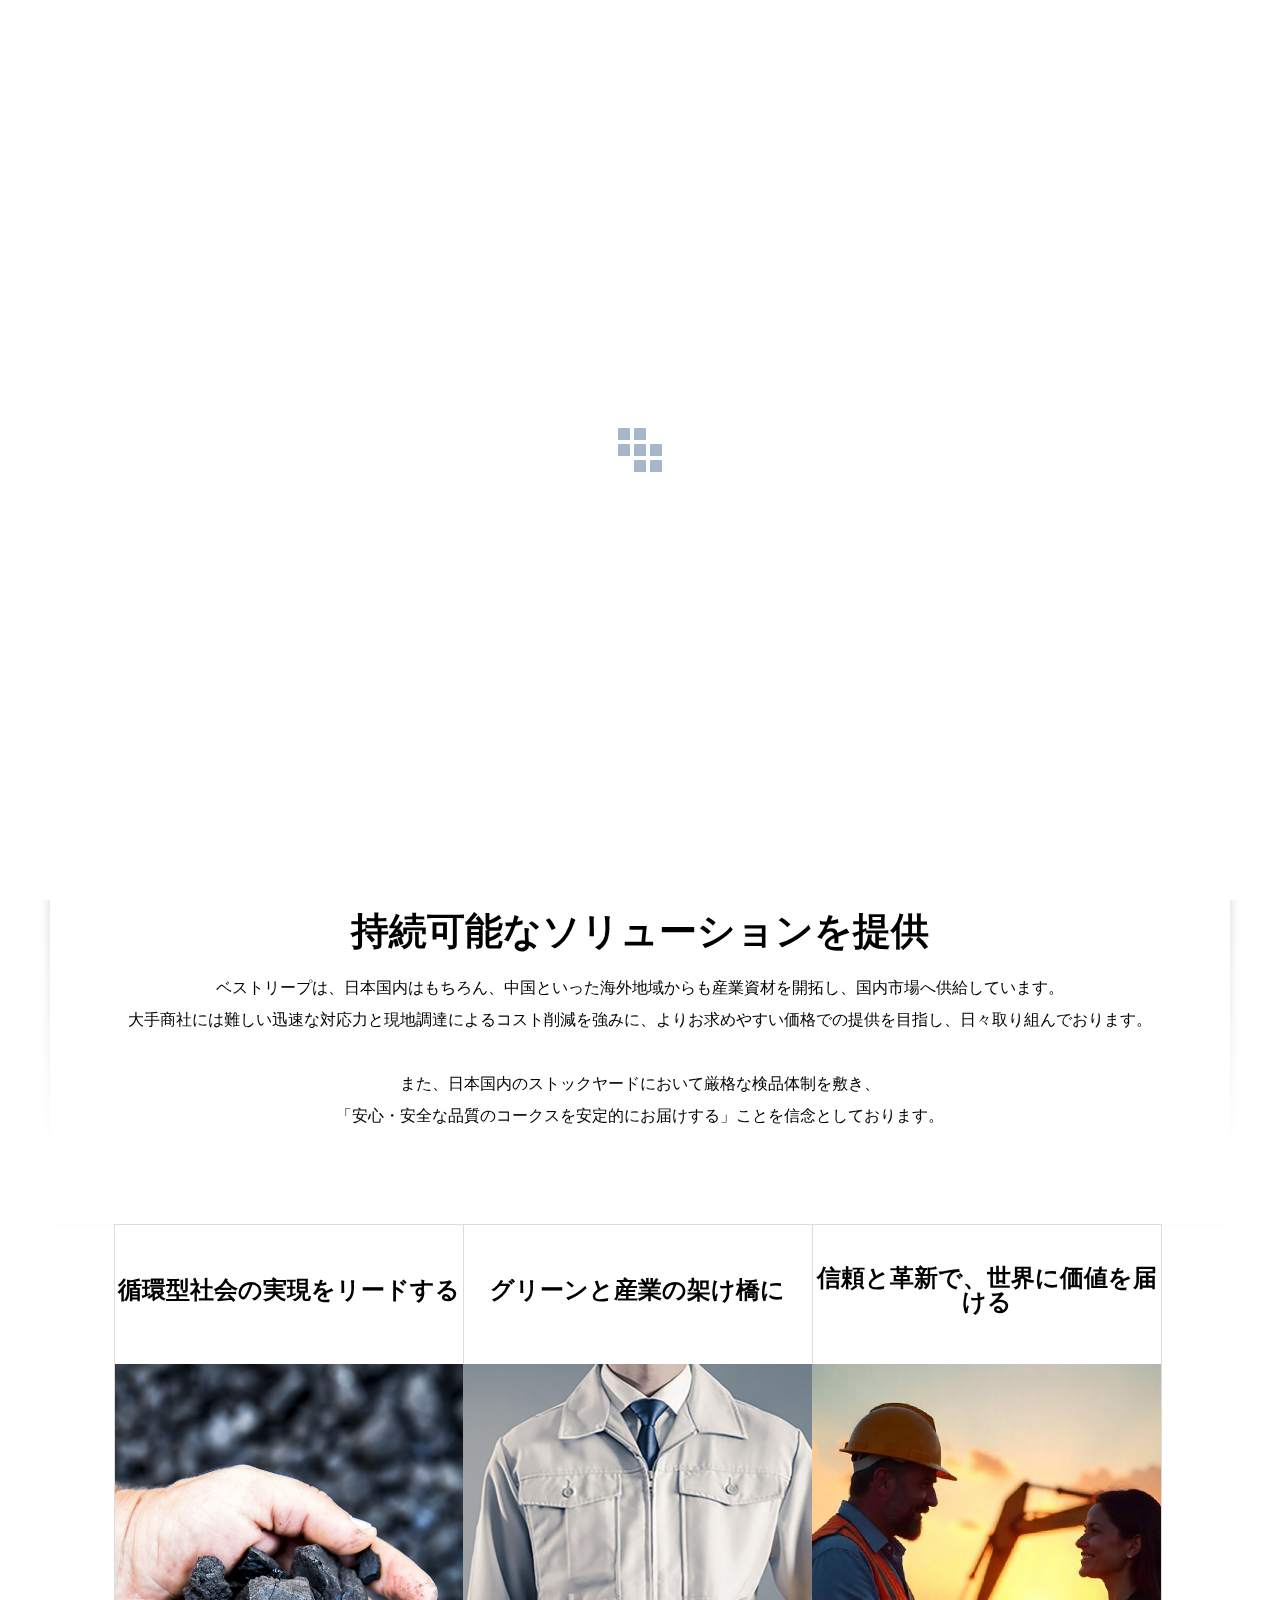
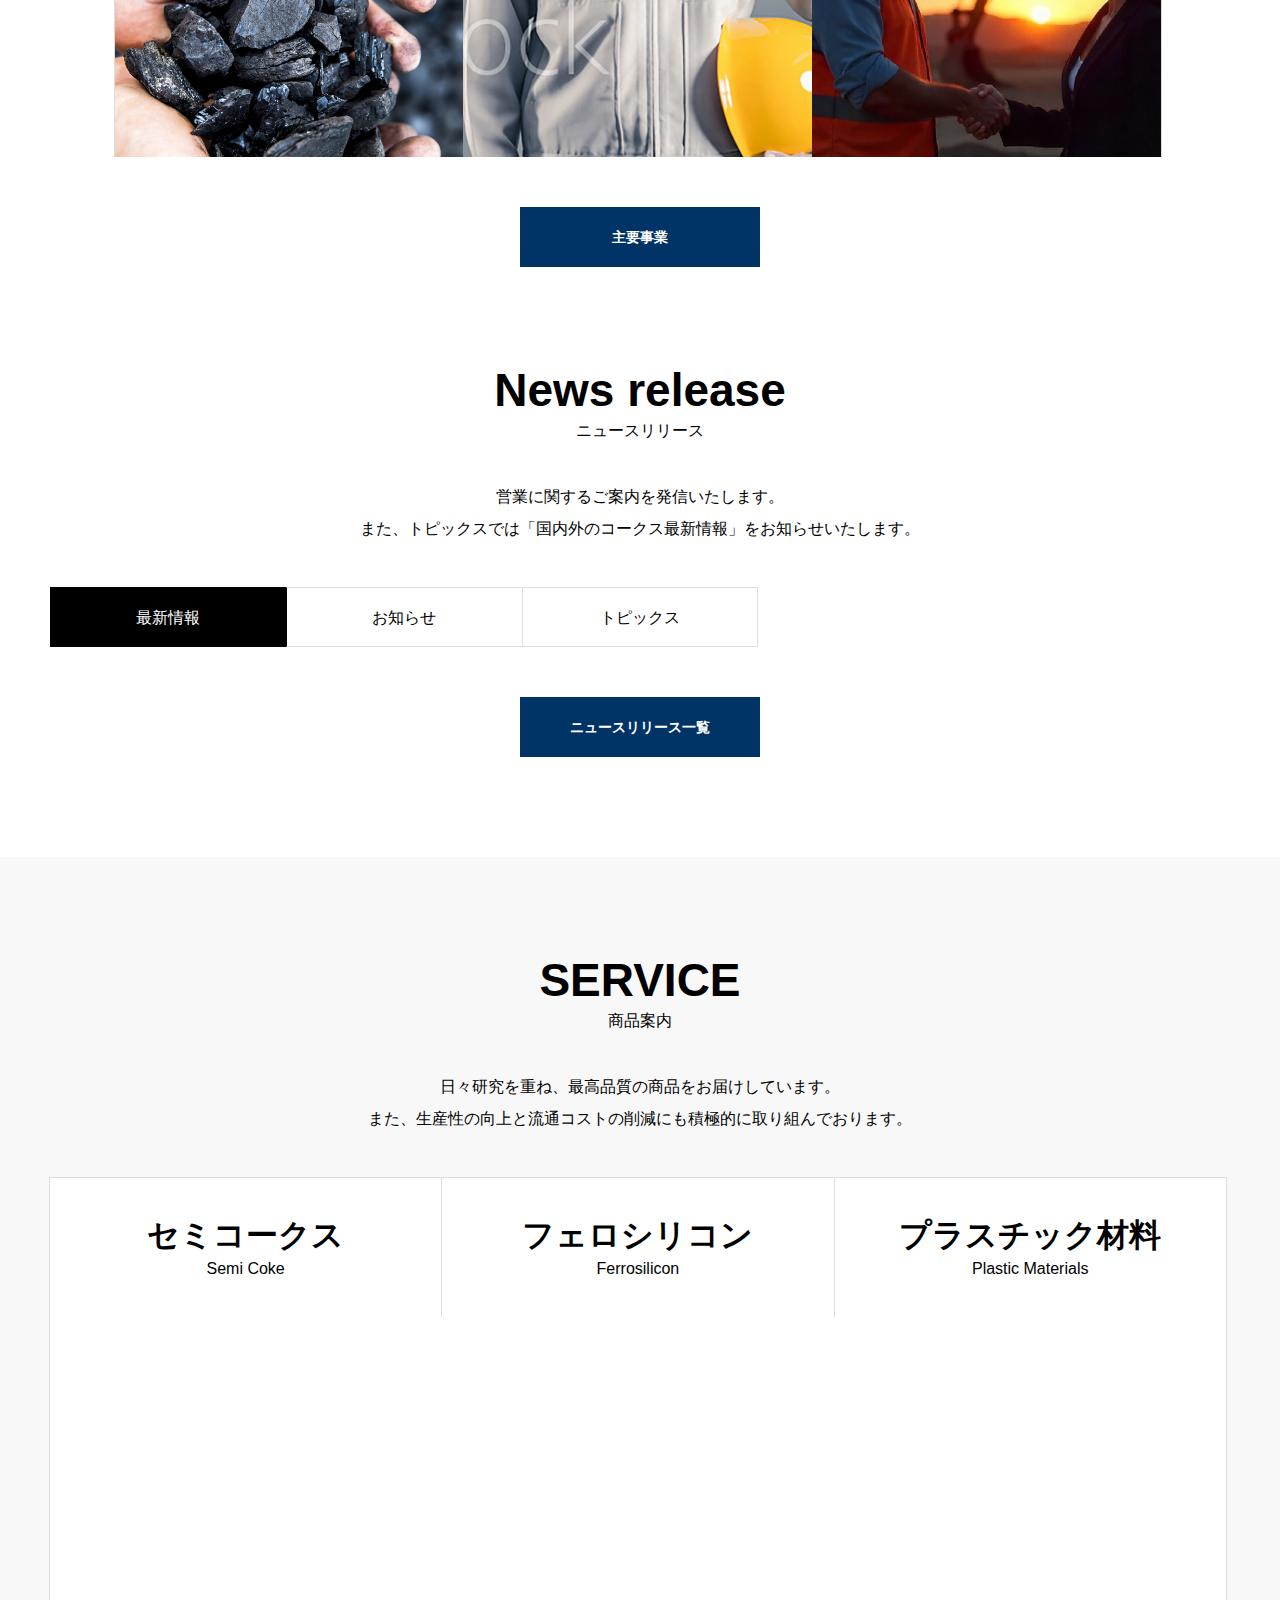
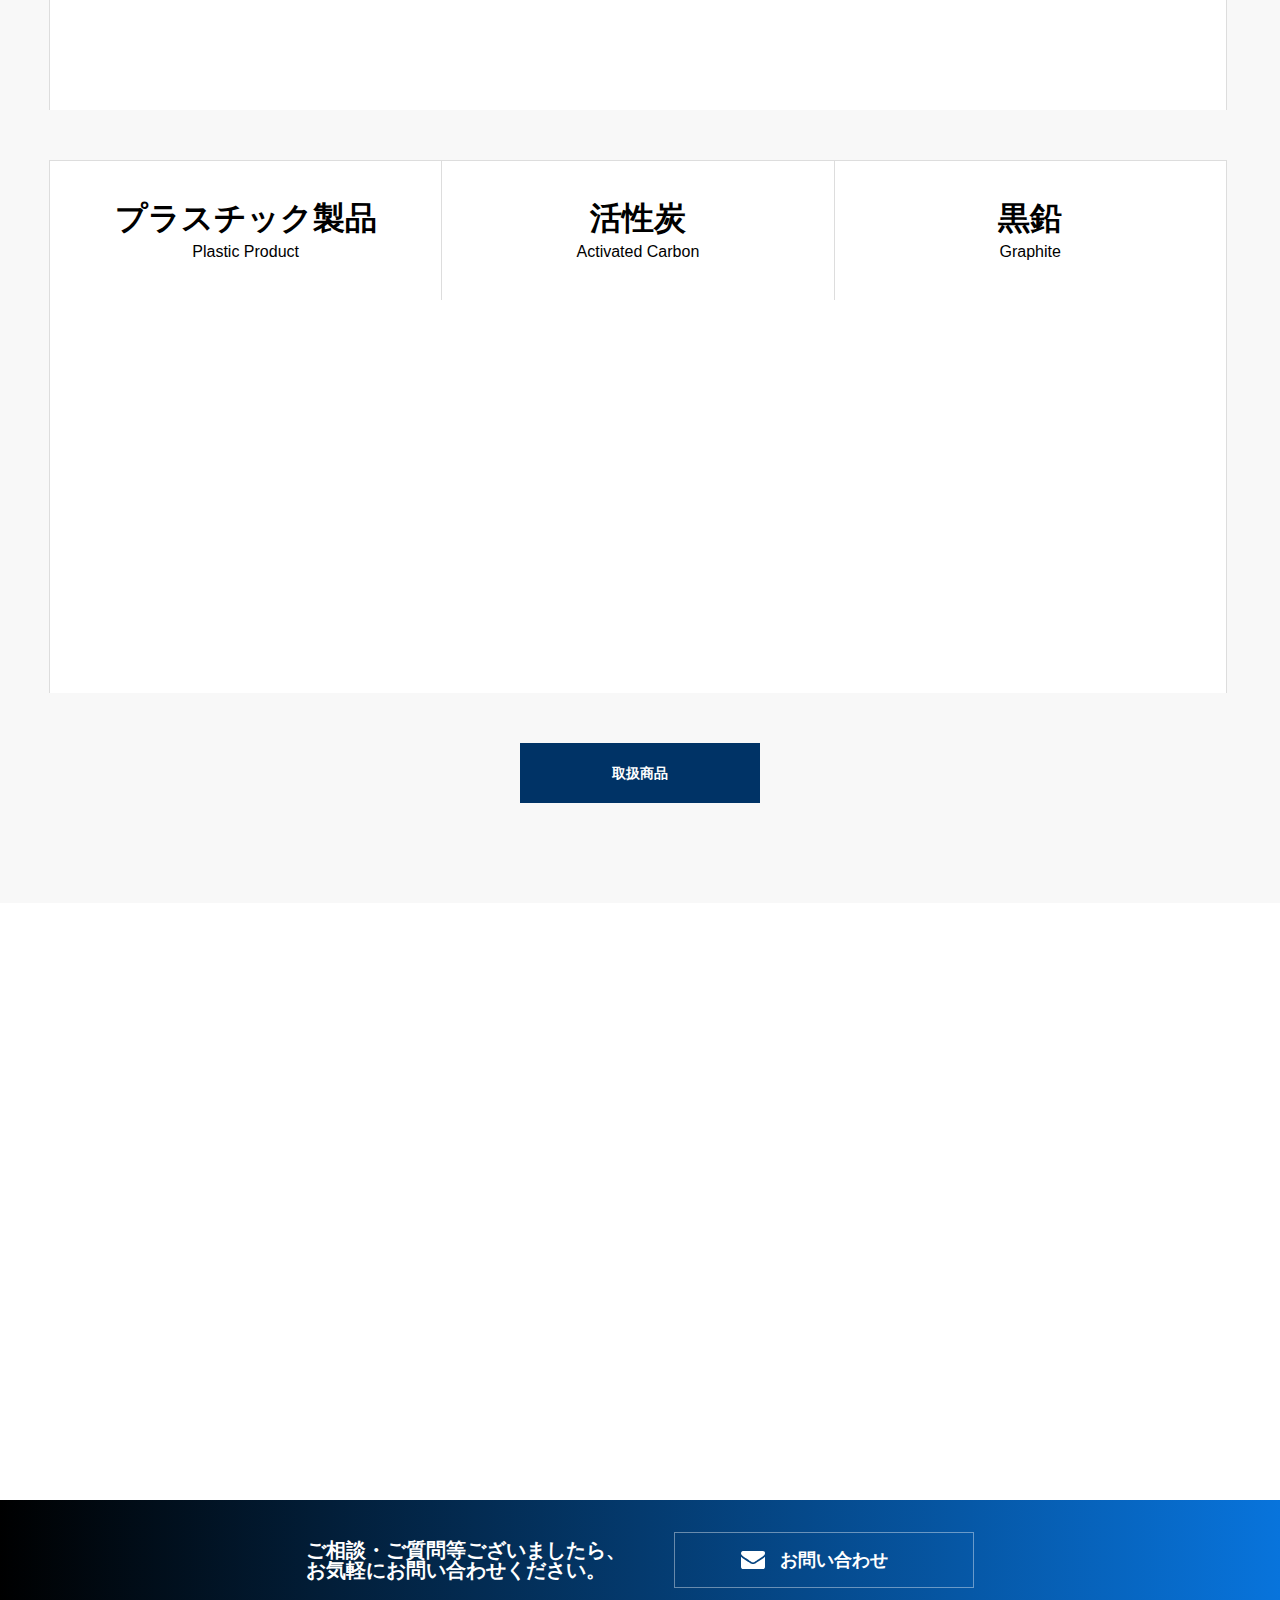
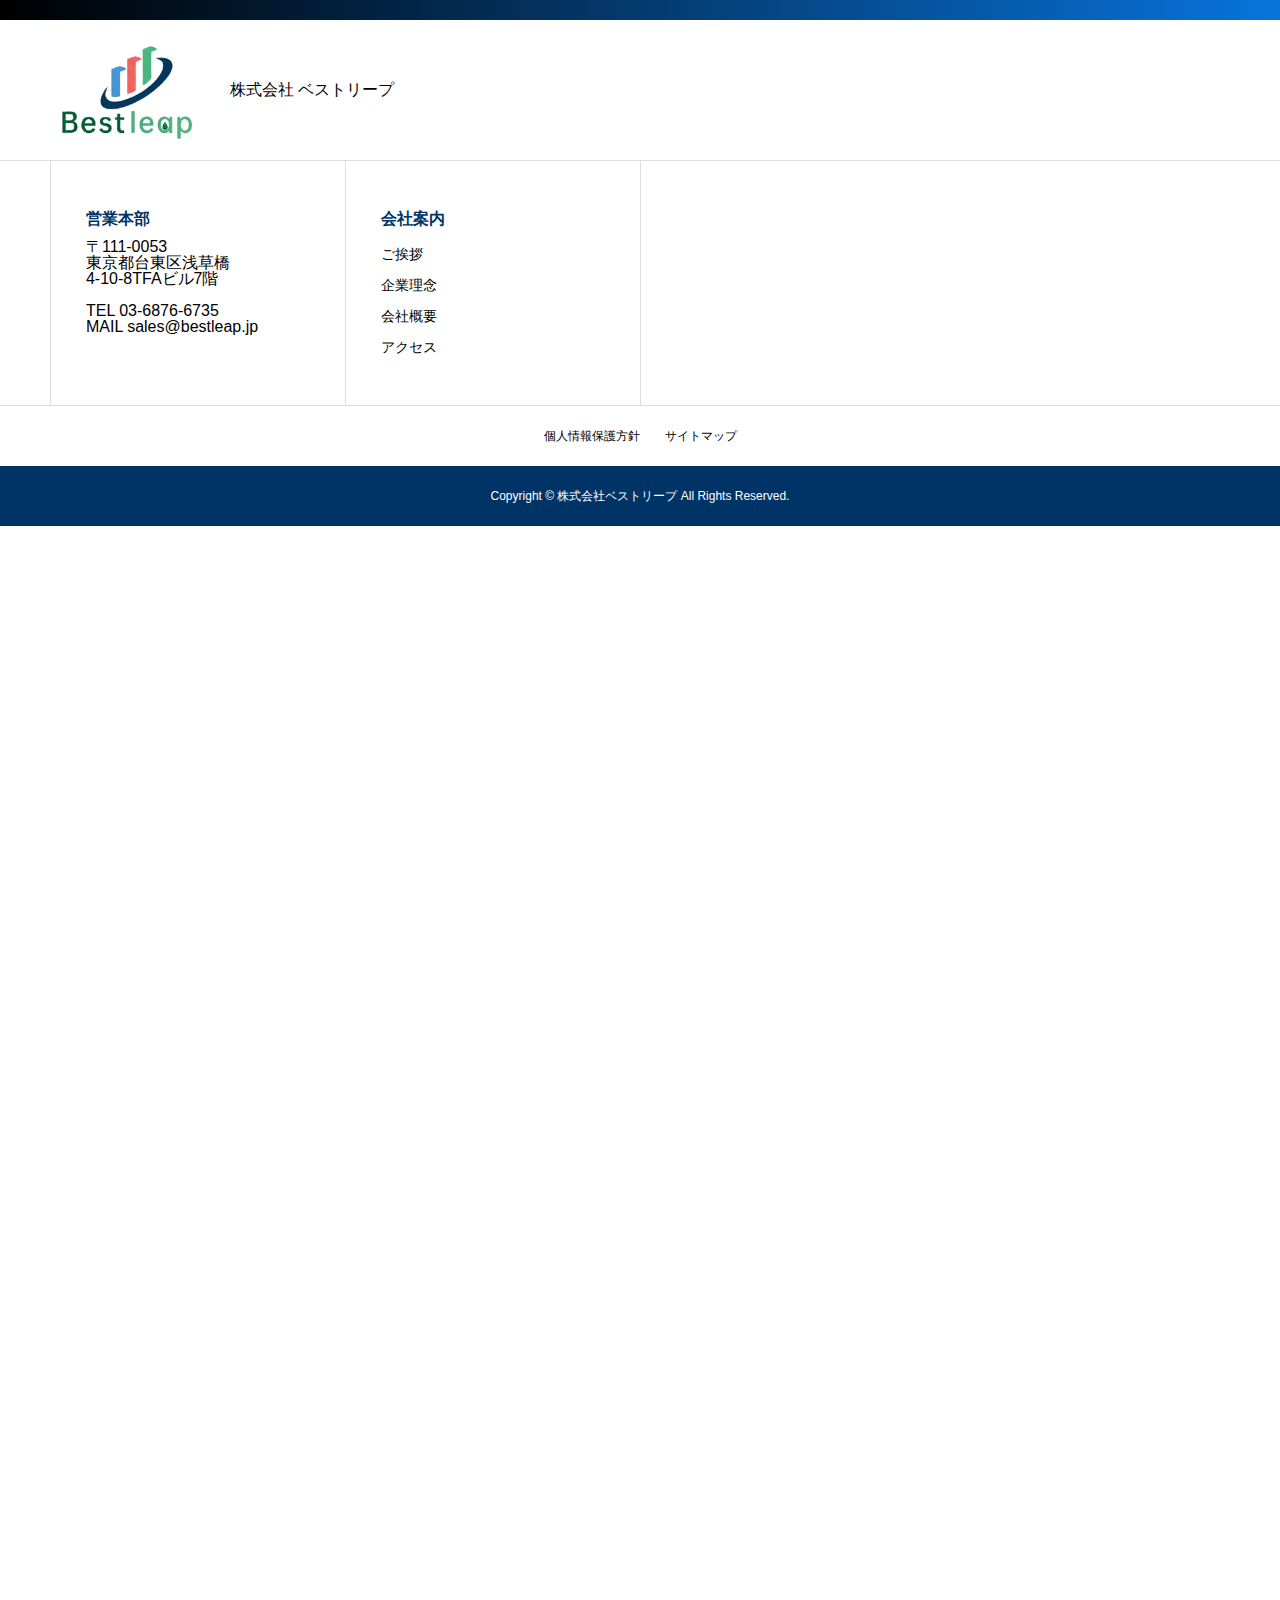
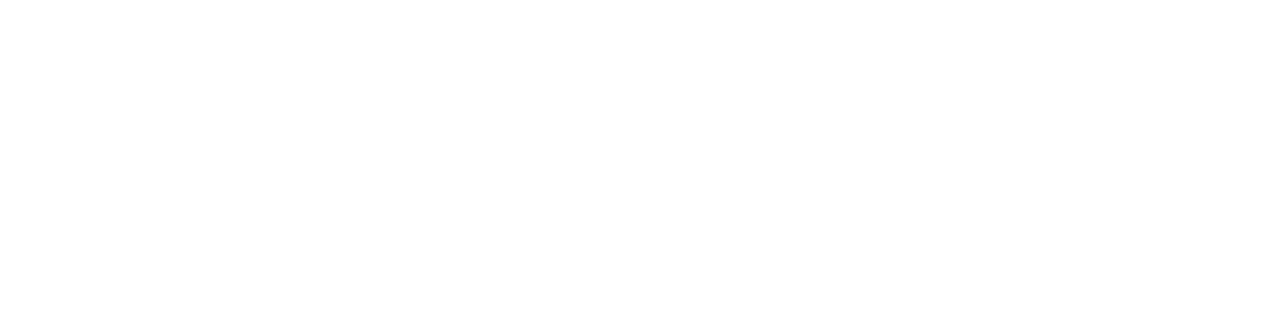
<file: index.html>
﻿<!DOCTYPE html>
<html lang="ja" prefix="og: http://ogp.me/ns#">

<head>
  <meta charset="UTF-8">
  <meta name="viewport" content="width=device-width, initial-scale=1">
  <meta name="description" content="プラスチック、コークスを日本全国に輸入し販売する商社">
  <title>株式会社ベストリープ &#8211; プラスチック、コークスを日本全国に輸入し販売する商社</title>
  <meta name='robots' content='max-image-preview:large'>
  <style>
    img:is([sizes="auto" i], [sizes^="auto," i]) {
      contain-intrinsic-size: 3000px 1500px
    }
  </style>
  <link rel='dns-prefetch' href='//use.fontawesome.com'>
  <link rel="alternate" type="application/rss+xml" title="株式会社ベストリープ &raquo; フィード" href="https://bestleap.jp/feed/">
  <link rel="alternate" type="application/rss+xml" title="株式会社ベストリープ &raquo; コメントフィード"
    href="https://bestleap.jp/comments/feed/">
  <script type="text/javascript">
    /* <![CDATA[ */
    window._wpemojiSettings = { "baseUrl": "https:\/\/s.w.org\/images\/core\/emoji\/16.0.1\/72x72\/", "ext": ".png", "svgUrl": "https:\/\/s.w.org\/images\/core\/emoji\/16.0.1\/svg\/", "svgExt": ".svg", "source": { "concatemoji": "https:\/\/bestleap.jp\/wp-includes\/js\/wp-emoji-release.min.js?ver=6.8.2" } };
    /*! This file is auto-generated */
    !function (s, n) { var o, i, e; function c(e) { try { var t = { supportTests: e, timestamp: (new Date).valueOf() }; sessionStorage.setItem(o, JSON.stringify(t)) } catch (e) { } } function p(e, t, n) { e.clearRect(0, 0, e.canvas.width, e.canvas.height), e.fillText(t, 0, 0); var t = new Uint32Array(e.getImageData(0, 0, e.canvas.width, e.canvas.height).data), a = (e.clearRect(0, 0, e.canvas.width, e.canvas.height), e.fillText(n, 0, 0), new Uint32Array(e.getImageData(0, 0, e.canvas.width, e.canvas.height).data)); return t.every(function (e, t) { return e === a[t] }) } function u(e, t) { e.clearRect(0, 0, e.canvas.width, e.canvas.height), e.fillText(t, 0, 0); for (var n = e.getImageData(16, 16, 1, 1), a = 0; a < n.data.length; a++)if (0 !== n.data[a]) return !1; return !0 } function f(e, t, n, a) { switch (t) { case "flag": return n(e, "\ud83c\udff3\ufe0f\u200d\u26a7\ufe0f", "\ud83c\udff3\ufe0f\u200b\u26a7\ufe0f") ? !1 : !n(e, "\ud83c\udde8\ud83c\uddf6", "\ud83c\udde8\u200b\ud83c\uddf6") && !n(e, "\ud83c\udff4\udb40\udc67\udb40\udc62\udb40\udc65\udb40\udc6e\udb40\udc67\udb40\udc7f", "\ud83c\udff4\u200b\udb40\udc67\u200b\udb40\udc62\u200b\udb40\udc65\u200b\udb40\udc6e\u200b\udb40\udc67\u200b\udb40\udc7f"); case "emoji": return !a(e, "\ud83e\udedf") }return !1 } function g(e, t, n, a) { var r = "undefined" != typeof WorkerGlobalScope && self instanceof WorkerGlobalScope ? new OffscreenCanvas(300, 150) : s.createElement("canvas"), o = r.getContext("2d", { willReadFrequently: !0 }), i = (o.textBaseline = "top", o.font = "600 32px Arial", {}); return e.forEach(function (e) { i[e] = t(o, e, n, a) }), i } function t(e) { var t = s.createElement("script"); t.src = e, t.defer = !0, s.head.appendChild(t) } "undefined" != typeof Promise && (o = "wpEmojiSettingsSupports", i = ["flag", "emoji"], n.supports = { everything: !0, everythingExceptFlag: !0 }, e = new Promise(function (e) { s.addEventListener("DOMContentLoaded", e, { once: !0 }) }), new Promise(function (t) { var n = function () { try { var e = JSON.parse(sessionStorage.getItem(o)); if ("object" == typeof e && "number" == typeof e.timestamp && (new Date).valueOf() < e.timestamp + 604800 && "object" == typeof e.supportTests) return e.supportTests } catch (e) { } return null }(); if (!n) { if ("undefined" != typeof Worker && "undefined" != typeof OffscreenCanvas && "undefined" != typeof URL && URL.createObjectURL && "undefined" != typeof Blob) try { var e = "postMessage(" + g.toString() + "(" + [JSON.stringify(i), f.toString(), p.toString(), u.toString()].join(",") + "));", a = new Blob([e], { type: "text/javascript" }), r = new Worker(URL.createObjectURL(a), { name: "wpTestEmojiSupports" }); return void (r.onmessage = function (e) { c(n = e.data), r.terminate(), t(n) }) } catch (e) { } c(n = g(i, f, p, u)) } t(n) }).then(function (e) { for (var t in e) n.supports[t] = e[t], n.supports.everything = n.supports.everything && n.supports[t], "flag" !== t && (n.supports.everythingExceptFlag = n.supports.everythingExceptFlag && n.supports[t]); n.supports.everythingExceptFlag = n.supports.everythingExceptFlag && !n.supports.flag, n.DOMReady = !1, n.readyCallback = function () { n.DOMReady = !0 } }).then(function () { return e }).then(function () { var e; n.supports.everything || (n.readyCallback(), (e = n.source || {}).concatemoji ? t(e.concatemoji) : e.wpemoji && e.twemoji && (t(e.twemoji), t(e.wpemoji))) })) }((window, document), window._wpemojiSettings);
    /* ]]> */
  </script>
  <link rel='stylesheet' id='dashicons-css' href='static/css/dashicons.min.css' type='text/css' media='all'>
  <link rel='stylesheet' id='menu-icons-extra-css' href='static/css/extra.min.css' type='text/css' media='all'>
  <style id='wp-emoji-styles-inline-css' type='text/css'>
    img.wp-smiley,
    img.emoji {
      display: inline !important;
      border: none !important;
      box-shadow: none !important;
      height: 1em !important;
      width: 1em !important;
      margin: 0 0.07em !important;
      vertical-align: -0.1em !important;
      background: none !important;
      padding: 0 !important;
    }
  </style>
  <link rel='stylesheet' id='wp-block-library-css' href='static/css/style.min.css' type='text/css' media='all'>
  <style id='classic-theme-styles-inline-css' type='text/css'>
    /*! This file is auto-generated */
    .wp-block-button__link {
      color: #fff;
      background-color: #32373c;
      border-radius: 9999px;
      box-shadow: none;
      text-decoration: none;
      padding: calc(.667em + 2px) calc(1.333em + 2px);
      font-size: 1.125em
    }

    .wp-block-file__button {
      background: #32373c;
      color: #fff;
      text-decoration: none
    }
  </style>
  <style id='global-styles-inline-css' type='text/css'>
    :root {
      --wp--preset--aspect-ratio--square: 1;
      --wp--preset--aspect-ratio--4-3: 4/3;
      --wp--preset--aspect-ratio--3-4: 3/4;
      --wp--preset--aspect-ratio--3-2: 3/2;
      --wp--preset--aspect-ratio--2-3: 2/3;
      --wp--preset--aspect-ratio--16-9: 16/9;
      --wp--preset--aspect-ratio--9-16: 9/16;
      --wp--preset--color--black: #000000;
      --wp--preset--color--cyan-bluish-gray: #abb8c3;
      --wp--preset--color--white: #ffffff;
      --wp--preset--color--pale-pink: #f78da7;
      --wp--preset--color--vivid-red: #cf2e2e;
      --wp--preset--color--luminous-vivid-orange: #ff6900;
      --wp--preset--color--luminous-vivid-amber: #fcb900;
      --wp--preset--color--light-green-cyan: #7bdcb5;
      --wp--preset--color--vivid-green-cyan: #00d084;
      --wp--preset--color--pale-cyan-blue: #8ed1fc;
      --wp--preset--color--vivid-cyan-blue: #0693e3;
      --wp--preset--color--vivid-purple: #9b51e0;
      --wp--preset--gradient--vivid-cyan-blue-to-vivid-purple: linear-gradient(135deg, rgba(6, 147, 227, 1) 0%, rgb(155, 81, 224) 100%);
      --wp--preset--gradient--light-green-cyan-to-vivid-green-cyan: linear-gradient(135deg, rgb(122, 220, 180) 0%, rgb(0, 208, 130) 100%);
      --wp--preset--gradient--luminous-vivid-amber-to-luminous-vivid-orange: linear-gradient(135deg, rgba(252, 185, 0, 1) 0%, rgba(255, 105, 0, 1) 100%);
      --wp--preset--gradient--luminous-vivid-orange-to-vivid-red: linear-gradient(135deg, rgba(255, 105, 0, 1) 0%, rgb(207, 46, 46) 100%);
      --wp--preset--gradient--very-light-gray-to-cyan-bluish-gray: linear-gradient(135deg, rgb(238, 238, 238) 0%, rgb(169, 184, 195) 100%);
      --wp--preset--gradient--cool-to-warm-spectrum: linear-gradient(135deg, rgb(74, 234, 220) 0%, rgb(151, 120, 209) 20%, rgb(207, 42, 186) 40%, rgb(238, 44, 130) 60%, rgb(251, 105, 98) 80%, rgb(254, 248, 76) 100%);
      --wp--preset--gradient--blush-light-purple: linear-gradient(135deg, rgb(255, 206, 236) 0%, rgb(152, 150, 240) 100%);
      --wp--preset--gradient--blush-bordeaux: linear-gradient(135deg, rgb(254, 205, 165) 0%, rgb(254, 45, 45) 50%, rgb(107, 0, 62) 100%);
      --wp--preset--gradient--luminous-dusk: linear-gradient(135deg, rgb(255, 203, 112) 0%, rgb(199, 81, 192) 50%, rgb(65, 88, 208) 100%);
      --wp--preset--gradient--pale-ocean: linear-gradient(135deg, rgb(255, 245, 203) 0%, rgb(182, 227, 212) 50%, rgb(51, 167, 181) 100%);
      --wp--preset--gradient--electric-grass: linear-gradient(135deg, rgb(202, 248, 128) 0%, rgb(113, 206, 126) 100%);
      --wp--preset--gradient--midnight: linear-gradient(135deg, rgb(2, 3, 129) 0%, rgb(40, 116, 252) 100%);
      --wp--preset--font-size--small: 13px;
      --wp--preset--font-size--medium: 20px;
      --wp--preset--font-size--large: 36px;
      --wp--preset--font-size--x-large: 42px;
      --wp--preset--spacing--20: 0.44rem;
      --wp--preset--spacing--30: 0.67rem;
      --wp--preset--spacing--40: 1rem;
      --wp--preset--spacing--50: 1.5rem;
      --wp--preset--spacing--60: 2.25rem;
      --wp--preset--spacing--70: 3.38rem;
      --wp--preset--spacing--80: 5.06rem;
      --wp--preset--shadow--natural: 6px 6px 9px rgba(0, 0, 0, 0.2);
      --wp--preset--shadow--deep: 12px 12px 50px rgba(0, 0, 0, 0.4);
      --wp--preset--shadow--sharp: 6px 6px 0px rgba(0, 0, 0, 0.2);
      --wp--preset--shadow--outlined: 6px 6px 0px -3px rgba(255, 255, 255, 1), 6px 6px rgba(0, 0, 0, 1);
      --wp--preset--shadow--crisp: 6px 6px 0px rgba(0, 0, 0, 1);
    }

    :where(.is-layout-flex) {
      gap: 0.5em;
    }

    :where(.is-layout-grid) {
      gap: 0.5em;
    }

    body .is-layout-flex {
      display: flex;
    }

    .is-layout-flex {
      flex-wrap: wrap;
      align-items: center;
    }

    .is-layout-flex> :is(*, div) {
      margin: 0;
    }

    body .is-layout-grid {
      display: grid;
    }

    .is-layout-grid> :is(*, div) {
      margin: 0;
    }

    :where(.wp-block-columns.is-layout-flex) {
      gap: 2em;
    }

    :where(.wp-block-columns.is-layout-grid) {
      gap: 2em;
    }

    :where(.wp-block-post-template.is-layout-flex) {
      gap: 1.25em;
    }

    :where(.wp-block-post-template.is-layout-grid) {
      gap: 1.25em;
    }

    .has-black-color {
      color: var(--wp--preset--color--black) !important;
    }

    .has-cyan-bluish-gray-color {
      color: var(--wp--preset--color--cyan-bluish-gray) !important;
    }

    .has-white-color {
      color: var(--wp--preset--color--white) !important;
    }

    .has-pale-pink-color {
      color: var(--wp--preset--color--pale-pink) !important;
    }

    .has-vivid-red-color {
      color: var(--wp--preset--color--vivid-red) !important;
    }

    .has-luminous-vivid-orange-color {
      color: var(--wp--preset--color--luminous-vivid-orange) !important;
    }

    .has-luminous-vivid-amber-color {
      color: var(--wp--preset--color--luminous-vivid-amber) !important;
    }

    .has-light-green-cyan-color {
      color: var(--wp--preset--color--light-green-cyan) !important;
    }

    .has-vivid-green-cyan-color {
      color: var(--wp--preset--color--vivid-green-cyan) !important;
    }

    .has-pale-cyan-blue-color {
      color: var(--wp--preset--color--pale-cyan-blue) !important;
    }

    .has-vivid-cyan-blue-color {
      color: var(--wp--preset--color--vivid-cyan-blue) !important;
    }

    .has-vivid-purple-color {
      color: var(--wp--preset--color--vivid-purple) !important;
    }

    .has-black-background-color {
      background-color: var(--wp--preset--color--black) !important;
    }

    .has-cyan-bluish-gray-background-color {
      background-color: var(--wp--preset--color--cyan-bluish-gray) !important;
    }

    .has-white-background-color {
      background-color: var(--wp--preset--color--white) !important;
    }

    .has-pale-pink-background-color {
      background-color: var(--wp--preset--color--pale-pink) !important;
    }

    .has-vivid-red-background-color {
      background-color: var(--wp--preset--color--vivid-red) !important;
    }

    .has-luminous-vivid-orange-background-color {
      background-color: var(--wp--preset--color--luminous-vivid-orange) !important;
    }

    .has-luminous-vivid-amber-background-color {
      background-color: var(--wp--preset--color--luminous-vivid-amber) !important;
    }

    .has-light-green-cyan-background-color {
      background-color: var(--wp--preset--color--light-green-cyan) !important;
    }

    .has-vivid-green-cyan-background-color {
      background-color: var(--wp--preset--color--vivid-green-cyan) !important;
    }

    .has-pale-cyan-blue-background-color {
      background-color: var(--wp--preset--color--pale-cyan-blue) !important;
    }

    .has-vivid-cyan-blue-background-color {
      background-color: var(--wp--preset--color--vivid-cyan-blue) !important;
    }

    .has-vivid-purple-background-color {
      background-color: var(--wp--preset--color--vivid-purple) !important;
    }

    .has-black-border-color {
      border-color: var(--wp--preset--color--black) !important;
    }

    .has-cyan-bluish-gray-border-color {
      border-color: var(--wp--preset--color--cyan-bluish-gray) !important;
    }

    .has-white-border-color {
      border-color: var(--wp--preset--color--white) !important;
    }

    .has-pale-pink-border-color {
      border-color: var(--wp--preset--color--pale-pink) !important;
    }

    .has-vivid-red-border-color {
      border-color: var(--wp--preset--color--vivid-red) !important;
    }

    .has-luminous-vivid-orange-border-color {
      border-color: var(--wp--preset--color--luminous-vivid-orange) !important;
    }

    .has-luminous-vivid-amber-border-color {
      border-color: var(--wp--preset--color--luminous-vivid-amber) !important;
    }

    .has-light-green-cyan-border-color {
      border-color: var(--wp--preset--color--light-green-cyan) !important;
    }

    .has-vivid-green-cyan-border-color {
      border-color: var(--wp--preset--color--vivid-green-cyan) !important;
    }

    .has-pale-cyan-blue-border-color {
      border-color: var(--wp--preset--color--pale-cyan-blue) !important;
    }

    .has-vivid-cyan-blue-border-color {
      border-color: var(--wp--preset--color--vivid-cyan-blue) !important;
    }

    .has-vivid-purple-border-color {
      border-color: var(--wp--preset--color--vivid-purple) !important;
    }

    .has-vivid-cyan-blue-to-vivid-purple-gradient-background {
      background: var(--wp--preset--gradient--vivid-cyan-blue-to-vivid-purple) !important;
    }

    .has-light-green-cyan-to-vivid-green-cyan-gradient-background {
      background: var(--wp--preset--gradient--light-green-cyan-to-vivid-green-cyan) !important;
    }

    .has-luminous-vivid-amber-to-luminous-vivid-orange-gradient-background {
      background: var(--wp--preset--gradient--luminous-vivid-amber-to-luminous-vivid-orange) !important;
    }

    .has-luminous-vivid-orange-to-vivid-red-gradient-background {
      background: var(--wp--preset--gradient--luminous-vivid-orange-to-vivid-red) !important;
    }

    .has-very-light-gray-to-cyan-bluish-gray-gradient-background {
      background: var(--wp--preset--gradient--very-light-gray-to-cyan-bluish-gray) !important;
    }

    .has-cool-to-warm-spectrum-gradient-background {
      background: var(--wp--preset--gradient--cool-to-warm-spectrum) !important;
    }

    .has-blush-light-purple-gradient-background {
      background: var(--wp--preset--gradient--blush-light-purple) !important;
    }

    .has-blush-bordeaux-gradient-background {
      background: var(--wp--preset--gradient--blush-bordeaux) !important;
    }

    .has-luminous-dusk-gradient-background {
      background: var(--wp--preset--gradient--luminous-dusk) !important;
    }

    .has-pale-ocean-gradient-background {
      background: var(--wp--preset--gradient--pale-ocean) !important;
    }

    .has-electric-grass-gradient-background {
      background: var(--wp--preset--gradient--electric-grass) !important;
    }

    .has-midnight-gradient-background {
      background: var(--wp--preset--gradient--midnight) !important;
    }

    .has-small-font-size {
      font-size: var(--wp--preset--font-size--small) !important;
    }

    .has-medium-font-size {
      font-size: var(--wp--preset--font-size--medium) !important;
    }

    .has-large-font-size {
      font-size: var(--wp--preset--font-size--large) !important;
    }

    .has-x-large-font-size {
      font-size: var(--wp--preset--font-size--x-large) !important;
    }

    :where(.wp-block-post-template.is-layout-flex) {
      gap: 1.25em;
    }

    :where(.wp-block-post-template.is-layout-grid) {
      gap: 1.25em;
    }

    :where(.wp-block-columns.is-layout-flex) {
      gap: 2em;
    }

    :where(.wp-block-columns.is-layout-grid) {
      gap: 2em;
    }

    :root :where(.wp-block-pullquote) {
      font-size: 1.5em;
      line-height: 1.6;
    }
  </style>
  <link rel='stylesheet' id='contact-form-7-css' href='static/css/styles.css' type='text/css' media='all'>
  <link rel='stylesheet' id='nano-slick-css' href='static/css/slick.min.css' type='text/css' media='all'>
  <link rel='stylesheet' id='nano-slick-theme-css' href='static/css/slick-theme.min.css' type='text/css' media='all'>
  <link rel='stylesheet' id='nano-style-css' href='static/css/style.css' type='text/css' media='all'>
  <link rel='stylesheet' id='bfa-font-awesome-css' href='static/css/all.css' type='text/css' media='all'>
  <link rel='stylesheet' id='bfa-font-awesome-v4-shim-css' href='static/css/v4-shims.css' type='text/css' media='all'>
  <style id='bfa-font-awesome-v4-shim-inline-css' type='text/css'>
    @font-face {
      font-family: 'FontAwesome';
      src: url('static/font/fa-brands-400.eot'),
        url('static/font/fa-brands-400.eot') format('embedded-opentype'),
        url('static/font/fa-brands-400.woff2') format('woff2'),
        url('static/font/fa-brands-400.woff') format('woff'),
        url('static/font/fa-brands-400.ttf') format('truetype'),
        url('static/font/fa-brands-400.svg') format('svg');
    }

    @font-face {
      font-family: 'FontAwesome';
      src: url('static/font/fa-solid-900.eot'),
        url('static/font/fa-solid-900.eot') format('embedded-opentype'),
        url('static/font/fa-solid-900.woff2') format('woff2'),
        url('static/font/fa-solid-900.woff') format('woff'),
        url('static/font/fa-solid-900.ttf') format('truetype'),
        url('static/font/fa-solid-900.svg') format('svg');
    }

    @font-face {
      font-family: 'FontAwesome';
      src: url('static/font/fa-regular-400.eot'),
        url('static/font/fa-regular-400.eot') format('embedded-opentype'),
        url('static/font/fa-regular-400.woff2') format('woff2'),
        url('static/font/fa-regular-400.woff') format('woff'),
        url('static/font/fa-regular-400.ttf') format('truetype'),
        url('static/font/fa-regular-400.svg') format('svg');
      unicode-range: U+F004-F005, U+F007, U+F017, U+F022, U+F024, U+F02E, U+F03E, U+F044, U+F057-F059, U+F06E, U+F070, U+F075, U+F07B-F07C, U+F080, U+F086, U+F089, U+F094, U+F09D, U+F0A0, U+F0A4-F0A7, U+F0C5, U+F0C7-F0C8, U+F0E0, U+F0EB, U+F0F3, U+F0F8, U+F0FE, U+F111, U+F118-F11A, U+F11C, U+F133, U+F144, U+F146, U+F14A, U+F14D-F14E, U+F150-F152, U+F15B-F15C, U+F164-F165, U+F185-F186, U+F191-F192, U+F1AD, U+F1C1-F1C9, U+F1CD, U+F1D8, U+F1E3, U+F1EA, U+F1F6, U+F1F9, U+F20A, U+F247-F249, U+F24D, U+F254-F25B, U+F25D, U+F267, U+F271-F274, U+F279, U+F28B, U+F28D, U+F2B5-F2B6, U+F2B9, U+F2BB, U+F2BD, U+F2C1-F2C2, U+F2D0, U+F2D2, U+F2DC, U+F2ED, U+F328, U+F358-F35B, U+F3A5, U+F3D1, U+F410, U+F4AD;
    }
  </style>
  <script type="text/javascript" src="static/js/jquery.min.js" id="jquery-core-js"></script>
  <script type="text/javascript" src="static/js/jquery-migrate.min.js" id="jquery-migrate-js"></script>
  <link rel="https://api.w.org/" href="https://bestleap.jp/wp-json/">
  <link rel="alternate" title="JSON" type="application/json" href="https://bestleap.jp/wp-json/wp/v2/pages/58">
  <link rel="canonical" href="https://bestleap.jp/">
  <link rel='shortlink' href='https://bestleap.jp/'>
  <link rel="alternate" title="oEmbed (JSON)" type="application/json+oembed"
    href="https://bestleap.jp/wp-json/oembed/1.0/embed?url=https%3A%2F%2Fbestleap.jp%2F">
  <link rel="alternate" title="oEmbed (XML)" type="text/xml+oembed"
    href="https://bestleap.jp/wp-json/oembed/1.0/embed?url=https%3A%2F%2Fbestleap.jp%2F&#038;format=xml">
  <style>
    .c-comment__form-submit:hover,
    .p-cb__item-btn a,
    .c-pw__btn,
    .p-readmore__btn:hover,
    .p-page-links a:hover span,
    .p-page-links>span,
    .p-pager a:hover,
    .p-pager span,
    .p-pagetop:focus,
    .p-pagetop:hover,
    .p-widget__title {
      background: #003366
    }

    .p-breadcrumb__item {
      color: #003366
    }

    .widget_nav_menu a:hover,
    .p-article02 a:hover .p-article02__title {
      color: #1e90ff
    }

    .p-entry__body a {
      color: #003366
    }

    body {
      font-family: "Segoe UI", Verdana, "游ゴシック", YuGothic, "Hiragino Kaku Gothic ProN", Meiryo, sans-serif
    }

    .c-logo,
    .p-page-header__title,
    .p-banner__title,
    .p-cover__title,
    .p-archive-header__title,
    .p-article05__title,
    .p-article09__title,
    .p-cb__item-title,
    .p-article11__title,
    .p-article12__title,
    .p-index-content01__title,
    .p-header-content__title,
    .p-megamenu01__item-list>li>a,
    .p-article13__title,
    .p-megamenu02__title,
    .p-cover__header-title {
      font-family: "Segoe UI", Verdana, "游ゴシック", YuGothic, "Hiragino Kaku Gothic ProN", Meiryo, sans-serif
    }

    .p-hover-effect--type1:hover img {
      -webkit-transform: scale(1.2);
      transform: scale(1.2)
    }

    .p-blog__title {
      color: #000000;
      font-size: 28px
    }

    .p-cat--2 {
      color: #000000;
      border: 1px solid #000000
    }

    .p-cat--5 {
      color: #000000;
      border: 1px solid #000000
    }

    .p-cat--8 {
      color: #000000;
      border: 1px solid #000000
    }

    .p-cat--11 {
      color: #000000;
      border: 1px solid #000000
    }

    .p-article04:hover a .p-article04__title {
      color: #003366
    }

    .p-article06__content {
      border-left: 4px solid #003366
    }

    .p-article06__title a:hover {
      color: #003366
    }

    .p-article06__cat:hover {
      background: #003366
    }

    .l-header {
      background: #ffffff
    }

    .l-header--fixed.is-active {
      background: #ffffff
    }

    .l-header__desc {
      color: #000000;
      font-size: 26px
    }

    .l-header__nav {
      background: #eeeeee;
      font-size: 26px
    }

    .p-global-nav>li>a,
    .p-menu-btn {
      color: #000000
    }

    .p-global-nav>li>a:hover,
    .p-global-nav>.current-menu-item>a {
      background: #003366;
      color: #ffffff
    }

    .p-global-nav .sub-menu a {
      background: #4169e1;
      color: #ffffff
    }

    .p-global-nav .sub-menu a:hover {
      background: #003366;
      color: #ffffff
    }

    .p-global-nav .menu-item-has-children>a>.p-global-nav__toggle::before {
      border-color: #000000
    }

    .p-megamenu02::before {
      background: #003366
    }

    .p-megamenu02__list a:hover .p-article13__title {
      color: #003366
    }

    .p-footer-banners {
      background: #f4f4f4
    }

    .p-info {
      background: #ffffff;
      color: #000000
    }

    .p-info__logo {
      font-size: 28px
    }

    .p-info__desc {
      color: #000000;
      font-size: 16px
    }

    .p-footer-widgets {
      background: #ffffff;
      color: #000000
    }

    .p-footer-widget__title {
      color: #003366
    }

    .p-footer-nav {
      background: #ffffff;
      color: #000000
    }

    .p-footer-nav a {
      color: #000000
    }

    .p-footer-nav a:hover {
      color: #000000
    }

    .p-copyright {
      background: #003366
    }

    .p-blog__title,
    .p-entry,
    .p-headline,
    .p-cat-list__title {
      border-top: 3px solid #003366
    }

    .p-works-entry__header {
      border-bottom: 3px solid #003366
    }

    .p-article01 a:hover .p-article01__title,
    .p-article03 a:hover .p-article03__title,
    .p-article05__link,
    .p-article08__title a:hover,
    .p-article09__link,
    .p-article07 a:hover .p-article07__title,
    .p-article10 a:hover .p-article10__title {
      color: #003366
    }

    .p-page-header,
    .p-list__item a::before,
    .p-cover__header,
    .p-works-entry__cat:hover,
    .p-service-cat-header {
      background: #003366
    }

    .p-page-header__title,
    .p-cover__header-title {
      color: #ffffff;
      font-size: 32px
    }

    .p-page-header__sub,
    .p-cover__header-sub {
      color: #ffffff;
      font-size: 16px
    }

    .p-cover {
      background-image: url()
    }

    .p-cover::before {
      background: rgba(0, 0, 0, 0)
    }

    .p-cover__title {
      color: #ffffff;
      font-size: 40px
    }

    .p-cover__sub {
      color: #ffffff
    }

    .p-archive-header__title {
      color: #000000;
      font-size: 38px
    }

    .p-archive-header__desc {
      color: #000000;
      font-size: 16px
    }

    .p-header-slider__item--1 .p-header-slider__item-img {
      background-image: url(static/image/cokes_slide_00.jpg);
      animation-duration: 6s
    }

    .p-header-slider__item--1 .p-header-slider__item-img::before {
      background: rgba(0, 0, 0, 0.3)
    }

    .p-header-slider__item--1 .p-header-content__title {
      color: #ffffff;
      font-size: 40px
    }

    .p-header-slider__item--1 .p-btn a {
      background: #003366;
      color: #ffffff
    }

    .p-header-slider__item--1 .p-btn a:hover {
      background: #0066bf;
      color: #ffffff
    }

    .p-header-slider__item--2 .p-header-slider__item-img {
      background-image: url(static/image/ship.jpg);
      animation-duration: 6s
    }

    .p-header-slider__item--2 .p-header-slider__item-img::before {
      background: rgba(0, 0, 0, 0.3)
    }

    .p-header-slider__item--2 .p-header-content__title {
      color: #ffffff;
      font-size: 40px
    }

    .p-header-slider__item--2 .p-btn a {
      background: #003366;
      color: #ffffff
    }

    .p-header-slider__item--2 .p-btn a:hover {
      background: #1e73be;
      color: #ffffff
    }

    .p-header-slider__item--3 .p-header-slider__item-img {
      background-image: url(static/image/sliders3_1450_815.jpg);
      animation-duration: 6s
    }

    .p-header-slider__item--3 .p-header-slider__item-img::before {
      background: rgba(0, 0, 0, 0.3)
    }

    .p-header-slider__item--3 .p-header-content__title {
      color: #ffffff;
      font-size: 40px
    }

    .p-header-slider__item--3 .p-btn a {
      background: #003366;
      color: #ffffff
    }

    .p-header-slider__item--3 .p-btn a:hover {
      background: #1e73be;
      color: #ffffff
    }

    .p-index-content01__title {
      color: #000000;
      font-size: 38px
    }

    .p-index-content01__desc {
      color: #000000;
      font-size: 16px
    }

    .p-index-content02 .p-article12:nth-child(1) a:hover .p-article12__img::before {
      background: rgba(0, 0, 0, 0.4)
    }

    .p-index-content02 .p-article12:nth-child(2) a:hover .p-article12__img::before {
      background: rgba(0, 0, 0, 0.4)
    }

    .p-index-content02 .p-article12:nth-child(3) a:hover .p-article12__img::before {
      background: rgba(0, 0, 0, 0.4)
    }

    .p-index-content02 .p-article12__title {
      color: #000000;
      font-size: 24px
    }

    .p-index-content02 .p-article12__sub {
      color: #000000
    }

    .p-index-content02 .p-btn a {
      color: #ffffff;
      background: #003366
    }

    .p-index-content02 .p-btn a:hover {
      color: #ffffff;
      background: #1e73be
    }

    .p-index-content03 .p-cb__item-title {
      color: #000000;
      font-size: 46px
    }

    .p-index-content03 .p-cb__item-sub {
      color: #000000
    }

    .p-index-content03 .p-cb__item-desc {
      color: #000000;
      font-size: 16px
    }

    .p-index-content03 .p-btn a {
      color: #ffffff;
      background: #003366
    }

    .p-index-content03 .p-btn a:hover {
      color: #ffffff;
      background: #1e73be
    }

    .p-index-content04 {
      background: #f8f8f8
    }

    .p-index-content04 .p-cb__item-title {
      color: #000000;
      font-size: 46px
    }

    .p-index-content04 .p-cb__item-sub {
      color: #000000
    }

    .p-index-content04 .p-cb__item-desc {
      color: #000000;
      font-size: 16px
    }

    .p-index-content04 .p-article12:nth-child(1) a:hover .p-article12__img::before {
      background: rgba(0, 0, 0, 0.4)
    }

    .p-index-content04 .p-article12:nth-child(2) a:hover .p-article12__img::before {
      background: rgba(0, 0, 0, 0.4)
    }

    .p-index-content04 .p-article12:nth-child(3) a:hover .p-article12__img::before {
      background: rgba(0, 0, 0, 0.4)
    }

    .p-index-content04 .p-article12__title {
      color: #000000;
      font-size: 32px
    }

    .p-index-content04 .p-article12__sub {
      color: #000000
    }

    .p-index-content04 .p-btn a {
      color: #ffffff;
      background: #003366
    }

    .p-index-content04 .p-btn a:hover {
      color: #ffffff;
      background: #1e73be
    }

    .p-index-content05__item--1 .p-article11__title {
      color: #ffffff
    }

    .p-index-content05__item--1 .p-article11__sub {
      color: #ffffff
    }

    .p-index-content05__item--1 .p-article11__desc {
      color: #000000
    }

    .p-index-content05__item--1 .p-article11__content {
      background: linear-gradient(to right, rgba(0, 0, 0, 1), rgba(0, 0, 0, 0) 50%)
    }

    .p-index-content05__item--2 .p-article11__title {
      color: #ffffff
    }

    .p-index-content05__item--2 .p-article11__sub {
      color: #ffffff
    }

    .p-index-content05__item--2 .p-article11__desc {
      color: #000000
    }

    .p-index-content05__item--2 .p-article11__content {
      background: linear-gradient(to right, rgba(0, 0, 0, 1), rgba(0, 0, 0, 0) 50%)
    }

    .p-index-content05__item--3 .p-article11__title {
      color: #ffffff
    }

    .p-index-content05__item--3 .p-article11__sub {
      color: #ffffff
    }

    .p-index-content05__item--3 .p-article11__desc {
      color: #000000
    }

    .p-index-content05__item--3 .p-article11__content {
      background: linear-gradient(to right, rgba(0, 0, 0, 1), rgba(0, 0, 0, 0) 50%)
    }

    .p-index-content05__item--4 .p-article11__title {
      color: #ffffff
    }

    .p-index-content05__item--4 .p-article11__sub {
      color: #ffffff
    }

    .p-index-content05__item--4 .p-article11__desc {
      color: #000000
    }

    .p-index-content05__item--4 .p-article11__content {
      background: linear-gradient(to right, rgba(0, 0, 0, 1), rgba(0, 0, 0, 0) 50%)
    }

    .p-index-content05__item--5 .p-article11__title {
      color: #ffffff
    }

    .p-index-content05__item--5 .p-article11__sub {
      color: #ffffff
    }

    .p-index-content05__item--5 .p-article11__desc {
      color: #000000
    }

    .p-index-content05__item--5 .p-article11__content {
      background: linear-gradient(to right, rgba(0, 0, 0, 1), rgba(0, 0, 0, 0) 50%)
    }

    .p-index-content05__item--6 .p-article11__title {
      color: #ffffff
    }

    .p-index-content05__item--6 .p-article11__sub {
      color: #ffffff
    }

    .p-index-content05__item--6 .p-article11__desc {
      color: #000000
    }

    .p-index-content05__item--6 .p-article11__content {
      background: linear-gradient(to right, rgba(0, 0, 0, 1), rgba(0, 0, 0, 0) 50%)
    }

    .p-index-content06 .p-cb__item-title {
      color: #000000;
      font-size: 46px
    }

    .p-index-content06 .p-cb__item-sub {
      color: #000000
    }

    .p-index-content06 .p-cb__item-desc {
      color: #000000;
      font-size: 16px
    }

    .p-index-content06 .p-btn a {
      color: #ffffff;
      background: #d90000
    }

    .p-index-content06 .p-btn a:hover {
      color: #ffffff;
      background: #a40000
    }

    @media screen and (max-width: 767px) {
      .p-blog__title {
        font-size: 24px
      }

      .p-list .is-current>a {
        color: #003366
      }

      .p-cover__title {
        font-size: 18px
      }

      .p-archive-header__title {
        font-size: 26px
      }

      .p-archive-header__desc {
        font-size: 14px
      }

      .p-header-slider__item--1 .p-header-content__title {
        color: #ffffff;
        font-size: 26px
      }

      .p-header-slider__item--2 .p-header-content__title {
        color: #ffffff;
        font-size: 26px
      }

      .p-header-slider__item--3 .p-header-content__title {
        color: #ffffff;
        font-size: 26px
      }

      .p-index-content01__title {
        font-size: 26px
      }

      .p-index-content01__desc {
        font-size: 14px
      }

      .p-index-content02 .p-article12__title {
        font-size: 26px
      }

      .p-index-content03 .p-cb__item-title {
        font-size: 28px
      }

      .p-index-content03 .p-cb__item-desc {
        font-size: 14px
      }

      .p-index-content04 .p-cb__item-title {
        font-size: 28px
      }

      .p-index-content04 .p-cb__item-desc {
        font-size: 14px
      }

      .p-index-content04 .p-article12__title {
        font-size: 26px
      }

      .p-index-content06 .p-cb__item-title {
        font-size: 28px
      }

      .p-index-content06 .p-cb__item-desc {
        font-size: 14px
      }
    }

    @media screen and (max-width: 1199px) {

      .p-global-nav>li>a,
      .p-global-nav>li>a:hover {
        background: #ffffff;
        color: #000000
      }
    }

    @media screen and (max-width: 991px) {

      .p-page-header__title,
      .p-cover__header-title {
        font-size: 22px
      }

      .p-page-header__sub,
      .p-cover__header-sub {
        font-size: 14px
      }
    }

    @keyframes loading-square-loader {
      0% {
        box-shadow: 16px -8px rgba(0, 51, 102, 0), 32px 0 rgba(0, 51, 102, 0), 0 -16px rgba(0, 51, 102, 0), 16px -16px rgba(0, 51, 102, 0), 32px -16px rgba(0, 51, 102, 0), 0 -32px rgba(0, 51, 102, 0), 16px -32px rgba(0, 51, 102, 0), 32px -32px rgba(242, 205, 123, 0);
      }

      5% {
        box-shadow: 16px -8px rgba(0, 51, 102, 0), 32px 0 rgba(0, 51, 102, 0), 0 -16px rgba(0, 51, 102, 0), 16px -16px rgba(0, 51, 102, 0), 32px -16px rgba(0, 51, 102, 0), 0 -32px rgba(0, 51, 102, 0), 16px -32px rgba(0, 51, 102, 0), 32px -32px rgba(242, 205, 123, 0);
      }

      10% {
        box-shadow: 16px 0 rgba(0, 51, 102, 1), 32px -8px rgba(0, 51, 102, 0), 0 -16px rgba(0, 51, 102, 0), 16px -16px rgba(0, 51, 102, 0), 32px -16px rgba(0, 51, 102, 0), 0 -32px rgba(0, 51, 102, 0), 16px -32px rgba(0, 51, 102, 0), 32px -32px rgba(242, 205, 123, 0);
      }

      15% {
        box-shadow: 16px 0 rgba(0, 51, 102, 1), 32px 0 rgba(0, 51, 102, 1), 0 -24px rgba(0, 51, 102, 0), 16px -16px rgba(0, 51, 102, 0), 32px -16px rgba(0, 51, 102, 0), 0 -32px rgba(0, 51, 102, 0), 16px -32px rgba(0, 51, 102, 0), 32px -32px rgba(242, 205, 123, 0);
      }

      20% {
        box-shadow: 16px 0 rgba(0, 51, 102, 1), 32px 0 rgba(0, 51, 102, 1), 0 -16px rgba(0, 51, 102, 1), 16px -24px rgba(0, 51, 102, 0), 32px -16px rgba(0, 51, 102, 0), 0 -32px rgba(0, 51, 102, 0), 16px -32px rgba(0, 51, 102, 0), 32px -32px rgba(242, 205, 123, 0);
      }

      25% {
        box-shadow: 16px 0 rgba(0, 51, 102, 1), 32px 0 rgba(0, 51, 102, 1), 0 -16px rgba(0, 51, 102, 1), 16px -16px rgba(0, 51, 102, 1), 32px -24px rgba(0, 51, 102, 0), 0 -32px rgba(0, 51, 102, 0), 16px -32px rgba(0, 51, 102, 0), 32px -32px rgba(242, 205, 123, 0);
      }

      30% {
        box-shadow: 16px 0 rgba(0, 51, 102, 1), 32px 0 rgba(0, 51, 102, 1), 0 -16px rgba(0, 51, 102, 1), 16px -16px rgba(0, 51, 102, 1), 32px -16px rgba(0, 51, 102, 1), 0 -50px rgba(0, 51, 102, 0), 16px -32px rgba(0, 51, 102, 0), 32px -32px rgba(242, 205, 123, 0);
      }

      35% {
        box-shadow: 16px 0 rgba(0, 51, 102, 1), 32px 0 rgba(0, 51, 102, 1), 0 -16px rgba(0, 51, 102, 1), 16px -16px rgba(0, 51, 102, 1), 32px -16px rgba(0, 51, 102, 1), 0 -32px rgba(0, 51, 102, 1), 16px -50px rgba(0, 51, 102, 0), 32px -32px rgba(242, 205, 123, 0);
      }

      40% {
        box-shadow: 16px 0 rgba(0, 51, 102, 1), 32px 0 rgba(0, 51, 102, 1), 0 -16px rgba(0, 51, 102, 1), 16px -16px rgba(0, 51, 102, 1), 32px -16px rgba(0, 51, 102, 1), 0 -32px rgba(0, 51, 102, 1), 16px -32px rgba(0, 51, 102, 1), 32px -50px rgba(242, 205, 123, 0);
      }

      45%,
      55% {
        box-shadow: 16px 0 rgba(0, 51, 102, 1), 32px 0 rgba(0, 51, 102, 1), 0 -16px rgba(0, 51, 102, 1), 16px -16px rgba(0, 51, 102, 1), 32px -16px rgba(0, 51, 102, 1), 0 -32px rgba(0, 51, 102, 1), 16px -32px rgba(0, 51, 102, 1), 32px -32px rgba(30, 144, 255, 1);
      }

      60% {
        box-shadow: 16px 8px rgba(0, 51, 102, 0), 32px 0 rgba(0, 51, 102, 1), 0 -16px rgba(0, 51, 102, 1), 16px -16px rgba(0, 51, 102, 1), 32px -16px rgba(0, 51, 102, 1), 0 -32px rgba(0, 51, 102, 1), 16px -32px rgba(0, 51, 102, 1), 32px -32px rgba(30, 144, 255, 1);
      }

      65% {
        box-shadow: 16px 8px rgba(0, 51, 102, 0), 32px 8px rgba(0, 51, 102, 0), 0 -16px rgba(0, 51, 102, 1), 16px -16px rgba(0, 51, 102, 1), 32px -16px rgba(0, 51, 102, 1), 0 -32px rgba(0, 51, 102, 1), 16px -32px rgba(0, 51, 102, 1), 32px -32px rgba(30, 144, 255, 1);
      }

      70% {
        box-shadow: 16px 8px rgba(0, 51, 102, 0), 32px 8px rgba(0, 51, 102, 0), 0 -8px rgba(0, 51, 102, 0), 16px -16px rgba(0, 51, 102, 1), 32px -16px rgba(0, 51, 102, 1), 0 -32px rgba(0, 51, 102, 1), 16px -32px rgba(0, 51, 102, 1), 32px -32px rgba(30, 144, 255, 1);
      }

      75% {
        box-shadow: 16px 8px rgba(0, 51, 102, 0), 32px 8px rgba(0, 51, 102, 0), 0 -8px rgba(0, 51, 102, 0), 16px -8px rgba(0, 51, 102, 0), 32px -16px rgba(0, 51, 102, 1), 0 -32px rgba(0, 51, 102, 1), 16px -32px rgba(0, 51, 102, 1), 32px -32px rgba(30, 144, 255, 1);
      }

      80% {
        box-shadow: 16px 8px rgba(0, 51, 102, 0), 32px 8px rgba(0, 51, 102, 0), 0 -8px rgba(0, 51, 102, 0), 16px -8px rgba(0, 51, 102, 0), 32px -8px rgba(0, 51, 102, 0), 0 -32px rgba(0, 51, 102, 1), 16px -32px rgba(0, 51, 102, 1), 32px -32px rgba(30, 144, 255, 1);
      }

      85% {
        box-shadow: 16px 8px rgba(0, 51, 102, 0), 32px 8px rgba(0, 51, 102, 0), 0 -8px rgba(0, 51, 102, 0), 16px -8px rgba(0, 51, 102, 0), 32px -8px rgba(0, 51, 102, 0), 0 -24px rgba(0, 51, 102, 0), 16px -32px rgba(0, 51, 102, 1), 32px -32px rgba(30, 144, 255, 1);
      }

      90% {
        box-shadow: 16px 8px rgba(0, 51, 102, 0), 32px 8px rgba(0, 51, 102, 0), 0 -8px rgba(0, 51, 102, 0), 16px -8px rgba(0, 51, 102, 0), 32px -8px rgba(0, 51, 102, 0), 0 -24px rgba(0, 51, 102, 0), 16px -24px rgba(0, 51, 102, 0), 32px -32px rgba(30, 144, 255, 1);
      }

      95%,
      100% {
        box-shadow: 16px 8px rgba(0, 51, 102, 0), 32px 8px rgba(0, 51, 102, 0), 0 -8px rgba(0, 51, 102, 0), 16px -8px rgba(0, 51, 102, 0), 32px -8px rgba(0, 51, 102, 0), 0 -24px rgba(0, 51, 102, 0), 16px -24px rgba(0, 51, 102, 0), 32px -24px rgba(30, 144, 255, 0);
      }
    }

    .c-load--type2:before {
      box-shadow: 16px 0 0 rgba(0, 51, 102, 1), 32px 0 0 rgba(0, 51, 102, 1), 0 -16px 0 rgba(0, 51, 102, 1), 16px -16px 0 rgba(0, 51, 102, 1), 32px -16px 0 rgba(0, 51, 102, 1), 0 -32px rgba(0, 51, 102, 1), 16px -32px rgba(0, 51, 102, 1), 32px -32px rgba(30, 144, 255, 0);
    }

    .c-load--type2:after {
      background-color: rgba(30, 144, 255, 1);
    }

    #map2 {
      -webkit-filter: grayscale(1);
      filter: grayscale(1);
    }


    .l-footer__cvarea {
      background-image: -webkit-gradient(linear, left top, right top, from(#000000), to(#0874dc));
      background-image: linear-gradient(90deg, #000000 0%, #0874dc 100%);
      position: relative;
      z-index: 999
    }

    .l-footer__cvarea--wrap {
      -webkit-box-align: center;
      -ms-flex-align: center;
      align-items: center;
      display: -webkit-box;
      display: -ms-flexbox;
      display: flex;
      -webkit-box-pack: center;
      -ms-flex-pack: center;
      justify-content: center;
      height: 120px
    }

    .l-footer__cvarea--txt {
      font-size: 20px;
      font-weight: 600;
      line-height: 1;
      color: #fff;
      margin-right: 48px
    }

    .l-footer__cvarea--btn {
      font-size: 18px;
      font-weight: 600;
      line-height: 1;
      -webkit-box-align: center;
      -ms-flex-align: center;
      align-items: center;
      border: 1px solid rgba(255, 255, 255, 0.4);
      -webkit-box-sizing: border-box;
      box-sizing: border-box;
      color: #fff;
      display: -webkit-box;
      display: -ms-flexbox;
      display: flex;
      -webkit-box-pack: center;
      -ms-flex-pack: center;
      justify-content: center;
      padding: 0 19px 0 0;
      position: relative;
      -webkit-transition: background 250ms, color 250ms;
      transition: background 250ms, color 250ms;
      height: 56px;
      width: 300px;
      z-index: 1
    }

    .l-footer__cvarea--btn:before {
      background-repeat: no-repeat;
      background-position: center;
      background-size: cover;
      content: "";
      display: inline-block;
      vertical-align: middle;
      background-image: url(static/image/ico-cv-btn-mail-w.svg);
      margin-right: 15px;
      -webkit-transition: background-image 250ms;
      transition: background-image 250ms;
      height: 18px;
      width: 24px
    }

    .l-footer__cvarea--btn:after {
      background-repeat: no-repeat;
      background-position: center;
      background-size: cover;
      content: "";
      display: inline-block;
      vertical-align: middle;
      background-color: #fff;
      position: absolute;
      left: 0;
      top: 0;
      -webkit-transition: width 250ms cubic-bezier(0.215, 0.61, 0.355, 1);
      transition: width 250ms cubic-bezier(0.215, 0.61, 0.355, 1);
      height: 100%;
      width: 0%;
      z-index: -1
    }

    .l-footer__cvarea--btn:hover {
      background-color: #fff;
      color: #0d23c4
    }

    .l-footer__cvarea--btn:hover:before {
      background-image: url(static/image/ico-cv-btn-mail-b.svg);
    }
  </style>
</head>

<body class="home wp-singular page-template-default page page-id-58 wp-theme-thirdplace">

  <div id="site_loader_overlay">
    <div id="site_loader_animation" class="c-load--type2">
    </div>
  </div>

  <header id="js-header" class="l-header">
    <div class="l-header__inner l-inner">

      <h1 class="l-header__logo c-logo">
        <a href="">
          <picture>
            <source media="(min-width: 1200px)" srcset="static/picture/bestleap_logo-1.png">
            <img src="static/picture/bestleap_logo-1_130x90.png" alt="株式会社ベストリープ" width="80">
          </picture>
        </a>
      </h1>

      <p class="l-header__desc">株式会社 ベストリープ</p>

      <form id="js-header__form" role="search" method="get" class="l-header__form" action="https://bestleap.jp/"
        _lpchecked="1">
        <input id="js-header__form-input" class="l-header__form-input" type="text" value="" name="s" tabindex="-1">
        <button id="js-header__form-close" class="l-header__form-close p-close-btn" aria-hidden="true"
          type="button">閉じる</button>
      </form>
      <!--<button id="js-header__search" class="l-header__search" aria-hidden="true">&#xe915;</button> -->

    </div>
    <button id="js-menu-btn" class="p-menu-btn c-menu-btn"></button>
    <nav id="js-header__nav" class="l-header__nav">
      <ul id="js-global-nav" class="p-global-nav l-inner">
        <li id="menu-item-254"
          class="menu-item menu-item-type-custom menu-item-object-custom current-menu-item current_page_item menu-item-home menu-item-254">
          <a href="" aria-current="page"><i class="_mi _before dashicons dashicons-admin-home"
              aria-hidden="true"></i><span>HOME</span><span class="p-global-nav__toggle"></span></a></li>
        <li id="menu-item-260"
          class="menu-item menu-item-type-custom menu-item-object-custom menu-item-has-children menu-item-260"><a
            href="company.html" data-megamenu="js-megamenu260">会社案内</a>
          <ul class="sub-menu">
            <li id="menu-item-268" class="menu-item menu-item-type-post_type menu-item-object-company menu-item-268"><a
                href="company1.html">ご挨拶<span class="p-global-nav__toggle"></span></a></li>
            <li id="menu-item-264" class="menu-item menu-item-type-post_type menu-item-object-company menu-item-264"><a
                href="company2.html">企業理念<span class="p-global-nav__toggle"></span></a></li>
            <li id="menu-item-265" class="menu-item menu-item-type-post_type menu-item-object-company menu-item-265"><a
                href="company3.html">会社概要<span class="p-global-nav__toggle"></span></a></li>
            <li id="menu-item-266" class="menu-item menu-item-type-post_type menu-item-object-company menu-item-266"><a
                href="company4.html">アクセス<span class="p-global-nav__toggle"></span></a></li>
          </ul>
        </li>
        <li id="menu-item-257" class="menu-item menu-item-type-post_type menu-item-object-page menu-item-257"><a
            href="コークス事業.html">主要事業<span class="p-global-nav__toggle"></span></a></li>
        <li id="menu-item-255" class="menu-item menu-item-type-post_type menu-item-object-page menu-item-255"><a
            href="取扱商品.html">製品案内<span class="p-global-nav__toggle"></span></a></li>
        <li id="menu-item-259" class="menu-item menu-item-type-post_type menu-item-object-page menu-item-259"><a
            href="お問い合わせ.html">お問い合わせ<span class="p-global-nav__toggle"></span></a></li>
        <li id="menu-item-256" class="menu-item menu-item-type-custom menu-item-object-custom menu-item-256"><a
            href="news.html">お知らせ<span class="p-global-nav__toggle"></span></a></li>
        <li id="menu-item-258" class="menu-item menu-item-type-post_type menu-item-object-page menu-item-258"><a
            href="chinese.html">採用情報<span class="p-global-nav__toggle"></span></a></li>
      </ul> <button id="js-header__nav-close" class="l-header__nav-close p-close-btn">閉じる</button>
    </nav>

    <div id="js-megamenu260" class="p-megamenu02 js-megamenu">
      <div class="p-megamenu02__inner l-inner">

        <div class="p-megamenu02__header">
          <div>
            <p class="p-megamenu02__title">COMPANY</p>
            <p class="p-megamenu02__sub">会社案内</p>
          </div>
          <a class="p-megamenu02__link" href="company.html">
            会社案内トップ </a>
        </div>

        <ul class="p-megamenu02__list">
          <li class="p-article13">
            <a href="company1.html">
              <div class="p-article13__img">
                <img width="440" height="600" src="static/picture/company1-440x600.jpg"
                  class="attachment-size10 size-size10 wp-post-image" alt="" decoding="async" loading="lazy">
              </div>
              <div class="p-article13__content">
                <p class="p-article13__title">ご挨拶</p>
                <p class="p-article13__sub">MESSAGE</p>
              </div>
            </a>
          </li>
          <li class="p-article13">
            <a href="company2.html">
              <div class="p-article13__img">
                <img width="440" height="600" src="static/picture/company2-440x600.jpg"
                  class="attachment-size10 size-size10 wp-post-image" alt="" decoding="async" loading="lazy">
              </div>
              <div class="p-article13__content">
                <p class="p-article13__title">企業理念</p>
                <p class="p-article13__sub">PHILOSOPHY</p>
              </div>
            </a>
          </li>
          <li class="p-article13">
            <a href="company3.html">
              <div class="p-article13__img">
                <img width="440" height="600" src="static/picture/company3-440x600.jpg"
                  class="attachment-size10 size-size10 wp-post-image" alt="" decoding="async" loading="lazy">
              </div>
              <div class="p-article13__content">
                <p class="p-article13__title">会社概要</p>
                <p class="p-article13__sub">PROFILE</p>
              </div>
            </a>
          </li>
          <li class="p-article13">
            <a href="company4.html">
              <div class="p-article13__img">
                <img width="440" height="600" src="static/picture/access-440x600.jpeg"
                  class="attachment-size10 size-size10 wp-post-image" alt="" decoding="async" loading="lazy">
              </div>
              <div class="p-article13__content">
                <p class="p-article13__title">アクセス</p>
                <p class="p-article13__sub">access</p>
              </div>
            </a>
          </li>
        </ul>

      </div>
    </div>

  </header>
  <main class="l-main">


    <div id="js-header-slider" class="p-header-slider" data-speed="5000">

      <div class="p-header-slider__item p-header-slider__item--1 p-header-content" data-animation="1">

        <div class="p-header-content__inner">

          <div class="p-header-content__title">
            <span>
              高品質な製品の安定供給</span>
          </div>



        </div>

        <div class="p-header-slider__item-img p-header-slider__item-img--type1"></div>
      </div>
      <div class="p-header-slider__item p-header-slider__item--2 p-header-content" data-animation="1">

        <div class="p-header-content__inner">

          <div class="p-header-content__title">
            <span>環境への取り組みを推進
</span>
          </div>

          <p class="p-header-content__btn p-btn">
            <a href="コークス事業.html">主要事業</a>
          </p>


        </div>

        <div class="p-header-slider__item-img p-header-slider__item-img--type1"></div>
      </div>
      <div class="p-header-slider__item p-header-slider__item--3 p-header-content" data-animation="">

        <div class="p-header-content__inner">

          <div class="p-header-content__title">
            <span>顧客に寄り添う柔軟な提案力
</span>
          </div>

          <p class="p-header-content__btn p-btn">
            <a href="取扱商品.html">製品の案内</a>
          </p>


        </div>

        <div class="p-header-slider__item-img p-header-slider__item-img--type3"></div>
      </div>

      <a href="#js-cb" id="js-header-content__link" class="p-header-content__link" aria-hidden="true"></a>
    </div>


    <div class="l-contents l-contents--no-border">
      <div class="l-contents__inner">
        <div class="l-primary">
          <div id="js-cb" class="p-cb">

            <div class="p-index-content01 l-inner">
              <h2 class="p-index-content01__title">地球環境と産業の未来を両立する、<br>
                持続可能なソリューションを提供</h2>
              <p class="p-index-content01__desc">ベストリープは、日本国内はもちろん、中国といった海外地域からも産業資材を開拓し、国内市場へ供給しています。<br>
                大手商社には難しい迅速な対応力と現地調達によるコスト削減を強みに、よりお求めやすい価格での提供を目指し、日々取り組んでおります。<br>
                <br>
                また、日本国内のストックヤードにおいて厳格な検品体制を敷き、<br>
                「安心・安全な品質のコークスを安定的にお届けする」ことを信念としております。
              </p>
            </div>
            <div class="p-index-content02 p-cb__item l-inner">
              <ul class="p-index-content02__list p-three-box">
                <li class="p-three-box__item p-article12">
                  <a href="コークス事業.html">
                    <div class="p-article12__header">
                      <h3 class="p-article12__title">循環型社会の実現をリードする</h3>
                      <p class="p-article12__sub"></p>
                    </div>
                    <p class="p-article12__desc">
                      　「炭素から合金製品・プラスチックまで、グローバルなネットワークを活かし、資源と産業の循環を加速します。」</p>
                    <div class="p-article12__img">
                      <img width="800" height="1200" src="static/picture/vision1.jpg" class="attachment-full size-full"
                        alt="" decoding="async" loading="lazy"
                        srcset="static/picture/vision1.jpg 800w, static/picture/vision1-200x300.jpg 200w, static/picture/vision1-683x1024.jpg 683w, static/picture/vision1-768x1152.jpg 768w"
                        sizes="auto, (max-width: 800px) 100vw, 800px">
                    </div>
                  </a>
                </li>
                <li class="p-three-box__item p-article12">
                  <a href="コークス事業.html">
                    <div class="p-article12__header">
                      <h3 class="p-article12__title">グリーンと産業の架け橋に</h3>
                      <p class="p-article12__sub"></p>
                    </div>
                    <p class="p-article12__desc">　「環境に優しい素材と高機能な産業資材をつなぎ、次世代の持続可能な社会を創造します。」
                    </p>
                    <div class="p-article12__img">
                      <img width="800" height="1180" src="static/picture/vision3.jpg" class="attachment-full size-full"
                        alt="" decoding="async" loading="lazy"
                        srcset="static/picture/vision3.jpg 800w, static/picture/vision3-203x300.jpg 203w, static/picture/vision3-694x1024.jpg 694w, static/picture/vision3-768x1133.jpg 768w"
                        sizes="auto, (max-width: 800px) 100vw, 800px">
                    </div>
                  </a>
                </li>
                <li class="p-three-box__item p-article12">
                  <a href="コークス事業.html">
                    <div class="p-article12__header">
                      <h3 class="p-article12__title"> 信頼と革新で、世界に価値を届ける</h3>
                      <p class="p-article12__sub"></p>
                    </div>
                    <p class="p-article12__desc">　「品質、スピード、柔軟性を兼ね備えた調達力と提案力で、世界のビジネスに新しい価値を提供します。」</p>
                    <div class="p-article12__img">
                      <img width="800" height="1180" src="static/picture/vision2.jpg" class="attachment-full size-full"
                        alt="" decoding="async" loading="lazy"
                        srcset="static/picture/vision2.jpg 800w, static/picture/vision2-203x300.jpg 203w, static/picture/vision2-694x1024.jpg 694w, static/picture/vision2-768x1133.jpg 768w"
                        sizes="auto, (max-width: 800px) 100vw, 800px">
                    </div>
                  </a>
                </li>
              </ul>
              <p class="p-btn">
                <a href="コークス事業.html">主要事業</a>
              </p>
            </div>



            <div class="p-index-content03 p-cb__item l-inner">
              <div class="p-cb__item-header">
                <h2 class="p-cb__item-title">News release</h2>
                <p class="p-cb__item-sub">ニュースリリース</p>
                <p class="p-cb__item-desc">営業に関するご案内を発信いたします。<br>
                  また、トピックスでは「国内外のコークス最新情報」をお知らせいたします。</p>
              </div>
              <div id="js-news-tab-list" class="p-news-tab-list">

                <div class="p-news-tab-list__tabs-wrapper">
                  <ul class="p-news-tab-list__tabs">

                    <li class="p-news-tab-list__tabs-item is-active">
                      <a href="#news-tab-list__panel--all">最新情報</a>
                    </li>
                    <li class="p-news-tab-list__tabs-item"><a href="#news-tab-list__panel--1">お知らせ</a></li>
                    <li class="p-news-tab-list__tabs-item"><a href="#news-tab-list__panel--2">トピックス</a></li>
                  </ul>
                </div>

                <ul id="news-tab-list__panel--all" class="p-news-tab-list__panel p-news-list is-active">


                </ul>


                <ul id="news-tab-list__panel--1" class="p-news-tab-list__panel p-news-list">
                </ul>


                <ul id="news-tab-list__panel--2" class="p-news-tab-list__panel p-news-list">
                </ul>





              </div>
              <p class="p-btn">
                <a href="news.html">ニュースリリース一覧</a>
              </p>
            </div>



            <div class="p-index-content04 p-cb__item">
              <div class="p-index-content04__inner l-inner">
                <div class="p-cb__item-header">
                  <h2 class="p-cb__item-title">SERVICE</h2>
                  <p class="p-cb__item-sub">商品案内</p>
                  <p class="p-cb__item-desc">日々研究を重ね、最高品質の商品をお届けしています。<br>
                    また、生産性の向上と流通コストの削減にも積極的に取り組んでおります。</p>
                </div>

                <ul class="p-index-content04__list p-three-box">

                  <li class="p-three-box__item p-article12">
                    <a href="取扱商品.html">
                      <div class="p-article12__header">
                        <h3 class="p-article12__title">セミコークス</h3>
                        <p class="p-article12__sub">Semi Coke</p>
                      </div>
                      <p class="p-article12__desc">中国のセミコークス工場は、「安定した原料供給」「大規模生産」「規格の多様性」「高いコストパフォーマンス」「環境配慮」という強みを持ち、世界各地の製鉄・化工・燃料市場において信頼できる供給パートナーとなっています。</p>
                      <div class="p-article12__img">
                        <img width="800" height="1085" src="static/picture/900-03.jpg"
                          class="attachment-full size-full" alt="" decoding="async" loading="lazy"
                          srcset="static/picture/900-03.jpg 800w, static/picture/900-03-221x300.jpg 221w, static/picture/900-03-768x1042.jpg 768w, static/picture/900-03-755x1024.jpg 755w"
                          sizes="auto, (max-width: 800px) 100vw, 800px">
                      </div>
                    </a>
                  </li>

                  <li class="p-three-box__item p-article12">
                    <a href="取扱商品.html">
                      <div class="p-article12__header">
                        <h3 class="p-article12__title">フェロシリコン</h3>
                        <p class="p-article12__sub">Ferrosilicon</p>
                      </div>
                      <p class="p-article12__desc">
                        中国産のフェロシリコンは、豊富な原料資源と大規模な生産体制に支えられ、世界最大級の生産量と安定した供給力を誇ります。<br>
                        含有成分や粒度を用途に応じて調整できる柔軟性を持ち、鉄鋼業・鋳造業など幅広い分野で利用されています。さらに、コスト競争力が高く、輸出実績も豊富で国際市場において高い評価を得ています。</p>
                      <div class="p-article12__img">
                        <img width="800" height="1085" src="static/picture/800_1085_03.jpg"
                          class="attachment-full size-full" alt="" decoding="async" loading="lazy"
                          srcset="static/picture/800_1085_03.jpg 800w, static/picture/800_1085_03-221x300.jpg 221w, static/picture/800_1085_03-768x1042.jpg 768w, static/picture/800_1085_03-755x1024.jpg 755w"
                          sizes="auto, (max-width: 800px) 100vw, 800px">
                      </div>
                    </a>
                  </li>

                  <li class="p-three-box__item p-article12">
                    <a href="取扱商品.html">
                      <div class="p-article12__header">
                        <h3 class="p-article12__title">プラスチック材料</h3>
                        <p class="p-article12__sub">Plastic Materials</p>
                      </div>
                      <p class="p-article12__desc">中国の生分解性材料工場は、低コストかつ高品質、そして大量供給が可能という強みを備えています。国際的な環境規制の強化に伴い、これらの工場は世界市場における重要なパートナーとしての役割をますます拡大しています。</p>
                      <div class="p-article12__img">
                        <img width="800" height="1085" src="static/picture/900-01.jpg"
                          class="attachment-full size-full" alt="" decoding="async" loading="lazy"
                          srcset="static/picture/900-01.jpg 800w, static/picture/900-01-221x300.jpg 221w, static/picture/900-01-768x1042.jpg 768w, static/picture/900-01-755x1024.jpg 755w"
                          sizes="auto, (max-width: 800px) 100vw, 800px">
                      </div>
                    </a>
                  </li>

                </ul>

                <ul class="p-index-content04__list p-three-box">


                  <li class="p-three-box__item p-article12">
                    <a href="取扱商品.html">
                      <div class="p-article12__header">
                        <h3 class="p-article12__title">プラスチック製品</h3>
                        <p class="p-article12__sub">Plastic Product</p>
                      </div>
                      <p class="p-article12__desc">中国の生分解性製品工場は、「多品種対応」「国際規格適合」「コスト競争力」「大量供給」「柔軟なカスタマイズ」という5つの強みを兼ね備えています。環境意識の高まりと規制強化を背景に、これらの工場はグローバル市場で信頼できるパートナーとなっています。</p>
                      <div class="p-article12__img">
                        <img width="800" height="1085" src="static/picture/900-02.jpg"
                          class="attachment-full size-full" alt="" decoding="async" loading="lazy"
                          srcset="static/picture/900-02.jpg 800w, static/picture/900-02-221x300.jpg 221w, static/picture/900-02-768x1042.jpg 768w, static/picture/900-02-755x1024.jpg 755w"
                          sizes="auto, (max-width: 800px) 100vw, 800px">
                      </div>
                    </a>
                  </li>


                  <li class="p-three-box__item p-article12">
                    <a href="取扱商品.html">
                      <div class="p-article12__header">
                        <h3 class="p-article12__title">活性炭</h3>
                        <p class="p-article12__sub">Activated Carbon</p>
                      </div>
                      <p class="p-article12__desc">中国北部産のコークスを0〜50mmのサイズで購入し、中国の加工工場にてサイジングを行っています。<br>
                        0〜50mmのサイズでサイジングしているため、0〜3mmの細かいサイズに加工した場合でも、日本で発生する0〜3mmのコークスと比較すると、0〜1mmの割合が少なく、1〜3mmの割合が多いことが特徴です。</p>
                      <div class="p-article12__img">
                        <img width="800" height="1085" src="static/picture/800_1085_02.jpg"
                          class="attachment-full size-full" alt="" decoding="async" loading="lazy"
                          srcset="static/picture/800_1085_02.jpg 800w, static/picture/800_1085_02-221x300.jpg 221w, static/picture/800_1085_02-768x1042.jpg 768w, static/picture/800_1085_02-755x1024.jpg 755w"
                          sizes="auto, (max-width: 800px) 100vw, 800px">
                      </div>
                    </a>
                  </li>


                  <li class="p-three-box__item p-article12">
                    <a href="取扱商品.html">
                      <div class="p-article12__header">
                        <h3 class="p-article12__title">黒鉛</h3>
                        <p class="p-article12__sub">Graphite</p>
                      </div>
                      <p class="p-article12__desc">
                        石炭の加工品であるコークスと比較して、グラファイトは産地によって成分にばらつきが見られます。そのため、当社では高品質なシベリア産およびホンゲイ産の無煙炭を厳選して仕入れております。<br>
                        さらに、異物混入のリスクを極力抑えるため、シベリア産グラファイトは中国の加工工場でサイジング加工を実施しています。</p>
                      <div class="p-article12__img">
                        <img width="800" height="1085" src="static/picture/800_1085_01.jpg"
                          class="attachment-full size-full" alt="" decoding="async" loading="lazy"
                          srcset="static/picture/800_1085_01.jpg 800w, static/picture/800_1085_01-221x300.jpg 221w, static/picture/800_1085_01-768x1042.jpg 768w, static/picture/800_1085_01-755x1024.jpg 755w"
                          sizes="auto, (max-width: 800px) 100vw, 800px">
                      </div>
                    </a>
                  </li>

                </ul>


                <p class="p-btn">
                  <a href="取扱商品.html">取扱商品</a>
                </p>
              </div>
            </div>







            <div class="p-index-content07 p-cb__item l-inner">
              <p><img loading="lazy" decoding="async" class="alignnone size-full wp-image-190"
                  src="static/picture/bunner2.jpg" alt="" width="1179" height="347"
                  srcset="static/picture/bunner2.jpg 1179w, static/picture/bunner2-300x88.jpg 300w, static/picture/bunner2-1024x301.jpg 1024w, static/picture/bunner2-768x226.jpg 768w"
                  sizes="auto, (max-width: 1179px) 100vw, 1179px"></p>
            </div><!-- /.p-cb__item -->





          </div><!-- /.p-cb -->
        </div><!-- /.l-primary -->
      </div>
    </div>

  </main>
  <footer class="l-footer">



    <div class="l-footer__cvarea">
      <div class="l-container">
        <div class="l-footer__cvarea--wrap">
          <p class="l-footer__cvarea--txt">ご相談・ご質問等ございましたら、<br class="l-sm">お気軽にお問い合わせください。</p>
          <a class="l-footer__cvarea--btn" href="お問い合わせ.html">お問い合わせ</a>
        </div>
      </div>
    </div>


    <div class="p-info">
      <div class="p-info__inner l-inner">

        <div class="p-info__logo c-logo">
          <a href="">
            <img src="static/picture/bestleap_logo-1.png" alt="株式会社ベストリープ" width="150">
          </a>
        </div>

        <p class="p-info__desc">株式会社 ベストリープ</p>

        <ul class="p-social-nav">
        </ul>
      </div>
    </div>
    <div class="p-footer-widgets">
      <div class="p-footer-widgets__inner l-inner">
        <div class="widget_text p-footer-widgets__item p-footer-widget widget_custom_html" id="custom_html-2">
          <h2 class="p-footer-widget__title">営業本部</h2>
          <div class="textwidget custom-html-widget">
            <p>〒111-0053</p>

            <p>東京都台東区浅草橋<br>4-10-8TFAビル7階</p><br>

            <p>TEL  03-6876-6735 <br> MAIL sales@bestleap.jp </p>
          </div>
        </div>
        <div class="p-footer-widgets__item p-footer-widget widget_nav_menu" id="nav_menu-3">
          <h2 class="p-footer-widget__title">会社案内</h2>
          <div class="menu-foot1-container">
            <ul id="menu-foot1" class="menu">
              <li id="menu-item-68" class="menu-item menu-item-type-custom menu-item-object-custom menu-item-68"><a
                  href="company1.html">ご挨拶</a></li>
              <li id="menu-item-69" class="menu-item menu-item-type-custom menu-item-object-custom menu-item-69"><a
                  href="company2.html">企業理念</a></li>
              <li id="menu-item-70" class="menu-item menu-item-type-custom menu-item-object-custom menu-item-70"><a
                  href="company3.html">会社概要</a></li>
              <li id="menu-item-71" class="menu-item menu-item-type-custom menu-item-object-custom menu-item-71"><a
                  href="company4.html">アクセス</a></li>
            </ul>
          </div>
        </div>
      </div>
    </div><!-- /.p-footer-widgets -->
    <ul id="menu-foot" class="p-footer-nav">
      <li id="menu-item-76" class="menu-item menu-item-type-post_type menu-item-object-page menu-item-76"><a
          href="個人情報保護方針.html">個人情報保護方針</a></li>
      <li id="menu-item-77" class="menu-item menu-item-type-post_type menu-item-object-page menu-item-77"><a
          href="サイトマップ.html">サイトマップ</a></li>
    </ul>
    <p class="p-copyright">
      <small>Copyright &copy; 株式会社ベストリープ All Rights Reserved.</small>
    </p>
    <div id="js-pagetop" class="p-pagetop"><a href="#"></a></div>
  </footer>
  <script type="speculationrules">
{"prefetch":[{"source":"document","where":{"and":[{"href_matches":"\/*"},{"not":{"href_matches":["\/wp-*.php","\/wp-admin\/*","\/wp-content\/uploads\/*","\/wp-content\/*","\/wp-content\/plugins\/*","\/wp-content\/themes\/thirdplace\/*","\/*\\?(.+)"]}},{"not":{"selector_matches":"a[rel~=\"nofollow\"]"}},{"not":{"selector_matches":".no-prefetch, .no-prefetch a"}}]},"eagerness":"conservative"}]}
</script>
  <script type="text/javascript" src="static/js/hooks.min.js" id="wp-hooks-js"></script>
  <script type="text/javascript" src="static/js/i18n.min.js" id="wp-i18n-js"></script>
  <script type="text/javascript" id="wp-i18n-js-after">
    /* <![CDATA[ */
    wp.i18n.setLocaleData({ 'text direction\u0004ltr': ['ltr'] });
    /* ]]> */
  </script>
  <script type="text/javascript" src="static/js/index-6.0.6.js" id="swv-js"></script>
  <script type="text/javascript" id="contact-form-7-js-translations">
    /* <![CDATA[ */
    (function (domain, translations) {
      var localeData = translations.locale_data[domain] || translations.locale_data.messages;
      localeData[""].domain = domain;
      wp.i18n.setLocaleData(localeData, domain);
    })("contact-form-7", { "translation-revision-date": "2025-04-11 06:42:50+0000", "generator": "GlotPress\/4.0.1", "domain": "messages", "locale_data": { "messages": { "": { "domain": "messages", "plural-forms": "nplurals=1; plural=0;", "lang": "ja_JP" }, "This contact form is placed in the wrong place.": ["\u3053\u306e\u30b3\u30f3\u30bf\u30af\u30c8\u30d5\u30a9\u30fc\u30e0\u306f\u9593\u9055\u3063\u305f\u4f4d\u7f6e\u306b\u7f6e\u304b\u308c\u3066\u3044\u307e\u3059\u3002"], "Error:": ["\u30a8\u30e9\u30fc:"] } }, "comment": { "reference": "includes\/js\/index.js" } });
    /* ]]> */
  </script>
  <script type="text/javascript" id="contact-form-7-js-before">
    /* <![CDATA[ */
    var wpcf7 = {
      "api": {
        "root": "https:\/\/bestleap.jp\/wp-json\/",
        "namespace": "contact-form-7\/v1"
      }
    };
    /* ]]> */
  </script>
  <script type="text/javascript" src="static/js/index-6.0.61.js" id="contact-form-7-js"></script>
  <script type="text/javascript" src="static/js/front-page.js" id="nano-front-page-js"></script>
  <script>
    (function ($) {
      var initialized = false;
      var initialize = function () {
        if (initialized) return;
        initialized = true;

        $(document).trigger('js-initialized');
        $(window).trigger('resize').trigger('scroll');
      };

      $(window).load(function () {
        setTimeout(initialize, 800);
        $('#site_loader_animation:not(:hidden, :animated)').delay(600).fadeOut(400);
        $('#site_loader_overlay:not(:hidden, :animated)').delay(900).fadeOut(800);
      });
      setTimeout(function () {
        setTimeout(initialize, 800);
        $('#site_loader_animation:not(:hidden, :animated)').delay(600).fadeOut(400);
        $('#site_loader_overlay:not(:hidden, :animated)').delay(900).fadeOut(800);
      }, 3000);


    })(jQuery);
  </script>
</body>

</html>
</file>
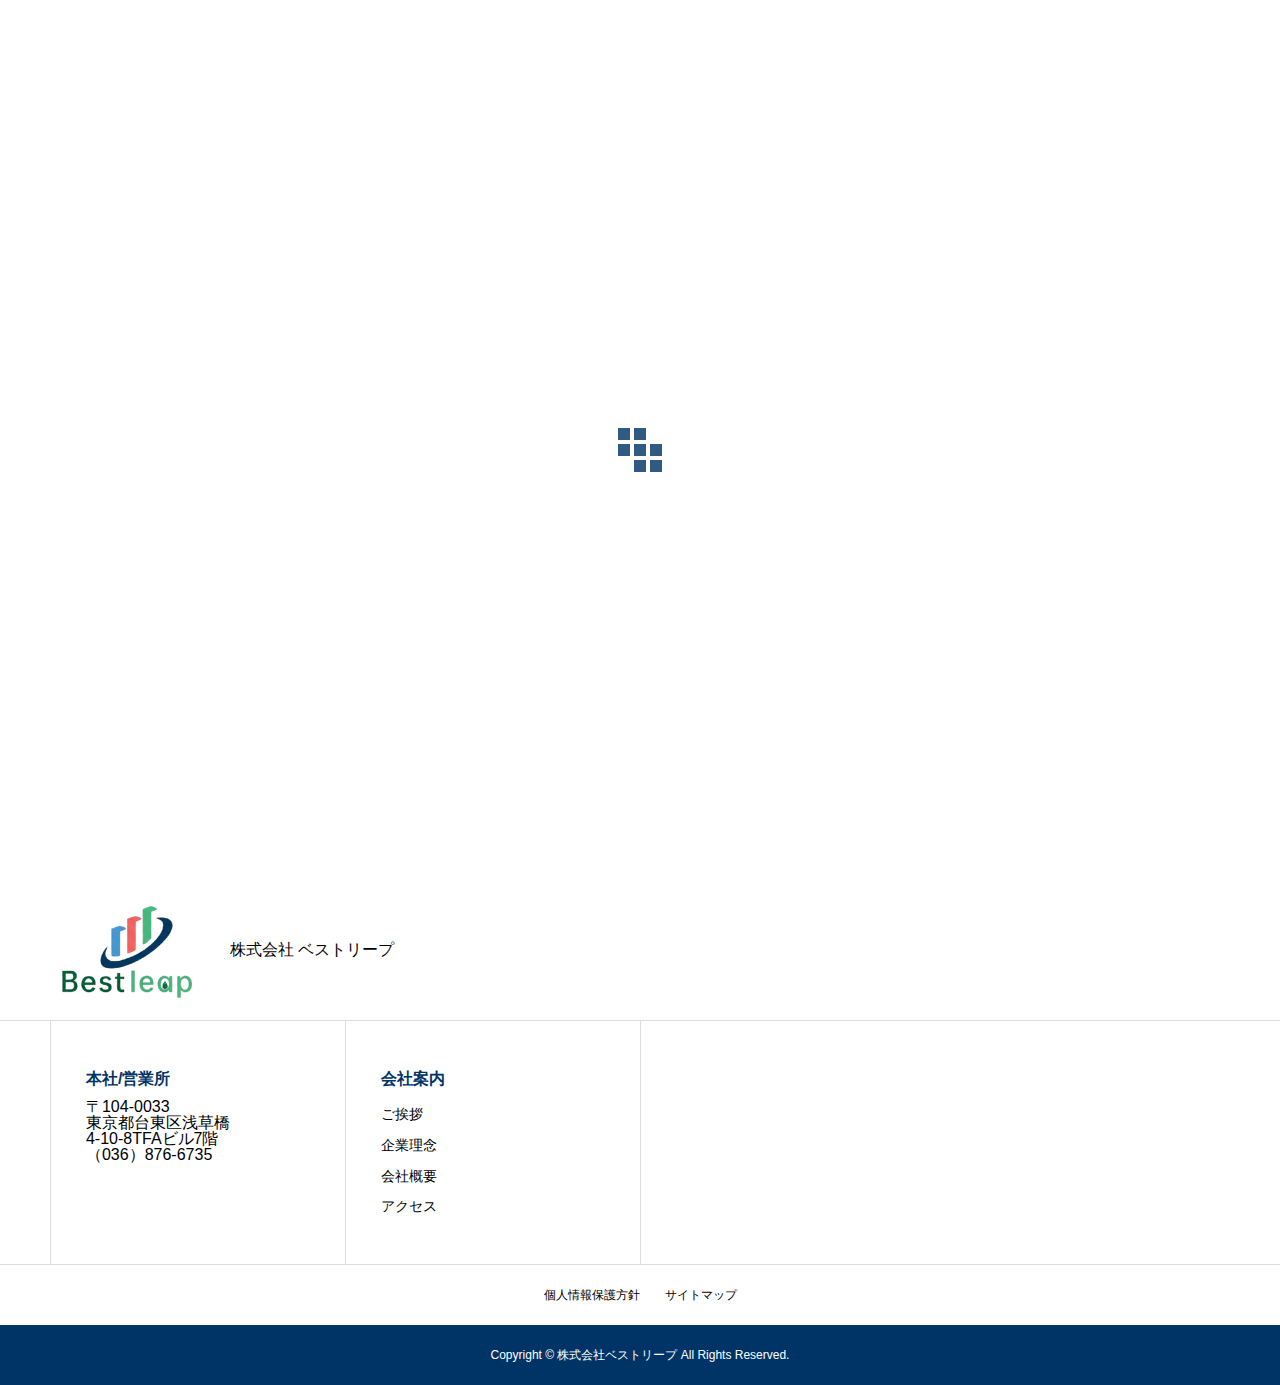
<file: chinese.html>
﻿
<!DOCTYPE html>
<html lang="ja" prefix="og: http://ogp.me/ns#">
<head>
<meta charset="UTF-8">
  <meta name="viewport" content="width=device-width, initial-scale=1">
  <meta name="description" content="プラスチック、コークスを日本全国に輸入し販売する商社">
  <title>chinese &#8211; 株式会社ベストリープ</title>
<meta name='robots' content='max-image-preview:large'>
	<style>img:is([sizes="auto" i], [sizes^="auto," i]) { contain-intrinsic-size: 3000px 1500px }</style>
	<link rel='dns-prefetch' href='//use.fontawesome.com'>
<link rel="alternate" type="application/rss+xml" title="株式会社ベストリープ &raquo; フィード" href="https://bestleap.jp/feed/">
<link rel="alternate" type="application/rss+xml" title="株式会社ベストリープ &raquo; コメントフィード" href="https://bestleap.jp/comments/feed/">
<script type="text/javascript">
/* <![CDATA[ */
window._wpemojiSettings = {"baseUrl":"https:\/\/s.w.org\/images\/core\/emoji\/16.0.1\/72x72\/","ext":".png","svgUrl":"https:\/\/s.w.org\/images\/core\/emoji\/16.0.1\/svg\/","svgExt":".svg","source":{"concatemoji":"https:\/\/bestleap.jp\/wp-includes\/js\/wp-emoji-release.min.js?ver=6.8.2"}};
/*! This file is auto-generated */
!function(s,n){var o,i,e;function c(e){try{var t={supportTests:e,timestamp:(new Date).valueOf()};sessionStorage.setItem(o,JSON.stringify(t))}catch(e){}}function p(e,t,n){e.clearRect(0,0,e.canvas.width,e.canvas.height),e.fillText(t,0,0);var t=new Uint32Array(e.getImageData(0,0,e.canvas.width,e.canvas.height).data),a=(e.clearRect(0,0,e.canvas.width,e.canvas.height),e.fillText(n,0,0),new Uint32Array(e.getImageData(0,0,e.canvas.width,e.canvas.height).data));return t.every(function(e,t){return e===a[t]})}function u(e,t){e.clearRect(0,0,e.canvas.width,e.canvas.height),e.fillText(t,0,0);for(var n=e.getImageData(16,16,1,1),a=0;a<n.data.length;a++)if(0!==n.data[a])return!1;return!0}function f(e,t,n,a){switch(t){case"flag":return n(e,"\ud83c\udff3\ufe0f\u200d\u26a7\ufe0f","\ud83c\udff3\ufe0f\u200b\u26a7\ufe0f")?!1:!n(e,"\ud83c\udde8\ud83c\uddf6","\ud83c\udde8\u200b\ud83c\uddf6")&&!n(e,"\ud83c\udff4\udb40\udc67\udb40\udc62\udb40\udc65\udb40\udc6e\udb40\udc67\udb40\udc7f","\ud83c\udff4\u200b\udb40\udc67\u200b\udb40\udc62\u200b\udb40\udc65\u200b\udb40\udc6e\u200b\udb40\udc67\u200b\udb40\udc7f");case"emoji":return!a(e,"\ud83e\udedf")}return!1}function g(e,t,n,a){var r="undefined"!=typeof WorkerGlobalScope&&self instanceof WorkerGlobalScope?new OffscreenCanvas(300,150):s.createElement("canvas"),o=r.getContext("2d",{willReadFrequently:!0}),i=(o.textBaseline="top",o.font="600 32px Arial",{});return e.forEach(function(e){i[e]=t(o,e,n,a)}),i}function t(e){var t=s.createElement("script");t.src=e,t.defer=!0,s.head.appendChild(t)}"undefined"!=typeof Promise&&(o="wpEmojiSettingsSupports",i=["flag","emoji"],n.supports={everything:!0,everythingExceptFlag:!0},e=new Promise(function(e){s.addEventListener("DOMContentLoaded",e,{once:!0})}),new Promise(function(t){var n=function(){try{var e=JSON.parse(sessionStorage.getItem(o));if("object"==typeof e&&"number"==typeof e.timestamp&&(new Date).valueOf()<e.timestamp+604800&&"object"==typeof e.supportTests)return e.supportTests}catch(e){}return null}();if(!n){if("undefined"!=typeof Worker&&"undefined"!=typeof OffscreenCanvas&&"undefined"!=typeof URL&&URL.createObjectURL&&"undefined"!=typeof Blob)try{var e="postMessage("+g.toString()+"("+[JSON.stringify(i),f.toString(),p.toString(),u.toString()].join(",")+"));",a=new Blob([e],{type:"text/javascript"}),r=new Worker(URL.createObjectURL(a),{name:"wpTestEmojiSupports"});return void(r.onmessage=function(e){c(n=e.data),r.terminate(),t(n)})}catch(e){}c(n=g(i,f,p,u))}t(n)}).then(function(e){for(var t in e)n.supports[t]=e[t],n.supports.everything=n.supports.everything&&n.supports[t],"flag"!==t&&(n.supports.everythingExceptFlag=n.supports.everythingExceptFlag&&n.supports[t]);n.supports.everythingExceptFlag=n.supports.everythingExceptFlag&&!n.supports.flag,n.DOMReady=!1,n.readyCallback=function(){n.DOMReady=!0}}).then(function(){return e}).then(function(){var e;n.supports.everything||(n.readyCallback(),(e=n.source||{}).concatemoji?t(e.concatemoji):e.wpemoji&&e.twemoji&&(t(e.twemoji),t(e.wpemoji)))}))}((window,document),window._wpemojiSettings);
/* ]]> */
</script>
<link rel='stylesheet' id='dashicons-css' href='static/css/dashicons.min.css' type='text/css' media='all'>
<link rel='stylesheet' id='menu-icons-extra-css' href='static/css/extra.min.css' type='text/css' media='all'>
<style id='wp-emoji-styles-inline-css' type='text/css'>

	img.wp-smiley, img.emoji {
		display: inline !important;
		border: none !important;
		box-shadow: none !important;
		height: 1em !important;
		width: 1em !important;
		margin: 0 0.07em !important;
		vertical-align: -0.1em !important;
		background: none !important;
		padding: 0 !important;
	}
</style>
<link rel='stylesheet' id='wp-block-library-css' href='static/css/style.min.css' type='text/css' media='all'>
<style id='classic-theme-styles-inline-css' type='text/css'>
/*! This file is auto-generated */
.wp-block-button__link{color:#fff;background-color:#32373c;border-radius:9999px;box-shadow:none;text-decoration:none;padding:calc(.667em + 2px) calc(1.333em + 2px);font-size:1.125em}.wp-block-file__button{background:#32373c;color:#fff;text-decoration:none}
</style>
<style id='global-styles-inline-css' type='text/css'>
:root{--wp--preset--aspect-ratio--square: 1;--wp--preset--aspect-ratio--4-3: 4/3;--wp--preset--aspect-ratio--3-4: 3/4;--wp--preset--aspect-ratio--3-2: 3/2;--wp--preset--aspect-ratio--2-3: 2/3;--wp--preset--aspect-ratio--16-9: 16/9;--wp--preset--aspect-ratio--9-16: 9/16;--wp--preset--color--black: #000000;--wp--preset--color--cyan-bluish-gray: #abb8c3;--wp--preset--color--white: #ffffff;--wp--preset--color--pale-pink: #f78da7;--wp--preset--color--vivid-red: #cf2e2e;--wp--preset--color--luminous-vivid-orange: #ff6900;--wp--preset--color--luminous-vivid-amber: #fcb900;--wp--preset--color--light-green-cyan: #7bdcb5;--wp--preset--color--vivid-green-cyan: #00d084;--wp--preset--color--pale-cyan-blue: #8ed1fc;--wp--preset--color--vivid-cyan-blue: #0693e3;--wp--preset--color--vivid-purple: #9b51e0;--wp--preset--gradient--vivid-cyan-blue-to-vivid-purple: linear-gradient(135deg,rgba(6,147,227,1) 0%,rgb(155,81,224) 100%);--wp--preset--gradient--light-green-cyan-to-vivid-green-cyan: linear-gradient(135deg,rgb(122,220,180) 0%,rgb(0,208,130) 100%);--wp--preset--gradient--luminous-vivid-amber-to-luminous-vivid-orange: linear-gradient(135deg,rgba(252,185,0,1) 0%,rgba(255,105,0,1) 100%);--wp--preset--gradient--luminous-vivid-orange-to-vivid-red: linear-gradient(135deg,rgba(255,105,0,1) 0%,rgb(207,46,46) 100%);--wp--preset--gradient--very-light-gray-to-cyan-bluish-gray: linear-gradient(135deg,rgb(238,238,238) 0%,rgb(169,184,195) 100%);--wp--preset--gradient--cool-to-warm-spectrum: linear-gradient(135deg,rgb(74,234,220) 0%,rgb(151,120,209) 20%,rgb(207,42,186) 40%,rgb(238,44,130) 60%,rgb(251,105,98) 80%,rgb(254,248,76) 100%);--wp--preset--gradient--blush-light-purple: linear-gradient(135deg,rgb(255,206,236) 0%,rgb(152,150,240) 100%);--wp--preset--gradient--blush-bordeaux: linear-gradient(135deg,rgb(254,205,165) 0%,rgb(254,45,45) 50%,rgb(107,0,62) 100%);--wp--preset--gradient--luminous-dusk: linear-gradient(135deg,rgb(255,203,112) 0%,rgb(199,81,192) 50%,rgb(65,88,208) 100%);--wp--preset--gradient--pale-ocean: linear-gradient(135deg,rgb(255,245,203) 0%,rgb(182,227,212) 50%,rgb(51,167,181) 100%);--wp--preset--gradient--electric-grass: linear-gradient(135deg,rgb(202,248,128) 0%,rgb(113,206,126) 100%);--wp--preset--gradient--midnight: linear-gradient(135deg,rgb(2,3,129) 0%,rgb(40,116,252) 100%);--wp--preset--font-size--small: 13px;--wp--preset--font-size--medium: 20px;--wp--preset--font-size--large: 36px;--wp--preset--font-size--x-large: 42px;--wp--preset--spacing--20: 0.44rem;--wp--preset--spacing--30: 0.67rem;--wp--preset--spacing--40: 1rem;--wp--preset--spacing--50: 1.5rem;--wp--preset--spacing--60: 2.25rem;--wp--preset--spacing--70: 3.38rem;--wp--preset--spacing--80: 5.06rem;--wp--preset--shadow--natural: 6px 6px 9px rgba(0, 0, 0, 0.2);--wp--preset--shadow--deep: 12px 12px 50px rgba(0, 0, 0, 0.4);--wp--preset--shadow--sharp: 6px 6px 0px rgba(0, 0, 0, 0.2);--wp--preset--shadow--outlined: 6px 6px 0px -3px rgba(255, 255, 255, 1), 6px 6px rgba(0, 0, 0, 1);--wp--preset--shadow--crisp: 6px 6px 0px rgba(0, 0, 0, 1);}:where(.is-layout-flex){gap: 0.5em;}:where(.is-layout-grid){gap: 0.5em;}body .is-layout-flex{display: flex;}.is-layout-flex{flex-wrap: wrap;align-items: center;}.is-layout-flex > :is(*, div){margin: 0;}body .is-layout-grid{display: grid;}.is-layout-grid > :is(*, div){margin: 0;}:where(.wp-block-columns.is-layout-flex){gap: 2em;}:where(.wp-block-columns.is-layout-grid){gap: 2em;}:where(.wp-block-post-template.is-layout-flex){gap: 1.25em;}:where(.wp-block-post-template.is-layout-grid){gap: 1.25em;}.has-black-color{color: var(--wp--preset--color--black) !important;}.has-cyan-bluish-gray-color{color: var(--wp--preset--color--cyan-bluish-gray) !important;}.has-white-color{color: var(--wp--preset--color--white) !important;}.has-pale-pink-color{color: var(--wp--preset--color--pale-pink) !important;}.has-vivid-red-color{color: var(--wp--preset--color--vivid-red) !important;}.has-luminous-vivid-orange-color{color: var(--wp--preset--color--luminous-vivid-orange) !important;}.has-luminous-vivid-amber-color{color: var(--wp--preset--color--luminous-vivid-amber) !important;}.has-light-green-cyan-color{color: var(--wp--preset--color--light-green-cyan) !important;}.has-vivid-green-cyan-color{color: var(--wp--preset--color--vivid-green-cyan) !important;}.has-pale-cyan-blue-color{color: var(--wp--preset--color--pale-cyan-blue) !important;}.has-vivid-cyan-blue-color{color: var(--wp--preset--color--vivid-cyan-blue) !important;}.has-vivid-purple-color{color: var(--wp--preset--color--vivid-purple) !important;}.has-black-background-color{background-color: var(--wp--preset--color--black) !important;}.has-cyan-bluish-gray-background-color{background-color: var(--wp--preset--color--cyan-bluish-gray) !important;}.has-white-background-color{background-color: var(--wp--preset--color--white) !important;}.has-pale-pink-background-color{background-color: var(--wp--preset--color--pale-pink) !important;}.has-vivid-red-background-color{background-color: var(--wp--preset--color--vivid-red) !important;}.has-luminous-vivid-orange-background-color{background-color: var(--wp--preset--color--luminous-vivid-orange) !important;}.has-luminous-vivid-amber-background-color{background-color: var(--wp--preset--color--luminous-vivid-amber) !important;}.has-light-green-cyan-background-color{background-color: var(--wp--preset--color--light-green-cyan) !important;}.has-vivid-green-cyan-background-color{background-color: var(--wp--preset--color--vivid-green-cyan) !important;}.has-pale-cyan-blue-background-color{background-color: var(--wp--preset--color--pale-cyan-blue) !important;}.has-vivid-cyan-blue-background-color{background-color: var(--wp--preset--color--vivid-cyan-blue) !important;}.has-vivid-purple-background-color{background-color: var(--wp--preset--color--vivid-purple) !important;}.has-black-border-color{border-color: var(--wp--preset--color--black) !important;}.has-cyan-bluish-gray-border-color{border-color: var(--wp--preset--color--cyan-bluish-gray) !important;}.has-white-border-color{border-color: var(--wp--preset--color--white) !important;}.has-pale-pink-border-color{border-color: var(--wp--preset--color--pale-pink) !important;}.has-vivid-red-border-color{border-color: var(--wp--preset--color--vivid-red) !important;}.has-luminous-vivid-orange-border-color{border-color: var(--wp--preset--color--luminous-vivid-orange) !important;}.has-luminous-vivid-amber-border-color{border-color: var(--wp--preset--color--luminous-vivid-amber) !important;}.has-light-green-cyan-border-color{border-color: var(--wp--preset--color--light-green-cyan) !important;}.has-vivid-green-cyan-border-color{border-color: var(--wp--preset--color--vivid-green-cyan) !important;}.has-pale-cyan-blue-border-color{border-color: var(--wp--preset--color--pale-cyan-blue) !important;}.has-vivid-cyan-blue-border-color{border-color: var(--wp--preset--color--vivid-cyan-blue) !important;}.has-vivid-purple-border-color{border-color: var(--wp--preset--color--vivid-purple) !important;}.has-vivid-cyan-blue-to-vivid-purple-gradient-background{background: var(--wp--preset--gradient--vivid-cyan-blue-to-vivid-purple) !important;}.has-light-green-cyan-to-vivid-green-cyan-gradient-background{background: var(--wp--preset--gradient--light-green-cyan-to-vivid-green-cyan) !important;}.has-luminous-vivid-amber-to-luminous-vivid-orange-gradient-background{background: var(--wp--preset--gradient--luminous-vivid-amber-to-luminous-vivid-orange) !important;}.has-luminous-vivid-orange-to-vivid-red-gradient-background{background: var(--wp--preset--gradient--luminous-vivid-orange-to-vivid-red) !important;}.has-very-light-gray-to-cyan-bluish-gray-gradient-background{background: var(--wp--preset--gradient--very-light-gray-to-cyan-bluish-gray) !important;}.has-cool-to-warm-spectrum-gradient-background{background: var(--wp--preset--gradient--cool-to-warm-spectrum) !important;}.has-blush-light-purple-gradient-background{background: var(--wp--preset--gradient--blush-light-purple) !important;}.has-blush-bordeaux-gradient-background{background: var(--wp--preset--gradient--blush-bordeaux) !important;}.has-luminous-dusk-gradient-background{background: var(--wp--preset--gradient--luminous-dusk) !important;}.has-pale-ocean-gradient-background{background: var(--wp--preset--gradient--pale-ocean) !important;}.has-electric-grass-gradient-background{background: var(--wp--preset--gradient--electric-grass) !important;}.has-midnight-gradient-background{background: var(--wp--preset--gradient--midnight) !important;}.has-small-font-size{font-size: var(--wp--preset--font-size--small) !important;}.has-medium-font-size{font-size: var(--wp--preset--font-size--medium) !important;}.has-large-font-size{font-size: var(--wp--preset--font-size--large) !important;}.has-x-large-font-size{font-size: var(--wp--preset--font-size--x-large) !important;}
:where(.wp-block-post-template.is-layout-flex){gap: 1.25em;}:where(.wp-block-post-template.is-layout-grid){gap: 1.25em;}
:where(.wp-block-columns.is-layout-flex){gap: 2em;}:where(.wp-block-columns.is-layout-grid){gap: 2em;}
:root :where(.wp-block-pullquote){font-size: 1.5em;line-height: 1.6;}
</style>
<link rel='stylesheet' id='contact-form-7-css' href='static/css/styles.css' type='text/css' media='all'>
<link rel='stylesheet' id='nano-style-css' href='static/css/style.css' type='text/css' media='all'>
<link rel='stylesheet' id='bfa-font-awesome-css' href='static/css/all.css' type='text/css' media='all'>
<link rel='stylesheet' id='bfa-font-awesome-v4-shim-css' href='static/css/v4-shims.css' type='text/css' media='all'>
<style id='bfa-font-awesome-v4-shim-inline-css' type='text/css'>

			@font-face {
				font-family: 'FontAwesome';
				src: url('static/font/fa-brands-400.eot'),
				url('static/font/fa-brands-400.eot') format('embedded-opentype'),
				url('static/font/fa-brands-400.woff2') format('woff2'),
				url('static/font/fa-brands-400.woff') format('woff'),
				url('static/font/fa-brands-400.ttf') format('truetype'),
				url('static/font/fa-brands-400.svg') format('svg');
			}

			@font-face {
				font-family: 'FontAwesome';
				src: url('static/font/fa-solid-900.eot'),
				url('static/font/fa-solid-900.eot') format('embedded-opentype'),
				url('static/font/fa-solid-900.woff2') format('woff2'),
				url('static/font/fa-solid-900.woff') format('woff'),
				url('static/font/fa-solid-900.ttf') format('truetype'),
				url('static/font/fa-solid-900.svg') format('svg');
			}

			@font-face {
				font-family: 'FontAwesome';
				src: url('static/font/fa-regular-400.eot'),
				url('static/font/fa-regular-400.eot') format('embedded-opentype'),
				url('static/font/fa-regular-400.woff2') format('woff2'),
				url('static/font/fa-regular-400.woff') format('woff'),
				url('static/font/fa-regular-400.ttf') format('truetype'),
				url('static/font/fa-regular-400.svg') format('svg');
				unicode-range: U+F004-F005,U+F007,U+F017,U+F022,U+F024,U+F02E,U+F03E,U+F044,U+F057-F059,U+F06E,U+F070,U+F075,U+F07B-F07C,U+F080,U+F086,U+F089,U+F094,U+F09D,U+F0A0,U+F0A4-F0A7,U+F0C5,U+F0C7-F0C8,U+F0E0,U+F0EB,U+F0F3,U+F0F8,U+F0FE,U+F111,U+F118-F11A,U+F11C,U+F133,U+F144,U+F146,U+F14A,U+F14D-F14E,U+F150-F152,U+F15B-F15C,U+F164-F165,U+F185-F186,U+F191-F192,U+F1AD,U+F1C1-F1C9,U+F1CD,U+F1D8,U+F1E3,U+F1EA,U+F1F6,U+F1F9,U+F20A,U+F247-F249,U+F24D,U+F254-F25B,U+F25D,U+F267,U+F271-F274,U+F279,U+F28B,U+F28D,U+F2B5-F2B6,U+F2B9,U+F2BB,U+F2BD,U+F2C1-F2C2,U+F2D0,U+F2D2,U+F2DC,U+F2ED,U+F328,U+F358-F35B,U+F3A5,U+F3D1,U+F410,U+F4AD;
			}
		
</style>
<script type="text/javascript" src="static/js/jquery.min.js" id="jquery-core-js"></script>
<script type="text/javascript" src="static/js/jquery-migrate.min.js" id="jquery-migrate-js"></script>
<link rel="https://api.w.org/" href="https://bestleap.jp/wp-json/"><link rel="alternate" title="JSON" type="application/json" href="https://bestleap.jp/wp-json/wp/v2/pages/251"><link rel="canonical" href="https://bestleap.jp/chinese/">
<link rel='shortlink' href='https://bestleap.jp/?p=251'>
<link rel="alternate" title="oEmbed (JSON)" type="application/json+oembed" href="https://bestleap.jp/wp-json/oembed/1.0/embed?url=https%3A%2F%2Fbestleap.jp%2Fchinese%2F">
<link rel="alternate" title="oEmbed (XML)" type="text/xml+oembed" href="https://bestleap.jp/wp-json/oembed/1.0/embed?url=https%3A%2F%2Fbestleap.jp%2Fchinese%2F&#038;format=xml">
<style>
.c-comment__form-submit:hover,.p-cb__item-btn a,.c-pw__btn,.p-readmore__btn:hover,.p-page-links a:hover span,.p-page-links > span,.p-pager a:hover,.p-pager span,.p-pagetop:focus,.p-pagetop:hover,.p-widget__title{background: #003366}.p-breadcrumb__item{color: #003366}.widget_nav_menu a:hover,.p-article02 a:hover .p-article02__title{color: #1e90ff}.p-entry__body a{color: #003366}body{font-family: "Segoe UI", Verdana, "游ゴシック", YuGothic, "Hiragino Kaku Gothic ProN", Meiryo, sans-serif}.c-logo,.p-page-header__title,.p-banner__title,.p-cover__title,.p-archive-header__title,.p-article05__title,.p-article09__title,.p-cb__item-title,.p-article11__title,.p-article12__title,.p-index-content01__title,.p-header-content__title,.p-megamenu01__item-list > li > a,.p-article13__title,.p-megamenu02__title,.p-cover__header-title{font-family: "Segoe UI", Verdana, "游ゴシック", YuGothic, "Hiragino Kaku Gothic ProN", Meiryo, sans-serif}.p-hover-effect--type1:hover img{-webkit-transform: scale(1.2);transform: scale(1.2)}.p-blog__title{color: #000000;font-size: 28px}.p-cat--2{color: #000000;border: 1px solid #000000}.p-cat--5{color: #000000;border: 1px solid #000000}.p-cat--8{color: #000000;border: 1px solid #000000}.p-cat--11{color: #000000;border: 1px solid #000000}.p-article04:hover a .p-article04__title{color: #003366}.p-article06__content{border-left: 4px solid #003366}.p-article06__title a:hover{color: #003366}.p-article06__cat:hover{background: #003366}.l-header{background: #ffffff}.l-header--fixed.is-active{background: #ffffff}.l-header__desc{color: #000000;font-size: 16px}.l-header__nav{background: #eeeeee}.p-global-nav > li > a,.p-menu-btn{color: #000000}.p-global-nav > li > a:hover,.p-global-nav > .current-menu-item > a{background: #003366;color: #ffffff}.p-global-nav .sub-menu a{background: #4169e1;color: #ffffff}.p-global-nav .sub-menu a:hover{background: #003366;color: #ffffff}.p-global-nav .menu-item-has-children > a > .p-global-nav__toggle::before{border-color: #000000}.p-megamenu02::before{background: #003366}.p-megamenu02__list a:hover .p-article13__title{color: #003366}.p-footer-banners{background: #f4f4f4}.p-info{background: #ffffff;color: #000000}.p-info__logo{font-size: 28px}.p-info__desc{color: #000000;font-size: 16px}.p-footer-widgets{background: #ffffff;color: #000000}.p-footer-widget__title{color: #003366}.p-footer-nav{background: #ffffff;color: #000000}.p-footer-nav a{color: #000000}.p-footer-nav a:hover{color: #000000}.p-copyright{background: #003366}.p-blog__title,.p-entry,.p-headline,.p-cat-list__title{border-top: 3px solid #003366}.p-works-entry__header{border-bottom: 3px solid #003366}.p-article01 a:hover .p-article01__title,.p-article03 a:hover .p-article03__title,.p-article05__link,.p-article08__title a:hover,.p-article09__link,.p-article07 a:hover .p-article07__title,.p-article10 a:hover .p-article10__title{color: #003366}.p-page-header,.p-list__item a::before,.p-cover__header,.p-works-entry__cat:hover,.p-service-cat-header{background: #003366}.p-page-header__title,.p-cover__header-title{color: #ffffff;font-size: 32px}.p-page-header__sub,.p-cover__header-sub{color: #ffffff;font-size: 16px}.p-cover{background-image: url()}.p-cover::before{background: rgba(0, 0, 0, 0)}.p-cover__title{color: #ffffff;font-size: 40px}.p-cover__sub{color: #ffffff}.p-archive-header__title{color: #000000;font-size: 38px}.p-archive-header__desc{color: #000000;font-size: 16px}.p-entry__title{font-size: 32px}.p-entry__body{font-size: 16px}@media screen and (max-width: 767px) {.p-blog__title{font-size: 24px}.p-list .is-current > a{color: #003366}.p-cover__title{font-size: 18px}.p-archive-header__title{font-size: 26px}.p-archive-header__desc{font-size: 14px}.p-entry__title{font-size: 20px}.p-entry__body{font-size: 14px}}@media screen and (max-width: 1199px) {.p-global-nav > li > a,.p-global-nav > li > a:hover{background: #ffffff;color: #000000}}@media screen and (max-width: 991px) {.p-page-header__title,.p-cover__header-title{font-size: 22px}.p-page-header__sub,.p-cover__header-sub{font-size: 14px}}@keyframes loading-square-loader {
  0% { box-shadow: 16px -8px rgba(0, 51, 102, 0), 32px 0 rgba(0, 51, 102, 0), 0 -16px rgba(0, 51, 102, 0), 16px -16px rgba(0, 51, 102, 0), 32px -16px rgba(0, 51, 102, 0), 0 -32px rgba(0, 51, 102, 0), 16px -32px rgba(0, 51, 102, 0), 32px -32px rgba(242, 205, 123, 0); }
  5% { box-shadow: 16px -8px rgba(0, 51, 102, 0), 32px 0 rgba(0, 51, 102, 0), 0 -16px rgba(0, 51, 102, 0), 16px -16px rgba(0, 51, 102, 0), 32px -16px rgba(0, 51, 102, 0), 0 -32px rgba(0, 51, 102, 0), 16px -32px rgba(0, 51, 102, 0), 32px -32px rgba(242, 205, 123, 0); }
  10% { box-shadow: 16px 0 rgba(0, 51, 102, 1), 32px -8px rgba(0, 51, 102, 0), 0 -16px rgba(0, 51, 102, 0), 16px -16px rgba(0, 51, 102, 0), 32px -16px rgba(0, 51, 102, 0), 0 -32px rgba(0, 51, 102, 0), 16px -32px rgba(0, 51, 102, 0), 32px -32px rgba(242, 205, 123, 0); }
  15% { box-shadow: 16px 0 rgba(0, 51, 102, 1), 32px 0 rgba(0, 51, 102, 1), 0 -24px rgba(0, 51, 102, 0), 16px -16px rgba(0, 51, 102, 0), 32px -16px rgba(0, 51, 102, 0), 0 -32px rgba(0, 51, 102, 0), 16px -32px rgba(0, 51, 102, 0), 32px -32px rgba(242, 205, 123, 0); }
  20% { box-shadow: 16px 0 rgba(0, 51, 102, 1), 32px 0 rgba(0, 51, 102, 1), 0 -16px rgba(0, 51, 102, 1), 16px -24px rgba(0, 51, 102, 0), 32px -16px rgba(0, 51, 102, 0), 0 -32px rgba(0, 51, 102, 0), 16px -32px rgba(0, 51, 102, 0), 32px -32px rgba(242, 205, 123, 0); }
  25% { box-shadow: 16px 0 rgba(0, 51, 102, 1), 32px 0 rgba(0, 51, 102, 1), 0 -16px rgba(0, 51, 102, 1), 16px -16px rgba(0, 51, 102, 1), 32px -24px rgba(0, 51, 102, 0), 0 -32px rgba(0, 51, 102, 0), 16px -32px rgba(0, 51, 102, 0), 32px -32px rgba(242, 205, 123, 0); }
  30% { box-shadow: 16px 0 rgba(0, 51, 102, 1), 32px 0 rgba(0, 51, 102, 1), 0 -16px rgba(0, 51, 102, 1), 16px -16px rgba(0, 51, 102, 1), 32px -16px rgba(0, 51, 102, 1), 0 -50px rgba(0, 51, 102, 0), 16px -32px rgba(0, 51, 102, 0), 32px -32px rgba(242, 205, 123, 0); }
  35% { box-shadow: 16px 0 rgba(0, 51, 102, 1), 32px 0 rgba(0, 51, 102, 1), 0 -16px rgba(0, 51, 102, 1), 16px -16px rgba(0, 51, 102, 1), 32px -16px rgba(0, 51, 102, 1), 0 -32px rgba(0, 51, 102, 1), 16px -50px rgba(0, 51, 102, 0), 32px -32px rgba(242, 205, 123, 0); }
  40% { box-shadow: 16px 0 rgba(0, 51, 102, 1), 32px 0 rgba(0, 51, 102, 1), 0 -16px rgba(0, 51, 102, 1), 16px -16px rgba(0, 51, 102, 1), 32px -16px rgba(0, 51, 102, 1), 0 -32px rgba(0, 51, 102, 1), 16px -32px rgba(0, 51, 102, 1), 32px -50px rgba(242, 205, 123, 0); }
  45%, 55% { box-shadow: 16px 0 rgba(0, 51, 102, 1), 32px 0 rgba(0, 51, 102, 1), 0 -16px rgba(0, 51, 102, 1), 16px -16px rgba(0, 51, 102, 1), 32px -16px rgba(0, 51, 102, 1), 0 -32px rgba(0, 51, 102, 1), 16px -32px rgba(0, 51, 102, 1), 32px -32px rgba(30, 144, 255, 1); }
  60% { box-shadow: 16px 8px rgba(0, 51, 102, 0), 32px 0 rgba(0, 51, 102, 1), 0 -16px rgba(0, 51, 102, 1), 16px -16px rgba(0, 51, 102, 1), 32px -16px rgba(0, 51, 102, 1), 0 -32px rgba(0, 51, 102, 1), 16px -32px rgba(0, 51, 102, 1), 32px -32px rgba(30, 144, 255, 1); }
  65% { box-shadow: 16px 8px rgba(0, 51, 102, 0), 32px 8px rgba(0, 51, 102, 0), 0 -16px rgba(0, 51, 102, 1), 16px -16px rgba(0, 51, 102, 1), 32px -16px rgba(0, 51, 102, 1), 0 -32px rgba(0, 51, 102, 1), 16px -32px rgba(0, 51, 102, 1), 32px -32px rgba(30, 144, 255, 1); }
  70% { box-shadow: 16px 8px rgba(0, 51, 102, 0), 32px 8px rgba(0, 51, 102, 0), 0 -8px rgba(0, 51, 102, 0), 16px -16px rgba(0, 51, 102, 1), 32px -16px rgba(0, 51, 102, 1), 0 -32px rgba(0, 51, 102, 1), 16px -32px rgba(0, 51, 102, 1), 32px -32px rgba(30, 144, 255, 1); }
  75% { box-shadow: 16px 8px rgba(0, 51, 102, 0), 32px 8px rgba(0, 51, 102, 0), 0 -8px rgba(0, 51, 102, 0), 16px -8px rgba(0, 51, 102, 0), 32px -16px rgba(0, 51, 102, 1), 0 -32px rgba(0, 51, 102, 1), 16px -32px rgba(0, 51, 102, 1), 32px -32px rgba(30, 144, 255, 1); }
  80% { box-shadow: 16px 8px rgba(0, 51, 102, 0), 32px 8px rgba(0, 51, 102, 0), 0 -8px rgba(0, 51, 102, 0), 16px -8px rgba(0, 51, 102, 0), 32px -8px rgba(0, 51, 102, 0), 0 -32px rgba(0, 51, 102, 1), 16px -32px rgba(0, 51, 102, 1), 32px -32px rgba(30, 144, 255, 1); }
  85% { box-shadow: 16px 8px rgba(0, 51, 102, 0), 32px 8px rgba(0, 51, 102, 0), 0 -8px rgba(0, 51, 102, 0), 16px -8px rgba(0, 51, 102, 0), 32px -8px rgba(0, 51, 102, 0), 0 -24px rgba(0, 51, 102, 0), 16px -32px rgba(0, 51, 102, 1), 32px -32px rgba(30, 144, 255, 1); }
  90% { box-shadow: 16px 8px rgba(0, 51, 102, 0), 32px 8px rgba(0, 51, 102, 0), 0 -8px rgba(0, 51, 102, 0), 16px -8px rgba(0, 51, 102, 0), 32px -8px rgba(0, 51, 102, 0), 0 -24px rgba(0, 51, 102, 0), 16px -24px rgba(0, 51, 102, 0), 32px -32px rgba(30, 144, 255, 1); }
  95%, 100% { box-shadow: 16px 8px rgba(0, 51, 102, 0), 32px 8px rgba(0, 51, 102, 0), 0 -8px rgba(0, 51, 102, 0), 16px -8px rgba(0, 51, 102, 0), 32px -8px rgba(0, 51, 102, 0), 0 -24px rgba(0, 51, 102, 0), 16px -24px rgba(0, 51, 102, 0), 32px -24px rgba(30, 144, 255, 0); }
}
.c-load--type2:before { box-shadow: 16px 0 0 rgba(0, 51, 102, 1), 32px 0 0 rgba(0, 51, 102, 1), 0 -16px 0 rgba(0, 51, 102, 1), 16px -16px 0 rgba(0, 51, 102, 1), 32px -16px 0 rgba(0, 51, 102, 1), 0 -32px rgba(0, 51, 102, 1), 16px -32px rgba(0, 51, 102, 1), 32px -32px rgba(30, 144, 255, 0); }
.c-load--type2:after { background-color: rgba(30, 144, 255, 1); }
#map2{
-webkit-filter: grayscale(1);
filter: grayscale(1);
}


.l-footer__cvarea {
    background-image: -webkit-gradient(linear, left top, right top, from(#000000), to(#0874dc));
    background-image: linear-gradient(90deg, #000000 0%, #0874dc 100%);
    position: relative;
    z-index:999
}

.l-footer__cvarea--wrap {
    -webkit-box-align: center;
    -ms-flex-align: center;
    align-items: center;
    display: -webkit-box;
    display: -ms-flexbox;
    display: flex;
    -webkit-box-pack: center;
    -ms-flex-pack: center;
    justify-content: center;
    height:120px
}

.l-footer__cvarea--txt {
    font-size: 20px;
    font-weight: 600;
    line-height: 1;
    color: #fff;
    margin-right:48px
}

.l-footer__cvarea--btn {
    font-size: 18px;
    font-weight: 600;
    line-height: 1;
    -webkit-box-align: center;
    -ms-flex-align: center;
    align-items: center;
    border: 1px solid rgba(255, 255, 255, 0.4);
    -webkit-box-sizing: border-box;
    box-sizing: border-box;
    color: #fff;
    display: -webkit-box;
    display: -ms-flexbox;
    display: flex;
    -webkit-box-pack: center;
    -ms-flex-pack: center;
    justify-content: center;
    padding: 0 19px 0 0;
    position: relative;
    -webkit-transition: background 250ms, color 250ms;
    transition: background 250ms, color 250ms;
    height: 56px;
    width: 300px;
    z-index:1
}

.l-footer__cvarea--btn:before {
    background-repeat: no-repeat;
    background-position: center;
    background-size: cover;
    content: "";
    display: inline-block;
    vertical-align: middle;
    background-image: url(static/image/ico-cv-btn-mail-w.svg);
    margin-right: 15px;
    -webkit-transition: background-image 250ms;
    transition: background-image 250ms;
    height: 18px;
    width:24px
}

.l-footer__cvarea--btn:after {
    background-repeat: no-repeat;
    background-position: center;
    background-size: cover;
    content: "";
    display: inline-block;
    vertical-align: middle;
    background-color: #fff;
    position: absolute;
    left: 0;
    top: 0;
    -webkit-transition: width 250ms cubic-bezier(0.215, 0.61, 0.355, 1);
    transition: width 250ms cubic-bezier(0.215, 0.61, 0.355, 1);
    height: 100%;
    width: 0%;
    z-index:-1
}

.l-footer__cvarea--btn:hover {
 background-color:#fff;
    color:#0d23c4
}

.l-footer__cvarea--btn:hover:before {
   background-image: url(static/image/ico-cv-btn-mail-b.svg);
}



</style>
</head>
<body class="wp-singular page-template-default page page-id-251 wp-theme-thirdplace">

  <div id="site_loader_overlay">
  <div id="site_loader_animation" class="c-load--type2">
      </div>
</div>

  <header id="js-header" class="l-header">
    <div class="l-header__inner l-inner">

      <div class="l-header__logo c-logo">
    <a href="index.html">
    <picture>
        <source media="(min-width: 1200px)" srcset="static/picture/bestleap_logo-1.png">
        <img src="static/picture/bestleap_logo-1_130x90.png" alt="株式会社ベストリープ" width="80">
    </picture>
  </a>
  </div>

      <p class="l-header__desc">株式会社 ベストリープ</p>

            <form id="js-header__form" role="search" method="get" class="l-header__form" action="https://bestleap.jp/" _lpchecked="1">
		    <input id="js-header__form-input" class="l-header__form-input" type="text" value="" name="s" tabindex="-1">
        <button id="js-header__form-close" class="l-header__form-close p-close-btn" aria-hidden="true" type="button">閉じる</button>
      </form>
      <!--<button id="js-header__search" class="l-header__search" aria-hidden="true">&#xe915;</button> -->
      
    </div>
    <button id="js-menu-btn" class="p-menu-btn c-menu-btn"></button>
    <nav id="js-header__nav" class="l-header__nav">
      <ul id="js-global-nav" class="p-global-nav l-inner"><li id="menu-item-254" class="menu-item menu-item-type-custom menu-item-object-custom menu-item-home menu-item-254"><a href="index.html"><i class="_mi _before dashicons dashicons-admin-home" aria-hidden="true"></i><span>HOME</span><span class="p-global-nav__toggle"></span></a></li>
<li id="menu-item-260" class="menu-item menu-item-type-custom menu-item-object-custom menu-item-has-children menu-item-260"><a href="company.html" data-megamenu="js-megamenu260">会社案内</a>
<ul class="sub-menu">
	<li id="menu-item-268" class="menu-item menu-item-type-post_type menu-item-object-company menu-item-268"><a href="company1.html">ご挨拶<span class="p-global-nav__toggle"></span></a></li>
	<li id="menu-item-264" class="menu-item menu-item-type-post_type menu-item-object-company menu-item-264"><a href="company2.html">企業理念<span class="p-global-nav__toggle"></span></a></li>
	<li id="menu-item-265" class="menu-item menu-item-type-post_type menu-item-object-company menu-item-265"><a href="company3.html">会社概要<span class="p-global-nav__toggle"></span></a></li>
	<li id="menu-item-266" class="menu-item menu-item-type-post_type menu-item-object-company menu-item-266"><a href="company4.html">アクセス<span class="p-global-nav__toggle"></span></a></li>
</ul>
</li>
<li id="menu-item-256" class="menu-item menu-item-type-custom menu-item-object-custom menu-item-256"><a href="news.html">お知らせ<span class="p-global-nav__toggle"></span></a></li>
<li id="menu-item-257" class="menu-item menu-item-type-post_type menu-item-object-page menu-item-257"><a href="コークス事業.html">主要事業<span class="p-global-nav__toggle"></span></a></li>
<li id="menu-item-255" class="menu-item menu-item-type-post_type menu-item-object-page menu-item-255"><a href="取扱商品.html">製品案内<span class="p-global-nav__toggle"></span></a></li>
<li id="menu-item-259" class="menu-item menu-item-type-post_type menu-item-object-page menu-item-259"><a href="お問い合わせ.html">お問い合わせ<span class="p-global-nav__toggle"></span></a></li>
<li id="menu-item-258" class="menu-item menu-item-type-post_type menu-item-object-page current-menu-item page_item page-item-251 current_page_item menu-item-258"><a href="" aria-current="page">chinese<span class="p-global-nav__toggle"></span></a></li>
</ul>      <button id="js-header__nav-close" class="l-header__nav-close p-close-btn">閉じる</button>
    </nav>

    <div id="js-megamenu260" class="p-megamenu02 js-megamenu">
  <div class="p-megamenu02__inner l-inner">

    <div class="p-megamenu02__header">
      <div>
        <p class="p-megamenu02__title">COMPANY</p>
        <p class="p-megamenu02__sub">会社案内</p>
      </div>
      <a class="p-megamenu02__link" href="company.html">
        会社案内トップ      </a>
    </div>

    <ul class="p-megamenu02__list">
            <li class="p-article13">
        <a href="company1.html">
          <div class="p-article13__img">
            <img width="440" height="600" src="static/picture/company1-440x600.jpg" class="attachment-size10 size-size10 wp-post-image" alt="" decoding="async" loading="lazy">          </div>
          <div class="p-article13__content">
            <p class="p-article13__title">ご挨拶</p>
            <p class="p-article13__sub">MESSAGE</p>
          </div>
        </a>
      </li>
            <li class="p-article13">
        <a href="company2.html">
          <div class="p-article13__img">
            <img width="440" height="600" src="static/picture/company2-440x600.jpg" class="attachment-size10 size-size10 wp-post-image" alt="" decoding="async" loading="lazy">          </div>
          <div class="p-article13__content">
            <p class="p-article13__title">企業理念</p>
            <p class="p-article13__sub">PHILOSOPHY</p>
          </div>
        </a>
      </li>
            <li class="p-article13">
        <a href="company3.html">
          <div class="p-article13__img">
            <img width="440" height="600" src="static/picture/company3-440x600.jpg" class="attachment-size10 size-size10 wp-post-image" alt="" decoding="async" loading="lazy">          </div>
          <div class="p-article13__content">
            <p class="p-article13__title">会社概要</p>
            <p class="p-article13__sub">PROFILE</p>
          </div>
        </a>
      </li>
            <li class="p-article13">
        <a href="company4.html">
          <div class="p-article13__img">
            <img width="440" height="600" src="static/picture/access-440x600.jpeg" class="attachment-size10 size-size10 wp-post-image" alt="" decoding="async" loading="lazy">          </div>
          <div class="p-article13__content">
            <p class="p-article13__title">アクセス</p>
            <p class="p-article13__sub">access</p>
          </div>
        </a>
      </li>
          </ul>

  </div>
</div>

  </header>
  <main class="l-main">

<div class="l-contents l-contents--no-border">

  <header class="p-cover mt0">
    <div class="p-cover__inner">
    <h1 class="p-cover__title"></h1>
    <p class="p-cover__sub"></p>
  </div>
</header>

  <div class="l-contents__inner l-inner mt50">

    <div class="l-primary">

      
            <div class="p-entry__body">
              </div>
      
    </div><!-- /.l-primary -->
  </div>
</div>

  </main>
  <footer class="l-footer">

        
    
                <div class="l-footer__cvarea">
        <div class="l-container">
          <div class="l-footer__cvarea--wrap">
            <p class="l-footer__cvarea--txt">ご相談・ご質問等ございましたら、<br class="l-sm">お気軽にお問い合わせください。</p>
            <a class="l-footer__cvarea--btn" href="お問い合わせ.html">お問い合わせ</a>
          </div>
        </div>
      </div>
    
    
    <div class="p-info">
      <div class="p-info__inner l-inner">

        <div class="p-info__logo c-logo">
    <a href="index.html">
   <img src="static/picture/bestleap_logo-1.png" alt="株式会社ベストリープ" width="150">
  </a>
  </div>

        <p class="p-info__desc">株式会社 ベストリープ</p>

	      <ul class="p-social-nav">
                                                            	      </ul>
      </div>
    </div>
        <div class="p-footer-widgets">
      <div class="p-footer-widgets__inner l-inner">
        <div class="widget_text p-footer-widgets__item p-footer-widget widget_custom_html" id="custom_html-2">
<h2 class="p-footer-widget__title">本社/営業所</h2><div class="textwidget custom-html-widget"><p>〒104-0033</p>

<p>東京都台東区浅草橋<br>4-10-8TFAビル7階</p>

<p>（036）876-6735</p></div></div>
<div class="p-footer-widgets__item p-footer-widget widget_nav_menu" id="nav_menu-3">
<h2 class="p-footer-widget__title">会社案内</h2><div class="menu-foot1-container"><ul id="menu-foot1" class="menu"><li id="menu-item-68" class="menu-item menu-item-type-custom menu-item-object-custom menu-item-68"><a href="company1.html">ご挨拶</a></li>
<li id="menu-item-69" class="menu-item menu-item-type-custom menu-item-object-custom menu-item-69"><a href="company2.html">企業理念</a></li>
<li id="menu-item-70" class="menu-item menu-item-type-custom menu-item-object-custom menu-item-70"><a href="company3.html">会社概要</a></li>
<li id="menu-item-71" class="menu-item menu-item-type-custom menu-item-object-custom menu-item-71"><a href="company4.html">アクセス</a></li>
</ul></div></div>
      </div>
    </div><!-- /.p-footer-widgets -->
        <ul id="menu-foot" class="p-footer-nav"><li id="menu-item-76" class="menu-item menu-item-type-post_type menu-item-object-page menu-item-76"><a href="個人情報保護方針.html">個人情報保護方針</a></li>
<li id="menu-item-77" class="menu-item menu-item-type-post_type menu-item-object-page menu-item-77"><a href="サイトマップ.html">サイトマップ</a></li>
</ul>    <p class="p-copyright">
      <small>Copyright &copy; 株式会社ベストリープ All Rights Reserved.</small>
    </p>
    <div id="js-pagetop" class="p-pagetop"><a href="#"></a></div>
  </footer>
  <script type="speculationrules">
{"prefetch":[{"source":"document","where":{"and":[{"href_matches":"\/*"},{"not":{"href_matches":["\/wp-*.php","\/wp-admin\/*","\/wp-content\/uploads\/*","\/wp-content\/*","\/wp-content\/plugins\/*","\/wp-content\/themes\/thirdplace\/*","\/*\\?(.+)"]}},{"not":{"selector_matches":"a[rel~=\"nofollow\"]"}},{"not":{"selector_matches":".no-prefetch, .no-prefetch a"}}]},"eagerness":"conservative"}]}
</script>
<script type="text/javascript" src="static/js/hooks.min.js" id="wp-hooks-js"></script>
<script type="text/javascript" src="static/js/i18n.min.js" id="wp-i18n-js"></script>
<script type="text/javascript" id="wp-i18n-js-after">
/* <![CDATA[ */
wp.i18n.setLocaleData( { 'text direction\u0004ltr': [ 'ltr' ] } );
/* ]]> */
</script>
<script type="text/javascript" src="static/js/index-6.0.6.js" id="swv-js"></script>
<script type="text/javascript" id="contact-form-7-js-translations">
/* <![CDATA[ */
( function( domain, translations ) {
	var localeData = translations.locale_data[ domain ] || translations.locale_data.messages;
	localeData[""].domain = domain;
	wp.i18n.setLocaleData( localeData, domain );
} )( "contact-form-7", {"translation-revision-date":"2025-04-11 06:42:50+0000","generator":"GlotPress\/4.0.1","domain":"messages","locale_data":{"messages":{"":{"domain":"messages","plural-forms":"nplurals=1; plural=0;","lang":"ja_JP"},"This contact form is placed in the wrong place.":["\u3053\u306e\u30b3\u30f3\u30bf\u30af\u30c8\u30d5\u30a9\u30fc\u30e0\u306f\u9593\u9055\u3063\u305f\u4f4d\u7f6e\u306b\u7f6e\u304b\u308c\u3066\u3044\u307e\u3059\u3002"],"Error:":["\u30a8\u30e9\u30fc:"]}},"comment":{"reference":"includes\/js\/index.js"}} );
/* ]]> */
</script>
<script type="text/javascript" id="contact-form-7-js-before">
/* <![CDATA[ */
var wpcf7 = {
    "api": {
        "root": "https:\/\/bestleap.jp\/wp-json\/",
        "namespace": "contact-form-7\/v1"
    }
};
/* ]]> */
</script>
<script type="text/javascript" src="static/js/index-6.0.61.js" id="contact-form-7-js"></script>
<script type="text/javascript" src="static/js/bundle.js" id="nano-bundle-js"></script>
<script>
(function($) {
  var initialized = false;
  var initialize = function() {
    if (initialized) return;
    initialized = true;

    $(document).trigger('js-initialized');
    $(window).trigger('resize').trigger('scroll');
  };

  	$(window).load(function() {
    setTimeout(initialize, 800);
		$('#site_loader_animation:not(:hidden, :animated)').delay(600).fadeOut(400);
		$('#site_loader_overlay:not(:hidden, :animated)').delay(900).fadeOut(800);
	});
	setTimeout(function(){
		setTimeout(initialize, 800);
		$('#site_loader_animation:not(:hidden, :animated)').delay(600).fadeOut(400);
		$('#site_loader_overlay:not(:hidden, :animated)').delay(900).fadeOut(800);
	}, 3000);

  
})(jQuery);
</script>
</body>
</html>
</file>
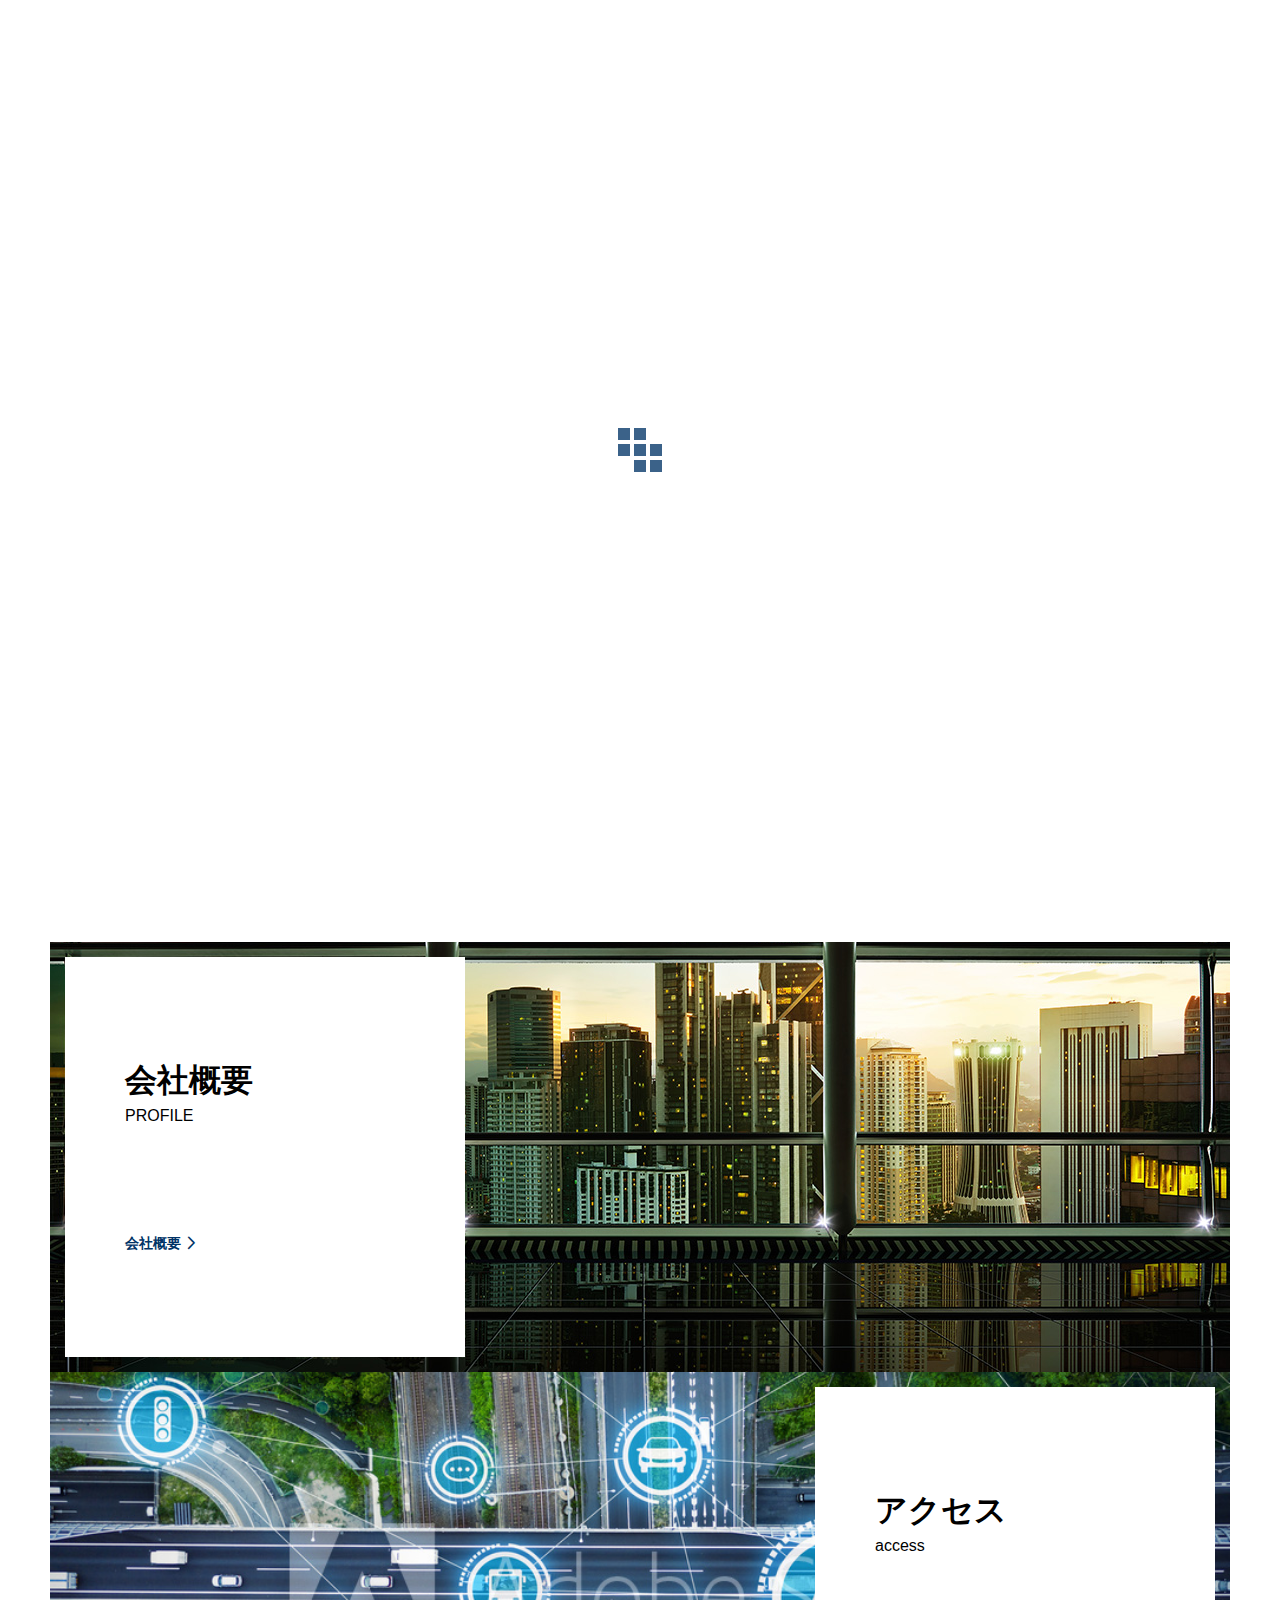
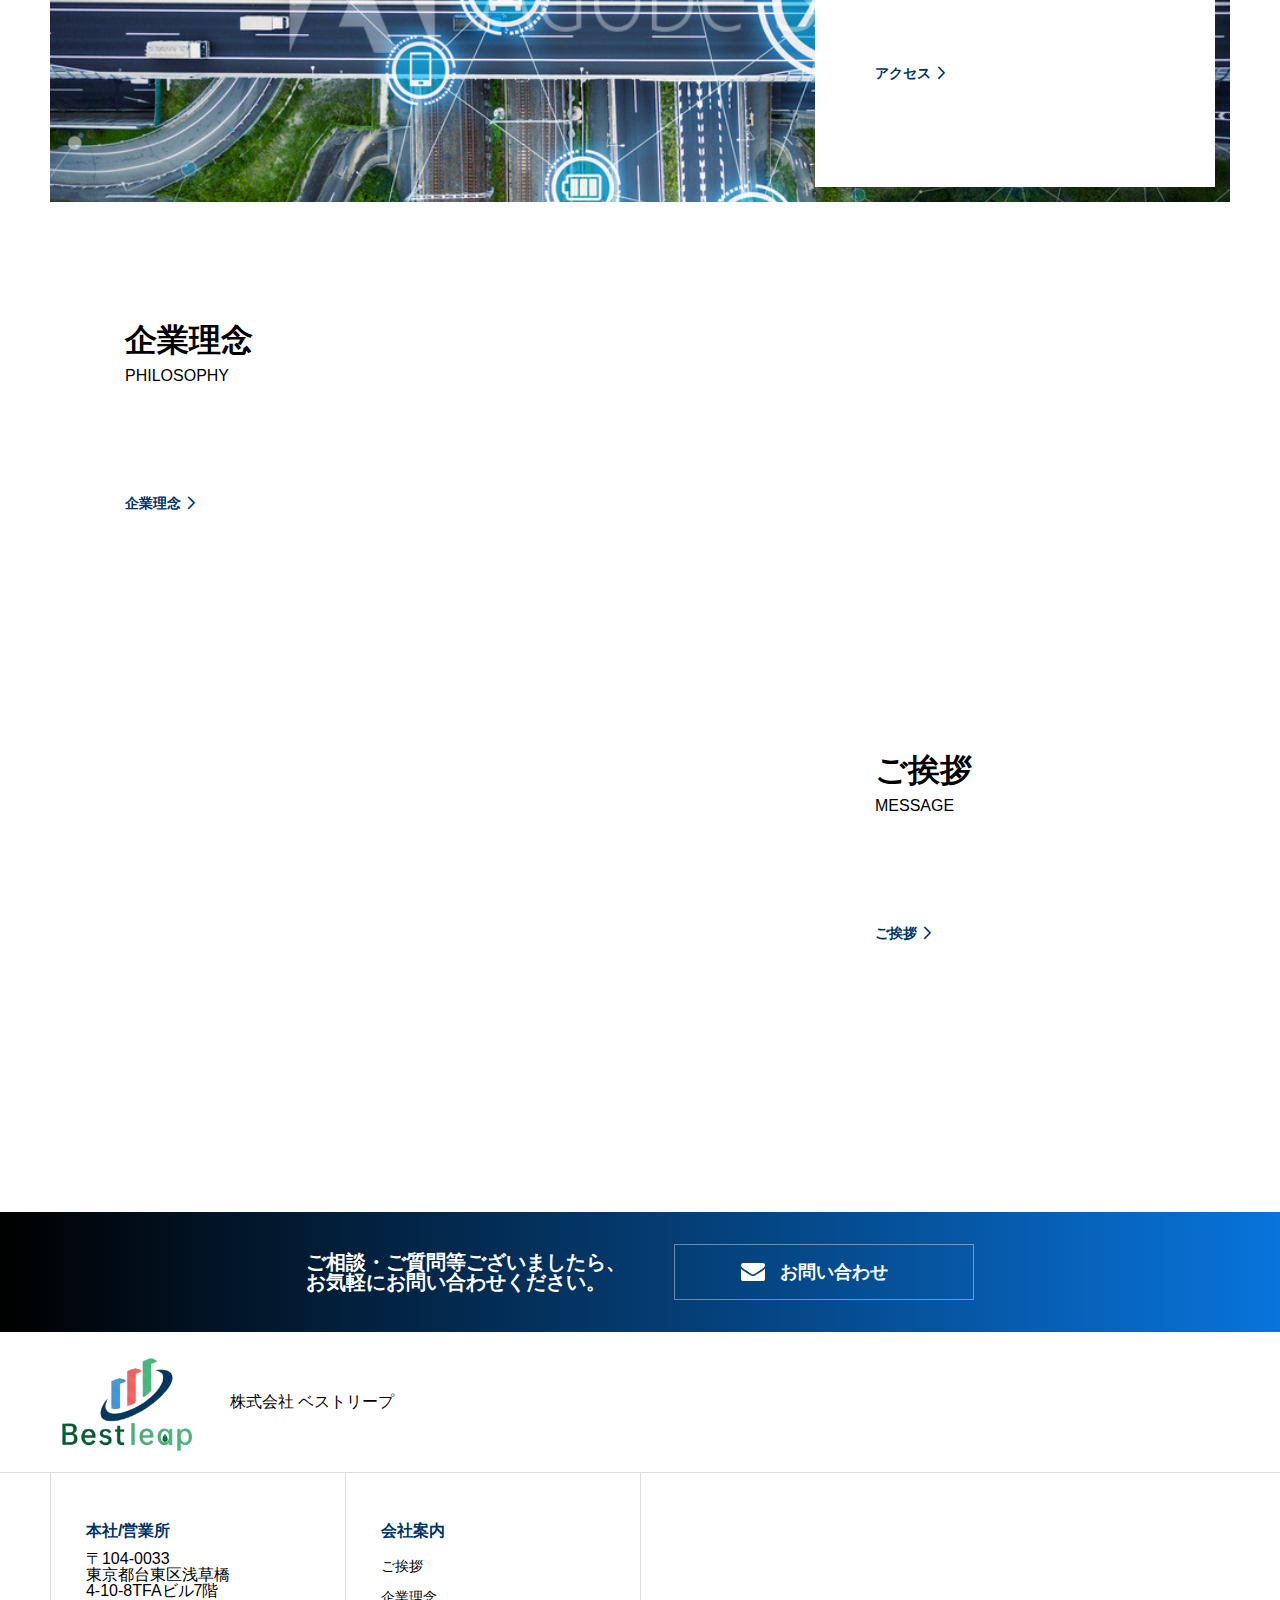
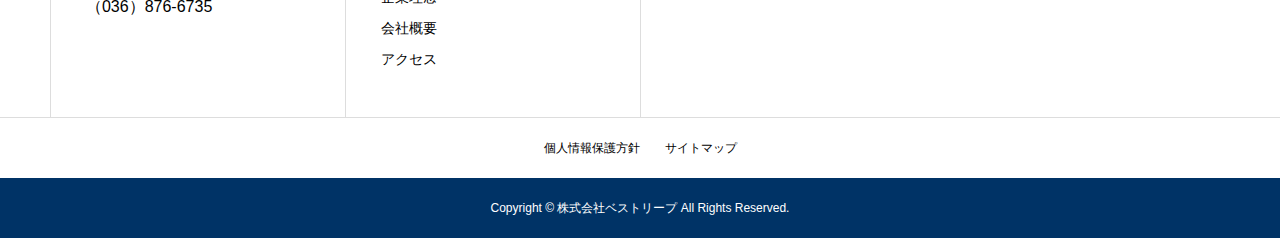
<file: company.html>
﻿
<!DOCTYPE html>
<html lang="ja" prefix="og: http://ogp.me/ns#">
<head>
<meta charset="UTF-8">
  <meta name="viewport" content="width=device-width, initial-scale=1">
  <meta name="description" content="プラスチック、コークスを日本全国に輸入し販売する商社">
  <title>会社案内 &#8211; 株式会社ベストリープ</title>
<meta name='robots' content='max-image-preview:large'>
	<style>img:is([sizes="auto" i], [sizes^="auto," i]) { contain-intrinsic-size: 3000px 1500px }</style>
	<link rel='dns-prefetch' href='//use.fontawesome.com'>
<link rel="alternate" type="application/rss+xml" title="株式会社ベストリープ &raquo; フィード" href="https://bestleap.jp/feed/">
<link rel="alternate" type="application/rss+xml" title="株式会社ベストリープ &raquo; コメントフィード" href="https://bestleap.jp/comments/feed/">
<link rel="alternate" type="application/rss+xml" title="株式会社ベストリープ &raquo; 会社案内 フィード" href="https://bestleap.jp/company/feed/">
<script type="text/javascript">
/* <![CDATA[ */
window._wpemojiSettings = {"baseUrl":"https:\/\/s.w.org\/images\/core\/emoji\/16.0.1\/72x72\/","ext":".png","svgUrl":"https:\/\/s.w.org\/images\/core\/emoji\/16.0.1\/svg\/","svgExt":".svg","source":{"concatemoji":"https:\/\/bestleap.jp\/wp-includes\/js\/wp-emoji-release.min.js?ver=6.8.2"}};
/*! This file is auto-generated */
!function(s,n){var o,i,e;function c(e){try{var t={supportTests:e,timestamp:(new Date).valueOf()};sessionStorage.setItem(o,JSON.stringify(t))}catch(e){}}function p(e,t,n){e.clearRect(0,0,e.canvas.width,e.canvas.height),e.fillText(t,0,0);var t=new Uint32Array(e.getImageData(0,0,e.canvas.width,e.canvas.height).data),a=(e.clearRect(0,0,e.canvas.width,e.canvas.height),e.fillText(n,0,0),new Uint32Array(e.getImageData(0,0,e.canvas.width,e.canvas.height).data));return t.every(function(e,t){return e===a[t]})}function u(e,t){e.clearRect(0,0,e.canvas.width,e.canvas.height),e.fillText(t,0,0);for(var n=e.getImageData(16,16,1,1),a=0;a<n.data.length;a++)if(0!==n.data[a])return!1;return!0}function f(e,t,n,a){switch(t){case"flag":return n(e,"\ud83c\udff3\ufe0f\u200d\u26a7\ufe0f","\ud83c\udff3\ufe0f\u200b\u26a7\ufe0f")?!1:!n(e,"\ud83c\udde8\ud83c\uddf6","\ud83c\udde8\u200b\ud83c\uddf6")&&!n(e,"\ud83c\udff4\udb40\udc67\udb40\udc62\udb40\udc65\udb40\udc6e\udb40\udc67\udb40\udc7f","\ud83c\udff4\u200b\udb40\udc67\u200b\udb40\udc62\u200b\udb40\udc65\u200b\udb40\udc6e\u200b\udb40\udc67\u200b\udb40\udc7f");case"emoji":return!a(e,"\ud83e\udedf")}return!1}function g(e,t,n,a){var r="undefined"!=typeof WorkerGlobalScope&&self instanceof WorkerGlobalScope?new OffscreenCanvas(300,150):s.createElement("canvas"),o=r.getContext("2d",{willReadFrequently:!0}),i=(o.textBaseline="top",o.font="600 32px Arial",{});return e.forEach(function(e){i[e]=t(o,e,n,a)}),i}function t(e){var t=s.createElement("script");t.src=e,t.defer=!0,s.head.appendChild(t)}"undefined"!=typeof Promise&&(o="wpEmojiSettingsSupports",i=["flag","emoji"],n.supports={everything:!0,everythingExceptFlag:!0},e=new Promise(function(e){s.addEventListener("DOMContentLoaded",e,{once:!0})}),new Promise(function(t){var n=function(){try{var e=JSON.parse(sessionStorage.getItem(o));if("object"==typeof e&&"number"==typeof e.timestamp&&(new Date).valueOf()<e.timestamp+604800&&"object"==typeof e.supportTests)return e.supportTests}catch(e){}return null}();if(!n){if("undefined"!=typeof Worker&&"undefined"!=typeof OffscreenCanvas&&"undefined"!=typeof URL&&URL.createObjectURL&&"undefined"!=typeof Blob)try{var e="postMessage("+g.toString()+"("+[JSON.stringify(i),f.toString(),p.toString(),u.toString()].join(",")+"));",a=new Blob([e],{type:"text/javascript"}),r=new Worker(URL.createObjectURL(a),{name:"wpTestEmojiSupports"});return void(r.onmessage=function(e){c(n=e.data),r.terminate(),t(n)})}catch(e){}c(n=g(i,f,p,u))}t(n)}).then(function(e){for(var t in e)n.supports[t]=e[t],n.supports.everything=n.supports.everything&&n.supports[t],"flag"!==t&&(n.supports.everythingExceptFlag=n.supports.everythingExceptFlag&&n.supports[t]);n.supports.everythingExceptFlag=n.supports.everythingExceptFlag&&!n.supports.flag,n.DOMReady=!1,n.readyCallback=function(){n.DOMReady=!0}}).then(function(){return e}).then(function(){var e;n.supports.everything||(n.readyCallback(),(e=n.source||{}).concatemoji?t(e.concatemoji):e.wpemoji&&e.twemoji&&(t(e.twemoji),t(e.wpemoji)))}))}((window,document),window._wpemojiSettings);
/* ]]> */
</script>
<link rel='stylesheet' id='dashicons-css' href='static/css/dashicons.min.css' type='text/css' media='all'>
<link rel='stylesheet' id='menu-icons-extra-css' href='static/css/extra.min.css' type='text/css' media='all'>
<style id='wp-emoji-styles-inline-css' type='text/css'>

	img.wp-smiley, img.emoji {
		display: inline !important;
		border: none !important;
		box-shadow: none !important;
		height: 1em !important;
		width: 1em !important;
		margin: 0 0.07em !important;
		vertical-align: -0.1em !important;
		background: none !important;
		padding: 0 !important;
	}
</style>
<link rel='stylesheet' id='wp-block-library-css' href='static/css/style.min.css' type='text/css' media='all'>
<style id='classic-theme-styles-inline-css' type='text/css'>
/*! This file is auto-generated */
.wp-block-button__link{color:#fff;background-color:#32373c;border-radius:9999px;box-shadow:none;text-decoration:none;padding:calc(.667em + 2px) calc(1.333em + 2px);font-size:1.125em}.wp-block-file__button{background:#32373c;color:#fff;text-decoration:none}
</style>
<style id='global-styles-inline-css' type='text/css'>
:root{--wp--preset--aspect-ratio--square: 1;--wp--preset--aspect-ratio--4-3: 4/3;--wp--preset--aspect-ratio--3-4: 3/4;--wp--preset--aspect-ratio--3-2: 3/2;--wp--preset--aspect-ratio--2-3: 2/3;--wp--preset--aspect-ratio--16-9: 16/9;--wp--preset--aspect-ratio--9-16: 9/16;--wp--preset--color--black: #000000;--wp--preset--color--cyan-bluish-gray: #abb8c3;--wp--preset--color--white: #ffffff;--wp--preset--color--pale-pink: #f78da7;--wp--preset--color--vivid-red: #cf2e2e;--wp--preset--color--luminous-vivid-orange: #ff6900;--wp--preset--color--luminous-vivid-amber: #fcb900;--wp--preset--color--light-green-cyan: #7bdcb5;--wp--preset--color--vivid-green-cyan: #00d084;--wp--preset--color--pale-cyan-blue: #8ed1fc;--wp--preset--color--vivid-cyan-blue: #0693e3;--wp--preset--color--vivid-purple: #9b51e0;--wp--preset--gradient--vivid-cyan-blue-to-vivid-purple: linear-gradient(135deg,rgba(6,147,227,1) 0%,rgb(155,81,224) 100%);--wp--preset--gradient--light-green-cyan-to-vivid-green-cyan: linear-gradient(135deg,rgb(122,220,180) 0%,rgb(0,208,130) 100%);--wp--preset--gradient--luminous-vivid-amber-to-luminous-vivid-orange: linear-gradient(135deg,rgba(252,185,0,1) 0%,rgba(255,105,0,1) 100%);--wp--preset--gradient--luminous-vivid-orange-to-vivid-red: linear-gradient(135deg,rgba(255,105,0,1) 0%,rgb(207,46,46) 100%);--wp--preset--gradient--very-light-gray-to-cyan-bluish-gray: linear-gradient(135deg,rgb(238,238,238) 0%,rgb(169,184,195) 100%);--wp--preset--gradient--cool-to-warm-spectrum: linear-gradient(135deg,rgb(74,234,220) 0%,rgb(151,120,209) 20%,rgb(207,42,186) 40%,rgb(238,44,130) 60%,rgb(251,105,98) 80%,rgb(254,248,76) 100%);--wp--preset--gradient--blush-light-purple: linear-gradient(135deg,rgb(255,206,236) 0%,rgb(152,150,240) 100%);--wp--preset--gradient--blush-bordeaux: linear-gradient(135deg,rgb(254,205,165) 0%,rgb(254,45,45) 50%,rgb(107,0,62) 100%);--wp--preset--gradient--luminous-dusk: linear-gradient(135deg,rgb(255,203,112) 0%,rgb(199,81,192) 50%,rgb(65,88,208) 100%);--wp--preset--gradient--pale-ocean: linear-gradient(135deg,rgb(255,245,203) 0%,rgb(182,227,212) 50%,rgb(51,167,181) 100%);--wp--preset--gradient--electric-grass: linear-gradient(135deg,rgb(202,248,128) 0%,rgb(113,206,126) 100%);--wp--preset--gradient--midnight: linear-gradient(135deg,rgb(2,3,129) 0%,rgb(40,116,252) 100%);--wp--preset--font-size--small: 13px;--wp--preset--font-size--medium: 20px;--wp--preset--font-size--large: 36px;--wp--preset--font-size--x-large: 42px;--wp--preset--spacing--20: 0.44rem;--wp--preset--spacing--30: 0.67rem;--wp--preset--spacing--40: 1rem;--wp--preset--spacing--50: 1.5rem;--wp--preset--spacing--60: 2.25rem;--wp--preset--spacing--70: 3.38rem;--wp--preset--spacing--80: 5.06rem;--wp--preset--shadow--natural: 6px 6px 9px rgba(0, 0, 0, 0.2);--wp--preset--shadow--deep: 12px 12px 50px rgba(0, 0, 0, 0.4);--wp--preset--shadow--sharp: 6px 6px 0px rgba(0, 0, 0, 0.2);--wp--preset--shadow--outlined: 6px 6px 0px -3px rgba(255, 255, 255, 1), 6px 6px rgba(0, 0, 0, 1);--wp--preset--shadow--crisp: 6px 6px 0px rgba(0, 0, 0, 1);}:where(.is-layout-flex){gap: 0.5em;}:where(.is-layout-grid){gap: 0.5em;}body .is-layout-flex{display: flex;}.is-layout-flex{flex-wrap: wrap;align-items: center;}.is-layout-flex > :is(*, div){margin: 0;}body .is-layout-grid{display: grid;}.is-layout-grid > :is(*, div){margin: 0;}:where(.wp-block-columns.is-layout-flex){gap: 2em;}:where(.wp-block-columns.is-layout-grid){gap: 2em;}:where(.wp-block-post-template.is-layout-flex){gap: 1.25em;}:where(.wp-block-post-template.is-layout-grid){gap: 1.25em;}.has-black-color{color: var(--wp--preset--color--black) !important;}.has-cyan-bluish-gray-color{color: var(--wp--preset--color--cyan-bluish-gray) !important;}.has-white-color{color: var(--wp--preset--color--white) !important;}.has-pale-pink-color{color: var(--wp--preset--color--pale-pink) !important;}.has-vivid-red-color{color: var(--wp--preset--color--vivid-red) !important;}.has-luminous-vivid-orange-color{color: var(--wp--preset--color--luminous-vivid-orange) !important;}.has-luminous-vivid-amber-color{color: var(--wp--preset--color--luminous-vivid-amber) !important;}.has-light-green-cyan-color{color: var(--wp--preset--color--light-green-cyan) !important;}.has-vivid-green-cyan-color{color: var(--wp--preset--color--vivid-green-cyan) !important;}.has-pale-cyan-blue-color{color: var(--wp--preset--color--pale-cyan-blue) !important;}.has-vivid-cyan-blue-color{color: var(--wp--preset--color--vivid-cyan-blue) !important;}.has-vivid-purple-color{color: var(--wp--preset--color--vivid-purple) !important;}.has-black-background-color{background-color: var(--wp--preset--color--black) !important;}.has-cyan-bluish-gray-background-color{background-color: var(--wp--preset--color--cyan-bluish-gray) !important;}.has-white-background-color{background-color: var(--wp--preset--color--white) !important;}.has-pale-pink-background-color{background-color: var(--wp--preset--color--pale-pink) !important;}.has-vivid-red-background-color{background-color: var(--wp--preset--color--vivid-red) !important;}.has-luminous-vivid-orange-background-color{background-color: var(--wp--preset--color--luminous-vivid-orange) !important;}.has-luminous-vivid-amber-background-color{background-color: var(--wp--preset--color--luminous-vivid-amber) !important;}.has-light-green-cyan-background-color{background-color: var(--wp--preset--color--light-green-cyan) !important;}.has-vivid-green-cyan-background-color{background-color: var(--wp--preset--color--vivid-green-cyan) !important;}.has-pale-cyan-blue-background-color{background-color: var(--wp--preset--color--pale-cyan-blue) !important;}.has-vivid-cyan-blue-background-color{background-color: var(--wp--preset--color--vivid-cyan-blue) !important;}.has-vivid-purple-background-color{background-color: var(--wp--preset--color--vivid-purple) !important;}.has-black-border-color{border-color: var(--wp--preset--color--black) !important;}.has-cyan-bluish-gray-border-color{border-color: var(--wp--preset--color--cyan-bluish-gray) !important;}.has-white-border-color{border-color: var(--wp--preset--color--white) !important;}.has-pale-pink-border-color{border-color: var(--wp--preset--color--pale-pink) !important;}.has-vivid-red-border-color{border-color: var(--wp--preset--color--vivid-red) !important;}.has-luminous-vivid-orange-border-color{border-color: var(--wp--preset--color--luminous-vivid-orange) !important;}.has-luminous-vivid-amber-border-color{border-color: var(--wp--preset--color--luminous-vivid-amber) !important;}.has-light-green-cyan-border-color{border-color: var(--wp--preset--color--light-green-cyan) !important;}.has-vivid-green-cyan-border-color{border-color: var(--wp--preset--color--vivid-green-cyan) !important;}.has-pale-cyan-blue-border-color{border-color: var(--wp--preset--color--pale-cyan-blue) !important;}.has-vivid-cyan-blue-border-color{border-color: var(--wp--preset--color--vivid-cyan-blue) !important;}.has-vivid-purple-border-color{border-color: var(--wp--preset--color--vivid-purple) !important;}.has-vivid-cyan-blue-to-vivid-purple-gradient-background{background: var(--wp--preset--gradient--vivid-cyan-blue-to-vivid-purple) !important;}.has-light-green-cyan-to-vivid-green-cyan-gradient-background{background: var(--wp--preset--gradient--light-green-cyan-to-vivid-green-cyan) !important;}.has-luminous-vivid-amber-to-luminous-vivid-orange-gradient-background{background: var(--wp--preset--gradient--luminous-vivid-amber-to-luminous-vivid-orange) !important;}.has-luminous-vivid-orange-to-vivid-red-gradient-background{background: var(--wp--preset--gradient--luminous-vivid-orange-to-vivid-red) !important;}.has-very-light-gray-to-cyan-bluish-gray-gradient-background{background: var(--wp--preset--gradient--very-light-gray-to-cyan-bluish-gray) !important;}.has-cool-to-warm-spectrum-gradient-background{background: var(--wp--preset--gradient--cool-to-warm-spectrum) !important;}.has-blush-light-purple-gradient-background{background: var(--wp--preset--gradient--blush-light-purple) !important;}.has-blush-bordeaux-gradient-background{background: var(--wp--preset--gradient--blush-bordeaux) !important;}.has-luminous-dusk-gradient-background{background: var(--wp--preset--gradient--luminous-dusk) !important;}.has-pale-ocean-gradient-background{background: var(--wp--preset--gradient--pale-ocean) !important;}.has-electric-grass-gradient-background{background: var(--wp--preset--gradient--electric-grass) !important;}.has-midnight-gradient-background{background: var(--wp--preset--gradient--midnight) !important;}.has-small-font-size{font-size: var(--wp--preset--font-size--small) !important;}.has-medium-font-size{font-size: var(--wp--preset--font-size--medium) !important;}.has-large-font-size{font-size: var(--wp--preset--font-size--large) !important;}.has-x-large-font-size{font-size: var(--wp--preset--font-size--x-large) !important;}
:where(.wp-block-post-template.is-layout-flex){gap: 1.25em;}:where(.wp-block-post-template.is-layout-grid){gap: 1.25em;}
:where(.wp-block-columns.is-layout-flex){gap: 2em;}:where(.wp-block-columns.is-layout-grid){gap: 2em;}
:root :where(.wp-block-pullquote){font-size: 1.5em;line-height: 1.6;}
</style>
<link rel='stylesheet' id='contact-form-7-css' href='static/css/styles.css' type='text/css' media='all'>
<link rel='stylesheet' id='nano-style-css' href='static/css/style.css' type='text/css' media='all'>
<link rel='stylesheet' id='bfa-font-awesome-css' href='static/css/all.css' type='text/css' media='all'>
<link rel='stylesheet' id='bfa-font-awesome-v4-shim-css' href='static/css/v4-shims.css' type='text/css' media='all'>
<style id='bfa-font-awesome-v4-shim-inline-css' type='text/css'>

			@font-face {
				font-family: 'FontAwesome';
				src: url('static/font/fa-brands-400.eot'),
				url('static/font/fa-brands-400.eot') format('embedded-opentype'),
				url('static/font/fa-brands-400.woff2') format('woff2'),
				url('static/font/fa-brands-400.woff') format('woff'),
				url('static/font/fa-brands-400.ttf') format('truetype'),
				url('static/font/fa-brands-400.svg') format('svg');
			}

			@font-face {
				font-family: 'FontAwesome';
				src: url('static/font/fa-solid-900.eot'),
				url('static/font/fa-solid-900.eot') format('embedded-opentype'),
				url('static/font/fa-solid-900.woff2') format('woff2'),
				url('static/font/fa-solid-900.woff') format('woff'),
				url('static/font/fa-solid-900.ttf') format('truetype'),
				url('static/font/fa-solid-900.svg') format('svg');
			}

			@font-face {
				font-family: 'FontAwesome';
				src: url('static/font/fa-regular-400.eot'),
				url('static/font/fa-regular-400.eot') format('embedded-opentype'),
				url('static/font/fa-regular-400.woff2') format('woff2'),
				url('static/font/fa-regular-400.woff') format('woff'),
				url('static/font/fa-regular-400.ttf') format('truetype'),
				url('static/font/fa-regular-400.svg') format('svg');
				unicode-range: U+F004-F005,U+F007,U+F017,U+F022,U+F024,U+F02E,U+F03E,U+F044,U+F057-F059,U+F06E,U+F070,U+F075,U+F07B-F07C,U+F080,U+F086,U+F089,U+F094,U+F09D,U+F0A0,U+F0A4-F0A7,U+F0C5,U+F0C7-F0C8,U+F0E0,U+F0EB,U+F0F3,U+F0F8,U+F0FE,U+F111,U+F118-F11A,U+F11C,U+F133,U+F144,U+F146,U+F14A,U+F14D-F14E,U+F150-F152,U+F15B-F15C,U+F164-F165,U+F185-F186,U+F191-F192,U+F1AD,U+F1C1-F1C9,U+F1CD,U+F1D8,U+F1E3,U+F1EA,U+F1F6,U+F1F9,U+F20A,U+F247-F249,U+F24D,U+F254-F25B,U+F25D,U+F267,U+F271-F274,U+F279,U+F28B,U+F28D,U+F2B5-F2B6,U+F2B9,U+F2BB,U+F2BD,U+F2C1-F2C2,U+F2D0,U+F2D2,U+F2DC,U+F2ED,U+F328,U+F358-F35B,U+F3A5,U+F3D1,U+F410,U+F4AD;
			}
		
</style>
<script type="text/javascript" src="static/js/jquery.min.js" id="jquery-core-js"></script>
<script type="text/javascript" src="static/js/jquery-migrate.min.js" id="jquery-migrate-js"></script>
<link rel="https://api.w.org/" href="https://bestleap.jp/wp-json/"><style>
.c-comment__form-submit:hover,.p-cb__item-btn a,.c-pw__btn,.p-readmore__btn:hover,.p-page-links a:hover span,.p-page-links > span,.p-pager a:hover,.p-pager span,.p-pagetop:focus,.p-pagetop:hover,.p-widget__title{background: #003366}.p-breadcrumb__item{color: #003366}.widget_nav_menu a:hover,.p-article02 a:hover .p-article02__title{color: #1e90ff}.p-entry__body a{color: #003366}body{font-family: "Segoe UI", Verdana, "游ゴシック", YuGothic, "Hiragino Kaku Gothic ProN", Meiryo, sans-serif}.c-logo,.p-page-header__title,.p-banner__title,.p-cover__title,.p-archive-header__title,.p-article05__title,.p-article09__title,.p-cb__item-title,.p-article11__title,.p-article12__title,.p-index-content01__title,.p-header-content__title,.p-megamenu01__item-list > li > a,.p-article13__title,.p-megamenu02__title,.p-cover__header-title{font-family: "Segoe UI", Verdana, "游ゴシック", YuGothic, "Hiragino Kaku Gothic ProN", Meiryo, sans-serif}.p-hover-effect--type1:hover img{-webkit-transform: scale(1.2);transform: scale(1.2)}.p-blog__title{color: #000000;font-size: 28px}.p-cat--2{color: #000000;border: 1px solid #000000}.p-cat--5{color: #000000;border: 1px solid #000000}.p-cat--8{color: #000000;border: 1px solid #000000}.p-cat--11{color: #000000;border: 1px solid #000000}.p-article04:hover a .p-article04__title{color: #003366}.p-article06__content{border-left: 4px solid #003366}.p-article06__title a:hover{color: #003366}.p-article06__cat:hover{background: #003366}.l-header{background: #ffffff}.l-header--fixed.is-active{background: #ffffff}.l-header__desc{color: #000000;font-size: 16px}.l-header__nav{background: #eeeeee}.p-global-nav > li > a,.p-menu-btn{color: #000000}.p-global-nav > li > a:hover,.p-global-nav > .current-menu-item > a{background: #003366;color: #ffffff}.p-global-nav .sub-menu a{background: #4169e1;color: #ffffff}.p-global-nav .sub-menu a:hover{background: #003366;color: #ffffff}.p-global-nav .menu-item-has-children > a > .p-global-nav__toggle::before{border-color: #000000}.p-megamenu02::before{background: #003366}.p-megamenu02__list a:hover .p-article13__title{color: #003366}.p-footer-banners{background: #f4f4f4}.p-info{background: #ffffff;color: #000000}.p-info__logo{font-size: 28px}.p-info__desc{color: #000000;font-size: 16px}.p-footer-widgets{background: #ffffff;color: #000000}.p-footer-widget__title{color: #003366}.p-footer-nav{background: #ffffff;color: #000000}.p-footer-nav a{color: #000000}.p-footer-nav a:hover{color: #000000}.p-copyright{background: #003366}.p-blog__title,.p-entry,.p-headline,.p-cat-list__title{border-top: 3px solid #003366}.p-works-entry__header{border-bottom: 3px solid #003366}.p-article01 a:hover .p-article01__title,.p-article03 a:hover .p-article03__title,.p-article05__link,.p-article08__title a:hover,.p-article09__link,.p-article07 a:hover .p-article07__title,.p-article10 a:hover .p-article10__title{color: #003366}.p-page-header,.p-list__item a::before,.p-cover__header,.p-works-entry__cat:hover,.p-service-cat-header{background: #003366}.p-page-header__title,.p-cover__header-title{color: #ffffff;font-size: 32px}.p-page-header__sub,.p-cover__header-sub{color: #ffffff;font-size: 16px}.p-cover{background-image: url(static/image/sliders3_1450_815.jpg)}.p-cover::before{background: rgba(0, 0, 0, 0)}.p-cover__title{color: #ffffff;font-size: 46px}.p-cover__sub{color: #ffffff}.p-archive-header__title{color: #000000;font-size: 38px}.p-archive-header__desc{color: #000000;font-size: 16px}.p-article05__title{color: #000000;font-size: 32px}.p-article05__sub{color: #000000;font-size: 16px}.p-article05__desc{color: #000000;font-size: 20px}@media screen and (max-width: 767px) {.p-blog__title{font-size: 24px}.p-list .is-current > a{color: #003366}.p-cover__title{font-size: 29px}.p-archive-header__title{font-size: 20px}.p-archive-header__desc{font-size: 14px}}@media screen and (max-width: 1199px) {.p-global-nav > li > a,.p-global-nav > li > a:hover{background: #ffffff;color: #000000}}@media screen and (max-width: 991px) {.p-page-header__title,.p-cover__header-title{font-size: 22px}.p-page-header__sub,.p-cover__header-sub{font-size: 14px}.p-article05__title{font-size: 24px}.p-article05__sub{font-size: 14px}.p-article05__desc{font-size: 16px}}@keyframes loading-square-loader {
  0% { box-shadow: 16px -8px rgba(0, 51, 102, 0), 32px 0 rgba(0, 51, 102, 0), 0 -16px rgba(0, 51, 102, 0), 16px -16px rgba(0, 51, 102, 0), 32px -16px rgba(0, 51, 102, 0), 0 -32px rgba(0, 51, 102, 0), 16px -32px rgba(0, 51, 102, 0), 32px -32px rgba(242, 205, 123, 0); }
  5% { box-shadow: 16px -8px rgba(0, 51, 102, 0), 32px 0 rgba(0, 51, 102, 0), 0 -16px rgba(0, 51, 102, 0), 16px -16px rgba(0, 51, 102, 0), 32px -16px rgba(0, 51, 102, 0), 0 -32px rgba(0, 51, 102, 0), 16px -32px rgba(0, 51, 102, 0), 32px -32px rgba(242, 205, 123, 0); }
  10% { box-shadow: 16px 0 rgba(0, 51, 102, 1), 32px -8px rgba(0, 51, 102, 0), 0 -16px rgba(0, 51, 102, 0), 16px -16px rgba(0, 51, 102, 0), 32px -16px rgba(0, 51, 102, 0), 0 -32px rgba(0, 51, 102, 0), 16px -32px rgba(0, 51, 102, 0), 32px -32px rgba(242, 205, 123, 0); }
  15% { box-shadow: 16px 0 rgba(0, 51, 102, 1), 32px 0 rgba(0, 51, 102, 1), 0 -24px rgba(0, 51, 102, 0), 16px -16px rgba(0, 51, 102, 0), 32px -16px rgba(0, 51, 102, 0), 0 -32px rgba(0, 51, 102, 0), 16px -32px rgba(0, 51, 102, 0), 32px -32px rgba(242, 205, 123, 0); }
  20% { box-shadow: 16px 0 rgba(0, 51, 102, 1), 32px 0 rgba(0, 51, 102, 1), 0 -16px rgba(0, 51, 102, 1), 16px -24px rgba(0, 51, 102, 0), 32px -16px rgba(0, 51, 102, 0), 0 -32px rgba(0, 51, 102, 0), 16px -32px rgba(0, 51, 102, 0), 32px -32px rgba(242, 205, 123, 0); }
  25% { box-shadow: 16px 0 rgba(0, 51, 102, 1), 32px 0 rgba(0, 51, 102, 1), 0 -16px rgba(0, 51, 102, 1), 16px -16px rgba(0, 51, 102, 1), 32px -24px rgba(0, 51, 102, 0), 0 -32px rgba(0, 51, 102, 0), 16px -32px rgba(0, 51, 102, 0), 32px -32px rgba(242, 205, 123, 0); }
  30% { box-shadow: 16px 0 rgba(0, 51, 102, 1), 32px 0 rgba(0, 51, 102, 1), 0 -16px rgba(0, 51, 102, 1), 16px -16px rgba(0, 51, 102, 1), 32px -16px rgba(0, 51, 102, 1), 0 -50px rgba(0, 51, 102, 0), 16px -32px rgba(0, 51, 102, 0), 32px -32px rgba(242, 205, 123, 0); }
  35% { box-shadow: 16px 0 rgba(0, 51, 102, 1), 32px 0 rgba(0, 51, 102, 1), 0 -16px rgba(0, 51, 102, 1), 16px -16px rgba(0, 51, 102, 1), 32px -16px rgba(0, 51, 102, 1), 0 -32px rgba(0, 51, 102, 1), 16px -50px rgba(0, 51, 102, 0), 32px -32px rgba(242, 205, 123, 0); }
  40% { box-shadow: 16px 0 rgba(0, 51, 102, 1), 32px 0 rgba(0, 51, 102, 1), 0 -16px rgba(0, 51, 102, 1), 16px -16px rgba(0, 51, 102, 1), 32px -16px rgba(0, 51, 102, 1), 0 -32px rgba(0, 51, 102, 1), 16px -32px rgba(0, 51, 102, 1), 32px -50px rgba(242, 205, 123, 0); }
  45%, 55% { box-shadow: 16px 0 rgba(0, 51, 102, 1), 32px 0 rgba(0, 51, 102, 1), 0 -16px rgba(0, 51, 102, 1), 16px -16px rgba(0, 51, 102, 1), 32px -16px rgba(0, 51, 102, 1), 0 -32px rgba(0, 51, 102, 1), 16px -32px rgba(0, 51, 102, 1), 32px -32px rgba(30, 144, 255, 1); }
  60% { box-shadow: 16px 8px rgba(0, 51, 102, 0), 32px 0 rgba(0, 51, 102, 1), 0 -16px rgba(0, 51, 102, 1), 16px -16px rgba(0, 51, 102, 1), 32px -16px rgba(0, 51, 102, 1), 0 -32px rgba(0, 51, 102, 1), 16px -32px rgba(0, 51, 102, 1), 32px -32px rgba(30, 144, 255, 1); }
  65% { box-shadow: 16px 8px rgba(0, 51, 102, 0), 32px 8px rgba(0, 51, 102, 0), 0 -16px rgba(0, 51, 102, 1), 16px -16px rgba(0, 51, 102, 1), 32px -16px rgba(0, 51, 102, 1), 0 -32px rgba(0, 51, 102, 1), 16px -32px rgba(0, 51, 102, 1), 32px -32px rgba(30, 144, 255, 1); }
  70% { box-shadow: 16px 8px rgba(0, 51, 102, 0), 32px 8px rgba(0, 51, 102, 0), 0 -8px rgba(0, 51, 102, 0), 16px -16px rgba(0, 51, 102, 1), 32px -16px rgba(0, 51, 102, 1), 0 -32px rgba(0, 51, 102, 1), 16px -32px rgba(0, 51, 102, 1), 32px -32px rgba(30, 144, 255, 1); }
  75% { box-shadow: 16px 8px rgba(0, 51, 102, 0), 32px 8px rgba(0, 51, 102, 0), 0 -8px rgba(0, 51, 102, 0), 16px -8px rgba(0, 51, 102, 0), 32px -16px rgba(0, 51, 102, 1), 0 -32px rgba(0, 51, 102, 1), 16px -32px rgba(0, 51, 102, 1), 32px -32px rgba(30, 144, 255, 1); }
  80% { box-shadow: 16px 8px rgba(0, 51, 102, 0), 32px 8px rgba(0, 51, 102, 0), 0 -8px rgba(0, 51, 102, 0), 16px -8px rgba(0, 51, 102, 0), 32px -8px rgba(0, 51, 102, 0), 0 -32px rgba(0, 51, 102, 1), 16px -32px rgba(0, 51, 102, 1), 32px -32px rgba(30, 144, 255, 1); }
  85% { box-shadow: 16px 8px rgba(0, 51, 102, 0), 32px 8px rgba(0, 51, 102, 0), 0 -8px rgba(0, 51, 102, 0), 16px -8px rgba(0, 51, 102, 0), 32px -8px rgba(0, 51, 102, 0), 0 -24px rgba(0, 51, 102, 0), 16px -32px rgba(0, 51, 102, 1), 32px -32px rgba(30, 144, 255, 1); }
  90% { box-shadow: 16px 8px rgba(0, 51, 102, 0), 32px 8px rgba(0, 51, 102, 0), 0 -8px rgba(0, 51, 102, 0), 16px -8px rgba(0, 51, 102, 0), 32px -8px rgba(0, 51, 102, 0), 0 -24px rgba(0, 51, 102, 0), 16px -24px rgba(0, 51, 102, 0), 32px -32px rgba(30, 144, 255, 1); }
  95%, 100% { box-shadow: 16px 8px rgba(0, 51, 102, 0), 32px 8px rgba(0, 51, 102, 0), 0 -8px rgba(0, 51, 102, 0), 16px -8px rgba(0, 51, 102, 0), 32px -8px rgba(0, 51, 102, 0), 0 -24px rgba(0, 51, 102, 0), 16px -24px rgba(0, 51, 102, 0), 32px -24px rgba(30, 144, 255, 0); }
}
.c-load--type2:before { box-shadow: 16px 0 0 rgba(0, 51, 102, 1), 32px 0 0 rgba(0, 51, 102, 1), 0 -16px 0 rgba(0, 51, 102, 1), 16px -16px 0 rgba(0, 51, 102, 1), 32px -16px 0 rgba(0, 51, 102, 1), 0 -32px rgba(0, 51, 102, 1), 16px -32px rgba(0, 51, 102, 1), 32px -32px rgba(30, 144, 255, 0); }
.c-load--type2:after { background-color: rgba(30, 144, 255, 1); }
#map2{
-webkit-filter: grayscale(1);
filter: grayscale(1);
}


.l-footer__cvarea {
    background-image: -webkit-gradient(linear, left top, right top, from(#000000), to(#0874dc));
    background-image: linear-gradient(90deg, #000000 0%, #0874dc 100%);
    position: relative;
    z-index:999
}

.l-footer__cvarea--wrap {
    -webkit-box-align: center;
    -ms-flex-align: center;
    align-items: center;
    display: -webkit-box;
    display: -ms-flexbox;
    display: flex;
    -webkit-box-pack: center;
    -ms-flex-pack: center;
    justify-content: center;
    height:120px
}

.l-footer__cvarea--txt {
    font-size: 20px;
    font-weight: 600;
    line-height: 1;
    color: #fff;
    margin-right:48px
}

.l-footer__cvarea--btn {
    font-size: 18px;
    font-weight: 600;
    line-height: 1;
    -webkit-box-align: center;
    -ms-flex-align: center;
    align-items: center;
    border: 1px solid rgba(255, 255, 255, 0.4);
    -webkit-box-sizing: border-box;
    box-sizing: border-box;
    color: #fff;
    display: -webkit-box;
    display: -ms-flexbox;
    display: flex;
    -webkit-box-pack: center;
    -ms-flex-pack: center;
    justify-content: center;
    padding: 0 19px 0 0;
    position: relative;
    -webkit-transition: background 250ms, color 250ms;
    transition: background 250ms, color 250ms;
    height: 56px;
    width: 300px;
    z-index:1
}

.l-footer__cvarea--btn:before {
    background-repeat: no-repeat;
    background-position: center;
    background-size: cover;
    content: "";
    display: inline-block;
    vertical-align: middle;
    background-image: url(static/image/ico-cv-btn-mail-w.svg);
    margin-right: 15px;
    -webkit-transition: background-image 250ms;
    transition: background-image 250ms;
    height: 18px;
    width:24px
}

.l-footer__cvarea--btn:after {
    background-repeat: no-repeat;
    background-position: center;
    background-size: cover;
    content: "";
    display: inline-block;
    vertical-align: middle;
    background-color: #fff;
    position: absolute;
    left: 0;
    top: 0;
    -webkit-transition: width 250ms cubic-bezier(0.215, 0.61, 0.355, 1);
    transition: width 250ms cubic-bezier(0.215, 0.61, 0.355, 1);
    height: 100%;
    width: 0%;
    z-index:-1
}

.l-footer__cvarea--btn:hover {
 background-color:#fff;
    color:#0d23c4
}

.l-footer__cvarea--btn:hover:before {
   background-image: url(static/image/ico-cv-btn-mail-b.svg);
}



</style>
</head>
<body class="archive post-type-archive post-type-archive-company wp-theme-thirdplace">

  <div id="site_loader_overlay">
  <div id="site_loader_animation" class="c-load--type2">
      </div>
</div>

  <header id="js-header" class="l-header">
    <div class="l-header__inner l-inner">

      <div class="l-header__logo c-logo">
    <a href="index.html">
    <picture>
        <source media="(min-width: 1200px)" srcset="static/picture/bestleap_logo-1.png">
        <img src="static/picture/bestleap_logo-1_130x90.png" alt="株式会社ベストリープ" width="80">
    </picture>
  </a>
  </div>

      <p class="l-header__desc">株式会社 ベストリープ</p>

            <form id="js-header__form" role="search" method="get" class="l-header__form" action="https://bestleap.jp/" _lpchecked="1">
		    <input id="js-header__form-input" class="l-header__form-input" type="text" value="" name="s" tabindex="-1">
        <button id="js-header__form-close" class="l-header__form-close p-close-btn" aria-hidden="true" type="button">閉じる</button>
      </form>
      <button id="js-header__search" class="l-header__search" aria-hidden="true">&#xe915;</button>
      
    </div>
    <button id="js-menu-btn" class="p-menu-btn c-menu-btn"></button>
    <nav id="js-header__nav" class="l-header__nav">
      <ul id="js-global-nav" class="p-global-nav l-inner"><li id="menu-item-254" class="menu-item menu-item-type-custom menu-item-object-custom menu-item-home menu-item-254"><a href="index.html"><i class="_mi _before dashicons dashicons-admin-home" aria-hidden="true"></i><span>HOME</span><span class="p-global-nav__toggle"></span></a></li>
<li id="menu-item-260" class="menu-item menu-item-type-custom menu-item-object-custom current-menu-item menu-item-has-children menu-item-260"><a href="" data-megamenu="js-megamenu260">会社案内</a>
<ul class="sub-menu">
	<li id="menu-item-268" class="menu-item menu-item-type-post_type menu-item-object-company menu-item-268"><a href="company1.html">ご挨拶<span class="p-global-nav__toggle"></span></a></li>
	<li id="menu-item-264" class="menu-item menu-item-type-post_type menu-item-object-company menu-item-264"><a href="company2.html">企業理念<span class="p-global-nav__toggle"></span></a></li>
	<li id="menu-item-265" class="menu-item menu-item-type-post_type menu-item-object-company menu-item-265"><a href="company3.html">会社概要<span class="p-global-nav__toggle"></span></a></li>
	<li id="menu-item-266" class="menu-item menu-item-type-post_type menu-item-object-company menu-item-266"><a href="company4.html">アクセス<span class="p-global-nav__toggle"></span></a></li>
</ul>
</li>
<li id="menu-item-256" class="menu-item menu-item-type-custom menu-item-object-custom menu-item-256"><a href="news.html">お知らせ<span class="p-global-nav__toggle"></span></a></li>
<li id="menu-item-257" class="menu-item menu-item-type-post_type menu-item-object-page menu-item-257"><a href="コークス事業.html">コークス事業<span class="p-global-nav__toggle"></span></a></li>
<li id="menu-item-255" class="menu-item menu-item-type-post_type menu-item-object-page menu-item-255"><a href="取扱商品.html">製品案内<span class="p-global-nav__toggle"></span></a></li>
<li id="menu-item-259" class="menu-item menu-item-type-post_type menu-item-object-page menu-item-259"><a href="お問い合わせ.html">お問い合わせ<span class="p-global-nav__toggle"></span></a></li>
<li id="menu-item-258" class="menu-item menu-item-type-post_type menu-item-object-page menu-item-258"><a href="chinese.html">chinese<span class="p-global-nav__toggle"></span></a></li>
</ul>      <button id="js-header__nav-close" class="l-header__nav-close p-close-btn">閉じる</button>
    </nav>

    <div id="js-megamenu260" class="p-megamenu02 js-megamenu">
  <div class="p-megamenu02__inner l-inner">

    <div class="p-megamenu02__header">
      <div>
        <p class="p-megamenu02__title">COMPANY</p>
        <p class="p-megamenu02__sub">会社案内</p>
      </div>
      <a class="p-megamenu02__link" href="">
        会社案内トップ      </a>
    </div>

    <ul class="p-megamenu02__list">
            <li class="p-article13">
        <a href="company1.html">
          <div class="p-article13__img">
            <img width="440" height="600" src="static/picture/company1-440x600.jpg" class="attachment-size10 size-size10 wp-post-image" alt="" decoding="async" fetchpriority="high">          </div>
          <div class="p-article13__content">
            <p class="p-article13__title">ご挨拶</p>
            <p class="p-article13__sub">MESSAGE</p>
          </div>
        </a>
      </li>
            <li class="p-article13">
        <a href="company2.html">
          <div class="p-article13__img">
            <img width="440" height="600" src="static/picture/company2-440x600.jpg" class="attachment-size10 size-size10 wp-post-image" alt="" decoding="async">          </div>
          <div class="p-article13__content">
            <p class="p-article13__title">企業理念</p>
            <p class="p-article13__sub">PHILOSOPHY</p>
          </div>
        </a>
      </li>
            <li class="p-article13">
        <a href="company3.html">
          <div class="p-article13__img">
            <img width="440" height="600" src="static/picture/company3-440x600.jpg" class="attachment-size10 size-size10 wp-post-image" alt="" decoding="async">          </div>
          <div class="p-article13__content">
            <p class="p-article13__title">会社概要</p>
            <p class="p-article13__sub">PROFILE</p>
          </div>
        </a>
      </li>
            <li class="p-article13">
        <a href="company4.html">
          <div class="p-article13__img">
            <img width="440" height="600" src="static/picture/AdobeStock_221386694_Preview-440x600.jpeg" class="attachment-size10 size-size10 wp-post-image" alt="" decoding="async">          </div>
          <div class="p-article13__content">
            <p class="p-article13__title">アクセス</p>
            <p class="p-article13__sub">access</p>
          </div>
        </a>
      </li>
          </ul>

  </div>
</div>

  </header>
  <main class="l-main">
<div class="l-contents l-contents--no-border">
  <header class="p-cover">
    <div class="p-cover__header">
    <span class="p-cover__header-title">COMPANY</span>
    <span class="p-cover__header-sub">会社案内</span>
  </div>
    <div class="p-cover__inner">
    <h1 class="p-cover__title">COMPANY</h1>
    <p class="p-cover__sub">会社案内</p>
  </div>
</header>
  <div class="l-contents__inner l-inner">
    <div class="l-primary">

      <div class="p-archive-header">
  <h2 class="p-archive-header__title">人々の豊かで快適な暮らしを<br>
未来永劫続けるために。</h2>
  <p class="p-archive-header__desc">弊社の取り扱う商材は、どれも日本のものづくりに置いて欠かせないものとなっております。<br>
科学技術が進むにつれて、お客様の求める商材も日々変化しています。<br>
<br>
私たちもその機微を察知し、常に最新の商材を提供できるよう心がけます。</p>
</div>

      <div class="p-company-list">
                <article class="p-company-list__item p-article05">
          <a href="company3.html">
            <img width="1180" height="730" src="static/picture/company3.jpg" class="p-article05__img wp-post-image" alt="" decoding="async" loading="lazy" srcset="static/picture/company3.jpg 1180w, static/picture/company3.jpg 300w, static/picture/company3.jpg 1024w, static/picture/company3.jpg 768w" sizes="auto, (max-width: 1180px) 100vw, 1180px">            <div class="p-article05__content">
              <h3 class="p-article05__title">会社概要</h3>
              <p class="p-article05__sub">PROFILE</p>
              <p class="p-article05__desc"></p>
              <p class="p-article05__link">会社概要</p>
            </div>
          </a>
        </article>
                <article class="p-company-list__item p-article05 p-article05--rev">
          <a href="company4.html">
            <img width="1000" height="635" src="static/picture/AdobeStock_221386694_Preview.jpeg" class="p-article05__img wp-post-image" alt="" decoding="async" loading="lazy" srcset="static/picture/AdobeStock_221386694_Preview.jpeg 1000w, static/picture/AdobeStock_221386694_Preview.jpeg 300w, static/picture/AdobeStock_221386694_Preview.jpeg 768w" sizes="auto, (max-width: 1000px) 100vw, 1000px">            <div class="p-article05__content">
              <h3 class="p-article05__title">アクセス</h3>
              <p class="p-article05__sub">access</p>
              <p class="p-article05__desc"></p>
              <p class="p-article05__link">アクセス</p>
            </div>
          </a>
        </article>
                <article class="p-company-list__item p-article05">
          <a href="company2.html">
            <img width="1180" height="643" src="static/picture/company2.jpg" class="p-article05__img wp-post-image" alt="" decoding="async" loading="lazy" srcset="static/picture/company2.jpg 1180w, static/picture/company2-300x163.jpg 300w, static/picture/company2.jpg 1024w, static/picture/company2.jpg 768w" sizes="auto, (max-width: 1180px) 100vw, 1180px">            <div class="p-article05__content">
              <h3 class="p-article05__title">企業理念</h3>
              <p class="p-article05__sub">PHILOSOPHY</p>
              <p class="p-article05__desc"></p>
              <p class="p-article05__link">企業理念</p>
            </div>
          </a>
        </article>
                <article class="p-company-list__item p-article05 p-article05--rev">
          <a href="company1.html">
            <img width="1180" height="636" src="static/picture/company1.jpg" class="p-article05__img wp-post-image" alt="" decoding="async" loading="lazy" srcset="static/picture/company1.jpg 1180w, static/picture/company1.jpg 300w, static/picture/company1-1024x552.jpg 1024w, static/picture/company1.jpg 768w" sizes="auto, (max-width: 1180px) 100vw, 1180px">            <div class="p-article05__content">
              <h3 class="p-article05__title">ご挨拶</h3>
              <p class="p-article05__sub">MESSAGE</p>
              <p class="p-article05__desc"></p>
              <p class="p-article05__link">ご挨拶</p>
            </div>
          </a>
        </article>
              </div>
    </div><!-- /.l-primary -->
  </div>
</div>
  </main>
  <footer class="l-footer">

        
    
                <div class="l-footer__cvarea">
        <div class="l-container">
          <div class="l-footer__cvarea--wrap">
            <p class="l-footer__cvarea--txt">ご相談・ご質問等ございましたら、<br class="l-sm">お気軽にお問い合わせください。</p>
            <a class="l-footer__cvarea--btn" href="お問い合わせ.html">お問い合わせ</a>
          </div>
        </div>
      </div>
    
    
    <div class="p-info">
      <div class="p-info__inner l-inner">

        <div class="p-info__logo c-logo">
    <a href="index.html">
  <img src="static/picture/bestleap_logo-1.png" alt="株式会社ベストリープ" width="150">
  </a>
  </div>

        <p class="p-info__desc">株式会社 ベストリープ</p>

	      <ul class="p-social-nav">
                                                            	      </ul>
      </div>
    </div>
        <div class="p-footer-widgets">
      <div class="p-footer-widgets__inner l-inner">
        <div class="widget_text p-footer-widgets__item p-footer-widget widget_custom_html" id="custom_html-2">
<h2 class="p-footer-widget__title">本社/営業所</h2><div class="textwidget custom-html-widget"><p>〒104-0033</p>

<p>東京都台東区浅草橋<br>4-10-8TFAビル7階</p>

<p>（036）876-6735</p></div></div>
<div class="p-footer-widgets__item p-footer-widget widget_nav_menu" id="nav_menu-3">
<h2 class="p-footer-widget__title">会社案内</h2><div class="menu-foot1-container"><ul id="menu-foot1" class="menu"><li id="menu-item-68" class="menu-item menu-item-type-custom menu-item-object-custom menu-item-68"><a href="company1.html">ご挨拶</a></li>
<li id="menu-item-69" class="menu-item menu-item-type-custom menu-item-object-custom menu-item-69"><a href="company2.html">企業理念</a></li>
<li id="menu-item-70" class="menu-item menu-item-type-custom menu-item-object-custom menu-item-70"><a href="company3.html">会社概要</a></li>
<li id="menu-item-71" class="menu-item menu-item-type-custom menu-item-object-custom menu-item-71"><a href="company4.html">アクセス</a></li>
</ul></div></div>
      </div>
    </div><!-- /.p-footer-widgets -->
        <ul id="menu-foot" class="p-footer-nav"><li id="menu-item-76" class="menu-item menu-item-type-post_type menu-item-object-page menu-item-76"><a href="個人情報保護方針.html">個人情報保護方針</a></li>
<li id="menu-item-77" class="menu-item menu-item-type-post_type menu-item-object-page menu-item-77"><a href="サイトマップ.html">サイトマップ</a></li>
</ul>    <p class="p-copyright">
      <small>Copyright &copy; 株式会社ベストリープ All Rights Reserved.</small>
    </p>
    <div id="js-pagetop" class="p-pagetop"><a href="#"></a></div>
  </footer>
  <script type="speculationrules">
{"prefetch":[{"source":"document","where":{"and":[{"href_matches":"\/*"},{"not":{"href_matches":["\/wp-*.php","\/wp-admin\/*","\/wp-content\/uploads\/*","\/wp-content\/*","\/wp-content\/plugins\/*","\/wp-content\/themes\/thirdplace\/*","\/*\\?(.+)"]}},{"not":{"selector_matches":"a[rel~=\"nofollow\"]"}},{"not":{"selector_matches":".no-prefetch, .no-prefetch a"}}]},"eagerness":"conservative"}]}
</script>
<script type="text/javascript" src="static/js/hooks.min.js" id="wp-hooks-js"></script>
<script type="text/javascript" src="static/js/i18n.min.js" id="wp-i18n-js"></script>
<script type="text/javascript" id="wp-i18n-js-after">
/* <![CDATA[ */
wp.i18n.setLocaleData( { 'text direction\u0004ltr': [ 'ltr' ] } );
/* ]]> */
</script>
<script type="text/javascript" src="static/js/index-6.0.6.js" id="swv-js"></script>
<script type="text/javascript" id="contact-form-7-js-translations">
/* <![CDATA[ */
( function( domain, translations ) {
	var localeData = translations.locale_data[ domain ] || translations.locale_data.messages;
	localeData[""].domain = domain;
	wp.i18n.setLocaleData( localeData, domain );
} )( "contact-form-7", {"translation-revision-date":"2025-04-11 06:42:50+0000","generator":"GlotPress\/4.0.1","domain":"messages","locale_data":{"messages":{"":{"domain":"messages","plural-forms":"nplurals=1; plural=0;","lang":"ja_JP"},"This contact form is placed in the wrong place.":["\u3053\u306e\u30b3\u30f3\u30bf\u30af\u30c8\u30d5\u30a9\u30fc\u30e0\u306f\u9593\u9055\u3063\u305f\u4f4d\u7f6e\u306b\u7f6e\u304b\u308c\u3066\u3044\u307e\u3059\u3002"],"Error:":["\u30a8\u30e9\u30fc:"]}},"comment":{"reference":"includes\/js\/index.js"}} );
/* ]]> */
</script>
<script type="text/javascript" id="contact-form-7-js-before">
/* <![CDATA[ */
var wpcf7 = {
    "api": {
        "root": "https:\/\/bestleap.jp\/wp-json\/",
        "namespace": "contact-form-7\/v1"
    }
};
/* ]]> */
</script>
<script type="text/javascript" src="static/js/index-6.0.61.js" id="contact-form-7-js"></script>
<script type="text/javascript" src="static/js/bundle.js" id="nano-bundle-js"></script>
<script>
(function($) {
  var initialized = false;
  var initialize = function() {
    if (initialized) return;
    initialized = true;

    $(document).trigger('js-initialized');
    $(window).trigger('resize').trigger('scroll');
  };

  	$(window).load(function() {
    setTimeout(initialize, 800);
		$('#site_loader_animation:not(:hidden, :animated)').delay(600).fadeOut(400);
		$('#site_loader_overlay:not(:hidden, :animated)').delay(900).fadeOut(800);
	});
	setTimeout(function(){
		setTimeout(initialize, 800);
		$('#site_loader_animation:not(:hidden, :animated)').delay(600).fadeOut(400);
		$('#site_loader_overlay:not(:hidden, :animated)').delay(900).fadeOut(800);
	}, 3000);

  
})(jQuery);
</script>
</body>
</html>
</file>
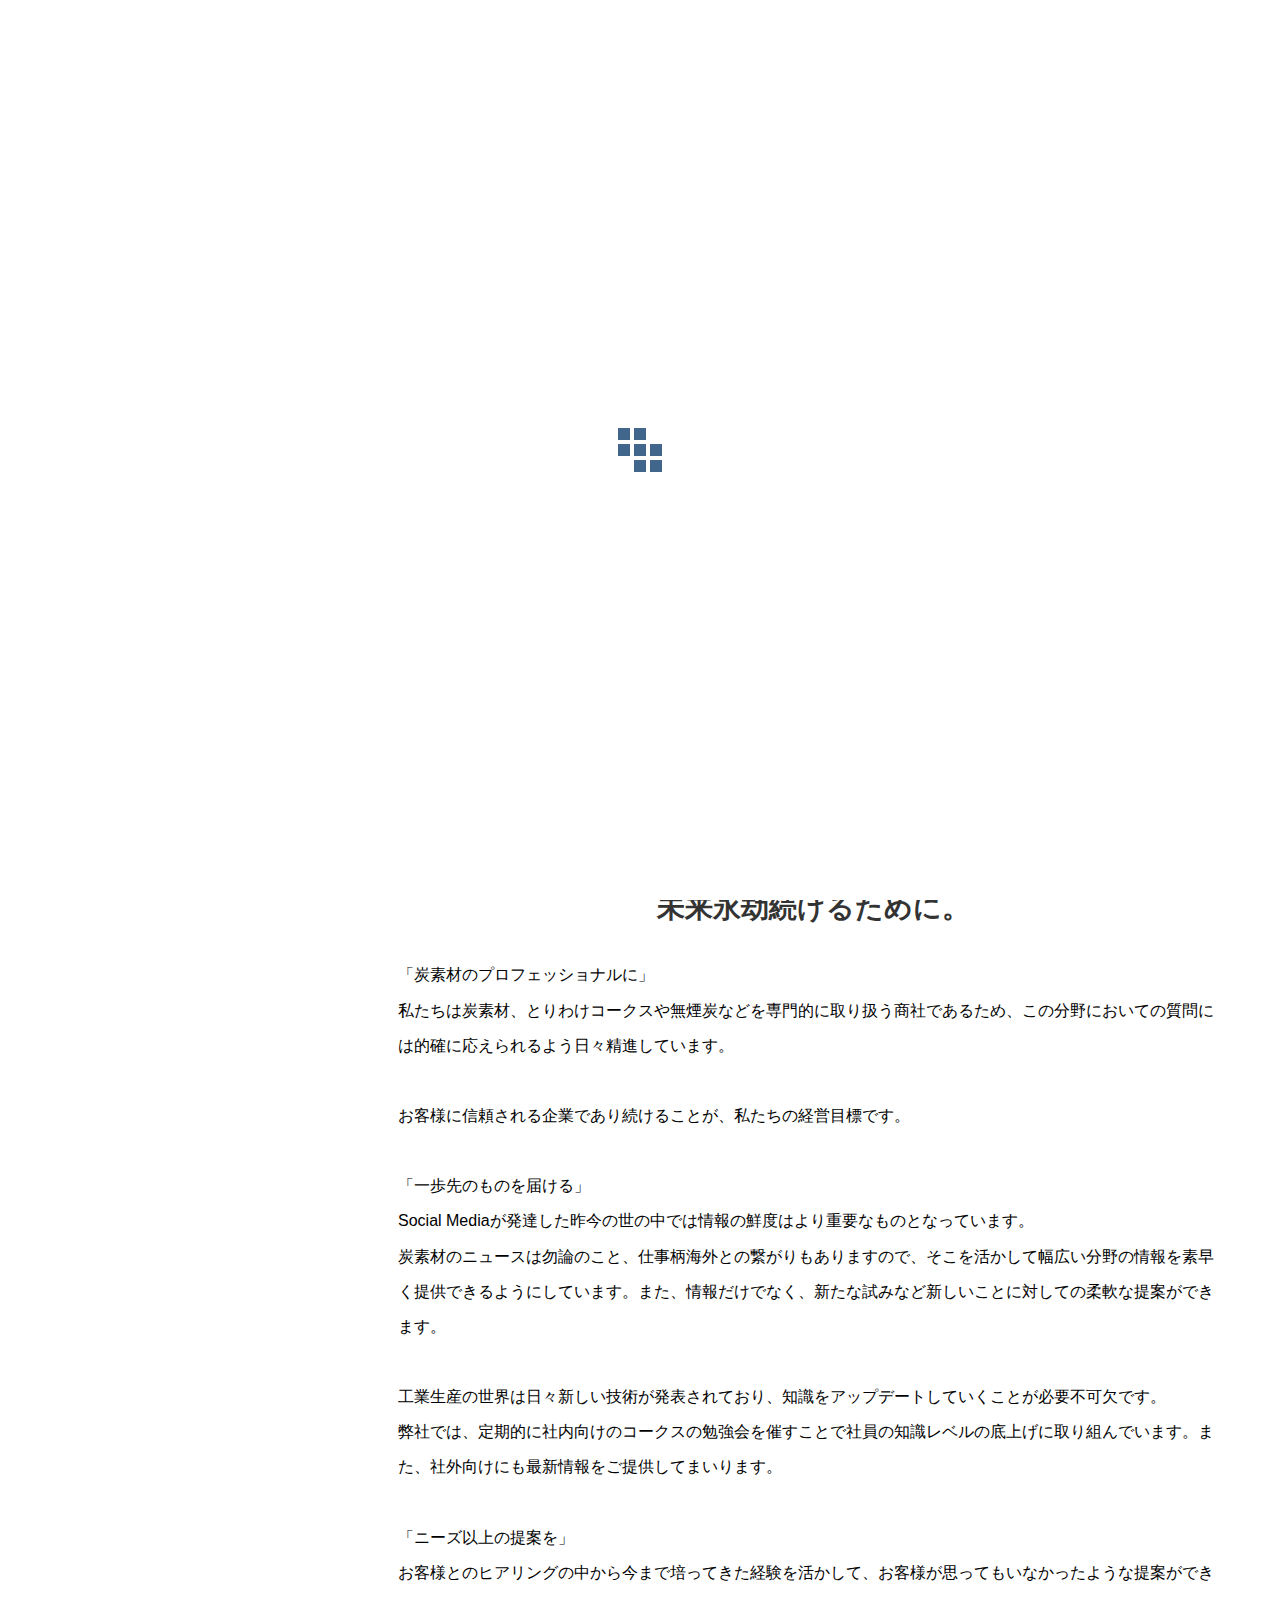
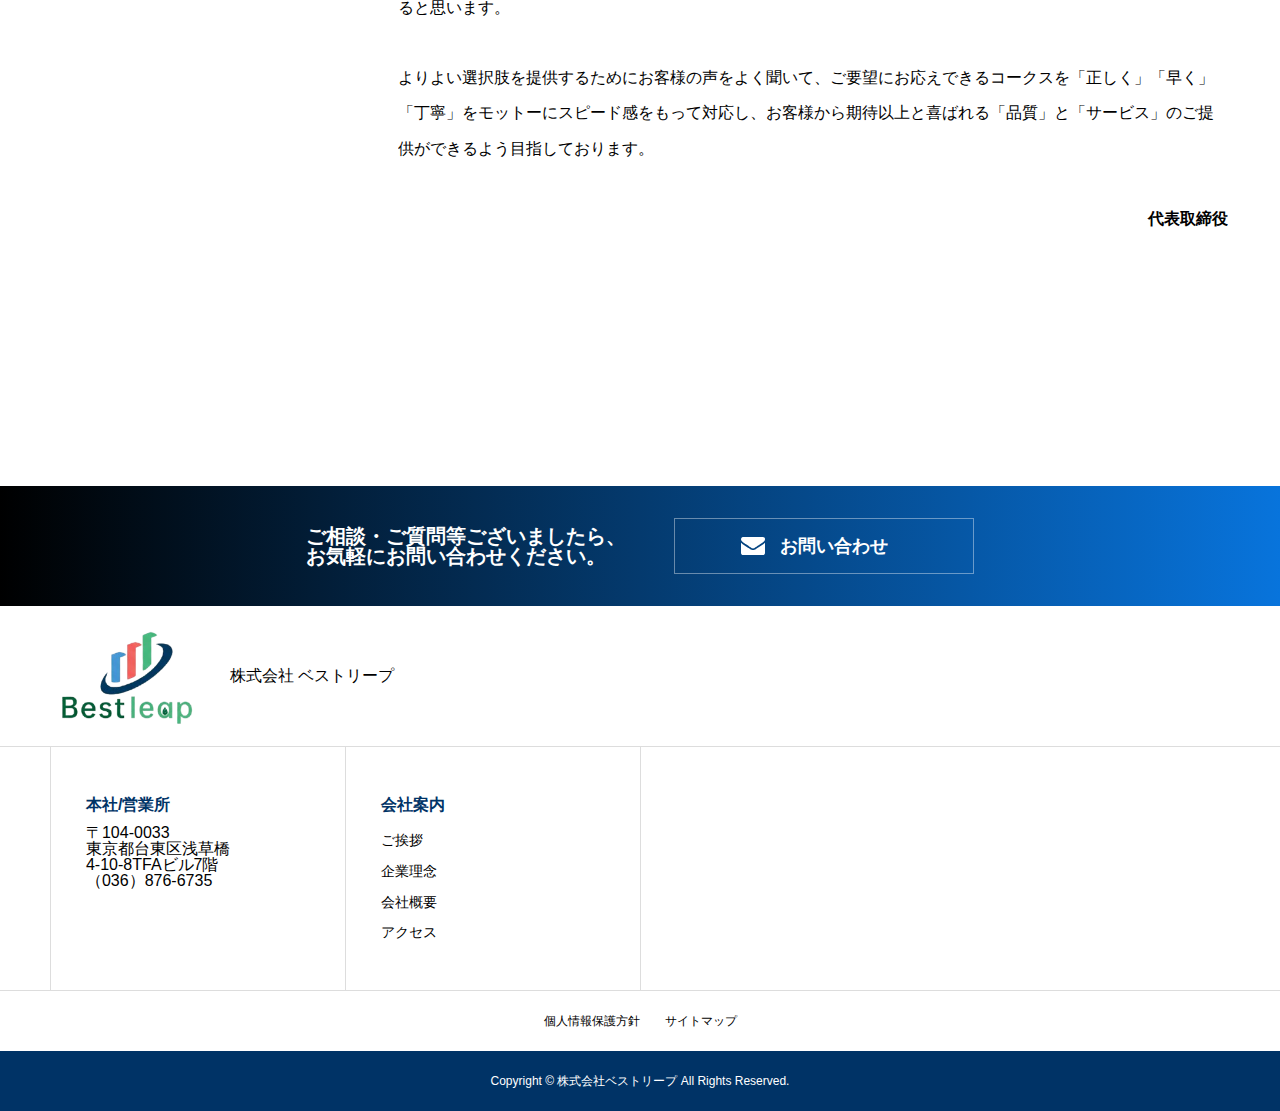
<file: company1.html>
﻿
<!DOCTYPE html>
<html lang="ja" prefix="og: http://ogp.me/ns#">
<head>
<meta charset="UTF-8">
  <meta name="viewport" content="width=device-width, initial-scale=1">
  <meta name="description" content="コークスを日本全国に輸入し販売する商社">
  <title>ご挨拶 &#8211; 株式会社ベストリープ</title>
<meta name='robots' content='max-image-preview:large'>
	<style>img:is([sizes="auto" i], [sizes^="auto," i]) { contain-intrinsic-size: 3000px 1500px }</style>
	<link rel='dns-prefetch' href='//use.fontawesome.com'>
<link rel="alternate" type="application/rss+xml" title="株式会社ベストリープ &raquo; フィード" href="https://bestleap.jp/feed/">
<link rel="alternate" type="application/rss+xml" title="株式会社ベストリープ &raquo; コメントフィード" href="https://bestleap.jp/comments/feed/">
<script type="text/javascript">
/* <![CDATA[ */
window._wpemojiSettings = {"baseUrl":"https:\/\/s.w.org\/images\/core\/emoji\/16.0.1\/72x72\/","ext":".png","svgUrl":"https:\/\/s.w.org\/images\/core\/emoji\/16.0.1\/svg\/","svgExt":".svg","source":{"concatemoji":"https:\/\/bestleap.jp\/wp-includes\/js\/wp-emoji-release.min.js?ver=6.8.2"}};
/*! This file is auto-generated */
!function(s,n){var o,i,e;function c(e){try{var t={supportTests:e,timestamp:(new Date).valueOf()};sessionStorage.setItem(o,JSON.stringify(t))}catch(e){}}function p(e,t,n){e.clearRect(0,0,e.canvas.width,e.canvas.height),e.fillText(t,0,0);var t=new Uint32Array(e.getImageData(0,0,e.canvas.width,e.canvas.height).data),a=(e.clearRect(0,0,e.canvas.width,e.canvas.height),e.fillText(n,0,0),new Uint32Array(e.getImageData(0,0,e.canvas.width,e.canvas.height).data));return t.every(function(e,t){return e===a[t]})}function u(e,t){e.clearRect(0,0,e.canvas.width,e.canvas.height),e.fillText(t,0,0);for(var n=e.getImageData(16,16,1,1),a=0;a<n.data.length;a++)if(0!==n.data[a])return!1;return!0}function f(e,t,n,a){switch(t){case"flag":return n(e,"\ud83c\udff3\ufe0f\u200d\u26a7\ufe0f","\ud83c\udff3\ufe0f\u200b\u26a7\ufe0f")?!1:!n(e,"\ud83c\udde8\ud83c\uddf6","\ud83c\udde8\u200b\ud83c\uddf6")&&!n(e,"\ud83c\udff4\udb40\udc67\udb40\udc62\udb40\udc65\udb40\udc6e\udb40\udc67\udb40\udc7f","\ud83c\udff4\u200b\udb40\udc67\u200b\udb40\udc62\u200b\udb40\udc65\u200b\udb40\udc6e\u200b\udb40\udc67\u200b\udb40\udc7f");case"emoji":return!a(e,"\ud83e\udedf")}return!1}function g(e,t,n,a){var r="undefined"!=typeof WorkerGlobalScope&&self instanceof WorkerGlobalScope?new OffscreenCanvas(300,150):s.createElement("canvas"),o=r.getContext("2d",{willReadFrequently:!0}),i=(o.textBaseline="top",o.font="600 32px Arial",{});return e.forEach(function(e){i[e]=t(o,e,n,a)}),i}function t(e){var t=s.createElement("script");t.src=e,t.defer=!0,s.head.appendChild(t)}"undefined"!=typeof Promise&&(o="wpEmojiSettingsSupports",i=["flag","emoji"],n.supports={everything:!0,everythingExceptFlag:!0},e=new Promise(function(e){s.addEventListener("DOMContentLoaded",e,{once:!0})}),new Promise(function(t){var n=function(){try{var e=JSON.parse(sessionStorage.getItem(o));if("object"==typeof e&&"number"==typeof e.timestamp&&(new Date).valueOf()<e.timestamp+604800&&"object"==typeof e.supportTests)return e.supportTests}catch(e){}return null}();if(!n){if("undefined"!=typeof Worker&&"undefined"!=typeof OffscreenCanvas&&"undefined"!=typeof URL&&URL.createObjectURL&&"undefined"!=typeof Blob)try{var e="postMessage("+g.toString()+"("+[JSON.stringify(i),f.toString(),p.toString(),u.toString()].join(",")+"));",a=new Blob([e],{type:"text/javascript"}),r=new Worker(URL.createObjectURL(a),{name:"wpTestEmojiSupports"});return void(r.onmessage=function(e){c(n=e.data),r.terminate(),t(n)})}catch(e){}c(n=g(i,f,p,u))}t(n)}).then(function(e){for(var t in e)n.supports[t]=e[t],n.supports.everything=n.supports.everything&&n.supports[t],"flag"!==t&&(n.supports.everythingExceptFlag=n.supports.everythingExceptFlag&&n.supports[t]);n.supports.everythingExceptFlag=n.supports.everythingExceptFlag&&!n.supports.flag,n.DOMReady=!1,n.readyCallback=function(){n.DOMReady=!0}}).then(function(){return e}).then(function(){var e;n.supports.everything||(n.readyCallback(),(e=n.source||{}).concatemoji?t(e.concatemoji):e.wpemoji&&e.twemoji&&(t(e.twemoji),t(e.wpemoji)))}))}((window,document),window._wpemojiSettings);
/* ]]> */
</script>
<link rel='stylesheet' id='dashicons-css' href='static/css/dashicons.min.css' type='text/css' media='all'>
<link rel='stylesheet' id='menu-icons-extra-css' href='static/css/extra.min.css' type='text/css' media='all'>
<style id='wp-emoji-styles-inline-css' type='text/css'>

	img.wp-smiley, img.emoji {
		display: inline !important;
		border: none !important;
		box-shadow: none !important;
		height: 1em !important;
		width: 1em !important;
		margin: 0 0.07em !important;
		vertical-align: -0.1em !important;
		background: none !important;
		padding: 0 !important;
	}
</style>
<link rel='stylesheet' id='wp-block-library-css' href='static/css/style.min.css' type='text/css' media='all'>
<style id='classic-theme-styles-inline-css' type='text/css'>
/*! This file is auto-generated */
.wp-block-button__link{color:#fff;background-color:#32373c;border-radius:9999px;box-shadow:none;text-decoration:none;padding:calc(.667em + 2px) calc(1.333em + 2px);font-size:1.125em}.wp-block-file__button{background:#32373c;color:#fff;text-decoration:none}
</style>
<style id='global-styles-inline-css' type='text/css'>
:root{--wp--preset--aspect-ratio--square: 1;--wp--preset--aspect-ratio--4-3: 4/3;--wp--preset--aspect-ratio--3-4: 3/4;--wp--preset--aspect-ratio--3-2: 3/2;--wp--preset--aspect-ratio--2-3: 2/3;--wp--preset--aspect-ratio--16-9: 16/9;--wp--preset--aspect-ratio--9-16: 9/16;--wp--preset--color--black: #000000;--wp--preset--color--cyan-bluish-gray: #abb8c3;--wp--preset--color--white: #ffffff;--wp--preset--color--pale-pink: #f78da7;--wp--preset--color--vivid-red: #cf2e2e;--wp--preset--color--luminous-vivid-orange: #ff6900;--wp--preset--color--luminous-vivid-amber: #fcb900;--wp--preset--color--light-green-cyan: #7bdcb5;--wp--preset--color--vivid-green-cyan: #00d084;--wp--preset--color--pale-cyan-blue: #8ed1fc;--wp--preset--color--vivid-cyan-blue: #0693e3;--wp--preset--color--vivid-purple: #9b51e0;--wp--preset--gradient--vivid-cyan-blue-to-vivid-purple: linear-gradient(135deg,rgba(6,147,227,1) 0%,rgb(155,81,224) 100%);--wp--preset--gradient--light-green-cyan-to-vivid-green-cyan: linear-gradient(135deg,rgb(122,220,180) 0%,rgb(0,208,130) 100%);--wp--preset--gradient--luminous-vivid-amber-to-luminous-vivid-orange: linear-gradient(135deg,rgba(252,185,0,1) 0%,rgba(255,105,0,1) 100%);--wp--preset--gradient--luminous-vivid-orange-to-vivid-red: linear-gradient(135deg,rgba(255,105,0,1) 0%,rgb(207,46,46) 100%);--wp--preset--gradient--very-light-gray-to-cyan-bluish-gray: linear-gradient(135deg,rgb(238,238,238) 0%,rgb(169,184,195) 100%);--wp--preset--gradient--cool-to-warm-spectrum: linear-gradient(135deg,rgb(74,234,220) 0%,rgb(151,120,209) 20%,rgb(207,42,186) 40%,rgb(238,44,130) 60%,rgb(251,105,98) 80%,rgb(254,248,76) 100%);--wp--preset--gradient--blush-light-purple: linear-gradient(135deg,rgb(255,206,236) 0%,rgb(152,150,240) 100%);--wp--preset--gradient--blush-bordeaux: linear-gradient(135deg,rgb(254,205,165) 0%,rgb(254,45,45) 50%,rgb(107,0,62) 100%);--wp--preset--gradient--luminous-dusk: linear-gradient(135deg,rgb(255,203,112) 0%,rgb(199,81,192) 50%,rgb(65,88,208) 100%);--wp--preset--gradient--pale-ocean: linear-gradient(135deg,rgb(255,245,203) 0%,rgb(182,227,212) 50%,rgb(51,167,181) 100%);--wp--preset--gradient--electric-grass: linear-gradient(135deg,rgb(202,248,128) 0%,rgb(113,206,126) 100%);--wp--preset--gradient--midnight: linear-gradient(135deg,rgb(2,3,129) 0%,rgb(40,116,252) 100%);--wp--preset--font-size--small: 13px;--wp--preset--font-size--medium: 20px;--wp--preset--font-size--large: 36px;--wp--preset--font-size--x-large: 42px;--wp--preset--spacing--20: 0.44rem;--wp--preset--spacing--30: 0.67rem;--wp--preset--spacing--40: 1rem;--wp--preset--spacing--50: 1.5rem;--wp--preset--spacing--60: 2.25rem;--wp--preset--spacing--70: 3.38rem;--wp--preset--spacing--80: 5.06rem;--wp--preset--shadow--natural: 6px 6px 9px rgba(0, 0, 0, 0.2);--wp--preset--shadow--deep: 12px 12px 50px rgba(0, 0, 0, 0.4);--wp--preset--shadow--sharp: 6px 6px 0px rgba(0, 0, 0, 0.2);--wp--preset--shadow--outlined: 6px 6px 0px -3px rgba(255, 255, 255, 1), 6px 6px rgba(0, 0, 0, 1);--wp--preset--shadow--crisp: 6px 6px 0px rgba(0, 0, 0, 1);}:where(.is-layout-flex){gap: 0.5em;}:where(.is-layout-grid){gap: 0.5em;}body .is-layout-flex{display: flex;}.is-layout-flex{flex-wrap: wrap;align-items: center;}.is-layout-flex > :is(*, div){margin: 0;}body .is-layout-grid{display: grid;}.is-layout-grid > :is(*, div){margin: 0;}:where(.wp-block-columns.is-layout-flex){gap: 2em;}:where(.wp-block-columns.is-layout-grid){gap: 2em;}:where(.wp-block-post-template.is-layout-flex){gap: 1.25em;}:where(.wp-block-post-template.is-layout-grid){gap: 1.25em;}.has-black-color{color: var(--wp--preset--color--black) !important;}.has-cyan-bluish-gray-color{color: var(--wp--preset--color--cyan-bluish-gray) !important;}.has-white-color{color: var(--wp--preset--color--white) !important;}.has-pale-pink-color{color: var(--wp--preset--color--pale-pink) !important;}.has-vivid-red-color{color: var(--wp--preset--color--vivid-red) !important;}.has-luminous-vivid-orange-color{color: var(--wp--preset--color--luminous-vivid-orange) !important;}.has-luminous-vivid-amber-color{color: var(--wp--preset--color--luminous-vivid-amber) !important;}.has-light-green-cyan-color{color: var(--wp--preset--color--light-green-cyan) !important;}.has-vivid-green-cyan-color{color: var(--wp--preset--color--vivid-green-cyan) !important;}.has-pale-cyan-blue-color{color: var(--wp--preset--color--pale-cyan-blue) !important;}.has-vivid-cyan-blue-color{color: var(--wp--preset--color--vivid-cyan-blue) !important;}.has-vivid-purple-color{color: var(--wp--preset--color--vivid-purple) !important;}.has-black-background-color{background-color: var(--wp--preset--color--black) !important;}.has-cyan-bluish-gray-background-color{background-color: var(--wp--preset--color--cyan-bluish-gray) !important;}.has-white-background-color{background-color: var(--wp--preset--color--white) !important;}.has-pale-pink-background-color{background-color: var(--wp--preset--color--pale-pink) !important;}.has-vivid-red-background-color{background-color: var(--wp--preset--color--vivid-red) !important;}.has-luminous-vivid-orange-background-color{background-color: var(--wp--preset--color--luminous-vivid-orange) !important;}.has-luminous-vivid-amber-background-color{background-color: var(--wp--preset--color--luminous-vivid-amber) !important;}.has-light-green-cyan-background-color{background-color: var(--wp--preset--color--light-green-cyan) !important;}.has-vivid-green-cyan-background-color{background-color: var(--wp--preset--color--vivid-green-cyan) !important;}.has-pale-cyan-blue-background-color{background-color: var(--wp--preset--color--pale-cyan-blue) !important;}.has-vivid-cyan-blue-background-color{background-color: var(--wp--preset--color--vivid-cyan-blue) !important;}.has-vivid-purple-background-color{background-color: var(--wp--preset--color--vivid-purple) !important;}.has-black-border-color{border-color: var(--wp--preset--color--black) !important;}.has-cyan-bluish-gray-border-color{border-color: var(--wp--preset--color--cyan-bluish-gray) !important;}.has-white-border-color{border-color: var(--wp--preset--color--white) !important;}.has-pale-pink-border-color{border-color: var(--wp--preset--color--pale-pink) !important;}.has-vivid-red-border-color{border-color: var(--wp--preset--color--vivid-red) !important;}.has-luminous-vivid-orange-border-color{border-color: var(--wp--preset--color--luminous-vivid-orange) !important;}.has-luminous-vivid-amber-border-color{border-color: var(--wp--preset--color--luminous-vivid-amber) !important;}.has-light-green-cyan-border-color{border-color: var(--wp--preset--color--light-green-cyan) !important;}.has-vivid-green-cyan-border-color{border-color: var(--wp--preset--color--vivid-green-cyan) !important;}.has-pale-cyan-blue-border-color{border-color: var(--wp--preset--color--pale-cyan-blue) !important;}.has-vivid-cyan-blue-border-color{border-color: var(--wp--preset--color--vivid-cyan-blue) !important;}.has-vivid-purple-border-color{border-color: var(--wp--preset--color--vivid-purple) !important;}.has-vivid-cyan-blue-to-vivid-purple-gradient-background{background: var(--wp--preset--gradient--vivid-cyan-blue-to-vivid-purple) !important;}.has-light-green-cyan-to-vivid-green-cyan-gradient-background{background: var(--wp--preset--gradient--light-green-cyan-to-vivid-green-cyan) !important;}.has-luminous-vivid-amber-to-luminous-vivid-orange-gradient-background{background: var(--wp--preset--gradient--luminous-vivid-amber-to-luminous-vivid-orange) !important;}.has-luminous-vivid-orange-to-vivid-red-gradient-background{background: var(--wp--preset--gradient--luminous-vivid-orange-to-vivid-red) !important;}.has-very-light-gray-to-cyan-bluish-gray-gradient-background{background: var(--wp--preset--gradient--very-light-gray-to-cyan-bluish-gray) !important;}.has-cool-to-warm-spectrum-gradient-background{background: var(--wp--preset--gradient--cool-to-warm-spectrum) !important;}.has-blush-light-purple-gradient-background{background: var(--wp--preset--gradient--blush-light-purple) !important;}.has-blush-bordeaux-gradient-background{background: var(--wp--preset--gradient--blush-bordeaux) !important;}.has-luminous-dusk-gradient-background{background: var(--wp--preset--gradient--luminous-dusk) !important;}.has-pale-ocean-gradient-background{background: var(--wp--preset--gradient--pale-ocean) !important;}.has-electric-grass-gradient-background{background: var(--wp--preset--gradient--electric-grass) !important;}.has-midnight-gradient-background{background: var(--wp--preset--gradient--midnight) !important;}.has-small-font-size{font-size: var(--wp--preset--font-size--small) !important;}.has-medium-font-size{font-size: var(--wp--preset--font-size--medium) !important;}.has-large-font-size{font-size: var(--wp--preset--font-size--large) !important;}.has-x-large-font-size{font-size: var(--wp--preset--font-size--x-large) !important;}
:where(.wp-block-post-template.is-layout-flex){gap: 1.25em;}:where(.wp-block-post-template.is-layout-grid){gap: 1.25em;}
:where(.wp-block-columns.is-layout-flex){gap: 2em;}:where(.wp-block-columns.is-layout-grid){gap: 2em;}
:root :where(.wp-block-pullquote){font-size: 1.5em;line-height: 1.6;}
</style>
<link rel='stylesheet' id='contact-form-7-css' href='static/css/styles.css' type='text/css' media='all'>
<link rel='stylesheet' id='nano-style-css' href='static/css/style.css' type='text/css' media='all'>
<link rel='stylesheet' id='bfa-font-awesome-css' href='static/css/all.css' type='text/css' media='all'>
<link rel='stylesheet' id='bfa-font-awesome-v4-shim-css' href='static/css/v4-shims.css' type='text/css' media='all'>
<style id='bfa-font-awesome-v4-shim-inline-css' type='text/css'>

			@font-face {
				font-family: 'FontAwesome';
				src: url('static/font/fa-brands-400.eot'),
				url('static/font/fa-brands-400.eot') format('embedded-opentype'),
				url('static/font/fa-brands-400.woff2') format('woff2'),
				url('static/font/fa-brands-400.woff') format('woff'),
				url('static/font/fa-brands-400.ttf') format('truetype'),
				url('static/font/fa-brands-400.svg') format('svg');
			}

			@font-face {
				font-family: 'FontAwesome';
				src: url('static/font/fa-solid-900.eot'),
				url('static/font/fa-solid-900.eot') format('embedded-opentype'),
				url('static/font/fa-solid-900.woff2') format('woff2'),
				url('static/font/fa-solid-900.woff') format('woff'),
				url('static/font/fa-solid-900.ttf') format('truetype'),
				url('static/font/fa-solid-900.svg') format('svg');
			}

			@font-face {
				font-family: 'FontAwesome';
				src: url('static/font/fa-regular-400.eot'),
				url('static/font/fa-regular-400.eot') format('embedded-opentype'),
				url('static/font/fa-regular-400.woff2') format('woff2'),
				url('static/font/fa-regular-400.woff') format('woff'),
				url('static/font/fa-regular-400.ttf') format('truetype'),
				url('static/font/fa-regular-400.svg') format('svg');
				unicode-range: U+F004-F005,U+F007,U+F017,U+F022,U+F024,U+F02E,U+F03E,U+F044,U+F057-F059,U+F06E,U+F070,U+F075,U+F07B-F07C,U+F080,U+F086,U+F089,U+F094,U+F09D,U+F0A0,U+F0A4-F0A7,U+F0C5,U+F0C7-F0C8,U+F0E0,U+F0EB,U+F0F3,U+F0F8,U+F0FE,U+F111,U+F118-F11A,U+F11C,U+F133,U+F144,U+F146,U+F14A,U+F14D-F14E,U+F150-F152,U+F15B-F15C,U+F164-F165,U+F185-F186,U+F191-F192,U+F1AD,U+F1C1-F1C9,U+F1CD,U+F1D8,U+F1E3,U+F1EA,U+F1F6,U+F1F9,U+F20A,U+F247-F249,U+F24D,U+F254-F25B,U+F25D,U+F267,U+F271-F274,U+F279,U+F28B,U+F28D,U+F2B5-F2B6,U+F2B9,U+F2BB,U+F2BD,U+F2C1-F2C2,U+F2D0,U+F2D2,U+F2DC,U+F2ED,U+F328,U+F358-F35B,U+F3A5,U+F3D1,U+F410,U+F4AD;
			}
		
</style>
<script type="text/javascript" src="static/js/jquery.min.js" id="jquery-core-js"></script>
<script type="text/javascript" src="static/js/jquery-migrate.min.js" id="jquery-migrate-js"></script>
<link rel="https://api.w.org/" href="https://bestleap.jp/wp-json/"><link rel="canonical" href="https://bestleap.jp/company/company1/">
<link rel='shortlink' href='https://bestleap.jp/?p=33'>
<link rel="alternate" title="oEmbed (JSON)" type="application/json+oembed" href="https://bestleap.jp/wp-json/oembed/1.0/embed?url=https%3A%2F%2Fbestleap.jp%2Fcompany%2Fcompany1%2F">
<link rel="alternate" title="oEmbed (XML)" type="text/xml+oembed" href="https://bestleap.jp/wp-json/oembed/1.0/embed?url=https%3A%2F%2Fbestleap.jp%2Fcompany%2Fcompany1%2F&#038;format=xml">
<style>
.c-comment__form-submit:hover,.p-cb__item-btn a,.c-pw__btn,.p-readmore__btn:hover,.p-page-links a:hover span,.p-page-links > span,.p-pager a:hover,.p-pager span,.p-pagetop:focus,.p-pagetop:hover,.p-widget__title{background: #003366}.p-breadcrumb__item{color: #003366}.widget_nav_menu a:hover,.p-article02 a:hover .p-article02__title{color: #1e90ff}.p-entry__body a{color: #003366}body{font-family: "Segoe UI", Verdana, "游ゴシック", YuGothic, "Hiragino Kaku Gothic ProN", Meiryo, sans-serif}.c-logo,.p-page-header__title,.p-banner__title,.p-cover__title,.p-archive-header__title,.p-article05__title,.p-article09__title,.p-cb__item-title,.p-article11__title,.p-article12__title,.p-index-content01__title,.p-header-content__title,.p-megamenu01__item-list > li > a,.p-article13__title,.p-megamenu02__title,.p-cover__header-title{font-family: "Segoe UI", Verdana, "游ゴシック", YuGothic, "Hiragino Kaku Gothic ProN", Meiryo, sans-serif}.p-hover-effect--type1:hover img{-webkit-transform: scale(1.2);transform: scale(1.2)}.p-blog__title{color: #000000;font-size: 28px}.p-cat--2{color: #000000;border: 1px solid #000000}.p-cat--5{color: #000000;border: 1px solid #000000}.p-cat--8{color: #000000;border: 1px solid #000000}.p-cat--11{color: #000000;border: 1px solid #000000}.p-article04:hover a .p-article04__title{color: #003366}.p-article06__content{border-left: 4px solid #003366}.p-article06__title a:hover{color: #003366}.p-article06__cat:hover{background: #003366}.l-header{background: #ffffff}.l-header--fixed.is-active{background: #ffffff}.l-header__desc{color: #000000;font-size: 16px}.l-header__nav{background: #eeeeee}.p-global-nav > li > a,.p-menu-btn{color: #000000}.p-global-nav > li > a:hover,.p-global-nav > .current-menu-item > a{background: #003366;color: #ffffff}.p-global-nav .sub-menu a{background: #4169e1;color: #ffffff}.p-global-nav .sub-menu a:hover{background: #003366;color: #ffffff}.p-global-nav .menu-item-has-children > a > .p-global-nav__toggle::before{border-color: #000000}.p-megamenu02::before{background: #003366}.p-megamenu02__list a:hover .p-article13__title{color: #003366}.p-footer-banners{background: #f4f4f4}.p-info{background: #ffffff;color: #000000}.p-info__logo{font-size: 28px}.p-info__desc{color: #000000;font-size: 16px}.p-footer-widgets{background: #ffffff;color: #000000}.p-footer-widget__title{color: #003366}.p-footer-nav{background: #ffffff;color: #000000}.p-footer-nav a{color: #000000}.p-footer-nav a:hover{color: #000000}.p-copyright{background: #003366}.p-blog__title,.p-entry,.p-headline,.p-cat-list__title{border-top: 3px solid #003366}.p-works-entry__header{border-bottom: 3px solid #003366}.p-article01 a:hover .p-article01__title,.p-article03 a:hover .p-article03__title,.p-article05__link,.p-article08__title a:hover,.p-article09__link,.p-article07 a:hover .p-article07__title,.p-article10 a:hover .p-article10__title{color: #003366}.p-page-header,.p-list__item a::before,.p-cover__header,.p-works-entry__cat:hover,.p-service-cat-header{background: #003366}.p-page-header__title,.p-cover__header-title{color: #ffffff;font-size: 32px}.p-page-header__sub,.p-cover__header-sub{color: #ffffff;font-size: 16px}.p-entry__body{font-size: 16px}.p-company-header__title{color: #ffffff;font-size: 28px}.p-company-header__sub{color: #ffffff;font-size: 16px}@media screen and (max-width: 767px) {.p-blog__title{font-size: 24px}.p-list .is-current > a{color: #003366}.p-entry__body{font-size: 14px}}@media screen and (max-width: 1199px) {.p-global-nav > li > a,.p-global-nav > li > a:hover{background: #ffffff;color: #000000}}@media screen and (max-width: 991px) {.p-page-header__title,.p-cover__header-title{font-size: 22px}.p-page-header__sub,.p-cover__header-sub{font-size: 14px}.p-company-header__title{font-size: 20px}.p-company-header__sub{font-size: 14px}}@keyframes loading-square-loader {
  0% { box-shadow: 16px -8px rgba(0, 51, 102, 0), 32px 0 rgba(0, 51, 102, 0), 0 -16px rgba(0, 51, 102, 0), 16px -16px rgba(0, 51, 102, 0), 32px -16px rgba(0, 51, 102, 0), 0 -32px rgba(0, 51, 102, 0), 16px -32px rgba(0, 51, 102, 0), 32px -32px rgba(242, 205, 123, 0); }
  5% { box-shadow: 16px -8px rgba(0, 51, 102, 0), 32px 0 rgba(0, 51, 102, 0), 0 -16px rgba(0, 51, 102, 0), 16px -16px rgba(0, 51, 102, 0), 32px -16px rgba(0, 51, 102, 0), 0 -32px rgba(0, 51, 102, 0), 16px -32px rgba(0, 51, 102, 0), 32px -32px rgba(242, 205, 123, 0); }
  10% { box-shadow: 16px 0 rgba(0, 51, 102, 1), 32px -8px rgba(0, 51, 102, 0), 0 -16px rgba(0, 51, 102, 0), 16px -16px rgba(0, 51, 102, 0), 32px -16px rgba(0, 51, 102, 0), 0 -32px rgba(0, 51, 102, 0), 16px -32px rgba(0, 51, 102, 0), 32px -32px rgba(242, 205, 123, 0); }
  15% { box-shadow: 16px 0 rgba(0, 51, 102, 1), 32px 0 rgba(0, 51, 102, 1), 0 -24px rgba(0, 51, 102, 0), 16px -16px rgba(0, 51, 102, 0), 32px -16px rgba(0, 51, 102, 0), 0 -32px rgba(0, 51, 102, 0), 16px -32px rgba(0, 51, 102, 0), 32px -32px rgba(242, 205, 123, 0); }
  20% { box-shadow: 16px 0 rgba(0, 51, 102, 1), 32px 0 rgba(0, 51, 102, 1), 0 -16px rgba(0, 51, 102, 1), 16px -24px rgba(0, 51, 102, 0), 32px -16px rgba(0, 51, 102, 0), 0 -32px rgba(0, 51, 102, 0), 16px -32px rgba(0, 51, 102, 0), 32px -32px rgba(242, 205, 123, 0); }
  25% { box-shadow: 16px 0 rgba(0, 51, 102, 1), 32px 0 rgba(0, 51, 102, 1), 0 -16px rgba(0, 51, 102, 1), 16px -16px rgba(0, 51, 102, 1), 32px -24px rgba(0, 51, 102, 0), 0 -32px rgba(0, 51, 102, 0), 16px -32px rgba(0, 51, 102, 0), 32px -32px rgba(242, 205, 123, 0); }
  30% { box-shadow: 16px 0 rgba(0, 51, 102, 1), 32px 0 rgba(0, 51, 102, 1), 0 -16px rgba(0, 51, 102, 1), 16px -16px rgba(0, 51, 102, 1), 32px -16px rgba(0, 51, 102, 1), 0 -50px rgba(0, 51, 102, 0), 16px -32px rgba(0, 51, 102, 0), 32px -32px rgba(242, 205, 123, 0); }
  35% { box-shadow: 16px 0 rgba(0, 51, 102, 1), 32px 0 rgba(0, 51, 102, 1), 0 -16px rgba(0, 51, 102, 1), 16px -16px rgba(0, 51, 102, 1), 32px -16px rgba(0, 51, 102, 1), 0 -32px rgba(0, 51, 102, 1), 16px -50px rgba(0, 51, 102, 0), 32px -32px rgba(242, 205, 123, 0); }
  40% { box-shadow: 16px 0 rgba(0, 51, 102, 1), 32px 0 rgba(0, 51, 102, 1), 0 -16px rgba(0, 51, 102, 1), 16px -16px rgba(0, 51, 102, 1), 32px -16px rgba(0, 51, 102, 1), 0 -32px rgba(0, 51, 102, 1), 16px -32px rgba(0, 51, 102, 1), 32px -50px rgba(242, 205, 123, 0); }
  45%, 55% { box-shadow: 16px 0 rgba(0, 51, 102, 1), 32px 0 rgba(0, 51, 102, 1), 0 -16px rgba(0, 51, 102, 1), 16px -16px rgba(0, 51, 102, 1), 32px -16px rgba(0, 51, 102, 1), 0 -32px rgba(0, 51, 102, 1), 16px -32px rgba(0, 51, 102, 1), 32px -32px rgba(30, 144, 255, 1); }
  60% { box-shadow: 16px 8px rgba(0, 51, 102, 0), 32px 0 rgba(0, 51, 102, 1), 0 -16px rgba(0, 51, 102, 1), 16px -16px rgba(0, 51, 102, 1), 32px -16px rgba(0, 51, 102, 1), 0 -32px rgba(0, 51, 102, 1), 16px -32px rgba(0, 51, 102, 1), 32px -32px rgba(30, 144, 255, 1); }
  65% { box-shadow: 16px 8px rgba(0, 51, 102, 0), 32px 8px rgba(0, 51, 102, 0), 0 -16px rgba(0, 51, 102, 1), 16px -16px rgba(0, 51, 102, 1), 32px -16px rgba(0, 51, 102, 1), 0 -32px rgba(0, 51, 102, 1), 16px -32px rgba(0, 51, 102, 1), 32px -32px rgba(30, 144, 255, 1); }
  70% { box-shadow: 16px 8px rgba(0, 51, 102, 0), 32px 8px rgba(0, 51, 102, 0), 0 -8px rgba(0, 51, 102, 0), 16px -16px rgba(0, 51, 102, 1), 32px -16px rgba(0, 51, 102, 1), 0 -32px rgba(0, 51, 102, 1), 16px -32px rgba(0, 51, 102, 1), 32px -32px rgba(30, 144, 255, 1); }
  75% { box-shadow: 16px 8px rgba(0, 51, 102, 0), 32px 8px rgba(0, 51, 102, 0), 0 -8px rgba(0, 51, 102, 0), 16px -8px rgba(0, 51, 102, 0), 32px -16px rgba(0, 51, 102, 1), 0 -32px rgba(0, 51, 102, 1), 16px -32px rgba(0, 51, 102, 1), 32px -32px rgba(30, 144, 255, 1); }
  80% { box-shadow: 16px 8px rgba(0, 51, 102, 0), 32px 8px rgba(0, 51, 102, 0), 0 -8px rgba(0, 51, 102, 0), 16px -8px rgba(0, 51, 102, 0), 32px -8px rgba(0, 51, 102, 0), 0 -32px rgba(0, 51, 102, 1), 16px -32px rgba(0, 51, 102, 1), 32px -32px rgba(30, 144, 255, 1); }
  85% { box-shadow: 16px 8px rgba(0, 51, 102, 0), 32px 8px rgba(0, 51, 102, 0), 0 -8px rgba(0, 51, 102, 0), 16px -8px rgba(0, 51, 102, 0), 32px -8px rgba(0, 51, 102, 0), 0 -24px rgba(0, 51, 102, 0), 16px -32px rgba(0, 51, 102, 1), 32px -32px rgba(30, 144, 255, 1); }
  90% { box-shadow: 16px 8px rgba(0, 51, 102, 0), 32px 8px rgba(0, 51, 102, 0), 0 -8px rgba(0, 51, 102, 0), 16px -8px rgba(0, 51, 102, 0), 32px -8px rgba(0, 51, 102, 0), 0 -24px rgba(0, 51, 102, 0), 16px -24px rgba(0, 51, 102, 0), 32px -32px rgba(30, 144, 255, 1); }
  95%, 100% { box-shadow: 16px 8px rgba(0, 51, 102, 0), 32px 8px rgba(0, 51, 102, 0), 0 -8px rgba(0, 51, 102, 0), 16px -8px rgba(0, 51, 102, 0), 32px -8px rgba(0, 51, 102, 0), 0 -24px rgba(0, 51, 102, 0), 16px -24px rgba(0, 51, 102, 0), 32px -24px rgba(30, 144, 255, 0); }
}
.c-load--type2:before { box-shadow: 16px 0 0 rgba(0, 51, 102, 1), 32px 0 0 rgba(0, 51, 102, 1), 0 -16px 0 rgba(0, 51, 102, 1), 16px -16px 0 rgba(0, 51, 102, 1), 32px -16px 0 rgba(0, 51, 102, 1), 0 -32px rgba(0, 51, 102, 1), 16px -32px rgba(0, 51, 102, 1), 32px -32px rgba(30, 144, 255, 0); }
.c-load--type2:after { background-color: rgba(30, 144, 255, 1); }
#map2{
-webkit-filter: grayscale(1);
filter: grayscale(1);
}


.l-footer__cvarea {
    background-image: -webkit-gradient(linear, left top, right top, from(#000000), to(#0874dc));
    background-image: linear-gradient(90deg, #000000 0%, #0874dc 100%);
    position: relative;
    z-index:999
}

.l-footer__cvarea--wrap {
    -webkit-box-align: center;
    -ms-flex-align: center;
    align-items: center;
    display: -webkit-box;
    display: -ms-flexbox;
    display: flex;
    -webkit-box-pack: center;
    -ms-flex-pack: center;
    justify-content: center;
    height:120px
}

.l-footer__cvarea--txt {
    font-size: 20px;
    font-weight: 600;
    line-height: 1;
    color: #fff;
    margin-right:48px
}

.l-footer__cvarea--btn {
    font-size: 18px;
    font-weight: 600;
    line-height: 1;
    -webkit-box-align: center;
    -ms-flex-align: center;
    align-items: center;
    border: 1px solid rgba(255, 255, 255, 0.4);
    -webkit-box-sizing: border-box;
    box-sizing: border-box;
    color: #fff;
    display: -webkit-box;
    display: -ms-flexbox;
    display: flex;
    -webkit-box-pack: center;
    -ms-flex-pack: center;
    justify-content: center;
    padding: 0 19px 0 0;
    position: relative;
    -webkit-transition: background 250ms, color 250ms;
    transition: background 250ms, color 250ms;
    height: 56px;
    width: 300px;
    z-index:1
}

.l-footer__cvarea--btn:before {
    background-repeat: no-repeat;
    background-position: center;
    background-size: cover;
    content: "";
    display: inline-block;
    vertical-align: middle;
    background-image: url(static/image/ico-cv-btn-mail-w.svg);
    margin-right: 15px;
    -webkit-transition: background-image 250ms;
    transition: background-image 250ms;
    height: 18px;
    width:24px
}

.l-footer__cvarea--btn:after {
    background-repeat: no-repeat;
    background-position: center;
    background-size: cover;
    content: "";
    display: inline-block;
    vertical-align: middle;
    background-color: #fff;
    position: absolute;
    left: 0;
    top: 0;
    -webkit-transition: width 250ms cubic-bezier(0.215, 0.61, 0.355, 1);
    transition: width 250ms cubic-bezier(0.215, 0.61, 0.355, 1);
    height: 100%;
    width: 0%;
    z-index:-1
}

.l-footer__cvarea--btn:hover {
 background-color:#fff;
    color:#0d23c4
}

.l-footer__cvarea--btn:hover:before {
   background-image: url(static/image/ico-cv-btn-mail-b.svg);
}



</style>
<link rel="stylesheet" href="static/css/pagebuilder.css">
<style type="text/css">
.tcd-pb-row.row1 { margin-bottom:30px; background-color:#ffffff; }
.tcd-pb-row.row1 .tcd-pb-col.col1 { width:100%; }
.tcd-pb-row.row1 .tcd-pb-col.col1 .tcd-pb-widget.widget1 { margin-bottom:30px; }
.tcd-pb-row.row1 .tcd-pb-col.col1 .tcd-pb-widget.widget2 { margin-bottom:30px; }
@media only screen and (max-width:767px) {
  .tcd-pb-row.row1 { margin-bottom:30px; }
  .tcd-pb-row.row1 .tcd-pb-col.col1 .tcd-pb-widget.widget1 { margin-bottom:30px; }
  .tcd-pb-row.row1 .tcd-pb-col.col1 .tcd-pb-widget.widget2 { margin-bottom:30px; }
}
.tcd-pb-row.row1 .tcd-pb-col.col1 .tcd-pb-widget.widget1 .pb_headline { color: #333333; font-size: 28px; text-align: center;  }
@media only screen and (max-width: 767px) {
  .tcd-pb-row.row1 .tcd-pb-col.col1 .tcd-pb-widget.widget1 .pb_headline { font-size: 20px; text-align: left;  }
}
</style>

</head>
<body class="wp-singular company-template-default single single-company postid-33 wp-theme-thirdplace">

  <div id="site_loader_overlay">
  <div id="site_loader_animation" class="c-load--type2">
      </div>
</div>

  <header id="js-header" class="l-header">
    <div class="l-header__inner l-inner">

      <div class="l-header__logo c-logo">
    <a href="index.html">
    <picture>
        <source media="(min-width: 1200px)" srcset="static/picture/bestleap_logo-1.png">
        <img src="static/picture/bestleap_logo-1_122x92.png" alt="株式会社ベストリープ" width="150" >
    </picture>
  </a>
  </div>

      <p class="l-header__desc">株式会社 ベストリープ</p>

            <form id="js-header__form" role="search" method="get" class="l-header__form" action="https://bestleap.jp/" _lpchecked="1">
		    <input id="js-header__form-input" class="l-header__form-input" type="text" value="" name="s" tabindex="-1">
        <button id="js-header__form-close" class="l-header__form-close p-close-btn" aria-hidden="true" type="button">閉じる</button>
      </form>
      <button id="js-header__search" class="l-header__search" aria-hidden="true">&#xe915;</button>
      
    </div>
    <button id="js-menu-btn" class="p-menu-btn c-menu-btn"></button>
    <nav id="js-header__nav" class="l-header__nav">
      <ul id="js-global-nav" class="p-global-nav l-inner"><li id="menu-item-254" class="menu-item menu-item-type-custom menu-item-object-custom menu-item-home menu-item-254"><a href="index.html"><i class="_mi _before dashicons dashicons-admin-home" aria-hidden="true"></i><span>HOME</span><span class="p-global-nav__toggle"></span></a></li>
<li id="menu-item-260" class="menu-item menu-item-type-custom menu-item-object-custom current-menu-ancestor current-menu-parent menu-item-has-children menu-item-260"><a href="company.html" data-megamenu="js-megamenu260">会社案内</a>
<ul class="sub-menu">
	<li id="menu-item-268" class="menu-item menu-item-type-post_type menu-item-object-company current-menu-item menu-item-268"><a href="" aria-current="page">ご挨拶<span class="p-global-nav__toggle"></span></a></li>
	<li id="menu-item-264" class="menu-item menu-item-type-post_type menu-item-object-company menu-item-264"><a href="company2.html">企業理念<span class="p-global-nav__toggle"></span></a></li>
	<li id="menu-item-265" class="menu-item menu-item-type-post_type menu-item-object-company menu-item-265"><a href="company3.html">会社概要<span class="p-global-nav__toggle"></span></a></li>
	<li id="menu-item-266" class="menu-item menu-item-type-post_type menu-item-object-company menu-item-266"><a href="company4.html">アクセス<span class="p-global-nav__toggle"></span></a></li>
</ul>
</li>
<li id="menu-item-256" class="menu-item menu-item-type-custom menu-item-object-custom menu-item-256"><a href="news.html">お知らせ<span class="p-global-nav__toggle"></span></a></li>
<li id="menu-item-257" class="menu-item menu-item-type-post_type menu-item-object-page menu-item-257"><a href="コークス事業.html">コークス事業<span class="p-global-nav__toggle"></span></a></li>
<li id="menu-item-255" class="menu-item menu-item-type-post_type menu-item-object-page menu-item-255"><a href="取扱商品.html">製品案内<span class="p-global-nav__toggle"></span></a></li>
<li id="menu-item-259" class="menu-item menu-item-type-post_type menu-item-object-page menu-item-259"><a href="お問い合わせ.html">お問い合わせ<span class="p-global-nav__toggle"></span></a></li>
<li id="menu-item-258" class="menu-item menu-item-type-post_type menu-item-object-page menu-item-258"><a href="chinese.html">chinese<span class="p-global-nav__toggle"></span></a></li>
</ul>      <button id="js-header__nav-close" class="l-header__nav-close p-close-btn">閉じる</button>
    </nav>

    <div id="js-megamenu260" class="p-megamenu02 js-megamenu">
  <div class="p-megamenu02__inner l-inner">

    <div class="p-megamenu02__header">
      <div>
        <p class="p-megamenu02__title">COMPANY</p>
        <p class="p-megamenu02__sub">会社案内</p>
      </div>
      <a class="p-megamenu02__link" href="company.html">
        会社案内トップ      </a>
    </div>

    <ul class="p-megamenu02__list">
            <li class="p-article13">
        <a href="">
          <div class="p-article13__img">
            <img width="440" height="600" src="static/picture/company1-440x600.jpg" class="attachment-size10 size-size10 wp-post-image" alt="" decoding="async" loading="lazy">          </div>
          <div class="p-article13__content">
            <p class="p-article13__title">ご挨拶</p>
            <p class="p-article13__sub">MESSAGE</p>
          </div>
        </a>
      </li>
            <li class="p-article13">
        <a href="company2.html">
          <div class="p-article13__img">
            <img width="440" height="600" src="static/picture/company2-440x600.jpg" class="attachment-size10 size-size10 wp-post-image" alt="" decoding="async" loading="lazy">          </div>
          <div class="p-article13__content">
            <p class="p-article13__title">企業理念</p>
            <p class="p-article13__sub">PHILOSOPHY</p>
          </div>
        </a>
      </li>
            <li class="p-article13">
        <a href="company3.html">
          <div class="p-article13__img">
            <img width="440" height="600" src="static/picture/company3-440x600.jpg" class="attachment-size10 size-size10 wp-post-image" alt="" decoding="async" loading="lazy">          </div>
          <div class="p-article13__content">
            <p class="p-article13__title">会社概要</p>
            <p class="p-article13__sub">PROFILE</p>
          </div>
        </a>
      </li>
            <li class="p-article13">
        <a href="company4.html">
          <div class="p-article13__img">
            <img width="440" height="600" src="static/picture/AdobeStock_221386694_Preview-440x600.jpeg" class="attachment-size10 size-size10 wp-post-image" alt="" decoding="async" loading="lazy">          </div>
          <div class="p-article13__content">
            <p class="p-article13__title">アクセス</p>
            <p class="p-article13__sub">access</p>
          </div>
        </a>
      </li>
          </ul>

  </div>
</div>

  </header>
  <main class="l-main">

<ol class="p-breadcrumb c-breadcrumb l-inner" itemscope="" itemtype="http://schema.org/BreadcrumbList">
<li class="p-breadcrumb__item c-breadcrumb__item c-breadcrumb__item--home" itemprop="itemListElement" itemscope="" itemtype="http://schema.org/ListItem">
<a href="index.html" itemscope="" itemtype="http://schema.org/Thing" itemprop="item">
<span itemprop="name">HOME</span>
</a>
<meta itemprop="position" content="1">
</li>
<li class="p-breadcrumb__item c-breadcrumb__item" itemprop="itemListElement" itemscope="" itemtype="http://schema.org/ListItem">
<a href="company.html" itemscope="" itemtype="http://schema.org/Thing" itemprop="item">
<span itemprop="name">会社案内</span>
</a>
<meta itemprop="position" content="2">
</li>
<li class="p-breadcrumb__item c-breadcrumb__item">ご挨拶</li>
</ol>

<div class="l-contents l-contents--grid">

  <div class="l-contents__inner l-inner">

    <header class="l-page-header">
  <div class="p-page-header">
    <h1 class="p-page-header__title">COMPANY</h1>
    <p class="p-page-header__sub">会社案内</p>
  </div>
  <ul id="js-list" class="p-list">
<li class="p-list__item"><a href="company3.html">会社概要</a></li><li class="p-list__item"><a href="company4.html">アクセス</a></li><li class="p-list__item"><a href="company2.html">企業理念</a></li><li class="p-list__item is-current is-parent"><a href="">ご挨拶</a></li></ul>
</header>

    <div class="l-primary">

            <article>

        <header class="p-company-header">
          <div class="p-company-header__content">
            <h1 class="p-company-header__title">ご挨拶</h1>
            <p class="p-company-header__sub">MESSAGE</p>
          </div>
                    <div class="p-company-header__img">
            <img width="830" height="440" src="static/picture/company1-830x440.jpg" class="attachment-size9 size-size9 wp-post-image" alt="" decoding="async" fetchpriority="high" srcset="static/picture/company1-830x440.jpg 830w, static/picture/company1-790x420.jpg 790w" sizes="(max-width: 830px) 100vw, 830px">          </div>
                  </header>

        <div class="p-entry__body">
        <div id="tcd-pb-wrap">
 <div class="tcd-pb-row row1">
  <div class="tcd-pb-row-inner clearfix">
   <div class="tcd-pb-col col1">
    <div class="tcd-pb-widget widget1 pb-widget-headline">
<h3 class="pb_headline pb_font_family_type1">人々の豊かで快適な暮らしを<br>未来永劫続けるために。</h3>    </div>
    <div class="tcd-pb-widget widget2 pb-widget-editor">
<p>「炭素材のプロフェッショナルに」<br>
私たちは炭素材、とりわけコークスや無煙炭などを専門的に取り扱う商社であるため、この分野においての質問には的確に応えられるよう日々精進しています。</p>
<p>お客様に信頼される企業であり続けることが、私たちの経営目標です。</p>
<p>「一歩先のものを届ける」<br>
Social Mediaが発達した昨今の世の中では情報の鮮度はより重要なものとなっています。<br>
炭素材のニュースは勿論のこと、仕事柄海外との繋がりもありますので、そこを活かして幅広い分野の情報を素早く提供できるようにしています。また、情報だけでなく、新たな試みなど新しいことに対しての柔軟な提案ができます。</p>
<p>工業生産の世界は日々新しい技術が発表されており、知識をアップデートしていくことが必要不可欠です。<br>
弊社では、定期的に社内向けのコークスの勉強会を催すことで社員の知識レベルの底上げに取り組んでいます。また、社外向けにも最新情報をご提供してまいります。</p>
<p>「ニーズ以上の提案を」<br>
お客様とのヒアリングの中から今まで培ってきた経験を活かして、お客様が思ってもいなかったような提案ができると思います。</p>
<p>よりよい選択肢を提供するためにお客様の声をよく聞いて、ご要望にお応えできるコークスを「正しく」「早く」「丁寧」をモットーにスピード感をもって対応し、お客様から期待以上と喜ばれる「品質」と「サービス」のご提供ができるよう目指しております。</p>
<p style="text-align: right;"><strong>代表取締役　</strong></p>
    </div>
   </div>
  </div>
 </div>
</div>
        </div>

      </article>
      
    </div><!-- /.l-primary -->

    <div class="l-secondary">
</div><!-- /.l-secondary -->

  </div>
</div>

  </main>
  <footer class="l-footer">

        
    
                <div class="l-footer__cvarea">
        <div class="l-container">
          <div class="l-footer__cvarea--wrap">
            <p class="l-footer__cvarea--txt">ご相談・ご質問等ございましたら、<br class="l-sm">お気軽にお問い合わせください。</p>
            <a class="l-footer__cvarea--btn" href="お問い合わせ.html">お問い合わせ</a>
          </div>
        </div>
      </div>
    
    
    <div class="p-info">
      <div class="p-info__inner l-inner">

        <div class="p-info__logo c-logo">
    <a href="index.html">
  <img src="static/picture/bestleap_logo-1.png" alt="株式会社ベストリープ" width="150">
  </a>
  </div>

        <p class="p-info__desc">株式会社 ベストリープ</p>

	      <ul class="p-social-nav">
                                                            	      </ul>
      </div>
    </div>
        <div class="p-footer-widgets">
      <div class="p-footer-widgets__inner l-inner">
        <div class="widget_text p-footer-widgets__item p-footer-widget widget_custom_html" id="custom_html-2">
<h2 class="p-footer-widget__title">本社/営業所</h2><div class="textwidget custom-html-widget"><p>〒104-0033</p>

<p>東京都台東区浅草橋<br>4-10-8TFAビル7階</p>

<p>（036）876-6735</p></div></div>
<div class="p-footer-widgets__item p-footer-widget widget_nav_menu" id="nav_menu-3">
<h2 class="p-footer-widget__title">会社案内</h2><div class="menu-foot1-container"><ul id="menu-foot1" class="menu"><li id="menu-item-68" class="menu-item menu-item-type-custom menu-item-object-custom current-menu-item menu-item-68"><a href="" aria-current="page">ご挨拶</a></li>
<li id="menu-item-69" class="menu-item menu-item-type-custom menu-item-object-custom menu-item-69"><a href="company2.html">企業理念</a></li>
<li id="menu-item-70" class="menu-item menu-item-type-custom menu-item-object-custom menu-item-70"><a href="company3.html">会社概要</a></li>
<li id="menu-item-71" class="menu-item menu-item-type-custom menu-item-object-custom menu-item-71"><a href="company4.html">アクセス</a></li>
</ul></div></div>
      </div>
    </div><!-- /.p-footer-widgets -->
        <ul id="menu-foot" class="p-footer-nav"><li id="menu-item-76" class="menu-item menu-item-type-post_type menu-item-object-page menu-item-76"><a href="個人情報保護方針.html">個人情報保護方針</a></li>
<li id="menu-item-77" class="menu-item menu-item-type-post_type menu-item-object-page menu-item-77"><a href="サイトマップ.html">サイトマップ</a></li>
</ul>    <p class="p-copyright">
      <small>Copyright &copy; 株式会社ベストリープ All Rights Reserved.</small>
    </p>
    <div id="js-pagetop" class="p-pagetop"><a href="#"></a></div>
  </footer>
  <script type="speculationrules">
{"prefetch":[{"source":"document","where":{"and":[{"href_matches":"\/*"},{"not":{"href_matches":["\/wp-*.php","\/wp-admin\/*","\/wp-content\/uploads\/*","\/wp-content\/*","\/wp-content\/plugins\/*","\/wp-content\/themes\/thirdplace\/*","\/*\\?(.+)"]}},{"not":{"selector_matches":"a[rel~=\"nofollow\"]"}},{"not":{"selector_matches":".no-prefetch, .no-prefetch a"}}]},"eagerness":"conservative"}]}
</script>
<script type="text/javascript" src="static/js/hooks.min.js" id="wp-hooks-js"></script>
<script type="text/javascript" src="static/js/i18n.min.js" id="wp-i18n-js"></script>
<script type="text/javascript" id="wp-i18n-js-after">
/* <![CDATA[ */
wp.i18n.setLocaleData( { 'text direction\u0004ltr': [ 'ltr' ] } );
/* ]]> */
</script>
<script type="text/javascript" src="static/js/index-6.0.6.js" id="swv-js"></script>
<script type="text/javascript" id="contact-form-7-js-translations">
/* <![CDATA[ */
( function( domain, translations ) {
	var localeData = translations.locale_data[ domain ] || translations.locale_data.messages;
	localeData[""].domain = domain;
	wp.i18n.setLocaleData( localeData, domain );
} )( "contact-form-7", {"translation-revision-date":"2025-04-11 06:42:50+0000","generator":"GlotPress\/4.0.1","domain":"messages","locale_data":{"messages":{"":{"domain":"messages","plural-forms":"nplurals=1; plural=0;","lang":"ja_JP"},"This contact form is placed in the wrong place.":["\u3053\u306e\u30b3\u30f3\u30bf\u30af\u30c8\u30d5\u30a9\u30fc\u30e0\u306f\u9593\u9055\u3063\u305f\u4f4d\u7f6e\u306b\u7f6e\u304b\u308c\u3066\u3044\u307e\u3059\u3002"],"Error:":["\u30a8\u30e9\u30fc:"]}},"comment":{"reference":"includes\/js\/index.js"}} );
/* ]]> */
</script>
<script type="text/javascript" id="contact-form-7-js-before">
/* <![CDATA[ */
var wpcf7 = {
    "api": {
        "root": "https:\/\/bestleap.jp\/wp-json\/",
        "namespace": "contact-form-7\/v1"
    }
};
/* ]]> */
</script>
<script type="text/javascript" src="static/js/index-6.0.61.js" id="contact-form-7-js"></script>
<script type="text/javascript" src="static/js/bundle.js" id="nano-bundle-js"></script>
<script type="text/javascript" src="static/js/comment.js" id="nano-comment-js"></script>
<script>
(function($) {
  var initialized = false;
  var initialize = function() {
    if (initialized) return;
    initialized = true;

    $(document).trigger('js-initialized');
    $(window).trigger('resize').trigger('scroll');
  };

  	$(window).load(function() {
    setTimeout(initialize, 800);
		$('#site_loader_animation:not(:hidden, :animated)').delay(600).fadeOut(400);
		$('#site_loader_overlay:not(:hidden, :animated)').delay(900).fadeOut(800);
	});
	setTimeout(function(){
		setTimeout(initialize, 800);
		$('#site_loader_animation:not(:hidden, :animated)').delay(600).fadeOut(400);
		$('#site_loader_overlay:not(:hidden, :animated)').delay(900).fadeOut(800);
	}, 3000);

  
})(jQuery);
</script>
</body>
</html>
</file>
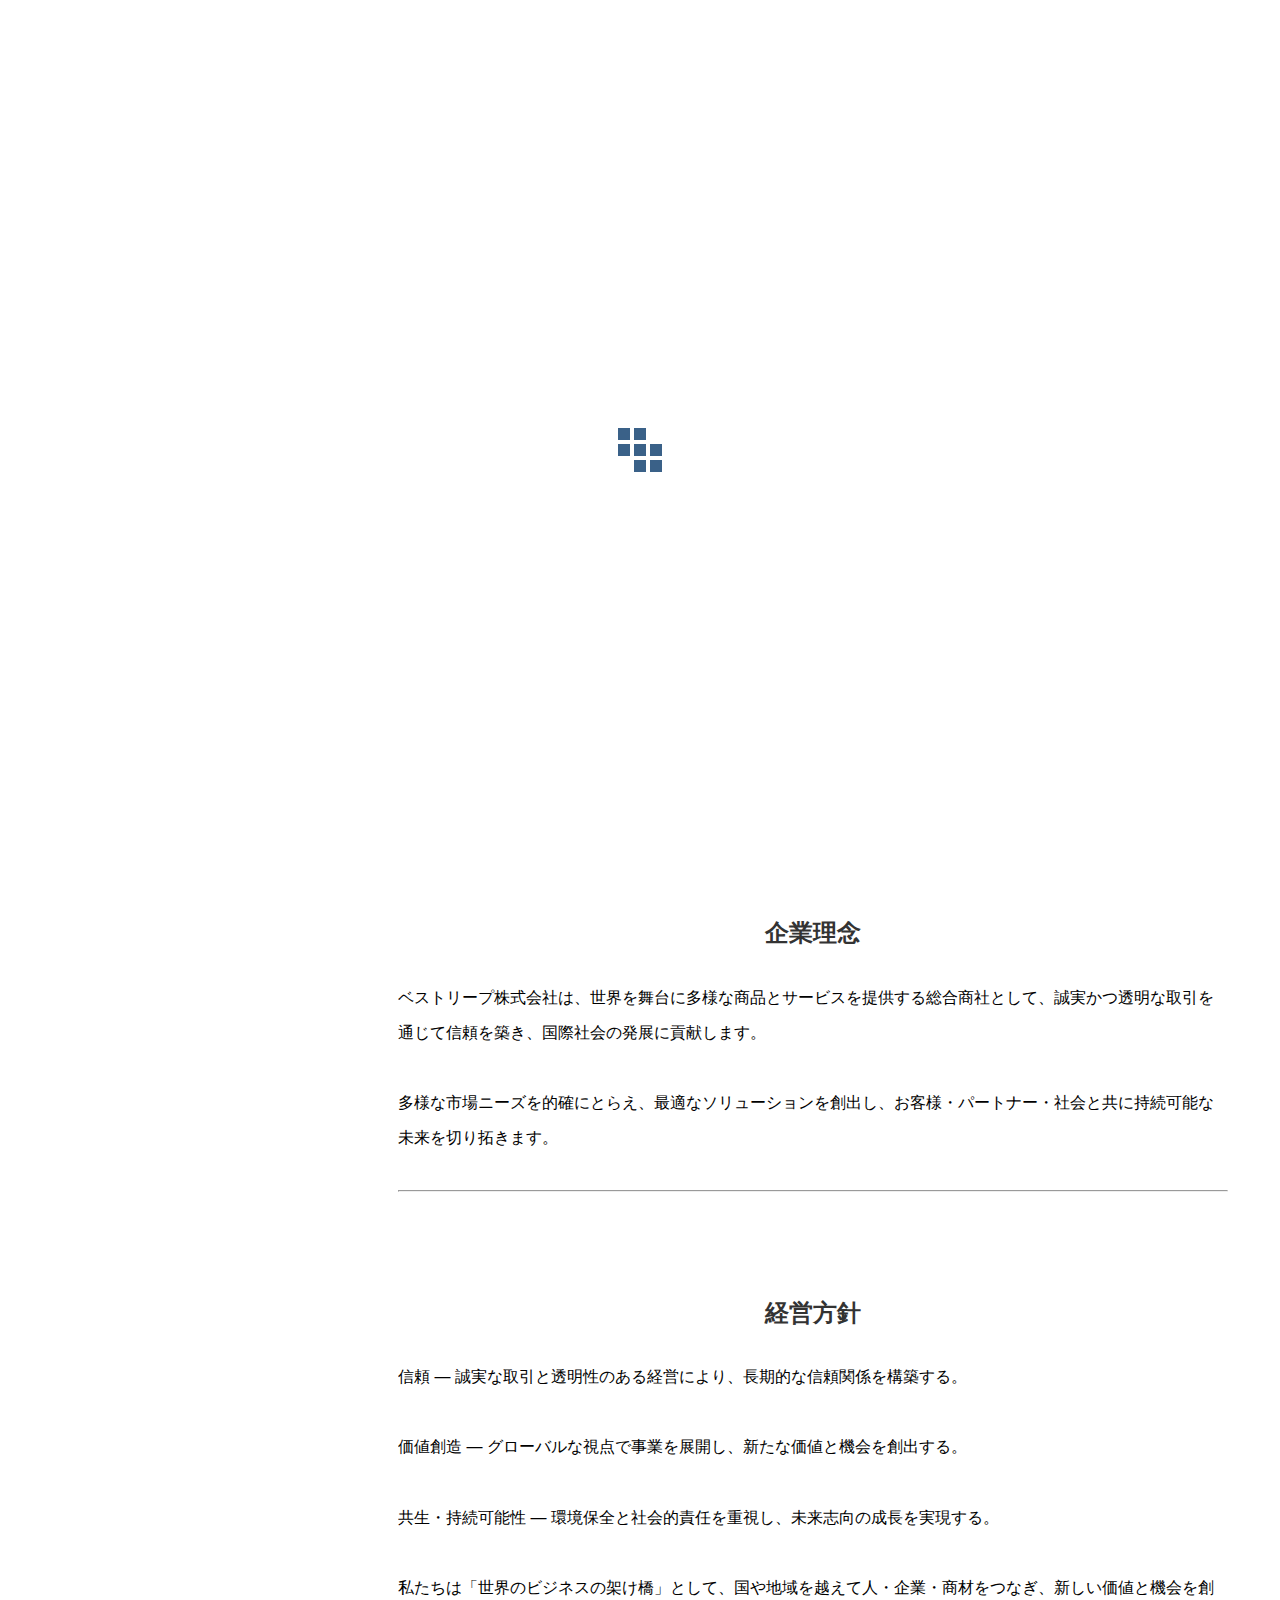
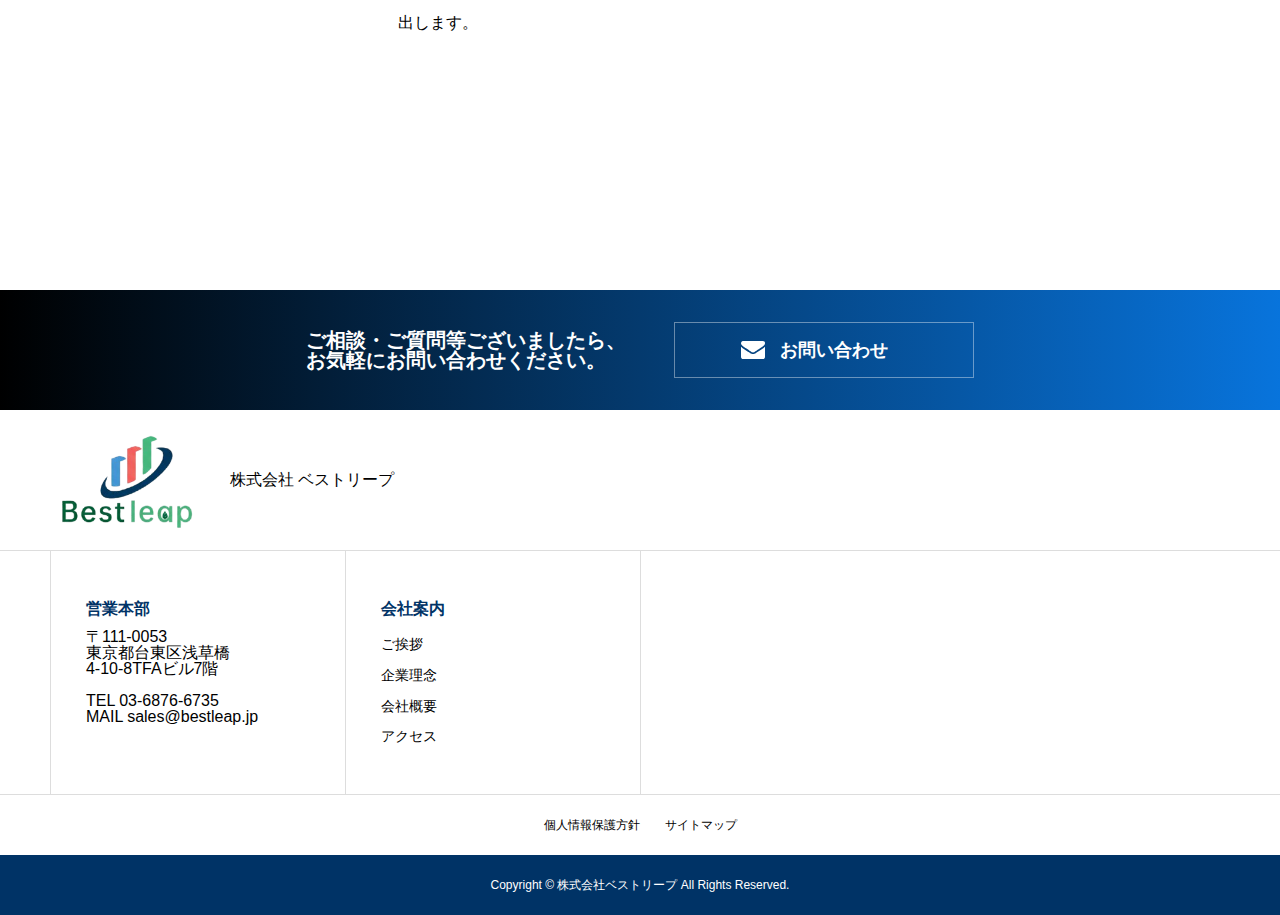
<file: company2.html>
﻿<!DOCTYPE html>
<html lang="ja" prefix="og: http://ogp.me/ns#">

<head>
  <meta charset="UTF-8">
  <meta name="viewport" content="width=device-width, initial-scale=1">
  <meta name="description" content="プラスチック、コークスを日本全国に輸入し販売する商社">
  <title>企業理念 &#8211; 株式会社ベストリープ</title>
  <meta name='robots' content='max-image-preview:large'>
  <style>
    img:is([sizes="auto" i], [sizes^="auto," i]) {
      contain-intrinsic-size: 3000px 1500px
    }
  </style>
  <link rel='dns-prefetch' href='//use.fontawesome.com'>
  <link rel="alternate" type="application/rss+xml" title="株式会社ベストリープ &raquo; フィード" href="https://bestleap.jp/feed/">
  <link rel="alternate" type="application/rss+xml" title="株式会社ベストリープ &raquo; コメントフィード"
    href="https://bestleap.jp/comments/feed/">
  <script type="text/javascript">
    /* <![CDATA[ */
    window._wpemojiSettings = { "baseUrl": "https:\/\/s.w.org\/images\/core\/emoji\/16.0.1\/72x72\/", "ext": ".png", "svgUrl": "https:\/\/s.w.org\/images\/core\/emoji\/16.0.1\/svg\/", "svgExt": ".svg", "source": { "concatemoji": "https:\/\/bestleap.jp\/wp-includes\/js\/wp-emoji-release.min.js?ver=6.8.2" } };
    /*! This file is auto-generated */
    !function (s, n) { var o, i, e; function c(e) { try { var t = { supportTests: e, timestamp: (new Date).valueOf() }; sessionStorage.setItem(o, JSON.stringify(t)) } catch (e) { } } function p(e, t, n) { e.clearRect(0, 0, e.canvas.width, e.canvas.height), e.fillText(t, 0, 0); var t = new Uint32Array(e.getImageData(0, 0, e.canvas.width, e.canvas.height).data), a = (e.clearRect(0, 0, e.canvas.width, e.canvas.height), e.fillText(n, 0, 0), new Uint32Array(e.getImageData(0, 0, e.canvas.width, e.canvas.height).data)); return t.every(function (e, t) { return e === a[t] }) } function u(e, t) { e.clearRect(0, 0, e.canvas.width, e.canvas.height), e.fillText(t, 0, 0); for (var n = e.getImageData(16, 16, 1, 1), a = 0; a < n.data.length; a++)if (0 !== n.data[a]) return !1; return !0 } function f(e, t, n, a) { switch (t) { case "flag": return n(e, "\ud83c\udff3\ufe0f\u200d\u26a7\ufe0f", "\ud83c\udff3\ufe0f\u200b\u26a7\ufe0f") ? !1 : !n(e, "\ud83c\udde8\ud83c\uddf6", "\ud83c\udde8\u200b\ud83c\uddf6") && !n(e, "\ud83c\udff4\udb40\udc67\udb40\udc62\udb40\udc65\udb40\udc6e\udb40\udc67\udb40\udc7f", "\ud83c\udff4\u200b\udb40\udc67\u200b\udb40\udc62\u200b\udb40\udc65\u200b\udb40\udc6e\u200b\udb40\udc67\u200b\udb40\udc7f"); case "emoji": return !a(e, "\ud83e\udedf") }return !1 } function g(e, t, n, a) { var r = "undefined" != typeof WorkerGlobalScope && self instanceof WorkerGlobalScope ? new OffscreenCanvas(300, 150) : s.createElement("canvas"), o = r.getContext("2d", { willReadFrequently: !0 }), i = (o.textBaseline = "top", o.font = "600 32px Arial", {}); return e.forEach(function (e) { i[e] = t(o, e, n, a) }), i } function t(e) { var t = s.createElement("script"); t.src = e, t.defer = !0, s.head.appendChild(t) } "undefined" != typeof Promise && (o = "wpEmojiSettingsSupports", i = ["flag", "emoji"], n.supports = { everything: !0, everythingExceptFlag: !0 }, e = new Promise(function (e) { s.addEventListener("DOMContentLoaded", e, { once: !0 }) }), new Promise(function (t) { var n = function () { try { var e = JSON.parse(sessionStorage.getItem(o)); if ("object" == typeof e && "number" == typeof e.timestamp && (new Date).valueOf() < e.timestamp + 604800 && "object" == typeof e.supportTests) return e.supportTests } catch (e) { } return null }(); if (!n) { if ("undefined" != typeof Worker && "undefined" != typeof OffscreenCanvas && "undefined" != typeof URL && URL.createObjectURL && "undefined" != typeof Blob) try { var e = "postMessage(" + g.toString() + "(" + [JSON.stringify(i), f.toString(), p.toString(), u.toString()].join(",") + "));", a = new Blob([e], { type: "text/javascript" }), r = new Worker(URL.createObjectURL(a), { name: "wpTestEmojiSupports" }); return void (r.onmessage = function (e) { c(n = e.data), r.terminate(), t(n) }) } catch (e) { } c(n = g(i, f, p, u)) } t(n) }).then(function (e) { for (var t in e) n.supports[t] = e[t], n.supports.everything = n.supports.everything && n.supports[t], "flag" !== t && (n.supports.everythingExceptFlag = n.supports.everythingExceptFlag && n.supports[t]); n.supports.everythingExceptFlag = n.supports.everythingExceptFlag && !n.supports.flag, n.DOMReady = !1, n.readyCallback = function () { n.DOMReady = !0 } }).then(function () { return e }).then(function () { var e; n.supports.everything || (n.readyCallback(), (e = n.source || {}).concatemoji ? t(e.concatemoji) : e.wpemoji && e.twemoji && (t(e.twemoji), t(e.wpemoji))) })) }((window, document), window._wpemojiSettings);
    /* ]]> */
  </script>
  <link rel='stylesheet' id='dashicons-css' href='static/css/dashicons.min.css' type='text/css' media='all'>
  <link rel='stylesheet' id='menu-icons-extra-css' href='static/css/extra.min.css' type='text/css' media='all'>
  <style id='wp-emoji-styles-inline-css' type='text/css'>
    img.wp-smiley,
    img.emoji {
      display: inline !important;
      border: none !important;
      box-shadow: none !important;
      height: 1em !important;
      width: 1em !important;
      margin: 0 0.07em !important;
      vertical-align: -0.1em !important;
      background: none !important;
      padding: 0 !important;
    }
  </style>
  <link rel='stylesheet' id='wp-block-library-css' href='static/css/style.min.css' type='text/css' media='all'>
  <style id='classic-theme-styles-inline-css' type='text/css'>
    /*! This file is auto-generated */
    .wp-block-button__link {
      color: #fff;
      background-color: #32373c;
      border-radius: 9999px;
      box-shadow: none;
      text-decoration: none;
      padding: calc(.667em + 2px) calc(1.333em + 2px);
      font-size: 1.125em
    }

    .wp-block-file__button {
      background: #32373c;
      color: #fff;
      text-decoration: none
    }
  </style>
  <style id='global-styles-inline-css' type='text/css'>
    :root {
      --wp--preset--aspect-ratio--square: 1;
      --wp--preset--aspect-ratio--4-3: 4/3;
      --wp--preset--aspect-ratio--3-4: 3/4;
      --wp--preset--aspect-ratio--3-2: 3/2;
      --wp--preset--aspect-ratio--2-3: 2/3;
      --wp--preset--aspect-ratio--16-9: 16/9;
      --wp--preset--aspect-ratio--9-16: 9/16;
      --wp--preset--color--black: #000000;
      --wp--preset--color--cyan-bluish-gray: #abb8c3;
      --wp--preset--color--white: #ffffff;
      --wp--preset--color--pale-pink: #f78da7;
      --wp--preset--color--vivid-red: #cf2e2e;
      --wp--preset--color--luminous-vivid-orange: #ff6900;
      --wp--preset--color--luminous-vivid-amber: #fcb900;
      --wp--preset--color--light-green-cyan: #7bdcb5;
      --wp--preset--color--vivid-green-cyan: #00d084;
      --wp--preset--color--pale-cyan-blue: #8ed1fc;
      --wp--preset--color--vivid-cyan-blue: #0693e3;
      --wp--preset--color--vivid-purple: #9b51e0;
      --wp--preset--gradient--vivid-cyan-blue-to-vivid-purple: linear-gradient(135deg, rgba(6, 147, 227, 1) 0%, rgb(155, 81, 224) 100%);
      --wp--preset--gradient--light-green-cyan-to-vivid-green-cyan: linear-gradient(135deg, rgb(122, 220, 180) 0%, rgb(0, 208, 130) 100%);
      --wp--preset--gradient--luminous-vivid-amber-to-luminous-vivid-orange: linear-gradient(135deg, rgba(252, 185, 0, 1) 0%, rgba(255, 105, 0, 1) 100%);
      --wp--preset--gradient--luminous-vivid-orange-to-vivid-red: linear-gradient(135deg, rgba(255, 105, 0, 1) 0%, rgb(207, 46, 46) 100%);
      --wp--preset--gradient--very-light-gray-to-cyan-bluish-gray: linear-gradient(135deg, rgb(238, 238, 238) 0%, rgb(169, 184, 195) 100%);
      --wp--preset--gradient--cool-to-warm-spectrum: linear-gradient(135deg, rgb(74, 234, 220) 0%, rgb(151, 120, 209) 20%, rgb(207, 42, 186) 40%, rgb(238, 44, 130) 60%, rgb(251, 105, 98) 80%, rgb(254, 248, 76) 100%);
      --wp--preset--gradient--blush-light-purple: linear-gradient(135deg, rgb(255, 206, 236) 0%, rgb(152, 150, 240) 100%);
      --wp--preset--gradient--blush-bordeaux: linear-gradient(135deg, rgb(254, 205, 165) 0%, rgb(254, 45, 45) 50%, rgb(107, 0, 62) 100%);
      --wp--preset--gradient--luminous-dusk: linear-gradient(135deg, rgb(255, 203, 112) 0%, rgb(199, 81, 192) 50%, rgb(65, 88, 208) 100%);
      --wp--preset--gradient--pale-ocean: linear-gradient(135deg, rgb(255, 245, 203) 0%, rgb(182, 227, 212) 50%, rgb(51, 167, 181) 100%);
      --wp--preset--gradient--electric-grass: linear-gradient(135deg, rgb(202, 248, 128) 0%, rgb(113, 206, 126) 100%);
      --wp--preset--gradient--midnight: linear-gradient(135deg, rgb(2, 3, 129) 0%, rgb(40, 116, 252) 100%);
      --wp--preset--font-size--small: 13px;
      --wp--preset--font-size--medium: 20px;
      --wp--preset--font-size--large: 36px;
      --wp--preset--font-size--x-large: 42px;
      --wp--preset--spacing--20: 0.44rem;
      --wp--preset--spacing--30: 0.67rem;
      --wp--preset--spacing--40: 1rem;
      --wp--preset--spacing--50: 1.5rem;
      --wp--preset--spacing--60: 2.25rem;
      --wp--preset--spacing--70: 3.38rem;
      --wp--preset--spacing--80: 5.06rem;
      --wp--preset--shadow--natural: 6px 6px 9px rgba(0, 0, 0, 0.2);
      --wp--preset--shadow--deep: 12px 12px 50px rgba(0, 0, 0, 0.4);
      --wp--preset--shadow--sharp: 6px 6px 0px rgba(0, 0, 0, 0.2);
      --wp--preset--shadow--outlined: 6px 6px 0px -3px rgba(255, 255, 255, 1), 6px 6px rgba(0, 0, 0, 1);
      --wp--preset--shadow--crisp: 6px 6px 0px rgba(0, 0, 0, 1);
    }

    :where(.is-layout-flex) {
      gap: 0.5em;
    }

    :where(.is-layout-grid) {
      gap: 0.5em;
    }

    body .is-layout-flex {
      display: flex;
    }

    .is-layout-flex {
      flex-wrap: wrap;
      align-items: center;
    }

    .is-layout-flex> :is(*, div) {
      margin: 0;
    }

    body .is-layout-grid {
      display: grid;
    }

    .is-layout-grid> :is(*, div) {
      margin: 0;
    }

    :where(.wp-block-columns.is-layout-flex) {
      gap: 2em;
    }

    :where(.wp-block-columns.is-layout-grid) {
      gap: 2em;
    }

    :where(.wp-block-post-template.is-layout-flex) {
      gap: 1.25em;
    }

    :where(.wp-block-post-template.is-layout-grid) {
      gap: 1.25em;
    }

    .has-black-color {
      color: var(--wp--preset--color--black) !important;
    }

    .has-cyan-bluish-gray-color {
      color: var(--wp--preset--color--cyan-bluish-gray) !important;
    }

    .has-white-color {
      color: var(--wp--preset--color--white) !important;
    }

    .has-pale-pink-color {
      color: var(--wp--preset--color--pale-pink) !important;
    }

    .has-vivid-red-color {
      color: var(--wp--preset--color--vivid-red) !important;
    }

    .has-luminous-vivid-orange-color {
      color: var(--wp--preset--color--luminous-vivid-orange) !important;
    }

    .has-luminous-vivid-amber-color {
      color: var(--wp--preset--color--luminous-vivid-amber) !important;
    }

    .has-light-green-cyan-color {
      color: var(--wp--preset--color--light-green-cyan) !important;
    }

    .has-vivid-green-cyan-color {
      color: var(--wp--preset--color--vivid-green-cyan) !important;
    }

    .has-pale-cyan-blue-color {
      color: var(--wp--preset--color--pale-cyan-blue) !important;
    }

    .has-vivid-cyan-blue-color {
      color: var(--wp--preset--color--vivid-cyan-blue) !important;
    }

    .has-vivid-purple-color {
      color: var(--wp--preset--color--vivid-purple) !important;
    }

    .has-black-background-color {
      background-color: var(--wp--preset--color--black) !important;
    }

    .has-cyan-bluish-gray-background-color {
      background-color: var(--wp--preset--color--cyan-bluish-gray) !important;
    }

    .has-white-background-color {
      background-color: var(--wp--preset--color--white) !important;
    }

    .has-pale-pink-background-color {
      background-color: var(--wp--preset--color--pale-pink) !important;
    }

    .has-vivid-red-background-color {
      background-color: var(--wp--preset--color--vivid-red) !important;
    }

    .has-luminous-vivid-orange-background-color {
      background-color: var(--wp--preset--color--luminous-vivid-orange) !important;
    }

    .has-luminous-vivid-amber-background-color {
      background-color: var(--wp--preset--color--luminous-vivid-amber) !important;
    }

    .has-light-green-cyan-background-color {
      background-color: var(--wp--preset--color--light-green-cyan) !important;
    }

    .has-vivid-green-cyan-background-color {
      background-color: var(--wp--preset--color--vivid-green-cyan) !important;
    }

    .has-pale-cyan-blue-background-color {
      background-color: var(--wp--preset--color--pale-cyan-blue) !important;
    }

    .has-vivid-cyan-blue-background-color {
      background-color: var(--wp--preset--color--vivid-cyan-blue) !important;
    }

    .has-vivid-purple-background-color {
      background-color: var(--wp--preset--color--vivid-purple) !important;
    }

    .has-black-border-color {
      border-color: var(--wp--preset--color--black) !important;
    }

    .has-cyan-bluish-gray-border-color {
      border-color: var(--wp--preset--color--cyan-bluish-gray) !important;
    }

    .has-white-border-color {
      border-color: var(--wp--preset--color--white) !important;
    }

    .has-pale-pink-border-color {
      border-color: var(--wp--preset--color--pale-pink) !important;
    }

    .has-vivid-red-border-color {
      border-color: var(--wp--preset--color--vivid-red) !important;
    }

    .has-luminous-vivid-orange-border-color {
      border-color: var(--wp--preset--color--luminous-vivid-orange) !important;
    }

    .has-luminous-vivid-amber-border-color {
      border-color: var(--wp--preset--color--luminous-vivid-amber) !important;
    }

    .has-light-green-cyan-border-color {
      border-color: var(--wp--preset--color--light-green-cyan) !important;
    }

    .has-vivid-green-cyan-border-color {
      border-color: var(--wp--preset--color--vivid-green-cyan) !important;
    }

    .has-pale-cyan-blue-border-color {
      border-color: var(--wp--preset--color--pale-cyan-blue) !important;
    }

    .has-vivid-cyan-blue-border-color {
      border-color: var(--wp--preset--color--vivid-cyan-blue) !important;
    }

    .has-vivid-purple-border-color {
      border-color: var(--wp--preset--color--vivid-purple) !important;
    }

    .has-vivid-cyan-blue-to-vivid-purple-gradient-background {
      background: var(--wp--preset--gradient--vivid-cyan-blue-to-vivid-purple) !important;
    }

    .has-light-green-cyan-to-vivid-green-cyan-gradient-background {
      background: var(--wp--preset--gradient--light-green-cyan-to-vivid-green-cyan) !important;
    }

    .has-luminous-vivid-amber-to-luminous-vivid-orange-gradient-background {
      background: var(--wp--preset--gradient--luminous-vivid-amber-to-luminous-vivid-orange) !important;
    }

    .has-luminous-vivid-orange-to-vivid-red-gradient-background {
      background: var(--wp--preset--gradient--luminous-vivid-orange-to-vivid-red) !important;
    }

    .has-very-light-gray-to-cyan-bluish-gray-gradient-background {
      background: var(--wp--preset--gradient--very-light-gray-to-cyan-bluish-gray) !important;
    }

    .has-cool-to-warm-spectrum-gradient-background {
      background: var(--wp--preset--gradient--cool-to-warm-spectrum) !important;
    }

    .has-blush-light-purple-gradient-background {
      background: var(--wp--preset--gradient--blush-light-purple) !important;
    }

    .has-blush-bordeaux-gradient-background {
      background: var(--wp--preset--gradient--blush-bordeaux) !important;
    }

    .has-luminous-dusk-gradient-background {
      background: var(--wp--preset--gradient--luminous-dusk) !important;
    }

    .has-pale-ocean-gradient-background {
      background: var(--wp--preset--gradient--pale-ocean) !important;
    }

    .has-electric-grass-gradient-background {
      background: var(--wp--preset--gradient--electric-grass) !important;
    }

    .has-midnight-gradient-background {
      background: var(--wp--preset--gradient--midnight) !important;
    }

    .has-small-font-size {
      font-size: var(--wp--preset--font-size--small) !important;
    }

    .has-medium-font-size {
      font-size: var(--wp--preset--font-size--medium) !important;
    }

    .has-large-font-size {
      font-size: var(--wp--preset--font-size--large) !important;
    }

    .has-x-large-font-size {
      font-size: var(--wp--preset--font-size--x-large) !important;
    }

    :where(.wp-block-post-template.is-layout-flex) {
      gap: 1.25em;
    }

    :where(.wp-block-post-template.is-layout-grid) {
      gap: 1.25em;
    }

    :where(.wp-block-columns.is-layout-flex) {
      gap: 2em;
    }

    :where(.wp-block-columns.is-layout-grid) {
      gap: 2em;
    }

    :root :where(.wp-block-pullquote) {
      font-size: 1.5em;
      line-height: 1.6;
    }
  </style>
  <link rel='stylesheet' id='contact-form-7-css' href='static/css/styles.css' type='text/css' media='all'>
  <link rel='stylesheet' id='nano-style-css' href='static/css/style.css' type='text/css' media='all'>
  <link rel='stylesheet' id='bfa-font-awesome-css' href='static/css/all.css' type='text/css' media='all'>
  <link rel='stylesheet' id='bfa-font-awesome-v4-shim-css' href='static/css/v4-shims.css' type='text/css' media='all'>
  <style id='bfa-font-awesome-v4-shim-inline-css' type='text/css'>
    @font-face {
      font-family: 'FontAwesome';
      src: url('static/font/fa-brands-400.eot'),
        url('static/font/fa-brands-400.eot') format('embedded-opentype'),
        url('static/font/fa-brands-400.woff2') format('woff2'),
        url('static/font/fa-brands-400.woff') format('woff'),
        url('static/font/fa-brands-400.ttf') format('truetype'),
        url('static/font/fa-brands-400.svg') format('svg');
    }

    @font-face {
      font-family: 'FontAwesome';
      src: url('static/font/fa-solid-900.eot'),
        url('static/font/fa-solid-900.eot') format('embedded-opentype'),
        url('static/font/fa-solid-900.woff2') format('woff2'),
        url('static/font/fa-solid-900.woff') format('woff'),
        url('static/font/fa-solid-900.ttf') format('truetype'),
        url('static/font/fa-solid-900.svg') format('svg');
    }

    @font-face {
      font-family: 'FontAwesome';
      src: url('static/font/fa-regular-400.eot'),
        url('static/font/fa-regular-400.eot') format('embedded-opentype'),
        url('static/font/fa-regular-400.woff2') format('woff2'),
        url('static/font/fa-regular-400.woff') format('woff'),
        url('static/font/fa-regular-400.ttf') format('truetype'),
        url('static/font/fa-regular-400.svg') format('svg');
      unicode-range: U+F004-F005, U+F007, U+F017, U+F022, U+F024, U+F02E, U+F03E, U+F044, U+F057-F059, U+F06E, U+F070, U+F075, U+F07B-F07C, U+F080, U+F086, U+F089, U+F094, U+F09D, U+F0A0, U+F0A4-F0A7, U+F0C5, U+F0C7-F0C8, U+F0E0, U+F0EB, U+F0F3, U+F0F8, U+F0FE, U+F111, U+F118-F11A, U+F11C, U+F133, U+F144, U+F146, U+F14A, U+F14D-F14E, U+F150-F152, U+F15B-F15C, U+F164-F165, U+F185-F186, U+F191-F192, U+F1AD, U+F1C1-F1C9, U+F1CD, U+F1D8, U+F1E3, U+F1EA, U+F1F6, U+F1F9, U+F20A, U+F247-F249, U+F24D, U+F254-F25B, U+F25D, U+F267, U+F271-F274, U+F279, U+F28B, U+F28D, U+F2B5-F2B6, U+F2B9, U+F2BB, U+F2BD, U+F2C1-F2C2, U+F2D0, U+F2D2, U+F2DC, U+F2ED, U+F328, U+F358-F35B, U+F3A5, U+F3D1, U+F410, U+F4AD;
    }
  </style>
  <script type="text/javascript" src="static/js/jquery.min.js" id="jquery-core-js"></script>
  <script type="text/javascript" src="static/js/jquery-migrate.min.js" id="jquery-migrate-js"></script>
  <link rel="https://api.w.org/" href="https://bestleap.jp/wp-json/">
  <link rel="canonical" href="https://bestleap.jp/company/company2/">
  <link rel='shortlink' href='https://bestleap.jp/?p=28'>
  <link rel="alternate" title="oEmbed (JSON)" type="application/json+oembed"
    href="https://bestleap.jp/wp-json/oembed/1.0/embed?url=https%3A%2F%2Fbestleap.jp%2Fcompany%2Fcompany2%2F">
  <link rel="alternate" title="oEmbed (XML)" type="text/xml+oembed"
    href="https://bestleap.jp/wp-json/oembed/1.0/embed?url=https%3A%2F%2Fbestleap.jp%2Fcompany%2Fcompany2%2F&#038;format=xml">
  <style>
    .c-comment__form-submit:hover,
    .p-cb__item-btn a,
    .c-pw__btn,
    .p-readmore__btn:hover,
    .p-page-links a:hover span,
    .p-page-links>span,
    .p-pager a:hover,
    .p-pager span,
    .p-pagetop:focus,
    .p-pagetop:hover,
    .p-widget__title {
      background: #003366
    }

    .p-breadcrumb__item {
      color: #003366
    }

    .widget_nav_menu a:hover,
    .p-article02 a:hover .p-article02__title {
      color: #1e90ff
    }

    .p-entry__body a {
      color: #003366
    }

    body {
      font-family: "Segoe UI", Verdana, "游ゴシック", YuGothic, "Hiragino Kaku Gothic ProN", Meiryo, sans-serif
    }

    .c-logo,
    .p-page-header__title,
    .p-banner__title,
    .p-cover__title,
    .p-archive-header__title,
    .p-article05__title,
    .p-article09__title,
    .p-cb__item-title,
    .p-article11__title,
    .p-article12__title,
    .p-index-content01__title,
    .p-header-content__title,
    .p-megamenu01__item-list>li>a,
    .p-article13__title,
    .p-megamenu02__title,
    .p-cover__header-title {
      font-family: "Segoe UI", Verdana, "游ゴシック", YuGothic, "Hiragino Kaku Gothic ProN", Meiryo, sans-serif
    }

    .p-hover-effect--type1:hover img {
      -webkit-transform: scale(1.2);
      transform: scale(1.2)
    }

    .p-blog__title {
      color: #000000;
      font-size: 28px
    }

    .p-cat--2 {
      color: #000000;
      border: 1px solid #000000
    }

    .p-cat--5 {
      color: #000000;
      border: 1px solid #000000
    }

    .p-cat--8 {
      color: #000000;
      border: 1px solid #000000
    }

    .p-cat--11 {
      color: #000000;
      border: 1px solid #000000
    }

    .p-article04:hover a .p-article04__title {
      color: #003366
    }

    .p-article06__content {
      border-left: 4px solid #003366
    }

    .p-article06__title a:hover {
      color: #003366
    }

    .p-article06__cat:hover {
      background: #003366
    }

    .l-header {
      background: #ffffff
    }

    .l-header--fixed.is-active {
      background: #ffffff
    }

    .l-header__desc {
      color: #000000;
      font-size: 26px

    }

    .l-header__nav {
      background: #eeeeee
    }

    .p-global-nav>li>a,
    .p-menu-btn {
      color: #000000
    }

    .p-global-nav>li>a:hover,
    .p-global-nav>.current-menu-item>a {
      background: #003366;
      color: #ffffff
    }

    .p-global-nav .sub-menu a {
      background: #4169e1;
      color: #ffffff
    }

    .p-global-nav .sub-menu a:hover {
      background: #003366;
      color: #ffffff
    }

    .p-global-nav .menu-item-has-children>a>.p-global-nav__toggle::before {
      border-color: #000000
    }

    .p-megamenu02::before {
      background: #003366
    }

    .p-megamenu02__list a:hover .p-article13__title {
      color: #003366
    }

    .p-footer-banners {
      background: #f4f4f4
    }

    .p-info {
      background: #ffffff;
      color: #000000
    }

    .p-info__logo {
      font-size: 28px
    }

    .p-info__desc {
      color: #000000;
      font-size: 16px
    }

    .p-footer-widgets {
      background: #ffffff;
      color: #000000
    }

    .p-footer-widget__title {
      color: #003366
    }

    .p-footer-nav {
      background: #ffffff;
      color: #000000
    }

    .p-footer-nav a {
      color: #000000
    }

    .p-footer-nav a:hover {
      color: #000000
    }

    .p-copyright {
      background: #003366
    }

    .p-blog__title,
    .p-entry,
    .p-headline,
    .p-cat-list__title {
      border-top: 3px solid #003366
    }

    .p-works-entry__header {
      border-bottom: 3px solid #003366
    }

    .p-article01 a:hover .p-article01__title,
    .p-article03 a:hover .p-article03__title,
    .p-article05__link,
    .p-article08__title a:hover,
    .p-article09__link,
    .p-article07 a:hover .p-article07__title,
    .p-article10 a:hover .p-article10__title {
      color: #003366
    }

    .p-page-header,
    .p-list__item a::before,
    .p-cover__header,
    .p-works-entry__cat:hover,
    .p-service-cat-header {
      background: #003366
    }

    .p-page-header__title,
    .p-cover__header-title {
      color: #ffffff;
      font-size: 32px
    }

    .p-page-header__sub,
    .p-cover__header-sub {
      color: #ffffff;
      font-size: 16px
    }

    .p-entry__body {
      font-size: 16px
    }

    .p-company-header__title {
      color: #ffffff;
      text-shadow: 2px 2px 4px rgba(0, 0, 0, 0.7);
      font-size: 28px
    }

    .p-company-header__sub {
      color: #ffffff;
      text-shadow: 2px 2px 4px rgba(0, 0, 0, 0.7);
      font-size: 16px
    }

    @media screen and (max-width: 767px) {
      .p-blog__title {
        font-size: 24px
      }

      .p-list .is-current>a {
        color: #003366
      }

      .p-entry__body {
        font-size: 14px
      }
    }

    @media screen and (max-width: 1199px) {

      .p-global-nav>li>a,
      .p-global-nav>li>a:hover {
        background: #ffffff;
        color: #000000
      }
    }

    @media screen and (max-width: 991px) {

      .p-page-header__title,
      .p-cover__header-title {
        font-size: 22px
      }

      .p-page-header__sub,
      .p-cover__header-sub {
        font-size: 14px
      }

      .p-company-header__title {
        font-size: 20px
      }

      .p-company-header__sub {
        font-size: 14px
      }
    }

    @keyframes loading-square-loader {
      0% {
        box-shadow: 16px -8px rgba(0, 51, 102, 0), 32px 0 rgba(0, 51, 102, 0), 0 -16px rgba(0, 51, 102, 0), 16px -16px rgba(0, 51, 102, 0), 32px -16px rgba(0, 51, 102, 0), 0 -32px rgba(0, 51, 102, 0), 16px -32px rgba(0, 51, 102, 0), 32px -32px rgba(242, 205, 123, 0);
      }

      5% {
        box-shadow: 16px -8px rgba(0, 51, 102, 0), 32px 0 rgba(0, 51, 102, 0), 0 -16px rgba(0, 51, 102, 0), 16px -16px rgba(0, 51, 102, 0), 32px -16px rgba(0, 51, 102, 0), 0 -32px rgba(0, 51, 102, 0), 16px -32px rgba(0, 51, 102, 0), 32px -32px rgba(242, 205, 123, 0);
      }

      10% {
        box-shadow: 16px 0 rgba(0, 51, 102, 1), 32px -8px rgba(0, 51, 102, 0), 0 -16px rgba(0, 51, 102, 0), 16px -16px rgba(0, 51, 102, 0), 32px -16px rgba(0, 51, 102, 0), 0 -32px rgba(0, 51, 102, 0), 16px -32px rgba(0, 51, 102, 0), 32px -32px rgba(242, 205, 123, 0);
      }

      15% {
        box-shadow: 16px 0 rgba(0, 51, 102, 1), 32px 0 rgba(0, 51, 102, 1), 0 -24px rgba(0, 51, 102, 0), 16px -16px rgba(0, 51, 102, 0), 32px -16px rgba(0, 51, 102, 0), 0 -32px rgba(0, 51, 102, 0), 16px -32px rgba(0, 51, 102, 0), 32px -32px rgba(242, 205, 123, 0);
      }

      20% {
        box-shadow: 16px 0 rgba(0, 51, 102, 1), 32px 0 rgba(0, 51, 102, 1), 0 -16px rgba(0, 51, 102, 1), 16px -24px rgba(0, 51, 102, 0), 32px -16px rgba(0, 51, 102, 0), 0 -32px rgba(0, 51, 102, 0), 16px -32px rgba(0, 51, 102, 0), 32px -32px rgba(242, 205, 123, 0);
      }

      25% {
        box-shadow: 16px 0 rgba(0, 51, 102, 1), 32px 0 rgba(0, 51, 102, 1), 0 -16px rgba(0, 51, 102, 1), 16px -16px rgba(0, 51, 102, 1), 32px -24px rgba(0, 51, 102, 0), 0 -32px rgba(0, 51, 102, 0), 16px -32px rgba(0, 51, 102, 0), 32px -32px rgba(242, 205, 123, 0);
      }

      30% {
        box-shadow: 16px 0 rgba(0, 51, 102, 1), 32px 0 rgba(0, 51, 102, 1), 0 -16px rgba(0, 51, 102, 1), 16px -16px rgba(0, 51, 102, 1), 32px -16px rgba(0, 51, 102, 1), 0 -50px rgba(0, 51, 102, 0), 16px -32px rgba(0, 51, 102, 0), 32px -32px rgba(242, 205, 123, 0);
      }

      35% {
        box-shadow: 16px 0 rgba(0, 51, 102, 1), 32px 0 rgba(0, 51, 102, 1), 0 -16px rgba(0, 51, 102, 1), 16px -16px rgba(0, 51, 102, 1), 32px -16px rgba(0, 51, 102, 1), 0 -32px rgba(0, 51, 102, 1), 16px -50px rgba(0, 51, 102, 0), 32px -32px rgba(242, 205, 123, 0);
      }

      40% {
        box-shadow: 16px 0 rgba(0, 51, 102, 1), 32px 0 rgba(0, 51, 102, 1), 0 -16px rgba(0, 51, 102, 1), 16px -16px rgba(0, 51, 102, 1), 32px -16px rgba(0, 51, 102, 1), 0 -32px rgba(0, 51, 102, 1), 16px -32px rgba(0, 51, 102, 1), 32px -50px rgba(242, 205, 123, 0);
      }

      45%,
      55% {
        box-shadow: 16px 0 rgba(0, 51, 102, 1), 32px 0 rgba(0, 51, 102, 1), 0 -16px rgba(0, 51, 102, 1), 16px -16px rgba(0, 51, 102, 1), 32px -16px rgba(0, 51, 102, 1), 0 -32px rgba(0, 51, 102, 1), 16px -32px rgba(0, 51, 102, 1), 32px -32px rgba(30, 144, 255, 1);
      }

      60% {
        box-shadow: 16px 8px rgba(0, 51, 102, 0), 32px 0 rgba(0, 51, 102, 1), 0 -16px rgba(0, 51, 102, 1), 16px -16px rgba(0, 51, 102, 1), 32px -16px rgba(0, 51, 102, 1), 0 -32px rgba(0, 51, 102, 1), 16px -32px rgba(0, 51, 102, 1), 32px -32px rgba(30, 144, 255, 1);
      }

      65% {
        box-shadow: 16px 8px rgba(0, 51, 102, 0), 32px 8px rgba(0, 51, 102, 0), 0 -16px rgba(0, 51, 102, 1), 16px -16px rgba(0, 51, 102, 1), 32px -16px rgba(0, 51, 102, 1), 0 -32px rgba(0, 51, 102, 1), 16px -32px rgba(0, 51, 102, 1), 32px -32px rgba(30, 144, 255, 1);
      }

      70% {
        box-shadow: 16px 8px rgba(0, 51, 102, 0), 32px 8px rgba(0, 51, 102, 0), 0 -8px rgba(0, 51, 102, 0), 16px -16px rgba(0, 51, 102, 1), 32px -16px rgba(0, 51, 102, 1), 0 -32px rgba(0, 51, 102, 1), 16px -32px rgba(0, 51, 102, 1), 32px -32px rgba(30, 144, 255, 1);
      }

      75% {
        box-shadow: 16px 8px rgba(0, 51, 102, 0), 32px 8px rgba(0, 51, 102, 0), 0 -8px rgba(0, 51, 102, 0), 16px -8px rgba(0, 51, 102, 0), 32px -16px rgba(0, 51, 102, 1), 0 -32px rgba(0, 51, 102, 1), 16px -32px rgba(0, 51, 102, 1), 32px -32px rgba(30, 144, 255, 1);
      }

      80% {
        box-shadow: 16px 8px rgba(0, 51, 102, 0), 32px 8px rgba(0, 51, 102, 0), 0 -8px rgba(0, 51, 102, 0), 16px -8px rgba(0, 51, 102, 0), 32px -8px rgba(0, 51, 102, 0), 0 -32px rgba(0, 51, 102, 1), 16px -32px rgba(0, 51, 102, 1), 32px -32px rgba(30, 144, 255, 1);
      }

      85% {
        box-shadow: 16px 8px rgba(0, 51, 102, 0), 32px 8px rgba(0, 51, 102, 0), 0 -8px rgba(0, 51, 102, 0), 16px -8px rgba(0, 51, 102, 0), 32px -8px rgba(0, 51, 102, 0), 0 -24px rgba(0, 51, 102, 0), 16px -32px rgba(0, 51, 102, 1), 32px -32px rgba(30, 144, 255, 1);
      }

      90% {
        box-shadow: 16px 8px rgba(0, 51, 102, 0), 32px 8px rgba(0, 51, 102, 0), 0 -8px rgba(0, 51, 102, 0), 16px -8px rgba(0, 51, 102, 0), 32px -8px rgba(0, 51, 102, 0), 0 -24px rgba(0, 51, 102, 0), 16px -24px rgba(0, 51, 102, 0), 32px -32px rgba(30, 144, 255, 1);
      }

      95%,
      100% {
        box-shadow: 16px 8px rgba(0, 51, 102, 0), 32px 8px rgba(0, 51, 102, 0), 0 -8px rgba(0, 51, 102, 0), 16px -8px rgba(0, 51, 102, 0), 32px -8px rgba(0, 51, 102, 0), 0 -24px rgba(0, 51, 102, 0), 16px -24px rgba(0, 51, 102, 0), 32px -24px rgba(30, 144, 255, 0);
      }
    }

    .c-load--type2:before {
      box-shadow: 16px 0 0 rgba(0, 51, 102, 1), 32px 0 0 rgba(0, 51, 102, 1), 0 -16px 0 rgba(0, 51, 102, 1), 16px -16px 0 rgba(0, 51, 102, 1), 32px -16px 0 rgba(0, 51, 102, 1), 0 -32px rgba(0, 51, 102, 1), 16px -32px rgba(0, 51, 102, 1), 32px -32px rgba(30, 144, 255, 0);
    }

    .c-load--type2:after {
      background-color: rgba(30, 144, 255, 1);
    }

    #map2 {
      -webkit-filter: grayscale(1);
      filter: grayscale(1);
    }


    .l-footer__cvarea {
      background-image: -webkit-gradient(linear, left top, right top, from(#000000), to(#0874dc));
      background-image: linear-gradient(90deg, #000000 0%, #0874dc 100%);
      position: relative;
      z-index: 999
    }

    .l-footer__cvarea--wrap {
      -webkit-box-align: center;
      -ms-flex-align: center;
      align-items: center;
      display: -webkit-box;
      display: -ms-flexbox;
      display: flex;
      -webkit-box-pack: center;
      -ms-flex-pack: center;
      justify-content: center;
      height: 120px
    }

    .l-footer__cvarea--txt {
      font-size: 20px;
      font-weight: 600;
      line-height: 1;
      color: #fff;
      margin-right: 48px
    }

    .l-footer__cvarea--btn {
      font-size: 18px;
      font-weight: 600;
      line-height: 1;
      -webkit-box-align: center;
      -ms-flex-align: center;
      align-items: center;
      border: 1px solid rgba(255, 255, 255, 0.4);
      -webkit-box-sizing: border-box;
      box-sizing: border-box;
      color: #fff;
      display: -webkit-box;
      display: -ms-flexbox;
      display: flex;
      -webkit-box-pack: center;
      -ms-flex-pack: center;
      justify-content: center;
      padding: 0 19px 0 0;
      position: relative;
      -webkit-transition: background 250ms, color 250ms;
      transition: background 250ms, color 250ms;
      height: 56px;
      width: 300px;
      z-index: 1
    }

    .l-footer__cvarea--btn:before {
      background-repeat: no-repeat;
      background-position: center;
      background-size: cover;
      content: "";
      display: inline-block;
      vertical-align: middle;
      background-image: url(static/image/ico-cv-btn-mail-w.svg);
      margin-right: 15px;
      -webkit-transition: background-image 250ms;
      transition: background-image 250ms;
      height: 18px;
      width: 24px
    }

    .l-footer__cvarea--btn:after {
      background-repeat: no-repeat;
      background-position: center;
      background-size: cover;
      content: "";
      display: inline-block;
      vertical-align: middle;
      background-color: #fff;
      position: absolute;
      left: 0;
      top: 0;
      -webkit-transition: width 250ms cubic-bezier(0.215, 0.61, 0.355, 1);
      transition: width 250ms cubic-bezier(0.215, 0.61, 0.355, 1);
      height: 100%;
      width: 0%;
      z-index: -1
    }

    .l-footer__cvarea--btn:hover {
      background-color: #fff;
      color: #0d23c4
    }

    .l-footer__cvarea--btn:hover:before {
      background-image: url(static/image/ico-cv-btn-mail-b.svg);
    }
  </style>
  <link rel="stylesheet" href="static/css/pagebuilder.css">
  <style type="text/css">
    .tcd-pb-row.row1 {
      margin-bottom: 30px;
      background-color: #ffffff;
    }

    .tcd-pb-row.row1 .tcd-pb-col.col1 {
      width: 100%;
    }

    .tcd-pb-row.row1 .tcd-pb-col.col1 .tcd-pb-widget.widget1 {
      margin-bottom: 30px;
    }

    .tcd-pb-row.row1 .tcd-pb-col.col1 .tcd-pb-widget.widget2 {
      margin-bottom: 30px;
    }

    @media only screen and (max-width:767px) {
      .tcd-pb-row.row1 {
        margin-bottom: 30px;
      }

      .tcd-pb-row.row1 .tcd-pb-col.col1 .tcd-pb-widget.widget1 {
        margin-bottom: 30px;
      }

      .tcd-pb-row.row1 .tcd-pb-col.col1 .tcd-pb-widget.widget2 {
        margin-bottom: 30px;
      }
    }

    .tcd-pb-row.row2 {
      margin-bottom: 30px;
      background-color: #ffffff;
    }

    .tcd-pb-row.row2 .tcd-pb-col.col1 {
      width: 100%;
    }

    .tcd-pb-row.row2 .tcd-pb-col.col1 .tcd-pb-widget.widget1 {
      margin-bottom: 30px;
    }

    .tcd-pb-row.row2 .tcd-pb-col.col1 .tcd-pb-widget.widget2 {
      margin-bottom: 30px;
    }

    .tcd-pb-row.row2 .tcd-pb-col.col1 .tcd-pb-widget.widget3 {
      margin-bottom: 30px;
    }

    .tcd-pb-row.row2 .tcd-pb-col.col1 .tcd-pb-widget.widget4 {
      margin-bottom: 30px;
    }

    .tcd-pb-row.row2 .tcd-pb-col.col1 .tcd-pb-widget.widget5 {
      margin-bottom: 30px;
    }

    @media only screen and (max-width:767px) {
      .tcd-pb-row.row2 {
        margin-bottom: 30px;
      }

      .tcd-pb-row.row2 .tcd-pb-col.col1 .tcd-pb-widget.widget1 {
        margin-bottom: 30px;
      }

      .tcd-pb-row.row2 .tcd-pb-col.col1 .tcd-pb-widget.widget2 {
        margin-bottom: 30px;
      }

      .tcd-pb-row.row2 .tcd-pb-col.col1 .tcd-pb-widget.widget3 {
        margin-bottom: 30px;
      }

      .tcd-pb-row.row2 .tcd-pb-col.col1 .tcd-pb-widget.widget4 {
        margin-bottom: 30px;
      }

      .tcd-pb-row.row2 .tcd-pb-col.col1 .tcd-pb-widget.widget5 {
        margin-bottom: 30px;
      }
    }

    .tcd-pb-row.row1 .tcd-pb-col.col1 .tcd-pb-widget.widget1 .pb_headline {
      color: #333333;
      font-size: 24px;
      text-align: center;
    }

    .tcd-pb-row.row2 .tcd-pb-col.col1 .tcd-pb-widget.widget1 .pb_headline {
      color: #333333;
      font-size: 24px;
      text-align: center;
    }

    .tcd-pb-row.row2 .tcd-pb-col.col1 .tcd-pb-widget.widget2 .pb_headline {
      color: #333333;
      font-size: 20px;
      text-align: left;
    }

    .tcd-pb-row.row2 .tcd-pb-col.col1 .tcd-pb-widget.widget4 .pb_headline {
      color: #333333;
      font-size: 20px;
      text-align: left;
    }

    @media only screen and (max-width: 767px) {
      .tcd-pb-row.row1 .tcd-pb-col.col1 .tcd-pb-widget.widget1 .pb_headline {
        font-size: 24px;
        text-align: left;
      }

      .tcd-pb-row.row2 .tcd-pb-col.col1 .tcd-pb-widget.widget1 .pb_headline {
        font-size: 24px;
        text-align: left;
      }

      .tcd-pb-row.row2 .tcd-pb-col.col1 .tcd-pb-widget.widget2 .pb_headline {
        font-size: 20px;
        text-align: left;
      }

      .tcd-pb-row.row2 .tcd-pb-col.col1 .tcd-pb-widget.widget4 .pb_headline {
        font-size: 20px;
        text-align: left;
      }
    }
  </style>

</head>

<body class="wp-singular company-template-default single single-company postid-28 wp-theme-thirdplace">

  <div id="site_loader_overlay">
    <div id="site_loader_animation" class="c-load--type2">
    </div>
  </div>

  <header id="js-header" class="l-header">
    <div class="l-header__inner l-inner">

      <div class="l-header__logo c-logo">
        <a href="index.html">
          <picture>
            <source media="(min-width: 1200px)" srcset="static/picture/bestleap_logo-1.png">
            <img src="static/picture/bestleap_logo-1_130x90.png" alt="株式会社ベストリープ" width="80">
          </picture>
        </a>
      </div>

      <p class="l-header__desc">株式会社 ベストリープ</p>

      <form id="js-header__form" role="search" method="get" class="l-header__form" action="https://bestleap.jp/"
        _lpchecked="1">
        <input id="js-header__form-input" class="l-header__form-input" type="text" value="" name="s" tabindex="-1">
        <button id="js-header__form-close" class="l-header__form-close p-close-btn" aria-hidden="true"
          type="button">閉じる</button>
      </form>
      <!--<button id="js-header__search" class="l-header__search" aria-hidden="true">&#xe915;</button> -->

    </div>
    <button id="js-menu-btn" class="p-menu-btn c-menu-btn"></button>
    <nav id="js-header__nav" class="l-header__nav">
      <ul id="js-global-nav" class="p-global-nav l-inner">
        <li id="menu-item-254"
          class="menu-item menu-item-type-custom menu-item-object-custom menu-item-home menu-item-254"><a
            href="index.html"><i class="_mi _before dashicons dashicons-admin-home"
              aria-hidden="true"></i><span>HOME</span><span class="p-global-nav__toggle"></span></a></li>
        <li id="menu-item-260"
          class="menu-item menu-item-type-custom menu-item-object-custom current-menu-ancestor current-menu-parent menu-item-has-children menu-item-260">
          <a href="company.html" data-megamenu="js-megamenu260">会社案内</a>
          <ul class="sub-menu">
            <li id="menu-item-268" class="menu-item menu-item-type-post_type menu-item-object-company menu-item-268"><a
                href="company1.html">ご挨拶<span class="p-global-nav__toggle"></span></a></li>
            <li id="menu-item-264"
              class="menu-item menu-item-type-post_type menu-item-object-company current-menu-item menu-item-264"><a
                href="" aria-current="page">企業理念<span class="p-global-nav__toggle"></span></a></li>
            <li id="menu-item-265" class="menu-item menu-item-type-post_type menu-item-object-company menu-item-265"><a
                href="company3.html">会社概要<span class="p-global-nav__toggle"></span></a></li>
            <li id="menu-item-266" class="menu-item menu-item-type-post_type menu-item-object-company menu-item-266"><a
                href="company4.html">アクセス<span class="p-global-nav__toggle"></span></a></li>
          </ul>
        </li>

        <li id="menu-item-257" class="menu-item menu-item-type-post_type menu-item-object-page menu-item-257"><a
            href="コークス事業.html">主要事業<span class="p-global-nav__toggle"></span></a></li>
        <li id="menu-item-255" class="menu-item menu-item-type-post_type menu-item-object-page menu-item-255"><a
            href="取扱商品.html">製品案内<span class="p-global-nav__toggle"></span></a></li>
        <li id="menu-item-259" class="menu-item menu-item-type-post_type menu-item-object-page menu-item-259"><a
            href="お問い合わせ.html">お問い合わせ<span class="p-global-nav__toggle"></span></a></li>
        <li id="menu-item-256" class="menu-item menu-item-type-custom menu-item-object-custom menu-item-256"><a
            href="news.html">お知らせ<span class="p-global-nav__toggle"></span></a></li>
        <li id="menu-item-258" class="menu-item menu-item-type-post_type menu-item-object-page menu-item-258"><a
            href="chinese.html">採用情報<span class="p-global-nav__toggle"></span></a></li>
      </ul> <button id="js-header__nav-close" class="l-header__nav-close p-close-btn">閉じる</button>
    </nav>

    <div id="js-megamenu260" class="p-megamenu02 js-megamenu">
      <div class="p-megamenu02__inner l-inner">

        <div class="p-megamenu02__header">
          <div>
            <p class="p-megamenu02__title">COMPANY</p>
            <p class="p-megamenu02__sub">会社案内</p>
          </div>
          <a class="p-megamenu02__link" href="company.html">
            会社案内トップ </a>
        </div>

        <ul class="p-megamenu02__list">
          <li class="p-article13">
            <a href="company1.html">
              <div class="p-article13__img">
                <img width="440" height="600" src="static/picture/company1-440x600.jpg"
                  class="attachment-size10 size-size10 wp-post-image" alt="" decoding="async" loading="lazy">
              </div>
              <div class="p-article13__content">
                <p class="p-article13__title">ご挨拶</p>
                <p class="p-article13__sub">MESSAGE</p>
              </div>
            </a>
          </li>
          <li class="p-article13">
            <a href="">
              <div class="p-article13__img">
                <img width="440" height="600" src="static/picture/company2-440x600.jpg"
                  class="attachment-size10 size-size10 wp-post-image" alt="" decoding="async" loading="lazy">
              </div>
              <div class="p-article13__content">
                <p class="p-article13__title">企業理念</p>
                <p class="p-article13__sub">PHILOSOPHY</p>
              </div>
            </a>
          </li>
          <li class="p-article13">
            <a href="company3.html">
              <div class="p-article13__img">
                <img width="440" height="600" src="static/picture/company3-440x600.jpg"
                  class="attachment-size10 size-size10 wp-post-image" alt="" decoding="async" loading="lazy">
              </div>
              <div class="p-article13__content">
                <p class="p-article13__title">会社概要</p>
                <p class="p-article13__sub">PROFILE</p>
              </div>
            </a>
          </li>
          <li class="p-article13">
            <a href="company4.html">
              <div class="p-article13__img">
                <img width="440" height="600" src="static/picture/access-440x600.jpeg"
                  class="attachment-size10 size-size10 wp-post-image" alt="" decoding="async" loading="lazy">
              </div>
              <div class="p-article13__content">
                <p class="p-article13__title">アクセス</p>
                <p class="p-article13__sub">access</p>
              </div>
            </a>
          </li>
        </ul>

      </div>
    </div>

  </header>
  <main class="l-main">

    <ol class="p-breadcrumb c-breadcrumb l-inner" itemscope="" itemtype="http://schema.org/BreadcrumbList">
      <li class="p-breadcrumb__item c-breadcrumb__item c-breadcrumb__item--home" itemprop="itemListElement" itemscope=""
        itemtype="http://schema.org/ListItem">
        <a href="index.html" itemscope="" itemtype="http://schema.org/Thing" itemprop="item">
          <span itemprop="name">HOME</span>
        </a>
        <meta itemprop="position" content="1">
      </li>
      <li class="p-breadcrumb__item c-breadcrumb__item" itemprop="itemListElement" itemscope=""
        itemtype="http://schema.org/ListItem">
        <a href="company.html" itemscope="" itemtype="http://schema.org/Thing" itemprop="item">
          <span itemprop="name">会社案内</span>
        </a>
        <meta itemprop="position" content="2">
      </li>
      <li class="p-breadcrumb__item c-breadcrumb__item">企業理念</li>
    </ol>

    <div class="l-contents l-contents--grid">

      <div class="l-contents__inner l-inner">

        <header class="l-page-header">
          <div class="p-page-header">
            <h1 class="p-page-header__title">COMPANY</h1>
            <p class="p-page-header__sub">会社案内</p>
          </div>
          <ul id="js-list" class="p-list">
            <li class="p-list__item"><a href="company3.html">会社概要</a></li>
            <li class="p-list__item"><a href="company4.html">アクセス</a></li>
            <li class="p-list__item is-current is-parent"><a href="">企業理念</a></li>
            <li class="p-list__item"><a href="company1.html">ご挨拶</a></li>
          </ul>
        </header>

        <div class="l-primary">

          <article>

            <header class="p-company-header">
              <div class="p-company-header__content">
                <h1 class="p-company-header__title">企業理念</h1>
                <p class="p-company-header__sub">PHILOSOPHY</p>
              </div>
              <div class="p-company-header__img">
                <img width="830" height="440" src="static/picture/company2-830x440.jpg"
                  class="attachment-size9 size-size9 wp-post-image" alt="" decoding="async" fetchpriority="high"
                  srcset="static/picture/company2-830x440.jpg 830w, static/picture/company2-790x420.jpg 790w"
                  sizes="(max-width: 830px) 100vw, 830px">
              </div>
            </header>

            <div class="p-entry__body">
              <div id="tcd-pb-wrap">
                <div class="tcd-pb-row row1">
                  <div class="tcd-pb-row-inner clearfix">
                    <div class="tcd-pb-col col1">
                      <div class="tcd-pb-widget widget1 pb-widget-headline">
                        <h3 class="pb_headline pb_font_family_type1">企業理念</h3>
                      </div>
                      <div class="tcd-pb-widget widget2 pb-widget-editor">
                        <p>ベストリープ株式会社は、世界を舞台に多様な商品とサービスを提供する総合商社として、誠実かつ透明な取引を通じて信頼を築き、国際社会の発展に貢献します。</p>
                        <p>多様な市場ニーズを的確にとらえ、最適なソリューションを創出し、お客様・パートナー・社会と共に持続可能な未来を切り拓きます。</p>
                        <hr>
                        <p>&nbsp;</p>
                      </div>
                    </div>
                  </div>
                </div>
                <div class="tcd-pb-row row2">
                  <div class="tcd-pb-row-inner clearfix">
                    <div class="tcd-pb-col col1">
                      <div class="tcd-pb-widget widget1 pb-widget-headline">
                        <h3 class="pb_headline pb_font_family_type1">経営方針</h3>
                      </div>
                      <div class="tcd-pb-widget widget2 pb-widget-headline">
                        <h3 class="pb_headline pb_font_family_type1"></h3>
                      </div>
                      <div class="tcd-pb-widget widget3 pb-widget-editor">
                        <p>信頼 ― 誠実な取引と透明性のある経営により、長期的な信頼関係を構築する。</p>
                        <p>価値創造 ― グローバルな視点で事業を展開し、新たな価値と機会を創出する。</p>
                        <p>共生・持続可能性 ― 環境保全と社会的責任を重視し、未来志向の成長を実現する。</p>
                        <p>私たちは「世界のビジネスの架け橋」として、国や地域を越えて人・企業・商材をつなぎ、新しい価値と機会を創出します。</p>
                      </div>

                      </div>
                    </div>
                  </div>
                </div>
              </div>
            </div>

          </article>

        </div><!-- /.l-primary -->

        <div class="l-secondary">
        </div><!-- /.l-secondary -->

      </div>
    </div>

  </main>
  <footer class="l-footer">



    <div class="l-footer__cvarea">
      <div class="l-container">
        <div class="l-footer__cvarea--wrap">
          <p class="l-footer__cvarea--txt">ご相談・ご質問等ございましたら、<br class="l-sm">お気軽にお問い合わせください。</p>
          <a class="l-footer__cvarea--btn" href="お問い合わせ.html">お問い合わせ</a>
        </div>
      </div>
    </div>


    <div class="p-info">
      <div class="p-info__inner l-inner">

        <div class="p-info__logo c-logo">
          <a href="index.html">
            <img src="static/picture/bestleap_logo-1.png" alt="株式会社ベストリープ" width="150">
          </a>
        </div>

        <p class="p-info__desc">株式会社 ベストリープ</p>

        <ul class="p-social-nav">
        </ul>
      </div>
    </div>
    <div class="p-footer-widgets">
      <div class="p-footer-widgets__inner l-inner">
        <div class="widget_text p-footer-widgets__item p-footer-widget widget_custom_html" id="custom_html-2">
          <h2 class="p-footer-widget__title">営業本部</h2>
          <div class="textwidget custom-html-widget">
            <p>〒111-0053</p>

            <p>東京都台東区浅草橋<br>4-10-8TFAビル7階</p><br>

            <p>TEL  03-6876-6735 <br> MAIL sales@bestleap.jp </p>
          </div>
        </div>
        <div class="p-footer-widgets__item p-footer-widget widget_nav_menu" id="nav_menu-3">
          <h2 class="p-footer-widget__title">会社案内</h2>
          <div class="menu-foot1-container">
            <ul id="menu-foot1" class="menu">
              <li id="menu-item-68" class="menu-item menu-item-type-custom menu-item-object-custom menu-item-68"><a
                  href="company1.html">ご挨拶</a></li>
              <li id="menu-item-69"
                class="menu-item menu-item-type-custom menu-item-object-custom current-menu-item menu-item-69"><a
                  href="" aria-current="page">企業理念</a></li>
              <li id="menu-item-70" class="menu-item menu-item-type-custom menu-item-object-custom menu-item-70"><a
                  href="company3.html">会社概要</a></li>
              <li id="menu-item-71" class="menu-item menu-item-type-custom menu-item-object-custom menu-item-71"><a
                  href="company4.html">アクセス</a></li>
            </ul>
          </div>
        </div>
      </div>
    </div><!-- /.p-footer-widgets -->
    <ul id="menu-foot" class="p-footer-nav">
      <li id="menu-item-76" class="menu-item menu-item-type-post_type menu-item-object-page menu-item-76"><a
          href="個人情報保護方針.html">個人情報保護方針</a></li>
      <li id="menu-item-77" class="menu-item menu-item-type-post_type menu-item-object-page menu-item-77"><a
          href="サイトマップ.html">サイトマップ</a></li>
    </ul>
    <p class="p-copyright">
      <small>Copyright &copy; 株式会社ベストリープ All Rights Reserved.</small>
    </p>
    <div id="js-pagetop" class="p-pagetop"><a href="#"></a></div>
  </footer>
  <script type="speculationrules">
{"prefetch":[{"source":"document","where":{"and":[{"href_matches":"\/*"},{"not":{"href_matches":["\/wp-*.php","\/wp-admin\/*","\/wp-content\/uploads\/*","\/wp-content\/*","\/wp-content\/plugins\/*","\/wp-content\/themes\/thirdplace\/*","\/*\\?(.+)"]}},{"not":{"selector_matches":"a[rel~=\"nofollow\"]"}},{"not":{"selector_matches":".no-prefetch, .no-prefetch a"}}]},"eagerness":"conservative"}]}
</script>
  <script type="text/javascript" src="static/js/hooks.min.js" id="wp-hooks-js"></script>
  <script type="text/javascript" src="static/js/i18n.min.js" id="wp-i18n-js"></script>
  <script type="text/javascript" id="wp-i18n-js-after">
    /* <![CDATA[ */
    wp.i18n.setLocaleData({ 'text direction\u0004ltr': ['ltr'] });
    /* ]]> */
  </script>
  <script type="text/javascript" src="static/js/index-6.0.6.js" id="swv-js"></script>
  <script type="text/javascript" id="contact-form-7-js-translations">
    /* <![CDATA[ */
    (function (domain, translations) {
      var localeData = translations.locale_data[domain] || translations.locale_data.messages;
      localeData[""].domain = domain;
      wp.i18n.setLocaleData(localeData, domain);
    })("contact-form-7", { "translation-revision-date": "2025-04-11 06:42:50+0000", "generator": "GlotPress\/4.0.1", "domain": "messages", "locale_data": { "messages": { "": { "domain": "messages", "plural-forms": "nplurals=1; plural=0;", "lang": "ja_JP" }, "This contact form is placed in the wrong place.": ["\u3053\u306e\u30b3\u30f3\u30bf\u30af\u30c8\u30d5\u30a9\u30fc\u30e0\u306f\u9593\u9055\u3063\u305f\u4f4d\u7f6e\u306b\u7f6e\u304b\u308c\u3066\u3044\u307e\u3059\u3002"], "Error:": ["\u30a8\u30e9\u30fc:"] } }, "comment": { "reference": "includes\/js\/index.js" } });
    /* ]]> */
  </script>
  <script type="text/javascript" id="contact-form-7-js-before">
    /* <![CDATA[ */
    var wpcf7 = {
      "api": {
        "root": "https:\/\/bestleap.jp\/wp-json\/",
        "namespace": "contact-form-7\/v1"
      }
    };
    /* ]]> */
  </script>
  <script type="text/javascript" src="static/js/index-6.0.61.js" id="contact-form-7-js"></script>
  <script type="text/javascript" src="static/js/bundle.js" id="nano-bundle-js"></script>
  <script type="text/javascript" src="static/js/comment.js" id="nano-comment-js"></script>
  <script>
    (function ($) {
      var initialized = false;
      var initialize = function () {
        if (initialized) return;
        initialized = true;

        $(document).trigger('js-initialized');
        $(window).trigger('resize').trigger('scroll');
      };

      $(window).load(function () {
        setTimeout(initialize, 800);
        $('#site_loader_animation:not(:hidden, :animated)').delay(600).fadeOut(400);
        $('#site_loader_overlay:not(:hidden, :animated)').delay(900).fadeOut(800);
      });
      setTimeout(function () {
        setTimeout(initialize, 800);
        $('#site_loader_animation:not(:hidden, :animated)').delay(600).fadeOut(400);
        $('#site_loader_overlay:not(:hidden, :animated)').delay(900).fadeOut(800);
      }, 3000);


    })(jQuery);
  </script>
</body>

</html>
</file>
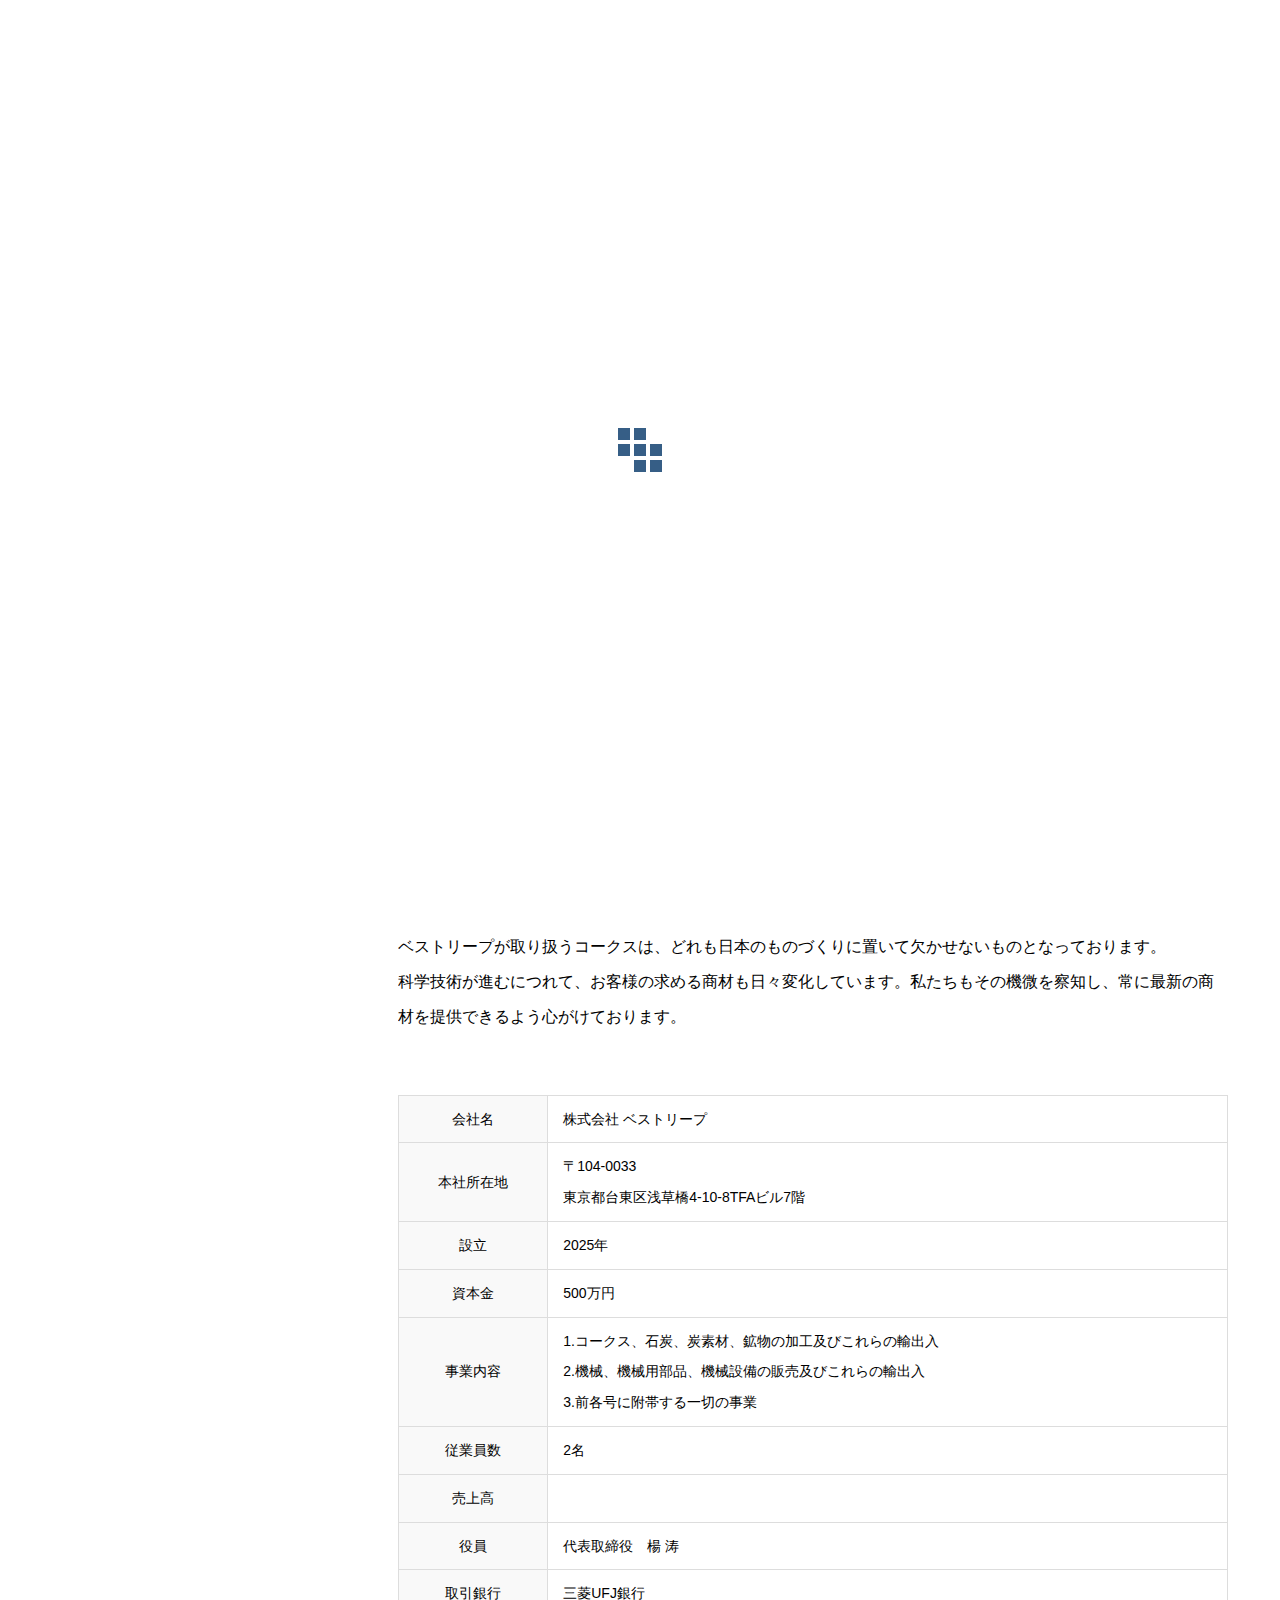
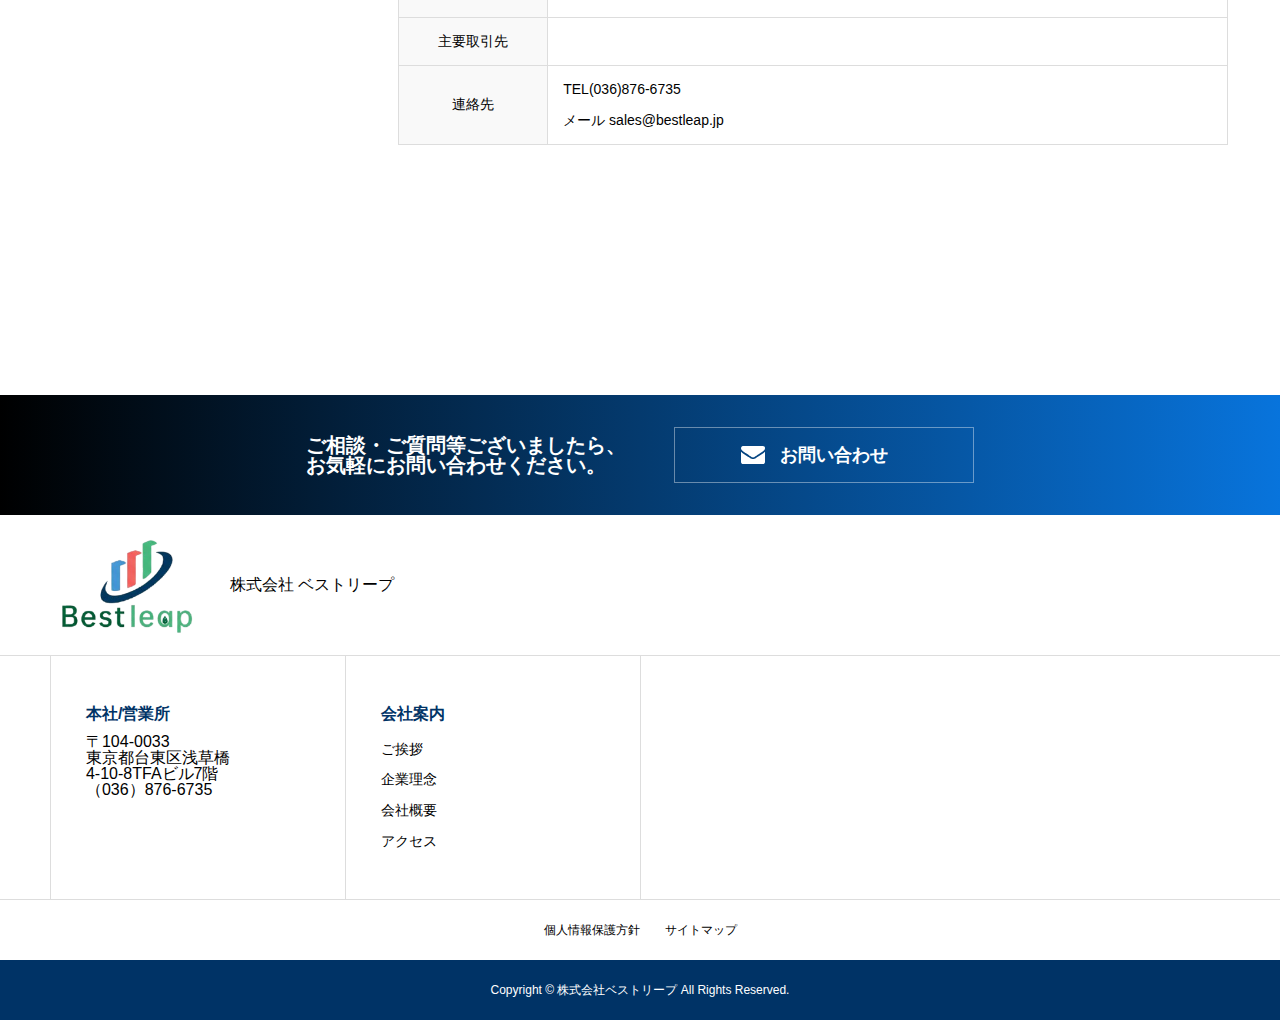
<file: company3.html>
﻿
<!DOCTYPE html>
<html lang="ja" prefix="og: http://ogp.me/ns#">
<head>
<meta charset="UTF-8">
  <meta name="viewport" content="width=device-width, initial-scale=1">
  <meta name="description" content="プラスチック、コークスを日本全国に輸入し販売する商社">
  <title>会社概要 &#8211; 株式会社ベストリープ</title>
<meta name='robots' content='max-image-preview:large'>
	<style>img:is([sizes="auto" i], [sizes^="auto," i]) { contain-intrinsic-size: 3000px 1500px }</style>
	<link rel='dns-prefetch' href='//use.fontawesome.com'>
<link rel="alternate" type="application/rss+xml" title="株式会社ベストリープ &raquo; フィード" href="https://bestleap.jp/feed/">
<link rel="alternate" type="application/rss+xml" title="株式会社ベストリープ &raquo; コメントフィード" href="https://bestleap.jp/comments/feed/">
<script type="text/javascript">
/* <![CDATA[ */
window._wpemojiSettings = {"baseUrl":"https:\/\/s.w.org\/images\/core\/emoji\/16.0.1\/72x72\/","ext":".png","svgUrl":"https:\/\/s.w.org\/images\/core\/emoji\/16.0.1\/svg\/","svgExt":".svg","source":{"concatemoji":"https:\/\/bestleap.jp\/wp-includes\/js\/wp-emoji-release.min.js?ver=6.8.2"}};
/*! This file is auto-generated */
!function(s,n){var o,i,e;function c(e){try{var t={supportTests:e,timestamp:(new Date).valueOf()};sessionStorage.setItem(o,JSON.stringify(t))}catch(e){}}function p(e,t,n){e.clearRect(0,0,e.canvas.width,e.canvas.height),e.fillText(t,0,0);var t=new Uint32Array(e.getImageData(0,0,e.canvas.width,e.canvas.height).data),a=(e.clearRect(0,0,e.canvas.width,e.canvas.height),e.fillText(n,0,0),new Uint32Array(e.getImageData(0,0,e.canvas.width,e.canvas.height).data));return t.every(function(e,t){return e===a[t]})}function u(e,t){e.clearRect(0,0,e.canvas.width,e.canvas.height),e.fillText(t,0,0);for(var n=e.getImageData(16,16,1,1),a=0;a<n.data.length;a++)if(0!==n.data[a])return!1;return!0}function f(e,t,n,a){switch(t){case"flag":return n(e,"\ud83c\udff3\ufe0f\u200d\u26a7\ufe0f","\ud83c\udff3\ufe0f\u200b\u26a7\ufe0f")?!1:!n(e,"\ud83c\udde8\ud83c\uddf6","\ud83c\udde8\u200b\ud83c\uddf6")&&!n(e,"\ud83c\udff4\udb40\udc67\udb40\udc62\udb40\udc65\udb40\udc6e\udb40\udc67\udb40\udc7f","\ud83c\udff4\u200b\udb40\udc67\u200b\udb40\udc62\u200b\udb40\udc65\u200b\udb40\udc6e\u200b\udb40\udc67\u200b\udb40\udc7f");case"emoji":return!a(e,"\ud83e\udedf")}return!1}function g(e,t,n,a){var r="undefined"!=typeof WorkerGlobalScope&&self instanceof WorkerGlobalScope?new OffscreenCanvas(300,150):s.createElement("canvas"),o=r.getContext("2d",{willReadFrequently:!0}),i=(o.textBaseline="top",o.font="600 32px Arial",{});return e.forEach(function(e){i[e]=t(o,e,n,a)}),i}function t(e){var t=s.createElement("script");t.src=e,t.defer=!0,s.head.appendChild(t)}"undefined"!=typeof Promise&&(o="wpEmojiSettingsSupports",i=["flag","emoji"],n.supports={everything:!0,everythingExceptFlag:!0},e=new Promise(function(e){s.addEventListener("DOMContentLoaded",e,{once:!0})}),new Promise(function(t){var n=function(){try{var e=JSON.parse(sessionStorage.getItem(o));if("object"==typeof e&&"number"==typeof e.timestamp&&(new Date).valueOf()<e.timestamp+604800&&"object"==typeof e.supportTests)return e.supportTests}catch(e){}return null}();if(!n){if("undefined"!=typeof Worker&&"undefined"!=typeof OffscreenCanvas&&"undefined"!=typeof URL&&URL.createObjectURL&&"undefined"!=typeof Blob)try{var e="postMessage("+g.toString()+"("+[JSON.stringify(i),f.toString(),p.toString(),u.toString()].join(",")+"));",a=new Blob([e],{type:"text/javascript"}),r=new Worker(URL.createObjectURL(a),{name:"wpTestEmojiSupports"});return void(r.onmessage=function(e){c(n=e.data),r.terminate(),t(n)})}catch(e){}c(n=g(i,f,p,u))}t(n)}).then(function(e){for(var t in e)n.supports[t]=e[t],n.supports.everything=n.supports.everything&&n.supports[t],"flag"!==t&&(n.supports.everythingExceptFlag=n.supports.everythingExceptFlag&&n.supports[t]);n.supports.everythingExceptFlag=n.supports.everythingExceptFlag&&!n.supports.flag,n.DOMReady=!1,n.readyCallback=function(){n.DOMReady=!0}}).then(function(){return e}).then(function(){var e;n.supports.everything||(n.readyCallback(),(e=n.source||{}).concatemoji?t(e.concatemoji):e.wpemoji&&e.twemoji&&(t(e.twemoji),t(e.wpemoji)))}))}((window,document),window._wpemojiSettings);
/* ]]> */
</script>
<link rel='stylesheet' id='dashicons-css' href='static/css/dashicons.min.css' type='text/css' media='all'>
<link rel='stylesheet' id='menu-icons-extra-css' href='static/css/extra.min.css' type='text/css' media='all'>
<style id='wp-emoji-styles-inline-css' type='text/css'>

	img.wp-smiley, img.emoji {
		display: inline !important;
		border: none !important;
		box-shadow: none !important;
		height: 1em !important;
		width: 1em !important;
		margin: 0 0.07em !important;
		vertical-align: -0.1em !important;
		background: none !important;
		padding: 0 !important;
	}
</style>
<link rel='stylesheet' id='wp-block-library-css' href='static/css/style.min.css' type='text/css' media='all'>
<style id='classic-theme-styles-inline-css' type='text/css'>
/*! This file is auto-generated */
.wp-block-button__link{color:#fff;background-color:#32373c;border-radius:9999px;box-shadow:none;text-decoration:none;padding:calc(.667em + 2px) calc(1.333em + 2px);font-size:1.125em}.wp-block-file__button{background:#32373c;color:#fff;text-decoration:none}
</style>
<style id='global-styles-inline-css' type='text/css'>
:root{--wp--preset--aspect-ratio--square: 1;--wp--preset--aspect-ratio--4-3: 4/3;--wp--preset--aspect-ratio--3-4: 3/4;--wp--preset--aspect-ratio--3-2: 3/2;--wp--preset--aspect-ratio--2-3: 2/3;--wp--preset--aspect-ratio--16-9: 16/9;--wp--preset--aspect-ratio--9-16: 9/16;--wp--preset--color--black: #000000;--wp--preset--color--cyan-bluish-gray: #abb8c3;--wp--preset--color--white: #ffffff;--wp--preset--color--pale-pink: #f78da7;--wp--preset--color--vivid-red: #cf2e2e;--wp--preset--color--luminous-vivid-orange: #ff6900;--wp--preset--color--luminous-vivid-amber: #fcb900;--wp--preset--color--light-green-cyan: #7bdcb5;--wp--preset--color--vivid-green-cyan: #00d084;--wp--preset--color--pale-cyan-blue: #8ed1fc;--wp--preset--color--vivid-cyan-blue: #0693e3;--wp--preset--color--vivid-purple: #9b51e0;--wp--preset--gradient--vivid-cyan-blue-to-vivid-purple: linear-gradient(135deg,rgba(6,147,227,1) 0%,rgb(155,81,224) 100%);--wp--preset--gradient--light-green-cyan-to-vivid-green-cyan: linear-gradient(135deg,rgb(122,220,180) 0%,rgb(0,208,130) 100%);--wp--preset--gradient--luminous-vivid-amber-to-luminous-vivid-orange: linear-gradient(135deg,rgba(252,185,0,1) 0%,rgba(255,105,0,1) 100%);--wp--preset--gradient--luminous-vivid-orange-to-vivid-red: linear-gradient(135deg,rgba(255,105,0,1) 0%,rgb(207,46,46) 100%);--wp--preset--gradient--very-light-gray-to-cyan-bluish-gray: linear-gradient(135deg,rgb(238,238,238) 0%,rgb(169,184,195) 100%);--wp--preset--gradient--cool-to-warm-spectrum: linear-gradient(135deg,rgb(74,234,220) 0%,rgb(151,120,209) 20%,rgb(207,42,186) 40%,rgb(238,44,130) 60%,rgb(251,105,98) 80%,rgb(254,248,76) 100%);--wp--preset--gradient--blush-light-purple: linear-gradient(135deg,rgb(255,206,236) 0%,rgb(152,150,240) 100%);--wp--preset--gradient--blush-bordeaux: linear-gradient(135deg,rgb(254,205,165) 0%,rgb(254,45,45) 50%,rgb(107,0,62) 100%);--wp--preset--gradient--luminous-dusk: linear-gradient(135deg,rgb(255,203,112) 0%,rgb(199,81,192) 50%,rgb(65,88,208) 100%);--wp--preset--gradient--pale-ocean: linear-gradient(135deg,rgb(255,245,203) 0%,rgb(182,227,212) 50%,rgb(51,167,181) 100%);--wp--preset--gradient--electric-grass: linear-gradient(135deg,rgb(202,248,128) 0%,rgb(113,206,126) 100%);--wp--preset--gradient--midnight: linear-gradient(135deg,rgb(2,3,129) 0%,rgb(40,116,252) 100%);--wp--preset--font-size--small: 13px;--wp--preset--font-size--medium: 20px;--wp--preset--font-size--large: 36px;--wp--preset--font-size--x-large: 42px;--wp--preset--spacing--20: 0.44rem;--wp--preset--spacing--30: 0.67rem;--wp--preset--spacing--40: 1rem;--wp--preset--spacing--50: 1.5rem;--wp--preset--spacing--60: 2.25rem;--wp--preset--spacing--70: 3.38rem;--wp--preset--spacing--80: 5.06rem;--wp--preset--shadow--natural: 6px 6px 9px rgba(0, 0, 0, 0.2);--wp--preset--shadow--deep: 12px 12px 50px rgba(0, 0, 0, 0.4);--wp--preset--shadow--sharp: 6px 6px 0px rgba(0, 0, 0, 0.2);--wp--preset--shadow--outlined: 6px 6px 0px -3px rgba(255, 255, 255, 1), 6px 6px rgba(0, 0, 0, 1);--wp--preset--shadow--crisp: 6px 6px 0px rgba(0, 0, 0, 1);}:where(.is-layout-flex){gap: 0.5em;}:where(.is-layout-grid){gap: 0.5em;}body .is-layout-flex{display: flex;}.is-layout-flex{flex-wrap: wrap;align-items: center;}.is-layout-flex > :is(*, div){margin: 0;}body .is-layout-grid{display: grid;}.is-layout-grid > :is(*, div){margin: 0;}:where(.wp-block-columns.is-layout-flex){gap: 2em;}:where(.wp-block-columns.is-layout-grid){gap: 2em;}:where(.wp-block-post-template.is-layout-flex){gap: 1.25em;}:where(.wp-block-post-template.is-layout-grid){gap: 1.25em;}.has-black-color{color: var(--wp--preset--color--black) !important;}.has-cyan-bluish-gray-color{color: var(--wp--preset--color--cyan-bluish-gray) !important;}.has-white-color{color: var(--wp--preset--color--white) !important;}.has-pale-pink-color{color: var(--wp--preset--color--pale-pink) !important;}.has-vivid-red-color{color: var(--wp--preset--color--vivid-red) !important;}.has-luminous-vivid-orange-color{color: var(--wp--preset--color--luminous-vivid-orange) !important;}.has-luminous-vivid-amber-color{color: var(--wp--preset--color--luminous-vivid-amber) !important;}.has-light-green-cyan-color{color: var(--wp--preset--color--light-green-cyan) !important;}.has-vivid-green-cyan-color{color: var(--wp--preset--color--vivid-green-cyan) !important;}.has-pale-cyan-blue-color{color: var(--wp--preset--color--pale-cyan-blue) !important;}.has-vivid-cyan-blue-color{color: var(--wp--preset--color--vivid-cyan-blue) !important;}.has-vivid-purple-color{color: var(--wp--preset--color--vivid-purple) !important;}.has-black-background-color{background-color: var(--wp--preset--color--black) !important;}.has-cyan-bluish-gray-background-color{background-color: var(--wp--preset--color--cyan-bluish-gray) !important;}.has-white-background-color{background-color: var(--wp--preset--color--white) !important;}.has-pale-pink-background-color{background-color: var(--wp--preset--color--pale-pink) !important;}.has-vivid-red-background-color{background-color: var(--wp--preset--color--vivid-red) !important;}.has-luminous-vivid-orange-background-color{background-color: var(--wp--preset--color--luminous-vivid-orange) !important;}.has-luminous-vivid-amber-background-color{background-color: var(--wp--preset--color--luminous-vivid-amber) !important;}.has-light-green-cyan-background-color{background-color: var(--wp--preset--color--light-green-cyan) !important;}.has-vivid-green-cyan-background-color{background-color: var(--wp--preset--color--vivid-green-cyan) !important;}.has-pale-cyan-blue-background-color{background-color: var(--wp--preset--color--pale-cyan-blue) !important;}.has-vivid-cyan-blue-background-color{background-color: var(--wp--preset--color--vivid-cyan-blue) !important;}.has-vivid-purple-background-color{background-color: var(--wp--preset--color--vivid-purple) !important;}.has-black-border-color{border-color: var(--wp--preset--color--black) !important;}.has-cyan-bluish-gray-border-color{border-color: var(--wp--preset--color--cyan-bluish-gray) !important;}.has-white-border-color{border-color: var(--wp--preset--color--white) !important;}.has-pale-pink-border-color{border-color: var(--wp--preset--color--pale-pink) !important;}.has-vivid-red-border-color{border-color: var(--wp--preset--color--vivid-red) !important;}.has-luminous-vivid-orange-border-color{border-color: var(--wp--preset--color--luminous-vivid-orange) !important;}.has-luminous-vivid-amber-border-color{border-color: var(--wp--preset--color--luminous-vivid-amber) !important;}.has-light-green-cyan-border-color{border-color: var(--wp--preset--color--light-green-cyan) !important;}.has-vivid-green-cyan-border-color{border-color: var(--wp--preset--color--vivid-green-cyan) !important;}.has-pale-cyan-blue-border-color{border-color: var(--wp--preset--color--pale-cyan-blue) !important;}.has-vivid-cyan-blue-border-color{border-color: var(--wp--preset--color--vivid-cyan-blue) !important;}.has-vivid-purple-border-color{border-color: var(--wp--preset--color--vivid-purple) !important;}.has-vivid-cyan-blue-to-vivid-purple-gradient-background{background: var(--wp--preset--gradient--vivid-cyan-blue-to-vivid-purple) !important;}.has-light-green-cyan-to-vivid-green-cyan-gradient-background{background: var(--wp--preset--gradient--light-green-cyan-to-vivid-green-cyan) !important;}.has-luminous-vivid-amber-to-luminous-vivid-orange-gradient-background{background: var(--wp--preset--gradient--luminous-vivid-amber-to-luminous-vivid-orange) !important;}.has-luminous-vivid-orange-to-vivid-red-gradient-background{background: var(--wp--preset--gradient--luminous-vivid-orange-to-vivid-red) !important;}.has-very-light-gray-to-cyan-bluish-gray-gradient-background{background: var(--wp--preset--gradient--very-light-gray-to-cyan-bluish-gray) !important;}.has-cool-to-warm-spectrum-gradient-background{background: var(--wp--preset--gradient--cool-to-warm-spectrum) !important;}.has-blush-light-purple-gradient-background{background: var(--wp--preset--gradient--blush-light-purple) !important;}.has-blush-bordeaux-gradient-background{background: var(--wp--preset--gradient--blush-bordeaux) !important;}.has-luminous-dusk-gradient-background{background: var(--wp--preset--gradient--luminous-dusk) !important;}.has-pale-ocean-gradient-background{background: var(--wp--preset--gradient--pale-ocean) !important;}.has-electric-grass-gradient-background{background: var(--wp--preset--gradient--electric-grass) !important;}.has-midnight-gradient-background{background: var(--wp--preset--gradient--midnight) !important;}.has-small-font-size{font-size: var(--wp--preset--font-size--small) !important;}.has-medium-font-size{font-size: var(--wp--preset--font-size--medium) !important;}.has-large-font-size{font-size: var(--wp--preset--font-size--large) !important;}.has-x-large-font-size{font-size: var(--wp--preset--font-size--x-large) !important;}
:where(.wp-block-post-template.is-layout-flex){gap: 1.25em;}:where(.wp-block-post-template.is-layout-grid){gap: 1.25em;}
:where(.wp-block-columns.is-layout-flex){gap: 2em;}:where(.wp-block-columns.is-layout-grid){gap: 2em;}
:root :where(.wp-block-pullquote){font-size: 1.5em;line-height: 1.6;}
</style>
<link rel='stylesheet' id='contact-form-7-css' href='static/css/styles.css' type='text/css' media='all'>
<link rel='stylesheet' id='page_builder-simple_table-css' href='static/css/simple_table.css' type='text/css' media='all'>
<link rel='stylesheet' id='nano-style-css' href='static/css/style.css' type='text/css' media='all'>
<link rel='stylesheet' id='bfa-font-awesome-css' href='static/css/all.css' type='text/css' media='all'>
<link rel='stylesheet' id='bfa-font-awesome-v4-shim-css' href='static/css/v4-shims.css' type='text/css' media='all'>
<style id='bfa-font-awesome-v4-shim-inline-css' type='text/css'>

			@font-face {
				font-family: 'FontAwesome';
				src: url('static/font/fa-brands-400.eot'),
				url('static/font/fa-brands-400.eot') format('embedded-opentype'),
				url('static/font/fa-brands-400.woff2') format('woff2'),
				url('static/font/fa-brands-400.woff') format('woff'),
				url('static/font/fa-brands-400.ttf') format('truetype'),
				url('static/font/fa-brands-400.svg') format('svg');
			}

			@font-face {
				font-family: 'FontAwesome';
				src: url('static/font/fa-solid-900.eot'),
				url('static/font/fa-solid-900.eot') format('embedded-opentype'),
				url('static/font/fa-solid-900.woff2') format('woff2'),
				url('static/font/fa-solid-900.woff') format('woff'),
				url('static/font/fa-solid-900.ttf') format('truetype'),
				url('static/font/fa-solid-900.svg') format('svg');
			}

			@font-face {
				font-family: 'FontAwesome';
				src: url('static/font/fa-regular-400.eot'),
				url('static/font/fa-regular-400.eot') format('embedded-opentype'),
				url('static/font/fa-regular-400.woff2') format('woff2'),
				url('static/font/fa-regular-400.woff') format('woff'),
				url('static/font/fa-regular-400.ttf') format('truetype'),
				url('static/font/fa-regular-400.svg') format('svg');
				unicode-range: U+F004-F005,U+F007,U+F017,U+F022,U+F024,U+F02E,U+F03E,U+F044,U+F057-F059,U+F06E,U+F070,U+F075,U+F07B-F07C,U+F080,U+F086,U+F089,U+F094,U+F09D,U+F0A0,U+F0A4-F0A7,U+F0C5,U+F0C7-F0C8,U+F0E0,U+F0EB,U+F0F3,U+F0F8,U+F0FE,U+F111,U+F118-F11A,U+F11C,U+F133,U+F144,U+F146,U+F14A,U+F14D-F14E,U+F150-F152,U+F15B-F15C,U+F164-F165,U+F185-F186,U+F191-F192,U+F1AD,U+F1C1-F1C9,U+F1CD,U+F1D8,U+F1E3,U+F1EA,U+F1F6,U+F1F9,U+F20A,U+F247-F249,U+F24D,U+F254-F25B,U+F25D,U+F267,U+F271-F274,U+F279,U+F28B,U+F28D,U+F2B5-F2B6,U+F2B9,U+F2BB,U+F2BD,U+F2C1-F2C2,U+F2D0,U+F2D2,U+F2DC,U+F2ED,U+F328,U+F358-F35B,U+F3A5,U+F3D1,U+F410,U+F4AD;
			}
		
</style>
<script type="text/javascript" src="static/js/jquery.min.js" id="jquery-core-js"></script>
<script type="text/javascript" src="static/js/jquery-migrate.min.js" id="jquery-migrate-js"></script>
<link rel="https://api.w.org/" href="https://bestleap.jp/wp-json/"><link rel="canonical" href="https://bestleap.jp/company/company3/">
<link rel='shortlink' href='https://bestleap.jp/?p=23'>
<link rel="alternate" title="oEmbed (JSON)" type="application/json+oembed" href="https://bestleap.jp/wp-json/oembed/1.0/embed?url=https%3A%2F%2Fbestleap.jp%2Fcompany%2Fcompany3%2F">
<link rel="alternate" title="oEmbed (XML)" type="text/xml+oembed" href="https://bestleap.jp/wp-json/oembed/1.0/embed?url=https%3A%2F%2Fbestleap.jp%2Fcompany%2Fcompany3%2F&#038;format=xml">
<style>
.c-comment__form-submit:hover,.p-cb__item-btn a,.c-pw__btn,.p-readmore__btn:hover,.p-page-links a:hover span,.p-page-links > span,.p-pager a:hover,.p-pager span,.p-pagetop:focus,.p-pagetop:hover,.p-widget__title{background: #003366}.p-breadcrumb__item{color: #003366}.widget_nav_menu a:hover,.p-article02 a:hover .p-article02__title{color: #1e90ff}.p-entry__body a{color: #003366}body{font-family: "Segoe UI", Verdana, "游ゴシック", YuGothic, "Hiragino Kaku Gothic ProN", Meiryo, sans-serif}.c-logo,.p-page-header__title,.p-banner__title,.p-cover__title,.p-archive-header__title,.p-article05__title,.p-article09__title,.p-cb__item-title,.p-article11__title,.p-article12__title,.p-index-content01__title,.p-header-content__title,.p-megamenu01__item-list > li > a,.p-article13__title,.p-megamenu02__title,.p-cover__header-title{font-family: "Segoe UI", Verdana, "游ゴシック", YuGothic, "Hiragino Kaku Gothic ProN", Meiryo, sans-serif}.p-hover-effect--type1:hover img{-webkit-transform: scale(1.2);transform: scale(1.2)}.p-blog__title{color: #000000;font-size: 28px}.p-cat--2{color: #000000;border: 1px solid #000000}.p-cat--5{color: #000000;border: 1px solid #000000}.p-cat--8{color: #000000;border: 1px solid #000000}.p-cat--11{color: #000000;border: 1px solid #000000}.p-article04:hover a .p-article04__title{color: #003366}.p-article06__content{border-left: 4px solid #003366}.p-article06__title a:hover{color: #003366}.p-article06__cat:hover{background: #003366}.l-header{background: #ffffff}.l-header--fixed.is-active{background: #ffffff}.l-header__desc{color: #000000;font-size: 16px}.l-header__nav{background: #eeeeee}.p-global-nav > li > a,.p-menu-btn{color: #000000}.p-global-nav > li > a:hover,.p-global-nav > .current-menu-item > a{background: #003366;color: #ffffff}.p-global-nav .sub-menu a{background: #4169e1;color: #ffffff}.p-global-nav .sub-menu a:hover{background: #003366;color: #ffffff}.p-global-nav .menu-item-has-children > a > .p-global-nav__toggle::before{border-color: #000000}.p-megamenu02::before{background: #003366}.p-megamenu02__list a:hover .p-article13__title{color: #003366}.p-footer-banners{background: #f4f4f4}.p-info{background: #ffffff;color: #000000}.p-info__logo{font-size: 28px}.p-info__desc{color: #000000;font-size: 16px}.p-footer-widgets{background: #ffffff;color: #000000}.p-footer-widget__title{color: #003366}.p-footer-nav{background: #ffffff;color: #000000}.p-footer-nav a{color: #000000}.p-footer-nav a:hover{color: #000000}.p-copyright{background: #003366}.p-blog__title,.p-entry,.p-headline,.p-cat-list__title{border-top: 3px solid #003366}.p-works-entry__header{border-bottom: 3px solid #003366}.p-article01 a:hover .p-article01__title,.p-article03 a:hover .p-article03__title,.p-article05__link,.p-article08__title a:hover,.p-article09__link,.p-article07 a:hover .p-article07__title,.p-article10 a:hover .p-article10__title{color: #003366}.p-page-header,.p-list__item a::before,.p-cover__header,.p-works-entry__cat:hover,.p-service-cat-header{background: #003366}.p-page-header__title,.p-cover__header-title{color: #ffffff;font-size: 32px}.p-page-header__sub,.p-cover__header-sub{color: #ffffff;font-size: 16px}.p-entry__body{font-size: 16px}.p-company-header__title{color: #ffffff;font-size: 28px}.p-company-header__sub{color: #ffffff;font-size: 16px}@media screen and (max-width: 767px) {.p-blog__title{font-size: 24px}.p-list .is-current > a{color: #003366}.p-entry__body{font-size: 14px}}@media screen and (max-width: 1199px) {.p-global-nav > li > a,.p-global-nav > li > a:hover{background: #ffffff;color: #000000}}@media screen and (max-width: 991px) {.p-page-header__title,.p-cover__header-title{font-size: 22px}.p-page-header__sub,.p-cover__header-sub{font-size: 14px}.p-company-header__title{font-size: 20px}.p-company-header__sub{font-size: 14px}}@keyframes loading-square-loader {
  0% { box-shadow: 16px -8px rgba(0, 51, 102, 0), 32px 0 rgba(0, 51, 102, 0), 0 -16px rgba(0, 51, 102, 0), 16px -16px rgba(0, 51, 102, 0), 32px -16px rgba(0, 51, 102, 0), 0 -32px rgba(0, 51, 102, 0), 16px -32px rgba(0, 51, 102, 0), 32px -32px rgba(242, 205, 123, 0); }
  5% { box-shadow: 16px -8px rgba(0, 51, 102, 0), 32px 0 rgba(0, 51, 102, 0), 0 -16px rgba(0, 51, 102, 0), 16px -16px rgba(0, 51, 102, 0), 32px -16px rgba(0, 51, 102, 0), 0 -32px rgba(0, 51, 102, 0), 16px -32px rgba(0, 51, 102, 0), 32px -32px rgba(242, 205, 123, 0); }
  10% { box-shadow: 16px 0 rgba(0, 51, 102, 1), 32px -8px rgba(0, 51, 102, 0), 0 -16px rgba(0, 51, 102, 0), 16px -16px rgba(0, 51, 102, 0), 32px -16px rgba(0, 51, 102, 0), 0 -32px rgba(0, 51, 102, 0), 16px -32px rgba(0, 51, 102, 0), 32px -32px rgba(242, 205, 123, 0); }
  15% { box-shadow: 16px 0 rgba(0, 51, 102, 1), 32px 0 rgba(0, 51, 102, 1), 0 -24px rgba(0, 51, 102, 0), 16px -16px rgba(0, 51, 102, 0), 32px -16px rgba(0, 51, 102, 0), 0 -32px rgba(0, 51, 102, 0), 16px -32px rgba(0, 51, 102, 0), 32px -32px rgba(242, 205, 123, 0); }
  20% { box-shadow: 16px 0 rgba(0, 51, 102, 1), 32px 0 rgba(0, 51, 102, 1), 0 -16px rgba(0, 51, 102, 1), 16px -24px rgba(0, 51, 102, 0), 32px -16px rgba(0, 51, 102, 0), 0 -32px rgba(0, 51, 102, 0), 16px -32px rgba(0, 51, 102, 0), 32px -32px rgba(242, 205, 123, 0); }
  25% { box-shadow: 16px 0 rgba(0, 51, 102, 1), 32px 0 rgba(0, 51, 102, 1), 0 -16px rgba(0, 51, 102, 1), 16px -16px rgba(0, 51, 102, 1), 32px -24px rgba(0, 51, 102, 0), 0 -32px rgba(0, 51, 102, 0), 16px -32px rgba(0, 51, 102, 0), 32px -32px rgba(242, 205, 123, 0); }
  30% { box-shadow: 16px 0 rgba(0, 51, 102, 1), 32px 0 rgba(0, 51, 102, 1), 0 -16px rgba(0, 51, 102, 1), 16px -16px rgba(0, 51, 102, 1), 32px -16px rgba(0, 51, 102, 1), 0 -50px rgba(0, 51, 102, 0), 16px -32px rgba(0, 51, 102, 0), 32px -32px rgba(242, 205, 123, 0); }
  35% { box-shadow: 16px 0 rgba(0, 51, 102, 1), 32px 0 rgba(0, 51, 102, 1), 0 -16px rgba(0, 51, 102, 1), 16px -16px rgba(0, 51, 102, 1), 32px -16px rgba(0, 51, 102, 1), 0 -32px rgba(0, 51, 102, 1), 16px -50px rgba(0, 51, 102, 0), 32px -32px rgba(242, 205, 123, 0); }
  40% { box-shadow: 16px 0 rgba(0, 51, 102, 1), 32px 0 rgba(0, 51, 102, 1), 0 -16px rgba(0, 51, 102, 1), 16px -16px rgba(0, 51, 102, 1), 32px -16px rgba(0, 51, 102, 1), 0 -32px rgba(0, 51, 102, 1), 16px -32px rgba(0, 51, 102, 1), 32px -50px rgba(242, 205, 123, 0); }
  45%, 55% { box-shadow: 16px 0 rgba(0, 51, 102, 1), 32px 0 rgba(0, 51, 102, 1), 0 -16px rgba(0, 51, 102, 1), 16px -16px rgba(0, 51, 102, 1), 32px -16px rgba(0, 51, 102, 1), 0 -32px rgba(0, 51, 102, 1), 16px -32px rgba(0, 51, 102, 1), 32px -32px rgba(30, 144, 255, 1); }
  60% { box-shadow: 16px 8px rgba(0, 51, 102, 0), 32px 0 rgba(0, 51, 102, 1), 0 -16px rgba(0, 51, 102, 1), 16px -16px rgba(0, 51, 102, 1), 32px -16px rgba(0, 51, 102, 1), 0 -32px rgba(0, 51, 102, 1), 16px -32px rgba(0, 51, 102, 1), 32px -32px rgba(30, 144, 255, 1); }
  65% { box-shadow: 16px 8px rgba(0, 51, 102, 0), 32px 8px rgba(0, 51, 102, 0), 0 -16px rgba(0, 51, 102, 1), 16px -16px rgba(0, 51, 102, 1), 32px -16px rgba(0, 51, 102, 1), 0 -32px rgba(0, 51, 102, 1), 16px -32px rgba(0, 51, 102, 1), 32px -32px rgba(30, 144, 255, 1); }
  70% { box-shadow: 16px 8px rgba(0, 51, 102, 0), 32px 8px rgba(0, 51, 102, 0), 0 -8px rgba(0, 51, 102, 0), 16px -16px rgba(0, 51, 102, 1), 32px -16px rgba(0, 51, 102, 1), 0 -32px rgba(0, 51, 102, 1), 16px -32px rgba(0, 51, 102, 1), 32px -32px rgba(30, 144, 255, 1); }
  75% { box-shadow: 16px 8px rgba(0, 51, 102, 0), 32px 8px rgba(0, 51, 102, 0), 0 -8px rgba(0, 51, 102, 0), 16px -8px rgba(0, 51, 102, 0), 32px -16px rgba(0, 51, 102, 1), 0 -32px rgba(0, 51, 102, 1), 16px -32px rgba(0, 51, 102, 1), 32px -32px rgba(30, 144, 255, 1); }
  80% { box-shadow: 16px 8px rgba(0, 51, 102, 0), 32px 8px rgba(0, 51, 102, 0), 0 -8px rgba(0, 51, 102, 0), 16px -8px rgba(0, 51, 102, 0), 32px -8px rgba(0, 51, 102, 0), 0 -32px rgba(0, 51, 102, 1), 16px -32px rgba(0, 51, 102, 1), 32px -32px rgba(30, 144, 255, 1); }
  85% { box-shadow: 16px 8px rgba(0, 51, 102, 0), 32px 8px rgba(0, 51, 102, 0), 0 -8px rgba(0, 51, 102, 0), 16px -8px rgba(0, 51, 102, 0), 32px -8px rgba(0, 51, 102, 0), 0 -24px rgba(0, 51, 102, 0), 16px -32px rgba(0, 51, 102, 1), 32px -32px rgba(30, 144, 255, 1); }
  90% { box-shadow: 16px 8px rgba(0, 51, 102, 0), 32px 8px rgba(0, 51, 102, 0), 0 -8px rgba(0, 51, 102, 0), 16px -8px rgba(0, 51, 102, 0), 32px -8px rgba(0, 51, 102, 0), 0 -24px rgba(0, 51, 102, 0), 16px -24px rgba(0, 51, 102, 0), 32px -32px rgba(30, 144, 255, 1); }
  95%, 100% { box-shadow: 16px 8px rgba(0, 51, 102, 0), 32px 8px rgba(0, 51, 102, 0), 0 -8px rgba(0, 51, 102, 0), 16px -8px rgba(0, 51, 102, 0), 32px -8px rgba(0, 51, 102, 0), 0 -24px rgba(0, 51, 102, 0), 16px -24px rgba(0, 51, 102, 0), 32px -24px rgba(30, 144, 255, 0); }
}
.c-load--type2:before { box-shadow: 16px 0 0 rgba(0, 51, 102, 1), 32px 0 0 rgba(0, 51, 102, 1), 0 -16px 0 rgba(0, 51, 102, 1), 16px -16px 0 rgba(0, 51, 102, 1), 32px -16px 0 rgba(0, 51, 102, 1), 0 -32px rgba(0, 51, 102, 1), 16px -32px rgba(0, 51, 102, 1), 32px -32px rgba(30, 144, 255, 0); }
.c-load--type2:after { background-color: rgba(30, 144, 255, 1); }
#map2{
-webkit-filter: grayscale(1);
filter: grayscale(1);
}


.l-footer__cvarea {
    background-image: -webkit-gradient(linear, left top, right top, from(#000000), to(#0874dc));
    background-image: linear-gradient(90deg, #000000 0%, #0874dc 100%);
    position: relative;
    z-index:999
}

.l-footer__cvarea--wrap {
    -webkit-box-align: center;
    -ms-flex-align: center;
    align-items: center;
    display: -webkit-box;
    display: -ms-flexbox;
    display: flex;
    -webkit-box-pack: center;
    -ms-flex-pack: center;
    justify-content: center;
    height:120px
}

.l-footer__cvarea--txt {
    font-size: 20px;
    font-weight: 600;
    line-height: 1;
    color: #fff;
    margin-right:48px
}

.l-footer__cvarea--btn {
    font-size: 18px;
    font-weight: 600;
    line-height: 1;
    -webkit-box-align: center;
    -ms-flex-align: center;
    align-items: center;
    border: 1px solid rgba(255, 255, 255, 0.4);
    -webkit-box-sizing: border-box;
    box-sizing: border-box;
    color: #fff;
    display: -webkit-box;
    display: -ms-flexbox;
    display: flex;
    -webkit-box-pack: center;
    -ms-flex-pack: center;
    justify-content: center;
    padding: 0 19px 0 0;
    position: relative;
    -webkit-transition: background 250ms, color 250ms;
    transition: background 250ms, color 250ms;
    height: 56px;
    width: 300px;
    z-index:1
}

.l-footer__cvarea--btn:before {
    background-repeat: no-repeat;
    background-position: center;
    background-size: cover;
    content: "";
    display: inline-block;
    vertical-align: middle;
    background-image: url(static/image/ico-cv-btn-mail-w.svg);
    margin-right: 15px;
    -webkit-transition: background-image 250ms;
    transition: background-image 250ms;
    height: 18px;
    width:24px
}

.l-footer__cvarea--btn:after {
    background-repeat: no-repeat;
    background-position: center;
    background-size: cover;
    content: "";
    display: inline-block;
    vertical-align: middle;
    background-color: #fff;
    position: absolute;
    left: 0;
    top: 0;
    -webkit-transition: width 250ms cubic-bezier(0.215, 0.61, 0.355, 1);
    transition: width 250ms cubic-bezier(0.215, 0.61, 0.355, 1);
    height: 100%;
    width: 0%;
    z-index:-1
}

.l-footer__cvarea--btn:hover {
 background-color:#fff;
    color:#0d23c4
}

.l-footer__cvarea--btn:hover:before {
   background-image: url(static/image/ico-cv-btn-mail-b.svg);
}



</style>
<link rel="stylesheet" href="static/css/pagebuilder.css">
<style type="text/css">
.tcd-pb-row.row1 { margin-bottom:30px; background-color:#ffffff; }
.tcd-pb-row.row1 .tcd-pb-col.col1 { width:100%; }
.tcd-pb-row.row1 .tcd-pb-col.col1 .tcd-pb-widget.widget1 { margin-bottom:30px; }
.tcd-pb-row.row1 .tcd-pb-col.col1 .tcd-pb-widget.widget2 { margin-bottom:30px; }
@media only screen and (max-width:767px) {
  .tcd-pb-row.row1 { margin-bottom:30px; }
  .tcd-pb-row.row1 .tcd-pb-col.col1 .tcd-pb-widget.widget1 { margin-bottom:30px; }
  .tcd-pb-row.row1 .tcd-pb-col.col1 .tcd-pb-widget.widget2 { margin-bottom:30px; }
}
.tcd-pb-row.row2 { margin-bottom:30px; background-color:#ffffff; }
.tcd-pb-row.row2 .tcd-pb-col.col1 { width:100%; }
.tcd-pb-row.row2 .tcd-pb-col.col1 .tcd-pb-widget.widget1 { margin-bottom:30px; }
@media only screen and (max-width:767px) {
  .tcd-pb-row.row2 { margin-bottom:30px; }
  .tcd-pb-row.row2 .tcd-pb-col.col1 .tcd-pb-widget.widget1 { margin-bottom:30px; }
}
.tcd-pb-row.row1 .tcd-pb-col.col1 .tcd-pb-widget.widget1 .pb_headline { color: #333333; font-size: 20px; text-align: center;  }
@media only screen and (max-width: 767px) {
  .tcd-pb-row.row1 .tcd-pb-col.col1 .tcd-pb-widget.widget1 .pb_headline { font-size: 20px; text-align: left;  }
}
.tcd-pb-row.row2 .tcd-pb-col.col1 .tcd-pb-widget.widget1 .pb_simple_table th { background-color: #f9f9f9; color: #000000; }
</style>

</head>
<body class="wp-singular company-template-default single single-company postid-23 wp-theme-thirdplace">

  <div id="site_loader_overlay">
  <div id="site_loader_animation" class="c-load--type2">
      </div>
</div>

  <header id="js-header" class="l-header">
    <div class="l-header__inner l-inner">

      <div class="l-header__logo c-logo">
    <a href="index.html">
    <picture>
        <source media="(min-width: 1200px)" srcset="static/picture/bestleap_logo-1.png">
        <img src="static/picture/bestleap_logo-1_130x90.png" alt="株式会社ベストリープ" width="80">
    </picture>
  </a>
  </div>

      <p class="l-header__desc">株式会社 ベストリープ</p>

            <form id="js-header__form" role="search" method="get" class="l-header__form" action="https://bestleap.jp/" _lpchecked="1">
		    <input id="js-header__form-input" class="l-header__form-input" type="text" value="" name="s" tabindex="-1">
        <button id="js-header__form-close" class="l-header__form-close p-close-btn" aria-hidden="true" type="button">閉じる</button>
      </form>
      <button id="js-header__search" class="l-header__search" aria-hidden="true">&#xe915;</button>
      
    </div>
    <button id="js-menu-btn" class="p-menu-btn c-menu-btn"></button>
    <nav id="js-header__nav" class="l-header__nav">
      <ul id="js-global-nav" class="p-global-nav l-inner"><li id="menu-item-254" class="menu-item menu-item-type-custom menu-item-object-custom menu-item-home menu-item-254"><a href="index.html"><i class="_mi _before dashicons dashicons-admin-home" aria-hidden="true"></i><span>HOME</span><span class="p-global-nav__toggle"></span></a></li>
<li id="menu-item-260" class="menu-item menu-item-type-custom menu-item-object-custom current-menu-ancestor current-menu-parent menu-item-has-children menu-item-260"><a href="company.html" data-megamenu="js-megamenu260">会社案内</a>
<ul class="sub-menu">
	<li id="menu-item-268" class="menu-item menu-item-type-post_type menu-item-object-company menu-item-268"><a href="company1.html">ご挨拶<span class="p-global-nav__toggle"></span></a></li>
	<li id="menu-item-264" class="menu-item menu-item-type-post_type menu-item-object-company menu-item-264"><a href="company2.html">企業理念<span class="p-global-nav__toggle"></span></a></li>
	<li id="menu-item-265" class="menu-item menu-item-type-post_type menu-item-object-company current-menu-item menu-item-265"><a href="" aria-current="page">会社概要<span class="p-global-nav__toggle"></span></a></li>
	<li id="menu-item-266" class="menu-item menu-item-type-post_type menu-item-object-company menu-item-266"><a href="company4.html">アクセス<span class="p-global-nav__toggle"></span></a></li>
</ul>
</li>
<li id="menu-item-256" class="menu-item menu-item-type-custom menu-item-object-custom menu-item-256"><a href="news.html">お知らせ<span class="p-global-nav__toggle"></span></a></li>
<li id="menu-item-257" class="menu-item menu-item-type-post_type menu-item-object-page menu-item-257"><a href="コークス事業.html">コークス事業<span class="p-global-nav__toggle"></span></a></li>
<li id="menu-item-255" class="menu-item menu-item-type-post_type menu-item-object-page menu-item-255"><a href="取扱商品.html">製品案内<span class="p-global-nav__toggle"></span></a></li>
<li id="menu-item-259" class="menu-item menu-item-type-post_type menu-item-object-page menu-item-259"><a href="お問い合わせ.html">お問い合わせ<span class="p-global-nav__toggle"></span></a></li>
<li id="menu-item-258" class="menu-item menu-item-type-post_type menu-item-object-page menu-item-258"><a href="chinese.html">chinese<span class="p-global-nav__toggle"></span></a></li>
</ul>      <button id="js-header__nav-close" class="l-header__nav-close p-close-btn">閉じる</button>
    </nav>

    <div id="js-megamenu260" class="p-megamenu02 js-megamenu">
  <div class="p-megamenu02__inner l-inner">

    <div class="p-megamenu02__header">
      <div>
        <p class="p-megamenu02__title">COMPANY</p>
        <p class="p-megamenu02__sub">会社案内</p>
      </div>
      <a class="p-megamenu02__link" href="company.html">
        会社案内トップ      </a>
    </div>

    <ul class="p-megamenu02__list">
            <li class="p-article13">
        <a href="company1.html">
          <div class="p-article13__img">
            <img width="440" height="600" src="static/picture/company1-440x600.jpg" class="attachment-size10 size-size10 wp-post-image" alt="" decoding="async" loading="lazy">          </div>
          <div class="p-article13__content">
            <p class="p-article13__title">ご挨拶</p>
            <p class="p-article13__sub">MESSAGE</p>
          </div>
        </a>
      </li>
            <li class="p-article13">
        <a href="company2.html">
          <div class="p-article13__img">
            <img width="440" height="600" src="static/picture/company2-440x600.jpg" class="attachment-size10 size-size10 wp-post-image" alt="" decoding="async" loading="lazy">          </div>
          <div class="p-article13__content">
            <p class="p-article13__title">企業理念</p>
            <p class="p-article13__sub">PHILOSOPHY</p>
          </div>
        </a>
      </li>
            <li class="p-article13">
        <a href="">
          <div class="p-article13__img">
            <img width="440" height="600" src="static/picture/company3-440x600.jpg" class="attachment-size10 size-size10 wp-post-image" alt="" decoding="async" loading="lazy">          </div>
          <div class="p-article13__content">
            <p class="p-article13__title">会社概要</p>
            <p class="p-article13__sub">PROFILE</p>
          </div>
        </a>
      </li>
            <li class="p-article13">
        <a href="company4.html">
          <div class="p-article13__img">
            <img width="440" height="600" src="static/picture/AdobeStock_221386694_Preview-440x600.jpeg" class="attachment-size10 size-size10 wp-post-image" alt="" decoding="async" loading="lazy">          </div>
          <div class="p-article13__content">
            <p class="p-article13__title">アクセス</p>
            <p class="p-article13__sub">access</p>
          </div>
        </a>
      </li>
          </ul>

  </div>
</div>

  </header>
  <main class="l-main">

<ol class="p-breadcrumb c-breadcrumb l-inner" itemscope="" itemtype="http://schema.org/BreadcrumbList">
<li class="p-breadcrumb__item c-breadcrumb__item c-breadcrumb__item--home" itemprop="itemListElement" itemscope="" itemtype="http://schema.org/ListItem">
<a href="index.html" itemscope="" itemtype="http://schema.org/Thing" itemprop="item">
<span itemprop="name">HOME</span>
</a>
<meta itemprop="position" content="1">
</li>
<li class="p-breadcrumb__item c-breadcrumb__item" itemprop="itemListElement" itemscope="" itemtype="http://schema.org/ListItem">
<a href="company.html" itemscope="" itemtype="http://schema.org/Thing" itemprop="item">
<span itemprop="name">会社案内</span>
</a>
<meta itemprop="position" content="2">
</li>
<li class="p-breadcrumb__item c-breadcrumb__item">会社概要</li>
</ol>

<div class="l-contents l-contents--grid">

  <div class="l-contents__inner l-inner">

    <header class="l-page-header">
  <div class="p-page-header">
    <h1 class="p-page-header__title">COMPANY</h1>
    <p class="p-page-header__sub">会社案内</p>
  </div>
  <ul id="js-list" class="p-list">
<li class="p-list__item is-current is-parent"><a href="">会社概要</a></li><li class="p-list__item"><a href="company4.html">アクセス</a></li><li class="p-list__item"><a href="company2.html">企業理念</a></li><li class="p-list__item"><a href="company1.html">ご挨拶</a></li></ul>
</header>

    <div class="l-primary">

            <article>

        <header class="p-company-header">
          <div class="p-company-header__content">
            <h1 class="p-company-header__title">会社概要</h1>
            <p class="p-company-header__sub">PROFILE</p>
          </div>
                    <div class="p-company-header__img">
            <img width="830" height="440" src="static/picture/company3-830x440.jpg" class="attachment-size9 size-size9 wp-post-image" alt="" decoding="async" fetchpriority="high" srcset="static/picture/company3-830x440.jpg 830w, static/picture/company3-790x420.jpg 790w" sizes="(max-width: 830px) 100vw, 830px">          </div>
                  </header>

        <div class="p-entry__body">
        <div id="tcd-pb-wrap">
 <div class="tcd-pb-row row1">
  <div class="tcd-pb-row-inner clearfix">
   <div class="tcd-pb-col col1">
    <div class="tcd-pb-widget widget1 pb-widget-headline">
<h3 class="pb_headline pb_font_family_type1">人々の豊かで快適な暮らしを<br>未来永劫続けるために。</h3>    </div>
    <div class="tcd-pb-widget widget2 pb-widget-editor">
<p>ベストリープが取り扱うコークスは、どれも日本のものづくりに置いて欠かせないものとなっております。<br>
科学技術が進むにつれて、お客様の求める商材も日々変化しています。私たちもその機微を察知し、常に最新の商材を提供できるよう心がけております。</p>
    </div>
   </div>
  </div>
 </div>
 <div class="tcd-pb-row row2">
  <div class="tcd-pb-row-inner clearfix">
   <div class="tcd-pb-col col1">
    <div class="tcd-pb-widget widget1 pb-widget-simple_table">
<table class="pb_simple_table">
<tr><th>会社名</th><td><p>株式会社  ベストリープ</p>
</td></tr>
<tr><th>本社所在地</th><td><p>〒104-0033<br>
東京都台東区浅草橋4-10-8TFAビル7階</p>
</td></tr>
<tr><th>設立</th><td><p>2025年</p>
</td></tr>
<tr><th>資本金</th><td><p>500万円</p>
</td></tr>
<tr><th>事業内容</th><td><p>1.コークス、石炭、炭素材、鉱物の加工及びこれらの輸出入<br>
2.機械、機械用部品、機械設備の販売及びこれらの輸出入<br>
3.前各号に附帯する一切の事業</p>
</td></tr>
<tr><th>従業員数</th><td><p>2名</p>
</td></tr>
<tr><th>売上高</th><td><p></p>
</td></tr>
<tr><th>役員</th><td><p>代表取締役　楊 涛</p>
</td></tr>
<tr><th>取引銀行</th><td><p>三菱UFJ銀行<br>
</p>
</td></tr>
<tr><th>主要取引先</th><td><p></p>
</td></tr>
<tr><th>連絡先</th><td><p>TEL(036)876-6735<br>メール sales@bestleap.jp</p>
</td></tr>
</table>
    </div>
   </div>
  </div>
 </div>
</div>
        </div>

      </article>
      
    </div><!-- /.l-primary -->

    <div class="l-secondary">
</div><!-- /.l-secondary -->

  </div>
</div>

  </main>
  <footer class="l-footer">

        
    
                <div class="l-footer__cvarea">
        <div class="l-container">
          <div class="l-footer__cvarea--wrap">
            <p class="l-footer__cvarea--txt">ご相談・ご質問等ございましたら、<br class="l-sm">お気軽にお問い合わせください。</p>
            <a class="l-footer__cvarea--btn" href="お問い合わせ.html">お問い合わせ</a>
          </div>
        </div>
      </div>
    
    
    <div class="p-info">
      <div class="p-info__inner l-inner">

        <div class="p-info__logo c-logo">
    <a href="index.html">
  <img src="static/picture/bestleap_logo-1.png" alt="株式会社ベストリープ" width="150">
  </a>
  </div>

        <p class="p-info__desc">株式会社 ベストリープ</p>

	      <ul class="p-social-nav">
                                                            	      </ul>
      </div>
    </div>
        <div class="p-footer-widgets">
      <div class="p-footer-widgets__inner l-inner">
        <div class="widget_text p-footer-widgets__item p-footer-widget widget_custom_html" id="custom_html-2">
<h2 class="p-footer-widget__title">本社/営業所</h2><div class="textwidget custom-html-widget"><p>〒104-0033</p>

<p>東京都台東区浅草橋<br>4-10-8TFAビル7階</p>

<p>（036）876-6735</p></div></div>
<div class="p-footer-widgets__item p-footer-widget widget_nav_menu" id="nav_menu-3">
<h2 class="p-footer-widget__title">会社案内</h2><div class="menu-foot1-container"><ul id="menu-foot1" class="menu"><li id="menu-item-68" class="menu-item menu-item-type-custom menu-item-object-custom menu-item-68"><a href="company1.html">ご挨拶</a></li>
<li id="menu-item-69" class="menu-item menu-item-type-custom menu-item-object-custom menu-item-69"><a href="company2.html">企業理念</a></li>
<li id="menu-item-70" class="menu-item menu-item-type-custom menu-item-object-custom current-menu-item menu-item-70"><a href="" aria-current="page">会社概要</a></li>
<li id="menu-item-71" class="menu-item menu-item-type-custom menu-item-object-custom menu-item-71"><a href="company4.html">アクセス</a></li>
</ul></div></div>
      </div>
    </div><!-- /.p-footer-widgets -->
        <ul id="menu-foot" class="p-footer-nav"><li id="menu-item-76" class="menu-item menu-item-type-post_type menu-item-object-page menu-item-76"><a href="個人情報保護方針.html">個人情報保護方針</a></li>
<li id="menu-item-77" class="menu-item menu-item-type-post_type menu-item-object-page menu-item-77"><a href="サイトマップ.html">サイトマップ</a></li>
</ul>    <p class="p-copyright">
      <small>Copyright &copy; 株式会社ベストリープ All Rights Reserved.</small>
    </p>
    <div id="js-pagetop" class="p-pagetop"><a href="#"></a></div>
  </footer>
  <script type="speculationrules">
{"prefetch":[{"source":"document","where":{"and":[{"href_matches":"\/*"},{"not":{"href_matches":["\/wp-*.php","\/wp-admin\/*","\/wp-content\/uploads\/*","\/wp-content\/*","\/wp-content\/plugins\/*","\/wp-content\/themes\/thirdplace\/*","\/*\\?(.+)"]}},{"not":{"selector_matches":"a[rel~=\"nofollow\"]"}},{"not":{"selector_matches":".no-prefetch, .no-prefetch a"}}]},"eagerness":"conservative"}]}
</script>
<script type="text/javascript" src="static/js/hooks.min.js" id="wp-hooks-js"></script>
<script type="text/javascript" src="static/js/i18n.min.js" id="wp-i18n-js"></script>
<script type="text/javascript" id="wp-i18n-js-after">
/* <![CDATA[ */
wp.i18n.setLocaleData( { 'text direction\u0004ltr': [ 'ltr' ] } );
/* ]]> */
</script>
<script type="text/javascript" src="static/js/index-6.0.6.js" id="swv-js"></script>
<script type="text/javascript" id="contact-form-7-js-translations">
/* <![CDATA[ */
( function( domain, translations ) {
	var localeData = translations.locale_data[ domain ] || translations.locale_data.messages;
	localeData[""].domain = domain;
	wp.i18n.setLocaleData( localeData, domain );
} )( "contact-form-7", {"translation-revision-date":"2025-04-11 06:42:50+0000","generator":"GlotPress\/4.0.1","domain":"messages","locale_data":{"messages":{"":{"domain":"messages","plural-forms":"nplurals=1; plural=0;","lang":"ja_JP"},"This contact form is placed in the wrong place.":["\u3053\u306e\u30b3\u30f3\u30bf\u30af\u30c8\u30d5\u30a9\u30fc\u30e0\u306f\u9593\u9055\u3063\u305f\u4f4d\u7f6e\u306b\u7f6e\u304b\u308c\u3066\u3044\u307e\u3059\u3002"],"Error:":["\u30a8\u30e9\u30fc:"]}},"comment":{"reference":"includes\/js\/index.js"}} );
/* ]]> */
</script>
<script type="text/javascript" id="contact-form-7-js-before">
/* <![CDATA[ */
var wpcf7 = {
    "api": {
        "root": "https:\/\/bestleap.jp\/wp-json\/",
        "namespace": "contact-form-7\/v1"
    }
};
/* ]]> */
</script>
<script type="text/javascript" src="static/js/index-6.0.61.js" id="contact-form-7-js"></script>
<script type="text/javascript" src="static/js/bundle.js" id="nano-bundle-js"></script>
<script type="text/javascript" src="static/js/comment.js" id="nano-comment-js"></script>
<script>
(function($) {
  var initialized = false;
  var initialize = function() {
    if (initialized) return;
    initialized = true;

    $(document).trigger('js-initialized');
    $(window).trigger('resize').trigger('scroll');
  };

  	$(window).load(function() {
    setTimeout(initialize, 800);
		$('#site_loader_animation:not(:hidden, :animated)').delay(600).fadeOut(400);
		$('#site_loader_overlay:not(:hidden, :animated)').delay(900).fadeOut(800);
	});
	setTimeout(function(){
		setTimeout(initialize, 800);
		$('#site_loader_animation:not(:hidden, :animated)').delay(600).fadeOut(400);
		$('#site_loader_overlay:not(:hidden, :animated)').delay(900).fadeOut(800);
	}, 3000);

  
})(jQuery);
</script>
</body>
</html>
</file>
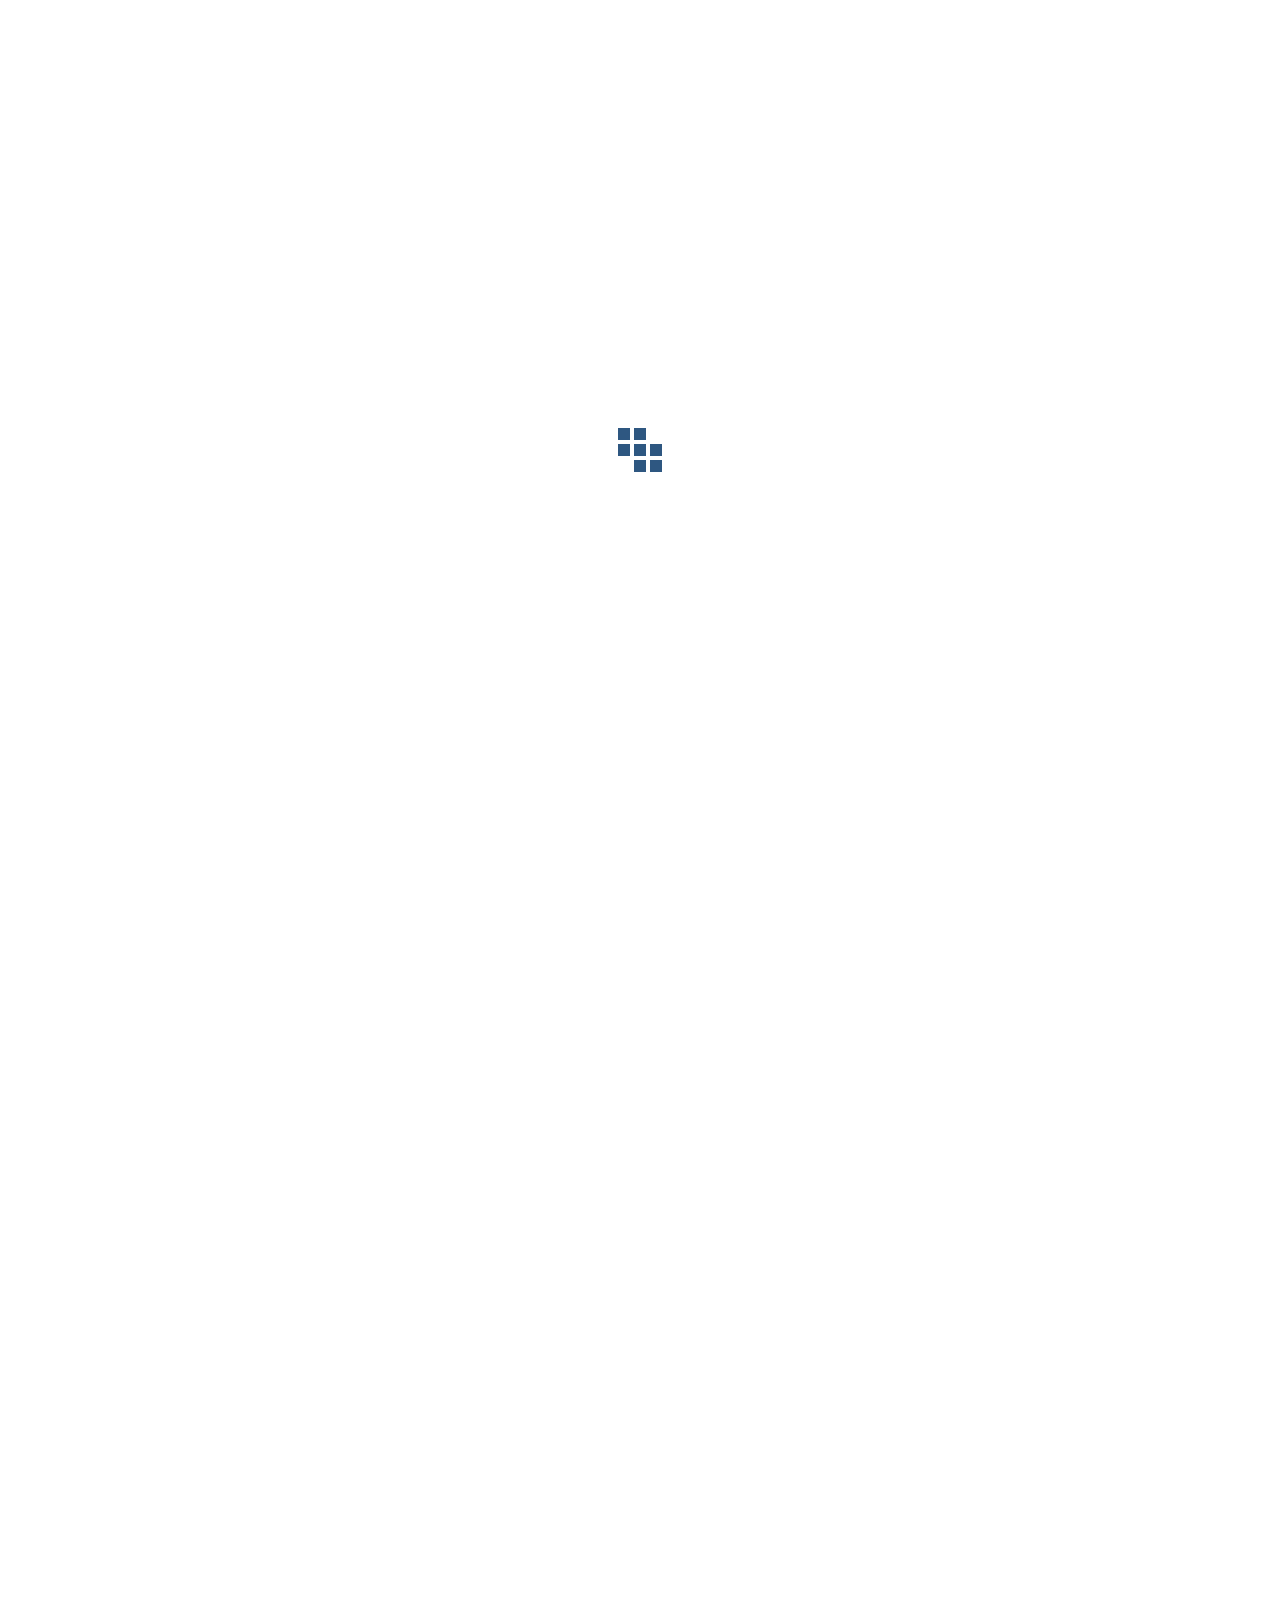
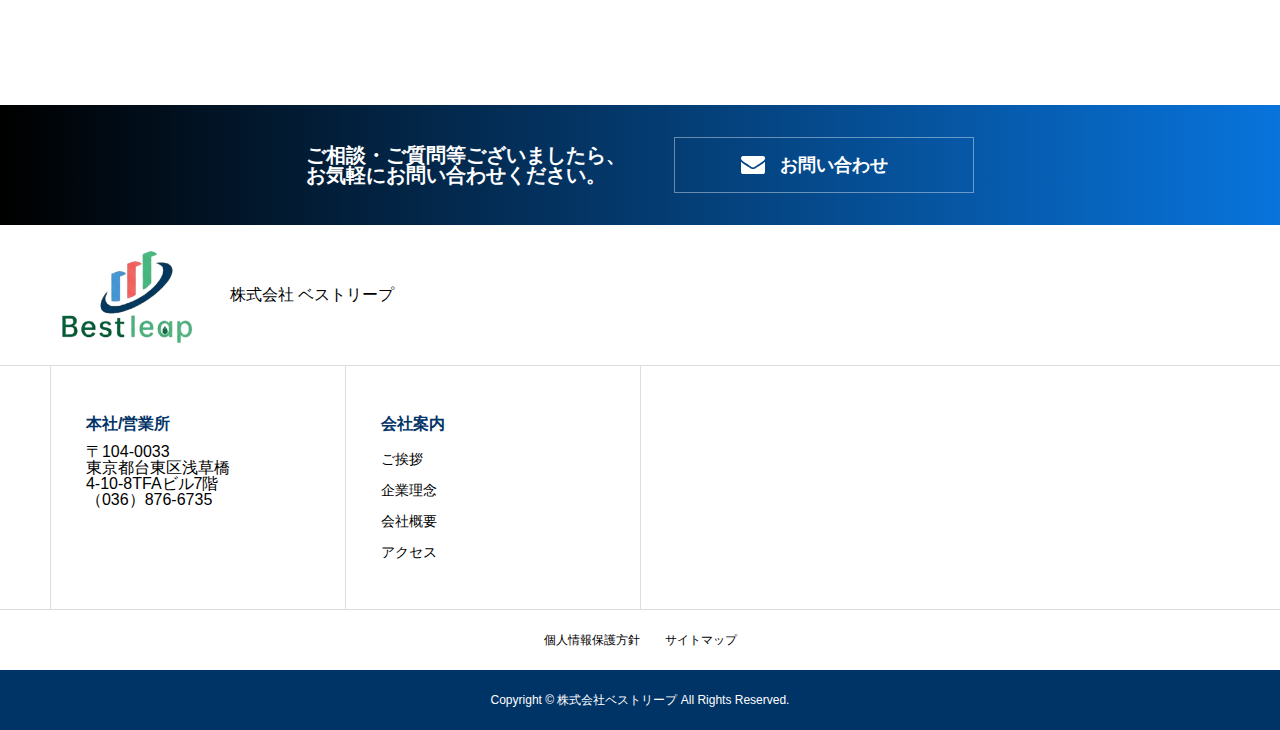
<file: company4.html>
﻿
<!DOCTYPE html>
<html lang="ja" prefix="og: http://ogp.me/ns#">
<head>
<meta charset="UTF-8">
  <meta name="viewport" content="width=device-width, initial-scale=1">
  <meta name="description" content="コークスを日本全国に輸入し販売する商社">
  <title>アクセス &#8211; 株式会社ベストリープ</title>
<meta name='robots' content='max-image-preview:large'>
	<style>img:is([sizes="auto" i], [sizes^="auto," i]) { contain-intrinsic-size: 3000px 1500px }</style>
	<link rel='dns-prefetch' href='//use.fontawesome.com'>
<link rel="alternate" type="application/rss+xml" title="株式会社ベストリープ &raquo; フィード" href="https://bestleap.jp/feed/">
<link rel="alternate" type="application/rss+xml" title="株式会社ベストリープ &raquo; コメントフィード" href="https://bestleap.jp/comments/feed/">
<script type="text/javascript">
/* <![CDATA[ */
window._wpemojiSettings = {"baseUrl":"https:\/\/s.w.org\/images\/core\/emoji\/16.0.1\/72x72\/","ext":".png","svgUrl":"https:\/\/s.w.org\/images\/core\/emoji\/16.0.1\/svg\/","svgExt":".svg","source":{"concatemoji":"https:\/\/bestleap.jp\/wp-includes\/js\/wp-emoji-release.min.js?ver=6.8.2"}};
/*! This file is auto-generated */
!function(s,n){var o,i,e;function c(e){try{var t={supportTests:e,timestamp:(new Date).valueOf()};sessionStorage.setItem(o,JSON.stringify(t))}catch(e){}}function p(e,t,n){e.clearRect(0,0,e.canvas.width,e.canvas.height),e.fillText(t,0,0);var t=new Uint32Array(e.getImageData(0,0,e.canvas.width,e.canvas.height).data),a=(e.clearRect(0,0,e.canvas.width,e.canvas.height),e.fillText(n,0,0),new Uint32Array(e.getImageData(0,0,e.canvas.width,e.canvas.height).data));return t.every(function(e,t){return e===a[t]})}function u(e,t){e.clearRect(0,0,e.canvas.width,e.canvas.height),e.fillText(t,0,0);for(var n=e.getImageData(16,16,1,1),a=0;a<n.data.length;a++)if(0!==n.data[a])return!1;return!0}function f(e,t,n,a){switch(t){case"flag":return n(e,"\ud83c\udff3\ufe0f\u200d\u26a7\ufe0f","\ud83c\udff3\ufe0f\u200b\u26a7\ufe0f")?!1:!n(e,"\ud83c\udde8\ud83c\uddf6","\ud83c\udde8\u200b\ud83c\uddf6")&&!n(e,"\ud83c\udff4\udb40\udc67\udb40\udc62\udb40\udc65\udb40\udc6e\udb40\udc67\udb40\udc7f","\ud83c\udff4\u200b\udb40\udc67\u200b\udb40\udc62\u200b\udb40\udc65\u200b\udb40\udc6e\u200b\udb40\udc67\u200b\udb40\udc7f");case"emoji":return!a(e,"\ud83e\udedf")}return!1}function g(e,t,n,a){var r="undefined"!=typeof WorkerGlobalScope&&self instanceof WorkerGlobalScope?new OffscreenCanvas(300,150):s.createElement("canvas"),o=r.getContext("2d",{willReadFrequently:!0}),i=(o.textBaseline="top",o.font="600 32px Arial",{});return e.forEach(function(e){i[e]=t(o,e,n,a)}),i}function t(e){var t=s.createElement("script");t.src=e,t.defer=!0,s.head.appendChild(t)}"undefined"!=typeof Promise&&(o="wpEmojiSettingsSupports",i=["flag","emoji"],n.supports={everything:!0,everythingExceptFlag:!0},e=new Promise(function(e){s.addEventListener("DOMContentLoaded",e,{once:!0})}),new Promise(function(t){var n=function(){try{var e=JSON.parse(sessionStorage.getItem(o));if("object"==typeof e&&"number"==typeof e.timestamp&&(new Date).valueOf()<e.timestamp+604800&&"object"==typeof e.supportTests)return e.supportTests}catch(e){}return null}();if(!n){if("undefined"!=typeof Worker&&"undefined"!=typeof OffscreenCanvas&&"undefined"!=typeof URL&&URL.createObjectURL&&"undefined"!=typeof Blob)try{var e="postMessage("+g.toString()+"("+[JSON.stringify(i),f.toString(),p.toString(),u.toString()].join(",")+"));",a=new Blob([e],{type:"text/javascript"}),r=new Worker(URL.createObjectURL(a),{name:"wpTestEmojiSupports"});return void(r.onmessage=function(e){c(n=e.data),r.terminate(),t(n)})}catch(e){}c(n=g(i,f,p,u))}t(n)}).then(function(e){for(var t in e)n.supports[t]=e[t],n.supports.everything=n.supports.everything&&n.supports[t],"flag"!==t&&(n.supports.everythingExceptFlag=n.supports.everythingExceptFlag&&n.supports[t]);n.supports.everythingExceptFlag=n.supports.everythingExceptFlag&&!n.supports.flag,n.DOMReady=!1,n.readyCallback=function(){n.DOMReady=!0}}).then(function(){return e}).then(function(){var e;n.supports.everything||(n.readyCallback(),(e=n.source||{}).concatemoji?t(e.concatemoji):e.wpemoji&&e.twemoji&&(t(e.twemoji),t(e.wpemoji)))}))}((window,document),window._wpemojiSettings);
/* ]]> */
</script>
<link rel='stylesheet' id='dashicons-css' href='static/css/dashicons.min.css' type='text/css' media='all'>
<link rel='stylesheet' id='menu-icons-extra-css' href='static/css/extra.min.css' type='text/css' media='all'>
<style id='wp-emoji-styles-inline-css' type='text/css'>

	img.wp-smiley, img.emoji {
		display: inline !important;
		border: none !important;
		box-shadow: none !important;
		height: 1em !important;
		width: 1em !important;
		margin: 0 0.07em !important;
		vertical-align: -0.1em !important;
		background: none !important;
		padding: 0 !important;
	}
</style>
<link rel='stylesheet' id='wp-block-library-css' href='static/css/style.min.css' type='text/css' media='all'>
<style id='classic-theme-styles-inline-css' type='text/css'>
/*! This file is auto-generated */
.wp-block-button__link{color:#fff;background-color:#32373c;border-radius:9999px;box-shadow:none;text-decoration:none;padding:calc(.667em + 2px) calc(1.333em + 2px);font-size:1.125em}.wp-block-file__button{background:#32373c;color:#fff;text-decoration:none}
</style>
<style id='global-styles-inline-css' type='text/css'>
:root{--wp--preset--aspect-ratio--square: 1;--wp--preset--aspect-ratio--4-3: 4/3;--wp--preset--aspect-ratio--3-4: 3/4;--wp--preset--aspect-ratio--3-2: 3/2;--wp--preset--aspect-ratio--2-3: 2/3;--wp--preset--aspect-ratio--16-9: 16/9;--wp--preset--aspect-ratio--9-16: 9/16;--wp--preset--color--black: #000000;--wp--preset--color--cyan-bluish-gray: #abb8c3;--wp--preset--color--white: #ffffff;--wp--preset--color--pale-pink: #f78da7;--wp--preset--color--vivid-red: #cf2e2e;--wp--preset--color--luminous-vivid-orange: #ff6900;--wp--preset--color--luminous-vivid-amber: #fcb900;--wp--preset--color--light-green-cyan: #7bdcb5;--wp--preset--color--vivid-green-cyan: #00d084;--wp--preset--color--pale-cyan-blue: #8ed1fc;--wp--preset--color--vivid-cyan-blue: #0693e3;--wp--preset--color--vivid-purple: #9b51e0;--wp--preset--gradient--vivid-cyan-blue-to-vivid-purple: linear-gradient(135deg,rgba(6,147,227,1) 0%,rgb(155,81,224) 100%);--wp--preset--gradient--light-green-cyan-to-vivid-green-cyan: linear-gradient(135deg,rgb(122,220,180) 0%,rgb(0,208,130) 100%);--wp--preset--gradient--luminous-vivid-amber-to-luminous-vivid-orange: linear-gradient(135deg,rgba(252,185,0,1) 0%,rgba(255,105,0,1) 100%);--wp--preset--gradient--luminous-vivid-orange-to-vivid-red: linear-gradient(135deg,rgba(255,105,0,1) 0%,rgb(207,46,46) 100%);--wp--preset--gradient--very-light-gray-to-cyan-bluish-gray: linear-gradient(135deg,rgb(238,238,238) 0%,rgb(169,184,195) 100%);--wp--preset--gradient--cool-to-warm-spectrum: linear-gradient(135deg,rgb(74,234,220) 0%,rgb(151,120,209) 20%,rgb(207,42,186) 40%,rgb(238,44,130) 60%,rgb(251,105,98) 80%,rgb(254,248,76) 100%);--wp--preset--gradient--blush-light-purple: linear-gradient(135deg,rgb(255,206,236) 0%,rgb(152,150,240) 100%);--wp--preset--gradient--blush-bordeaux: linear-gradient(135deg,rgb(254,205,165) 0%,rgb(254,45,45) 50%,rgb(107,0,62) 100%);--wp--preset--gradient--luminous-dusk: linear-gradient(135deg,rgb(255,203,112) 0%,rgb(199,81,192) 50%,rgb(65,88,208) 100%);--wp--preset--gradient--pale-ocean: linear-gradient(135deg,rgb(255,245,203) 0%,rgb(182,227,212) 50%,rgb(51,167,181) 100%);--wp--preset--gradient--electric-grass: linear-gradient(135deg,rgb(202,248,128) 0%,rgb(113,206,126) 100%);--wp--preset--gradient--midnight: linear-gradient(135deg,rgb(2,3,129) 0%,rgb(40,116,252) 100%);--wp--preset--font-size--small: 13px;--wp--preset--font-size--medium: 20px;--wp--preset--font-size--large: 36px;--wp--preset--font-size--x-large: 42px;--wp--preset--spacing--20: 0.44rem;--wp--preset--spacing--30: 0.67rem;--wp--preset--spacing--40: 1rem;--wp--preset--spacing--50: 1.5rem;--wp--preset--spacing--60: 2.25rem;--wp--preset--spacing--70: 3.38rem;--wp--preset--spacing--80: 5.06rem;--wp--preset--shadow--natural: 6px 6px 9px rgba(0, 0, 0, 0.2);--wp--preset--shadow--deep: 12px 12px 50px rgba(0, 0, 0, 0.4);--wp--preset--shadow--sharp: 6px 6px 0px rgba(0, 0, 0, 0.2);--wp--preset--shadow--outlined: 6px 6px 0px -3px rgba(255, 255, 255, 1), 6px 6px rgba(0, 0, 0, 1);--wp--preset--shadow--crisp: 6px 6px 0px rgba(0, 0, 0, 1);}:where(.is-layout-flex){gap: 0.5em;}:where(.is-layout-grid){gap: 0.5em;}body .is-layout-flex{display: flex;}.is-layout-flex{flex-wrap: wrap;align-items: center;}.is-layout-flex > :is(*, div){margin: 0;}body .is-layout-grid{display: grid;}.is-layout-grid > :is(*, div){margin: 0;}:where(.wp-block-columns.is-layout-flex){gap: 2em;}:where(.wp-block-columns.is-layout-grid){gap: 2em;}:where(.wp-block-post-template.is-layout-flex){gap: 1.25em;}:where(.wp-block-post-template.is-layout-grid){gap: 1.25em;}.has-black-color{color: var(--wp--preset--color--black) !important;}.has-cyan-bluish-gray-color{color: var(--wp--preset--color--cyan-bluish-gray) !important;}.has-white-color{color: var(--wp--preset--color--white) !important;}.has-pale-pink-color{color: var(--wp--preset--color--pale-pink) !important;}.has-vivid-red-color{color: var(--wp--preset--color--vivid-red) !important;}.has-luminous-vivid-orange-color{color: var(--wp--preset--color--luminous-vivid-orange) !important;}.has-luminous-vivid-amber-color{color: var(--wp--preset--color--luminous-vivid-amber) !important;}.has-light-green-cyan-color{color: var(--wp--preset--color--light-green-cyan) !important;}.has-vivid-green-cyan-color{color: var(--wp--preset--color--vivid-green-cyan) !important;}.has-pale-cyan-blue-color{color: var(--wp--preset--color--pale-cyan-blue) !important;}.has-vivid-cyan-blue-color{color: var(--wp--preset--color--vivid-cyan-blue) !important;}.has-vivid-purple-color{color: var(--wp--preset--color--vivid-purple) !important;}.has-black-background-color{background-color: var(--wp--preset--color--black) !important;}.has-cyan-bluish-gray-background-color{background-color: var(--wp--preset--color--cyan-bluish-gray) !important;}.has-white-background-color{background-color: var(--wp--preset--color--white) !important;}.has-pale-pink-background-color{background-color: var(--wp--preset--color--pale-pink) !important;}.has-vivid-red-background-color{background-color: var(--wp--preset--color--vivid-red) !important;}.has-luminous-vivid-orange-background-color{background-color: var(--wp--preset--color--luminous-vivid-orange) !important;}.has-luminous-vivid-amber-background-color{background-color: var(--wp--preset--color--luminous-vivid-amber) !important;}.has-light-green-cyan-background-color{background-color: var(--wp--preset--color--light-green-cyan) !important;}.has-vivid-green-cyan-background-color{background-color: var(--wp--preset--color--vivid-green-cyan) !important;}.has-pale-cyan-blue-background-color{background-color: var(--wp--preset--color--pale-cyan-blue) !important;}.has-vivid-cyan-blue-background-color{background-color: var(--wp--preset--color--vivid-cyan-blue) !important;}.has-vivid-purple-background-color{background-color: var(--wp--preset--color--vivid-purple) !important;}.has-black-border-color{border-color: var(--wp--preset--color--black) !important;}.has-cyan-bluish-gray-border-color{border-color: var(--wp--preset--color--cyan-bluish-gray) !important;}.has-white-border-color{border-color: var(--wp--preset--color--white) !important;}.has-pale-pink-border-color{border-color: var(--wp--preset--color--pale-pink) !important;}.has-vivid-red-border-color{border-color: var(--wp--preset--color--vivid-red) !important;}.has-luminous-vivid-orange-border-color{border-color: var(--wp--preset--color--luminous-vivid-orange) !important;}.has-luminous-vivid-amber-border-color{border-color: var(--wp--preset--color--luminous-vivid-amber) !important;}.has-light-green-cyan-border-color{border-color: var(--wp--preset--color--light-green-cyan) !important;}.has-vivid-green-cyan-border-color{border-color: var(--wp--preset--color--vivid-green-cyan) !important;}.has-pale-cyan-blue-border-color{border-color: var(--wp--preset--color--pale-cyan-blue) !important;}.has-vivid-cyan-blue-border-color{border-color: var(--wp--preset--color--vivid-cyan-blue) !important;}.has-vivid-purple-border-color{border-color: var(--wp--preset--color--vivid-purple) !important;}.has-vivid-cyan-blue-to-vivid-purple-gradient-background{background: var(--wp--preset--gradient--vivid-cyan-blue-to-vivid-purple) !important;}.has-light-green-cyan-to-vivid-green-cyan-gradient-background{background: var(--wp--preset--gradient--light-green-cyan-to-vivid-green-cyan) !important;}.has-luminous-vivid-amber-to-luminous-vivid-orange-gradient-background{background: var(--wp--preset--gradient--luminous-vivid-amber-to-luminous-vivid-orange) !important;}.has-luminous-vivid-orange-to-vivid-red-gradient-background{background: var(--wp--preset--gradient--luminous-vivid-orange-to-vivid-red) !important;}.has-very-light-gray-to-cyan-bluish-gray-gradient-background{background: var(--wp--preset--gradient--very-light-gray-to-cyan-bluish-gray) !important;}.has-cool-to-warm-spectrum-gradient-background{background: var(--wp--preset--gradient--cool-to-warm-spectrum) !important;}.has-blush-light-purple-gradient-background{background: var(--wp--preset--gradient--blush-light-purple) !important;}.has-blush-bordeaux-gradient-background{background: var(--wp--preset--gradient--blush-bordeaux) !important;}.has-luminous-dusk-gradient-background{background: var(--wp--preset--gradient--luminous-dusk) !important;}.has-pale-ocean-gradient-background{background: var(--wp--preset--gradient--pale-ocean) !important;}.has-electric-grass-gradient-background{background: var(--wp--preset--gradient--electric-grass) !important;}.has-midnight-gradient-background{background: var(--wp--preset--gradient--midnight) !important;}.has-small-font-size{font-size: var(--wp--preset--font-size--small) !important;}.has-medium-font-size{font-size: var(--wp--preset--font-size--medium) !important;}.has-large-font-size{font-size: var(--wp--preset--font-size--large) !important;}.has-x-large-font-size{font-size: var(--wp--preset--font-size--x-large) !important;}
:where(.wp-block-post-template.is-layout-flex){gap: 1.25em;}:where(.wp-block-post-template.is-layout-grid){gap: 1.25em;}
:where(.wp-block-columns.is-layout-flex){gap: 2em;}:where(.wp-block-columns.is-layout-grid){gap: 2em;}
:root :where(.wp-block-pullquote){font-size: 1.5em;line-height: 1.6;}
</style>
<link rel='stylesheet' id='contact-form-7-css' href='static/css/styles.css' type='text/css' media='all'>
<link rel='stylesheet' id='nano-style-css' href='static/css/style.css' type='text/css' media='all'>
<link rel='stylesheet' id='bfa-font-awesome-css' href='static/css/all.css' type='text/css' media='all'>
<link rel='stylesheet' id='bfa-font-awesome-v4-shim-css' href='static/css/v4-shims.css' type='text/css' media='all'>
<style id='bfa-font-awesome-v4-shim-inline-css' type='text/css'>

			@font-face {
				font-family: 'FontAwesome';
				src: url('static/font/fa-brands-400.eot'),
				url('static/font/fa-brands-400.eot') format('embedded-opentype'),
				url('static/font/fa-brands-400.woff2') format('woff2'),
				url('static/font/fa-brands-400.woff') format('woff'),
				url('static/font/fa-brands-400.ttf') format('truetype'),
				url('static/font/fa-brands-400.svg') format('svg');
			}

			@font-face {
				font-family: 'FontAwesome';
				src: url('static/font/fa-solid-900.eot'),
				url('static/font/fa-solid-900.eot') format('embedded-opentype'),
				url('static/font/fa-solid-900.woff2') format('woff2'),
				url('static/font/fa-solid-900.woff') format('woff'),
				url('static/font/fa-solid-900.ttf') format('truetype'),
				url('static/font/fa-solid-900.svg') format('svg');
			}

			@font-face {
				font-family: 'FontAwesome';
				src: url('static/font/fa-regular-400.eot'),
				url('static/font/fa-regular-400.eot') format('embedded-opentype'),
				url('static/font/fa-regular-400.woff2') format('woff2'),
				url('static/font/fa-regular-400.woff') format('woff'),
				url('static/font/fa-regular-400.ttf') format('truetype'),
				url('static/font/fa-regular-400.svg') format('svg');
				unicode-range: U+F004-F005,U+F007,U+F017,U+F022,U+F024,U+F02E,U+F03E,U+F044,U+F057-F059,U+F06E,U+F070,U+F075,U+F07B-F07C,U+F080,U+F086,U+F089,U+F094,U+F09D,U+F0A0,U+F0A4-F0A7,U+F0C5,U+F0C7-F0C8,U+F0E0,U+F0EB,U+F0F3,U+F0F8,U+F0FE,U+F111,U+F118-F11A,U+F11C,U+F133,U+F144,U+F146,U+F14A,U+F14D-F14E,U+F150-F152,U+F15B-F15C,U+F164-F165,U+F185-F186,U+F191-F192,U+F1AD,U+F1C1-F1C9,U+F1CD,U+F1D8,U+F1E3,U+F1EA,U+F1F6,U+F1F9,U+F20A,U+F247-F249,U+F24D,U+F254-F25B,U+F25D,U+F267,U+F271-F274,U+F279,U+F28B,U+F28D,U+F2B5-F2B6,U+F2B9,U+F2BB,U+F2BD,U+F2C1-F2C2,U+F2D0,U+F2D2,U+F2DC,U+F2ED,U+F328,U+F358-F35B,U+F3A5,U+F3D1,U+F410,U+F4AD;
			}
		
</style>
<script type="text/javascript" src="static/js/jquery.min.js" id="jquery-core-js"></script>
<script type="text/javascript" src="static/js/jquery-migrate.min.js" id="jquery-migrate-js"></script>
<link rel="https://api.w.org/" href="https://bestleap.jp/wp-json/"><link rel="canonical" href="https://bestleap.jp/company/company4/">
<link rel='shortlink' href='https://bestleap.jp/?p=18'>
<link rel="alternate" title="oEmbed (JSON)" type="application/json+oembed" href="https://bestleap.jp/wp-json/oembed/1.0/embed?url=https%3A%2F%2Fbestleap.jp%2Fcompany%2Fcompany4%2F">
<link rel="alternate" title="oEmbed (XML)" type="text/xml+oembed" href="https://bestleap.jp/wp-json/oembed/1.0/embed?url=https%3A%2F%2Fbestleap.jp%2Fcompany%2Fcompany4%2F&#038;format=xml">
<style>
.c-comment__form-submit:hover,.p-cb__item-btn a,.c-pw__btn,.p-readmore__btn:hover,.p-page-links a:hover span,.p-page-links > span,.p-pager a:hover,.p-pager span,.p-pagetop:focus,.p-pagetop:hover,.p-widget__title{background: #003366}.p-breadcrumb__item{color: #003366}.widget_nav_menu a:hover,.p-article02 a:hover .p-article02__title{color: #1e90ff}.p-entry__body a{color: #003366}body{font-family: "Segoe UI", Verdana, "游ゴシック", YuGothic, "Hiragino Kaku Gothic ProN", Meiryo, sans-serif}.c-logo,.p-page-header__title,.p-banner__title,.p-cover__title,.p-archive-header__title,.p-article05__title,.p-article09__title,.p-cb__item-title,.p-article11__title,.p-article12__title,.p-index-content01__title,.p-header-content__title,.p-megamenu01__item-list > li > a,.p-article13__title,.p-megamenu02__title,.p-cover__header-title{font-family: "Segoe UI", Verdana, "游ゴシック", YuGothic, "Hiragino Kaku Gothic ProN", Meiryo, sans-serif}.p-hover-effect--type1:hover img{-webkit-transform: scale(1.2);transform: scale(1.2)}.p-blog__title{color: #000000;font-size: 28px}.p-cat--2{color: #000000;border: 1px solid #000000}.p-cat--5{color: #000000;border: 1px solid #000000}.p-cat--8{color: #000000;border: 1px solid #000000}.p-cat--11{color: #000000;border: 1px solid #000000}.p-article04:hover a .p-article04__title{color: #003366}.p-article06__content{border-left: 4px solid #003366}.p-article06__title a:hover{color: #003366}.p-article06__cat:hover{background: #003366}.l-header{background: #ffffff}.l-header--fixed.is-active{background: #ffffff}.l-header__desc{color: #000000;font-size: 16px}.l-header__nav{background: #eeeeee}.p-global-nav > li > a,.p-menu-btn{color: #000000}.p-global-nav > li > a:hover,.p-global-nav > .current-menu-item > a{background: #003366;color: #ffffff}.p-global-nav .sub-menu a{background: #4169e1;color: #ffffff}.p-global-nav .sub-menu a:hover{background: #003366;color: #ffffff}.p-global-nav .menu-item-has-children > a > .p-global-nav__toggle::before{border-color: #000000}.p-megamenu02::before{background: #003366}.p-megamenu02__list a:hover .p-article13__title{color: #003366}.p-footer-banners{background: #f4f4f4}.p-info{background: #ffffff;color: #000000}.p-info__logo{font-size: 28px}.p-info__desc{color: #000000;font-size: 16px}.p-footer-widgets{background: #ffffff;color: #000000}.p-footer-widget__title{color: #003366}.p-footer-nav{background: #ffffff;color: #000000}.p-footer-nav a{color: #000000}.p-footer-nav a:hover{color: #000000}.p-copyright{background: #003366}.p-blog__title,.p-entry,.p-headline,.p-cat-list__title{border-top: 3px solid #003366}.p-works-entry__header{border-bottom: 3px solid #003366}.p-article01 a:hover .p-article01__title,.p-article03 a:hover .p-article03__title,.p-article05__link,.p-article08__title a:hover,.p-article09__link,.p-article07 a:hover .p-article07__title,.p-article10 a:hover .p-article10__title{color: #003366}.p-page-header,.p-list__item a::before,.p-cover__header,.p-works-entry__cat:hover,.p-service-cat-header{background: #003366}.p-page-header__title,.p-cover__header-title{color: #ffffff;font-size: 32px}.p-page-header__sub,.p-cover__header-sub{color: #ffffff;font-size: 16px}.p-entry__body{font-size: 16px}.p-company-header__title{color: #ffffff;font-size: 28px}.p-company-header__sub{color: #ffffff;font-size: 16px}@media screen and (max-width: 767px) {.p-blog__title{font-size: 24px}.p-list .is-current > a{color: #003366}.p-entry__body{font-size: 14px}}@media screen and (max-width: 1199px) {.p-global-nav > li > a,.p-global-nav > li > a:hover{background: #ffffff;color: #000000}}@media screen and (max-width: 991px) {.p-page-header__title,.p-cover__header-title{font-size: 22px}.p-page-header__sub,.p-cover__header-sub{font-size: 14px}.p-company-header__title{font-size: 20px}.p-company-header__sub{font-size: 14px}}@keyframes loading-square-loader {
  0% { box-shadow: 16px -8px rgba(0, 51, 102, 0), 32px 0 rgba(0, 51, 102, 0), 0 -16px rgba(0, 51, 102, 0), 16px -16px rgba(0, 51, 102, 0), 32px -16px rgba(0, 51, 102, 0), 0 -32px rgba(0, 51, 102, 0), 16px -32px rgba(0, 51, 102, 0), 32px -32px rgba(242, 205, 123, 0); }
  5% { box-shadow: 16px -8px rgba(0, 51, 102, 0), 32px 0 rgba(0, 51, 102, 0), 0 -16px rgba(0, 51, 102, 0), 16px -16px rgba(0, 51, 102, 0), 32px -16px rgba(0, 51, 102, 0), 0 -32px rgba(0, 51, 102, 0), 16px -32px rgba(0, 51, 102, 0), 32px -32px rgba(242, 205, 123, 0); }
  10% { box-shadow: 16px 0 rgba(0, 51, 102, 1), 32px -8px rgba(0, 51, 102, 0), 0 -16px rgba(0, 51, 102, 0), 16px -16px rgba(0, 51, 102, 0), 32px -16px rgba(0, 51, 102, 0), 0 -32px rgba(0, 51, 102, 0), 16px -32px rgba(0, 51, 102, 0), 32px -32px rgba(242, 205, 123, 0); }
  15% { box-shadow: 16px 0 rgba(0, 51, 102, 1), 32px 0 rgba(0, 51, 102, 1), 0 -24px rgba(0, 51, 102, 0), 16px -16px rgba(0, 51, 102, 0), 32px -16px rgba(0, 51, 102, 0), 0 -32px rgba(0, 51, 102, 0), 16px -32px rgba(0, 51, 102, 0), 32px -32px rgba(242, 205, 123, 0); }
  20% { box-shadow: 16px 0 rgba(0, 51, 102, 1), 32px 0 rgba(0, 51, 102, 1), 0 -16px rgba(0, 51, 102, 1), 16px -24px rgba(0, 51, 102, 0), 32px -16px rgba(0, 51, 102, 0), 0 -32px rgba(0, 51, 102, 0), 16px -32px rgba(0, 51, 102, 0), 32px -32px rgba(242, 205, 123, 0); }
  25% { box-shadow: 16px 0 rgba(0, 51, 102, 1), 32px 0 rgba(0, 51, 102, 1), 0 -16px rgba(0, 51, 102, 1), 16px -16px rgba(0, 51, 102, 1), 32px -24px rgba(0, 51, 102, 0), 0 -32px rgba(0, 51, 102, 0), 16px -32px rgba(0, 51, 102, 0), 32px -32px rgba(242, 205, 123, 0); }
  30% { box-shadow: 16px 0 rgba(0, 51, 102, 1), 32px 0 rgba(0, 51, 102, 1), 0 -16px rgba(0, 51, 102, 1), 16px -16px rgba(0, 51, 102, 1), 32px -16px rgba(0, 51, 102, 1), 0 -50px rgba(0, 51, 102, 0), 16px -32px rgba(0, 51, 102, 0), 32px -32px rgba(242, 205, 123, 0); }
  35% { box-shadow: 16px 0 rgba(0, 51, 102, 1), 32px 0 rgba(0, 51, 102, 1), 0 -16px rgba(0, 51, 102, 1), 16px -16px rgba(0, 51, 102, 1), 32px -16px rgba(0, 51, 102, 1), 0 -32px rgba(0, 51, 102, 1), 16px -50px rgba(0, 51, 102, 0), 32px -32px rgba(242, 205, 123, 0); }
  40% { box-shadow: 16px 0 rgba(0, 51, 102, 1), 32px 0 rgba(0, 51, 102, 1), 0 -16px rgba(0, 51, 102, 1), 16px -16px rgba(0, 51, 102, 1), 32px -16px rgba(0, 51, 102, 1), 0 -32px rgba(0, 51, 102, 1), 16px -32px rgba(0, 51, 102, 1), 32px -50px rgba(242, 205, 123, 0); }
  45%, 55% { box-shadow: 16px 0 rgba(0, 51, 102, 1), 32px 0 rgba(0, 51, 102, 1), 0 -16px rgba(0, 51, 102, 1), 16px -16px rgba(0, 51, 102, 1), 32px -16px rgba(0, 51, 102, 1), 0 -32px rgba(0, 51, 102, 1), 16px -32px rgba(0, 51, 102, 1), 32px -32px rgba(30, 144, 255, 1); }
  60% { box-shadow: 16px 8px rgba(0, 51, 102, 0), 32px 0 rgba(0, 51, 102, 1), 0 -16px rgba(0, 51, 102, 1), 16px -16px rgba(0, 51, 102, 1), 32px -16px rgba(0, 51, 102, 1), 0 -32px rgba(0, 51, 102, 1), 16px -32px rgba(0, 51, 102, 1), 32px -32px rgba(30, 144, 255, 1); }
  65% { box-shadow: 16px 8px rgba(0, 51, 102, 0), 32px 8px rgba(0, 51, 102, 0), 0 -16px rgba(0, 51, 102, 1), 16px -16px rgba(0, 51, 102, 1), 32px -16px rgba(0, 51, 102, 1), 0 -32px rgba(0, 51, 102, 1), 16px -32px rgba(0, 51, 102, 1), 32px -32px rgba(30, 144, 255, 1); }
  70% { box-shadow: 16px 8px rgba(0, 51, 102, 0), 32px 8px rgba(0, 51, 102, 0), 0 -8px rgba(0, 51, 102, 0), 16px -16px rgba(0, 51, 102, 1), 32px -16px rgba(0, 51, 102, 1), 0 -32px rgba(0, 51, 102, 1), 16px -32px rgba(0, 51, 102, 1), 32px -32px rgba(30, 144, 255, 1); }
  75% { box-shadow: 16px 8px rgba(0, 51, 102, 0), 32px 8px rgba(0, 51, 102, 0), 0 -8px rgba(0, 51, 102, 0), 16px -8px rgba(0, 51, 102, 0), 32px -16px rgba(0, 51, 102, 1), 0 -32px rgba(0, 51, 102, 1), 16px -32px rgba(0, 51, 102, 1), 32px -32px rgba(30, 144, 255, 1); }
  80% { box-shadow: 16px 8px rgba(0, 51, 102, 0), 32px 8px rgba(0, 51, 102, 0), 0 -8px rgba(0, 51, 102, 0), 16px -8px rgba(0, 51, 102, 0), 32px -8px rgba(0, 51, 102, 0), 0 -32px rgba(0, 51, 102, 1), 16px -32px rgba(0, 51, 102, 1), 32px -32px rgba(30, 144, 255, 1); }
  85% { box-shadow: 16px 8px rgba(0, 51, 102, 0), 32px 8px rgba(0, 51, 102, 0), 0 -8px rgba(0, 51, 102, 0), 16px -8px rgba(0, 51, 102, 0), 32px -8px rgba(0, 51, 102, 0), 0 -24px rgba(0, 51, 102, 0), 16px -32px rgba(0, 51, 102, 1), 32px -32px rgba(30, 144, 255, 1); }
  90% { box-shadow: 16px 8px rgba(0, 51, 102, 0), 32px 8px rgba(0, 51, 102, 0), 0 -8px rgba(0, 51, 102, 0), 16px -8px rgba(0, 51, 102, 0), 32px -8px rgba(0, 51, 102, 0), 0 -24px rgba(0, 51, 102, 0), 16px -24px rgba(0, 51, 102, 0), 32px -32px rgba(30, 144, 255, 1); }
  95%, 100% { box-shadow: 16px 8px rgba(0, 51, 102, 0), 32px 8px rgba(0, 51, 102, 0), 0 -8px rgba(0, 51, 102, 0), 16px -8px rgba(0, 51, 102, 0), 32px -8px rgba(0, 51, 102, 0), 0 -24px rgba(0, 51, 102, 0), 16px -24px rgba(0, 51, 102, 0), 32px -24px rgba(30, 144, 255, 0); }
}
.c-load--type2:before { box-shadow: 16px 0 0 rgba(0, 51, 102, 1), 32px 0 0 rgba(0, 51, 102, 1), 0 -16px 0 rgba(0, 51, 102, 1), 16px -16px 0 rgba(0, 51, 102, 1), 32px -16px 0 rgba(0, 51, 102, 1), 0 -32px rgba(0, 51, 102, 1), 16px -32px rgba(0, 51, 102, 1), 32px -32px rgba(30, 144, 255, 0); }
.c-load--type2:after { background-color: rgba(30, 144, 255, 1); }
#map2{
-webkit-filter: grayscale(1);
filter: grayscale(1);
}


.l-footer__cvarea {
    background-image: -webkit-gradient(linear, left top, right top, from(#000000), to(#0874dc));
    background-image: linear-gradient(90deg, #000000 0%, #0874dc 100%);
    position: relative;
    z-index:999
}

.l-footer__cvarea--wrap {
    -webkit-box-align: center;
    -ms-flex-align: center;
    align-items: center;
    display: -webkit-box;
    display: -ms-flexbox;
    display: flex;
    -webkit-box-pack: center;
    -ms-flex-pack: center;
    justify-content: center;
    height:120px
}

.l-footer__cvarea--txt {
    font-size: 20px;
    font-weight: 600;
    line-height: 1;
    color: #fff;
    margin-right:48px
}

.l-footer__cvarea--btn {
    font-size: 18px;
    font-weight: 600;
    line-height: 1;
    -webkit-box-align: center;
    -ms-flex-align: center;
    align-items: center;
    border: 1px solid rgba(255, 255, 255, 0.4);
    -webkit-box-sizing: border-box;
    box-sizing: border-box;
    color: #fff;
    display: -webkit-box;
    display: -ms-flexbox;
    display: flex;
    -webkit-box-pack: center;
    -ms-flex-pack: center;
    justify-content: center;
    padding: 0 19px 0 0;
    position: relative;
    -webkit-transition: background 250ms, color 250ms;
    transition: background 250ms, color 250ms;
    height: 56px;
    width: 300px;
    z-index:1
}

.l-footer__cvarea--btn:before {
    background-repeat: no-repeat;
    background-position: center;
    background-size: cover;
    content: "";
    display: inline-block;
    vertical-align: middle;
    background-image: url(static/image/ico-cv-btn-mail-w.svg);
    margin-right: 15px;
    -webkit-transition: background-image 250ms;
    transition: background-image 250ms;
    height: 18px;
    width:24px
}

.l-footer__cvarea--btn:after {
    background-repeat: no-repeat;
    background-position: center;
    background-size: cover;
    content: "";
    display: inline-block;
    vertical-align: middle;
    background-color: #fff;
    position: absolute;
    left: 0;
    top: 0;
    -webkit-transition: width 250ms cubic-bezier(0.215, 0.61, 0.355, 1);
    transition: width 250ms cubic-bezier(0.215, 0.61, 0.355, 1);
    height: 100%;
    width: 0%;
    z-index:-1
}

.l-footer__cvarea--btn:hover {
 background-color:#fff;
    color:#0d23c4
}

.l-footer__cvarea--btn:hover:before {
   background-image: url(static/image/ico-cv-btn-mail-b.svg);
}



</style>
<link rel="stylesheet" href="static/css/pagebuilder.css">
<style type="text/css">
.tcd-pb-row.row1 { margin-bottom:30px; background-color:#ffffff; }
.tcd-pb-row.row1 .tcd-pb-col.col1 { width:100%; }
.tcd-pb-row.row1 .tcd-pb-col.col1 .tcd-pb-widget.widget1 { margin-bottom:30px; }
@media only screen and (max-width:767px) {
  .tcd-pb-row.row1 { margin-bottom:30px; }
  .tcd-pb-row.row1 .tcd-pb-col.col1 .tcd-pb-widget.widget1 { margin-bottom:30px; }
}
</style>

</head>
<body class="wp-singular company-template-default single single-company postid-18 wp-theme-thirdplace">

  <div id="site_loader_overlay">
  <div id="site_loader_animation" class="c-load--type2">
      </div>
</div>

  <header id="js-header" class="l-header">
    <div class="l-header__inner l-inner">

      <div class="l-header__logo c-logo">
    <a href="index.html">
    <picture>
        <source media="(min-width: 1200px)" srcset="static/picture/bestleap_logo-1.png">
        <img src="static/picture/bestleap_logo-1_130x90.png" alt="株式会社ベストリープ" width="80">
    </picture>
  </a>
  </div>

      <p class="l-header__desc">株式会社 ベストリープ</p>

            <form id="js-header__form" role="search" method="get" class="l-header__form" action="https://bestleap.jp/" _lpchecked="1">
		    <input id="js-header__form-input" class="l-header__form-input" type="text" value="" name="s" tabindex="-1">
        <button id="js-header__form-close" class="l-header__form-close p-close-btn" aria-hidden="true" type="button">閉じる</button>
      </form>
      <button id="js-header__search" class="l-header__search" aria-hidden="true">&#xe915;</button>
      
    </div>
    <button id="js-menu-btn" class="p-menu-btn c-menu-btn"></button>
    <nav id="js-header__nav" class="l-header__nav">
      <ul id="js-global-nav" class="p-global-nav l-inner"><li id="menu-item-254" class="menu-item menu-item-type-custom menu-item-object-custom menu-item-home menu-item-254"><a href="index.html"><i class="_mi _before dashicons dashicons-admin-home" aria-hidden="true"></i><span>HOME</span><span class="p-global-nav__toggle"></span></a></li>
<li id="menu-item-260" class="menu-item menu-item-type-custom menu-item-object-custom current-menu-ancestor current-menu-parent menu-item-has-children menu-item-260"><a href="company.html" data-megamenu="js-megamenu260">会社案内</a>
<ul class="sub-menu">
	<li id="menu-item-268" class="menu-item menu-item-type-post_type menu-item-object-company menu-item-268"><a href="company1.html">ご挨拶<span class="p-global-nav__toggle"></span></a></li>
	<li id="menu-item-264" class="menu-item menu-item-type-post_type menu-item-object-company menu-item-264"><a href="company2.html">企業理念<span class="p-global-nav__toggle"></span></a></li>
	<li id="menu-item-265" class="menu-item menu-item-type-post_type menu-item-object-company menu-item-265"><a href="company3.html">会社概要<span class="p-global-nav__toggle"></span></a></li>
	<li id="menu-item-266" class="menu-item menu-item-type-post_type menu-item-object-company current-menu-item menu-item-266"><a href="" aria-current="page">アクセス<span class="p-global-nav__toggle"></span></a></li>
</ul>
</li>
<li id="menu-item-256" class="menu-item menu-item-type-custom menu-item-object-custom menu-item-256"><a href="news.html">お知らせ<span class="p-global-nav__toggle"></span></a></li>
<li id="menu-item-257" class="menu-item menu-item-type-post_type menu-item-object-page menu-item-257"><a href="コークス事業.html">コークス事業<span class="p-global-nav__toggle"></span></a></li>
<li id="menu-item-255" class="menu-item menu-item-type-post_type menu-item-object-page menu-item-255"><a href="取扱商品.html">製品案内<span class="p-global-nav__toggle"></span></a></li>
<li id="menu-item-259" class="menu-item menu-item-type-post_type menu-item-object-page menu-item-259"><a href="お問い合わせ.html">お問い合わせ<span class="p-global-nav__toggle"></span></a></li>
<li id="menu-item-258" class="menu-item menu-item-type-post_type menu-item-object-page menu-item-258"><a href="chinese.html">chinese<span class="p-global-nav__toggle"></span></a></li>
</ul>      <button id="js-header__nav-close" class="l-header__nav-close p-close-btn">閉じる</button>
    </nav>

    <div id="js-megamenu260" class="p-megamenu02 js-megamenu">
  <div class="p-megamenu02__inner l-inner">

    <div class="p-megamenu02__header">
      <div>
        <p class="p-megamenu02__title">COMPANY</p>
        <p class="p-megamenu02__sub">会社案内</p>
      </div>
      <a class="p-megamenu02__link" href="company.html">
        会社案内トップ      </a>
    </div>

    <ul class="p-megamenu02__list">
            <li class="p-article13">
        <a href="company1.html">
          <div class="p-article13__img">
            <img width="440" height="600" src="static/picture/company1-440x600.jpg" class="attachment-size10 size-size10 wp-post-image" alt="" decoding="async" loading="lazy">          </div>
          <div class="p-article13__content">
            <p class="p-article13__title">ご挨拶</p>
            <p class="p-article13__sub">MESSAGE</p>
          </div>
        </a>
      </li>
            <li class="p-article13">
        <a href="company2.html">
          <div class="p-article13__img">
            <img width="440" height="600" src="static/picture/company2-440x600.jpg" class="attachment-size10 size-size10 wp-post-image" alt="" decoding="async" loading="lazy">          </div>
          <div class="p-article13__content">
            <p class="p-article13__title">企業理念</p>
            <p class="p-article13__sub">PHILOSOPHY</p>
          </div>
        </a>
      </li>
            <li class="p-article13">
        <a href="company3.html">
          <div class="p-article13__img">
            <img width="440" height="600" src="static/picture/company3-440x600.jpg" class="attachment-size10 size-size10 wp-post-image" alt="" decoding="async" loading="lazy">          </div>
          <div class="p-article13__content">
            <p class="p-article13__title">会社概要</p>
            <p class="p-article13__sub">PROFILE</p>
          </div>
        </a>
      </li>
            <li class="p-article13">
        <a href="">
          <div class="p-article13__img">
            <img width="440" height="600" src="static/picture/AdobeStock_221386694_Preview-440x600.jpeg" class="attachment-size10 size-size10 wp-post-image" alt="" decoding="async" loading="lazy">          </div>
          <div class="p-article13__content">
            <p class="p-article13__title">アクセス</p>
            <p class="p-article13__sub">access</p>
          </div>
        </a>
      </li>
          </ul>

  </div>
</div>

  </header>
  <main class="l-main">

<ol class="p-breadcrumb c-breadcrumb l-inner" itemscope="" itemtype="http://schema.org/BreadcrumbList">
<li class="p-breadcrumb__item c-breadcrumb__item c-breadcrumb__item--home" itemprop="itemListElement" itemscope="" itemtype="http://schema.org/ListItem">
<a href="index.html" itemscope="" itemtype="http://schema.org/Thing" itemprop="item">
<span itemprop="name">HOME</span>
</a>
<meta itemprop="position" content="1">
</li>
<li class="p-breadcrumb__item c-breadcrumb__item" itemprop="itemListElement" itemscope="" itemtype="http://schema.org/ListItem">
<a href="company.html" itemscope="" itemtype="http://schema.org/Thing" itemprop="item">
<span itemprop="name">会社案内</span>
</a>
<meta itemprop="position" content="2">
</li>
<li class="p-breadcrumb__item c-breadcrumb__item">アクセス</li>
</ol>

<div class="l-contents l-contents--grid">

  <div class="l-contents__inner l-inner">

    <header class="l-page-header">
  <div class="p-page-header">
    <h1 class="p-page-header__title">COMPANY</h1>
    <p class="p-page-header__sub">会社案内</p>
  </div>
  <ul id="js-list" class="p-list">
<li class="p-list__item"><a href="company3.html">会社概要</a></li><li class="p-list__item is-current is-parent"><a href="">アクセス</a></li><li class="p-list__item"><a href="company2.html">企業理念</a></li><li class="p-list__item"><a href="company1.html">ご挨拶</a></li></ul>
</header>

    <div class="l-primary">

            <article>

        <header class="p-company-header">
          <div class="p-company-header__content">
            <h1 class="p-company-header__title">アクセス</h1>
            <p class="p-company-header__sub">access</p>
          </div>
                    <div class="p-company-header__img">
            <img width="830" height="440" src="static/picture/AdobeStock_221386694_Preview-830x440.jpeg" class="attachment-size9 size-size9 wp-post-image" alt="" decoding="async" fetchpriority="high" srcset="static/picture/AdobeStock_221386694_Preview-830x440.jpeg 830w, static/picture/AdobeStock_221386694_Preview-790x420.jpeg 790w" sizes="(max-width: 830px) 100vw, 830px">          </div>
                  </header>

        <div class="p-entry__body">
        <div id="tcd-pb-wrap">
 <div class="tcd-pb-row row1">
  <div class="tcd-pb-row-inner clearfix">
   <div class="tcd-pb-col col1">
    <div class="tcd-pb-widget widget1 pb-widget-editor">
<p><iframe loading="lazy" id="map2" style="border: 0;" src="https://www.google.com/maps/embed?pb=!1m18!1m12!1m3!1d3240.138337397778!2d139.77990957489604!3d35.69821322904244!2m3!1f0!2f0!3f0!3m2!1i1024!2i768!4f13.1!3m3!1m2!1s0x60188eae19abcde5%3A0x51ec5d2c8b932383!2z44CSMTExLTAwNTMg5p2x5Lqs6YO95Y-w5p2x5Yy65rWF6I2J5qmL77yU5LiB55uu77yR77yQ4oiS77yYIFTjg7tG44O7QeODk-ODqw!5e0!3m2!1sja!2sjp!4v1753495046787!5m2!1sja!2sjp" width="830" height="600" frameborder="0" allowfullscreen="allowfullscreen"></iframe></p>
    </div>
   </div>
  </div>
 </div>
</div>
        </div>

      </article>
      
    </div><!-- /.l-primary -->

    <div class="l-secondary">
</div><!-- /.l-secondary -->

  </div>
</div>

  </main>
  <footer class="l-footer">

        
    
                <div class="l-footer__cvarea">
        <div class="l-container">
          <div class="l-footer__cvarea--wrap">
            <p class="l-footer__cvarea--txt">ご相談・ご質問等ございましたら、<br class="l-sm">お気軽にお問い合わせください。</p>
            <a class="l-footer__cvarea--btn" href="お問い合わせ.html">お問い合わせ</a>
          </div>
        </div>
      </div>
    
    
    <div class="p-info">
      <div class="p-info__inner l-inner">

        <div class="p-info__logo c-logo">
    <a href="index.html">
  <img src="static/picture/bestleap_logo-1.png" alt="株式会社ベストリープ" width="150">
  </a>
  </div>

        <p class="p-info__desc">株式会社 ベストリープ</p>

	      <ul class="p-social-nav">
                                                            	      </ul>
      </div>
    </div>
        <div class="p-footer-widgets">
      <div class="p-footer-widgets__inner l-inner">
        <div class="widget_text p-footer-widgets__item p-footer-widget widget_custom_html" id="custom_html-2">
<h2 class="p-footer-widget__title">本社/営業所</h2><div class="textwidget custom-html-widget"><p>〒104-0033</p>

<p>東京都台東区浅草橋<br>4-10-8TFAビル7階</p>

<p>（036）876-6735</p></div></div>
<div class="p-footer-widgets__item p-footer-widget widget_nav_menu" id="nav_menu-3">
<h2 class="p-footer-widget__title">会社案内</h2><div class="menu-foot1-container"><ul id="menu-foot1" class="menu"><li id="menu-item-68" class="menu-item menu-item-type-custom menu-item-object-custom menu-item-68"><a href="company1.html">ご挨拶</a></li>
<li id="menu-item-69" class="menu-item menu-item-type-custom menu-item-object-custom menu-item-69"><a href="company2.html">企業理念</a></li>
<li id="menu-item-70" class="menu-item menu-item-type-custom menu-item-object-custom menu-item-70"><a href="company3.html">会社概要</a></li>
<li id="menu-item-71" class="menu-item menu-item-type-custom menu-item-object-custom current-menu-item menu-item-71"><a href="" aria-current="page">アクセス</a></li>
</ul></div></div>
      </div>
    </div><!-- /.p-footer-widgets -->
        <ul id="menu-foot" class="p-footer-nav"><li id="menu-item-76" class="menu-item menu-item-type-post_type menu-item-object-page menu-item-76"><a href="個人情報保護方針.html">個人情報保護方針</a></li>
<li id="menu-item-77" class="menu-item menu-item-type-post_type menu-item-object-page menu-item-77"><a href="サイトマップ.html">サイトマップ</a></li>
</ul>    <p class="p-copyright">
      <small>Copyright &copy; 株式会社ベストリープ All Rights Reserved.</small>
    </p>
    <div id="js-pagetop" class="p-pagetop"><a href="#"></a></div>
  </footer>
  <script type="speculationrules">
{"prefetch":[{"source":"document","where":{"and":[{"href_matches":"\/*"},{"not":{"href_matches":["\/wp-*.php","\/wp-admin\/*","\/wp-content\/uploads\/*","\/wp-content\/*","\/wp-content\/plugins\/*","\/wp-content\/themes\/thirdplace\/*","\/*\\?(.+)"]}},{"not":{"selector_matches":"a[rel~=\"nofollow\"]"}},{"not":{"selector_matches":".no-prefetch, .no-prefetch a"}}]},"eagerness":"conservative"}]}
</script>
<script type="text/javascript" src="static/js/hooks.min.js" id="wp-hooks-js"></script>
<script type="text/javascript" src="static/js/i18n.min.js" id="wp-i18n-js"></script>
<script type="text/javascript" id="wp-i18n-js-after">
/* <![CDATA[ */
wp.i18n.setLocaleData( { 'text direction\u0004ltr': [ 'ltr' ] } );
/* ]]> */
</script>
<script type="text/javascript" src="static/js/index-6.0.6.js" id="swv-js"></script>
<script type="text/javascript" id="contact-form-7-js-translations">
/* <![CDATA[ */
( function( domain, translations ) {
	var localeData = translations.locale_data[ domain ] || translations.locale_data.messages;
	localeData[""].domain = domain;
	wp.i18n.setLocaleData( localeData, domain );
} )( "contact-form-7", {"translation-revision-date":"2025-04-11 06:42:50+0000","generator":"GlotPress\/4.0.1","domain":"messages","locale_data":{"messages":{"":{"domain":"messages","plural-forms":"nplurals=1; plural=0;","lang":"ja_JP"},"This contact form is placed in the wrong place.":["\u3053\u306e\u30b3\u30f3\u30bf\u30af\u30c8\u30d5\u30a9\u30fc\u30e0\u306f\u9593\u9055\u3063\u305f\u4f4d\u7f6e\u306b\u7f6e\u304b\u308c\u3066\u3044\u307e\u3059\u3002"],"Error:":["\u30a8\u30e9\u30fc:"]}},"comment":{"reference":"includes\/js\/index.js"}} );
/* ]]> */
</script>
<script type="text/javascript" id="contact-form-7-js-before">
/* <![CDATA[ */
var wpcf7 = {
    "api": {
        "root": "https:\/\/bestleap.jp\/wp-json\/",
        "namespace": "contact-form-7\/v1"
    }
};
/* ]]> */
</script>
<script type="text/javascript" src="static/js/index-6.0.61.js" id="contact-form-7-js"></script>
<script type="text/javascript" src="static/js/bundle.js" id="nano-bundle-js"></script>
<script type="text/javascript" src="static/js/comment.js" id="nano-comment-js"></script>
<script>
(function($) {
  var initialized = false;
  var initialize = function() {
    if (initialized) return;
    initialized = true;

    $(document).trigger('js-initialized');
    $(window).trigger('resize').trigger('scroll');
  };

  	$(window).load(function() {
    setTimeout(initialize, 800);
		$('#site_loader_animation:not(:hidden, :animated)').delay(600).fadeOut(400);
		$('#site_loader_overlay:not(:hidden, :animated)').delay(900).fadeOut(800);
	});
	setTimeout(function(){
		setTimeout(initialize, 800);
		$('#site_loader_animation:not(:hidden, :animated)').delay(600).fadeOut(400);
		$('#site_loader_overlay:not(:hidden, :animated)').delay(900).fadeOut(800);
	}, 3000);

  
})(jQuery);
</script>
</body>
</html>
</file>
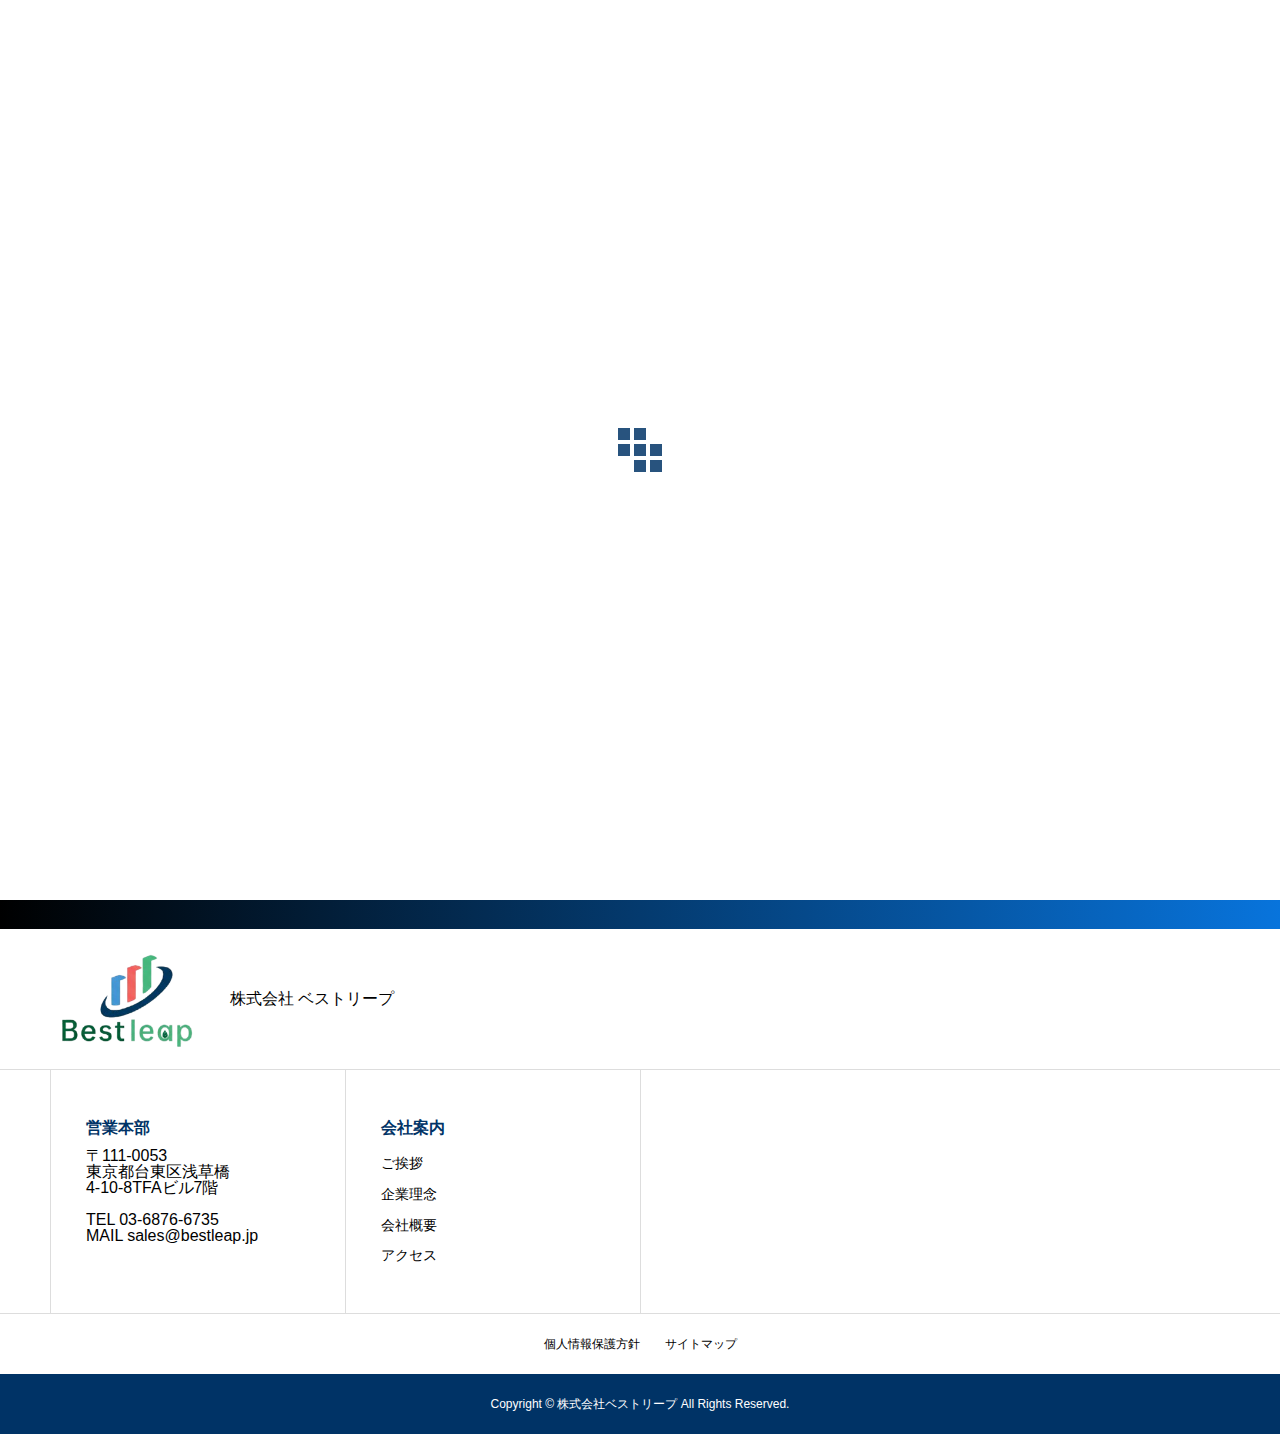
<file: news.html>
﻿<!DOCTYPE html>
<html lang="ja" prefix="og: http://ogp.me/ns#">

<head>
  <meta charset="UTF-8">
  <meta name="viewport" content="width=device-width, initial-scale=1">
  <meta name="description" content="プラスチック、コークスを日本全国に輸入し販売する商社">
  <title>ニュースリリース &#8211; 株式会社ベストリープ</title>
  <meta name='robots' content='max-image-preview:large'>
  <style>
    img:is([sizes="auto" i], [sizes^="auto," i]) {
      contain-intrinsic-size: 3000px 1500px
    }
  </style>
  <link rel='dns-prefetch' href='//use.fontawesome.com'>
  <link rel="alternate" type="application/rss+xml" title="株式会社ベストリープ &raquo; フィード" href="https://bestleap.jp/feed/">
  <link rel="alternate" type="application/rss+xml" title="株式会社ベストリープ &raquo; コメントフィード"
    href="https://bestleap.jp/comments/feed/">
  <link rel="alternate" type="application/rss+xml" title="株式会社ベストリープ &raquo; ニュースリリース フィード"
    href="https://bestleap.jp/news/feed/">
  <script type="text/javascript">
    /* <![CDATA[ */
    window._wpemojiSettings = { "baseUrl": "https:\/\/s.w.org\/images\/core\/emoji\/16.0.1\/72x72\/", "ext": ".png", "svgUrl": "https:\/\/s.w.org\/images\/core\/emoji\/16.0.1\/svg\/", "svgExt": ".svg", "source": { "concatemoji": "https:\/\/bestleap.jp\/wp-includes\/js\/wp-emoji-release.min.js?ver=6.8.2" } };
    /*! This file is auto-generated */
    !function (s, n) { var o, i, e; function c(e) { try { var t = { supportTests: e, timestamp: (new Date).valueOf() }; sessionStorage.setItem(o, JSON.stringify(t)) } catch (e) { } } function p(e, t, n) { e.clearRect(0, 0, e.canvas.width, e.canvas.height), e.fillText(t, 0, 0); var t = new Uint32Array(e.getImageData(0, 0, e.canvas.width, e.canvas.height).data), a = (e.clearRect(0, 0, e.canvas.width, e.canvas.height), e.fillText(n, 0, 0), new Uint32Array(e.getImageData(0, 0, e.canvas.width, e.canvas.height).data)); return t.every(function (e, t) { return e === a[t] }) } function u(e, t) { e.clearRect(0, 0, e.canvas.width, e.canvas.height), e.fillText(t, 0, 0); for (var n = e.getImageData(16, 16, 1, 1), a = 0; a < n.data.length; a++)if (0 !== n.data[a]) return !1; return !0 } function f(e, t, n, a) { switch (t) { case "flag": return n(e, "\ud83c\udff3\ufe0f\u200d\u26a7\ufe0f", "\ud83c\udff3\ufe0f\u200b\u26a7\ufe0f") ? !1 : !n(e, "\ud83c\udde8\ud83c\uddf6", "\ud83c\udde8\u200b\ud83c\uddf6") && !n(e, "\ud83c\udff4\udb40\udc67\udb40\udc62\udb40\udc65\udb40\udc6e\udb40\udc67\udb40\udc7f", "\ud83c\udff4\u200b\udb40\udc67\u200b\udb40\udc62\u200b\udb40\udc65\u200b\udb40\udc6e\u200b\udb40\udc67\u200b\udb40\udc7f"); case "emoji": return !a(e, "\ud83e\udedf") }return !1 } function g(e, t, n, a) { var r = "undefined" != typeof WorkerGlobalScope && self instanceof WorkerGlobalScope ? new OffscreenCanvas(300, 150) : s.createElement("canvas"), o = r.getContext("2d", { willReadFrequently: !0 }), i = (o.textBaseline = "top", o.font = "600 32px Arial", {}); return e.forEach(function (e) { i[e] = t(o, e, n, a) }), i } function t(e) { var t = s.createElement("script"); t.src = e, t.defer = !0, s.head.appendChild(t) } "undefined" != typeof Promise && (o = "wpEmojiSettingsSupports", i = ["flag", "emoji"], n.supports = { everything: !0, everythingExceptFlag: !0 }, e = new Promise(function (e) { s.addEventListener("DOMContentLoaded", e, { once: !0 }) }), new Promise(function (t) { var n = function () { try { var e = JSON.parse(sessionStorage.getItem(o)); if ("object" == typeof e && "number" == typeof e.timestamp && (new Date).valueOf() < e.timestamp + 604800 && "object" == typeof e.supportTests) return e.supportTests } catch (e) { } return null }(); if (!n) { if ("undefined" != typeof Worker && "undefined" != typeof OffscreenCanvas && "undefined" != typeof URL && URL.createObjectURL && "undefined" != typeof Blob) try { var e = "postMessage(" + g.toString() + "(" + [JSON.stringify(i), f.toString(), p.toString(), u.toString()].join(",") + "));", a = new Blob([e], { type: "text/javascript" }), r = new Worker(URL.createObjectURL(a), { name: "wpTestEmojiSupports" }); return void (r.onmessage = function (e) { c(n = e.data), r.terminate(), t(n) }) } catch (e) { } c(n = g(i, f, p, u)) } t(n) }).then(function (e) { for (var t in e) n.supports[t] = e[t], n.supports.everything = n.supports.everything && n.supports[t], "flag" !== t && (n.supports.everythingExceptFlag = n.supports.everythingExceptFlag && n.supports[t]); n.supports.everythingExceptFlag = n.supports.everythingExceptFlag && !n.supports.flag, n.DOMReady = !1, n.readyCallback = function () { n.DOMReady = !0 } }).then(function () { return e }).then(function () { var e; n.supports.everything || (n.readyCallback(), (e = n.source || {}).concatemoji ? t(e.concatemoji) : e.wpemoji && e.twemoji && (t(e.twemoji), t(e.wpemoji))) })) }((window, document), window._wpemojiSettings);
    /* ]]> */
  </script>
  <link rel='stylesheet' id='dashicons-css' href='static/css/dashicons.min.css' type='text/css' media='all'>
  <link rel='stylesheet' id='menu-icons-extra-css' href='static/css/extra.min.css' type='text/css' media='all'>
  <style id='wp-emoji-styles-inline-css' type='text/css'>
    img.wp-smiley,
    img.emoji {
      display: inline !important;
      border: none !important;
      box-shadow: none !important;
      height: 1em !important;
      width: 1em !important;
      margin: 0 0.07em !important;
      vertical-align: -0.1em !important;
      background: none !important;
      padding: 0 !important;
    }
  </style>
  <link rel='stylesheet' id='wp-block-library-css' href='static/css/style.min.css' type='text/css' media='all'>
  <style id='classic-theme-styles-inline-css' type='text/css'>
    /*! This file is auto-generated */
    .wp-block-button__link {
      color: #fff;
      background-color: #32373c;
      border-radius: 9999px;
      box-shadow: none;
      text-decoration: none;
      padding: calc(.667em + 2px) calc(1.333em + 2px);
      font-size: 1.125em
    }

    .wp-block-file__button {
      background: #32373c;
      color: #fff;
      text-decoration: none
    }
  </style>
  <style id='global-styles-inline-css' type='text/css'>
    :root {
      --wp--preset--aspect-ratio--square: 1;
      --wp--preset--aspect-ratio--4-3: 4/3;
      --wp--preset--aspect-ratio--3-4: 3/4;
      --wp--preset--aspect-ratio--3-2: 3/2;
      --wp--preset--aspect-ratio--2-3: 2/3;
      --wp--preset--aspect-ratio--16-9: 16/9;
      --wp--preset--aspect-ratio--9-16: 9/16;
      --wp--preset--color--black: #000000;
      --wp--preset--color--cyan-bluish-gray: #abb8c3;
      --wp--preset--color--white: #ffffff;
      --wp--preset--color--pale-pink: #f78da7;
      --wp--preset--color--vivid-red: #cf2e2e;
      --wp--preset--color--luminous-vivid-orange: #ff6900;
      --wp--preset--color--luminous-vivid-amber: #fcb900;
      --wp--preset--color--light-green-cyan: #7bdcb5;
      --wp--preset--color--vivid-green-cyan: #00d084;
      --wp--preset--color--pale-cyan-blue: #8ed1fc;
      --wp--preset--color--vivid-cyan-blue: #0693e3;
      --wp--preset--color--vivid-purple: #9b51e0;
      --wp--preset--gradient--vivid-cyan-blue-to-vivid-purple: linear-gradient(135deg, rgba(6, 147, 227, 1) 0%, rgb(155, 81, 224) 100%);
      --wp--preset--gradient--light-green-cyan-to-vivid-green-cyan: linear-gradient(135deg, rgb(122, 220, 180) 0%, rgb(0, 208, 130) 100%);
      --wp--preset--gradient--luminous-vivid-amber-to-luminous-vivid-orange: linear-gradient(135deg, rgba(252, 185, 0, 1) 0%, rgba(255, 105, 0, 1) 100%);
      --wp--preset--gradient--luminous-vivid-orange-to-vivid-red: linear-gradient(135deg, rgba(255, 105, 0, 1) 0%, rgb(207, 46, 46) 100%);
      --wp--preset--gradient--very-light-gray-to-cyan-bluish-gray: linear-gradient(135deg, rgb(238, 238, 238) 0%, rgb(169, 184, 195) 100%);
      --wp--preset--gradient--cool-to-warm-spectrum: linear-gradient(135deg, rgb(74, 234, 220) 0%, rgb(151, 120, 209) 20%, rgb(207, 42, 186) 40%, rgb(238, 44, 130) 60%, rgb(251, 105, 98) 80%, rgb(254, 248, 76) 100%);
      --wp--preset--gradient--blush-light-purple: linear-gradient(135deg, rgb(255, 206, 236) 0%, rgb(152, 150, 240) 100%);
      --wp--preset--gradient--blush-bordeaux: linear-gradient(135deg, rgb(254, 205, 165) 0%, rgb(254, 45, 45) 50%, rgb(107, 0, 62) 100%);
      --wp--preset--gradient--luminous-dusk: linear-gradient(135deg, rgb(255, 203, 112) 0%, rgb(199, 81, 192) 50%, rgb(65, 88, 208) 100%);
      --wp--preset--gradient--pale-ocean: linear-gradient(135deg, rgb(255, 245, 203) 0%, rgb(182, 227, 212) 50%, rgb(51, 167, 181) 100%);
      --wp--preset--gradient--electric-grass: linear-gradient(135deg, rgb(202, 248, 128) 0%, rgb(113, 206, 126) 100%);
      --wp--preset--gradient--midnight: linear-gradient(135deg, rgb(2, 3, 129) 0%, rgb(40, 116, 252) 100%);
      --wp--preset--font-size--small: 13px;
      --wp--preset--font-size--medium: 20px;
      --wp--preset--font-size--large: 36px;
      --wp--preset--font-size--x-large: 42px;
      --wp--preset--spacing--20: 0.44rem;
      --wp--preset--spacing--30: 0.67rem;
      --wp--preset--spacing--40: 1rem;
      --wp--preset--spacing--50: 1.5rem;
      --wp--preset--spacing--60: 2.25rem;
      --wp--preset--spacing--70: 3.38rem;
      --wp--preset--spacing--80: 5.06rem;
      --wp--preset--shadow--natural: 6px 6px 9px rgba(0, 0, 0, 0.2);
      --wp--preset--shadow--deep: 12px 12px 50px rgba(0, 0, 0, 0.4);
      --wp--preset--shadow--sharp: 6px 6px 0px rgba(0, 0, 0, 0.2);
      --wp--preset--shadow--outlined: 6px 6px 0px -3px rgba(255, 255, 255, 1), 6px 6px rgba(0, 0, 0, 1);
      --wp--preset--shadow--crisp: 6px 6px 0px rgba(0, 0, 0, 1);
    }

    :where(.is-layout-flex) {
      gap: 0.5em;
    }

    :where(.is-layout-grid) {
      gap: 0.5em;
    }

    body .is-layout-flex {
      display: flex;
    }

    .is-layout-flex {
      flex-wrap: wrap;
      align-items: center;
    }

    .is-layout-flex> :is(*, div) {
      margin: 0;
    }

    body .is-layout-grid {
      display: grid;
    }

    .is-layout-grid> :is(*, div) {
      margin: 0;
    }

    :where(.wp-block-columns.is-layout-flex) {
      gap: 2em;
    }

    :where(.wp-block-columns.is-layout-grid) {
      gap: 2em;
    }

    :where(.wp-block-post-template.is-layout-flex) {
      gap: 1.25em;
    }

    :where(.wp-block-post-template.is-layout-grid) {
      gap: 1.25em;
    }

    .has-black-color {
      color: var(--wp--preset--color--black) !important;
    }

    .has-cyan-bluish-gray-color {
      color: var(--wp--preset--color--cyan-bluish-gray) !important;
    }

    .has-white-color {
      color: var(--wp--preset--color--white) !important;
    }

    .has-pale-pink-color {
      color: var(--wp--preset--color--pale-pink) !important;
    }

    .has-vivid-red-color {
      color: var(--wp--preset--color--vivid-red) !important;
    }

    .has-luminous-vivid-orange-color {
      color: var(--wp--preset--color--luminous-vivid-orange) !important;
    }

    .has-luminous-vivid-amber-color {
      color: var(--wp--preset--color--luminous-vivid-amber) !important;
    }

    .has-light-green-cyan-color {
      color: var(--wp--preset--color--light-green-cyan) !important;
    }

    .has-vivid-green-cyan-color {
      color: var(--wp--preset--color--vivid-green-cyan) !important;
    }

    .has-pale-cyan-blue-color {
      color: var(--wp--preset--color--pale-cyan-blue) !important;
    }

    .has-vivid-cyan-blue-color {
      color: var(--wp--preset--color--vivid-cyan-blue) !important;
    }

    .has-vivid-purple-color {
      color: var(--wp--preset--color--vivid-purple) !important;
    }

    .has-black-background-color {
      background-color: var(--wp--preset--color--black) !important;
    }

    .has-cyan-bluish-gray-background-color {
      background-color: var(--wp--preset--color--cyan-bluish-gray) !important;
    }

    .has-white-background-color {
      background-color: var(--wp--preset--color--white) !important;
    }

    .has-pale-pink-background-color {
      background-color: var(--wp--preset--color--pale-pink) !important;
    }

    .has-vivid-red-background-color {
      background-color: var(--wp--preset--color--vivid-red) !important;
    }

    .has-luminous-vivid-orange-background-color {
      background-color: var(--wp--preset--color--luminous-vivid-orange) !important;
    }

    .has-luminous-vivid-amber-background-color {
      background-color: var(--wp--preset--color--luminous-vivid-amber) !important;
    }

    .has-light-green-cyan-background-color {
      background-color: var(--wp--preset--color--light-green-cyan) !important;
    }

    .has-vivid-green-cyan-background-color {
      background-color: var(--wp--preset--color--vivid-green-cyan) !important;
    }

    .has-pale-cyan-blue-background-color {
      background-color: var(--wp--preset--color--pale-cyan-blue) !important;
    }

    .has-vivid-cyan-blue-background-color {
      background-color: var(--wp--preset--color--vivid-cyan-blue) !important;
    }

    .has-vivid-purple-background-color {
      background-color: var(--wp--preset--color--vivid-purple) !important;
    }

    .has-black-border-color {
      border-color: var(--wp--preset--color--black) !important;
    }

    .has-cyan-bluish-gray-border-color {
      border-color: var(--wp--preset--color--cyan-bluish-gray) !important;
    }

    .has-white-border-color {
      border-color: var(--wp--preset--color--white) !important;
    }

    .has-pale-pink-border-color {
      border-color: var(--wp--preset--color--pale-pink) !important;
    }

    .has-vivid-red-border-color {
      border-color: var(--wp--preset--color--vivid-red) !important;
    }

    .has-luminous-vivid-orange-border-color {
      border-color: var(--wp--preset--color--luminous-vivid-orange) !important;
    }

    .has-luminous-vivid-amber-border-color {
      border-color: var(--wp--preset--color--luminous-vivid-amber) !important;
    }

    .has-light-green-cyan-border-color {
      border-color: var(--wp--preset--color--light-green-cyan) !important;
    }

    .has-vivid-green-cyan-border-color {
      border-color: var(--wp--preset--color--vivid-green-cyan) !important;
    }

    .has-pale-cyan-blue-border-color {
      border-color: var(--wp--preset--color--pale-cyan-blue) !important;
    }

    .has-vivid-cyan-blue-border-color {
      border-color: var(--wp--preset--color--vivid-cyan-blue) !important;
    }

    .has-vivid-purple-border-color {
      border-color: var(--wp--preset--color--vivid-purple) !important;
    }

    .has-vivid-cyan-blue-to-vivid-purple-gradient-background {
      background: var(--wp--preset--gradient--vivid-cyan-blue-to-vivid-purple) !important;
    }

    .has-light-green-cyan-to-vivid-green-cyan-gradient-background {
      background: var(--wp--preset--gradient--light-green-cyan-to-vivid-green-cyan) !important;
    }

    .has-luminous-vivid-amber-to-luminous-vivid-orange-gradient-background {
      background: var(--wp--preset--gradient--luminous-vivid-amber-to-luminous-vivid-orange) !important;
    }

    .has-luminous-vivid-orange-to-vivid-red-gradient-background {
      background: var(--wp--preset--gradient--luminous-vivid-orange-to-vivid-red) !important;
    }

    .has-very-light-gray-to-cyan-bluish-gray-gradient-background {
      background: var(--wp--preset--gradient--very-light-gray-to-cyan-bluish-gray) !important;
    }

    .has-cool-to-warm-spectrum-gradient-background {
      background: var(--wp--preset--gradient--cool-to-warm-spectrum) !important;
    }

    .has-blush-light-purple-gradient-background {
      background: var(--wp--preset--gradient--blush-light-purple) !important;
    }

    .has-blush-bordeaux-gradient-background {
      background: var(--wp--preset--gradient--blush-bordeaux) !important;
    }

    .has-luminous-dusk-gradient-background {
      background: var(--wp--preset--gradient--luminous-dusk) !important;
    }

    .has-pale-ocean-gradient-background {
      background: var(--wp--preset--gradient--pale-ocean) !important;
    }

    .has-electric-grass-gradient-background {
      background: var(--wp--preset--gradient--electric-grass) !important;
    }

    .has-midnight-gradient-background {
      background: var(--wp--preset--gradient--midnight) !important;
    }

    .has-small-font-size {
      font-size: var(--wp--preset--font-size--small) !important;
    }

    .has-medium-font-size {
      font-size: var(--wp--preset--font-size--medium) !important;
    }

    .has-large-font-size {
      font-size: var(--wp--preset--font-size--large) !important;
    }

    .has-x-large-font-size {
      font-size: var(--wp--preset--font-size--x-large) !important;
    }

    :where(.wp-block-post-template.is-layout-flex) {
      gap: 1.25em;
    }

    :where(.wp-block-post-template.is-layout-grid) {
      gap: 1.25em;
    }

    :where(.wp-block-columns.is-layout-flex) {
      gap: 2em;
    }

    :where(.wp-block-columns.is-layout-grid) {
      gap: 2em;
    }

    :root :where(.wp-block-pullquote) {
      font-size: 1.5em;
      line-height: 1.6;
    }
  </style>
  <link rel='stylesheet' id='contact-form-7-css' href='static/css/styles.css' type='text/css' media='all'>
  <link rel='stylesheet' id='nano-style-css' href='static/css/style.css' type='text/css' media='all'>
  <link rel='stylesheet' id='bfa-font-awesome-css' href='static/css/all.css' type='text/css' media='all'>
  <link rel='stylesheet' id='bfa-font-awesome-v4-shim-css' href='static/css/v4-shims.css' type='text/css' media='all'>
  <style id='bfa-font-awesome-v4-shim-inline-css' type='text/css'>
    @font-face {
      font-family: 'FontAwesome';
      src: url('static/font/fa-brands-400.eot'),
        url('static/font/fa-brands-400.eot') format('embedded-opentype'),
        url('static/font/fa-brands-400.woff2') format('woff2'),
        url('static/font/fa-brands-400.woff') format('woff'),
        url('static/font/fa-brands-400.ttf') format('truetype'),
        url('static/font/fa-brands-400.svg') format('svg');
    }

    @font-face {
      font-family: 'FontAwesome';
      src: url('static/font/fa-solid-900.eot'),
        url('static/font/fa-solid-900.eot') format('embedded-opentype'),
        url('static/font/fa-solid-900.woff2') format('woff2'),
        url('static/font/fa-solid-900.woff') format('woff'),
        url('static/font/fa-solid-900.ttf') format('truetype'),
        url('static/font/fa-solid-900.svg') format('svg');
    }

    @font-face {
      font-family: 'FontAwesome';
      src: url('static/font/fa-regular-400.eot'),
        url('static/font/fa-regular-400.eot') format('embedded-opentype'),
        url('static/font/fa-regular-400.woff2') format('woff2'),
        url('static/font/fa-regular-400.woff') format('woff'),
        url('static/font/fa-regular-400.ttf') format('truetype'),
        url('static/font/fa-regular-400.svg') format('svg');
      unicode-range: U+F004-F005, U+F007, U+F017, U+F022, U+F024, U+F02E, U+F03E, U+F044, U+F057-F059, U+F06E, U+F070, U+F075, U+F07B-F07C, U+F080, U+F086, U+F089, U+F094, U+F09D, U+F0A0, U+F0A4-F0A7, U+F0C5, U+F0C7-F0C8, U+F0E0, U+F0EB, U+F0F3, U+F0F8, U+F0FE, U+F111, U+F118-F11A, U+F11C, U+F133, U+F144, U+F146, U+F14A, U+F14D-F14E, U+F150-F152, U+F15B-F15C, U+F164-F165, U+F185-F186, U+F191-F192, U+F1AD, U+F1C1-F1C9, U+F1CD, U+F1D8, U+F1E3, U+F1EA, U+F1F6, U+F1F9, U+F20A, U+F247-F249, U+F24D, U+F254-F25B, U+F25D, U+F267, U+F271-F274, U+F279, U+F28B, U+F28D, U+F2B5-F2B6, U+F2B9, U+F2BB, U+F2BD, U+F2C1-F2C2, U+F2D0, U+F2D2, U+F2DC, U+F2ED, U+F328, U+F358-F35B, U+F3A5, U+F3D1, U+F410, U+F4AD;
    }
  </style>
  <script type="text/javascript" src="static/js/jquery.min.js" id="jquery-core-js"></script>
  <script type="text/javascript" src="static/js/jquery-migrate.min.js" id="jquery-migrate-js"></script>
  <link rel="https://api.w.org/" href="https://bestleap.jp/wp-json/">
  <style>
    .c-comment__form-submit:hover,
    .p-cb__item-btn a,
    .c-pw__btn,
    .p-readmore__btn:hover,
    .p-page-links a:hover span,
    .p-page-links>span,
    .p-pager a:hover,
    .p-pager span,
    .p-pagetop:focus,
    .p-pagetop:hover,
    .p-widget__title {
      background: #003366
    }

    .p-breadcrumb__item {
      color: #003366
    }

    .widget_nav_menu a:hover,
    .p-article02 a:hover .p-article02__title {
      color: #1e90ff
    }

    .p-entry__body a {
      color: #003366
    }

    body {
      font-family: "Segoe UI", Verdana, "游ゴシック", YuGothic, "Hiragino Kaku Gothic ProN", Meiryo, sans-serif
    }

    .c-logo,
    .p-page-header__title,
    .p-banner__title,
    .p-cover__title,
    .p-archive-header__title,
    .p-article05__title,
    .p-article09__title,
    .p-cb__item-title,
    .p-article11__title,
    .p-article12__title,
    .p-index-content01__title,
    .p-header-content__title,
    .p-megamenu01__item-list>li>a,
    .p-article13__title,
    .p-megamenu02__title,
    .p-cover__header-title {
      font-family: "Segoe UI", Verdana, "游ゴシック", YuGothic, "Hiragino Kaku Gothic ProN", Meiryo, sans-serif
    }

    .p-hover-effect--type1:hover img {
      -webkit-transform: scale(1.2);
      transform: scale(1.2)
    }

    .p-blog__title {
      color: #000000;
      font-size: 28px
    }

    .p-cat--2 {
      color: #000000;
      border: 1px solid #000000
    }

    .p-cat--5 {
      color: #000000;
      border: 1px solid #000000
    }

    .p-cat--8 {
      color: #000000;
      border: 1px solid #000000
    }

    .p-cat--11 {
      color: #000000;
      border: 1px solid #000000
    }

    .p-article04:hover a .p-article04__title {
      color: #003366
    }

    .p-article06__content {
      border-left: 4px solid #003366
    }

    .p-article06__title a:hover {
      color: #003366
    }

    .p-article06__cat:hover {
      background: #003366
    }

    .l-header {
      background: #ffffff
    }

    .l-header--fixed.is-active {
      background: #ffffff
    }

    .l-header__desc {
      color: #000000;
      font-size: 16px
    }

    .l-header__nav {
      background: #eeeeee
    }

    .p-global-nav>li>a,
    .p-menu-btn {
      color: #000000
    }

    .p-global-nav>li>a:hover,
    .p-global-nav>.current-menu-item>a {
      background: #003366;
      color: #ffffff
    }

    .p-global-nav .sub-menu a {
      background: #4169e1;
      color: #ffffff
    }

    .p-global-nav .sub-menu a:hover {
      background: #003366;
      color: #ffffff
    }

    .p-global-nav .menu-item-has-children>a>.p-global-nav__toggle::before {
      border-color: #000000
    }

    .p-megamenu02::before {
      background: #003366
    }

    .p-megamenu02__list a:hover .p-article13__title {
      color: #003366
    }

    .p-footer-banners {
      background: #f4f4f4
    }

    .p-info {
      background: #ffffff;
      color: #000000
    }

    .p-info__logo {
      font-size: 28px
    }

    .p-info__desc {
      color: #000000;
      font-size: 16px
    }

    .p-footer-widgets {
      background: #ffffff;
      color: #000000
    }

    .p-footer-widget__title {
      color: #003366
    }

    .p-footer-nav {
      background: #ffffff;
      color: #000000
    }

    .p-footer-nav a {
      color: #000000
    }

    .p-footer-nav a:hover {
      color: #000000
    }

    .p-copyright {
      background: #003366
    }

    .p-blog__title,
    .p-entry,
    .p-headline,
    .p-cat-list__title {
      border-top: 3px solid #003366
    }

    .p-works-entry__header {
      border-bottom: 3px solid #003366
    }

    .p-article01 a:hover .p-article01__title,
    .p-article03 a:hover .p-article03__title,
    .p-article05__link,
    .p-article08__title a:hover,
    .p-article09__link,
    .p-article07 a:hover .p-article07__title,
    .p-article10 a:hover .p-article10__title {
      color: #003366
    }

    .p-page-header,
    .p-list__item a::before,
    .p-cover__header,
    .p-works-entry__cat:hover,
    .p-service-cat-header {
      background: #003366
    }

    .p-page-header__title,
    .p-cover__header-title {
      color: #ffffff;
      font-size: 32px
    }

    .p-page-header__sub,
    .p-cover__header-sub {
      color: #ffffff;
      font-size: 16px
    }

    @media screen and (max-width: 767px) {
      .p-blog__title {
        font-size: 24px
      }

      .p-list .is-current>a {
        color: #003366
      }
    }

    @media screen and (max-width: 1199px) {

      .p-global-nav>li>a,
      .p-global-nav>li>a:hover {
        background: #ffffff;
        color: #000000
      }
    }

    @media screen and (max-width: 991px) {

      .p-page-header__title,
      .p-cover__header-title {
        font-size: 22px
      }

      .p-page-header__sub,
      .p-cover__header-sub {
        font-size: 14px
      }
    }

    @keyframes loading-square-loader {
      0% {
        box-shadow: 16px -8px rgba(0, 51, 102, 0), 32px 0 rgba(0, 51, 102, 0), 0 -16px rgba(0, 51, 102, 0), 16px -16px rgba(0, 51, 102, 0), 32px -16px rgba(0, 51, 102, 0), 0 -32px rgba(0, 51, 102, 0), 16px -32px rgba(0, 51, 102, 0), 32px -32px rgba(242, 205, 123, 0);
      }

      5% {
        box-shadow: 16px -8px rgba(0, 51, 102, 0), 32px 0 rgba(0, 51, 102, 0), 0 -16px rgba(0, 51, 102, 0), 16px -16px rgba(0, 51, 102, 0), 32px -16px rgba(0, 51, 102, 0), 0 -32px rgba(0, 51, 102, 0), 16px -32px rgba(0, 51, 102, 0), 32px -32px rgba(242, 205, 123, 0);
      }

      10% {
        box-shadow: 16px 0 rgba(0, 51, 102, 1), 32px -8px rgba(0, 51, 102, 0), 0 -16px rgba(0, 51, 102, 0), 16px -16px rgba(0, 51, 102, 0), 32px -16px rgba(0, 51, 102, 0), 0 -32px rgba(0, 51, 102, 0), 16px -32px rgba(0, 51, 102, 0), 32px -32px rgba(242, 205, 123, 0);
      }

      15% {
        box-shadow: 16px 0 rgba(0, 51, 102, 1), 32px 0 rgba(0, 51, 102, 1), 0 -24px rgba(0, 51, 102, 0), 16px -16px rgba(0, 51, 102, 0), 32px -16px rgba(0, 51, 102, 0), 0 -32px rgba(0, 51, 102, 0), 16px -32px rgba(0, 51, 102, 0), 32px -32px rgba(242, 205, 123, 0);
      }

      20% {
        box-shadow: 16px 0 rgba(0, 51, 102, 1), 32px 0 rgba(0, 51, 102, 1), 0 -16px rgba(0, 51, 102, 1), 16px -24px rgba(0, 51, 102, 0), 32px -16px rgba(0, 51, 102, 0), 0 -32px rgba(0, 51, 102, 0), 16px -32px rgba(0, 51, 102, 0), 32px -32px rgba(242, 205, 123, 0);
      }

      25% {
        box-shadow: 16px 0 rgba(0, 51, 102, 1), 32px 0 rgba(0, 51, 102, 1), 0 -16px rgba(0, 51, 102, 1), 16px -16px rgba(0, 51, 102, 1), 32px -24px rgba(0, 51, 102, 0), 0 -32px rgba(0, 51, 102, 0), 16px -32px rgba(0, 51, 102, 0), 32px -32px rgba(242, 205, 123, 0);
      }

      30% {
        box-shadow: 16px 0 rgba(0, 51, 102, 1), 32px 0 rgba(0, 51, 102, 1), 0 -16px rgba(0, 51, 102, 1), 16px -16px rgba(0, 51, 102, 1), 32px -16px rgba(0, 51, 102, 1), 0 -50px rgba(0, 51, 102, 0), 16px -32px rgba(0, 51, 102, 0), 32px -32px rgba(242, 205, 123, 0);
      }

      35% {
        box-shadow: 16px 0 rgba(0, 51, 102, 1), 32px 0 rgba(0, 51, 102, 1), 0 -16px rgba(0, 51, 102, 1), 16px -16px rgba(0, 51, 102, 1), 32px -16px rgba(0, 51, 102, 1), 0 -32px rgba(0, 51, 102, 1), 16px -50px rgba(0, 51, 102, 0), 32px -32px rgba(242, 205, 123, 0);
      }

      40% {
        box-shadow: 16px 0 rgba(0, 51, 102, 1), 32px 0 rgba(0, 51, 102, 1), 0 -16px rgba(0, 51, 102, 1), 16px -16px rgba(0, 51, 102, 1), 32px -16px rgba(0, 51, 102, 1), 0 -32px rgba(0, 51, 102, 1), 16px -32px rgba(0, 51, 102, 1), 32px -50px rgba(242, 205, 123, 0);
      }

      45%,
      55% {
        box-shadow: 16px 0 rgba(0, 51, 102, 1), 32px 0 rgba(0, 51, 102, 1), 0 -16px rgba(0, 51, 102, 1), 16px -16px rgba(0, 51, 102, 1), 32px -16px rgba(0, 51, 102, 1), 0 -32px rgba(0, 51, 102, 1), 16px -32px rgba(0, 51, 102, 1), 32px -32px rgba(30, 144, 255, 1);
      }

      60% {
        box-shadow: 16px 8px rgba(0, 51, 102, 0), 32px 0 rgba(0, 51, 102, 1), 0 -16px rgba(0, 51, 102, 1), 16px -16px rgba(0, 51, 102, 1), 32px -16px rgba(0, 51, 102, 1), 0 -32px rgba(0, 51, 102, 1), 16px -32px rgba(0, 51, 102, 1), 32px -32px rgba(30, 144, 255, 1);
      }

      65% {
        box-shadow: 16px 8px rgba(0, 51, 102, 0), 32px 8px rgba(0, 51, 102, 0), 0 -16px rgba(0, 51, 102, 1), 16px -16px rgba(0, 51, 102, 1), 32px -16px rgba(0, 51, 102, 1), 0 -32px rgba(0, 51, 102, 1), 16px -32px rgba(0, 51, 102, 1), 32px -32px rgba(30, 144, 255, 1);
      }

      70% {
        box-shadow: 16px 8px rgba(0, 51, 102, 0), 32px 8px rgba(0, 51, 102, 0), 0 -8px rgba(0, 51, 102, 0), 16px -16px rgba(0, 51, 102, 1), 32px -16px rgba(0, 51, 102, 1), 0 -32px rgba(0, 51, 102, 1), 16px -32px rgba(0, 51, 102, 1), 32px -32px rgba(30, 144, 255, 1);
      }

      75% {
        box-shadow: 16px 8px rgba(0, 51, 102, 0), 32px 8px rgba(0, 51, 102, 0), 0 -8px rgba(0, 51, 102, 0), 16px -8px rgba(0, 51, 102, 0), 32px -16px rgba(0, 51, 102, 1), 0 -32px rgba(0, 51, 102, 1), 16px -32px rgba(0, 51, 102, 1), 32px -32px rgba(30, 144, 255, 1);
      }

      80% {
        box-shadow: 16px 8px rgba(0, 51, 102, 0), 32px 8px rgba(0, 51, 102, 0), 0 -8px rgba(0, 51, 102, 0), 16px -8px rgba(0, 51, 102, 0), 32px -8px rgba(0, 51, 102, 0), 0 -32px rgba(0, 51, 102, 1), 16px -32px rgba(0, 51, 102, 1), 32px -32px rgba(30, 144, 255, 1);
      }

      85% {
        box-shadow: 16px 8px rgba(0, 51, 102, 0), 32px 8px rgba(0, 51, 102, 0), 0 -8px rgba(0, 51, 102, 0), 16px -8px rgba(0, 51, 102, 0), 32px -8px rgba(0, 51, 102, 0), 0 -24px rgba(0, 51, 102, 0), 16px -32px rgba(0, 51, 102, 1), 32px -32px rgba(30, 144, 255, 1);
      }

      90% {
        box-shadow: 16px 8px rgba(0, 51, 102, 0), 32px 8px rgba(0, 51, 102, 0), 0 -8px rgba(0, 51, 102, 0), 16px -8px rgba(0, 51, 102, 0), 32px -8px rgba(0, 51, 102, 0), 0 -24px rgba(0, 51, 102, 0), 16px -24px rgba(0, 51, 102, 0), 32px -32px rgba(30, 144, 255, 1);
      }

      95%,
      100% {
        box-shadow: 16px 8px rgba(0, 51, 102, 0), 32px 8px rgba(0, 51, 102, 0), 0 -8px rgba(0, 51, 102, 0), 16px -8px rgba(0, 51, 102, 0), 32px -8px rgba(0, 51, 102, 0), 0 -24px rgba(0, 51, 102, 0), 16px -24px rgba(0, 51, 102, 0), 32px -24px rgba(30, 144, 255, 0);
      }
    }

    .c-load--type2:before {
      box-shadow: 16px 0 0 rgba(0, 51, 102, 1), 32px 0 0 rgba(0, 51, 102, 1), 0 -16px 0 rgba(0, 51, 102, 1), 16px -16px 0 rgba(0, 51, 102, 1), 32px -16px 0 rgba(0, 51, 102, 1), 0 -32px rgba(0, 51, 102, 1), 16px -32px rgba(0, 51, 102, 1), 32px -32px rgba(30, 144, 255, 0);
    }

    .c-load--type2:after {
      background-color: rgba(30, 144, 255, 1);
    }

    #map2 {
      -webkit-filter: grayscale(1);
      filter: grayscale(1);
    }


    .l-footer__cvarea {
      background-image: -webkit-gradient(linear, left top, right top, from(#000000), to(#0874dc));
      background-image: linear-gradient(90deg, #000000 0%, #0874dc 100%);
      position: relative;
      z-index: 999
    }

    .l-footer__cvarea--wrap {
      -webkit-box-align: center;
      -ms-flex-align: center;
      align-items: center;
      display: -webkit-box;
      display: -ms-flexbox;
      display: flex;
      -webkit-box-pack: center;
      -ms-flex-pack: center;
      justify-content: center;
      height: 120px
    }

    .l-footer__cvarea--txt {
      font-size: 20px;
      font-weight: 600;
      line-height: 1;
      color: #fff;
      margin-right: 48px
    }

    .l-footer__cvarea--btn {
      font-size: 18px;
      font-weight: 600;
      line-height: 1;
      -webkit-box-align: center;
      -ms-flex-align: center;
      align-items: center;
      border: 1px solid rgba(255, 255, 255, 0.4);
      -webkit-box-sizing: border-box;
      box-sizing: border-box;
      color: #fff;
      display: -webkit-box;
      display: -ms-flexbox;
      display: flex;
      -webkit-box-pack: center;
      -ms-flex-pack: center;
      justify-content: center;
      padding: 0 19px 0 0;
      position: relative;
      -webkit-transition: background 250ms, color 250ms;
      transition: background 250ms, color 250ms;
      height: 56px;
      width: 300px;
      z-index: 1
    }

    .l-footer__cvarea--btn:before {
      background-repeat: no-repeat;
      background-position: center;
      background-size: cover;
      content: "";
      display: inline-block;
      vertical-align: middle;
      background-image: url(static/image/ico-cv-btn-mail-w.svg);
      margin-right: 15px;
      -webkit-transition: background-image 250ms;
      transition: background-image 250ms;
      height: 18px;
      width: 24px
    }

    .l-footer__cvarea--btn:after {
      background-repeat: no-repeat;
      background-position: center;
      background-size: cover;
      content: "";
      display: inline-block;
      vertical-align: middle;
      background-color: #fff;
      position: absolute;
      left: 0;
      top: 0;
      -webkit-transition: width 250ms cubic-bezier(0.215, 0.61, 0.355, 1);
      transition: width 250ms cubic-bezier(0.215, 0.61, 0.355, 1);
      height: 100%;
      width: 0%;
      z-index: -1
    }

    .l-footer__cvarea--btn:hover {
      background-color: #fff;
      color: #0d23c4
    }

    .l-footer__cvarea--btn:hover:before {
      background-image: url(static/image/ico-cv-btn-mail-b.svg);
    }
  </style>
</head>

<body class="archive post-type-archive post-type-archive-news wp-theme-thirdplace">

  <div id="site_loader_overlay">
    <div id="site_loader_animation" class="c-load--type2">
    </div>
  </div>

  <header id="js-header" class="l-header">
    <div class="l-header__inner l-inner">

      <div class="l-header__logo c-logo">
        <a href="index.html">
          <picture>
            <source media="(min-width: 1200px)" srcset="static/picture/bestleap_logo-1.png">
            <img src="static/picture/bestleap_logo-1_130x90.png" alt="株式会社ベストリープ" width="80">
          </picture>
        </a>
      </div>

      <p class="l-header__desc">株式会社 ベストリープ</p>

      <form id="js-header__form" role="search" method="get" class="l-header__form" action="https://bestleap.jp/"
        _lpchecked="1">
        <input id="js-header__form-input" class="l-header__form-input" type="text" value="" name="s" tabindex="-1">
        <button id="js-header__form-close" class="l-header__form-close p-close-btn" aria-hidden="true"
          type="button">閉じる</button>
      </form>
      <!--<button id="js-header__search" class="l-header__search" aria-hidden="true">&#xe915;</button> -->

    </div>
    <button id="js-menu-btn" class="p-menu-btn c-menu-btn"></button>
    <nav id="js-header__nav" class="l-header__nav">
      <ul id="js-global-nav" class="p-global-nav l-inner">
        <li id="menu-item-254"
          class="menu-item menu-item-type-custom menu-item-object-custom menu-item-home menu-item-254"><a
            href="index.html"><i class="_mi _before dashicons dashicons-admin-home"
              aria-hidden="true"></i><span>HOME</span><span class="p-global-nav__toggle"></span></a></li>
        <li id="menu-item-260"
          class="menu-item menu-item-type-custom menu-item-object-custom menu-item-has-children menu-item-260"><a
            href="company.html" data-megamenu="js-megamenu260">会社案内</a>
          <ul class="sub-menu">
            <li id="menu-item-268" class="menu-item menu-item-type-post_type menu-item-object-company menu-item-268"><a
                href="company1.html">ご挨拶<span class="p-global-nav__toggle"></span></a></li>
            <li id="menu-item-264" class="menu-item menu-item-type-post_type menu-item-object-company menu-item-264"><a
                href="company2.html">企業理念<span class="p-global-nav__toggle"></span></a></li>
            <li id="menu-item-265" class="menu-item menu-item-type-post_type menu-item-object-company menu-item-265"><a
                href="company3.html">会社概要<span class="p-global-nav__toggle"></span></a></li>
            <li id="menu-item-266" class="menu-item menu-item-type-post_type menu-item-object-company menu-item-266"><a
                href="company4.html">アクセス<span class="p-global-nav__toggle"></span></a></li>
          </ul>
        </li>
        <li id="menu-item-256"
          class="menu-item menu-item-type-custom menu-item-object-custom current-menu-item menu-item-256"><a href=""
            aria-current="page">お知らせ<span class="p-global-nav__toggle"></span></a></li>
        <li id="menu-item-257" class="menu-item menu-item-type-post_type menu-item-object-page menu-item-257"><a
            href="コークス事業.html">主要事業<span class="p-global-nav__toggle"></span></a></li>
        <li id="menu-item-255" class="menu-item menu-item-type-post_type menu-item-object-page menu-item-255"><a
            href="取扱商品.html">製品案内<span class="p-global-nav__toggle"></span></a></li>
        <li id="menu-item-259" class="menu-item menu-item-type-post_type menu-item-object-page menu-item-259"><a
            href="お問い合わせ.html">お問い合わせ<span class="p-global-nav__toggle"></span></a></li>
        <li id="menu-item-258" class="menu-item menu-item-type-post_type menu-item-object-page menu-item-258"><a
            href="chinese.html">chinese<span class="p-global-nav__toggle"></span></a></li>
      </ul> <button id="js-header__nav-close" class="l-header__nav-close p-close-btn">閉じる</button>
    </nav>

    <div id="js-megamenu260" class="p-megamenu02 js-megamenu">
      <div class="p-megamenu02__inner l-inner">

        <div class="p-megamenu02__header">
          <div>
            <p class="p-megamenu02__title">COMPANY</p>
            <p class="p-megamenu02__sub">会社案内</p>
          </div>
          <a class="p-megamenu02__link" href="company.html">
            会社案内トップ </a>
        </div>

        <ul class="p-megamenu02__list">
          <li class="p-article13">
            <a href="company1.html">
              <div class="p-article13__img">
                <img width="440" height="600" src="static/picture/company1-440x600.jpg"
                  class="attachment-size10 size-size10 wp-post-image" alt="" decoding="async" fetchpriority="high">
              </div>
              <div class="p-article13__content">
                <p class="p-article13__title">ご挨拶</p>
                <p class="p-article13__sub">MESSAGE</p>
              </div>
            </a>
          </li>
          <li class="p-article13">
            <a href="company2.html">
              <div class="p-article13__img">
                <img width="440" height="600" src="static/picture/company2-440x600.jpg"
                  class="attachment-size10 size-size10 wp-post-image" alt="" decoding="async">
              </div>
              <div class="p-article13__content">
                <p class="p-article13__title">企業理念</p>
                <p class="p-article13__sub">PHILOSOPHY</p>
              </div>
            </a>
          </li>
          <li class="p-article13">
            <a href="company3.html">
              <div class="p-article13__img">
                <img width="440" height="600" src="static/picture/company3-440x600.jpg"
                  class="attachment-size10 size-size10 wp-post-image" alt="" decoding="async">
              </div>
              <div class="p-article13__content">
                <p class="p-article13__title">会社概要</p>
                <p class="p-article13__sub">PROFILE</p>
              </div>
            </a>
          </li>
          <li class="p-article13">
            <a href="company4.html">
              <div class="p-article13__img">
                <img width="440" height="600" src="static/picture/access-440x600.jpeg"
                  class="attachment-size10 size-size10 wp-post-image" alt="" decoding="async">
              </div>
              <div class="p-article13__content">
                <p class="p-article13__title">アクセス</p>
                <p class="p-article13__sub">access</p>
              </div>
            </a>
          </li>
        </ul>

      </div>
    </div>

  </header>
  <main class="l-main">

    <ol class="p-breadcrumb c-breadcrumb l-inner" itemscope="" itemtype="http://schema.org/BreadcrumbList">
      <li class="p-breadcrumb__item c-breadcrumb__item c-breadcrumb__item--home" itemprop="itemListElement" itemscope=""
        itemtype="http://schema.org/ListItem">
        <a href="index.html" itemscope="" itemtype="http://schema.org/Thing" itemprop="item">
          <span itemprop="name">HOME</span>
        </a>
        <meta itemprop="position" content="1">
      </li>
      <li class="p-breadcrumb__item c-breadcrumb__item">ニュースリリース</li>
    </ol>

    <div class="l-contents l-contents--grid">

      <div class="l-contents__inner l-inner">

        <header class="l-page-header pb0">
          <div class="p-page-header">
            <h1 class="p-page-header__title">News release</h1>
            <p class="p-page-header__sub">ニュースリリース</p>
          </div>
        </header>

        <div class="l-primary">

          <div id="js-news-tab-list" class="p-news-tab-list">

            <div class="p-news-tab-list__tabs-wrapper">
              <ul class="p-news-tab-list__tabs">

                <li class="p-news-tab-list__tabs-item is-active">
                  <a href="#news-tab-list__panel--all">最新情報</a>
                </li>
                <li class="p-news-tab-list__tabs-item"><a href="#news-tab-list__panel--1">お知らせ</a></li>
                <li class="p-news-tab-list__tabs-item"><a href="#news-tab-list__panel--2">トピックス</a></li>
              </ul>
            </div>

            <ul id="news-tab-list__panel--all" class="p-news-tab-list__panel p-news-list is-active">


            </ul>


            <ul id="news-tab-list__panel--1" class="p-news-tab-list__panel p-news-list">
            </ul>


            <ul id="news-tab-list__panel--2" class="p-news-tab-list__panel p-news-list">
            </ul>





          </div>


        </div><!-- /.l-primary -->

        <div class="l-secondary">
        </div><!-- /.l-secondary -->

      </div>

    </div>

  </main>
  <footer class="l-footer">



    <div class="l-footer__cvarea">
      <div class="l-container">
        <div class="l-footer__cvarea--wrap">
          <p class="l-footer__cvarea--txt">ご相談・ご質問等ございましたら、<br class="l-sm">お気軽にお問い合わせください。</p>
          <a class="l-footer__cvarea--btn" href="お問い合わせ.html">お問い合わせ</a>
        </div>
      </div>
    </div>


    <div class="p-info">
      <div class="p-info__inner l-inner">

        <div class="p-info__logo c-logo">
          <a href="index.html">
            <img src="static/picture/bestleap_logo-1.png" alt="株式会社ベストリープ" width="150">
          </a>
        </div>

        <p class="p-info__desc">株式会社 ベストリープ</p>

        <ul class="p-social-nav">
        </ul>
      </div>
    </div>
    <div class="p-footer-widgets">
      <div class="p-footer-widgets__inner l-inner">
        <div class="widget_text p-footer-widgets__item p-footer-widget widget_custom_html" id="custom_html-2">
          <h2 class="p-footer-widget__title">営業本部</h2>
          <div class="textwidget custom-html-widget">
            <p>〒111-0053</p>

            <p>東京都台東区浅草橋<br>4-10-8TFAビル7階</p><br>

            <p>TEL  03-6876-6735 <br> MAIL sales@bestleap.jp </p>
          </div>
        </div>
        <div class="p-footer-widgets__item p-footer-widget widget_nav_menu" id="nav_menu-3">
          <h2 class="p-footer-widget__title">会社案内</h2>
          <div class="menu-foot1-container">
            <ul id="menu-foot1" class="menu">
              <li id="menu-item-68" class="menu-item menu-item-type-custom menu-item-object-custom menu-item-68"><a
                  href="company1.html">ご挨拶</a></li>
              <li id="menu-item-69" class="menu-item menu-item-type-custom menu-item-object-custom menu-item-69"><a
                  href="company2.html">企業理念</a></li>
              <li id="menu-item-70" class="menu-item menu-item-type-custom menu-item-object-custom menu-item-70"><a
                  href="company3.html">会社概要</a></li>
              <li id="menu-item-71" class="menu-item menu-item-type-custom menu-item-object-custom menu-item-71"><a
                  href="company4.html">アクセス</a></li>
            </ul>
          </div>
        </div>
      </div>
    </div><!-- /.p-footer-widgets -->
    <ul id="menu-foot" class="p-footer-nav">
      <li id="menu-item-76" class="menu-item menu-item-type-post_type menu-item-object-page menu-item-76"><a
          href="個人情報保護方針.html">個人情報保護方針</a></li>
      <li id="menu-item-77" class="menu-item menu-item-type-post_type menu-item-object-page menu-item-77"><a
          href="サイトマップ.html">サイトマップ</a></li>
    </ul>
    <p class="p-copyright">
      <small>Copyright &copy; 株式会社ベストリープ All Rights Reserved.</small>
    </p>
    <div id="js-pagetop" class="p-pagetop"><a href="#"></a></div>
  </footer>
  <script type="speculationrules">
{"prefetch":[{"source":"document","where":{"and":[{"href_matches":"\/*"},{"not":{"href_matches":["\/wp-*.php","\/wp-admin\/*","\/wp-content\/uploads\/*","\/wp-content\/*","\/wp-content\/plugins\/*","\/wp-content\/themes\/thirdplace\/*","\/*\\?(.+)"]}},{"not":{"selector_matches":"a[rel~=\"nofollow\"]"}},{"not":{"selector_matches":".no-prefetch, .no-prefetch a"}}]},"eagerness":"conservative"}]}
</script>
  <script type="text/javascript" src="static/js/hooks.min.js" id="wp-hooks-js"></script>
  <script type="text/javascript" src="static/js/i18n.min.js" id="wp-i18n-js"></script>
  <script type="text/javascript" id="wp-i18n-js-after">
    /* <![CDATA[ */
    wp.i18n.setLocaleData({ 'text direction\u0004ltr': ['ltr'] });
    /* ]]> */
  </script>
  <script type="text/javascript" src="static/js/index-6.0.6.js" id="swv-js"></script>
  <script type="text/javascript" id="contact-form-7-js-translations">
    /* <![CDATA[ */
    (function (domain, translations) {
      var localeData = translations.locale_data[domain] || translations.locale_data.messages;
      localeData[""].domain = domain;
      wp.i18n.setLocaleData(localeData, domain);
    })("contact-form-7", { "translation-revision-date": "2025-04-11 06:42:50+0000", "generator": "GlotPress\/4.0.1", "domain": "messages", "locale_data": { "messages": { "": { "domain": "messages", "plural-forms": "nplurals=1; plural=0;", "lang": "ja_JP" }, "This contact form is placed in the wrong place.": ["\u3053\u306e\u30b3\u30f3\u30bf\u30af\u30c8\u30d5\u30a9\u30fc\u30e0\u306f\u9593\u9055\u3063\u305f\u4f4d\u7f6e\u306b\u7f6e\u304b\u308c\u3066\u3044\u307e\u3059\u3002"], "Error:": ["\u30a8\u30e9\u30fc:"] } }, "comment": { "reference": "includes\/js\/index.js" } });
    /* ]]> */
  </script>
  <script type="text/javascript" id="contact-form-7-js-before">
    /* <![CDATA[ */
    var wpcf7 = {
      "api": {
        "root": "https:\/\/bestleap.jp\/wp-json\/",
        "namespace": "contact-form-7\/v1"
      }
    };
    /* ]]> */
  </script>
  <script type="text/javascript" src="static/js/index-6.0.61.js" id="contact-form-7-js"></script>
  <script type="text/javascript" src="static/js/bundle.js" id="nano-bundle-js"></script>
  <script>
    (function ($) {
      var initialized = false;
      var initialize = function () {
        if (initialized) return;
        initialized = true;

        $(document).trigger('js-initialized');
        $(window).trigger('resize').trigger('scroll');
      };

      $(window).load(function () {
        setTimeout(initialize, 800);
        $('#site_loader_animation:not(:hidden, :animated)').delay(600).fadeOut(400);
        $('#site_loader_overlay:not(:hidden, :animated)').delay(900).fadeOut(800);
      });
      setTimeout(function () {
        setTimeout(initialize, 800);
        $('#site_loader_animation:not(:hidden, :animated)').delay(600).fadeOut(400);
        $('#site_loader_overlay:not(:hidden, :animated)').delay(900).fadeOut(800);
      }, 3000);


    })(jQuery);
  </script>
</body>

</html>
</file>
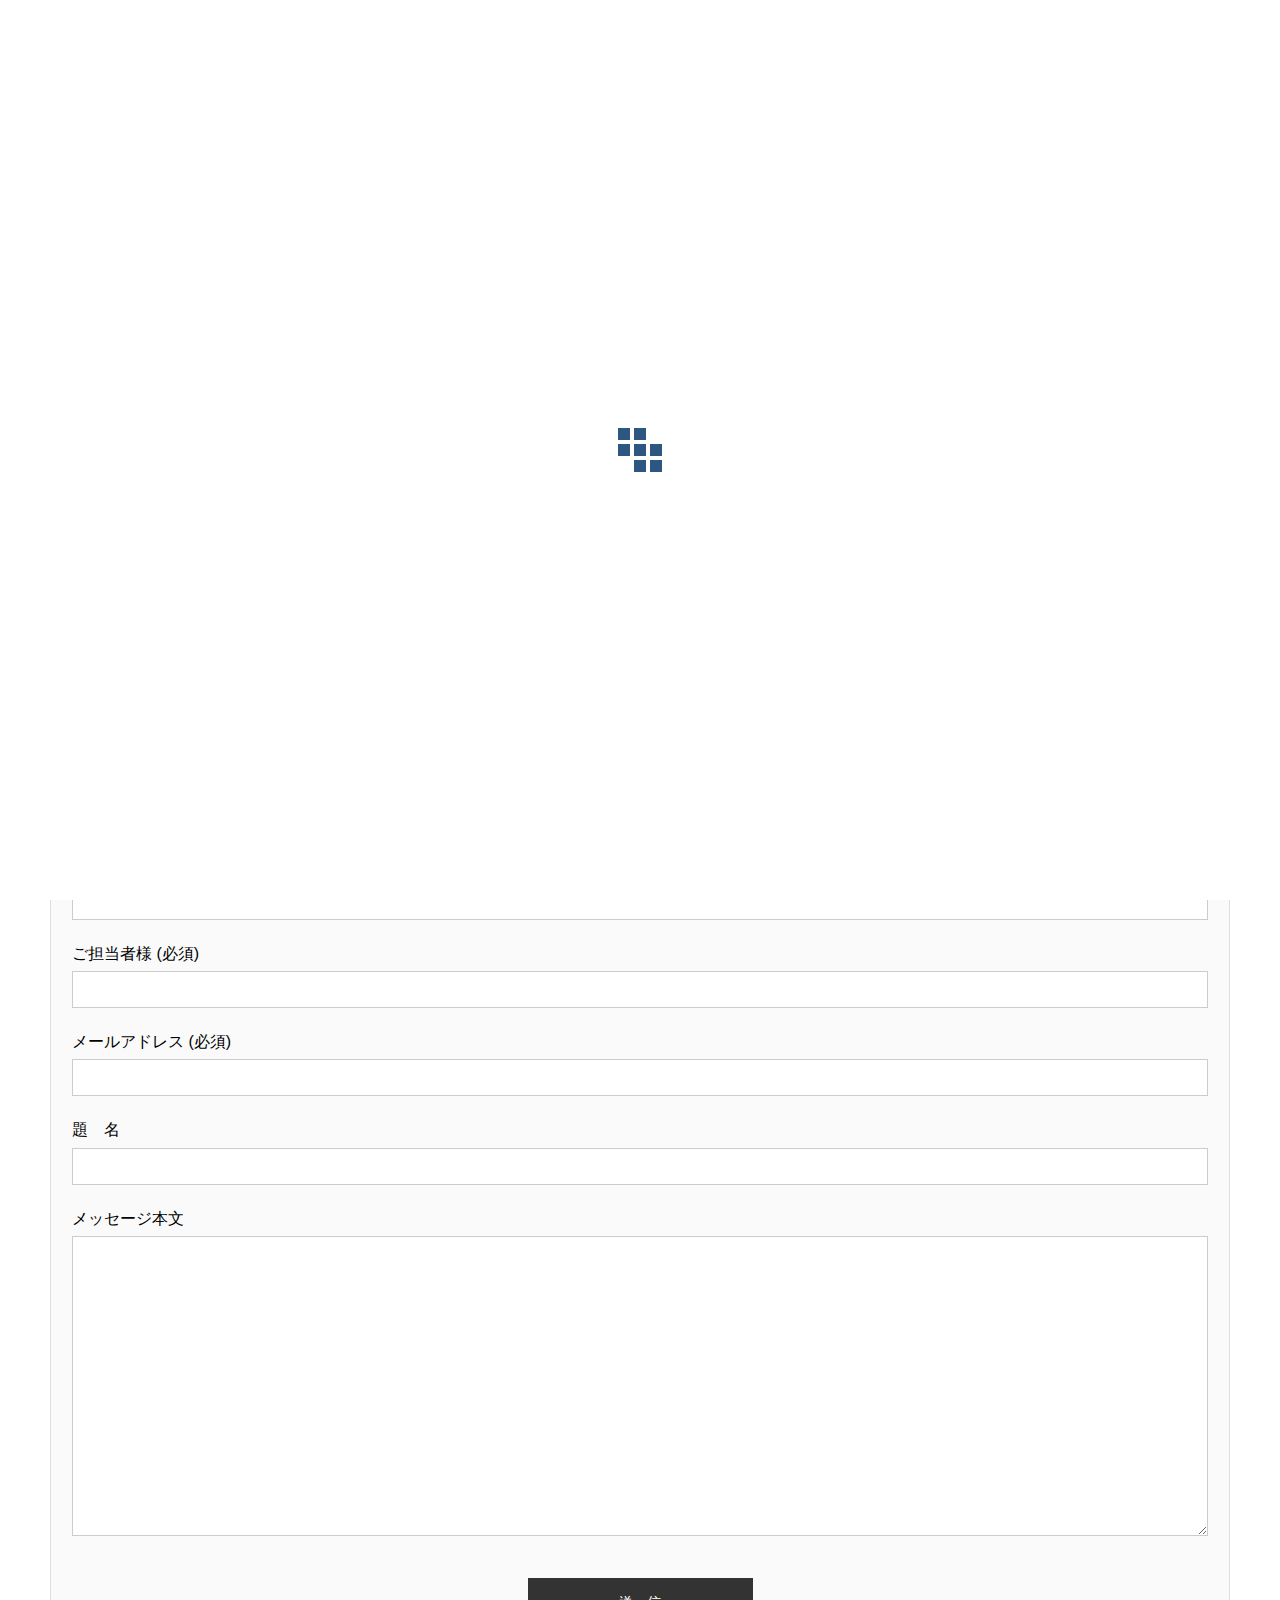
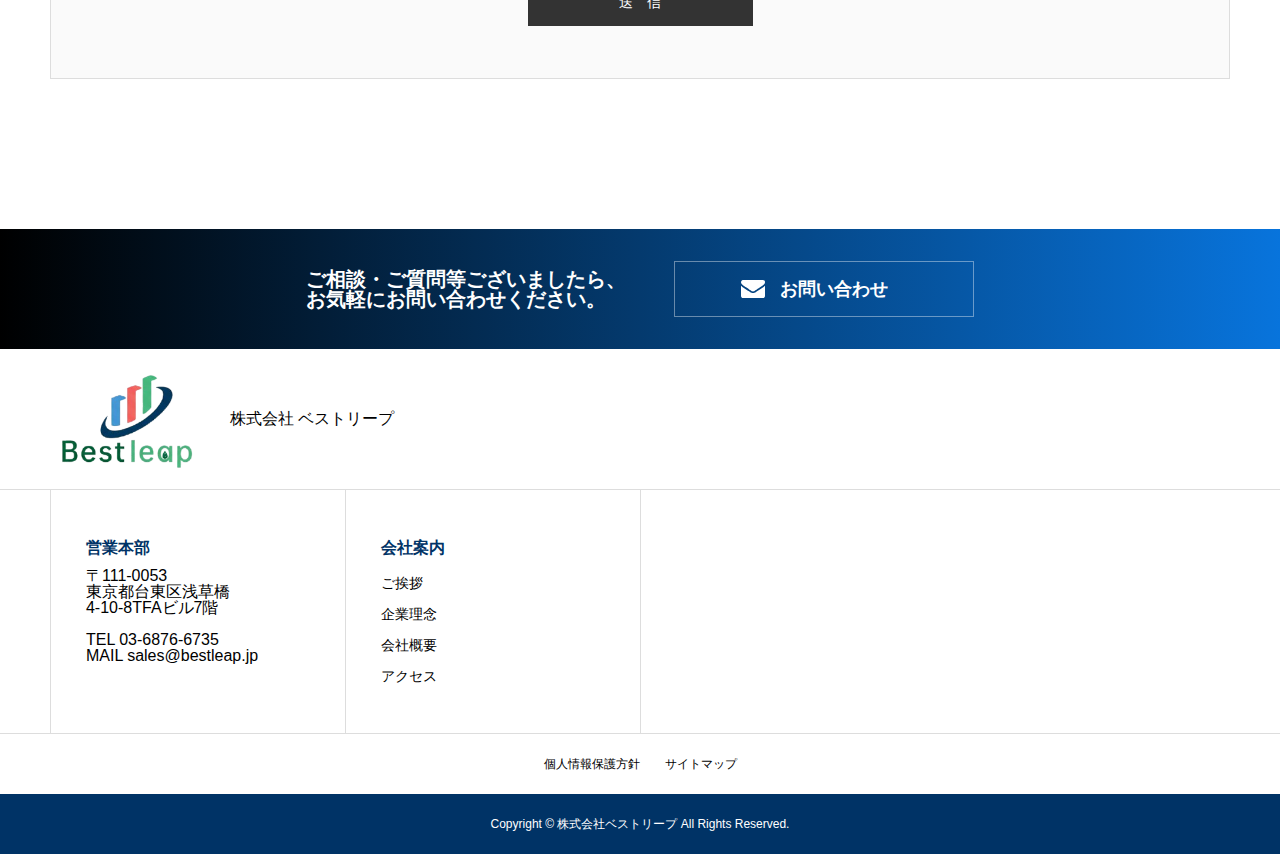
<file: お問い合わせ.html>
﻿<!DOCTYPE html>
<html lang="ja" prefix="og: http://ogp.me/ns#">

<head>
  <meta charset="UTF-8">
  <meta name="viewport" content="width=device-width, initial-scale=1">
  <meta name="description" content="プラスチック、コークスを日本全国に輸入し販売する商社">
  <title>お問い合わせ &#8211; 株式会社ベストリープ</title>
  <meta name='robots' content='max-image-preview:large'>
  <style>
    img:is([sizes="auto" i], [sizes^="auto," i]) {
      contain-intrinsic-size: 3000px 1500px
    }
  </style>
  <link rel='dns-prefetch' href='//use.fontawesome.com'>
  <link rel="alternate" type="application/rss+xml" title="株式会社ベストリープ &raquo; フィード" href="https://bestleap.jp/feed/">
  <link rel="alternate" type="application/rss+xml" title="株式会社ベストリープ &raquo; コメントフィード"
    href="https://bestleap.jp/comments/feed/">
  <script type="text/javascript">
    /* <![CDATA[ */
    window._wpemojiSettings = { "baseUrl": "https:\/\/s.w.org\/images\/core\/emoji\/16.0.1\/72x72\/", "ext": ".png", "svgUrl": "https:\/\/s.w.org\/images\/core\/emoji\/16.0.1\/svg\/", "svgExt": ".svg", "source": { "concatemoji": "https:\/\/bestleap.jp\/wp-includes\/js\/wp-emoji-release.min.js?ver=6.8.2" } };
    /*! This file is auto-generated */
    !function (s, n) { var o, i, e; function c(e) { try { var t = { supportTests: e, timestamp: (new Date).valueOf() }; sessionStorage.setItem(o, JSON.stringify(t)) } catch (e) { } } function p(e, t, n) { e.clearRect(0, 0, e.canvas.width, e.canvas.height), e.fillText(t, 0, 0); var t = new Uint32Array(e.getImageData(0, 0, e.canvas.width, e.canvas.height).data), a = (e.clearRect(0, 0, e.canvas.width, e.canvas.height), e.fillText(n, 0, 0), new Uint32Array(e.getImageData(0, 0, e.canvas.width, e.canvas.height).data)); return t.every(function (e, t) { return e === a[t] }) } function u(e, t) { e.clearRect(0, 0, e.canvas.width, e.canvas.height), e.fillText(t, 0, 0); for (var n = e.getImageData(16, 16, 1, 1), a = 0; a < n.data.length; a++)if (0 !== n.data[a]) return !1; return !0 } function f(e, t, n, a) { switch (t) { case "flag": return n(e, "\ud83c\udff3\ufe0f\u200d\u26a7\ufe0f", "\ud83c\udff3\ufe0f\u200b\u26a7\ufe0f") ? !1 : !n(e, "\ud83c\udde8\ud83c\uddf6", "\ud83c\udde8\u200b\ud83c\uddf6") && !n(e, "\ud83c\udff4\udb40\udc67\udb40\udc62\udb40\udc65\udb40\udc6e\udb40\udc67\udb40\udc7f", "\ud83c\udff4\u200b\udb40\udc67\u200b\udb40\udc62\u200b\udb40\udc65\u200b\udb40\udc6e\u200b\udb40\udc67\u200b\udb40\udc7f"); case "emoji": return !a(e, "\ud83e\udedf") }return !1 } function g(e, t, n, a) { var r = "undefined" != typeof WorkerGlobalScope && self instanceof WorkerGlobalScope ? new OffscreenCanvas(300, 150) : s.createElement("canvas"), o = r.getContext("2d", { willReadFrequently: !0 }), i = (o.textBaseline = "top", o.font = "600 32px Arial", {}); return e.forEach(function (e) { i[e] = t(o, e, n, a) }), i } function t(e) { var t = s.createElement("script"); t.src = e, t.defer = !0, s.head.appendChild(t) } "undefined" != typeof Promise && (o = "wpEmojiSettingsSupports", i = ["flag", "emoji"], n.supports = { everything: !0, everythingExceptFlag: !0 }, e = new Promise(function (e) { s.addEventListener("DOMContentLoaded", e, { once: !0 }) }), new Promise(function (t) { var n = function () { try { var e = JSON.parse(sessionStorage.getItem(o)); if ("object" == typeof e && "number" == typeof e.timestamp && (new Date).valueOf() < e.timestamp + 604800 && "object" == typeof e.supportTests) return e.supportTests } catch (e) { } return null }(); if (!n) { if ("undefined" != typeof Worker && "undefined" != typeof OffscreenCanvas && "undefined" != typeof URL && URL.createObjectURL && "undefined" != typeof Blob) try { var e = "postMessage(" + g.toString() + "(" + [JSON.stringify(i), f.toString(), p.toString(), u.toString()].join(",") + "));", a = new Blob([e], { type: "text/javascript" }), r = new Worker(URL.createObjectURL(a), { name: "wpTestEmojiSupports" }); return void (r.onmessage = function (e) { c(n = e.data), r.terminate(), t(n) }) } catch (e) { } c(n = g(i, f, p, u)) } t(n) }).then(function (e) { for (var t in e) n.supports[t] = e[t], n.supports.everything = n.supports.everything && n.supports[t], "flag" !== t && (n.supports.everythingExceptFlag = n.supports.everythingExceptFlag && n.supports[t]); n.supports.everythingExceptFlag = n.supports.everythingExceptFlag && !n.supports.flag, n.DOMReady = !1, n.readyCallback = function () { n.DOMReady = !0 } }).then(function () { return e }).then(function () { var e; n.supports.everything || (n.readyCallback(), (e = n.source || {}).concatemoji ? t(e.concatemoji) : e.wpemoji && e.twemoji && (t(e.twemoji), t(e.wpemoji))) })) }((window, document), window._wpemojiSettings);
    /* ]]> */
  </script>
  <link rel='stylesheet' id='dashicons-css' href='static/css/dashicons.min.css' type='text/css' media='all'>
  <link rel='stylesheet' id='menu-icons-extra-css' href='static/css/extra.min.css' type='text/css' media='all'>
  <style id='wp-emoji-styles-inline-css' type='text/css'>
    img.wp-smiley,
    img.emoji {
      display: inline !important;
      border: none !important;
      box-shadow: none !important;
      height: 1em !important;
      width: 1em !important;
      margin: 0 0.07em !important;
      vertical-align: -0.1em !important;
      background: none !important;
      padding: 0 !important;
    }
  </style>
  <link rel='stylesheet' id='wp-block-library-css' href='static/css/style.min.css' type='text/css' media='all'>
  <style id='classic-theme-styles-inline-css' type='text/css'>
    /*! This file is auto-generated */
    .wp-block-button__link {
      color: #fff;
      background-color: #32373c;
      border-radius: 9999px;
      box-shadow: none;
      text-decoration: none;
      padding: calc(.667em + 2px) calc(1.333em + 2px);
      font-size: 1.125em
    }

    .wp-block-file__button {
      background: #32373c;
      color: #fff;
      text-decoration: none
    }
  </style>
  <style id='global-styles-inline-css' type='text/css'>
    :root {
      --wp--preset--aspect-ratio--square: 1;
      --wp--preset--aspect-ratio--4-3: 4/3;
      --wp--preset--aspect-ratio--3-4: 3/4;
      --wp--preset--aspect-ratio--3-2: 3/2;
      --wp--preset--aspect-ratio--2-3: 2/3;
      --wp--preset--aspect-ratio--16-9: 16/9;
      --wp--preset--aspect-ratio--9-16: 9/16;
      --wp--preset--color--black: #000000;
      --wp--preset--color--cyan-bluish-gray: #abb8c3;
      --wp--preset--color--white: #ffffff;
      --wp--preset--color--pale-pink: #f78da7;
      --wp--preset--color--vivid-red: #cf2e2e;
      --wp--preset--color--luminous-vivid-orange: #ff6900;
      --wp--preset--color--luminous-vivid-amber: #fcb900;
      --wp--preset--color--light-green-cyan: #7bdcb5;
      --wp--preset--color--vivid-green-cyan: #00d084;
      --wp--preset--color--pale-cyan-blue: #8ed1fc;
      --wp--preset--color--vivid-cyan-blue: #0693e3;
      --wp--preset--color--vivid-purple: #9b51e0;
      --wp--preset--gradient--vivid-cyan-blue-to-vivid-purple: linear-gradient(135deg, rgba(6, 147, 227, 1) 0%, rgb(155, 81, 224) 100%);
      --wp--preset--gradient--light-green-cyan-to-vivid-green-cyan: linear-gradient(135deg, rgb(122, 220, 180) 0%, rgb(0, 208, 130) 100%);
      --wp--preset--gradient--luminous-vivid-amber-to-luminous-vivid-orange: linear-gradient(135deg, rgba(252, 185, 0, 1) 0%, rgba(255, 105, 0, 1) 100%);
      --wp--preset--gradient--luminous-vivid-orange-to-vivid-red: linear-gradient(135deg, rgba(255, 105, 0, 1) 0%, rgb(207, 46, 46) 100%);
      --wp--preset--gradient--very-light-gray-to-cyan-bluish-gray: linear-gradient(135deg, rgb(238, 238, 238) 0%, rgb(169, 184, 195) 100%);
      --wp--preset--gradient--cool-to-warm-spectrum: linear-gradient(135deg, rgb(74, 234, 220) 0%, rgb(151, 120, 209) 20%, rgb(207, 42, 186) 40%, rgb(238, 44, 130) 60%, rgb(251, 105, 98) 80%, rgb(254, 248, 76) 100%);
      --wp--preset--gradient--blush-light-purple: linear-gradient(135deg, rgb(255, 206, 236) 0%, rgb(152, 150, 240) 100%);
      --wp--preset--gradient--blush-bordeaux: linear-gradient(135deg, rgb(254, 205, 165) 0%, rgb(254, 45, 45) 50%, rgb(107, 0, 62) 100%);
      --wp--preset--gradient--luminous-dusk: linear-gradient(135deg, rgb(255, 203, 112) 0%, rgb(199, 81, 192) 50%, rgb(65, 88, 208) 100%);
      --wp--preset--gradient--pale-ocean: linear-gradient(135deg, rgb(255, 245, 203) 0%, rgb(182, 227, 212) 50%, rgb(51, 167, 181) 100%);
      --wp--preset--gradient--electric-grass: linear-gradient(135deg, rgb(202, 248, 128) 0%, rgb(113, 206, 126) 100%);
      --wp--preset--gradient--midnight: linear-gradient(135deg, rgb(2, 3, 129) 0%, rgb(40, 116, 252) 100%);
      --wp--preset--font-size--small: 13px;
      --wp--preset--font-size--medium: 20px;
      --wp--preset--font-size--large: 36px;
      --wp--preset--font-size--x-large: 42px;
      --wp--preset--spacing--20: 0.44rem;
      --wp--preset--spacing--30: 0.67rem;
      --wp--preset--spacing--40: 1rem;
      --wp--preset--spacing--50: 1.5rem;
      --wp--preset--spacing--60: 2.25rem;
      --wp--preset--spacing--70: 3.38rem;
      --wp--preset--spacing--80: 5.06rem;
      --wp--preset--shadow--natural: 6px 6px 9px rgba(0, 0, 0, 0.2);
      --wp--preset--shadow--deep: 12px 12px 50px rgba(0, 0, 0, 0.4);
      --wp--preset--shadow--sharp: 6px 6px 0px rgba(0, 0, 0, 0.2);
      --wp--preset--shadow--outlined: 6px 6px 0px -3px rgba(255, 255, 255, 1), 6px 6px rgba(0, 0, 0, 1);
      --wp--preset--shadow--crisp: 6px 6px 0px rgba(0, 0, 0, 1);
    }

    :where(.is-layout-flex) {
      gap: 0.5em;
    }

    :where(.is-layout-grid) {
      gap: 0.5em;
    }

    body .is-layout-flex {
      display: flex;
    }

    .is-layout-flex {
      flex-wrap: wrap;
      align-items: center;
    }

    .is-layout-flex> :is(*, div) {
      margin: 0;
    }

    body .is-layout-grid {
      display: grid;
    }

    .is-layout-grid> :is(*, div) {
      margin: 0;
    }

    :where(.wp-block-columns.is-layout-flex) {
      gap: 2em;
    }

    :where(.wp-block-columns.is-layout-grid) {
      gap: 2em;
    }

    :where(.wp-block-post-template.is-layout-flex) {
      gap: 1.25em;
    }

    :where(.wp-block-post-template.is-layout-grid) {
      gap: 1.25em;
    }

    .has-black-color {
      color: var(--wp--preset--color--black) !important;
    }

    .has-cyan-bluish-gray-color {
      color: var(--wp--preset--color--cyan-bluish-gray) !important;
    }

    .has-white-color {
      color: var(--wp--preset--color--white) !important;
    }

    .has-pale-pink-color {
      color: var(--wp--preset--color--pale-pink) !important;
    }

    .has-vivid-red-color {
      color: var(--wp--preset--color--vivid-red) !important;
    }

    .has-luminous-vivid-orange-color {
      color: var(--wp--preset--color--luminous-vivid-orange) !important;
    }

    .has-luminous-vivid-amber-color {
      color: var(--wp--preset--color--luminous-vivid-amber) !important;
    }

    .has-light-green-cyan-color {
      color: var(--wp--preset--color--light-green-cyan) !important;
    }

    .has-vivid-green-cyan-color {
      color: var(--wp--preset--color--vivid-green-cyan) !important;
    }

    .has-pale-cyan-blue-color {
      color: var(--wp--preset--color--pale-cyan-blue) !important;
    }

    .has-vivid-cyan-blue-color {
      color: var(--wp--preset--color--vivid-cyan-blue) !important;
    }

    .has-vivid-purple-color {
      color: var(--wp--preset--color--vivid-purple) !important;
    }

    .has-black-background-color {
      background-color: var(--wp--preset--color--black) !important;
    }

    .has-cyan-bluish-gray-background-color {
      background-color: var(--wp--preset--color--cyan-bluish-gray) !important;
    }

    .has-white-background-color {
      background-color: var(--wp--preset--color--white) !important;
    }

    .has-pale-pink-background-color {
      background-color: var(--wp--preset--color--pale-pink) !important;
    }

    .has-vivid-red-background-color {
      background-color: var(--wp--preset--color--vivid-red) !important;
    }

    .has-luminous-vivid-orange-background-color {
      background-color: var(--wp--preset--color--luminous-vivid-orange) !important;
    }

    .has-luminous-vivid-amber-background-color {
      background-color: var(--wp--preset--color--luminous-vivid-amber) !important;
    }

    .has-light-green-cyan-background-color {
      background-color: var(--wp--preset--color--light-green-cyan) !important;
    }

    .has-vivid-green-cyan-background-color {
      background-color: var(--wp--preset--color--vivid-green-cyan) !important;
    }

    .has-pale-cyan-blue-background-color {
      background-color: var(--wp--preset--color--pale-cyan-blue) !important;
    }

    .has-vivid-cyan-blue-background-color {
      background-color: var(--wp--preset--color--vivid-cyan-blue) !important;
    }

    .has-vivid-purple-background-color {
      background-color: var(--wp--preset--color--vivid-purple) !important;
    }

    .has-black-border-color {
      border-color: var(--wp--preset--color--black) !important;
    }

    .has-cyan-bluish-gray-border-color {
      border-color: var(--wp--preset--color--cyan-bluish-gray) !important;
    }

    .has-white-border-color {
      border-color: var(--wp--preset--color--white) !important;
    }

    .has-pale-pink-border-color {
      border-color: var(--wp--preset--color--pale-pink) !important;
    }

    .has-vivid-red-border-color {
      border-color: var(--wp--preset--color--vivid-red) !important;
    }

    .has-luminous-vivid-orange-border-color {
      border-color: var(--wp--preset--color--luminous-vivid-orange) !important;
    }

    .has-luminous-vivid-amber-border-color {
      border-color: var(--wp--preset--color--luminous-vivid-amber) !important;
    }

    .has-light-green-cyan-border-color {
      border-color: var(--wp--preset--color--light-green-cyan) !important;
    }

    .has-vivid-green-cyan-border-color {
      border-color: var(--wp--preset--color--vivid-green-cyan) !important;
    }

    .has-pale-cyan-blue-border-color {
      border-color: var(--wp--preset--color--pale-cyan-blue) !important;
    }

    .has-vivid-cyan-blue-border-color {
      border-color: var(--wp--preset--color--vivid-cyan-blue) !important;
    }

    .has-vivid-purple-border-color {
      border-color: var(--wp--preset--color--vivid-purple) !important;
    }

    .has-vivid-cyan-blue-to-vivid-purple-gradient-background {
      background: var(--wp--preset--gradient--vivid-cyan-blue-to-vivid-purple) !important;
    }

    .has-light-green-cyan-to-vivid-green-cyan-gradient-background {
      background: var(--wp--preset--gradient--light-green-cyan-to-vivid-green-cyan) !important;
    }

    .has-luminous-vivid-amber-to-luminous-vivid-orange-gradient-background {
      background: var(--wp--preset--gradient--luminous-vivid-amber-to-luminous-vivid-orange) !important;
    }

    .has-luminous-vivid-orange-to-vivid-red-gradient-background {
      background: var(--wp--preset--gradient--luminous-vivid-orange-to-vivid-red) !important;
    }

    .has-very-light-gray-to-cyan-bluish-gray-gradient-background {
      background: var(--wp--preset--gradient--very-light-gray-to-cyan-bluish-gray) !important;
    }

    .has-cool-to-warm-spectrum-gradient-background {
      background: var(--wp--preset--gradient--cool-to-warm-spectrum) !important;
    }

    .has-blush-light-purple-gradient-background {
      background: var(--wp--preset--gradient--blush-light-purple) !important;
    }

    .has-blush-bordeaux-gradient-background {
      background: var(--wp--preset--gradient--blush-bordeaux) !important;
    }

    .has-luminous-dusk-gradient-background {
      background: var(--wp--preset--gradient--luminous-dusk) !important;
    }

    .has-pale-ocean-gradient-background {
      background: var(--wp--preset--gradient--pale-ocean) !important;
    }

    .has-electric-grass-gradient-background {
      background: var(--wp--preset--gradient--electric-grass) !important;
    }

    .has-midnight-gradient-background {
      background: var(--wp--preset--gradient--midnight) !important;
    }

    .has-small-font-size {
      font-size: var(--wp--preset--font-size--small) !important;
    }

    .has-medium-font-size {
      font-size: var(--wp--preset--font-size--medium) !important;
    }

    .has-large-font-size {
      font-size: var(--wp--preset--font-size--large) !important;
    }

    .has-x-large-font-size {
      font-size: var(--wp--preset--font-size--x-large) !important;
    }

    :where(.wp-block-post-template.is-layout-flex) {
      gap: 1.25em;
    }

    :where(.wp-block-post-template.is-layout-grid) {
      gap: 1.25em;
    }

    :where(.wp-block-columns.is-layout-flex) {
      gap: 2em;
    }

    :where(.wp-block-columns.is-layout-grid) {
      gap: 2em;
    }

    :root :where(.wp-block-pullquote) {
      font-size: 1.5em;
      line-height: 1.6;
    }
  </style>
  <link rel='stylesheet' id='contact-form-7-css' href='static/css/styles.css' type='text/css' media='all'>
  <link rel='stylesheet' id='nano-style-css' href='static/css/style.css' type='text/css' media='all'>
  <link rel='stylesheet' id='bfa-font-awesome-css' href='static/css/all.css' type='text/css' media='all'>
  <link rel='stylesheet' id='bfa-font-awesome-v4-shim-css' href='static/css/v4-shims.css' type='text/css' media='all'>
  <style id='bfa-font-awesome-v4-shim-inline-css' type='text/css'>
    @font-face {
      font-family: 'FontAwesome';
      src: url('static/font/fa-brands-400.eot'),
        url('static/font/fa-brands-400.eot') format('embedded-opentype'),
        url('static/font/fa-brands-400.woff2') format('woff2'),
        url('static/font/fa-brands-400.woff') format('woff'),
        url('static/font/fa-brands-400.ttf') format('truetype'),
        url('static/font/fa-brands-400.svg') format('svg');
    }

    @font-face {
      font-family: 'FontAwesome';
      src: url('static/font/fa-solid-900.eot'),
        url('static/font/fa-solid-900.eot') format('embedded-opentype'),
        url('static/font/fa-solid-900.woff2') format('woff2'),
        url('static/font/fa-solid-900.woff') format('woff'),
        url('static/font/fa-solid-900.ttf') format('truetype'),
        url('static/font/fa-solid-900.svg') format('svg');
    }

    @font-face {
      font-family: 'FontAwesome';
      src: url('static/font/fa-regular-400.eot'),
        url('static/font/fa-regular-400.eot') format('embedded-opentype'),
        url('static/font/fa-regular-400.woff2') format('woff2'),
        url('static/font/fa-regular-400.woff') format('woff'),
        url('static/font/fa-regular-400.ttf') format('truetype'),
        url('static/font/fa-regular-400.svg') format('svg');
      unicode-range: U+F004-F005, U+F007, U+F017, U+F022, U+F024, U+F02E, U+F03E, U+F044, U+F057-F059, U+F06E, U+F070, U+F075, U+F07B-F07C, U+F080, U+F086, U+F089, U+F094, U+F09D, U+F0A0, U+F0A4-F0A7, U+F0C5, U+F0C7-F0C8, U+F0E0, U+F0EB, U+F0F3, U+F0F8, U+F0FE, U+F111, U+F118-F11A, U+F11C, U+F133, U+F144, U+F146, U+F14A, U+F14D-F14E, U+F150-F152, U+F15B-F15C, U+F164-F165, U+F185-F186, U+F191-F192, U+F1AD, U+F1C1-F1C9, U+F1CD, U+F1D8, U+F1E3, U+F1EA, U+F1F6, U+F1F9, U+F20A, U+F247-F249, U+F24D, U+F254-F25B, U+F25D, U+F267, U+F271-F274, U+F279, U+F28B, U+F28D, U+F2B5-F2B6, U+F2B9, U+F2BB, U+F2BD, U+F2C1-F2C2, U+F2D0, U+F2D2, U+F2DC, U+F2ED, U+F328, U+F358-F35B, U+F3A5, U+F3D1, U+F410, U+F4AD;
    }
  </style>
  <script type="text/javascript" src="static/js/jquery.min.js" id="jquery-core-js"></script>
  <script type="text/javascript" src="static/js/jquery-migrate.min.js" id="jquery-migrate-js"></script>
  <link rel="https://api.w.org/" href="https://bestleap.jp/wp-json/">
  <link rel="alternate" title="JSON" type="application/json" href="https://bestleap.jp/wp-json/wp/v2/pages/65">
  <link rel="canonical" href="https://bestleap.jp/%e3%81%8a%e5%95%8f%e3%81%84%e5%90%88%e3%82%8f%e3%81%9b/">
  <link rel='shortlink' href='https://bestleap.jp/?p=65'>
  <link rel="alternate" title="oEmbed (JSON)" type="application/json+oembed"
    href="https://bestleap.jp/wp-json/oembed/1.0/embed?url=https%3A%2F%2Fbestleap.jp%2F%25e3%2581%258a%25e5%2595%258f%25e3%2581%2584%25e5%2590%2588%25e3%2582%258f%25e3%2581%259b%2F">
  <link rel="alternate" title="oEmbed (XML)" type="text/xml+oembed"
    href="https://bestleap.jp/wp-json/oembed/1.0/embed?url=https%3A%2F%2Fbestleap.jp%2F%25e3%2581%258a%25e5%2595%258f%25e3%2581%2584%25e5%2590%2588%25e3%2582%258f%25e3%2581%259b%2F&#038;format=xml">
  <style>
    .c-comment__form-submit:hover,
    .p-cb__item-btn a,
    .c-pw__btn,
    .p-readmore__btn:hover,
    .p-page-links a:hover span,
    .p-page-links>span,
    .p-pager a:hover,
    .p-pager span,
    .p-pagetop:focus,
    .p-pagetop:hover,
    .p-widget__title {
      background: #003366
    }

    .p-breadcrumb__item {
      color: #003366
    }

    .widget_nav_menu a:hover,
    .p-article02 a:hover .p-article02__title {
      color: #1e90ff
    }

    .p-entry__body a {
      color: #003366
    }

    body {
      font-family: "Segoe UI", Verdana, "游ゴシック", YuGothic, "Hiragino Kaku Gothic ProN", Meiryo, sans-serif
    }

    .c-logo,
    .p-page-header__title,
    .p-banner__title,
    .p-cover__title,
    .p-archive-header__title,
    .p-article05__title,
    .p-article09__title,
    .p-cb__item-title,
    .p-article11__title,
    .p-article12__title,
    .p-index-content01__title,
    .p-header-content__title,
    .p-megamenu01__item-list>li>a,
    .p-article13__title,
    .p-megamenu02__title,
    .p-cover__header-title {
      font-family: "Segoe UI", Verdana, "游ゴシック", YuGothic, "Hiragino Kaku Gothic ProN", Meiryo, sans-serif
    }

    .p-hover-effect--type1:hover img {
      -webkit-transform: scale(1.2);
      transform: scale(1.2)
    }

    .p-blog__title {
      color: #000000;
      font-size: 28px
    }

    .p-cat--2 {
      color: #000000;
      border: 1px solid #000000
    }

    .p-cat--5 {
      color: #000000;
      border: 1px solid #000000
    }

    .p-cat--8 {
      color: #000000;
      border: 1px solid #000000
    }

    .p-cat--11 {
      color: #000000;
      border: 1px solid #000000
    }

    .p-article04:hover a .p-article04__title {
      color: #003366
    }

    .p-article06__content {
      border-left: 4px solid #003366
    }

    .p-article06__title a:hover {
      color: #003366
    }

    .p-article06__cat:hover {
      background: #003366
    }

    .l-header {
      background: #ffffff
    }

    .l-header--fixed.is-active {
      background: #ffffff
    }

    .l-header__desc {
      color: #000000;
      font-size: 16px
    }

    .l-header__nav {
      background: #eeeeee
    }

    .p-global-nav>li>a,
    .p-menu-btn {
      color: #000000
    }

    .p-global-nav>li>a:hover,
    .p-global-nav>.current-menu-item>a {
      background: #003366;
      color: #ffffff
    }

    .p-global-nav .sub-menu a {
      background: #4169e1;
      color: #ffffff
    }

    .p-global-nav .sub-menu a:hover {
      background: #003366;
      color: #ffffff
    }

    .p-global-nav .menu-item-has-children>a>.p-global-nav__toggle::before {
      border-color: #000000
    }

    .p-megamenu02::before {
      background: #003366
    }

    .p-megamenu02__list a:hover .p-article13__title {
      color: #003366
    }

    .p-footer-banners {
      background: #f4f4f4
    }

    .p-info {
      background: #ffffff;
      color: #000000
    }

    .p-info__logo {
      font-size: 28px
    }

    .p-info__desc {
      color: #000000;
      font-size: 16px
    }

    .p-footer-widgets {
      background: #ffffff;
      color: #000000
    }

    .p-footer-widget__title {
      color: #003366
    }

    .p-footer-nav {
      background: #ffffff;
      color: #000000
    }

    .p-footer-nav a {
      color: #000000
    }

    .p-footer-nav a:hover {
      color: #000000
    }

    .p-copyright {
      background: #003366
    }

    .p-blog__title,
    .p-entry,
    .p-headline,
    .p-cat-list__title {
      border-top: 3px solid #003366
    }

    .p-works-entry__header {
      border-bottom: 3px solid #003366
    }

    .p-article01 a:hover .p-article01__title,
    .p-article03 a:hover .p-article03__title,
    .p-article05__link,
    .p-article08__title a:hover,
    .p-article09__link,
    .p-article07 a:hover .p-article07__title,
    .p-article10 a:hover .p-article10__title {
      color: #003366
    }

    .p-page-header,
    .p-list__item a::before,
    .p-cover__header,
    .p-works-entry__cat:hover,
    .p-service-cat-header {
      background: #003366
    }

    .p-page-header__title,
    .p-cover__header-title {
      color: #ffffff;
      font-size: 32px
    }

    .p-page-header__sub,
    .p-cover__header-sub {
      color: #ffffff;
      font-size: 16px
    }

    .p-cover {
      background-image: url(static/image/cokes_slide_00.jpg)
    }

    .p-cover::before {
      background: rgba(0, 0, 0, 0.3)
    }

    .p-cover__title {
      color: #ffffff;
      font-size: 40px
    }

    .p-cover__sub {
      color: #ffffff
    }

    .p-archive-header__title {
      color: #000000;
      font-size: 38px
    }

    .p-archive-header__desc {
      color: #000000;
      font-size: 16px
    }

    .p-entry__title {
      font-size: 32px
    }

    .p-entry__body {
      font-size: 16px
    }

    @media screen and (max-width: 767px) {
      .p-blog__title {
        font-size: 24px
      }

      .p-list .is-current>a {
        color: #003366
      }

      .p-cover__title {
        font-size: 18px
      }

      .p-archive-header__title {
        font-size: 26px
      }

      .p-archive-header__desc {
        font-size: 14px
      }

      .p-entry__title {
        font-size: 20px
      }

      .p-entry__body {
        font-size: 14px
      }
    }

    @media screen and (max-width: 1199px) {

      .p-global-nav>li>a,
      .p-global-nav>li>a:hover {
        background: #ffffff;
        color: #000000
      }
    }

    @media screen and (max-width: 991px) {

      .p-page-header__title,
      .p-cover__header-title {
        font-size: 22px
      }

      .p-page-header__sub,
      .p-cover__header-sub {
        font-size: 14px
      }
    }

    @keyframes loading-square-loader {
      0% {
        box-shadow: 16px -8px rgba(0, 51, 102, 0), 32px 0 rgba(0, 51, 102, 0), 0 -16px rgba(0, 51, 102, 0), 16px -16px rgba(0, 51, 102, 0), 32px -16px rgba(0, 51, 102, 0), 0 -32px rgba(0, 51, 102, 0), 16px -32px rgba(0, 51, 102, 0), 32px -32px rgba(242, 205, 123, 0);
      }

      5% {
        box-shadow: 16px -8px rgba(0, 51, 102, 0), 32px 0 rgba(0, 51, 102, 0), 0 -16px rgba(0, 51, 102, 0), 16px -16px rgba(0, 51, 102, 0), 32px -16px rgba(0, 51, 102, 0), 0 -32px rgba(0, 51, 102, 0), 16px -32px rgba(0, 51, 102, 0), 32px -32px rgba(242, 205, 123, 0);
      }

      10% {
        box-shadow: 16px 0 rgba(0, 51, 102, 1), 32px -8px rgba(0, 51, 102, 0), 0 -16px rgba(0, 51, 102, 0), 16px -16px rgba(0, 51, 102, 0), 32px -16px rgba(0, 51, 102, 0), 0 -32px rgba(0, 51, 102, 0), 16px -32px rgba(0, 51, 102, 0), 32px -32px rgba(242, 205, 123, 0);
      }

      15% {
        box-shadow: 16px 0 rgba(0, 51, 102, 1), 32px 0 rgba(0, 51, 102, 1), 0 -24px rgba(0, 51, 102, 0), 16px -16px rgba(0, 51, 102, 0), 32px -16px rgba(0, 51, 102, 0), 0 -32px rgba(0, 51, 102, 0), 16px -32px rgba(0, 51, 102, 0), 32px -32px rgba(242, 205, 123, 0);
      }

      20% {
        box-shadow: 16px 0 rgba(0, 51, 102, 1), 32px 0 rgba(0, 51, 102, 1), 0 -16px rgba(0, 51, 102, 1), 16px -24px rgba(0, 51, 102, 0), 32px -16px rgba(0, 51, 102, 0), 0 -32px rgba(0, 51, 102, 0), 16px -32px rgba(0, 51, 102, 0), 32px -32px rgba(242, 205, 123, 0);
      }

      25% {
        box-shadow: 16px 0 rgba(0, 51, 102, 1), 32px 0 rgba(0, 51, 102, 1), 0 -16px rgba(0, 51, 102, 1), 16px -16px rgba(0, 51, 102, 1), 32px -24px rgba(0, 51, 102, 0), 0 -32px rgba(0, 51, 102, 0), 16px -32px rgba(0, 51, 102, 0), 32px -32px rgba(242, 205, 123, 0);
      }

      30% {
        box-shadow: 16px 0 rgba(0, 51, 102, 1), 32px 0 rgba(0, 51, 102, 1), 0 -16px rgba(0, 51, 102, 1), 16px -16px rgba(0, 51, 102, 1), 32px -16px rgba(0, 51, 102, 1), 0 -50px rgba(0, 51, 102, 0), 16px -32px rgba(0, 51, 102, 0), 32px -32px rgba(242, 205, 123, 0);
      }

      35% {
        box-shadow: 16px 0 rgba(0, 51, 102, 1), 32px 0 rgba(0, 51, 102, 1), 0 -16px rgba(0, 51, 102, 1), 16px -16px rgba(0, 51, 102, 1), 32px -16px rgba(0, 51, 102, 1), 0 -32px rgba(0, 51, 102, 1), 16px -50px rgba(0, 51, 102, 0), 32px -32px rgba(242, 205, 123, 0);
      }

      40% {
        box-shadow: 16px 0 rgba(0, 51, 102, 1), 32px 0 rgba(0, 51, 102, 1), 0 -16px rgba(0, 51, 102, 1), 16px -16px rgba(0, 51, 102, 1), 32px -16px rgba(0, 51, 102, 1), 0 -32px rgba(0, 51, 102, 1), 16px -32px rgba(0, 51, 102, 1), 32px -50px rgba(242, 205, 123, 0);
      }

      45%,
      55% {
        box-shadow: 16px 0 rgba(0, 51, 102, 1), 32px 0 rgba(0, 51, 102, 1), 0 -16px rgba(0, 51, 102, 1), 16px -16px rgba(0, 51, 102, 1), 32px -16px rgba(0, 51, 102, 1), 0 -32px rgba(0, 51, 102, 1), 16px -32px rgba(0, 51, 102, 1), 32px -32px rgba(30, 144, 255, 1);
      }

      60% {
        box-shadow: 16px 8px rgba(0, 51, 102, 0), 32px 0 rgba(0, 51, 102, 1), 0 -16px rgba(0, 51, 102, 1), 16px -16px rgba(0, 51, 102, 1), 32px -16px rgba(0, 51, 102, 1), 0 -32px rgba(0, 51, 102, 1), 16px -32px rgba(0, 51, 102, 1), 32px -32px rgba(30, 144, 255, 1);
      }

      65% {
        box-shadow: 16px 8px rgba(0, 51, 102, 0), 32px 8px rgba(0, 51, 102, 0), 0 -16px rgba(0, 51, 102, 1), 16px -16px rgba(0, 51, 102, 1), 32px -16px rgba(0, 51, 102, 1), 0 -32px rgba(0, 51, 102, 1), 16px -32px rgba(0, 51, 102, 1), 32px -32px rgba(30, 144, 255, 1);
      }

      70% {
        box-shadow: 16px 8px rgba(0, 51, 102, 0), 32px 8px rgba(0, 51, 102, 0), 0 -8px rgba(0, 51, 102, 0), 16px -16px rgba(0, 51, 102, 1), 32px -16px rgba(0, 51, 102, 1), 0 -32px rgba(0, 51, 102, 1), 16px -32px rgba(0, 51, 102, 1), 32px -32px rgba(30, 144, 255, 1);
      }

      75% {
        box-shadow: 16px 8px rgba(0, 51, 102, 0), 32px 8px rgba(0, 51, 102, 0), 0 -8px rgba(0, 51, 102, 0), 16px -8px rgba(0, 51, 102, 0), 32px -16px rgba(0, 51, 102, 1), 0 -32px rgba(0, 51, 102, 1), 16px -32px rgba(0, 51, 102, 1), 32px -32px rgba(30, 144, 255, 1);
      }

      80% {
        box-shadow: 16px 8px rgba(0, 51, 102, 0), 32px 8px rgba(0, 51, 102, 0), 0 -8px rgba(0, 51, 102, 0), 16px -8px rgba(0, 51, 102, 0), 32px -8px rgba(0, 51, 102, 0), 0 -32px rgba(0, 51, 102, 1), 16px -32px rgba(0, 51, 102, 1), 32px -32px rgba(30, 144, 255, 1);
      }

      85% {
        box-shadow: 16px 8px rgba(0, 51, 102, 0), 32px 8px rgba(0, 51, 102, 0), 0 -8px rgba(0, 51, 102, 0), 16px -8px rgba(0, 51, 102, 0), 32px -8px rgba(0, 51, 102, 0), 0 -24px rgba(0, 51, 102, 0), 16px -32px rgba(0, 51, 102, 1), 32px -32px rgba(30, 144, 255, 1);
      }

      90% {
        box-shadow: 16px 8px rgba(0, 51, 102, 0), 32px 8px rgba(0, 51, 102, 0), 0 -8px rgba(0, 51, 102, 0), 16px -8px rgba(0, 51, 102, 0), 32px -8px rgba(0, 51, 102, 0), 0 -24px rgba(0, 51, 102, 0), 16px -24px rgba(0, 51, 102, 0), 32px -32px rgba(30, 144, 255, 1);
      }

      95%,
      100% {
        box-shadow: 16px 8px rgba(0, 51, 102, 0), 32px 8px rgba(0, 51, 102, 0), 0 -8px rgba(0, 51, 102, 0), 16px -8px rgba(0, 51, 102, 0), 32px -8px rgba(0, 51, 102, 0), 0 -24px rgba(0, 51, 102, 0), 16px -24px rgba(0, 51, 102, 0), 32px -24px rgba(30, 144, 255, 0);
      }
    }

    .c-load--type2:before {
      box-shadow: 16px 0 0 rgba(0, 51, 102, 1), 32px 0 0 rgba(0, 51, 102, 1), 0 -16px 0 rgba(0, 51, 102, 1), 16px -16px 0 rgba(0, 51, 102, 1), 32px -16px 0 rgba(0, 51, 102, 1), 0 -32px rgba(0, 51, 102, 1), 16px -32px rgba(0, 51, 102, 1), 32px -32px rgba(30, 144, 255, 0);
    }

    .c-load--type2:after {
      background-color: rgba(30, 144, 255, 1);
    }

    #map2 {
      -webkit-filter: grayscale(1);
      filter: grayscale(1);
    }


    .l-footer__cvarea {
      background-image: -webkit-gradient(linear, left top, right top, from(#000000), to(#0874dc));
      background-image: linear-gradient(90deg, #000000 0%, #0874dc 100%);
      position: relative;
      z-index: 999
    }

    .l-footer__cvarea--wrap {
      -webkit-box-align: center;
      -ms-flex-align: center;
      align-items: center;
      display: -webkit-box;
      display: -ms-flexbox;
      display: flex;
      -webkit-box-pack: center;
      -ms-flex-pack: center;
      justify-content: center;
      height: 120px
    }

    .l-footer__cvarea--txt {
      font-size: 20px;
      font-weight: 600;
      line-height: 1;
      color: #fff;
      margin-right: 48px
    }

    .l-footer__cvarea--btn {
      font-size: 18px;
      font-weight: 600;
      line-height: 1;
      -webkit-box-align: center;
      -ms-flex-align: center;
      align-items: center;
      border: 1px solid rgba(255, 255, 255, 0.4);
      -webkit-box-sizing: border-box;
      box-sizing: border-box;
      color: #fff;
      display: -webkit-box;
      display: -ms-flexbox;
      display: flex;
      -webkit-box-pack: center;
      -ms-flex-pack: center;
      justify-content: center;
      padding: 0 19px 0 0;
      position: relative;
      -webkit-transition: background 250ms, color 250ms;
      transition: background 250ms, color 250ms;
      height: 56px;
      width: 300px;
      z-index: 1
    }

    .l-footer__cvarea--btn:before {
      background-repeat: no-repeat;
      background-position: center;
      background-size: cover;
      content: "";
      display: inline-block;
      vertical-align: middle;
      background-image: url(static/image/ico-cv-btn-mail-w.svg);
      margin-right: 15px;
      -webkit-transition: background-image 250ms;
      transition: background-image 250ms;
      height: 18px;
      width: 24px
    }

    .l-footer__cvarea--btn:after {
      background-repeat: no-repeat;
      background-position: center;
      background-size: cover;
      content: "";
      display: inline-block;
      vertical-align: middle;
      background-color: #fff;
      position: absolute;
      left: 0;
      top: 0;
      -webkit-transition: width 250ms cubic-bezier(0.215, 0.61, 0.355, 1);
      transition: width 250ms cubic-bezier(0.215, 0.61, 0.355, 1);
      height: 100%;
      width: 0%;
      z-index: -1
    }

    .l-footer__cvarea--btn:hover {
      background-color: #fff;
      color: #0d23c4
    }

    .l-footer__cvarea--btn:hover:before {
      background-image: url(static/image/ico-cv-btn-mail-b.svg);
    }
  </style>
</head>

<body class="wp-singular page-template-default page page-id-65 wp-theme-thirdplace">

  <div id="site_loader_overlay">
    <div id="site_loader_animation" class="c-load--type2">
    </div>
  </div>

  <header id="js-header" class="l-header">
    <div class="l-header__inner l-inner">

      <div class="l-header__logo c-logo">
        <a href="index.html">
          <picture>
            <source media="(min-width: 1200px)" srcset="static/picture/bestleap_logo-1.png">
            <img src="static/picture/bestleap_logo-1_130x90.png" alt="株式会社ベストリープ" width="80">
          </picture>
        </a>
      </div>

      <p class="l-header__desc">株式会社 ベストリープ</p>

      <form id="js-header__form" role="search" method="get" class="l-header__form" action="https://bestleap.jp/"
        _lpchecked="1">
        <input id="js-header__form-input" class="l-header__form-input" type="text" value="" name="s" tabindex="-1">
        <button id="js-header__form-close" class="l-header__form-close p-close-btn" aria-hidden="true"
          type="button">閉じる</button>
      </form>
      <!--<button id="js-header__search" class="l-header__search" aria-hidden="true">&#xe915;</button> -->

    </div>
    <button id="js-menu-btn" class="p-menu-btn c-menu-btn"></button>
    <nav id="js-header__nav" class="l-header__nav">
      <ul id="js-global-nav" class="p-global-nav l-inner">
        <li id="menu-item-254"
          class="menu-item menu-item-type-custom menu-item-object-custom menu-item-home menu-item-254"><a
            href="index.html"><i class="_mi _before dashicons dashicons-admin-home"
              aria-hidden="true"></i><span>HOME</span><span class="p-global-nav__toggle"></span></a></li>
        <li id="menu-item-260"
          class="menu-item menu-item-type-custom menu-item-object-custom menu-item-has-children menu-item-260"><a
            href="company.html" data-megamenu="js-megamenu260">会社案内</a>
          <ul class="sub-menu">
            <li id="menu-item-268" class="menu-item menu-item-type-post_type menu-item-object-company menu-item-268"><a
                href="company1.html">ご挨拶<span class="p-global-nav__toggle"></span></a></li>
            <li id="menu-item-264" class="menu-item menu-item-type-post_type menu-item-object-company menu-item-264"><a
                href="company2.html">企業理念<span class="p-global-nav__toggle"></span></a></li>
            <li id="menu-item-265" class="menu-item menu-item-type-post_type menu-item-object-company menu-item-265"><a
                href="company3.html">会社概要<span class="p-global-nav__toggle"></span></a></li>
            <li id="menu-item-266" class="menu-item menu-item-type-post_type menu-item-object-company menu-item-266"><a
                href="company4.html">アクセス<span class="p-global-nav__toggle"></span></a></li>
          </ul>
        </li>
        <li id="menu-item-256" class="menu-item menu-item-type-custom menu-item-object-custom menu-item-256"><a
            href="news.html">お知らせ<span class="p-global-nav__toggle"></span></a></li>
        <li id="menu-item-257" class="menu-item menu-item-type-post_type menu-item-object-page menu-item-257"><a
            href="コークス事業.html">主要事業<span class="p-global-nav__toggle"></span></a></li>
        <li id="menu-item-255" class="menu-item menu-item-type-post_type menu-item-object-page menu-item-255"><a
            href="取扱商品.html">製品案内<span class="p-global-nav__toggle"></span></a></li>
        <li id="menu-item-259"
          class="menu-item menu-item-type-post_type menu-item-object-page current-menu-item page_item page-item-65 current_page_item menu-item-259">
          <a href="" aria-current="page">お問い合わせ<span class="p-global-nav__toggle"></span></a></li>
        <li id="menu-item-258" class="menu-item menu-item-type-post_type menu-item-object-page menu-item-258"><a
            href="chinese.html">chinese<span class="p-global-nav__toggle"></span></a></li>
      </ul> <button id="js-header__nav-close" class="l-header__nav-close p-close-btn">閉じる</button>
    </nav>

    <div id="js-megamenu260" class="p-megamenu02 js-megamenu">
      <div class="p-megamenu02__inner l-inner">

        <div class="p-megamenu02__header">
          <div>
            <p class="p-megamenu02__title">COMPANY</p>
            <p class="p-megamenu02__sub">会社案内</p>
          </div>
          <a class="p-megamenu02__link" href="company.html">
            会社案内トップ </a>
        </div>

        <ul class="p-megamenu02__list">
          <li class="p-article13">
            <a href="company1.html">
              <div class="p-article13__img">
                <img width="440" height="600" src="static/picture/company1-440x600.jpg"
                  class="attachment-size10 size-size10 wp-post-image" alt="" decoding="async" loading="lazy">
              </div>
              <div class="p-article13__content">
                <p class="p-article13__title">ご挨拶</p>
                <p class="p-article13__sub">MESSAGE</p>
              </div>
            </a>
          </li>
          <li class="p-article13">
            <a href="company2.html">
              <div class="p-article13__img">
                <img width="440" height="600" src="static/picture/company2-440x600.jpg"
                  class="attachment-size10 size-size10 wp-post-image" alt="" decoding="async" loading="lazy">
              </div>
              <div class="p-article13__content">
                <p class="p-article13__title">企業理念</p>
                <p class="p-article13__sub">PHILOSOPHY</p>
              </div>
            </a>
          </li>
          <li class="p-article13">
            <a href="company3.html">
              <div class="p-article13__img">
                <img width="440" height="600" src="static/picture/company3-440x600.jpg"
                  class="attachment-size10 size-size10 wp-post-image" alt="" decoding="async" loading="lazy">
              </div>
              <div class="p-article13__content">
                <p class="p-article13__title">会社概要</p>
                <p class="p-article13__sub">PROFILE</p>
              </div>
            </a>
          </li>
          <li class="p-article13">
            <a href="company4.html">
              <div class="p-article13__img">
                <img width="440" height="600" src="static/picture/access-440x600.jpeg"
                  class="attachment-size10 size-size10 wp-post-image" alt="" decoding="async" loading="lazy">
              </div>
              <div class="p-article13__content">
                <p class="p-article13__title">アクセス</p>
                <p class="p-article13__sub">access</p>
              </div>
            </a>
          </li>
        </ul>

      </div>
    </div>

  </header>
  <main class="l-main">

    <div class="l-contents l-contents--no-border">

      <header class="p-cover mt0">
        <div class="p-cover__inner">
          <h1 class="p-cover__title">お問い合わせ</h1>
          <p class="p-cover__sub">メールでのお問合せ</p>
        </div>
      </header>

      <div class="l-contents__inner l-inner">

        <div class="l-primary">

          <div class="p-archive-header">
            <h2 class="p-archive-header__title">メールフォームでのお問い合わせ</h2>
            <p class="p-archive-header__desc">メールによるお問い合わせは、下記のお問い合わせフォームよりお願いいたします。<br>
              お返事には数日いただく場合もございます。お答えいたしかねる場合もありますので、予めご了承ください。</p>
          </div>

          <div class="p-entry__body">

            <div class="wpcf7 no-js" id="wpcf7-f64-p65-o1" lang="ja" dir="ltr" data-wpcf7-id="64">
              <div class="screen-reader-response">
                <p role="status" aria-live="polite" aria-atomic="true"></p>
                <ul></ul>
              </div>
              <form action="" method="post" class="wpcf7-form init" aria-label="コンタクトフォーム" novalidate="novalidate"
                data-status="init">
                <div style="display: none;">
                  <input type="hidden" name="_wpcf7" value="64">
                  <input type="hidden" name="_wpcf7_version" value="6.0.6">
                  <input type="hidden" name="_wpcf7_locale" value="ja">
                  <input type="hidden" name="_wpcf7_unit_tag" value="wpcf7-f64-p65-o1">
                  <input type="hidden" name="_wpcf7_container_post" value="65">
                  <input type="hidden" name="_wpcf7_posted_data_hash" value="">
                </div>
                <p><label> 会社名 (必須)<br>
                    <span class="wpcf7-form-control-wrap" data-name="text-503"><input size="40" maxlength="400"
                        class="wpcf7-form-control wpcf7-text wpcf7-validates-as-required" aria-required="true"
                        aria-invalid="false" value="" type="text" name="text-503"></span></label>
                </p>
                <p><label> ご担当者様 (必須)<br>
                    <span class="wpcf7-form-control-wrap" data-name="your-name"><input size="40" maxlength="400"
                        class="wpcf7-form-control wpcf7-text wpcf7-validates-as-required" aria-required="true"
                        aria-invalid="false" value="" type="text" name="your-name"></span> </label>
                </p>
                <p><label> メールアドレス (必須)<br>
                    <span class="wpcf7-form-control-wrap" data-name="your-email"><input size="40" maxlength="400"
                        class="wpcf7-form-control wpcf7-email wpcf7-validates-as-required wpcf7-text wpcf7-validates-as-email"
                        aria-required="true" aria-invalid="false" value="" type="email" name="your-email"></span>
                  </label>
                </p>
                <p><label> 題　名<br>
                    <span class="wpcf7-form-control-wrap" data-name="your-subject"><input size="40" maxlength="400"
                        class="wpcf7-form-control wpcf7-text" aria-invalid="false" value="" type="text"
                        name="your-subject"></span> </label>
                </p>
                <p><label> メッセージ本文<br>
                    <span class="wpcf7-form-control-wrap" data-name="your-message"><textarea cols="40" rows="10"
                        maxlength="2000" class="wpcf7-form-control wpcf7-textarea" aria-invalid="false"
                        name="your-message"></textarea></span> </label>
                </p>
                <p><input class="wpcf7-form-control wpcf7-submit has-spinner" type="submit" value="送　信">
                </p>
                <div class="wpcf7-response-output" aria-hidden="true"></div>
              </form>
            </div>

          </div>

        </div><!-- /.l-primary -->
      </div>
    </div>

  </main>
  <footer class="l-footer">



    <div class="l-footer__cvarea">
      <div class="l-container">
        <div class="l-footer__cvarea--wrap">
          <p class="l-footer__cvarea--txt">ご相談・ご質問等ございましたら、<br class="l-sm">お気軽にお問い合わせください。</p>
          <a class="l-footer__cvarea--btn" href="">お問い合わせ</a>
        </div>
      </div>
    </div>


    <div class="p-info">
      <div class="p-info__inner l-inner">

        <div class="p-info__logo c-logo">
          <a href="index.html">
            <img src="static/picture/bestleap_logo-1.png" alt="株式会社ベストリープ" width="150">
          </a>
        </div>

        <p class="p-info__desc">株式会社 ベストリープ</p>

        <ul class="p-social-nav">
        </ul>
      </div>
    </div>
    <div class="p-footer-widgets">
      <div class="p-footer-widgets__inner l-inner">
        <div class="widget_text p-footer-widgets__item p-footer-widget widget_custom_html" id="custom_html-2">
          <h2 class="p-footer-widget__title">営業本部</h2>
          <div class="textwidget custom-html-widget">
            <p>〒111-0053</p>

            <p>東京都台東区浅草橋<br>4-10-8TFAビル7階</p><br>

            <p>TEL  03-6876-6735 <br> MAIL sales@bestleap.jp </p>
          </div>
        </div>
        <div class="p-footer-widgets__item p-footer-widget widget_nav_menu" id="nav_menu-3">
          <h2 class="p-footer-widget__title">会社案内</h2>
          <div class="menu-foot1-container">
            <ul id="menu-foot1" class="menu">
              <li id="menu-item-68" class="menu-item menu-item-type-custom menu-item-object-custom menu-item-68"><a
                  href="company1.html">ご挨拶</a></li>
              <li id="menu-item-69" class="menu-item menu-item-type-custom menu-item-object-custom menu-item-69"><a
                  href="company2.html">企業理念</a></li>
              <li id="menu-item-70" class="menu-item menu-item-type-custom menu-item-object-custom menu-item-70"><a
                  href="company3.html">会社概要</a></li>
              <li id="menu-item-71" class="menu-item menu-item-type-custom menu-item-object-custom menu-item-71"><a
                  href="company4.html">アクセス</a></li>
            </ul>
          </div>
        </div>
      </div>
    </div><!-- /.p-footer-widgets -->
    <ul id="menu-foot" class="p-footer-nav">
      <li id="menu-item-76" class="menu-item menu-item-type-post_type menu-item-object-page menu-item-76"><a
          href="個人情報保護方針.html">個人情報保護方針</a></li>
      <li id="menu-item-77" class="menu-item menu-item-type-post_type menu-item-object-page menu-item-77"><a
          href="サイトマップ.html">サイトマップ</a></li>
    </ul>
    <p class="p-copyright">
      <small>Copyright &copy; 株式会社ベストリープ All Rights Reserved.</small>
    </p>
    <div id="js-pagetop" class="p-pagetop"><a href="#"></a></div>
  </footer>
  <script type="speculationrules">
{"prefetch":[{"source":"document","where":{"and":[{"href_matches":"\/*"},{"not":{"href_matches":["\/wp-*.php","\/wp-admin\/*","\/wp-content\/uploads\/*","\/wp-content\/*","\/wp-content\/plugins\/*","\/wp-content\/themes\/thirdplace\/*","\/*\\?(.+)"]}},{"not":{"selector_matches":"a[rel~=\"nofollow\"]"}},{"not":{"selector_matches":".no-prefetch, .no-prefetch a"}}]},"eagerness":"conservative"}]}
</script>
  <script type="text/javascript" src="static/js/hooks.min.js" id="wp-hooks-js"></script>
  <script type="text/javascript" src="static/js/i18n.min.js" id="wp-i18n-js"></script>
  <script type="text/javascript" id="wp-i18n-js-after">
    /* <![CDATA[ */
    wp.i18n.setLocaleData({ 'text direction\u0004ltr': ['ltr'] });
    /* ]]> */
  </script>
  <script type="text/javascript" src="static/js/index-6.0.6.js" id="swv-js"></script>
  <script type="text/javascript" id="contact-form-7-js-translations">
    /* <![CDATA[ */
    (function (domain, translations) {
      var localeData = translations.locale_data[domain] || translations.locale_data.messages;
      localeData[""].domain = domain;
      wp.i18n.setLocaleData(localeData, domain);
    })("contact-form-7", { "translation-revision-date": "2025-04-11 06:42:50+0000", "generator": "GlotPress\/4.0.1", "domain": "messages", "locale_data": { "messages": { "": { "domain": "messages", "plural-forms": "nplurals=1; plural=0;", "lang": "ja_JP" }, "This contact form is placed in the wrong place.": ["\u3053\u306e\u30b3\u30f3\u30bf\u30af\u30c8\u30d5\u30a9\u30fc\u30e0\u306f\u9593\u9055\u3063\u305f\u4f4d\u7f6e\u306b\u7f6e\u304b\u308c\u3066\u3044\u307e\u3059\u3002"], "Error:": ["\u30a8\u30e9\u30fc:"] } }, "comment": { "reference": "includes\/js\/index.js" } });
    /* ]]> */
  </script>
  <script type="text/javascript" id="contact-form-7-js-before">
    /* <![CDATA[ */
    var wpcf7 = {
      "api": {
        "root": "https:\/\/bestleap.jp\/wp-json\/",
        "namespace": "contact-form-7\/v1"
      }
    };
    /* ]]> */
  </script>
  <script type="text/javascript" src="static/js/index-6.0.61.js" id="contact-form-7-js"></script>
  <script type="text/javascript" src="static/js/bundle.js" id="nano-bundle-js"></script>
  <script>
    (function ($) {
      var initialized = false;
      var initialize = function () {
        if (initialized) return;
        initialized = true;

        $(document).trigger('js-initialized');
        $(window).trigger('resize').trigger('scroll');
      };

      $(window).load(function () {
        setTimeout(initialize, 800);
        $('#site_loader_animation:not(:hidden, :animated)').delay(600).fadeOut(400);
        $('#site_loader_overlay:not(:hidden, :animated)').delay(900).fadeOut(800);
      });
      setTimeout(function () {
        setTimeout(initialize, 800);
        $('#site_loader_animation:not(:hidden, :animated)').delay(600).fadeOut(400);
        $('#site_loader_overlay:not(:hidden, :animated)').delay(900).fadeOut(800);
      }, 3000);


    })(jQuery);
  </script>
</body>

</html>
</file>
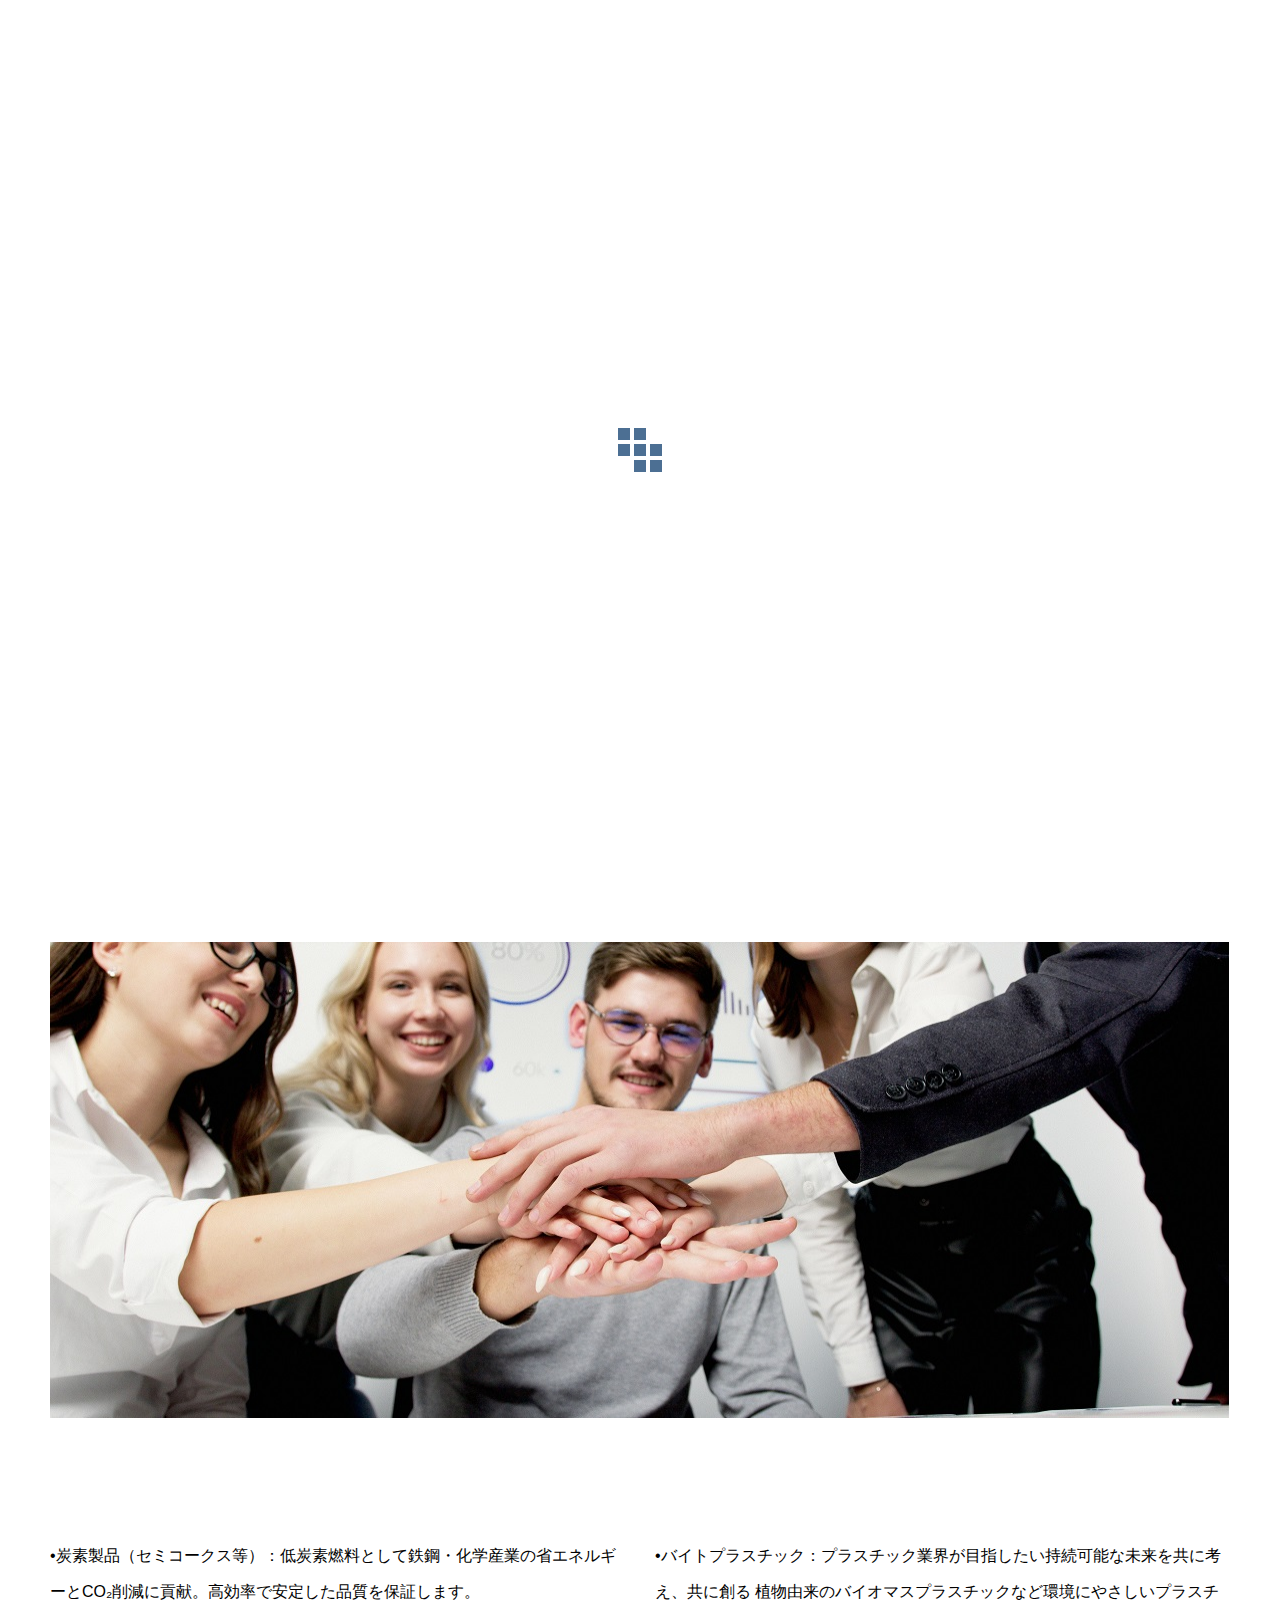
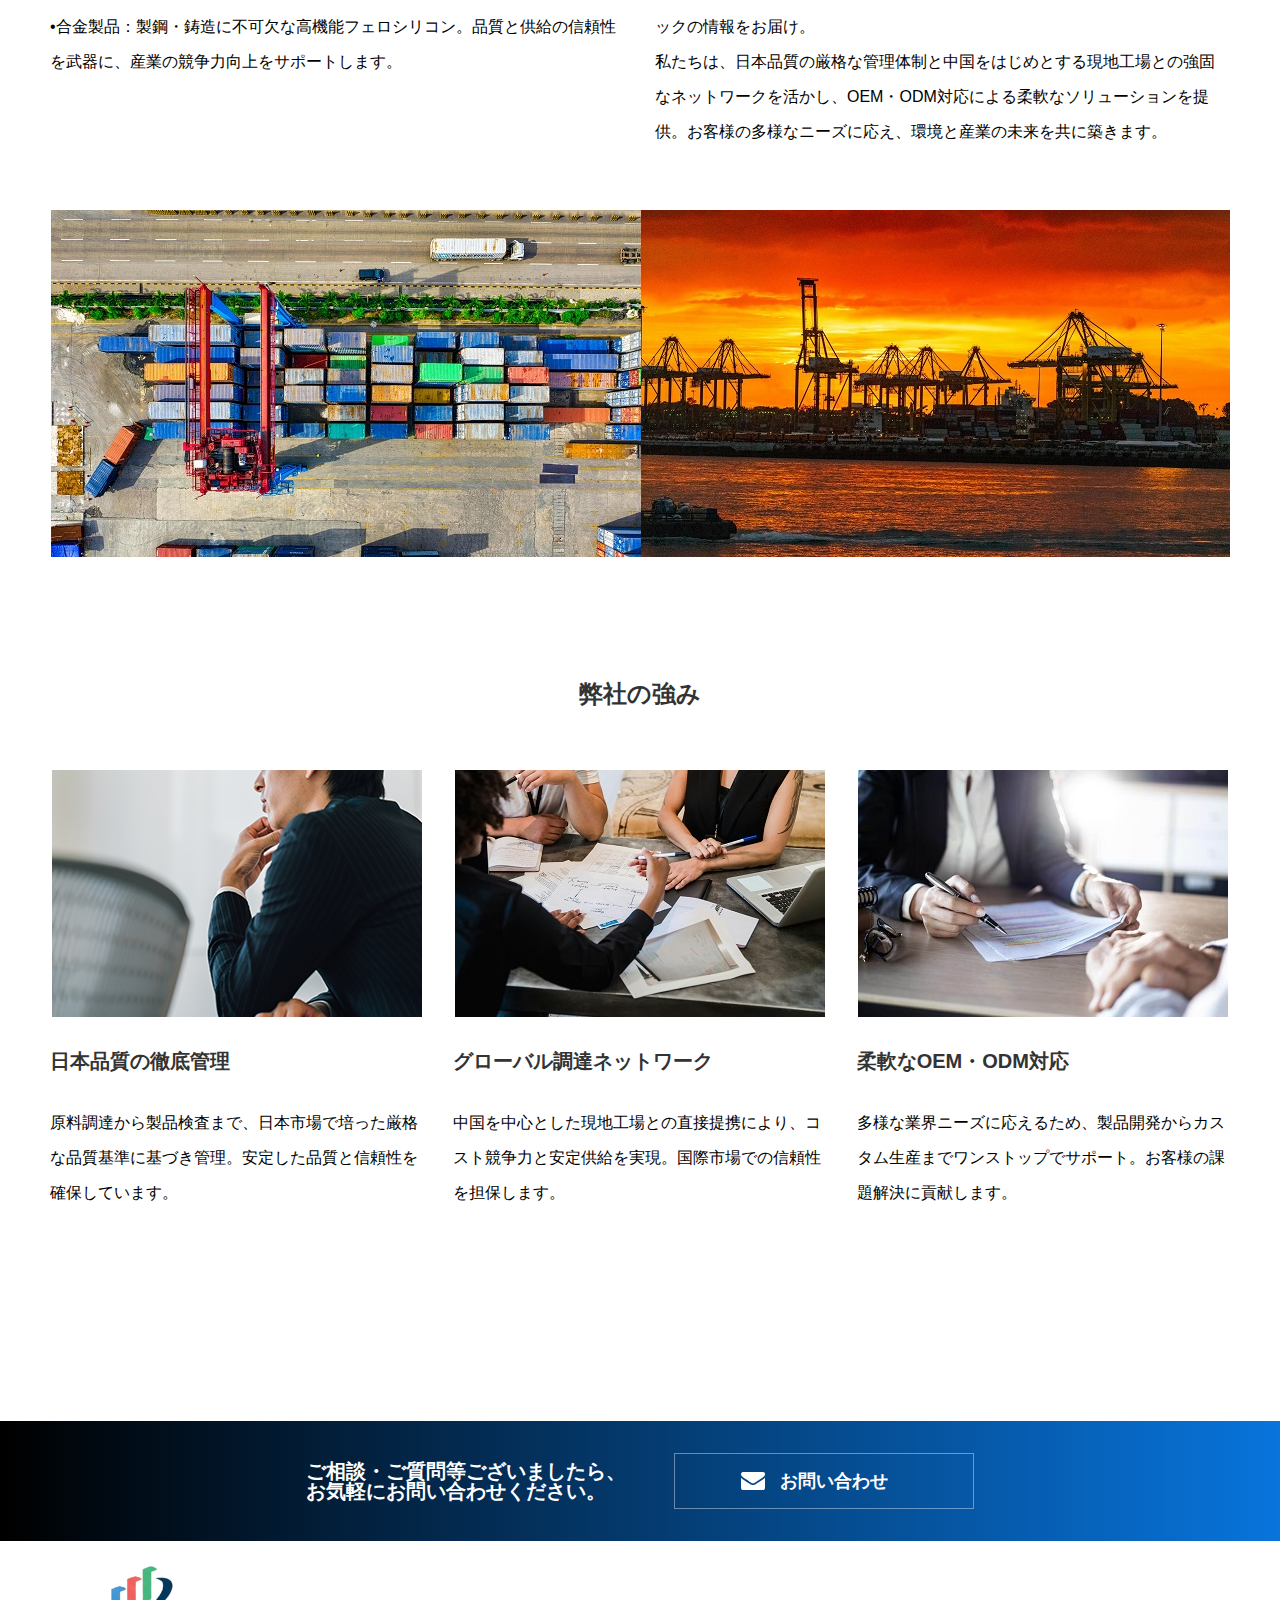
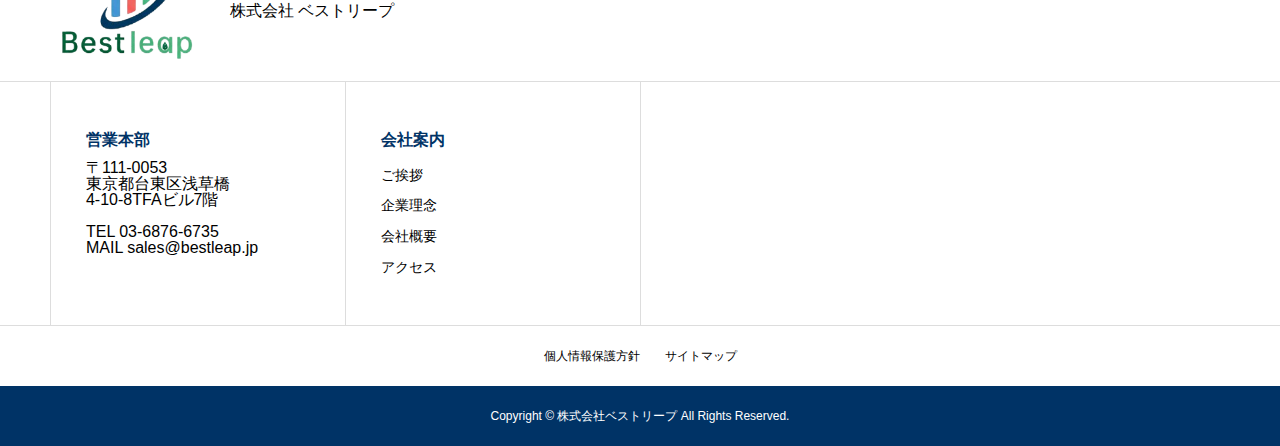
<file: コークス事業.html>
﻿<!DOCTYPE html>
<html lang="ja" prefix="og: http://ogp.me/ns#">

<head>
  <meta charset="UTF-8">
  <meta name="viewport" content="width=device-width, initial-scale=1">
  <meta name="description" content="プラスチック、コークスを日本全国に輸入し販売する商社">
  <title>主要事業 &#8211; 株式会社ベストリープ</title>
  <meta name='robots' content='max-image-preview:large'>
  <style>
    img:is([sizes="auto" i], [sizes^="auto," i]) {
      contain-intrinsic-size: 3000px 1500px
    }
  </style>
  <link rel='dns-prefetch' href='//use.fontawesome.com'>
  <link rel="alternate" type="application/rss+xml" title="株式会社ベストリープ &raquo; フィード" href="https://bestleap.jp/feed/">
  <link rel="alternate" type="application/rss+xml" title="株式会社ベストリープ &raquo; コメントフィード"
    href="https://bestleap.jp/comments/feed/">
  <script type="text/javascript">
    /* <![CDATA[ */
    window._wpemojiSettings = { "baseUrl": "https:\/\/s.w.org\/images\/core\/emoji\/16.0.1\/72x72\/", "ext": ".png", "svgUrl": "https:\/\/s.w.org\/images\/core\/emoji\/16.0.1\/svg\/", "svgExt": ".svg", "source": { "concatemoji": "https:\/\/bestleap.jp\/wp-includes\/js\/wp-emoji-release.min.js?ver=6.8.2" } };
    /*! This file is auto-generated */
    !function (s, n) { var o, i, e; function c(e) { try { var t = { supportTests: e, timestamp: (new Date).valueOf() }; sessionStorage.setItem(o, JSON.stringify(t)) } catch (e) { } } function p(e, t, n) { e.clearRect(0, 0, e.canvas.width, e.canvas.height), e.fillText(t, 0, 0); var t = new Uint32Array(e.getImageData(0, 0, e.canvas.width, e.canvas.height).data), a = (e.clearRect(0, 0, e.canvas.width, e.canvas.height), e.fillText(n, 0, 0), new Uint32Array(e.getImageData(0, 0, e.canvas.width, e.canvas.height).data)); return t.every(function (e, t) { return e === a[t] }) } function u(e, t) { e.clearRect(0, 0, e.canvas.width, e.canvas.height), e.fillText(t, 0, 0); for (var n = e.getImageData(16, 16, 1, 1), a = 0; a < n.data.length; a++)if (0 !== n.data[a]) return !1; return !0 } function f(e, t, n, a) { switch (t) { case "flag": return n(e, "\ud83c\udff3\ufe0f\u200d\u26a7\ufe0f", "\ud83c\udff3\ufe0f\u200b\u26a7\ufe0f") ? !1 : !n(e, "\ud83c\udde8\ud83c\uddf6", "\ud83c\udde8\u200b\ud83c\uddf6") && !n(e, "\ud83c\udff4\udb40\udc67\udb40\udc62\udb40\udc65\udb40\udc6e\udb40\udc67\udb40\udc7f", "\ud83c\udff4\u200b\udb40\udc67\u200b\udb40\udc62\u200b\udb40\udc65\u200b\udb40\udc6e\u200b\udb40\udc67\u200b\udb40\udc7f"); case "emoji": return !a(e, "\ud83e\udedf") }return !1 } function g(e, t, n, a) { var r = "undefined" != typeof WorkerGlobalScope && self instanceof WorkerGlobalScope ? new OffscreenCanvas(300, 150) : s.createElement("canvas"), o = r.getContext("2d", { willReadFrequently: !0 }), i = (o.textBaseline = "top", o.font = "600 32px Arial", {}); return e.forEach(function (e) { i[e] = t(o, e, n, a) }), i } function t(e) { var t = s.createElement("script"); t.src = e, t.defer = !0, s.head.appendChild(t) } "undefined" != typeof Promise && (o = "wpEmojiSettingsSupports", i = ["flag", "emoji"], n.supports = { everything: !0, everythingExceptFlag: !0 }, e = new Promise(function (e) { s.addEventListener("DOMContentLoaded", e, { once: !0 }) }), new Promise(function (t) { var n = function () { try { var e = JSON.parse(sessionStorage.getItem(o)); if ("object" == typeof e && "number" == typeof e.timestamp && (new Date).valueOf() < e.timestamp + 604800 && "object" == typeof e.supportTests) return e.supportTests } catch (e) { } return null }(); if (!n) { if ("undefined" != typeof Worker && "undefined" != typeof OffscreenCanvas && "undefined" != typeof URL && URL.createObjectURL && "undefined" != typeof Blob) try { var e = "postMessage(" + g.toString() + "(" + [JSON.stringify(i), f.toString(), p.toString(), u.toString()].join(",") + "));", a = new Blob([e], { type: "text/javascript" }), r = new Worker(URL.createObjectURL(a), { name: "wpTestEmojiSupports" }); return void (r.onmessage = function (e) { c(n = e.data), r.terminate(), t(n) }) } catch (e) { } c(n = g(i, f, p, u)) } t(n) }).then(function (e) { for (var t in e) n.supports[t] = e[t], n.supports.everything = n.supports.everything && n.supports[t], "flag" !== t && (n.supports.everythingExceptFlag = n.supports.everythingExceptFlag && n.supports[t]); n.supports.everythingExceptFlag = n.supports.everythingExceptFlag && !n.supports.flag, n.DOMReady = !1, n.readyCallback = function () { n.DOMReady = !0 } }).then(function () { return e }).then(function () { var e; n.supports.everything || (n.readyCallback(), (e = n.source || {}).concatemoji ? t(e.concatemoji) : e.wpemoji && e.twemoji && (t(e.twemoji), t(e.wpemoji))) })) }((window, document), window._wpemojiSettings);
    /* ]]> */
  </script>
  <link rel='stylesheet' id='dashicons-css' href='static/css/dashicons.min.css' type='text/css' media='all'>
  <link rel='stylesheet' id='menu-icons-extra-css' href='static/css/extra.min.css' type='text/css' media='all'>
  <style id='wp-emoji-styles-inline-css' type='text/css'>
    img.wp-smiley,
    img.emoji {
      display: inline !important;
      border: none !important;
      box-shadow: none !important;
      height: 1em !important;
      width: 1em !important;
      margin: 0 0.07em !important;
      vertical-align: -0.1em !important;
      background: none !important;
      padding: 0 !important;
    }
  </style>
  <link rel='stylesheet' id='wp-block-library-css' href='static/css/style.min.css' type='text/css' media='all'>
  <style id='classic-theme-styles-inline-css' type='text/css'>
    /*! This file is auto-generated */
    .wp-block-button__link {
      color: #fff;
      background-color: #32373c;
      border-radius: 9999px;
      box-shadow: none;
      text-decoration: none;
      padding: calc(.667em + 2px) calc(1.333em + 2px);
      font-size: 1.125em
    }

    .wp-block-file__button {
      background: #32373c;
      color: #fff;
      text-decoration: none
    }
  </style>
  <style id='global-styles-inline-css' type='text/css'>
    :root {
      --wp--preset--aspect-ratio--square: 1;
      --wp--preset--aspect-ratio--4-3: 4/3;
      --wp--preset--aspect-ratio--3-4: 3/4;
      --wp--preset--aspect-ratio--3-2: 3/2;
      --wp--preset--aspect-ratio--2-3: 2/3;
      --wp--preset--aspect-ratio--16-9: 16/9;
      --wp--preset--aspect-ratio--9-16: 9/16;
      --wp--preset--color--black: #000000;
      --wp--preset--color--cyan-bluish-gray: #abb8c3;
      --wp--preset--color--white: #ffffff;
      --wp--preset--color--pale-pink: #f78da7;
      --wp--preset--color--vivid-red: #cf2e2e;
      --wp--preset--color--luminous-vivid-orange: #ff6900;
      --wp--preset--color--luminous-vivid-amber: #fcb900;
      --wp--preset--color--light-green-cyan: #7bdcb5;
      --wp--preset--color--vivid-green-cyan: #00d084;
      --wp--preset--color--pale-cyan-blue: #8ed1fc;
      --wp--preset--color--vivid-cyan-blue: #0693e3;
      --wp--preset--color--vivid-purple: #9b51e0;
      --wp--preset--gradient--vivid-cyan-blue-to-vivid-purple: linear-gradient(135deg, rgba(6, 147, 227, 1) 0%, rgb(155, 81, 224) 100%);
      --wp--preset--gradient--light-green-cyan-to-vivid-green-cyan: linear-gradient(135deg, rgb(122, 220, 180) 0%, rgb(0, 208, 130) 100%);
      --wp--preset--gradient--luminous-vivid-amber-to-luminous-vivid-orange: linear-gradient(135deg, rgba(252, 185, 0, 1) 0%, rgba(255, 105, 0, 1) 100%);
      --wp--preset--gradient--luminous-vivid-orange-to-vivid-red: linear-gradient(135deg, rgba(255, 105, 0, 1) 0%, rgb(207, 46, 46) 100%);
      --wp--preset--gradient--very-light-gray-to-cyan-bluish-gray: linear-gradient(135deg, rgb(238, 238, 238) 0%, rgb(169, 184, 195) 100%);
      --wp--preset--gradient--cool-to-warm-spectrum: linear-gradient(135deg, rgb(74, 234, 220) 0%, rgb(151, 120, 209) 20%, rgb(207, 42, 186) 40%, rgb(238, 44, 130) 60%, rgb(251, 105, 98) 80%, rgb(254, 248, 76) 100%);
      --wp--preset--gradient--blush-light-purple: linear-gradient(135deg, rgb(255, 206, 236) 0%, rgb(152, 150, 240) 100%);
      --wp--preset--gradient--blush-bordeaux: linear-gradient(135deg, rgb(254, 205, 165) 0%, rgb(254, 45, 45) 50%, rgb(107, 0, 62) 100%);
      --wp--preset--gradient--luminous-dusk: linear-gradient(135deg, rgb(255, 203, 112) 0%, rgb(199, 81, 192) 50%, rgb(65, 88, 208) 100%);
      --wp--preset--gradient--pale-ocean: linear-gradient(135deg, rgb(255, 245, 203) 0%, rgb(182, 227, 212) 50%, rgb(51, 167, 181) 100%);
      --wp--preset--gradient--electric-grass: linear-gradient(135deg, rgb(202, 248, 128) 0%, rgb(113, 206, 126) 100%);
      --wp--preset--gradient--midnight: linear-gradient(135deg, rgb(2, 3, 129) 0%, rgb(40, 116, 252) 100%);
      --wp--preset--font-size--small: 13px;
      --wp--preset--font-size--medium: 20px;
      --wp--preset--font-size--large: 36px;
      --wp--preset--font-size--x-large: 42px;
      --wp--preset--spacing--20: 0.44rem;
      --wp--preset--spacing--30: 0.67rem;
      --wp--preset--spacing--40: 1rem;
      --wp--preset--spacing--50: 1.5rem;
      --wp--preset--spacing--60: 2.25rem;
      --wp--preset--spacing--70: 3.38rem;
      --wp--preset--spacing--80: 5.06rem;
      --wp--preset--shadow--natural: 6px 6px 9px rgba(0, 0, 0, 0.2);
      --wp--preset--shadow--deep: 12px 12px 50px rgba(0, 0, 0, 0.4);
      --wp--preset--shadow--sharp: 6px 6px 0px rgba(0, 0, 0, 0.2);
      --wp--preset--shadow--outlined: 6px 6px 0px -3px rgba(255, 255, 255, 1), 6px 6px rgba(0, 0, 0, 1);
      --wp--preset--shadow--crisp: 6px 6px 0px rgba(0, 0, 0, 1);
    }

    :where(.is-layout-flex) {
      gap: 0.5em;
    }

    :where(.is-layout-grid) {
      gap: 0.5em;
    }

    body .is-layout-flex {
      display: flex;
    }

    .is-layout-flex {
      flex-wrap: wrap;
      align-items: center;
    }

    .is-layout-flex> :is(*, div) {
      margin: 0;
    }

    body .is-layout-grid {
      display: grid;
    }

    .is-layout-grid> :is(*, div) {
      margin: 0;
    }

    :where(.wp-block-columns.is-layout-flex) {
      gap: 2em;
    }

    :where(.wp-block-columns.is-layout-grid) {
      gap: 2em;
    }

    :where(.wp-block-post-template.is-layout-flex) {
      gap: 1.25em;
    }

    :where(.wp-block-post-template.is-layout-grid) {
      gap: 1.25em;
    }

    .has-black-color {
      color: var(--wp--preset--color--black) !important;
    }

    .has-cyan-bluish-gray-color {
      color: var(--wp--preset--color--cyan-bluish-gray) !important;
    }

    .has-white-color {
      color: var(--wp--preset--color--white) !important;
    }

    .has-pale-pink-color {
      color: var(--wp--preset--color--pale-pink) !important;
    }

    .has-vivid-red-color {
      color: var(--wp--preset--color--vivid-red) !important;
    }

    .has-luminous-vivid-orange-color {
      color: var(--wp--preset--color--luminous-vivid-orange) !important;
    }

    .has-luminous-vivid-amber-color {
      color: var(--wp--preset--color--luminous-vivid-amber) !important;
    }

    .has-light-green-cyan-color {
      color: var(--wp--preset--color--light-green-cyan) !important;
    }

    .has-vivid-green-cyan-color {
      color: var(--wp--preset--color--vivid-green-cyan) !important;
    }

    .has-pale-cyan-blue-color {
      color: var(--wp--preset--color--pale-cyan-blue) !important;
    }

    .has-vivid-cyan-blue-color {
      color: var(--wp--preset--color--vivid-cyan-blue) !important;
    }

    .has-vivid-purple-color {
      color: var(--wp--preset--color--vivid-purple) !important;
    }

    .has-black-background-color {
      background-color: var(--wp--preset--color--black) !important;
    }

    .has-cyan-bluish-gray-background-color {
      background-color: var(--wp--preset--color--cyan-bluish-gray) !important;
    }

    .has-white-background-color {
      background-color: var(--wp--preset--color--white) !important;
    }

    .has-pale-pink-background-color {
      background-color: var(--wp--preset--color--pale-pink) !important;
    }

    .has-vivid-red-background-color {
      background-color: var(--wp--preset--color--vivid-red) !important;
    }

    .has-luminous-vivid-orange-background-color {
      background-color: var(--wp--preset--color--luminous-vivid-orange) !important;
    }

    .has-luminous-vivid-amber-background-color {
      background-color: var(--wp--preset--color--luminous-vivid-amber) !important;
    }

    .has-light-green-cyan-background-color {
      background-color: var(--wp--preset--color--light-green-cyan) !important;
    }

    .has-vivid-green-cyan-background-color {
      background-color: var(--wp--preset--color--vivid-green-cyan) !important;
    }

    .has-pale-cyan-blue-background-color {
      background-color: var(--wp--preset--color--pale-cyan-blue) !important;
    }

    .has-vivid-cyan-blue-background-color {
      background-color: var(--wp--preset--color--vivid-cyan-blue) !important;
    }

    .has-vivid-purple-background-color {
      background-color: var(--wp--preset--color--vivid-purple) !important;
    }

    .has-black-border-color {
      border-color: var(--wp--preset--color--black) !important;
    }

    .has-cyan-bluish-gray-border-color {
      border-color: var(--wp--preset--color--cyan-bluish-gray) !important;
    }

    .has-white-border-color {
      border-color: var(--wp--preset--color--white) !important;
    }

    .has-pale-pink-border-color {
      border-color: var(--wp--preset--color--pale-pink) !important;
    }

    .has-vivid-red-border-color {
      border-color: var(--wp--preset--color--vivid-red) !important;
    }

    .has-luminous-vivid-orange-border-color {
      border-color: var(--wp--preset--color--luminous-vivid-orange) !important;
    }

    .has-luminous-vivid-amber-border-color {
      border-color: var(--wp--preset--color--luminous-vivid-amber) !important;
    }

    .has-light-green-cyan-border-color {
      border-color: var(--wp--preset--color--light-green-cyan) !important;
    }

    .has-vivid-green-cyan-border-color {
      border-color: var(--wp--preset--color--vivid-green-cyan) !important;
    }

    .has-pale-cyan-blue-border-color {
      border-color: var(--wp--preset--color--pale-cyan-blue) !important;
    }

    .has-vivid-cyan-blue-border-color {
      border-color: var(--wp--preset--color--vivid-cyan-blue) !important;
    }

    .has-vivid-purple-border-color {
      border-color: var(--wp--preset--color--vivid-purple) !important;
    }

    .has-vivid-cyan-blue-to-vivid-purple-gradient-background {
      background: var(--wp--preset--gradient--vivid-cyan-blue-to-vivid-purple) !important;
    }

    .has-light-green-cyan-to-vivid-green-cyan-gradient-background {
      background: var(--wp--preset--gradient--light-green-cyan-to-vivid-green-cyan) !important;
    }

    .has-luminous-vivid-amber-to-luminous-vivid-orange-gradient-background {
      background: var(--wp--preset--gradient--luminous-vivid-amber-to-luminous-vivid-orange) !important;
    }

    .has-luminous-vivid-orange-to-vivid-red-gradient-background {
      background: var(--wp--preset--gradient--luminous-vivid-orange-to-vivid-red) !important;
    }

    .has-very-light-gray-to-cyan-bluish-gray-gradient-background {
      background: var(--wp--preset--gradient--very-light-gray-to-cyan-bluish-gray) !important;
    }

    .has-cool-to-warm-spectrum-gradient-background {
      background: var(--wp--preset--gradient--cool-to-warm-spectrum) !important;
    }

    .has-blush-light-purple-gradient-background {
      background: var(--wp--preset--gradient--blush-light-purple) !important;
    }

    .has-blush-bordeaux-gradient-background {
      background: var(--wp--preset--gradient--blush-bordeaux) !important;
    }

    .has-luminous-dusk-gradient-background {
      background: var(--wp--preset--gradient--luminous-dusk) !important;
    }

    .has-pale-ocean-gradient-background {
      background: var(--wp--preset--gradient--pale-ocean) !important;
    }

    .has-electric-grass-gradient-background {
      background: var(--wp--preset--gradient--electric-grass) !important;
    }

    .has-midnight-gradient-background {
      background: var(--wp--preset--gradient--midnight) !important;
    }

    .has-small-font-size {
      font-size: var(--wp--preset--font-size--small) !important;
    }

    .has-medium-font-size {
      font-size: var(--wp--preset--font-size--medium) !important;
    }

    .has-large-font-size {
      font-size: var(--wp--preset--font-size--large) !important;
    }

    .has-x-large-font-size {
      font-size: var(--wp--preset--font-size--x-large) !important;
    }

    :where(.wp-block-post-template.is-layout-flex) {
      gap: 1.25em;
    }

    :where(.wp-block-post-template.is-layout-grid) {
      gap: 1.25em;
    }

    :where(.wp-block-columns.is-layout-flex) {
      gap: 2em;
    }

    :where(.wp-block-columns.is-layout-grid) {
      gap: 2em;
    }

    :root :where(.wp-block-pullquote) {
      font-size: 1.5em;
      line-height: 1.6;
    }
  </style>
  <link rel='stylesheet' id='contact-form-7-css' href='static/css/styles.css' type='text/css' media='all'>
  <link rel='stylesheet' id='nano-style-css' href='static/css/style.css' type='text/css' media='all'>
  <link rel='stylesheet' id='bfa-font-awesome-css' href='static/css/all.css' type='text/css' media='all'>
  <link rel='stylesheet' id='bfa-font-awesome-v4-shim-css' href='static/css/v4-shims.css' type='text/css' media='all'>
  <style id='bfa-font-awesome-v4-shim-inline-css' type='text/css'>
    @font-face {
      font-family: 'FontAwesome';
      src: url('static/font/fa-brands-400.eot'),
        url('static/font/fa-brands-400.eot') format('embedded-opentype'),
        url('static/font/fa-brands-400.woff2') format('woff2'),
        url('static/font/fa-brands-400.woff') format('woff'),
        url('static/font/fa-brands-400.ttf') format('truetype'),
        url('static/font/fa-brands-400.svg') format('svg');
    }

    @font-face {
      font-family: 'FontAwesome';
      src: url('static/font/fa-solid-900.eot'),
        url('static/font/fa-solid-900.eot') format('embedded-opentype'),
        url('static/font/fa-solid-900.woff2') format('woff2'),
        url('static/font/fa-solid-900.woff') format('woff'),
        url('static/font/fa-solid-900.ttf') format('truetype'),
        url('static/font/fa-solid-900.svg') format('svg');
    }

    @font-face {
      font-family: 'FontAwesome';
      src: url('static/font/fa-regular-400.eot'),
        url('static/font/fa-regular-400.eot') format('embedded-opentype'),
        url('static/font/fa-regular-400.woff2') format('woff2'),
        url('static/font/fa-regular-400.woff') format('woff'),
        url('static/font/fa-regular-400.ttf') format('truetype'),
        url('static/font/fa-regular-400.svg') format('svg');
      unicode-range: U+F004-F005, U+F007, U+F017, U+F022, U+F024, U+F02E, U+F03E, U+F044, U+F057-F059, U+F06E, U+F070, U+F075, U+F07B-F07C, U+F080, U+F086, U+F089, U+F094, U+F09D, U+F0A0, U+F0A4-F0A7, U+F0C5, U+F0C7-F0C8, U+F0E0, U+F0EB, U+F0F3, U+F0F8, U+F0FE, U+F111, U+F118-F11A, U+F11C, U+F133, U+F144, U+F146, U+F14A, U+F14D-F14E, U+F150-F152, U+F15B-F15C, U+F164-F165, U+F185-F186, U+F191-F192, U+F1AD, U+F1C1-F1C9, U+F1CD, U+F1D8, U+F1E3, U+F1EA, U+F1F6, U+F1F9, U+F20A, U+F247-F249, U+F24D, U+F254-F25B, U+F25D, U+F267, U+F271-F274, U+F279, U+F28B, U+F28D, U+F2B5-F2B6, U+F2B9, U+F2BB, U+F2BD, U+F2C1-F2C2, U+F2D0, U+F2D2, U+F2DC, U+F2ED, U+F328, U+F358-F35B, U+F3A5, U+F3D1, U+F410, U+F4AD;
    }
  </style>
  <script type="text/javascript" src="static/js/jquery.min.js" id="jquery-core-js"></script>
  <script type="text/javascript" src="static/js/jquery-migrate.min.js" id="jquery-migrate-js"></script>
  <link rel="https://api.w.org/" href="https://bestleap.jp/wp-json/">
  <link rel="alternate" title="JSON" type="application/json" href="https://bestleap.jp/wp-json/wp/v2/pages/179">
  <link rel="canonical" href="https://bestleap.jp/%e3%82%b3%e3%83%bc%e3%82%af%e3%82%b9%e4%ba%8b%e6%a5%ad/">
  <link rel='shortlink' href='https://bestleap.jp/?p=179'>
  <link rel="alternate" title="oEmbed (JSON)" type="application/json+oembed"
    href="https://bestleap.jp/wp-json/oembed/1.0/embed?url=https%3A%2F%2Fbestleap.jp%2F%25e3%2582%25b3%25e3%2583%25bc%25e3%2582%25af%25e3%2582%25b9%25e4%25ba%258b%25e6%25a5%25ad%2F">
  <link rel="alternate" title="oEmbed (XML)" type="text/xml+oembed"
    href="https://bestleap.jp/wp-json/oembed/1.0/embed?url=https%3A%2F%2Fbestleap.jp%2F%25e3%2582%25b3%25e3%2583%25bc%25e3%2582%25af%25e3%2582%25b9%25e4%25ba%258b%25e6%25a5%25ad%2F&#038;format=xml">
  <style>
    .c-comment__form-submit:hover,
    .p-cb__item-btn a,
    .c-pw__btn,
    .p-readmore__btn:hover,
    .p-page-links a:hover span,
    .p-page-links>span,
    .p-pager a:hover,
    .p-pager span,
    .p-pagetop:focus,
    .p-pagetop:hover,
    .p-widget__title {
      background: #003366
    }

    .p-breadcrumb__item {
      color: #003366
    }

    .widget_nav_menu a:hover,
    .p-article02 a:hover .p-article02__title {
      color: #1e90ff
    }

    .p-entry__body a {
      color: #003366
    }

    body {
      font-family: "Segoe UI", Verdana, "游ゴシック", YuGothic, "Hiragino Kaku Gothic ProN", Meiryo, sans-serif
    }

    .c-logo,
    .p-page-header__title,
    .p-banner__title,
    .p-cover__title,
    .p-archive-header__title,
    .p-article05__title,
    .p-article09__title,
    .p-cb__item-title,
    .p-article11__title,
    .p-article12__title,
    .p-index-content01__title,
    .p-header-content__title,
    .p-megamenu01__item-list>li>a,
    .p-article13__title,
    .p-megamenu02__title,
    .p-cover__header-title {
      font-family: "Segoe UI", Verdana, "游ゴシック", YuGothic, "Hiragino Kaku Gothic ProN", Meiryo, sans-serif
    }

    .p-hover-effect--type1:hover img {
      -webkit-transform: scale(1.2);
      transform: scale(1.2)
    }

    .p-blog__title {
      color: #000000;
      font-size: 28px
    }

    .p-cat--2 {
      color: #000000;
      border: 1px solid #000000
    }

    .p-cat--5 {
      color: #000000;
      border: 1px solid #000000
    }

    .p-cat--8 {
      color: #000000;
      border: 1px solid #000000
    }

    .p-cat--11 {
      color: #000000;
      border: 1px solid #000000
    }

    .p-article04:hover a .p-article04__title {
      color: #003366
    }

    .p-article06__content {
      border-left: 4px solid #003366
    }

    .p-article06__title a:hover {
      color: #003366
    }

    .p-article06__cat:hover {
      background: #003366
    }

    .l-header {
      background: #ffffff
    }

    .l-header--fixed.is-active {
      background: #ffffff
    }

    .l-header__desc {
      color: #000000;
      font-size: 26px

    }

    .l-header__nav {
      background: #eeeeee
    }

    .p-global-nav>li>a,
    .p-menu-btn {
      color: #000000
    }

    .p-global-nav>li>a:hover,
    .p-global-nav>.current-menu-item>a {
      background: #003366;
      color: #ffffff
    }

    .p-global-nav .sub-menu a {
      background: #4169e1;
      color: #ffffff
    }

    .p-global-nav .sub-menu a:hover {
      background: #003366;
      color: #ffffff
    }

    .p-global-nav .menu-item-has-children>a>.p-global-nav__toggle::before {
      border-color: #000000
    }

    .p-megamenu02::before {
      background: #003366
    }

    .p-megamenu02__list a:hover .p-article13__title {
      color: #003366
    }

    .p-footer-banners {
      background: #f4f4f4
    }

    .p-info {
      background: #ffffff;
      color: #000000
    }

    .p-info__logo {
      font-size: 28px
    }

    .p-info__desc {
      color: #000000;
      font-size: 16px
    }

    .p-footer-widgets {
      background: #ffffff;
      color: #000000
    }

    .p-footer-widget__title {
      color: #003366
    }

    .p-footer-nav {
      background: #ffffff;
      color: #000000
    }

    .p-footer-nav a {
      color: #000000
    }

    .p-footer-nav a:hover {
      color: #000000
    }

    .p-copyright {
      background: #003366
    }

    .p-blog__title,
    .p-entry,
    .p-headline,
    .p-cat-list__title {
      border-top: 3px solid #003366
    }

    .p-works-entry__header {
      border-bottom: 3px solid #003366
    }

    .p-article01 a:hover .p-article01__title,
    .p-article03 a:hover .p-article03__title,
    .p-article05__link,
    .p-article08__title a:hover,
    .p-article09__link,
    .p-article07 a:hover .p-article07__title,
    .p-article10 a:hover .p-article10__title {
      color: #003366
    }

    .p-page-header,
    .p-list__item a::before,
    .p-cover__header,
    .p-works-entry__cat:hover,
    .p-service-cat-header {
      background: #003366
    }

    .p-page-header__title,
    .p-cover__header-title {
      color: #ffffff;
      font-size: 32px
    }

    .p-page-header__sub,
    .p-cover__header-sub {
      color: #ffffff;
      font-size: 16px
    }

    .p-cover {
      background-image: url(static/image/ship.jpg)
    }

    .p-cover::before {
      background: rgba(0, 0, 0, 0)
    }

    .p-cover__title {
      color: #ffffff;
      font-size: 40px
    }

    .p-cover__sub {
      color: #ffffff
    }

    .p-archive-header__title {
      color: #000000;
      font-size: 38px
    }

    .p-archive-header__desc {
      color: #000000;
      font-size: 16px
    }

    .p-entry__title {
      font-size: 32px
    }

    .p-entry__body {
      font-size: 16px
    }

    @media screen and (max-width: 767px) {
      .p-blog__title {
        font-size: 24px
      }

      .p-list .is-current>a {
        color: #003366
      }

      .p-cover__title {
        font-size: 18px
      }

      .p-archive-header__title {
        font-size: 26px
      }

      .p-archive-header__desc {
        font-size: 14px
      }

      .p-entry__title {
        font-size: 20px
      }

      .p-entry__body {
        font-size: 14px
      }
    }

    @media screen and (max-width: 1199px) {

      .p-global-nav>li>a,
      .p-global-nav>li>a:hover {
        background: #ffffff;
        color: #000000
      }
    }

    @media screen and (max-width: 991px) {

      .p-page-header__title,
      .p-cover__header-title {
        font-size: 22px
      }

      .p-page-header__sub,
      .p-cover__header-sub {
        font-size: 14px
      }
    }

    @keyframes loading-square-loader {
      0% {
        box-shadow: 16px -8px rgba(0, 51, 102, 0), 32px 0 rgba(0, 51, 102, 0), 0 -16px rgba(0, 51, 102, 0), 16px -16px rgba(0, 51, 102, 0), 32px -16px rgba(0, 51, 102, 0), 0 -32px rgba(0, 51, 102, 0), 16px -32px rgba(0, 51, 102, 0), 32px -32px rgba(242, 205, 123, 0);
      }

      5% {
        box-shadow: 16px -8px rgba(0, 51, 102, 0), 32px 0 rgba(0, 51, 102, 0), 0 -16px rgba(0, 51, 102, 0), 16px -16px rgba(0, 51, 102, 0), 32px -16px rgba(0, 51, 102, 0), 0 -32px rgba(0, 51, 102, 0), 16px -32px rgba(0, 51, 102, 0), 32px -32px rgba(242, 205, 123, 0);
      }

      10% {
        box-shadow: 16px 0 rgba(0, 51, 102, 1), 32px -8px rgba(0, 51, 102, 0), 0 -16px rgba(0, 51, 102, 0), 16px -16px rgba(0, 51, 102, 0), 32px -16px rgba(0, 51, 102, 0), 0 -32px rgba(0, 51, 102, 0), 16px -32px rgba(0, 51, 102, 0), 32px -32px rgba(242, 205, 123, 0);
      }

      15% {
        box-shadow: 16px 0 rgba(0, 51, 102, 1), 32px 0 rgba(0, 51, 102, 1), 0 -24px rgba(0, 51, 102, 0), 16px -16px rgba(0, 51, 102, 0), 32px -16px rgba(0, 51, 102, 0), 0 -32px rgba(0, 51, 102, 0), 16px -32px rgba(0, 51, 102, 0), 32px -32px rgba(242, 205, 123, 0);
      }

      20% {
        box-shadow: 16px 0 rgba(0, 51, 102, 1), 32px 0 rgba(0, 51, 102, 1), 0 -16px rgba(0, 51, 102, 1), 16px -24px rgba(0, 51, 102, 0), 32px -16px rgba(0, 51, 102, 0), 0 -32px rgba(0, 51, 102, 0), 16px -32px rgba(0, 51, 102, 0), 32px -32px rgba(242, 205, 123, 0);
      }

      25% {
        box-shadow: 16px 0 rgba(0, 51, 102, 1), 32px 0 rgba(0, 51, 102, 1), 0 -16px rgba(0, 51, 102, 1), 16px -16px rgba(0, 51, 102, 1), 32px -24px rgba(0, 51, 102, 0), 0 -32px rgba(0, 51, 102, 0), 16px -32px rgba(0, 51, 102, 0), 32px -32px rgba(242, 205, 123, 0);
      }

      30% {
        box-shadow: 16px 0 rgba(0, 51, 102, 1), 32px 0 rgba(0, 51, 102, 1), 0 -16px rgba(0, 51, 102, 1), 16px -16px rgba(0, 51, 102, 1), 32px -16px rgba(0, 51, 102, 1), 0 -50px rgba(0, 51, 102, 0), 16px -32px rgba(0, 51, 102, 0), 32px -32px rgba(242, 205, 123, 0);
      }

      35% {
        box-shadow: 16px 0 rgba(0, 51, 102, 1), 32px 0 rgba(0, 51, 102, 1), 0 -16px rgba(0, 51, 102, 1), 16px -16px rgba(0, 51, 102, 1), 32px -16px rgba(0, 51, 102, 1), 0 -32px rgba(0, 51, 102, 1), 16px -50px rgba(0, 51, 102, 0), 32px -32px rgba(242, 205, 123, 0);
      }

      40% {
        box-shadow: 16px 0 rgba(0, 51, 102, 1), 32px 0 rgba(0, 51, 102, 1), 0 -16px rgba(0, 51, 102, 1), 16px -16px rgba(0, 51, 102, 1), 32px -16px rgba(0, 51, 102, 1), 0 -32px rgba(0, 51, 102, 1), 16px -32px rgba(0, 51, 102, 1), 32px -50px rgba(242, 205, 123, 0);
      }

      45%,
      55% {
        box-shadow: 16px 0 rgba(0, 51, 102, 1), 32px 0 rgba(0, 51, 102, 1), 0 -16px rgba(0, 51, 102, 1), 16px -16px rgba(0, 51, 102, 1), 32px -16px rgba(0, 51, 102, 1), 0 -32px rgba(0, 51, 102, 1), 16px -32px rgba(0, 51, 102, 1), 32px -32px rgba(30, 144, 255, 1);
      }

      60% {
        box-shadow: 16px 8px rgba(0, 51, 102, 0), 32px 0 rgba(0, 51, 102, 1), 0 -16px rgba(0, 51, 102, 1), 16px -16px rgba(0, 51, 102, 1), 32px -16px rgba(0, 51, 102, 1), 0 -32px rgba(0, 51, 102, 1), 16px -32px rgba(0, 51, 102, 1), 32px -32px rgba(30, 144, 255, 1);
      }

      65% {
        box-shadow: 16px 8px rgba(0, 51, 102, 0), 32px 8px rgba(0, 51, 102, 0), 0 -16px rgba(0, 51, 102, 1), 16px -16px rgba(0, 51, 102, 1), 32px -16px rgba(0, 51, 102, 1), 0 -32px rgba(0, 51, 102, 1), 16px -32px rgba(0, 51, 102, 1), 32px -32px rgba(30, 144, 255, 1);
      }

      70% {
        box-shadow: 16px 8px rgba(0, 51, 102, 0), 32px 8px rgba(0, 51, 102, 0), 0 -8px rgba(0, 51, 102, 0), 16px -16px rgba(0, 51, 102, 1), 32px -16px rgba(0, 51, 102, 1), 0 -32px rgba(0, 51, 102, 1), 16px -32px rgba(0, 51, 102, 1), 32px -32px rgba(30, 144, 255, 1);
      }

      75% {
        box-shadow: 16px 8px rgba(0, 51, 102, 0), 32px 8px rgba(0, 51, 102, 0), 0 -8px rgba(0, 51, 102, 0), 16px -8px rgba(0, 51, 102, 0), 32px -16px rgba(0, 51, 102, 1), 0 -32px rgba(0, 51, 102, 1), 16px -32px rgba(0, 51, 102, 1), 32px -32px rgba(30, 144, 255, 1);
      }

      80% {
        box-shadow: 16px 8px rgba(0, 51, 102, 0), 32px 8px rgba(0, 51, 102, 0), 0 -8px rgba(0, 51, 102, 0), 16px -8px rgba(0, 51, 102, 0), 32px -8px rgba(0, 51, 102, 0), 0 -32px rgba(0, 51, 102, 1), 16px -32px rgba(0, 51, 102, 1), 32px -32px rgba(30, 144, 255, 1);
      }

      85% {
        box-shadow: 16px 8px rgba(0, 51, 102, 0), 32px 8px rgba(0, 51, 102, 0), 0 -8px rgba(0, 51, 102, 0), 16px -8px rgba(0, 51, 102, 0), 32px -8px rgba(0, 51, 102, 0), 0 -24px rgba(0, 51, 102, 0), 16px -32px rgba(0, 51, 102, 1), 32px -32px rgba(30, 144, 255, 1);
      }

      90% {
        box-shadow: 16px 8px rgba(0, 51, 102, 0), 32px 8px rgba(0, 51, 102, 0), 0 -8px rgba(0, 51, 102, 0), 16px -8px rgba(0, 51, 102, 0), 32px -8px rgba(0, 51, 102, 0), 0 -24px rgba(0, 51, 102, 0), 16px -24px rgba(0, 51, 102, 0), 32px -32px rgba(30, 144, 255, 1);
      }

      95%,
      100% {
        box-shadow: 16px 8px rgba(0, 51, 102, 0), 32px 8px rgba(0, 51, 102, 0), 0 -8px rgba(0, 51, 102, 0), 16px -8px rgba(0, 51, 102, 0), 32px -8px rgba(0, 51, 102, 0), 0 -24px rgba(0, 51, 102, 0), 16px -24px rgba(0, 51, 102, 0), 32px -24px rgba(30, 144, 255, 0);
      }
    }

    .c-load--type2:before {
      box-shadow: 16px 0 0 rgba(0, 51, 102, 1), 32px 0 0 rgba(0, 51, 102, 1), 0 -16px 0 rgba(0, 51, 102, 1), 16px -16px 0 rgba(0, 51, 102, 1), 32px -16px 0 rgba(0, 51, 102, 1), 0 -32px rgba(0, 51, 102, 1), 16px -32px rgba(0, 51, 102, 1), 32px -32px rgba(30, 144, 255, 0);
    }

    .c-load--type2:after {
      background-color: rgba(30, 144, 255, 1);
    }

    #map2 {
      -webkit-filter: grayscale(1);
      filter: grayscale(1);
    }


    .l-footer__cvarea {
      background-image: -webkit-gradient(linear, left top, right top, from(#000000), to(#0874dc));
      background-image: linear-gradient(90deg, #000000 0%, #0874dc 100%);
      position: relative;
      z-index: 999
    }

    .l-footer__cvarea--wrap {
      -webkit-box-align: center;
      -ms-flex-align: center;
      align-items: center;
      display: -webkit-box;
      display: -ms-flexbox;
      display: flex;
      -webkit-box-pack: center;
      -ms-flex-pack: center;
      justify-content: center;
      height: 120px
    }

    .l-footer__cvarea--txt {
      font-size: 20px;
      font-weight: 600;
      line-height: 1;
      color: #fff;
      margin-right: 48px
    }

    .l-footer__cvarea--btn {
      font-size: 18px;
      font-weight: 600;
      line-height: 1;
      -webkit-box-align: center;
      -ms-flex-align: center;
      align-items: center;
      border: 1px solid rgba(255, 255, 255, 0.4);
      -webkit-box-sizing: border-box;
      box-sizing: border-box;
      color: #fff;
      display: -webkit-box;
      display: -ms-flexbox;
      display: flex;
      -webkit-box-pack: center;
      -ms-flex-pack: center;
      justify-content: center;
      padding: 0 19px 0 0;
      position: relative;
      -webkit-transition: background 250ms, color 250ms;
      transition: background 250ms, color 250ms;
      height: 56px;
      width: 300px;
      z-index: 1
    }

    .l-footer__cvarea--btn:before {
      background-repeat: no-repeat;
      background-position: center;
      background-size: cover;
      content: "";
      display: inline-block;
      vertical-align: middle;
      background-image: url(static/image/ico-cv-btn-mail-w.svg);
      margin-right: 15px;
      -webkit-transition: background-image 250ms;
      transition: background-image 250ms;
      height: 18px;
      width: 24px
    }

    .l-footer__cvarea--btn:after {
      background-repeat: no-repeat;
      background-position: center;
      background-size: cover;
      content: "";
      display: inline-block;
      vertical-align: middle;
      background-color: #fff;
      position: absolute;
      left: 0;
      top: 0;
      -webkit-transition: width 250ms cubic-bezier(0.215, 0.61, 0.355, 1);
      transition: width 250ms cubic-bezier(0.215, 0.61, 0.355, 1);
      height: 100%;
      width: 0%;
      z-index: -1
    }

    .l-footer__cvarea--btn:hover {
      background-color: #fff;
      color: #0d23c4
    }

    .l-footer__cvarea--btn:hover:before {
      background-image: url(static/image/ico-cv-btn-mail-b.svg);
    }
  </style>
  <link rel="stylesheet" href="static/css/pagebuilder.css">
  <style type="text/css">
    .tcd-pb-row.row1 {
      margin-bottom: 30px;
      background-color: #ffffff;
    }

    .tcd-pb-row.row1 .tcd-pb-col.col1 {
      width: 100%;
    }

    .tcd-pb-row.row1 .tcd-pb-col.col1 .tcd-pb-widget.widget1 {
      margin-bottom: 30px;
    }

    @media only screen and (max-width:767px) {
      .tcd-pb-row.row1 {
        margin-bottom: 30px;
      }

      .tcd-pb-row.row1 .tcd-pb-col.col1 .tcd-pb-widget.widget1 {
        margin-bottom: 30px;
      }
    }

    .tcd-pb-row.row2 {
      margin-bottom: 30px;
      background-color: #ffffff;
    }

    .tcd-pb-row.row2 .tcd-pb-col.col1 {
      width: 100%;
    }

    .tcd-pb-row.row2 .tcd-pb-col.col1 .tcd-pb-widget.widget1 {
      margin-bottom: 30px;
    }

    @media only screen and (max-width:767px) {
      .tcd-pb-row.row2 {
        margin-bottom: 30px;
      }

      .tcd-pb-row.row2 .tcd-pb-col.col1 .tcd-pb-widget.widget1 {
        margin-bottom: 30px;
      }
    }

    .tcd-pb-row.row3 {
      margin-bottom: 30px;
      background-color: #ffffff;
    }

    .tcd-pb-row.row3 .tcd-pb-row-inner {
      margin-left: -15px;
      margin-right: -15px;
    }

    .tcd-pb-row.row3 .tcd-pb-col.col1 {
      width: 50%;
      padding-left: 15px;
      padding-right: 15px;
    }

    .tcd-pb-row.row3 .tcd-pb-col.col2 {
      width: 50%;
      padding-left: 15px;
      padding-right: 15px;
    }

    .tcd-pb-row.row3 .tcd-pb-col.col1 .tcd-pb-widget.widget1 {
      margin-bottom: 30px;
    }

    .tcd-pb-row.row3 .tcd-pb-col.col2 .tcd-pb-widget.widget1 {
      margin-bottom: 30px;
    }

    @media only screen and (max-width:767px) {
      .tcd-pb-row.row3 {
        margin-bottom: 30px;
      }

      .tcd-pb-row.row3 .tcd-pb-row-inner {
        margin-left: -15px;
        margin-right: -15px;
      }

      .tcd-pb-row.row3 .tcd-pb-col.col1 {
        padding-left: 15px;
        padding-right: 15px;
      }

      .tcd-pb-row.row3 .tcd-pb-col.col1 {
        width: 100%;
        float: none;
        margin-bottom: 30px;
      }

      .tcd-pb-row.row3 .tcd-pb-col.col1 .tcd-pb-widget.widget1 {
        margin-bottom: 30px;
      }

      .tcd-pb-row.row3 .tcd-pb-col.col2 {
        padding-left: 15px;
        padding-right: 15px;
      }

      .tcd-pb-row.row3 .tcd-pb-col.col2 {
        width: 100%;
        float: none;
      }

      .tcd-pb-row.row3 .tcd-pb-col.col2 .tcd-pb-widget.widget1 {
        margin-bottom: 30px;
      }
    }

    .tcd-pb-row.row4 {
      margin-bottom: 30px;
      background-color: #ffffff;
    }

    .tcd-pb-row.row4 .tcd-pb-col.col1 {
      width: 100%;
    }

    .tcd-pb-row.row4 .tcd-pb-col.col1 .tcd-pb-widget.widget1 {
      margin-bottom: 30px;
    }

    @media only screen and (max-width:767px) {
      .tcd-pb-row.row4 {
        margin-bottom: 30px;
      }

      .tcd-pb-row.row4 .tcd-pb-col.col1 .tcd-pb-widget.widget1 {
        margin-bottom: 30px;
      }
    }

    .tcd-pb-row.row5 {
      margin-bottom: 30px;
      background-color: #ffffff;
    }

    .tcd-pb-row.row5 .tcd-pb-col.col1 {
      width: 100%;
    }

    .tcd-pb-row.row5 .tcd-pb-col.col1 .tcd-pb-widget.widget1 {
      margin-bottom: 30px;
    }

    @media only screen and (max-width:767px) {
      .tcd-pb-row.row5 {
        margin-bottom: 30px;
      }

      .tcd-pb-row.row5 .tcd-pb-col.col1 .tcd-pb-widget.widget1 {
        margin-bottom: 30px;
      }
    }

    .tcd-pb-row.row6 {
      margin-bottom: 30px;
      background-color: #ffffff;
    }

    .tcd-pb-row.row6 .tcd-pb-col.col1 {
      width: 100%;
    }

    .tcd-pb-row.row6 .tcd-pb-col.col1 .tcd-pb-widget.widget1 {
      margin-bottom: 30px;
    }

    @media only screen and (max-width:767px) {
      .tcd-pb-row.row6 {
        margin-bottom: 30px;
      }

      .tcd-pb-row.row6 .tcd-pb-col.col1 .tcd-pb-widget.widget1 {
        margin-bottom: 30px;
      }
    }

    .tcd-pb-row.row7 {
      margin-bottom: 30px;
      background-color: #ffffff;
    }

    .tcd-pb-row.row7 .tcd-pb-row-inner {
      margin-left: -15px;
      margin-right: -15px;
    }

    .tcd-pb-row.row7 .tcd-pb-col.col1 {
      width: 33.3333%;
      padding-left: 15px;
      padding-right: 15px;
    }

    .tcd-pb-row.row7 .tcd-pb-col.col2 {
      width: 33.3333%;
      padding-left: 15px;
      padding-right: 15px;
    }

    .tcd-pb-row.row7 .tcd-pb-col.col3 {
      width: 33.3333%;
      padding-left: 15px;
      padding-right: 15px;
    }

    .tcd-pb-row.row7 .tcd-pb-col.col1 .tcd-pb-widget.widget1 {
      margin-bottom: 30px;
    }

    .tcd-pb-row.row7 .tcd-pb-col.col1 .tcd-pb-widget.widget2 {
      margin-bottom: 30px;
    }

    .tcd-pb-row.row7 .tcd-pb-col.col1 .tcd-pb-widget.widget3 {
      margin-bottom: 30px;
    }

    .tcd-pb-row.row7 .tcd-pb-col.col2 .tcd-pb-widget.widget1 {
      margin-bottom: 30px;
    }

    .tcd-pb-row.row7 .tcd-pb-col.col2 .tcd-pb-widget.widget2 {
      margin-bottom: 30px;
    }

    .tcd-pb-row.row7 .tcd-pb-col.col2 .tcd-pb-widget.widget3 {
      margin-bottom: 30px;
    }

    .tcd-pb-row.row7 .tcd-pb-col.col3 .tcd-pb-widget.widget1 {
      margin-bottom: 30px;
    }

    .tcd-pb-row.row7 .tcd-pb-col.col3 .tcd-pb-widget.widget2 {
      margin-bottom: 30px;
    }

    .tcd-pb-row.row7 .tcd-pb-col.col3 .tcd-pb-widget.widget3 {
      margin-bottom: 30px;
    }

    @media only screen and (max-width:767px) {
      .tcd-pb-row.row7 {
        margin-bottom: 30px;
      }

      .tcd-pb-row.row7 .tcd-pb-row-inner {
        margin-left: -15px;
        margin-right: -15px;
      }

      .tcd-pb-row.row7 .tcd-pb-col.col1 {
        padding-left: 15px;
        padding-right: 15px;
      }

      .tcd-pb-row.row7 .tcd-pb-col.col1 {
        width: 100%;
        float: none;
        margin-bottom: 30px;
      }

      .tcd-pb-row.row7 .tcd-pb-col.col1 .tcd-pb-widget.widget1 {
        margin-bottom: 30px;
      }

      .tcd-pb-row.row7 .tcd-pb-col.col1 .tcd-pb-widget.widget2 {
        margin-bottom: 30px;
      }

      .tcd-pb-row.row7 .tcd-pb-col.col1 .tcd-pb-widget.widget3 {
        margin-bottom: 30px;
      }

      .tcd-pb-row.row7 .tcd-pb-col.col2 {
        padding-left: 15px;
        padding-right: 15px;
      }

      .tcd-pb-row.row7 .tcd-pb-col.col2 {
        width: 100%;
        float: none;
        margin-bottom: 30px;
      }

      .tcd-pb-row.row7 .tcd-pb-col.col2 .tcd-pb-widget.widget1 {
        margin-bottom: 30px;
      }

      .tcd-pb-row.row7 .tcd-pb-col.col2 .tcd-pb-widget.widget2 {
        margin-bottom: 30px;
      }

      .tcd-pb-row.row7 .tcd-pb-col.col2 .tcd-pb-widget.widget3 {
        margin-bottom: 30px;
      }

      .tcd-pb-row.row7 .tcd-pb-col.col3 {
        padding-left: 15px;
        padding-right: 15px;
      }

      .tcd-pb-row.row7 .tcd-pb-col.col3 {
        width: 100%;
        float: none;
      }

      .tcd-pb-row.row7 .tcd-pb-col.col3 .tcd-pb-widget.widget1 {
        margin-bottom: 30px;
      }

      .tcd-pb-row.row7 .tcd-pb-col.col3 .tcd-pb-widget.widget2 {
        margin-bottom: 30px;
      }

      .tcd-pb-row.row7 .tcd-pb-col.col3 .tcd-pb-widget.widget3 {
        margin-bottom: 30px;
      }
    }

    .tcd-pb-row.row2 .tcd-pb-col.col1 .tcd-pb-widget.widget1 .pb_headline {
      color: #333333;
      font-size: 24px;
      text-align: center;
    }

    .tcd-pb-row.row6 .tcd-pb-col.col1 .tcd-pb-widget.widget1 .pb_headline {
      color: #333333;
      font-size: 24px;
      text-align: center;
    }

    .tcd-pb-row.row7 .tcd-pb-col.col1 .tcd-pb-widget.widget2 .pb_headline {
      color: #333333;
      font-size: 20px;
      text-align: left;
    }

    .tcd-pb-row.row7 .tcd-pb-col.col2 .tcd-pb-widget.widget2 .pb_headline {
      color: #333333;
      font-size: 20px;
      text-align: left;
    }

    .tcd-pb-row.row7 .tcd-pb-col.col3 .tcd-pb-widget.widget2 .pb_headline {
      color: #333333;
      font-size: 20px;
      text-align: left;
    }

    @media only screen and (max-width: 767px) {
      .tcd-pb-row.row2 .tcd-pb-col.col1 .tcd-pb-widget.widget1 .pb_headline {
        font-size: 20px;
        text-align: left;
      }

      .tcd-pb-row.row6 .tcd-pb-col.col1 .tcd-pb-widget.widget1 .pb_headline {
        font-size: 20px;
        text-align: left;
      }

      .tcd-pb-row.row7 .tcd-pb-col.col1 .tcd-pb-widget.widget2 .pb_headline {
        font-size: 20px;
        text-align: left;
      }

      .tcd-pb-row.row7 .tcd-pb-col.col2 .tcd-pb-widget.widget2 .pb_headline {
        font-size: 20px;
        text-align: left;
      }

      .tcd-pb-row.row7 .tcd-pb-col.col3 .tcd-pb-widget.widget2 .pb_headline {
        font-size: 20px;
        text-align: left;
      }
    }
  </style>

</head>

<body class="wp-singular page-template-default page page-id-179 wp-theme-thirdplace">

  <div id="site_loader_overlay">
    <div id="site_loader_animation" class="c-load--type2">
    </div>
  </div>

  <header id="js-header" class="l-header">
    <div class="l-header__inner l-inner">

      <div class="l-header__logo c-logo">
        <a href="index.html">
          <picture>
            <source media="(min-width: 1200px)" srcset="static/picture/bestleap_logo-1.png">
            <img src="static/picture/bestleap_logo-1_130x90.png" alt="株式会社ベストリープ" width="80">
          </picture>
        </a>
      </div>

      <p class="l-header__desc">株式会社 ベストリープ</p>

      <form id="js-header__form" role="search" method="get" class="l-header__form" action="https://bestleap.jp/"
        _lpchecked="1">
        <input id="js-header__form-input" class="l-header__form-input" type="text" value="" name="s" tabindex="-1">
        <button id="js-header__form-close" class="l-header__form-close p-close-btn" aria-hidden="true"
          type="button">閉じる</button>
      </form>
      <!--<button id="js-header__search" class="l-header__search" aria-hidden="true">&#xe915;</button> -->

    </div>
    <button id="js-menu-btn" class="p-menu-btn c-menu-btn"></button>
    <nav id="js-header__nav" class="l-header__nav">
      <ul id="js-global-nav" class="p-global-nav l-inner">
        <li id="menu-item-254"
          class="menu-item menu-item-type-custom menu-item-object-custom menu-item-home menu-item-254"><a
            href="index.html"><i class="_mi _before dashicons dashicons-admin-home"
              aria-hidden="true"></i><span>HOME</span><span class="p-global-nav__toggle"></span></a></li>
        <li id="menu-item-260"
          class="menu-item menu-item-type-custom menu-item-object-custom menu-item-has-children menu-item-260"><a
            href="company.html" data-megamenu="js-megamenu260">会社案内</a>
          <ul class="sub-menu">
            <li id="menu-item-268" class="menu-item menu-item-type-post_type menu-item-object-company menu-item-268"><a
                href="company1.html">ご挨拶<span class="p-global-nav__toggle"></span></a></li>
            <li id="menu-item-264" class="menu-item menu-item-type-post_type menu-item-object-company menu-item-264"><a
                href="company2.html">企業理念<span class="p-global-nav__toggle"></span></a></li>
            <li id="menu-item-265" class="menu-item menu-item-type-post_type menu-item-object-company menu-item-265"><a
                href="company3.html">会社概要<span class="p-global-nav__toggle"></span></a></li>
            <li id="menu-item-266" class="menu-item menu-item-type-post_type menu-item-object-company menu-item-266"><a
                href="company4.html">アクセス<span class="p-global-nav__toggle"></span></a></li>
          </ul>
        </li>

        <li id="menu-item-257"
          class="menu-item menu-item-type-post_type menu-item-object-page current-menu-item page_item page-item-179 current_page_item menu-item-257">
          <a href="" aria-current="page">主要事業<span class="p-global-nav__toggle"></span></a></li>
        <li id="menu-item-255" class="menu-item menu-item-type-post_type menu-item-object-page menu-item-255"><a
            href="取扱商品.html">製品案内<span class="p-global-nav__toggle"></span></a></li>
        <li id="menu-item-259" class="menu-item menu-item-type-post_type menu-item-object-page menu-item-259"><a
            href="お問い合わせ.html">お問い合わせ<span class="p-global-nav__toggle"></span></a></li>
        <li id="menu-item-256" class="menu-item menu-item-type-custom menu-item-object-custom menu-item-256"><a
            href="news.html">お知らせ<span class="p-global-nav__toggle"></span></a></li>

        <li id="menu-item-258" class="menu-item menu-item-type-post_type menu-item-object-page menu-item-258"><a
            href="chinese.html">採用情報<span class="p-global-nav__toggle"></span></a></li>
      </ul> <button id="js-header__nav-close" class="l-header__nav-close p-close-btn">閉じる</button>
    </nav>

    <div id="js-megamenu260" class="p-megamenu02 js-megamenu">
      <div class="p-megamenu02__inner l-inner">

        <div class="p-megamenu02__header">
          <div>
            <p class="p-megamenu02__title">COMPANY</p>
            <p class="p-megamenu02__sub">会社案内</p>
          </div>
          <a class="p-megamenu02__link" href="company.html">
            会社案内トップ </a>
        </div>

        <ul class="p-megamenu02__list">
          <li class="p-article13">
            <a href="company1.html">
              <div class="p-article13__img">
                <img width="440" height="600" src="static/picture/company1-440x600.jpg"
                  class="attachment-size10 size-size10 wp-post-image" alt="" decoding="async" loading="lazy">
              </div>
              <div class="p-article13__content">
                <p class="p-article13__title">ご挨拶</p>
                <p class="p-article13__sub">MESSAGE</p>
              </div>
            </a>
          </li>
          <li class="p-article13">
            <a href="company2.html">
              <div class="p-article13__img">
                <img width="440" height="600" src="static/picture/company2-440x600.jpg"
                  class="attachment-size10 size-size10 wp-post-image" alt="" decoding="async" loading="lazy">
              </div>
              <div class="p-article13__content">
                <p class="p-article13__title">企業理念</p>
                <p class="p-article13__sub">PHILOSOPHY</p>
              </div>
            </a>
          </li>
          <li class="p-article13">
            <a href="company3.html">
              <div class="p-article13__img">
                <img width="440" height="600" src="static/picture/company3-440x600.jpg"
                  class="attachment-size10 size-size10 wp-post-image" alt="" decoding="async" loading="lazy">
              </div>
              <div class="p-article13__content">
                <p class="p-article13__title">会社概要</p>
                <p class="p-article13__sub">PROFILE</p>
              </div>
            </a>
          </li>
          <li class="p-article13">
            <a href="company4.html">
              <div class="p-article13__img">
                <img width="440" height="600" src="static/picture/access-440x600.jpeg"
                  class="attachment-size10 size-size10 wp-post-image" alt="" decoding="async" loading="lazy">
              </div>
              <div class="p-article13__content">
                <p class="p-article13__title">アクセス</p>
                <p class="p-article13__sub">access</p>
              </div>
            </a>
          </li>
        </ul>

      </div>
    </div>

  </header>
  <main class="l-main">

    <div class="l-contents l-contents--no-border">

      <header class="p-cover mt0">
        <div class="p-cover__inner">
          <h1 class="p-cover__title">主要事業</h1>
          <p class="p-cover__sub">Basc Policies</p>
        </div>
      </header>

      <div class="l-contents__inner l-inner">

        <div class="l-primary">

          <div class="p-archive-header">
            <h2 class="p-archive-header__title">地球環境と産業の未来を両立する<br>
              持続可能なソリューションを提供。</h2>
            <p class="p-archive-header__desc">弊社は総合商社として、環境配慮と産業発展の両立を使命とし、次世代に向けた持続可能な製品を世界に届けています。<br>
              <br>
              私たちが取り扱うのは、炭素素材、高品質な合金製品、そしてバイトプラスチック製品。<br>いずれもグローバル市場で求められる「環境性」「信頼性」「機能性」を兼ね備えた素材です。
            </p>
          </div>

          <div class="p-entry__body">
            <div id="tcd-pb-wrap">
              <div class="tcd-pb-row row1">
                <div class="tcd-pb-row-inner clearfix">
                  <div class="tcd-pb-col col1">
                    <div class="tcd-pb-widget widget1 pb-widget-image">
                      <img width="1180" height="476" src="static/picture/service_01.jpg"
                        class="attachment-full size-full" alt="主要事業1" decoding="async" loading="lazy"
                        srcset="static/picture/service_01.jpg 1180w, static/picture/service_01-300x121.jpg 300w, static/picture/service_01-1024x413.jpg 1024w, static/picture/service_01-768x310.jpg 768w"
                        sizes="auto, (max-width: 1180px) 100vw, 1180px">
                    </div>
                  </div>
                </div>
              </div>
              <div class="tcd-pb-row row2">
                <div class="tcd-pb-row-inner clearfix">
                  <div class="tcd-pb-col col1">
                    <div class="tcd-pb-widget widget1 pb-widget-headline">
                      <h3 class="pb_headline pb_font_family_type1">
                      </h3>
                    </div>
                  </div>
                </div>
              </div>
              <div class="tcd-pb-row row3">
                <div class="tcd-pb-row-inner clearfix">
                  <div class="tcd-pb-col col1">
                    <div class="tcd-pb-widget widget1 pb-widget-editor">
                      <p>
                        •炭素製品（セミコークス等）：低炭素燃料として鉄鋼・化学産業の省エネルギーとCO₂削減に貢献。高効率で安定した品質を保証します。<br>
                        •合金製品：製鋼・鋳造に不可欠な高機能フェロシリコン。品質と供給の信頼性を武器に、産業の競争力向上をサポートします。</p>
                    </div>
                  </div>
                  <div class="tcd-pb-col col2">
                    <div class="tcd-pb-widget widget1 pb-widget-editor">
                      <p>
                        •バイトプラスチック：プラスチック業界が目指したい持続可能な未来を共に考え、共に創る 植物由来のバイオマスプラスチックなど環境にやさしいプラスチックの情報をお届け。<br>
                         私たちは、日本品質の厳格な管理体制と中国をはじめとする現地工場との強固なネットワークを活かし、OEM・ODM対応による柔軟なソリューションを提供。お客様の多様なニーズに応え、環境と産業の未来を共に築きます。
                      </p>
                    </div>
                  </div>
                </div>
              </div>
              <div class="tcd-pb-row row4">
                <div class="tcd-pb-row-inner clearfix">
                  <div class="tcd-pb-col col1">
                    <div class="tcd-pb-widget widget1 pb-widget-image">
                      <img width="1179" height="347" src="static/picture/bunner2.jpg" class="attachment-full size-full"
                        alt="" decoding="async" loading="lazy"
                        srcset="static/picture/bunner2.jpg 1179w, static/picture/bunner2-300x88.jpg 300w, static/picture/bunner2-1024x301.jpg 1024w, static/picture/bunner2-768x226.jpg 768w"
                        sizes="auto, (max-width: 1179px) 100vw, 1179px">
                    </div>
                  </div>
                </div>
              </div>
              <div class="tcd-pb-row row5">
                <div class="tcd-pb-row-inner clearfix">
                  <div class="tcd-pb-col col1">
                    <div class="tcd-pb-widget widget1 pb-widget-editor">
                      <p></p>
                    </div>
                  </div>
                </div>
              </div>
              <div class="tcd-pb-row row6">
                <div class="tcd-pb-row-inner clearfix">
                  <div class="tcd-pb-col col1">
                    <div class="tcd-pb-widget widget1 pb-widget-headline">
                      <h3 class="pb_headline pb_font_family_type1"> 弊社の強み</h3>
                    </div>
                  </div>
                </div>
              </div>
              <div class="tcd-pb-row row7">
                <div class="tcd-pb-row-inner clearfix">
                  <div class="tcd-pb-col col1">
                    <div class="tcd-pb-widget widget1 pb-widget-image">
                      <img width="370" height="247" src="static/picture/service_03.jpg"
                        class="attachment-full size-full" alt="" decoding="async" loading="lazy"
                        srcset="static/picture/service_03.jpg 370w, static/picture/service_03-300x200.jpg 300w"
                        sizes="auto, (max-width: 370px) 100vw, 370px">
                    </div>
                    <div class="tcd-pb-widget widget2 pb-widget-headline">
                      <h3 class="pb_headline pb_font_family_type1">日本品質の徹底管理</h3>
                    </div>
                    <div class="tcd-pb-widget widget3 pb-widget-editor">
                      <p>
                        原料調達から製品検査まで、日本市場で培った厳格な品質基準に基づき管理。安定した品質と信頼性を確保しています。
                      </p>
                    </div>
                  </div>
                  <div class="tcd-pb-col col2">
                    <div class="tcd-pb-widget widget1 pb-widget-image">
                      <img width="370" height="247" src="static/picture/kaigi2.jpg" class="attachment-full size-full"
                        alt="" decoding="async" loading="lazy"
                        srcset="static/picture/kaigi2.jpg 370w, static/picture/kaigi2-300x200.jpg 300w"
                        sizes="auto, (max-width: 370px) 100vw, 370px">
                    </div>
                    <div class="tcd-pb-widget widget2 pb-widget-headline">
                      <h3 class="pb_headline pb_font_family_type1">グローバル調達ネットワーク</h3>
                    </div>
                    <div class="tcd-pb-widget widget3 pb-widget-editor">
                      <p>
                        中国を中心とした現地工場との直接提携により、コスト競争力と安定供給を実現。国際市場での信頼性を担保します。
                      </p>
                    </div>
                  </div>
                  <div class="tcd-pb-col col3">
                    <div class="tcd-pb-widget widget1 pb-widget-image">
                      <img width="370" height="247" src="static/picture/kaigi.jpg" class="attachment-full size-full"
                        alt="" decoding="async" loading="lazy"
                        srcset="static/picture/kaigi.jpg 370w, static/picture/kaigi-300x200.jpg 300w"
                        sizes="auto, (max-width: 370px) 100vw, 370px">
                    </div>
                    <div class="tcd-pb-widget widget2 pb-widget-headline">
                      <h3 class="pb_headline pb_font_family_type1">柔軟なOEM・ODM対応</h3>
                    </div>
                    <div class="tcd-pb-widget widget3 pb-widget-editor">
                      <p>多様な業界ニーズに応えるため、製品開発からカスタム生産までワンストップでサポート。お客様の課題解決に貢献します。</p>
                    </div>
                  </div>
                </div>
              </div>
            </div>
          </div>

        </div><!-- /.l-primary -->
      </div>
    </div>

  </main>
  <footer class="l-footer">



    <div class="l-footer__cvarea">
      <div class="l-container">
        <div class="l-footer__cvarea--wrap">
          <p class="l-footer__cvarea--txt">ご相談・ご質問等ございましたら、<br class="l-sm">お気軽にお問い合わせください。</p>
          <a class="l-footer__cvarea--btn" href="お問い合わせ.html">お問い合わせ</a>
        </div>
      </div>
    </div>


    <div class="p-info">
      <div class="p-info__inner l-inner">

        <div class="p-info__logo c-logo">
          <a href="index.html">
            <img src="static/picture/bestleap_logo-1.png" alt="株式会社ベストリープ" width="150">
          </a>
        </div>

        <p class="p-info__desc">株式会社 ベストリープ</p>

        <ul class="p-social-nav">
        </ul>
      </div>
    </div>
    <div class="p-footer-widgets">
      <div class="p-footer-widgets__inner l-inner">
        <div class="widget_text p-footer-widgets__item p-footer-widget widget_custom_html" id="custom_html-2">
          <h2 class="p-footer-widget__title">営業本部</h2>
          <div class="textwidget custom-html-widget">
            <p>〒111-0053</p>

            <p>東京都台東区浅草橋<br>4-10-8TFAビル7階</p><br>

            <p>TEL  03-6876-6735 <br> MAIL sales@bestleap.jp </p>
          </div>
        </div>
        <div class="p-footer-widgets__item p-footer-widget widget_nav_menu" id="nav_menu-3">
          <h2 class="p-footer-widget__title">会社案内</h2>
          <div class="menu-foot1-container">
            <ul id="menu-foot1" class="menu">
              <li id="menu-item-68" class="menu-item menu-item-type-custom menu-item-object-custom menu-item-68"><a
                  href="company1.html">ご挨拶</a></li>
              <li id="menu-item-69" class="menu-item menu-item-type-custom menu-item-object-custom menu-item-69"><a
                  href="company2.html">企業理念</a></li>
              <li id="menu-item-70" class="menu-item menu-item-type-custom menu-item-object-custom menu-item-70"><a
                  href="company3.html">会社概要</a></li>
              <li id="menu-item-71" class="menu-item menu-item-type-custom menu-item-object-custom menu-item-71"><a
                  href="company4.html">アクセス</a></li>
            </ul>
          </div>
        </div>
      </div>
    </div><!-- /.p-footer-widgets -->
    <ul id="menu-foot" class="p-footer-nav">
      <li id="menu-item-76" class="menu-item menu-item-type-post_type menu-item-object-page menu-item-76"><a
          href="個人情報保護方針.html">個人情報保護方針</a></li>
      <li id="menu-item-77" class="menu-item menu-item-type-post_type menu-item-object-page menu-item-77"><a
          href="サイトマップ.html">サイトマップ</a></li>
    </ul>
    <p class="p-copyright">
      <small>Copyright &copy; 株式会社ベストリープ All Rights Reserved.</small>
    </p>
    <div id="js-pagetop" class="p-pagetop"><a href="#"></a></div>
  </footer>
  <script type="speculationrules">
{"prefetch":[{"source":"document","where":{"and":[{"href_matches":"\/*"},{"not":{"href_matches":["\/wp-*.php","\/wp-admin\/*","\/wp-content\/uploads\/*","\/wp-content\/*","\/wp-content\/plugins\/*","\/wp-content\/themes\/thirdplace\/*","\/*\\?(.+)"]}},{"not":{"selector_matches":"a[rel~=\"nofollow\"]"}},{"not":{"selector_matches":".no-prefetch, .no-prefetch a"}}]},"eagerness":"conservative"}]}
</script>
  <script type="text/javascript" src="static/js/hooks.min.js" id="wp-hooks-js"></script>
  <script type="text/javascript" src="static/js/i18n.min.js" id="wp-i18n-js"></script>
  <script type="text/javascript" id="wp-i18n-js-after">
    /* <![CDATA[ */
    wp.i18n.setLocaleData({ 'text direction\u0004ltr': ['ltr'] });
    /* ]]> */
  </script>
  <script type="text/javascript" src="static/js/index-6.0.6.js" id="swv-js"></script>
  <script type="text/javascript" id="contact-form-7-js-translations">
    /* <![CDATA[ */
    (function (domain, translations) {
      var localeData = translations.locale_data[domain] || translations.locale_data.messages;
      localeData[""].domain = domain;
      wp.i18n.setLocaleData(localeData, domain);
    })("contact-form-7", { "translation-revision-date": "2025-04-11 06:42:50+0000", "generator": "GlotPress\/4.0.1", "domain": "messages", "locale_data": { "messages": { "": { "domain": "messages", "plural-forms": "nplurals=1; plural=0;", "lang": "ja_JP" }, "This contact form is placed in the wrong place.": ["\u3053\u306e\u30b3\u30f3\u30bf\u30af\u30c8\u30d5\u30a9\u30fc\u30e0\u306f\u9593\u9055\u3063\u305f\u4f4d\u7f6e\u306b\u7f6e\u304b\u308c\u3066\u3044\u307e\u3059\u3002"], "Error:": ["\u30a8\u30e9\u30fc:"] } }, "comment": { "reference": "includes\/js\/index.js" } });
    /* ]]> */
  </script>
  <script type="text/javascript" id="contact-form-7-js-before">
    /* <![CDATA[ */
    var wpcf7 = {
      "api": {
        "root": "https:\/\/bestleap.jp\/wp-json\/",
        "namespace": "contact-form-7\/v1"
      }
    };
    /* ]]> */
  </script>
  <script type="text/javascript" src="static/js/index-6.0.61.js" id="contact-form-7-js"></script>
  <script type="text/javascript" src="static/js/bundle.js" id="nano-bundle-js"></script>
  <script>
    (function ($) {
      var initialized = false;
      var initialize = function () {
        if (initialized) return;
        initialized = true;

        $(document).trigger('js-initialized');
        $(window).trigger('resize').trigger('scroll');
      };

      $(window).load(function () {
        setTimeout(initialize, 800);
        $('#site_loader_animation:not(:hidden, :animated)').delay(600).fadeOut(400);
        $('#site_loader_overlay:not(:hidden, :animated)').delay(900).fadeOut(800);
      });
      setTimeout(function () {
        setTimeout(initialize, 800);
        $('#site_loader_animation:not(:hidden, :animated)').delay(600).fadeOut(400);
        $('#site_loader_overlay:not(:hidden, :animated)').delay(900).fadeOut(800);
      }, 3000);


    })(jQuery);
  </script>
</body>

</html>
</file>
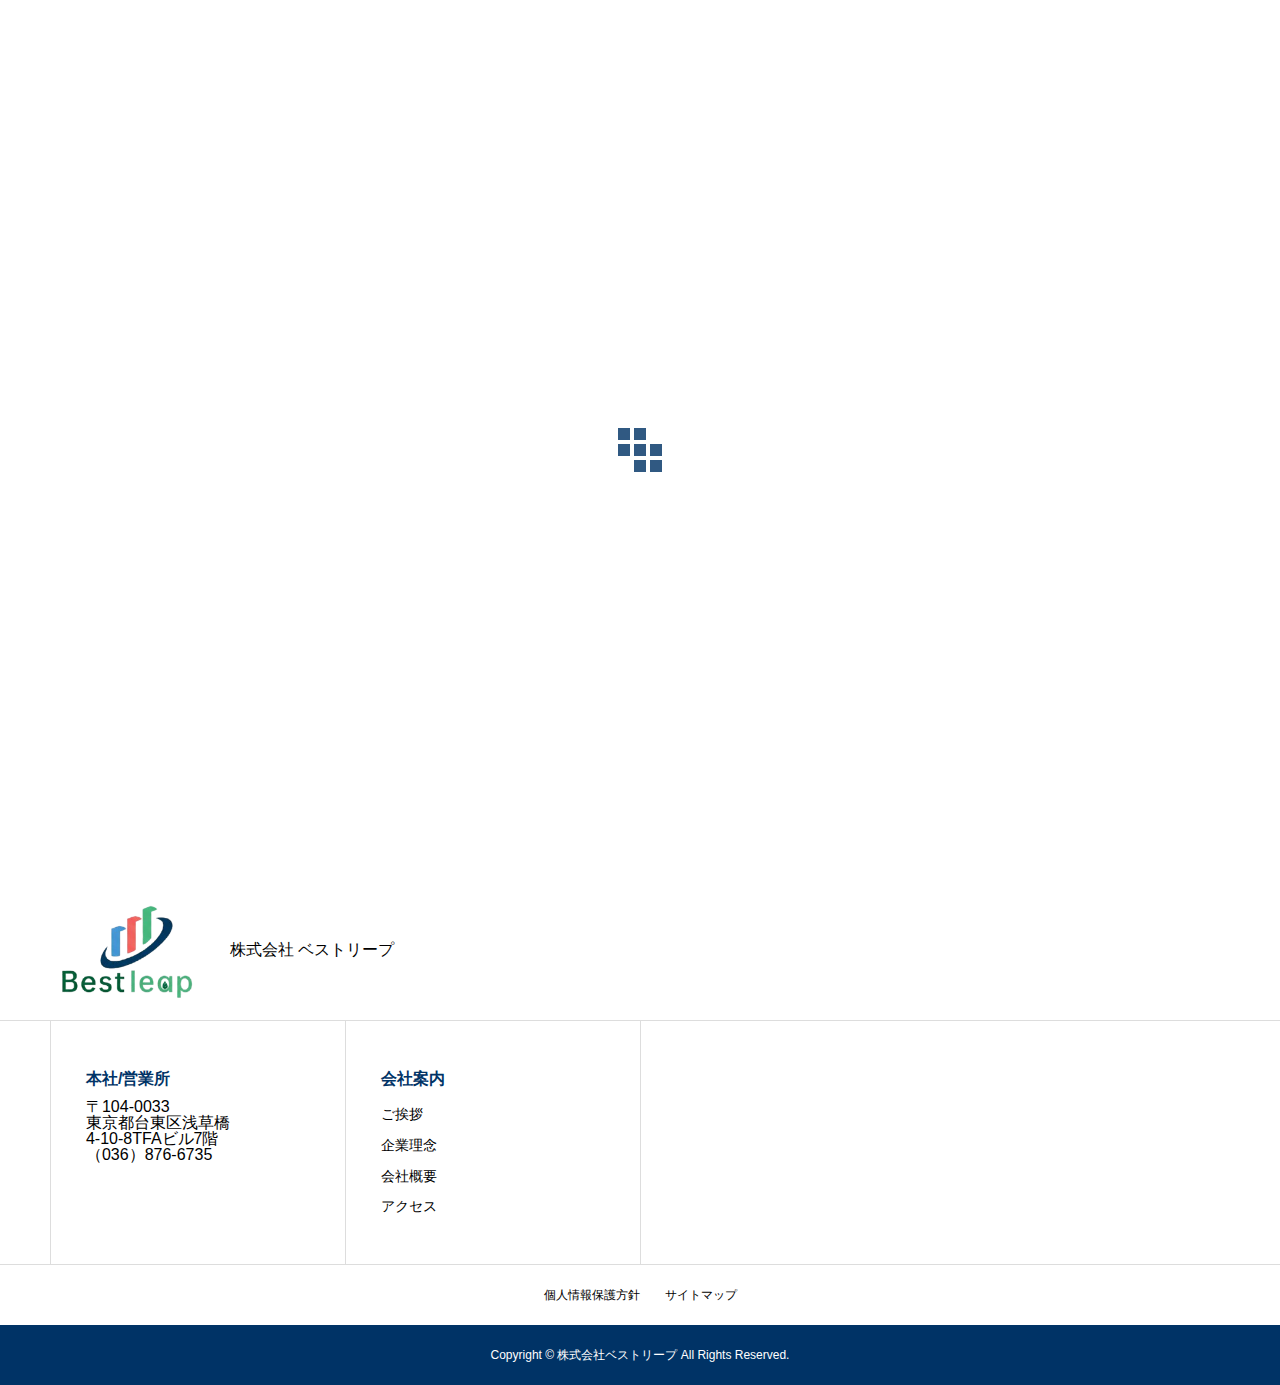
<file: サイトマップ.html>
﻿
<!DOCTYPE html>
<html lang="ja" prefix="og: http://ogp.me/ns#">
<head>
<meta charset="UTF-8">
  <meta name="viewport" content="width=device-width, initial-scale=1">
  <meta name="description" content="コークスを日本全国に輸入し販売する商社">
  <title>サイトマップ &#8211; 株式会社ベストリープ</title>
<meta name='robots' content='max-image-preview:large'>
	<style>img:is([sizes="auto" i], [sizes^="auto," i]) { contain-intrinsic-size: 3000px 1500px }</style>
	<link rel='dns-prefetch' href='//use.fontawesome.com'>
<link rel="alternate" type="application/rss+xml" title="株式会社ベストリープ &raquo; フィード" href="https://bestleap.jp/feed/">
<link rel="alternate" type="application/rss+xml" title="株式会社ベストリープ &raquo; コメントフィード" href="https://bestleap.jp/comments/feed/">
<script type="text/javascript">
/* <![CDATA[ */
window._wpemojiSettings = {"baseUrl":"https:\/\/s.w.org\/images\/core\/emoji\/16.0.1\/72x72\/","ext":".png","svgUrl":"https:\/\/s.w.org\/images\/core\/emoji\/16.0.1\/svg\/","svgExt":".svg","source":{"concatemoji":"https:\/\/bestleap.jp\/wp-includes\/js\/wp-emoji-release.min.js?ver=6.8.2"}};
/*! This file is auto-generated */
!function(s,n){var o,i,e;function c(e){try{var t={supportTests:e,timestamp:(new Date).valueOf()};sessionStorage.setItem(o,JSON.stringify(t))}catch(e){}}function p(e,t,n){e.clearRect(0,0,e.canvas.width,e.canvas.height),e.fillText(t,0,0);var t=new Uint32Array(e.getImageData(0,0,e.canvas.width,e.canvas.height).data),a=(e.clearRect(0,0,e.canvas.width,e.canvas.height),e.fillText(n,0,0),new Uint32Array(e.getImageData(0,0,e.canvas.width,e.canvas.height).data));return t.every(function(e,t){return e===a[t]})}function u(e,t){e.clearRect(0,0,e.canvas.width,e.canvas.height),e.fillText(t,0,0);for(var n=e.getImageData(16,16,1,1),a=0;a<n.data.length;a++)if(0!==n.data[a])return!1;return!0}function f(e,t,n,a){switch(t){case"flag":return n(e,"\ud83c\udff3\ufe0f\u200d\u26a7\ufe0f","\ud83c\udff3\ufe0f\u200b\u26a7\ufe0f")?!1:!n(e,"\ud83c\udde8\ud83c\uddf6","\ud83c\udde8\u200b\ud83c\uddf6")&&!n(e,"\ud83c\udff4\udb40\udc67\udb40\udc62\udb40\udc65\udb40\udc6e\udb40\udc67\udb40\udc7f","\ud83c\udff4\u200b\udb40\udc67\u200b\udb40\udc62\u200b\udb40\udc65\u200b\udb40\udc6e\u200b\udb40\udc67\u200b\udb40\udc7f");case"emoji":return!a(e,"\ud83e\udedf")}return!1}function g(e,t,n,a){var r="undefined"!=typeof WorkerGlobalScope&&self instanceof WorkerGlobalScope?new OffscreenCanvas(300,150):s.createElement("canvas"),o=r.getContext("2d",{willReadFrequently:!0}),i=(o.textBaseline="top",o.font="600 32px Arial",{});return e.forEach(function(e){i[e]=t(o,e,n,a)}),i}function t(e){var t=s.createElement("script");t.src=e,t.defer=!0,s.head.appendChild(t)}"undefined"!=typeof Promise&&(o="wpEmojiSettingsSupports",i=["flag","emoji"],n.supports={everything:!0,everythingExceptFlag:!0},e=new Promise(function(e){s.addEventListener("DOMContentLoaded",e,{once:!0})}),new Promise(function(t){var n=function(){try{var e=JSON.parse(sessionStorage.getItem(o));if("object"==typeof e&&"number"==typeof e.timestamp&&(new Date).valueOf()<e.timestamp+604800&&"object"==typeof e.supportTests)return e.supportTests}catch(e){}return null}();if(!n){if("undefined"!=typeof Worker&&"undefined"!=typeof OffscreenCanvas&&"undefined"!=typeof URL&&URL.createObjectURL&&"undefined"!=typeof Blob)try{var e="postMessage("+g.toString()+"("+[JSON.stringify(i),f.toString(),p.toString(),u.toString()].join(",")+"));",a=new Blob([e],{type:"text/javascript"}),r=new Worker(URL.createObjectURL(a),{name:"wpTestEmojiSupports"});return void(r.onmessage=function(e){c(n=e.data),r.terminate(),t(n)})}catch(e){}c(n=g(i,f,p,u))}t(n)}).then(function(e){for(var t in e)n.supports[t]=e[t],n.supports.everything=n.supports.everything&&n.supports[t],"flag"!==t&&(n.supports.everythingExceptFlag=n.supports.everythingExceptFlag&&n.supports[t]);n.supports.everythingExceptFlag=n.supports.everythingExceptFlag&&!n.supports.flag,n.DOMReady=!1,n.readyCallback=function(){n.DOMReady=!0}}).then(function(){return e}).then(function(){var e;n.supports.everything||(n.readyCallback(),(e=n.source||{}).concatemoji?t(e.concatemoji):e.wpemoji&&e.twemoji&&(t(e.twemoji),t(e.wpemoji)))}))}((window,document),window._wpemojiSettings);
/* ]]> */
</script>
<link rel='stylesheet' id='dashicons-css' href='static/css/dashicons.min.css' type='text/css' media='all'>
<link rel='stylesheet' id='menu-icons-extra-css' href='static/css/extra.min.css' type='text/css' media='all'>
<style id='wp-emoji-styles-inline-css' type='text/css'>

	img.wp-smiley, img.emoji {
		display: inline !important;
		border: none !important;
		box-shadow: none !important;
		height: 1em !important;
		width: 1em !important;
		margin: 0 0.07em !important;
		vertical-align: -0.1em !important;
		background: none !important;
		padding: 0 !important;
	}
</style>
<link rel='stylesheet' id='wp-block-library-css' href='static/css/style.min.css' type='text/css' media='all'>
<style id='classic-theme-styles-inline-css' type='text/css'>
/*! This file is auto-generated */
.wp-block-button__link{color:#fff;background-color:#32373c;border-radius:9999px;box-shadow:none;text-decoration:none;padding:calc(.667em + 2px) calc(1.333em + 2px);font-size:1.125em}.wp-block-file__button{background:#32373c;color:#fff;text-decoration:none}
</style>
<style id='global-styles-inline-css' type='text/css'>
:root{--wp--preset--aspect-ratio--square: 1;--wp--preset--aspect-ratio--4-3: 4/3;--wp--preset--aspect-ratio--3-4: 3/4;--wp--preset--aspect-ratio--3-2: 3/2;--wp--preset--aspect-ratio--2-3: 2/3;--wp--preset--aspect-ratio--16-9: 16/9;--wp--preset--aspect-ratio--9-16: 9/16;--wp--preset--color--black: #000000;--wp--preset--color--cyan-bluish-gray: #abb8c3;--wp--preset--color--white: #ffffff;--wp--preset--color--pale-pink: #f78da7;--wp--preset--color--vivid-red: #cf2e2e;--wp--preset--color--luminous-vivid-orange: #ff6900;--wp--preset--color--luminous-vivid-amber: #fcb900;--wp--preset--color--light-green-cyan: #7bdcb5;--wp--preset--color--vivid-green-cyan: #00d084;--wp--preset--color--pale-cyan-blue: #8ed1fc;--wp--preset--color--vivid-cyan-blue: #0693e3;--wp--preset--color--vivid-purple: #9b51e0;--wp--preset--gradient--vivid-cyan-blue-to-vivid-purple: linear-gradient(135deg,rgba(6,147,227,1) 0%,rgb(155,81,224) 100%);--wp--preset--gradient--light-green-cyan-to-vivid-green-cyan: linear-gradient(135deg,rgb(122,220,180) 0%,rgb(0,208,130) 100%);--wp--preset--gradient--luminous-vivid-amber-to-luminous-vivid-orange: linear-gradient(135deg,rgba(252,185,0,1) 0%,rgba(255,105,0,1) 100%);--wp--preset--gradient--luminous-vivid-orange-to-vivid-red: linear-gradient(135deg,rgba(255,105,0,1) 0%,rgb(207,46,46) 100%);--wp--preset--gradient--very-light-gray-to-cyan-bluish-gray: linear-gradient(135deg,rgb(238,238,238) 0%,rgb(169,184,195) 100%);--wp--preset--gradient--cool-to-warm-spectrum: linear-gradient(135deg,rgb(74,234,220) 0%,rgb(151,120,209) 20%,rgb(207,42,186) 40%,rgb(238,44,130) 60%,rgb(251,105,98) 80%,rgb(254,248,76) 100%);--wp--preset--gradient--blush-light-purple: linear-gradient(135deg,rgb(255,206,236) 0%,rgb(152,150,240) 100%);--wp--preset--gradient--blush-bordeaux: linear-gradient(135deg,rgb(254,205,165) 0%,rgb(254,45,45) 50%,rgb(107,0,62) 100%);--wp--preset--gradient--luminous-dusk: linear-gradient(135deg,rgb(255,203,112) 0%,rgb(199,81,192) 50%,rgb(65,88,208) 100%);--wp--preset--gradient--pale-ocean: linear-gradient(135deg,rgb(255,245,203) 0%,rgb(182,227,212) 50%,rgb(51,167,181) 100%);--wp--preset--gradient--electric-grass: linear-gradient(135deg,rgb(202,248,128) 0%,rgb(113,206,126) 100%);--wp--preset--gradient--midnight: linear-gradient(135deg,rgb(2,3,129) 0%,rgb(40,116,252) 100%);--wp--preset--font-size--small: 13px;--wp--preset--font-size--medium: 20px;--wp--preset--font-size--large: 36px;--wp--preset--font-size--x-large: 42px;--wp--preset--spacing--20: 0.44rem;--wp--preset--spacing--30: 0.67rem;--wp--preset--spacing--40: 1rem;--wp--preset--spacing--50: 1.5rem;--wp--preset--spacing--60: 2.25rem;--wp--preset--spacing--70: 3.38rem;--wp--preset--spacing--80: 5.06rem;--wp--preset--shadow--natural: 6px 6px 9px rgba(0, 0, 0, 0.2);--wp--preset--shadow--deep: 12px 12px 50px rgba(0, 0, 0, 0.4);--wp--preset--shadow--sharp: 6px 6px 0px rgba(0, 0, 0, 0.2);--wp--preset--shadow--outlined: 6px 6px 0px -3px rgba(255, 255, 255, 1), 6px 6px rgba(0, 0, 0, 1);--wp--preset--shadow--crisp: 6px 6px 0px rgba(0, 0, 0, 1);}:where(.is-layout-flex){gap: 0.5em;}:where(.is-layout-grid){gap: 0.5em;}body .is-layout-flex{display: flex;}.is-layout-flex{flex-wrap: wrap;align-items: center;}.is-layout-flex > :is(*, div){margin: 0;}body .is-layout-grid{display: grid;}.is-layout-grid > :is(*, div){margin: 0;}:where(.wp-block-columns.is-layout-flex){gap: 2em;}:where(.wp-block-columns.is-layout-grid){gap: 2em;}:where(.wp-block-post-template.is-layout-flex){gap: 1.25em;}:where(.wp-block-post-template.is-layout-grid){gap: 1.25em;}.has-black-color{color: var(--wp--preset--color--black) !important;}.has-cyan-bluish-gray-color{color: var(--wp--preset--color--cyan-bluish-gray) !important;}.has-white-color{color: var(--wp--preset--color--white) !important;}.has-pale-pink-color{color: var(--wp--preset--color--pale-pink) !important;}.has-vivid-red-color{color: var(--wp--preset--color--vivid-red) !important;}.has-luminous-vivid-orange-color{color: var(--wp--preset--color--luminous-vivid-orange) !important;}.has-luminous-vivid-amber-color{color: var(--wp--preset--color--luminous-vivid-amber) !important;}.has-light-green-cyan-color{color: var(--wp--preset--color--light-green-cyan) !important;}.has-vivid-green-cyan-color{color: var(--wp--preset--color--vivid-green-cyan) !important;}.has-pale-cyan-blue-color{color: var(--wp--preset--color--pale-cyan-blue) !important;}.has-vivid-cyan-blue-color{color: var(--wp--preset--color--vivid-cyan-blue) !important;}.has-vivid-purple-color{color: var(--wp--preset--color--vivid-purple) !important;}.has-black-background-color{background-color: var(--wp--preset--color--black) !important;}.has-cyan-bluish-gray-background-color{background-color: var(--wp--preset--color--cyan-bluish-gray) !important;}.has-white-background-color{background-color: var(--wp--preset--color--white) !important;}.has-pale-pink-background-color{background-color: var(--wp--preset--color--pale-pink) !important;}.has-vivid-red-background-color{background-color: var(--wp--preset--color--vivid-red) !important;}.has-luminous-vivid-orange-background-color{background-color: var(--wp--preset--color--luminous-vivid-orange) !important;}.has-luminous-vivid-amber-background-color{background-color: var(--wp--preset--color--luminous-vivid-amber) !important;}.has-light-green-cyan-background-color{background-color: var(--wp--preset--color--light-green-cyan) !important;}.has-vivid-green-cyan-background-color{background-color: var(--wp--preset--color--vivid-green-cyan) !important;}.has-pale-cyan-blue-background-color{background-color: var(--wp--preset--color--pale-cyan-blue) !important;}.has-vivid-cyan-blue-background-color{background-color: var(--wp--preset--color--vivid-cyan-blue) !important;}.has-vivid-purple-background-color{background-color: var(--wp--preset--color--vivid-purple) !important;}.has-black-border-color{border-color: var(--wp--preset--color--black) !important;}.has-cyan-bluish-gray-border-color{border-color: var(--wp--preset--color--cyan-bluish-gray) !important;}.has-white-border-color{border-color: var(--wp--preset--color--white) !important;}.has-pale-pink-border-color{border-color: var(--wp--preset--color--pale-pink) !important;}.has-vivid-red-border-color{border-color: var(--wp--preset--color--vivid-red) !important;}.has-luminous-vivid-orange-border-color{border-color: var(--wp--preset--color--luminous-vivid-orange) !important;}.has-luminous-vivid-amber-border-color{border-color: var(--wp--preset--color--luminous-vivid-amber) !important;}.has-light-green-cyan-border-color{border-color: var(--wp--preset--color--light-green-cyan) !important;}.has-vivid-green-cyan-border-color{border-color: var(--wp--preset--color--vivid-green-cyan) !important;}.has-pale-cyan-blue-border-color{border-color: var(--wp--preset--color--pale-cyan-blue) !important;}.has-vivid-cyan-blue-border-color{border-color: var(--wp--preset--color--vivid-cyan-blue) !important;}.has-vivid-purple-border-color{border-color: var(--wp--preset--color--vivid-purple) !important;}.has-vivid-cyan-blue-to-vivid-purple-gradient-background{background: var(--wp--preset--gradient--vivid-cyan-blue-to-vivid-purple) !important;}.has-light-green-cyan-to-vivid-green-cyan-gradient-background{background: var(--wp--preset--gradient--light-green-cyan-to-vivid-green-cyan) !important;}.has-luminous-vivid-amber-to-luminous-vivid-orange-gradient-background{background: var(--wp--preset--gradient--luminous-vivid-amber-to-luminous-vivid-orange) !important;}.has-luminous-vivid-orange-to-vivid-red-gradient-background{background: var(--wp--preset--gradient--luminous-vivid-orange-to-vivid-red) !important;}.has-very-light-gray-to-cyan-bluish-gray-gradient-background{background: var(--wp--preset--gradient--very-light-gray-to-cyan-bluish-gray) !important;}.has-cool-to-warm-spectrum-gradient-background{background: var(--wp--preset--gradient--cool-to-warm-spectrum) !important;}.has-blush-light-purple-gradient-background{background: var(--wp--preset--gradient--blush-light-purple) !important;}.has-blush-bordeaux-gradient-background{background: var(--wp--preset--gradient--blush-bordeaux) !important;}.has-luminous-dusk-gradient-background{background: var(--wp--preset--gradient--luminous-dusk) !important;}.has-pale-ocean-gradient-background{background: var(--wp--preset--gradient--pale-ocean) !important;}.has-electric-grass-gradient-background{background: var(--wp--preset--gradient--electric-grass) !important;}.has-midnight-gradient-background{background: var(--wp--preset--gradient--midnight) !important;}.has-small-font-size{font-size: var(--wp--preset--font-size--small) !important;}.has-medium-font-size{font-size: var(--wp--preset--font-size--medium) !important;}.has-large-font-size{font-size: var(--wp--preset--font-size--large) !important;}.has-x-large-font-size{font-size: var(--wp--preset--font-size--x-large) !important;}
:where(.wp-block-post-template.is-layout-flex){gap: 1.25em;}:where(.wp-block-post-template.is-layout-grid){gap: 1.25em;}
:where(.wp-block-columns.is-layout-flex){gap: 2em;}:where(.wp-block-columns.is-layout-grid){gap: 2em;}
:root :where(.wp-block-pullquote){font-size: 1.5em;line-height: 1.6;}
</style>
<link rel='stylesheet' id='contact-form-7-css' href='static/css/styles.css' type='text/css' media='all'>
<link rel='stylesheet' id='nano-style-css' href='static/css/style.css' type='text/css' media='all'>
<link rel='stylesheet' id='bfa-font-awesome-css' href='static/css/all.css' type='text/css' media='all'>
<link rel='stylesheet' id='bfa-font-awesome-v4-shim-css' href='static/css/v4-shims.css' type='text/css' media='all'>
<style id='bfa-font-awesome-v4-shim-inline-css' type='text/css'>

			@font-face {
				font-family: 'FontAwesome';
				src: url('static/font/fa-brands-400.eot'),
				url('static/font/fa-brands-400.eot') format('embedded-opentype'),
				url('static/font/fa-brands-400.woff2') format('woff2'),
				url('static/font/fa-brands-400.woff') format('woff'),
				url('static/font/fa-brands-400.ttf') format('truetype'),
				url('static/font/fa-brands-400.svg') format('svg');
			}

			@font-face {
				font-family: 'FontAwesome';
				src: url('static/font/fa-solid-900.eot'),
				url('static/font/fa-solid-900.eot') format('embedded-opentype'),
				url('static/font/fa-solid-900.woff2') format('woff2'),
				url('static/font/fa-solid-900.woff') format('woff'),
				url('static/font/fa-solid-900.ttf') format('truetype'),
				url('static/font/fa-solid-900.svg') format('svg');
			}

			@font-face {
				font-family: 'FontAwesome';
				src: url('static/font/fa-regular-400.eot'),
				url('static/font/fa-regular-400.eot') format('embedded-opentype'),
				url('static/font/fa-regular-400.woff2') format('woff2'),
				url('static/font/fa-regular-400.woff') format('woff'),
				url('static/font/fa-regular-400.ttf') format('truetype'),
				url('static/font/fa-regular-400.svg') format('svg');
				unicode-range: U+F004-F005,U+F007,U+F017,U+F022,U+F024,U+F02E,U+F03E,U+F044,U+F057-F059,U+F06E,U+F070,U+F075,U+F07B-F07C,U+F080,U+F086,U+F089,U+F094,U+F09D,U+F0A0,U+F0A4-F0A7,U+F0C5,U+F0C7-F0C8,U+F0E0,U+F0EB,U+F0F3,U+F0F8,U+F0FE,U+F111,U+F118-F11A,U+F11C,U+F133,U+F144,U+F146,U+F14A,U+F14D-F14E,U+F150-F152,U+F15B-F15C,U+F164-F165,U+F185-F186,U+F191-F192,U+F1AD,U+F1C1-F1C9,U+F1CD,U+F1D8,U+F1E3,U+F1EA,U+F1F6,U+F1F9,U+F20A,U+F247-F249,U+F24D,U+F254-F25B,U+F25D,U+F267,U+F271-F274,U+F279,U+F28B,U+F28D,U+F2B5-F2B6,U+F2B9,U+F2BB,U+F2BD,U+F2C1-F2C2,U+F2D0,U+F2D2,U+F2DC,U+F2ED,U+F328,U+F358-F35B,U+F3A5,U+F3D1,U+F410,U+F4AD;
			}
		
</style>
<script type="text/javascript" src="static/js/jquery.min.js" id="jquery-core-js"></script>
<script type="text/javascript" src="static/js/jquery-migrate.min.js" id="jquery-migrate-js"></script>
<link rel="https://api.w.org/" href="https://bestleap.jp/wp-json/"><link rel="alternate" title="JSON" type="application/json" href="https://bestleap.jp/wp-json/wp/v2/pages/72"><link rel="canonical" href="https://bestleap.jp/%e3%82%b5%e3%82%a4%e3%83%88%e3%83%9e%e3%83%83%e3%83%97/">
<link rel='shortlink' href='https://bestleap.jp/?p=72'>
<link rel="alternate" title="oEmbed (JSON)" type="application/json+oembed" href="https://bestleap.jp/wp-json/oembed/1.0/embed?url=https%3A%2F%2Fbestleap.jp%2F%25e3%2582%25b5%25e3%2582%25a4%25e3%2583%2588%25e3%2583%259e%25e3%2583%2583%25e3%2583%2597%2F">
<link rel="alternate" title="oEmbed (XML)" type="text/xml+oembed" href="https://bestleap.jp/wp-json/oembed/1.0/embed?url=https%3A%2F%2Fbestleap.jp%2F%25e3%2582%25b5%25e3%2582%25a4%25e3%2583%2588%25e3%2583%259e%25e3%2583%2583%25e3%2583%2597%2F&#038;format=xml">
<style>
.c-comment__form-submit:hover,.p-cb__item-btn a,.c-pw__btn,.p-readmore__btn:hover,.p-page-links a:hover span,.p-page-links > span,.p-pager a:hover,.p-pager span,.p-pagetop:focus,.p-pagetop:hover,.p-widget__title{background: #003366}.p-breadcrumb__item{color: #003366}.widget_nav_menu a:hover,.p-article02 a:hover .p-article02__title{color: #1e90ff}.p-entry__body a{color: #003366}body{font-family: "Segoe UI", Verdana, "游ゴシック", YuGothic, "Hiragino Kaku Gothic ProN", Meiryo, sans-serif}.c-logo,.p-page-header__title,.p-banner__title,.p-cover__title,.p-archive-header__title,.p-article05__title,.p-article09__title,.p-cb__item-title,.p-article11__title,.p-article12__title,.p-index-content01__title,.p-header-content__title,.p-megamenu01__item-list > li > a,.p-article13__title,.p-megamenu02__title,.p-cover__header-title{font-family: "Segoe UI", Verdana, "游ゴシック", YuGothic, "Hiragino Kaku Gothic ProN", Meiryo, sans-serif}.p-hover-effect--type1:hover img{-webkit-transform: scale(1.2);transform: scale(1.2)}.p-blog__title{color: #000000;font-size: 28px}.p-cat--2{color: #000000;border: 1px solid #000000}.p-cat--5{color: #000000;border: 1px solid #000000}.p-cat--8{color: #000000;border: 1px solid #000000}.p-cat--11{color: #000000;border: 1px solid #000000}.p-article04:hover a .p-article04__title{color: #003366}.p-article06__content{border-left: 4px solid #003366}.p-article06__title a:hover{color: #003366}.p-article06__cat:hover{background: #003366}.l-header{background: #ffffff}.l-header--fixed.is-active{background: #ffffff}.l-header__desc{color: #000000;font-size: 16px}.l-header__nav{background: #eeeeee}.p-global-nav > li > a,.p-menu-btn{color: #000000}.p-global-nav > li > a:hover,.p-global-nav > .current-menu-item > a{background: #003366;color: #ffffff}.p-global-nav .sub-menu a{background: #4169e1;color: #ffffff}.p-global-nav .sub-menu a:hover{background: #003366;color: #ffffff}.p-global-nav .menu-item-has-children > a > .p-global-nav__toggle::before{border-color: #000000}.p-megamenu02::before{background: #003366}.p-megamenu02__list a:hover .p-article13__title{color: #003366}.p-footer-banners{background: #f4f4f4}.p-info{background: #ffffff;color: #000000}.p-info__logo{font-size: 28px}.p-info__desc{color: #000000;font-size: 16px}.p-footer-widgets{background: #ffffff;color: #000000}.p-footer-widget__title{color: #003366}.p-footer-nav{background: #ffffff;color: #000000}.p-footer-nav a{color: #000000}.p-footer-nav a:hover{color: #000000}.p-copyright{background: #003366}.p-blog__title,.p-entry,.p-headline,.p-cat-list__title{border-top: 3px solid #003366}.p-works-entry__header{border-bottom: 3px solid #003366}.p-article01 a:hover .p-article01__title,.p-article03 a:hover .p-article03__title,.p-article05__link,.p-article08__title a:hover,.p-article09__link,.p-article07 a:hover .p-article07__title,.p-article10 a:hover .p-article10__title{color: #003366}.p-page-header,.p-list__item a::before,.p-cover__header,.p-works-entry__cat:hover,.p-service-cat-header{background: #003366}.p-page-header__title,.p-cover__header-title{color: #ffffff;font-size: 32px}.p-page-header__sub,.p-cover__header-sub{color: #ffffff;font-size: 16px}.p-cover{background-image: url()}.p-cover::before{background: rgba(0, 0, 0, 0)}.p-cover__title{color: #ffffff;font-size: 40px}.p-cover__sub{color: #ffffff}.p-archive-header__title{color: #000000;font-size: 38px}.p-archive-header__desc{color: #000000;font-size: 16px}.p-entry__title{font-size: 32px}.p-entry__body{font-size: 16px}@media screen and (max-width: 767px) {.p-blog__title{font-size: 24px}.p-list .is-current > a{color: #003366}.p-cover__title{font-size: 18px}.p-archive-header__title{font-size: 26px}.p-archive-header__desc{font-size: 14px}.p-entry__title{font-size: 20px}.p-entry__body{font-size: 14px}}@media screen and (max-width: 1199px) {.p-global-nav > li > a,.p-global-nav > li > a:hover{background: #ffffff;color: #000000}}@media screen and (max-width: 991px) {.p-page-header__title,.p-cover__header-title{font-size: 22px}.p-page-header__sub,.p-cover__header-sub{font-size: 14px}}@keyframes loading-square-loader {
  0% { box-shadow: 16px -8px rgba(0, 51, 102, 0), 32px 0 rgba(0, 51, 102, 0), 0 -16px rgba(0, 51, 102, 0), 16px -16px rgba(0, 51, 102, 0), 32px -16px rgba(0, 51, 102, 0), 0 -32px rgba(0, 51, 102, 0), 16px -32px rgba(0, 51, 102, 0), 32px -32px rgba(242, 205, 123, 0); }
  5% { box-shadow: 16px -8px rgba(0, 51, 102, 0), 32px 0 rgba(0, 51, 102, 0), 0 -16px rgba(0, 51, 102, 0), 16px -16px rgba(0, 51, 102, 0), 32px -16px rgba(0, 51, 102, 0), 0 -32px rgba(0, 51, 102, 0), 16px -32px rgba(0, 51, 102, 0), 32px -32px rgba(242, 205, 123, 0); }
  10% { box-shadow: 16px 0 rgba(0, 51, 102, 1), 32px -8px rgba(0, 51, 102, 0), 0 -16px rgba(0, 51, 102, 0), 16px -16px rgba(0, 51, 102, 0), 32px -16px rgba(0, 51, 102, 0), 0 -32px rgba(0, 51, 102, 0), 16px -32px rgba(0, 51, 102, 0), 32px -32px rgba(242, 205, 123, 0); }
  15% { box-shadow: 16px 0 rgba(0, 51, 102, 1), 32px 0 rgba(0, 51, 102, 1), 0 -24px rgba(0, 51, 102, 0), 16px -16px rgba(0, 51, 102, 0), 32px -16px rgba(0, 51, 102, 0), 0 -32px rgba(0, 51, 102, 0), 16px -32px rgba(0, 51, 102, 0), 32px -32px rgba(242, 205, 123, 0); }
  20% { box-shadow: 16px 0 rgba(0, 51, 102, 1), 32px 0 rgba(0, 51, 102, 1), 0 -16px rgba(0, 51, 102, 1), 16px -24px rgba(0, 51, 102, 0), 32px -16px rgba(0, 51, 102, 0), 0 -32px rgba(0, 51, 102, 0), 16px -32px rgba(0, 51, 102, 0), 32px -32px rgba(242, 205, 123, 0); }
  25% { box-shadow: 16px 0 rgba(0, 51, 102, 1), 32px 0 rgba(0, 51, 102, 1), 0 -16px rgba(0, 51, 102, 1), 16px -16px rgba(0, 51, 102, 1), 32px -24px rgba(0, 51, 102, 0), 0 -32px rgba(0, 51, 102, 0), 16px -32px rgba(0, 51, 102, 0), 32px -32px rgba(242, 205, 123, 0); }
  30% { box-shadow: 16px 0 rgba(0, 51, 102, 1), 32px 0 rgba(0, 51, 102, 1), 0 -16px rgba(0, 51, 102, 1), 16px -16px rgba(0, 51, 102, 1), 32px -16px rgba(0, 51, 102, 1), 0 -50px rgba(0, 51, 102, 0), 16px -32px rgba(0, 51, 102, 0), 32px -32px rgba(242, 205, 123, 0); }
  35% { box-shadow: 16px 0 rgba(0, 51, 102, 1), 32px 0 rgba(0, 51, 102, 1), 0 -16px rgba(0, 51, 102, 1), 16px -16px rgba(0, 51, 102, 1), 32px -16px rgba(0, 51, 102, 1), 0 -32px rgba(0, 51, 102, 1), 16px -50px rgba(0, 51, 102, 0), 32px -32px rgba(242, 205, 123, 0); }
  40% { box-shadow: 16px 0 rgba(0, 51, 102, 1), 32px 0 rgba(0, 51, 102, 1), 0 -16px rgba(0, 51, 102, 1), 16px -16px rgba(0, 51, 102, 1), 32px -16px rgba(0, 51, 102, 1), 0 -32px rgba(0, 51, 102, 1), 16px -32px rgba(0, 51, 102, 1), 32px -50px rgba(242, 205, 123, 0); }
  45%, 55% { box-shadow: 16px 0 rgba(0, 51, 102, 1), 32px 0 rgba(0, 51, 102, 1), 0 -16px rgba(0, 51, 102, 1), 16px -16px rgba(0, 51, 102, 1), 32px -16px rgba(0, 51, 102, 1), 0 -32px rgba(0, 51, 102, 1), 16px -32px rgba(0, 51, 102, 1), 32px -32px rgba(30, 144, 255, 1); }
  60% { box-shadow: 16px 8px rgba(0, 51, 102, 0), 32px 0 rgba(0, 51, 102, 1), 0 -16px rgba(0, 51, 102, 1), 16px -16px rgba(0, 51, 102, 1), 32px -16px rgba(0, 51, 102, 1), 0 -32px rgba(0, 51, 102, 1), 16px -32px rgba(0, 51, 102, 1), 32px -32px rgba(30, 144, 255, 1); }
  65% { box-shadow: 16px 8px rgba(0, 51, 102, 0), 32px 8px rgba(0, 51, 102, 0), 0 -16px rgba(0, 51, 102, 1), 16px -16px rgba(0, 51, 102, 1), 32px -16px rgba(0, 51, 102, 1), 0 -32px rgba(0, 51, 102, 1), 16px -32px rgba(0, 51, 102, 1), 32px -32px rgba(30, 144, 255, 1); }
  70% { box-shadow: 16px 8px rgba(0, 51, 102, 0), 32px 8px rgba(0, 51, 102, 0), 0 -8px rgba(0, 51, 102, 0), 16px -16px rgba(0, 51, 102, 1), 32px -16px rgba(0, 51, 102, 1), 0 -32px rgba(0, 51, 102, 1), 16px -32px rgba(0, 51, 102, 1), 32px -32px rgba(30, 144, 255, 1); }
  75% { box-shadow: 16px 8px rgba(0, 51, 102, 0), 32px 8px rgba(0, 51, 102, 0), 0 -8px rgba(0, 51, 102, 0), 16px -8px rgba(0, 51, 102, 0), 32px -16px rgba(0, 51, 102, 1), 0 -32px rgba(0, 51, 102, 1), 16px -32px rgba(0, 51, 102, 1), 32px -32px rgba(30, 144, 255, 1); }
  80% { box-shadow: 16px 8px rgba(0, 51, 102, 0), 32px 8px rgba(0, 51, 102, 0), 0 -8px rgba(0, 51, 102, 0), 16px -8px rgba(0, 51, 102, 0), 32px -8px rgba(0, 51, 102, 0), 0 -32px rgba(0, 51, 102, 1), 16px -32px rgba(0, 51, 102, 1), 32px -32px rgba(30, 144, 255, 1); }
  85% { box-shadow: 16px 8px rgba(0, 51, 102, 0), 32px 8px rgba(0, 51, 102, 0), 0 -8px rgba(0, 51, 102, 0), 16px -8px rgba(0, 51, 102, 0), 32px -8px rgba(0, 51, 102, 0), 0 -24px rgba(0, 51, 102, 0), 16px -32px rgba(0, 51, 102, 1), 32px -32px rgba(30, 144, 255, 1); }
  90% { box-shadow: 16px 8px rgba(0, 51, 102, 0), 32px 8px rgba(0, 51, 102, 0), 0 -8px rgba(0, 51, 102, 0), 16px -8px rgba(0, 51, 102, 0), 32px -8px rgba(0, 51, 102, 0), 0 -24px rgba(0, 51, 102, 0), 16px -24px rgba(0, 51, 102, 0), 32px -32px rgba(30, 144, 255, 1); }
  95%, 100% { box-shadow: 16px 8px rgba(0, 51, 102, 0), 32px 8px rgba(0, 51, 102, 0), 0 -8px rgba(0, 51, 102, 0), 16px -8px rgba(0, 51, 102, 0), 32px -8px rgba(0, 51, 102, 0), 0 -24px rgba(0, 51, 102, 0), 16px -24px rgba(0, 51, 102, 0), 32px -24px rgba(30, 144, 255, 0); }
}
.c-load--type2:before { box-shadow: 16px 0 0 rgba(0, 51, 102, 1), 32px 0 0 rgba(0, 51, 102, 1), 0 -16px 0 rgba(0, 51, 102, 1), 16px -16px 0 rgba(0, 51, 102, 1), 32px -16px 0 rgba(0, 51, 102, 1), 0 -32px rgba(0, 51, 102, 1), 16px -32px rgba(0, 51, 102, 1), 32px -32px rgba(30, 144, 255, 0); }
.c-load--type2:after { background-color: rgba(30, 144, 255, 1); }
#map2{
-webkit-filter: grayscale(1);
filter: grayscale(1);
}


.l-footer__cvarea {
    background-image: -webkit-gradient(linear, left top, right top, from(#000000), to(#0874dc));
    background-image: linear-gradient(90deg, #000000 0%, #0874dc 100%);
    position: relative;
    z-index:999
}

.l-footer__cvarea--wrap {
    -webkit-box-align: center;
    -ms-flex-align: center;
    align-items: center;
    display: -webkit-box;
    display: -ms-flexbox;
    display: flex;
    -webkit-box-pack: center;
    -ms-flex-pack: center;
    justify-content: center;
    height:120px
}

.l-footer__cvarea--txt {
    font-size: 20px;
    font-weight: 600;
    line-height: 1;
    color: #fff;
    margin-right:48px
}

.l-footer__cvarea--btn {
    font-size: 18px;
    font-weight: 600;
    line-height: 1;
    -webkit-box-align: center;
    -ms-flex-align: center;
    align-items: center;
    border: 1px solid rgba(255, 255, 255, 0.4);
    -webkit-box-sizing: border-box;
    box-sizing: border-box;
    color: #fff;
    display: -webkit-box;
    display: -ms-flexbox;
    display: flex;
    -webkit-box-pack: center;
    -ms-flex-pack: center;
    justify-content: center;
    padding: 0 19px 0 0;
    position: relative;
    -webkit-transition: background 250ms, color 250ms;
    transition: background 250ms, color 250ms;
    height: 56px;
    width: 300px;
    z-index:1
}

.l-footer__cvarea--btn:before {
    background-repeat: no-repeat;
    background-position: center;
    background-size: cover;
    content: "";
    display: inline-block;
    vertical-align: middle;
    background-image: url(static/image/ico-cv-btn-mail-w.svg);
    margin-right: 15px;
    -webkit-transition: background-image 250ms;
    transition: background-image 250ms;
    height: 18px;
    width:24px
}

.l-footer__cvarea--btn:after {
    background-repeat: no-repeat;
    background-position: center;
    background-size: cover;
    content: "";
    display: inline-block;
    vertical-align: middle;
    background-color: #fff;
    position: absolute;
    left: 0;
    top: 0;
    -webkit-transition: width 250ms cubic-bezier(0.215, 0.61, 0.355, 1);
    transition: width 250ms cubic-bezier(0.215, 0.61, 0.355, 1);
    height: 100%;
    width: 0%;
    z-index:-1
}

.l-footer__cvarea--btn:hover {
 background-color:#fff;
    color:#0d23c4
}

.l-footer__cvarea--btn:hover:before {
   background-image: url(static/image/ico-cv-btn-mail-b.svg);
}



</style>
</head>
<body class="wp-singular page-template-default page page-id-72 wp-theme-thirdplace">

  <div id="site_loader_overlay">
  <div id="site_loader_animation" class="c-load--type2">
      </div>
</div>

  <header id="js-header" class="l-header">
    <div class="l-header__inner l-inner">

      <div class="l-header__logo c-logo">
    <a href="index.html">
    <picture>
        <source media="(min-width: 1200px)" srcset="static/picture/bestleap_logo-1.png">
        <img src="static/picture/bestleap_logo-1_122x92.png" alt="株式会社ベストリープ" width="150" >
    </picture>
  </a>
  </div>

      <p class="l-header__desc">株式会社 ベストリープ</p>

            <form id="js-header__form" role="search" method="get" class="l-header__form" action="https://bestleap.jp/" _lpchecked="1">
		    <input id="js-header__form-input" class="l-header__form-input" type="text" value="" name="s" tabindex="-1">
        <button id="js-header__form-close" class="l-header__form-close p-close-btn" aria-hidden="true" type="button">閉じる</button>
      </form>
      <button id="js-header__search" class="l-header__search" aria-hidden="true">&#xe915;</button>
      
    </div>
    <button id="js-menu-btn" class="p-menu-btn c-menu-btn"></button>
    <nav id="js-header__nav" class="l-header__nav">
      <ul id="js-global-nav" class="p-global-nav l-inner"><li id="menu-item-254" class="menu-item menu-item-type-custom menu-item-object-custom menu-item-home menu-item-254"><a href="index.html"><i class="_mi _before dashicons dashicons-admin-home" aria-hidden="true"></i><span>HOME</span><span class="p-global-nav__toggle"></span></a></li>
<li id="menu-item-260" class="menu-item menu-item-type-custom menu-item-object-custom menu-item-has-children menu-item-260"><a href="company.html" data-megamenu="js-megamenu260">会社案内</a>
<ul class="sub-menu">
	<li id="menu-item-268" class="menu-item menu-item-type-post_type menu-item-object-company menu-item-268"><a href="company1.html">ご挨拶<span class="p-global-nav__toggle"></span></a></li>
	<li id="menu-item-264" class="menu-item menu-item-type-post_type menu-item-object-company menu-item-264"><a href="company2.html">企業理念<span class="p-global-nav__toggle"></span></a></li>
	<li id="menu-item-265" class="menu-item menu-item-type-post_type menu-item-object-company menu-item-265"><a href="company3.html">会社概要<span class="p-global-nav__toggle"></span></a></li>
	<li id="menu-item-266" class="menu-item menu-item-type-post_type menu-item-object-company menu-item-266"><a href="company4.html">アクセス<span class="p-global-nav__toggle"></span></a></li>
</ul>
</li>
<li id="menu-item-256" class="menu-item menu-item-type-custom menu-item-object-custom menu-item-256"><a href="news.html">お知らせ<span class="p-global-nav__toggle"></span></a></li>
<li id="menu-item-257" class="menu-item menu-item-type-post_type menu-item-object-page menu-item-257"><a href="コークス事業.html">コークス事業<span class="p-global-nav__toggle"></span></a></li>
<li id="menu-item-255" class="menu-item menu-item-type-post_type menu-item-object-page menu-item-255"><a href="取扱商品.html">製品案内<span class="p-global-nav__toggle"></span></a></li>
<li id="menu-item-259" class="menu-item menu-item-type-post_type menu-item-object-page menu-item-259"><a href="お問い合わせ.html">お問い合わせ<span class="p-global-nav__toggle"></span></a></li>
<li id="menu-item-258" class="menu-item menu-item-type-post_type menu-item-object-page menu-item-258"><a href="chinese.html">chinese<span class="p-global-nav__toggle"></span></a></li>
</ul>      <button id="js-header__nav-close" class="l-header__nav-close p-close-btn">閉じる</button>
    </nav>

    <div id="js-megamenu260" class="p-megamenu02 js-megamenu">
  <div class="p-megamenu02__inner l-inner">

    <div class="p-megamenu02__header">
      <div>
        <p class="p-megamenu02__title">COMPANY</p>
        <p class="p-megamenu02__sub">会社案内</p>
      </div>
      <a class="p-megamenu02__link" href="company.html">
        会社案内トップ      </a>
    </div>

    <ul class="p-megamenu02__list">
            <li class="p-article13">
        <a href="company1.html">
          <div class="p-article13__img">
            <img width="440" height="600" src="static/picture/company1-440x600.jpg" class="attachment-size10 size-size10 wp-post-image" alt="" decoding="async" loading="lazy">          </div>
          <div class="p-article13__content">
            <p class="p-article13__title">ご挨拶</p>
            <p class="p-article13__sub">MESSAGE</p>
          </div>
        </a>
      </li>
            <li class="p-article13">
        <a href="company2.html">
          <div class="p-article13__img">
            <img width="440" height="600" src="static/picture/company2-440x600.jpg" class="attachment-size10 size-size10 wp-post-image" alt="" decoding="async" loading="lazy">          </div>
          <div class="p-article13__content">
            <p class="p-article13__title">企業理念</p>
            <p class="p-article13__sub">PHILOSOPHY</p>
          </div>
        </a>
      </li>
            <li class="p-article13">
        <a href="company3.html">
          <div class="p-article13__img">
            <img width="440" height="600" src="static/picture/company3-440x600.jpg" class="attachment-size10 size-size10 wp-post-image" alt="" decoding="async" loading="lazy">          </div>
          <div class="p-article13__content">
            <p class="p-article13__title">会社概要</p>
            <p class="p-article13__sub">PROFILE</p>
          </div>
        </a>
      </li>
            <li class="p-article13">
        <a href="company4.html">
          <div class="p-article13__img">
            <img width="440" height="600" src="static/picture/AdobeStock_221386694_Preview-440x600.jpeg" class="attachment-size10 size-size10 wp-post-image" alt="" decoding="async" loading="lazy">          </div>
          <div class="p-article13__content">
            <p class="p-article13__title">アクセス</p>
            <p class="p-article13__sub">access</p>
          </div>
        </a>
      </li>
          </ul>

  </div>
</div>

  </header>
  <main class="l-main">

<div class="l-contents l-contents--no-border">

  <header class="p-cover mt0">
    <div class="p-cover__inner">
    <h1 class="p-cover__title"></h1>
    <p class="p-cover__sub"></p>
  </div>
</header>

  <div class="l-contents__inner l-inner mt50">

    <div class="l-primary">

      
            <div class="p-entry__body">
              </div>
      
    </div><!-- /.l-primary -->
  </div>
</div>

  </main>
  <footer class="l-footer">

        
    
                <div class="l-footer__cvarea">
        <div class="l-container">
          <div class="l-footer__cvarea--wrap">
            <p class="l-footer__cvarea--txt">ご相談・ご質問等ございましたら、<br class="l-sm">お気軽にお問い合わせください。</p>
            <a class="l-footer__cvarea--btn" href="お問い合わせ.html">お問い合わせ</a>
          </div>
        </div>
      </div>
    
    
    <div class="p-info">
      <div class="p-info__inner l-inner">

        <div class="p-info__logo c-logo">
    <a href="index.html">
  <img src="static/picture/bestleap_logo-1.png" alt="株式会社ベストリープ" width="150">
  </a>
  </div>

        <p class="p-info__desc">株式会社 ベストリープ</p>

	      <ul class="p-social-nav">
                                                            	      </ul>
      </div>
    </div>
        <div class="p-footer-widgets">
      <div class="p-footer-widgets__inner l-inner">
        <div class="widget_text p-footer-widgets__item p-footer-widget widget_custom_html" id="custom_html-2">
<h2 class="p-footer-widget__title">本社/営業所</h2><div class="textwidget custom-html-widget"><p>〒104-0033</p>

<p>東京都台東区浅草橋<br>4-10-8TFAビル7階</p>

<p>（036）876-6735</p></div></div>
<div class="p-footer-widgets__item p-footer-widget widget_nav_menu" id="nav_menu-3">
<h2 class="p-footer-widget__title">会社案内</h2><div class="menu-foot1-container"><ul id="menu-foot1" class="menu"><li id="menu-item-68" class="menu-item menu-item-type-custom menu-item-object-custom menu-item-68"><a href="company1.html">ご挨拶</a></li>
<li id="menu-item-69" class="menu-item menu-item-type-custom menu-item-object-custom menu-item-69"><a href="company2.html">企業理念</a></li>
<li id="menu-item-70" class="menu-item menu-item-type-custom menu-item-object-custom menu-item-70"><a href="company3.html">会社概要</a></li>
<li id="menu-item-71" class="menu-item menu-item-type-custom menu-item-object-custom menu-item-71"><a href="company4.html">アクセス</a></li>
</ul></div></div>
      </div>
    </div><!-- /.p-footer-widgets -->
        <ul id="menu-foot" class="p-footer-nav"><li id="menu-item-76" class="menu-item menu-item-type-post_type menu-item-object-page menu-item-76"><a href="個人情報保護方針.html">個人情報保護方針</a></li>
<li id="menu-item-77" class="menu-item menu-item-type-post_type menu-item-object-page current-menu-item page_item page-item-72 current_page_item menu-item-77"><a href="" aria-current="page">サイトマップ</a></li>
</ul>    <p class="p-copyright">
      <small>Copyright &copy; 株式会社ベストリープ All Rights Reserved.</small>
    </p>
    <div id="js-pagetop" class="p-pagetop"><a href="#"></a></div>
  </footer>
  <script type="speculationrules">
{"prefetch":[{"source":"document","where":{"and":[{"href_matches":"\/*"},{"not":{"href_matches":["\/wp-*.php","\/wp-admin\/*","\/wp-content\/uploads\/*","\/wp-content\/*","\/wp-content\/plugins\/*","\/wp-content\/themes\/thirdplace\/*","\/*\\?(.+)"]}},{"not":{"selector_matches":"a[rel~=\"nofollow\"]"}},{"not":{"selector_matches":".no-prefetch, .no-prefetch a"}}]},"eagerness":"conservative"}]}
</script>
<script type="text/javascript" src="static/js/hooks.min.js" id="wp-hooks-js"></script>
<script type="text/javascript" src="static/js/i18n.min.js" id="wp-i18n-js"></script>
<script type="text/javascript" id="wp-i18n-js-after">
/* <![CDATA[ */
wp.i18n.setLocaleData( { 'text direction\u0004ltr': [ 'ltr' ] } );
/* ]]> */
</script>
<script type="text/javascript" src="static/js/index-6.0.6.js" id="swv-js"></script>
<script type="text/javascript" id="contact-form-7-js-translations">
/* <![CDATA[ */
( function( domain, translations ) {
	var localeData = translations.locale_data[ domain ] || translations.locale_data.messages;
	localeData[""].domain = domain;
	wp.i18n.setLocaleData( localeData, domain );
} )( "contact-form-7", {"translation-revision-date":"2025-04-11 06:42:50+0000","generator":"GlotPress\/4.0.1","domain":"messages","locale_data":{"messages":{"":{"domain":"messages","plural-forms":"nplurals=1; plural=0;","lang":"ja_JP"},"This contact form is placed in the wrong place.":["\u3053\u306e\u30b3\u30f3\u30bf\u30af\u30c8\u30d5\u30a9\u30fc\u30e0\u306f\u9593\u9055\u3063\u305f\u4f4d\u7f6e\u306b\u7f6e\u304b\u308c\u3066\u3044\u307e\u3059\u3002"],"Error:":["\u30a8\u30e9\u30fc:"]}},"comment":{"reference":"includes\/js\/index.js"}} );
/* ]]> */
</script>
<script type="text/javascript" id="contact-form-7-js-before">
/* <![CDATA[ */
var wpcf7 = {
    "api": {
        "root": "https:\/\/bestleap.jp\/wp-json\/",
        "namespace": "contact-form-7\/v1"
    }
};
/* ]]> */
</script>
<script type="text/javascript" src="static/js/index-6.0.61.js" id="contact-form-7-js"></script>
<script type="text/javascript" src="static/js/bundle.js" id="nano-bundle-js"></script>
<script>
(function($) {
  var initialized = false;
  var initialize = function() {
    if (initialized) return;
    initialized = true;

    $(document).trigger('js-initialized');
    $(window).trigger('resize').trigger('scroll');
  };

  	$(window).load(function() {
    setTimeout(initialize, 800);
		$('#site_loader_animation:not(:hidden, :animated)').delay(600).fadeOut(400);
		$('#site_loader_overlay:not(:hidden, :animated)').delay(900).fadeOut(800);
	});
	setTimeout(function(){
		setTimeout(initialize, 800);
		$('#site_loader_animation:not(:hidden, :animated)').delay(600).fadeOut(400);
		$('#site_loader_overlay:not(:hidden, :animated)').delay(900).fadeOut(800);
	}, 3000);

  
})(jQuery);
</script>
</body>
</html>
</file>
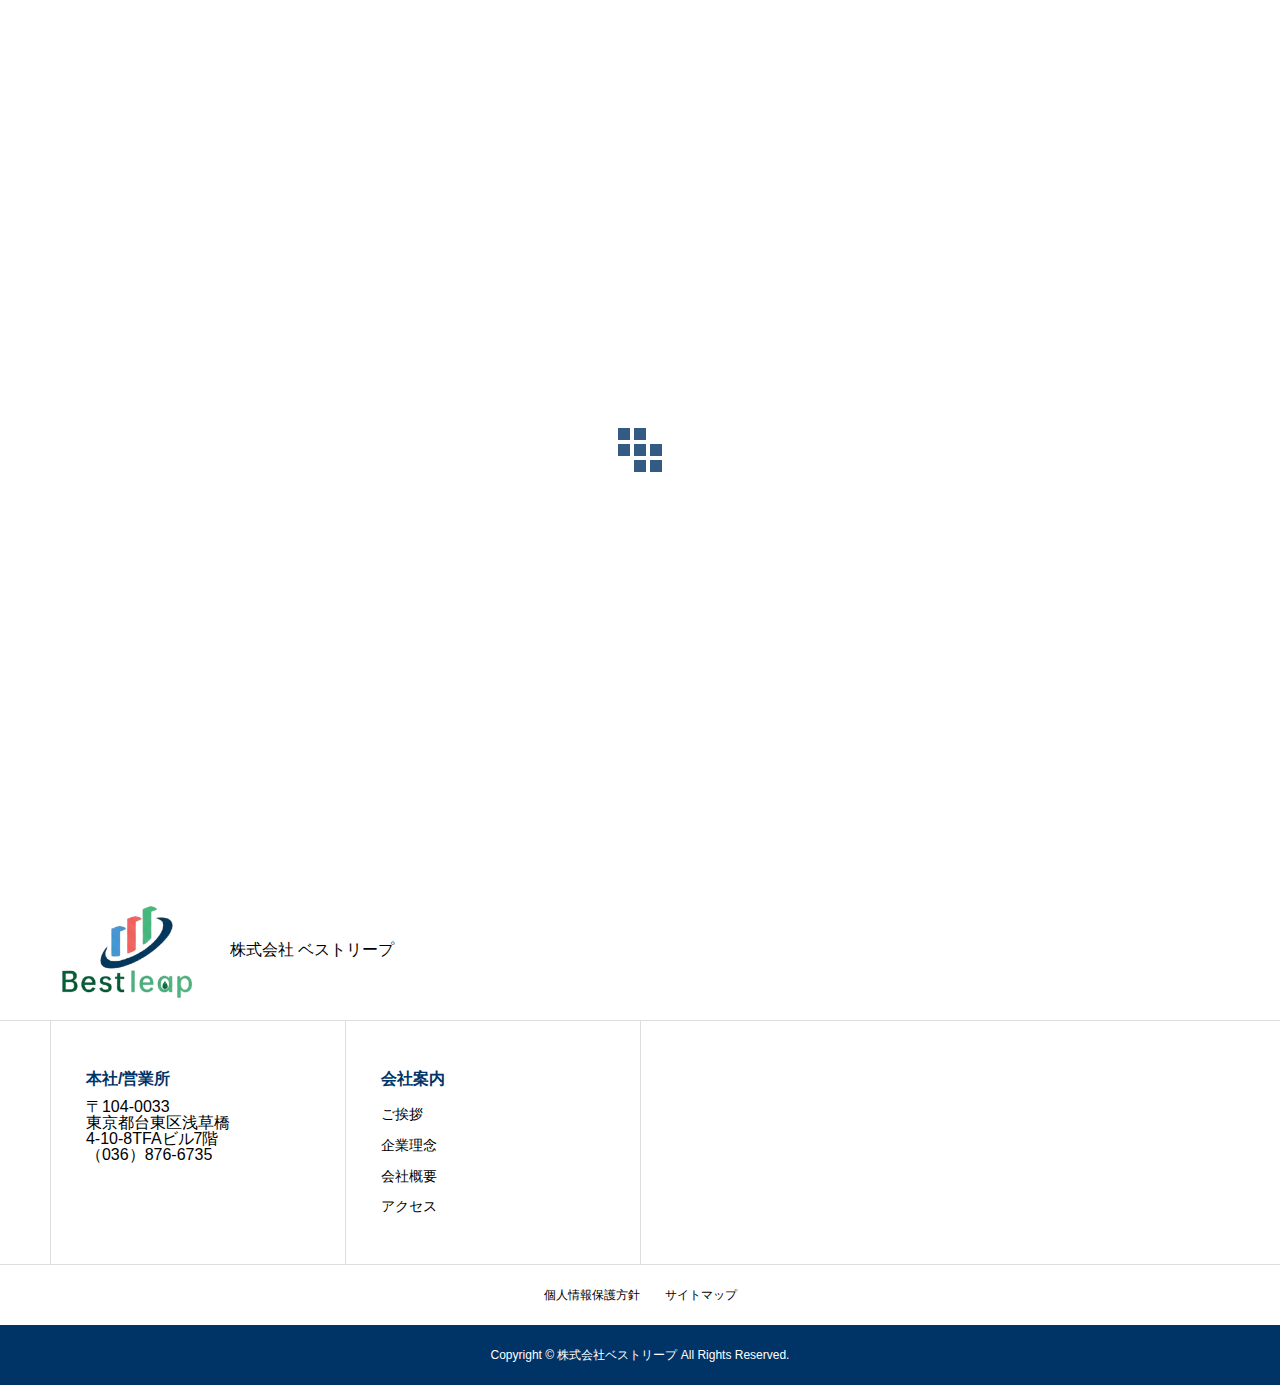
<file: 個人情報保護方針.html>
﻿
<!DOCTYPE html>
<html lang="ja" prefix="og: http://ogp.me/ns#">
<head>
<meta charset="UTF-8">
  <meta name="viewport" content="width=device-width, initial-scale=1">
  <meta name="description" content="プラスチック、コークスを日本全国に輸入し販売する商社">
  <title>個人情報保護方針 &#8211; 株式会社ベストリープ</title>
<meta name='robots' content='max-image-preview:large'>
	<style>img:is([sizes="auto" i], [sizes^="auto," i]) { contain-intrinsic-size: 3000px 1500px }</style>
	<link rel='dns-prefetch' href='//use.fontawesome.com'>
<link rel="alternate" type="application/rss+xml" title="株式会社ベストリープ &raquo; フィード" href="https://bestleap.jp/feed/">
<link rel="alternate" type="application/rss+xml" title="株式会社ベストリープ &raquo; コメントフィード" href="https://bestleap.jp/comments/feed/">
<script type="text/javascript">
/* <![CDATA[ */
window._wpemojiSettings = {"baseUrl":"https:\/\/s.w.org\/images\/core\/emoji\/16.0.1\/72x72\/","ext":".png","svgUrl":"https:\/\/s.w.org\/images\/core\/emoji\/16.0.1\/svg\/","svgExt":".svg","source":{"concatemoji":"https:\/\/bestleap.jp\/wp-includes\/js\/wp-emoji-release.min.js?ver=6.8.2"}};
/*! This file is auto-generated */
!function(s,n){var o,i,e;function c(e){try{var t={supportTests:e,timestamp:(new Date).valueOf()};sessionStorage.setItem(o,JSON.stringify(t))}catch(e){}}function p(e,t,n){e.clearRect(0,0,e.canvas.width,e.canvas.height),e.fillText(t,0,0);var t=new Uint32Array(e.getImageData(0,0,e.canvas.width,e.canvas.height).data),a=(e.clearRect(0,0,e.canvas.width,e.canvas.height),e.fillText(n,0,0),new Uint32Array(e.getImageData(0,0,e.canvas.width,e.canvas.height).data));return t.every(function(e,t){return e===a[t]})}function u(e,t){e.clearRect(0,0,e.canvas.width,e.canvas.height),e.fillText(t,0,0);for(var n=e.getImageData(16,16,1,1),a=0;a<n.data.length;a++)if(0!==n.data[a])return!1;return!0}function f(e,t,n,a){switch(t){case"flag":return n(e,"\ud83c\udff3\ufe0f\u200d\u26a7\ufe0f","\ud83c\udff3\ufe0f\u200b\u26a7\ufe0f")?!1:!n(e,"\ud83c\udde8\ud83c\uddf6","\ud83c\udde8\u200b\ud83c\uddf6")&&!n(e,"\ud83c\udff4\udb40\udc67\udb40\udc62\udb40\udc65\udb40\udc6e\udb40\udc67\udb40\udc7f","\ud83c\udff4\u200b\udb40\udc67\u200b\udb40\udc62\u200b\udb40\udc65\u200b\udb40\udc6e\u200b\udb40\udc67\u200b\udb40\udc7f");case"emoji":return!a(e,"\ud83e\udedf")}return!1}function g(e,t,n,a){var r="undefined"!=typeof WorkerGlobalScope&&self instanceof WorkerGlobalScope?new OffscreenCanvas(300,150):s.createElement("canvas"),o=r.getContext("2d",{willReadFrequently:!0}),i=(o.textBaseline="top",o.font="600 32px Arial",{});return e.forEach(function(e){i[e]=t(o,e,n,a)}),i}function t(e){var t=s.createElement("script");t.src=e,t.defer=!0,s.head.appendChild(t)}"undefined"!=typeof Promise&&(o="wpEmojiSettingsSupports",i=["flag","emoji"],n.supports={everything:!0,everythingExceptFlag:!0},e=new Promise(function(e){s.addEventListener("DOMContentLoaded",e,{once:!0})}),new Promise(function(t){var n=function(){try{var e=JSON.parse(sessionStorage.getItem(o));if("object"==typeof e&&"number"==typeof e.timestamp&&(new Date).valueOf()<e.timestamp+604800&&"object"==typeof e.supportTests)return e.supportTests}catch(e){}return null}();if(!n){if("undefined"!=typeof Worker&&"undefined"!=typeof OffscreenCanvas&&"undefined"!=typeof URL&&URL.createObjectURL&&"undefined"!=typeof Blob)try{var e="postMessage("+g.toString()+"("+[JSON.stringify(i),f.toString(),p.toString(),u.toString()].join(",")+"));",a=new Blob([e],{type:"text/javascript"}),r=new Worker(URL.createObjectURL(a),{name:"wpTestEmojiSupports"});return void(r.onmessage=function(e){c(n=e.data),r.terminate(),t(n)})}catch(e){}c(n=g(i,f,p,u))}t(n)}).then(function(e){for(var t in e)n.supports[t]=e[t],n.supports.everything=n.supports.everything&&n.supports[t],"flag"!==t&&(n.supports.everythingExceptFlag=n.supports.everythingExceptFlag&&n.supports[t]);n.supports.everythingExceptFlag=n.supports.everythingExceptFlag&&!n.supports.flag,n.DOMReady=!1,n.readyCallback=function(){n.DOMReady=!0}}).then(function(){return e}).then(function(){var e;n.supports.everything||(n.readyCallback(),(e=n.source||{}).concatemoji?t(e.concatemoji):e.wpemoji&&e.twemoji&&(t(e.twemoji),t(e.wpemoji)))}))}((window,document),window._wpemojiSettings);
/* ]]> */
</script>
<link rel='stylesheet' id='dashicons-css' href='static/css/dashicons.min.css' type='text/css' media='all'>
<link rel='stylesheet' id='menu-icons-extra-css' href='static/css/extra.min.css' type='text/css' media='all'>
<style id='wp-emoji-styles-inline-css' type='text/css'>

	img.wp-smiley, img.emoji {
		display: inline !important;
		border: none !important;
		box-shadow: none !important;
		height: 1em !important;
		width: 1em !important;
		margin: 0 0.07em !important;
		vertical-align: -0.1em !important;
		background: none !important;
		padding: 0 !important;
	}
</style>
<link rel='stylesheet' id='wp-block-library-css' href='static/css/style.min.css' type='text/css' media='all'>
<style id='classic-theme-styles-inline-css' type='text/css'>
/*! This file is auto-generated */
.wp-block-button__link{color:#fff;background-color:#32373c;border-radius:9999px;box-shadow:none;text-decoration:none;padding:calc(.667em + 2px) calc(1.333em + 2px);font-size:1.125em}.wp-block-file__button{background:#32373c;color:#fff;text-decoration:none}
</style>
<style id='global-styles-inline-css' type='text/css'>
:root{--wp--preset--aspect-ratio--square: 1;--wp--preset--aspect-ratio--4-3: 4/3;--wp--preset--aspect-ratio--3-4: 3/4;--wp--preset--aspect-ratio--3-2: 3/2;--wp--preset--aspect-ratio--2-3: 2/3;--wp--preset--aspect-ratio--16-9: 16/9;--wp--preset--aspect-ratio--9-16: 9/16;--wp--preset--color--black: #000000;--wp--preset--color--cyan-bluish-gray: #abb8c3;--wp--preset--color--white: #ffffff;--wp--preset--color--pale-pink: #f78da7;--wp--preset--color--vivid-red: #cf2e2e;--wp--preset--color--luminous-vivid-orange: #ff6900;--wp--preset--color--luminous-vivid-amber: #fcb900;--wp--preset--color--light-green-cyan: #7bdcb5;--wp--preset--color--vivid-green-cyan: #00d084;--wp--preset--color--pale-cyan-blue: #8ed1fc;--wp--preset--color--vivid-cyan-blue: #0693e3;--wp--preset--color--vivid-purple: #9b51e0;--wp--preset--gradient--vivid-cyan-blue-to-vivid-purple: linear-gradient(135deg,rgba(6,147,227,1) 0%,rgb(155,81,224) 100%);--wp--preset--gradient--light-green-cyan-to-vivid-green-cyan: linear-gradient(135deg,rgb(122,220,180) 0%,rgb(0,208,130) 100%);--wp--preset--gradient--luminous-vivid-amber-to-luminous-vivid-orange: linear-gradient(135deg,rgba(252,185,0,1) 0%,rgba(255,105,0,1) 100%);--wp--preset--gradient--luminous-vivid-orange-to-vivid-red: linear-gradient(135deg,rgba(255,105,0,1) 0%,rgb(207,46,46) 100%);--wp--preset--gradient--very-light-gray-to-cyan-bluish-gray: linear-gradient(135deg,rgb(238,238,238) 0%,rgb(169,184,195) 100%);--wp--preset--gradient--cool-to-warm-spectrum: linear-gradient(135deg,rgb(74,234,220) 0%,rgb(151,120,209) 20%,rgb(207,42,186) 40%,rgb(238,44,130) 60%,rgb(251,105,98) 80%,rgb(254,248,76) 100%);--wp--preset--gradient--blush-light-purple: linear-gradient(135deg,rgb(255,206,236) 0%,rgb(152,150,240) 100%);--wp--preset--gradient--blush-bordeaux: linear-gradient(135deg,rgb(254,205,165) 0%,rgb(254,45,45) 50%,rgb(107,0,62) 100%);--wp--preset--gradient--luminous-dusk: linear-gradient(135deg,rgb(255,203,112) 0%,rgb(199,81,192) 50%,rgb(65,88,208) 100%);--wp--preset--gradient--pale-ocean: linear-gradient(135deg,rgb(255,245,203) 0%,rgb(182,227,212) 50%,rgb(51,167,181) 100%);--wp--preset--gradient--electric-grass: linear-gradient(135deg,rgb(202,248,128) 0%,rgb(113,206,126) 100%);--wp--preset--gradient--midnight: linear-gradient(135deg,rgb(2,3,129) 0%,rgb(40,116,252) 100%);--wp--preset--font-size--small: 13px;--wp--preset--font-size--medium: 20px;--wp--preset--font-size--large: 36px;--wp--preset--font-size--x-large: 42px;--wp--preset--spacing--20: 0.44rem;--wp--preset--spacing--30: 0.67rem;--wp--preset--spacing--40: 1rem;--wp--preset--spacing--50: 1.5rem;--wp--preset--spacing--60: 2.25rem;--wp--preset--spacing--70: 3.38rem;--wp--preset--spacing--80: 5.06rem;--wp--preset--shadow--natural: 6px 6px 9px rgba(0, 0, 0, 0.2);--wp--preset--shadow--deep: 12px 12px 50px rgba(0, 0, 0, 0.4);--wp--preset--shadow--sharp: 6px 6px 0px rgba(0, 0, 0, 0.2);--wp--preset--shadow--outlined: 6px 6px 0px -3px rgba(255, 255, 255, 1), 6px 6px rgba(0, 0, 0, 1);--wp--preset--shadow--crisp: 6px 6px 0px rgba(0, 0, 0, 1);}:where(.is-layout-flex){gap: 0.5em;}:where(.is-layout-grid){gap: 0.5em;}body .is-layout-flex{display: flex;}.is-layout-flex{flex-wrap: wrap;align-items: center;}.is-layout-flex > :is(*, div){margin: 0;}body .is-layout-grid{display: grid;}.is-layout-grid > :is(*, div){margin: 0;}:where(.wp-block-columns.is-layout-flex){gap: 2em;}:where(.wp-block-columns.is-layout-grid){gap: 2em;}:where(.wp-block-post-template.is-layout-flex){gap: 1.25em;}:where(.wp-block-post-template.is-layout-grid){gap: 1.25em;}.has-black-color{color: var(--wp--preset--color--black) !important;}.has-cyan-bluish-gray-color{color: var(--wp--preset--color--cyan-bluish-gray) !important;}.has-white-color{color: var(--wp--preset--color--white) !important;}.has-pale-pink-color{color: var(--wp--preset--color--pale-pink) !important;}.has-vivid-red-color{color: var(--wp--preset--color--vivid-red) !important;}.has-luminous-vivid-orange-color{color: var(--wp--preset--color--luminous-vivid-orange) !important;}.has-luminous-vivid-amber-color{color: var(--wp--preset--color--luminous-vivid-amber) !important;}.has-light-green-cyan-color{color: var(--wp--preset--color--light-green-cyan) !important;}.has-vivid-green-cyan-color{color: var(--wp--preset--color--vivid-green-cyan) !important;}.has-pale-cyan-blue-color{color: var(--wp--preset--color--pale-cyan-blue) !important;}.has-vivid-cyan-blue-color{color: var(--wp--preset--color--vivid-cyan-blue) !important;}.has-vivid-purple-color{color: var(--wp--preset--color--vivid-purple) !important;}.has-black-background-color{background-color: var(--wp--preset--color--black) !important;}.has-cyan-bluish-gray-background-color{background-color: var(--wp--preset--color--cyan-bluish-gray) !important;}.has-white-background-color{background-color: var(--wp--preset--color--white) !important;}.has-pale-pink-background-color{background-color: var(--wp--preset--color--pale-pink) !important;}.has-vivid-red-background-color{background-color: var(--wp--preset--color--vivid-red) !important;}.has-luminous-vivid-orange-background-color{background-color: var(--wp--preset--color--luminous-vivid-orange) !important;}.has-luminous-vivid-amber-background-color{background-color: var(--wp--preset--color--luminous-vivid-amber) !important;}.has-light-green-cyan-background-color{background-color: var(--wp--preset--color--light-green-cyan) !important;}.has-vivid-green-cyan-background-color{background-color: var(--wp--preset--color--vivid-green-cyan) !important;}.has-pale-cyan-blue-background-color{background-color: var(--wp--preset--color--pale-cyan-blue) !important;}.has-vivid-cyan-blue-background-color{background-color: var(--wp--preset--color--vivid-cyan-blue) !important;}.has-vivid-purple-background-color{background-color: var(--wp--preset--color--vivid-purple) !important;}.has-black-border-color{border-color: var(--wp--preset--color--black) !important;}.has-cyan-bluish-gray-border-color{border-color: var(--wp--preset--color--cyan-bluish-gray) !important;}.has-white-border-color{border-color: var(--wp--preset--color--white) !important;}.has-pale-pink-border-color{border-color: var(--wp--preset--color--pale-pink) !important;}.has-vivid-red-border-color{border-color: var(--wp--preset--color--vivid-red) !important;}.has-luminous-vivid-orange-border-color{border-color: var(--wp--preset--color--luminous-vivid-orange) !important;}.has-luminous-vivid-amber-border-color{border-color: var(--wp--preset--color--luminous-vivid-amber) !important;}.has-light-green-cyan-border-color{border-color: var(--wp--preset--color--light-green-cyan) !important;}.has-vivid-green-cyan-border-color{border-color: var(--wp--preset--color--vivid-green-cyan) !important;}.has-pale-cyan-blue-border-color{border-color: var(--wp--preset--color--pale-cyan-blue) !important;}.has-vivid-cyan-blue-border-color{border-color: var(--wp--preset--color--vivid-cyan-blue) !important;}.has-vivid-purple-border-color{border-color: var(--wp--preset--color--vivid-purple) !important;}.has-vivid-cyan-blue-to-vivid-purple-gradient-background{background: var(--wp--preset--gradient--vivid-cyan-blue-to-vivid-purple) !important;}.has-light-green-cyan-to-vivid-green-cyan-gradient-background{background: var(--wp--preset--gradient--light-green-cyan-to-vivid-green-cyan) !important;}.has-luminous-vivid-amber-to-luminous-vivid-orange-gradient-background{background: var(--wp--preset--gradient--luminous-vivid-amber-to-luminous-vivid-orange) !important;}.has-luminous-vivid-orange-to-vivid-red-gradient-background{background: var(--wp--preset--gradient--luminous-vivid-orange-to-vivid-red) !important;}.has-very-light-gray-to-cyan-bluish-gray-gradient-background{background: var(--wp--preset--gradient--very-light-gray-to-cyan-bluish-gray) !important;}.has-cool-to-warm-spectrum-gradient-background{background: var(--wp--preset--gradient--cool-to-warm-spectrum) !important;}.has-blush-light-purple-gradient-background{background: var(--wp--preset--gradient--blush-light-purple) !important;}.has-blush-bordeaux-gradient-background{background: var(--wp--preset--gradient--blush-bordeaux) !important;}.has-luminous-dusk-gradient-background{background: var(--wp--preset--gradient--luminous-dusk) !important;}.has-pale-ocean-gradient-background{background: var(--wp--preset--gradient--pale-ocean) !important;}.has-electric-grass-gradient-background{background: var(--wp--preset--gradient--electric-grass) !important;}.has-midnight-gradient-background{background: var(--wp--preset--gradient--midnight) !important;}.has-small-font-size{font-size: var(--wp--preset--font-size--small) !important;}.has-medium-font-size{font-size: var(--wp--preset--font-size--medium) !important;}.has-large-font-size{font-size: var(--wp--preset--font-size--large) !important;}.has-x-large-font-size{font-size: var(--wp--preset--font-size--x-large) !important;}
:where(.wp-block-post-template.is-layout-flex){gap: 1.25em;}:where(.wp-block-post-template.is-layout-grid){gap: 1.25em;}
:where(.wp-block-columns.is-layout-flex){gap: 2em;}:where(.wp-block-columns.is-layout-grid){gap: 2em;}
:root :where(.wp-block-pullquote){font-size: 1.5em;line-height: 1.6;}
</style>
<link rel='stylesheet' id='contact-form-7-css' href='static/css/styles.css' type='text/css' media='all'>
<link rel='stylesheet' id='nano-style-css' href='static/css/style.css' type='text/css' media='all'>
<link rel='stylesheet' id='bfa-font-awesome-css' href='static/css/all.css' type='text/css' media='all'>
<link rel='stylesheet' id='bfa-font-awesome-v4-shim-css' href='static/css/v4-shims.css' type='text/css' media='all'>
<style id='bfa-font-awesome-v4-shim-inline-css' type='text/css'>

			@font-face {
				font-family: 'FontAwesome';
				src: url('static/font/fa-brands-400.eot'),
				url('static/font/fa-brands-400.eot') format('embedded-opentype'),
				url('static/font/fa-brands-400.woff2') format('woff2'),
				url('static/font/fa-brands-400.woff') format('woff'),
				url('static/font/fa-brands-400.ttf') format('truetype'),
				url('static/font/fa-brands-400.svg') format('svg');
			}

			@font-face {
				font-family: 'FontAwesome';
				src: url('static/font/fa-solid-900.eot'),
				url('static/font/fa-solid-900.eot') format('embedded-opentype'),
				url('static/font/fa-solid-900.woff2') format('woff2'),
				url('static/font/fa-solid-900.woff') format('woff'),
				url('static/font/fa-solid-900.ttf') format('truetype'),
				url('static/font/fa-solid-900.svg') format('svg');
			}

			@font-face {
				font-family: 'FontAwesome';
				src: url('static/font/fa-regular-400.eot'),
				url('static/font/fa-regular-400.eot') format('embedded-opentype'),
				url('static/font/fa-regular-400.woff2') format('woff2'),
				url('static/font/fa-regular-400.woff') format('woff'),
				url('static/font/fa-regular-400.ttf') format('truetype'),
				url('static/font/fa-regular-400.svg') format('svg');
				unicode-range: U+F004-F005,U+F007,U+F017,U+F022,U+F024,U+F02E,U+F03E,U+F044,U+F057-F059,U+F06E,U+F070,U+F075,U+F07B-F07C,U+F080,U+F086,U+F089,U+F094,U+F09D,U+F0A0,U+F0A4-F0A7,U+F0C5,U+F0C7-F0C8,U+F0E0,U+F0EB,U+F0F3,U+F0F8,U+F0FE,U+F111,U+F118-F11A,U+F11C,U+F133,U+F144,U+F146,U+F14A,U+F14D-F14E,U+F150-F152,U+F15B-F15C,U+F164-F165,U+F185-F186,U+F191-F192,U+F1AD,U+F1C1-F1C9,U+F1CD,U+F1D8,U+F1E3,U+F1EA,U+F1F6,U+F1F9,U+F20A,U+F247-F249,U+F24D,U+F254-F25B,U+F25D,U+F267,U+F271-F274,U+F279,U+F28B,U+F28D,U+F2B5-F2B6,U+F2B9,U+F2BB,U+F2BD,U+F2C1-F2C2,U+F2D0,U+F2D2,U+F2DC,U+F2ED,U+F328,U+F358-F35B,U+F3A5,U+F3D1,U+F410,U+F4AD;
			}
		
</style>
<script type="text/javascript" src="static/js/jquery.min.js" id="jquery-core-js"></script>
<script type="text/javascript" src="static/js/jquery-migrate.min.js" id="jquery-migrate-js"></script>
<link rel="https://api.w.org/" href="https://bestleap.jp/wp-json/"><link rel="alternate" title="JSON" type="application/json" href="https://bestleap.jp/wp-json/wp/v2/pages/74"><link rel="canonical" href="https://bestleap.jp/%e5%80%8b%e4%ba%ba%e6%83%85%e5%a0%b1%e4%bf%9d%e8%ad%b7%e6%96%b9%e9%87%9d/">
<link rel='shortlink' href='https://bestleap.jp/?p=74'>
<link rel="alternate" title="oEmbed (JSON)" type="application/json+oembed" href="https://bestleap.jp/wp-json/oembed/1.0/embed?url=https%3A%2F%2Fbestleap.jp%2F%25e5%2580%258b%25e4%25ba%25ba%25e6%2583%2585%25e5%25a0%25b1%25e4%25bf%259d%25e8%25ad%25b7%25e6%2596%25b9%25e9%2587%259d%2F">
<link rel="alternate" title="oEmbed (XML)" type="text/xml+oembed" href="https://bestleap.jp/wp-json/oembed/1.0/embed?url=https%3A%2F%2Fbestleap.jp%2F%25e5%2580%258b%25e4%25ba%25ba%25e6%2583%2585%25e5%25a0%25b1%25e4%25bf%259d%25e8%25ad%25b7%25e6%2596%25b9%25e9%2587%259d%2F&#038;format=xml">
<style>
.c-comment__form-submit:hover,.p-cb__item-btn a,.c-pw__btn,.p-readmore__btn:hover,.p-page-links a:hover span,.p-page-links > span,.p-pager a:hover,.p-pager span,.p-pagetop:focus,.p-pagetop:hover,.p-widget__title{background: #003366}.p-breadcrumb__item{color: #003366}.widget_nav_menu a:hover,.p-article02 a:hover .p-article02__title{color: #1e90ff}.p-entry__body a{color: #003366}body{font-family: "Segoe UI", Verdana, "游ゴシック", YuGothic, "Hiragino Kaku Gothic ProN", Meiryo, sans-serif}.c-logo,.p-page-header__title,.p-banner__title,.p-cover__title,.p-archive-header__title,.p-article05__title,.p-article09__title,.p-cb__item-title,.p-article11__title,.p-article12__title,.p-index-content01__title,.p-header-content__title,.p-megamenu01__item-list > li > a,.p-article13__title,.p-megamenu02__title,.p-cover__header-title{font-family: "Segoe UI", Verdana, "游ゴシック", YuGothic, "Hiragino Kaku Gothic ProN", Meiryo, sans-serif}.p-hover-effect--type1:hover img{-webkit-transform: scale(1.2);transform: scale(1.2)}.p-blog__title{color: #000000;font-size: 28px}.p-cat--2{color: #000000;border: 1px solid #000000}.p-cat--5{color: #000000;border: 1px solid #000000}.p-cat--8{color: #000000;border: 1px solid #000000}.p-cat--11{color: #000000;border: 1px solid #000000}.p-article04:hover a .p-article04__title{color: #003366}.p-article06__content{border-left: 4px solid #003366}.p-article06__title a:hover{color: #003366}.p-article06__cat:hover{background: #003366}.l-header{background: #ffffff}.l-header--fixed.is-active{background: #ffffff}.l-header__desc{color: #000000;font-size: 16px}.l-header__nav{background: #eeeeee}.p-global-nav > li > a,.p-menu-btn{color: #000000}.p-global-nav > li > a:hover,.p-global-nav > .current-menu-item > a{background: #003366;color: #ffffff}.p-global-nav .sub-menu a{background: #4169e1;color: #ffffff}.p-global-nav .sub-menu a:hover{background: #003366;color: #ffffff}.p-global-nav .menu-item-has-children > a > .p-global-nav__toggle::before{border-color: #000000}.p-megamenu02::before{background: #003366}.p-megamenu02__list a:hover .p-article13__title{color: #003366}.p-footer-banners{background: #f4f4f4}.p-info{background: #ffffff;color: #000000}.p-info__logo{font-size: 28px}.p-info__desc{color: #000000;font-size: 16px}.p-footer-widgets{background: #ffffff;color: #000000}.p-footer-widget__title{color: #003366}.p-footer-nav{background: #ffffff;color: #000000}.p-footer-nav a{color: #000000}.p-footer-nav a:hover{color: #000000}.p-copyright{background: #003366}.p-blog__title,.p-entry,.p-headline,.p-cat-list__title{border-top: 3px solid #003366}.p-works-entry__header{border-bottom: 3px solid #003366}.p-article01 a:hover .p-article01__title,.p-article03 a:hover .p-article03__title,.p-article05__link,.p-article08__title a:hover,.p-article09__link,.p-article07 a:hover .p-article07__title,.p-article10 a:hover .p-article10__title{color: #003366}.p-page-header,.p-list__item a::before,.p-cover__header,.p-works-entry__cat:hover,.p-service-cat-header{background: #003366}.p-page-header__title,.p-cover__header-title{color: #ffffff;font-size: 32px}.p-page-header__sub,.p-cover__header-sub{color: #ffffff;font-size: 16px}.p-cover{background-image: url()}.p-cover::before{background: rgba(0, 0, 0, 0)}.p-cover__title{color: #ffffff;font-size: 40px}.p-cover__sub{color: #ffffff}.p-archive-header__title{color: #000000;font-size: 38px}.p-archive-header__desc{color: #000000;font-size: 16px}.p-entry__title{font-size: 32px}.p-entry__body{font-size: 16px}@media screen and (max-width: 767px) {.p-blog__title{font-size: 24px}.p-list .is-current > a{color: #003366}.p-cover__title{font-size: 18px}.p-archive-header__title{font-size: 26px}.p-archive-header__desc{font-size: 14px}.p-entry__title{font-size: 20px}.p-entry__body{font-size: 14px}}@media screen and (max-width: 1199px) {.p-global-nav > li > a,.p-global-nav > li > a:hover{background: #ffffff;color: #000000}}@media screen and (max-width: 991px) {.p-page-header__title,.p-cover__header-title{font-size: 22px}.p-page-header__sub,.p-cover__header-sub{font-size: 14px}}@keyframes loading-square-loader {
  0% { box-shadow: 16px -8px rgba(0, 51, 102, 0), 32px 0 rgba(0, 51, 102, 0), 0 -16px rgba(0, 51, 102, 0), 16px -16px rgba(0, 51, 102, 0), 32px -16px rgba(0, 51, 102, 0), 0 -32px rgba(0, 51, 102, 0), 16px -32px rgba(0, 51, 102, 0), 32px -32px rgba(242, 205, 123, 0); }
  5% { box-shadow: 16px -8px rgba(0, 51, 102, 0), 32px 0 rgba(0, 51, 102, 0), 0 -16px rgba(0, 51, 102, 0), 16px -16px rgba(0, 51, 102, 0), 32px -16px rgba(0, 51, 102, 0), 0 -32px rgba(0, 51, 102, 0), 16px -32px rgba(0, 51, 102, 0), 32px -32px rgba(242, 205, 123, 0); }
  10% { box-shadow: 16px 0 rgba(0, 51, 102, 1), 32px -8px rgba(0, 51, 102, 0), 0 -16px rgba(0, 51, 102, 0), 16px -16px rgba(0, 51, 102, 0), 32px -16px rgba(0, 51, 102, 0), 0 -32px rgba(0, 51, 102, 0), 16px -32px rgba(0, 51, 102, 0), 32px -32px rgba(242, 205, 123, 0); }
  15% { box-shadow: 16px 0 rgba(0, 51, 102, 1), 32px 0 rgba(0, 51, 102, 1), 0 -24px rgba(0, 51, 102, 0), 16px -16px rgba(0, 51, 102, 0), 32px -16px rgba(0, 51, 102, 0), 0 -32px rgba(0, 51, 102, 0), 16px -32px rgba(0, 51, 102, 0), 32px -32px rgba(242, 205, 123, 0); }
  20% { box-shadow: 16px 0 rgba(0, 51, 102, 1), 32px 0 rgba(0, 51, 102, 1), 0 -16px rgba(0, 51, 102, 1), 16px -24px rgba(0, 51, 102, 0), 32px -16px rgba(0, 51, 102, 0), 0 -32px rgba(0, 51, 102, 0), 16px -32px rgba(0, 51, 102, 0), 32px -32px rgba(242, 205, 123, 0); }
  25% { box-shadow: 16px 0 rgba(0, 51, 102, 1), 32px 0 rgba(0, 51, 102, 1), 0 -16px rgba(0, 51, 102, 1), 16px -16px rgba(0, 51, 102, 1), 32px -24px rgba(0, 51, 102, 0), 0 -32px rgba(0, 51, 102, 0), 16px -32px rgba(0, 51, 102, 0), 32px -32px rgba(242, 205, 123, 0); }
  30% { box-shadow: 16px 0 rgba(0, 51, 102, 1), 32px 0 rgba(0, 51, 102, 1), 0 -16px rgba(0, 51, 102, 1), 16px -16px rgba(0, 51, 102, 1), 32px -16px rgba(0, 51, 102, 1), 0 -50px rgba(0, 51, 102, 0), 16px -32px rgba(0, 51, 102, 0), 32px -32px rgba(242, 205, 123, 0); }
  35% { box-shadow: 16px 0 rgba(0, 51, 102, 1), 32px 0 rgba(0, 51, 102, 1), 0 -16px rgba(0, 51, 102, 1), 16px -16px rgba(0, 51, 102, 1), 32px -16px rgba(0, 51, 102, 1), 0 -32px rgba(0, 51, 102, 1), 16px -50px rgba(0, 51, 102, 0), 32px -32px rgba(242, 205, 123, 0); }
  40% { box-shadow: 16px 0 rgba(0, 51, 102, 1), 32px 0 rgba(0, 51, 102, 1), 0 -16px rgba(0, 51, 102, 1), 16px -16px rgba(0, 51, 102, 1), 32px -16px rgba(0, 51, 102, 1), 0 -32px rgba(0, 51, 102, 1), 16px -32px rgba(0, 51, 102, 1), 32px -50px rgba(242, 205, 123, 0); }
  45%, 55% { box-shadow: 16px 0 rgba(0, 51, 102, 1), 32px 0 rgba(0, 51, 102, 1), 0 -16px rgba(0, 51, 102, 1), 16px -16px rgba(0, 51, 102, 1), 32px -16px rgba(0, 51, 102, 1), 0 -32px rgba(0, 51, 102, 1), 16px -32px rgba(0, 51, 102, 1), 32px -32px rgba(30, 144, 255, 1); }
  60% { box-shadow: 16px 8px rgba(0, 51, 102, 0), 32px 0 rgba(0, 51, 102, 1), 0 -16px rgba(0, 51, 102, 1), 16px -16px rgba(0, 51, 102, 1), 32px -16px rgba(0, 51, 102, 1), 0 -32px rgba(0, 51, 102, 1), 16px -32px rgba(0, 51, 102, 1), 32px -32px rgba(30, 144, 255, 1); }
  65% { box-shadow: 16px 8px rgba(0, 51, 102, 0), 32px 8px rgba(0, 51, 102, 0), 0 -16px rgba(0, 51, 102, 1), 16px -16px rgba(0, 51, 102, 1), 32px -16px rgba(0, 51, 102, 1), 0 -32px rgba(0, 51, 102, 1), 16px -32px rgba(0, 51, 102, 1), 32px -32px rgba(30, 144, 255, 1); }
  70% { box-shadow: 16px 8px rgba(0, 51, 102, 0), 32px 8px rgba(0, 51, 102, 0), 0 -8px rgba(0, 51, 102, 0), 16px -16px rgba(0, 51, 102, 1), 32px -16px rgba(0, 51, 102, 1), 0 -32px rgba(0, 51, 102, 1), 16px -32px rgba(0, 51, 102, 1), 32px -32px rgba(30, 144, 255, 1); }
  75% { box-shadow: 16px 8px rgba(0, 51, 102, 0), 32px 8px rgba(0, 51, 102, 0), 0 -8px rgba(0, 51, 102, 0), 16px -8px rgba(0, 51, 102, 0), 32px -16px rgba(0, 51, 102, 1), 0 -32px rgba(0, 51, 102, 1), 16px -32px rgba(0, 51, 102, 1), 32px -32px rgba(30, 144, 255, 1); }
  80% { box-shadow: 16px 8px rgba(0, 51, 102, 0), 32px 8px rgba(0, 51, 102, 0), 0 -8px rgba(0, 51, 102, 0), 16px -8px rgba(0, 51, 102, 0), 32px -8px rgba(0, 51, 102, 0), 0 -32px rgba(0, 51, 102, 1), 16px -32px rgba(0, 51, 102, 1), 32px -32px rgba(30, 144, 255, 1); }
  85% { box-shadow: 16px 8px rgba(0, 51, 102, 0), 32px 8px rgba(0, 51, 102, 0), 0 -8px rgba(0, 51, 102, 0), 16px -8px rgba(0, 51, 102, 0), 32px -8px rgba(0, 51, 102, 0), 0 -24px rgba(0, 51, 102, 0), 16px -32px rgba(0, 51, 102, 1), 32px -32px rgba(30, 144, 255, 1); }
  90% { box-shadow: 16px 8px rgba(0, 51, 102, 0), 32px 8px rgba(0, 51, 102, 0), 0 -8px rgba(0, 51, 102, 0), 16px -8px rgba(0, 51, 102, 0), 32px -8px rgba(0, 51, 102, 0), 0 -24px rgba(0, 51, 102, 0), 16px -24px rgba(0, 51, 102, 0), 32px -32px rgba(30, 144, 255, 1); }
  95%, 100% { box-shadow: 16px 8px rgba(0, 51, 102, 0), 32px 8px rgba(0, 51, 102, 0), 0 -8px rgba(0, 51, 102, 0), 16px -8px rgba(0, 51, 102, 0), 32px -8px rgba(0, 51, 102, 0), 0 -24px rgba(0, 51, 102, 0), 16px -24px rgba(0, 51, 102, 0), 32px -24px rgba(30, 144, 255, 0); }
}
.c-load--type2:before { box-shadow: 16px 0 0 rgba(0, 51, 102, 1), 32px 0 0 rgba(0, 51, 102, 1), 0 -16px 0 rgba(0, 51, 102, 1), 16px -16px 0 rgba(0, 51, 102, 1), 32px -16px 0 rgba(0, 51, 102, 1), 0 -32px rgba(0, 51, 102, 1), 16px -32px rgba(0, 51, 102, 1), 32px -32px rgba(30, 144, 255, 0); }
.c-load--type2:after { background-color: rgba(30, 144, 255, 1); }
#map2{
-webkit-filter: grayscale(1);
filter: grayscale(1);
}


.l-footer__cvarea {
    background-image: -webkit-gradient(linear, left top, right top, from(#000000), to(#0874dc));
    background-image: linear-gradient(90deg, #000000 0%, #0874dc 100%);
    position: relative;
    z-index:999
}

.l-footer__cvarea--wrap {
    -webkit-box-align: center;
    -ms-flex-align: center;
    align-items: center;
    display: -webkit-box;
    display: -ms-flexbox;
    display: flex;
    -webkit-box-pack: center;
    -ms-flex-pack: center;
    justify-content: center;
    height:120px
}

.l-footer__cvarea--txt {
    font-size: 20px;
    font-weight: 600;
    line-height: 1;
    color: #fff;
    margin-right:48px
}

.l-footer__cvarea--btn {
    font-size: 18px;
    font-weight: 600;
    line-height: 1;
    -webkit-box-align: center;
    -ms-flex-align: center;
    align-items: center;
    border: 1px solid rgba(255, 255, 255, 0.4);
    -webkit-box-sizing: border-box;
    box-sizing: border-box;
    color: #fff;
    display: -webkit-box;
    display: -ms-flexbox;
    display: flex;
    -webkit-box-pack: center;
    -ms-flex-pack: center;
    justify-content: center;
    padding: 0 19px 0 0;
    position: relative;
    -webkit-transition: background 250ms, color 250ms;
    transition: background 250ms, color 250ms;
    height: 56px;
    width: 300px;
    z-index:1
}

.l-footer__cvarea--btn:before {
    background-repeat: no-repeat;
    background-position: center;
    background-size: cover;
    content: "";
    display: inline-block;
    vertical-align: middle;
    background-image: url(static/image/ico-cv-btn-mail-w.svg);
    margin-right: 15px;
    -webkit-transition: background-image 250ms;
    transition: background-image 250ms;
    height: 18px;
    width:24px
}

.l-footer__cvarea--btn:after {
    background-repeat: no-repeat;
    background-position: center;
    background-size: cover;
    content: "";
    display: inline-block;
    vertical-align: middle;
    background-color: #fff;
    position: absolute;
    left: 0;
    top: 0;
    -webkit-transition: width 250ms cubic-bezier(0.215, 0.61, 0.355, 1);
    transition: width 250ms cubic-bezier(0.215, 0.61, 0.355, 1);
    height: 100%;
    width: 0%;
    z-index:-1
}

.l-footer__cvarea--btn:hover {
 background-color:#fff;
    color:#0d23c4
}

.l-footer__cvarea--btn:hover:before {
   background-image: url(static/image/ico-cv-btn-mail-b.svg);
}



</style>
</head>
<body class="wp-singular page-template-default page page-id-74 wp-theme-thirdplace">

  <div id="site_loader_overlay">
  <div id="site_loader_animation" class="c-load--type2">
      </div>
</div>

  <header id="js-header" class="l-header">
    <div class="l-header__inner l-inner">

      <div class="l-header__logo c-logo">
    <a href="index.html">
    <picture>
        <source media="(min-width: 1200px)" srcset="static/picture/bestleap_logo-1.png">
        <img src="static/picture/bestleap_logo-1_130x90.png" alt="株式会社ベストリープ" width="80">
    </picture>
  </a>
  </div>

      <p class="l-header__desc">株式会社 ベストリープ</p>

            <form id="js-header__form" role="search" method="get" class="l-header__form" action="https://bestleap.jp/" _lpchecked="1">
		    <input id="js-header__form-input" class="l-header__form-input" type="text" value="" name="s" tabindex="-1">
        <button id="js-header__form-close" class="l-header__form-close p-close-btn" aria-hidden="true" type="button">閉じる</button>
      </form>
      <button id="js-header__search" class="l-header__search" aria-hidden="true">&#xe915;</button>
      
    </div>
    <button id="js-menu-btn" class="p-menu-btn c-menu-btn"></button>
    <nav id="js-header__nav" class="l-header__nav">
      <ul id="js-global-nav" class="p-global-nav l-inner"><li id="menu-item-254" class="menu-item menu-item-type-custom menu-item-object-custom menu-item-home menu-item-254"><a href="index.html"><i class="_mi _before dashicons dashicons-admin-home" aria-hidden="true"></i><span>HOME</span><span class="p-global-nav__toggle"></span></a></li>
<li id="menu-item-260" class="menu-item menu-item-type-custom menu-item-object-custom menu-item-has-children menu-item-260"><a href="company.html" data-megamenu="js-megamenu260">会社案内</a>
<ul class="sub-menu">
	<li id="menu-item-268" class="menu-item menu-item-type-post_type menu-item-object-company menu-item-268"><a href="company1.html">ご挨拶<span class="p-global-nav__toggle"></span></a></li>
	<li id="menu-item-264" class="menu-item menu-item-type-post_type menu-item-object-company menu-item-264"><a href="company2.html">企業理念<span class="p-global-nav__toggle"></span></a></li>
	<li id="menu-item-265" class="menu-item menu-item-type-post_type menu-item-object-company menu-item-265"><a href="company3.html">会社概要<span class="p-global-nav__toggle"></span></a></li>
	<li id="menu-item-266" class="menu-item menu-item-type-post_type menu-item-object-company menu-item-266"><a href="company4.html">アクセス<span class="p-global-nav__toggle"></span></a></li>
</ul>
</li>
<li id="menu-item-256" class="menu-item menu-item-type-custom menu-item-object-custom menu-item-256"><a href="news.html">お知らせ<span class="p-global-nav__toggle"></span></a></li>
<li id="menu-item-257" class="menu-item menu-item-type-post_type menu-item-object-page menu-item-257"><a href="コークス事業.html">コークス事業<span class="p-global-nav__toggle"></span></a></li>
<li id="menu-item-255" class="menu-item menu-item-type-post_type menu-item-object-page menu-item-255"><a href="取扱商品.html">製品案内<span class="p-global-nav__toggle"></span></a></li>
<li id="menu-item-259" class="menu-item menu-item-type-post_type menu-item-object-page menu-item-259"><a href="お問い合わせ.html">お問い合わせ<span class="p-global-nav__toggle"></span></a></li>
<li id="menu-item-258" class="menu-item menu-item-type-post_type menu-item-object-page menu-item-258"><a href="chinese.html">chinese<span class="p-global-nav__toggle"></span></a></li>
</ul>      <button id="js-header__nav-close" class="l-header__nav-close p-close-btn">閉じる</button>
    </nav>

    <div id="js-megamenu260" class="p-megamenu02 js-megamenu">
  <div class="p-megamenu02__inner l-inner">

    <div class="p-megamenu02__header">
      <div>
        <p class="p-megamenu02__title">COMPANY</p>
        <p class="p-megamenu02__sub">会社案内</p>
      </div>
      <a class="p-megamenu02__link" href="company.html">
        会社案内トップ      </a>
    </div>

    <ul class="p-megamenu02__list">
            <li class="p-article13">
        <a href="company1.html">
          <div class="p-article13__img">
            <img width="440" height="600" src="static/picture/company1-440x600.jpg" class="attachment-size10 size-size10 wp-post-image" alt="" decoding="async" loading="lazy">          </div>
          <div class="p-article13__content">
            <p class="p-article13__title">ご挨拶</p>
            <p class="p-article13__sub">MESSAGE</p>
          </div>
        </a>
      </li>
            <li class="p-article13">
        <a href="company2.html">
          <div class="p-article13__img">
            <img width="440" height="600" src="static/picture/company2-440x600.jpg" class="attachment-size10 size-size10 wp-post-image" alt="" decoding="async" loading="lazy">          </div>
          <div class="p-article13__content">
            <p class="p-article13__title">企業理念</p>
            <p class="p-article13__sub">PHILOSOPHY</p>
          </div>
        </a>
      </li>
            <li class="p-article13">
        <a href="company3.html">
          <div class="p-article13__img">
            <img width="440" height="600" src="static/picture/company3-440x600.jpg" class="attachment-size10 size-size10 wp-post-image" alt="" decoding="async" loading="lazy">          </div>
          <div class="p-article13__content">
            <p class="p-article13__title">会社概要</p>
            <p class="p-article13__sub">PROFILE</p>
          </div>
        </a>
      </li>
            <li class="p-article13">
        <a href="company4.html">
          <div class="p-article13__img">
            <img width="440" height="600" src="static/picture/AdobeStock_221386694_Preview-440x600.jpeg" class="attachment-size10 size-size10 wp-post-image" alt="" decoding="async" loading="lazy">          </div>
          <div class="p-article13__content">
            <p class="p-article13__title">アクセス</p>
            <p class="p-article13__sub">access</p>
          </div>
        </a>
      </li>
          </ul>

  </div>
</div>

  </header>
  <main class="l-main">

<div class="l-contents l-contents--no-border">

  <header class="p-cover mt0">
    <div class="p-cover__inner">
    <h1 class="p-cover__title"></h1>
    <p class="p-cover__sub"></p>
  </div>
</header>

  <div class="l-contents__inner l-inner mt50">

    <div class="l-primary">

      
            <div class="p-entry__body">
              </div>
      
    </div><!-- /.l-primary -->
  </div>
</div>

  </main>
  <footer class="l-footer">

        
    
                <div class="l-footer__cvarea">
        <div class="l-container">
          <div class="l-footer__cvarea--wrap">
            <p class="l-footer__cvarea--txt">ご相談・ご質問等ございましたら、<br class="l-sm">お気軽にお問い合わせください。</p>
            <a class="l-footer__cvarea--btn" href="お問い合わせ.html">お問い合わせ</a>
          </div>
        </div>
      </div>
    
    
    <div class="p-info">
      <div class="p-info__inner l-inner">

        <div class="p-info__logo c-logo">
    <a href="index.html">
  <img src="static/picture/bestleap_logo-1.png" alt="株式会社ベストリープ" width="150">
  </a>
  </div>

        <p class="p-info__desc">株式会社 ベストリープ</p>

	      <ul class="p-social-nav">
                                                            	      </ul>
      </div>
    </div>
        <div class="p-footer-widgets">
      <div class="p-footer-widgets__inner l-inner">
        <div class="widget_text p-footer-widgets__item p-footer-widget widget_custom_html" id="custom_html-2">
<h2 class="p-footer-widget__title">本社/営業所</h2><div class="textwidget custom-html-widget"><p>〒104-0033</p>

<p>東京都台東区浅草橋<br>4-10-8TFAビル7階</p>

<p>（036）876-6735</p></div></div>
<div class="p-footer-widgets__item p-footer-widget widget_nav_menu" id="nav_menu-3">
<h2 class="p-footer-widget__title">会社案内</h2><div class="menu-foot1-container"><ul id="menu-foot1" class="menu"><li id="menu-item-68" class="menu-item menu-item-type-custom menu-item-object-custom menu-item-68"><a href="company1.html">ご挨拶</a></li>
<li id="menu-item-69" class="menu-item menu-item-type-custom menu-item-object-custom menu-item-69"><a href="company2.html">企業理念</a></li>
<li id="menu-item-70" class="menu-item menu-item-type-custom menu-item-object-custom menu-item-70"><a href="company3.html">会社概要</a></li>
<li id="menu-item-71" class="menu-item menu-item-type-custom menu-item-object-custom menu-item-71"><a href="company4.html">アクセス</a></li>
</ul></div></div>
      </div>
    </div><!-- /.p-footer-widgets -->
        <ul id="menu-foot" class="p-footer-nav"><li id="menu-item-76" class="menu-item menu-item-type-post_type menu-item-object-page current-menu-item page_item page-item-74 current_page_item menu-item-76"><a href="" aria-current="page">個人情報保護方針</a></li>
<li id="menu-item-77" class="menu-item menu-item-type-post_type menu-item-object-page menu-item-77"><a href="サイトマップ.html">サイトマップ</a></li>
</ul>    <p class="p-copyright">
      <small>Copyright &copy; 株式会社ベストリープ All Rights Reserved.</small>
    </p>
    <div id="js-pagetop" class="p-pagetop"><a href="#"></a></div>
  </footer>
  <script type="speculationrules">
{"prefetch":[{"source":"document","where":{"and":[{"href_matches":"\/*"},{"not":{"href_matches":["\/wp-*.php","\/wp-admin\/*","\/wp-content\/uploads\/*","\/wp-content\/*","\/wp-content\/plugins\/*","\/wp-content\/themes\/thirdplace\/*","\/*\\?(.+)"]}},{"not":{"selector_matches":"a[rel~=\"nofollow\"]"}},{"not":{"selector_matches":".no-prefetch, .no-prefetch a"}}]},"eagerness":"conservative"}]}
</script>
<script type="text/javascript" src="static/js/hooks.min.js" id="wp-hooks-js"></script>
<script type="text/javascript" src="static/js/i18n.min.js" id="wp-i18n-js"></script>
<script type="text/javascript" id="wp-i18n-js-after">
/* <![CDATA[ */
wp.i18n.setLocaleData( { 'text direction\u0004ltr': [ 'ltr' ] } );
/* ]]> */
</script>
<script type="text/javascript" src="static/js/index-6.0.6.js" id="swv-js"></script>
<script type="text/javascript" id="contact-form-7-js-translations">
/* <![CDATA[ */
( function( domain, translations ) {
	var localeData = translations.locale_data[ domain ] || translations.locale_data.messages;
	localeData[""].domain = domain;
	wp.i18n.setLocaleData( localeData, domain );
} )( "contact-form-7", {"translation-revision-date":"2025-04-11 06:42:50+0000","generator":"GlotPress\/4.0.1","domain":"messages","locale_data":{"messages":{"":{"domain":"messages","plural-forms":"nplurals=1; plural=0;","lang":"ja_JP"},"This contact form is placed in the wrong place.":["\u3053\u306e\u30b3\u30f3\u30bf\u30af\u30c8\u30d5\u30a9\u30fc\u30e0\u306f\u9593\u9055\u3063\u305f\u4f4d\u7f6e\u306b\u7f6e\u304b\u308c\u3066\u3044\u307e\u3059\u3002"],"Error:":["\u30a8\u30e9\u30fc:"]}},"comment":{"reference":"includes\/js\/index.js"}} );
/* ]]> */
</script>
<script type="text/javascript" id="contact-form-7-js-before">
/* <![CDATA[ */
var wpcf7 = {
    "api": {
        "root": "https:\/\/bestleap.jp\/wp-json\/",
        "namespace": "contact-form-7\/v1"
    }
};
/* ]]> */
</script>
<script type="text/javascript" src="static/js/index-6.0.61.js" id="contact-form-7-js"></script>
<script type="text/javascript" src="static/js/bundle.js" id="nano-bundle-js"></script>
<script>
(function($) {
  var initialized = false;
  var initialize = function() {
    if (initialized) return;
    initialized = true;

    $(document).trigger('js-initialized');
    $(window).trigger('resize').trigger('scroll');
  };

  	$(window).load(function() {
    setTimeout(initialize, 800);
		$('#site_loader_animation:not(:hidden, :animated)').delay(600).fadeOut(400);
		$('#site_loader_overlay:not(:hidden, :animated)').delay(900).fadeOut(800);
	});
	setTimeout(function(){
		setTimeout(initialize, 800);
		$('#site_loader_animation:not(:hidden, :animated)').delay(600).fadeOut(400);
		$('#site_loader_overlay:not(:hidden, :animated)').delay(900).fadeOut(800);
	}, 3000);

  
})(jQuery);
</script>
</body>
</html>
</file>
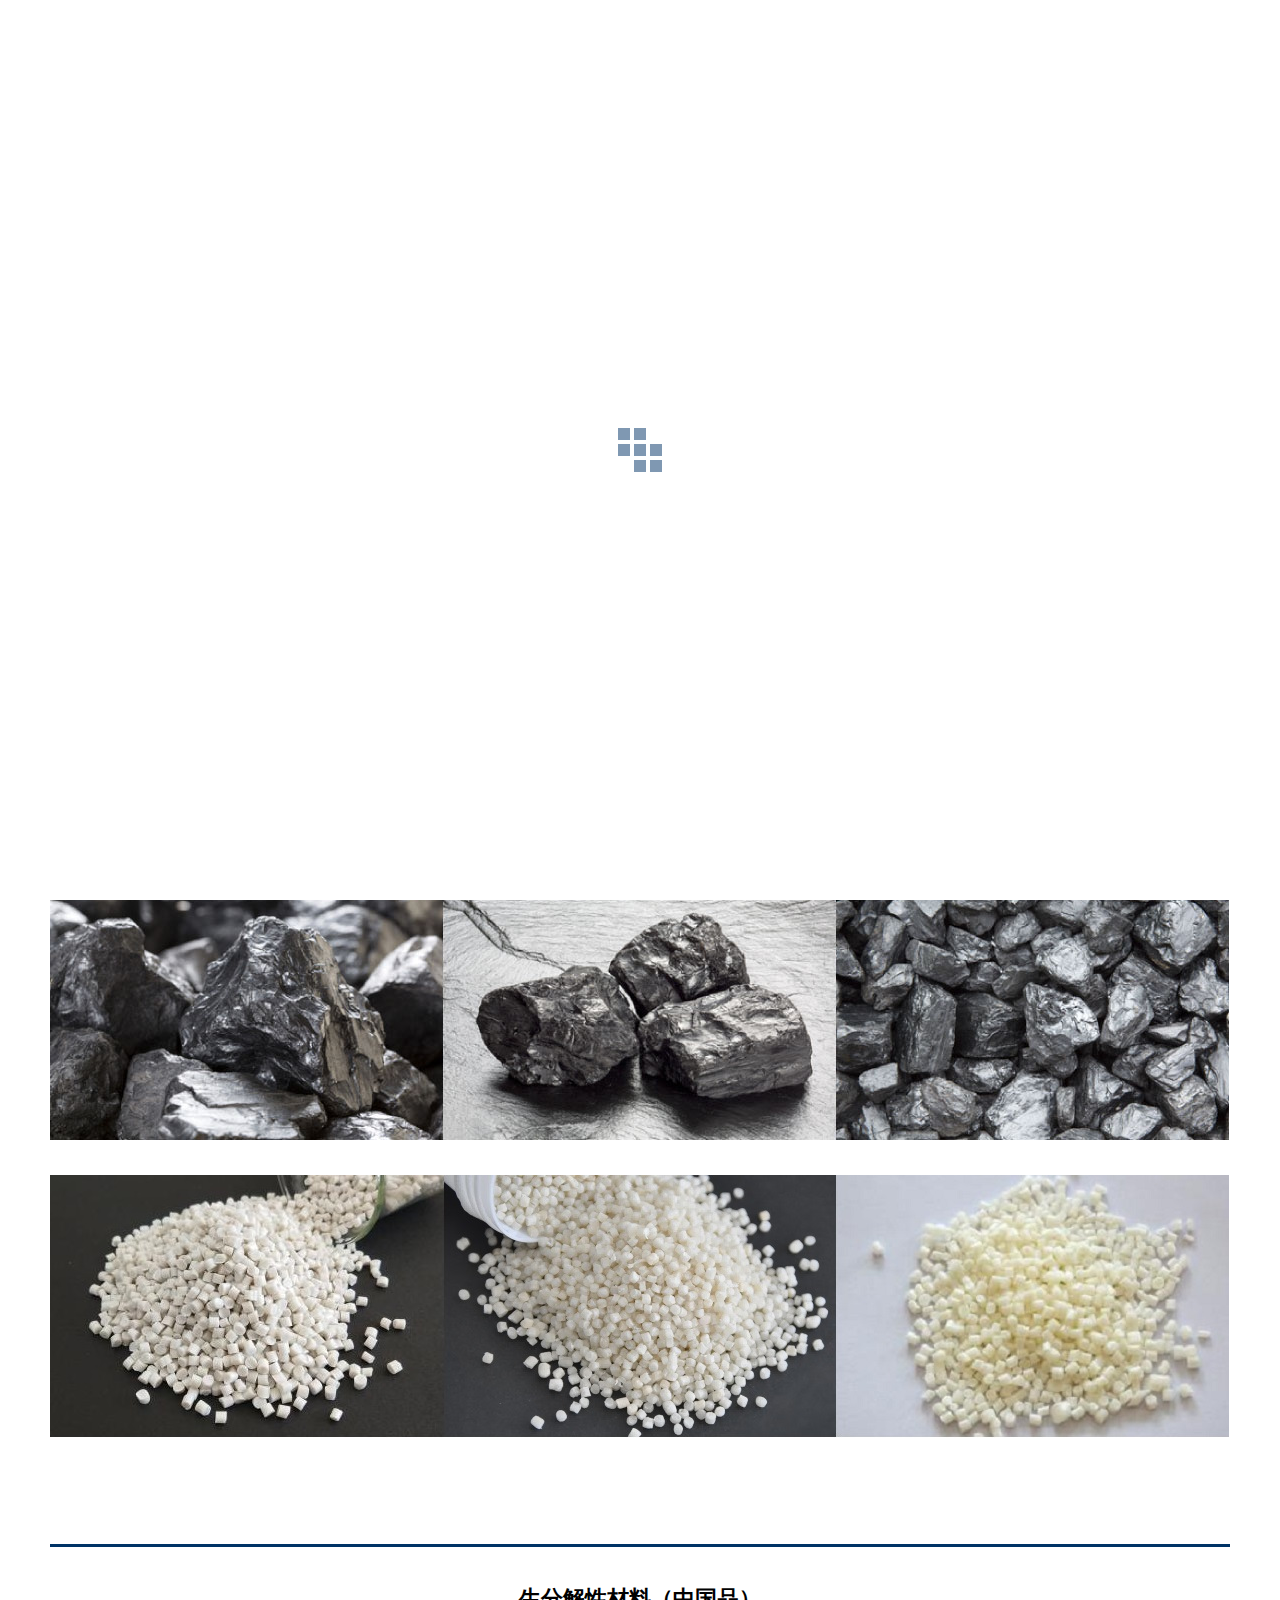
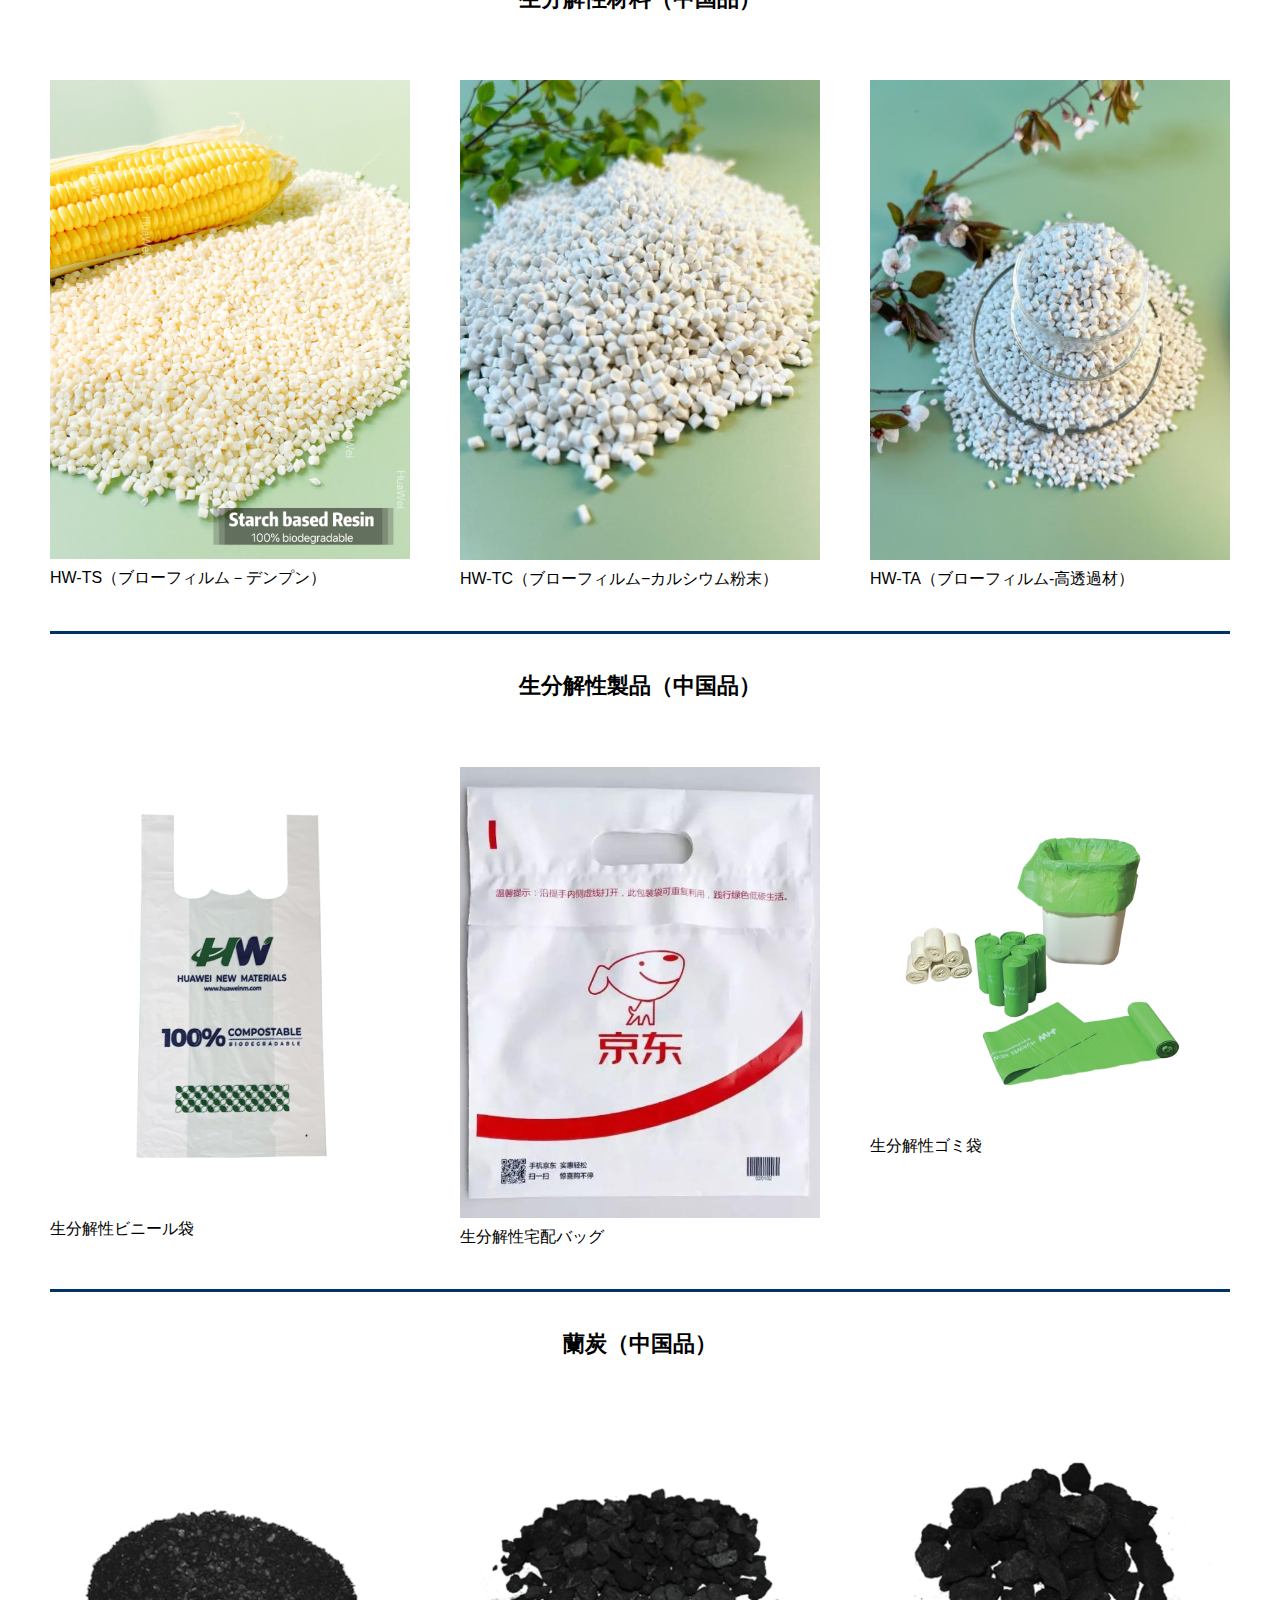
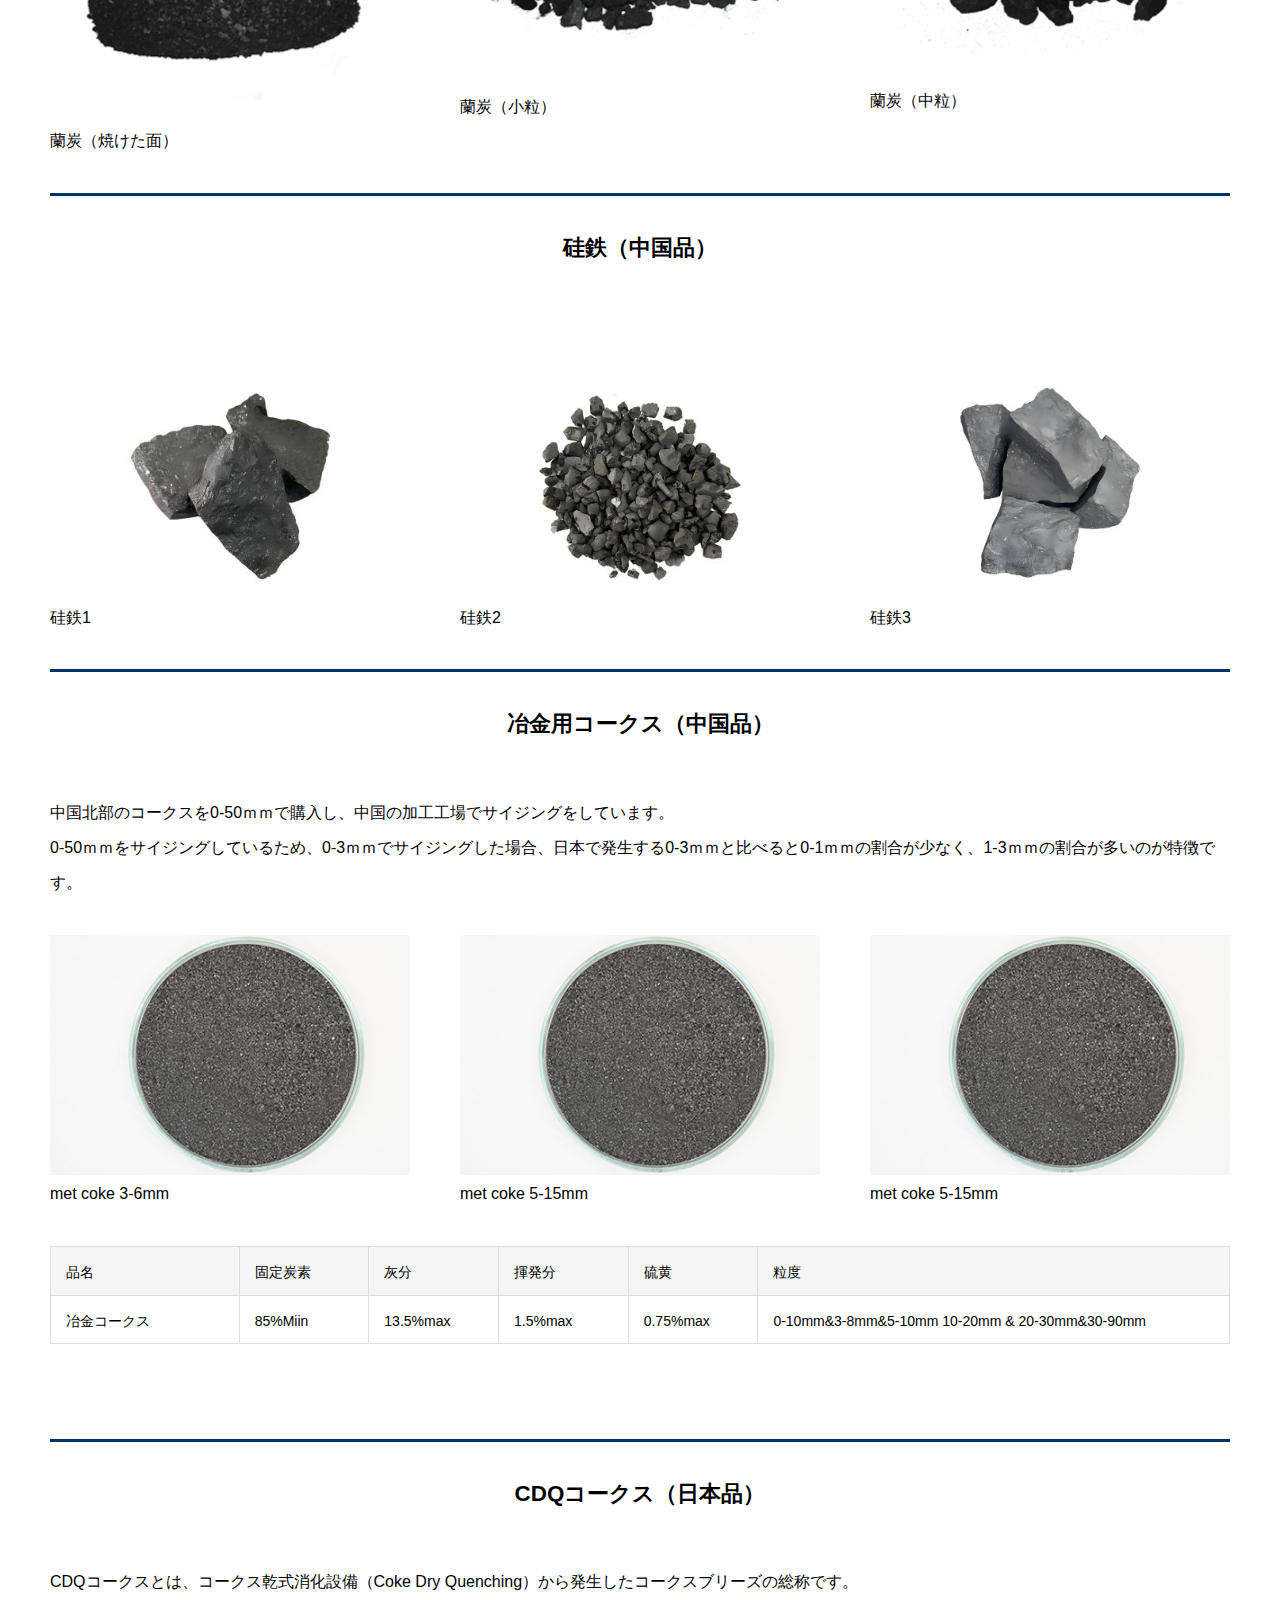
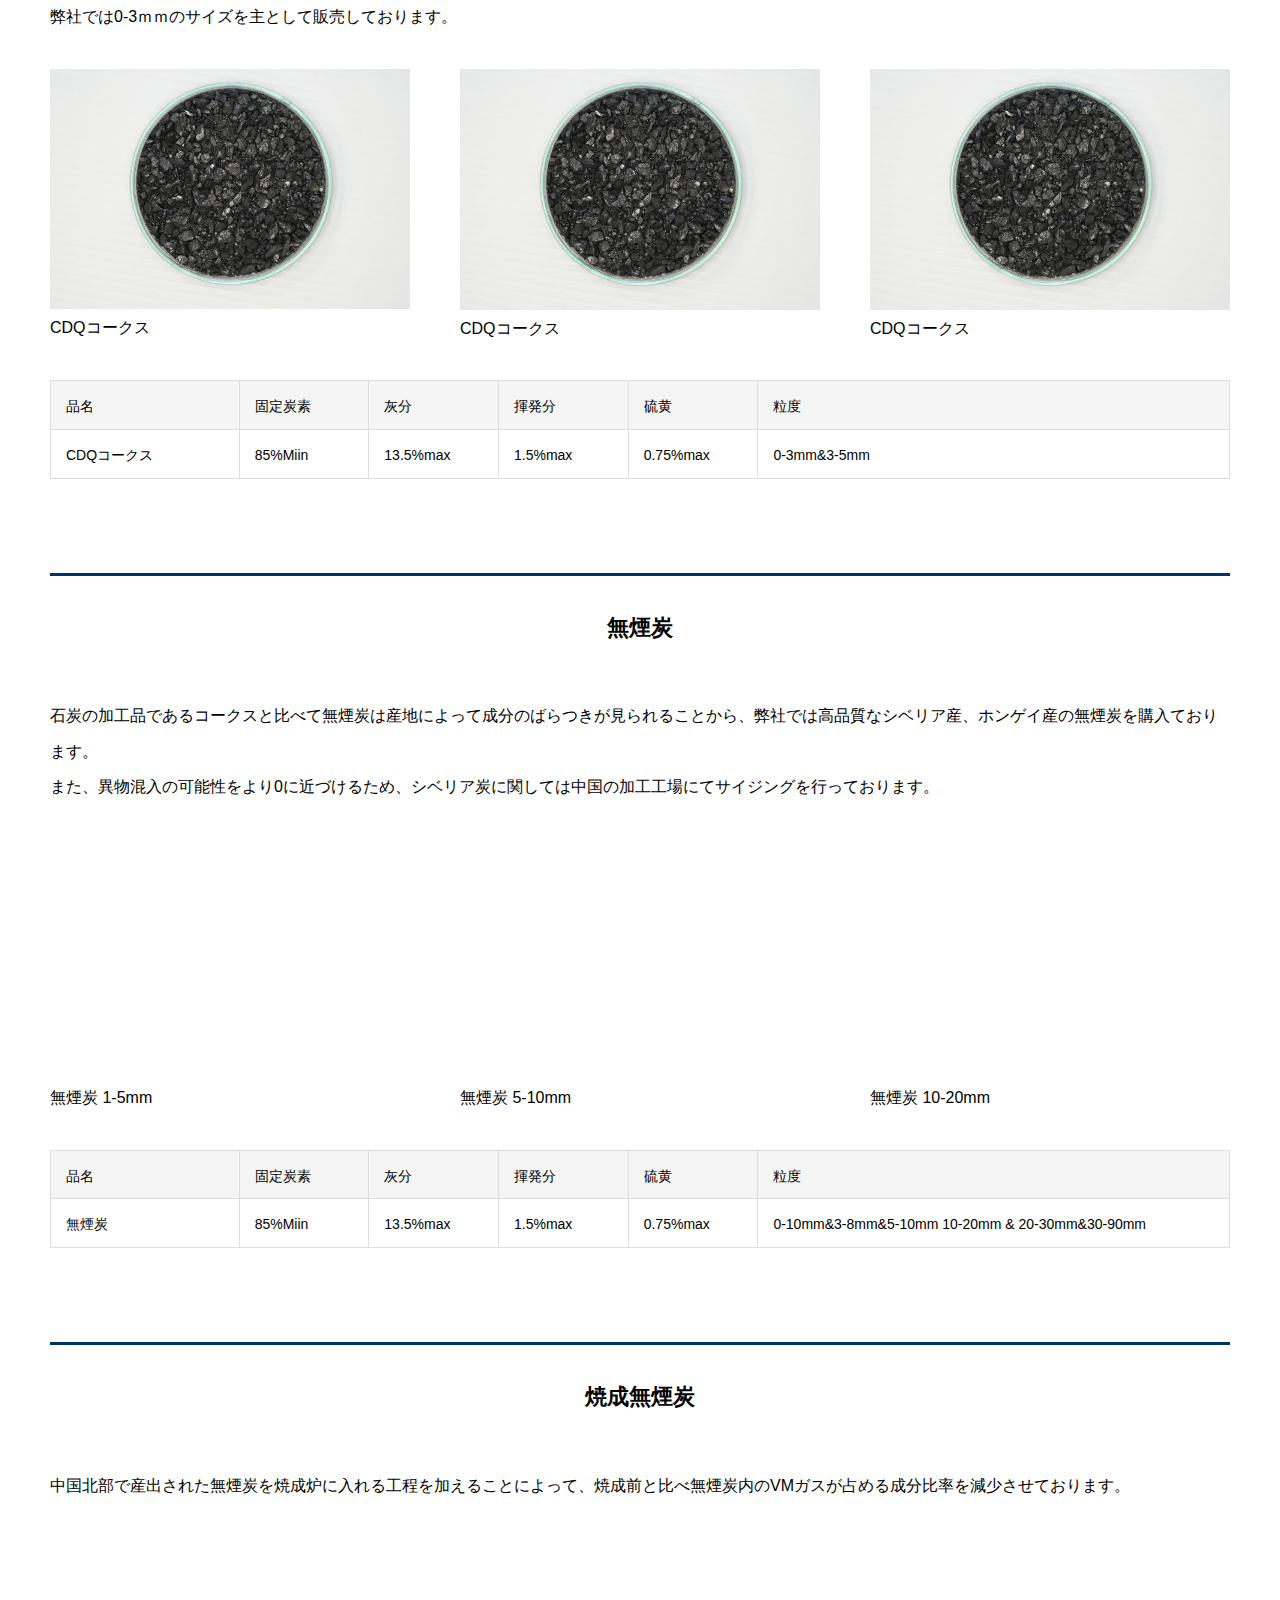
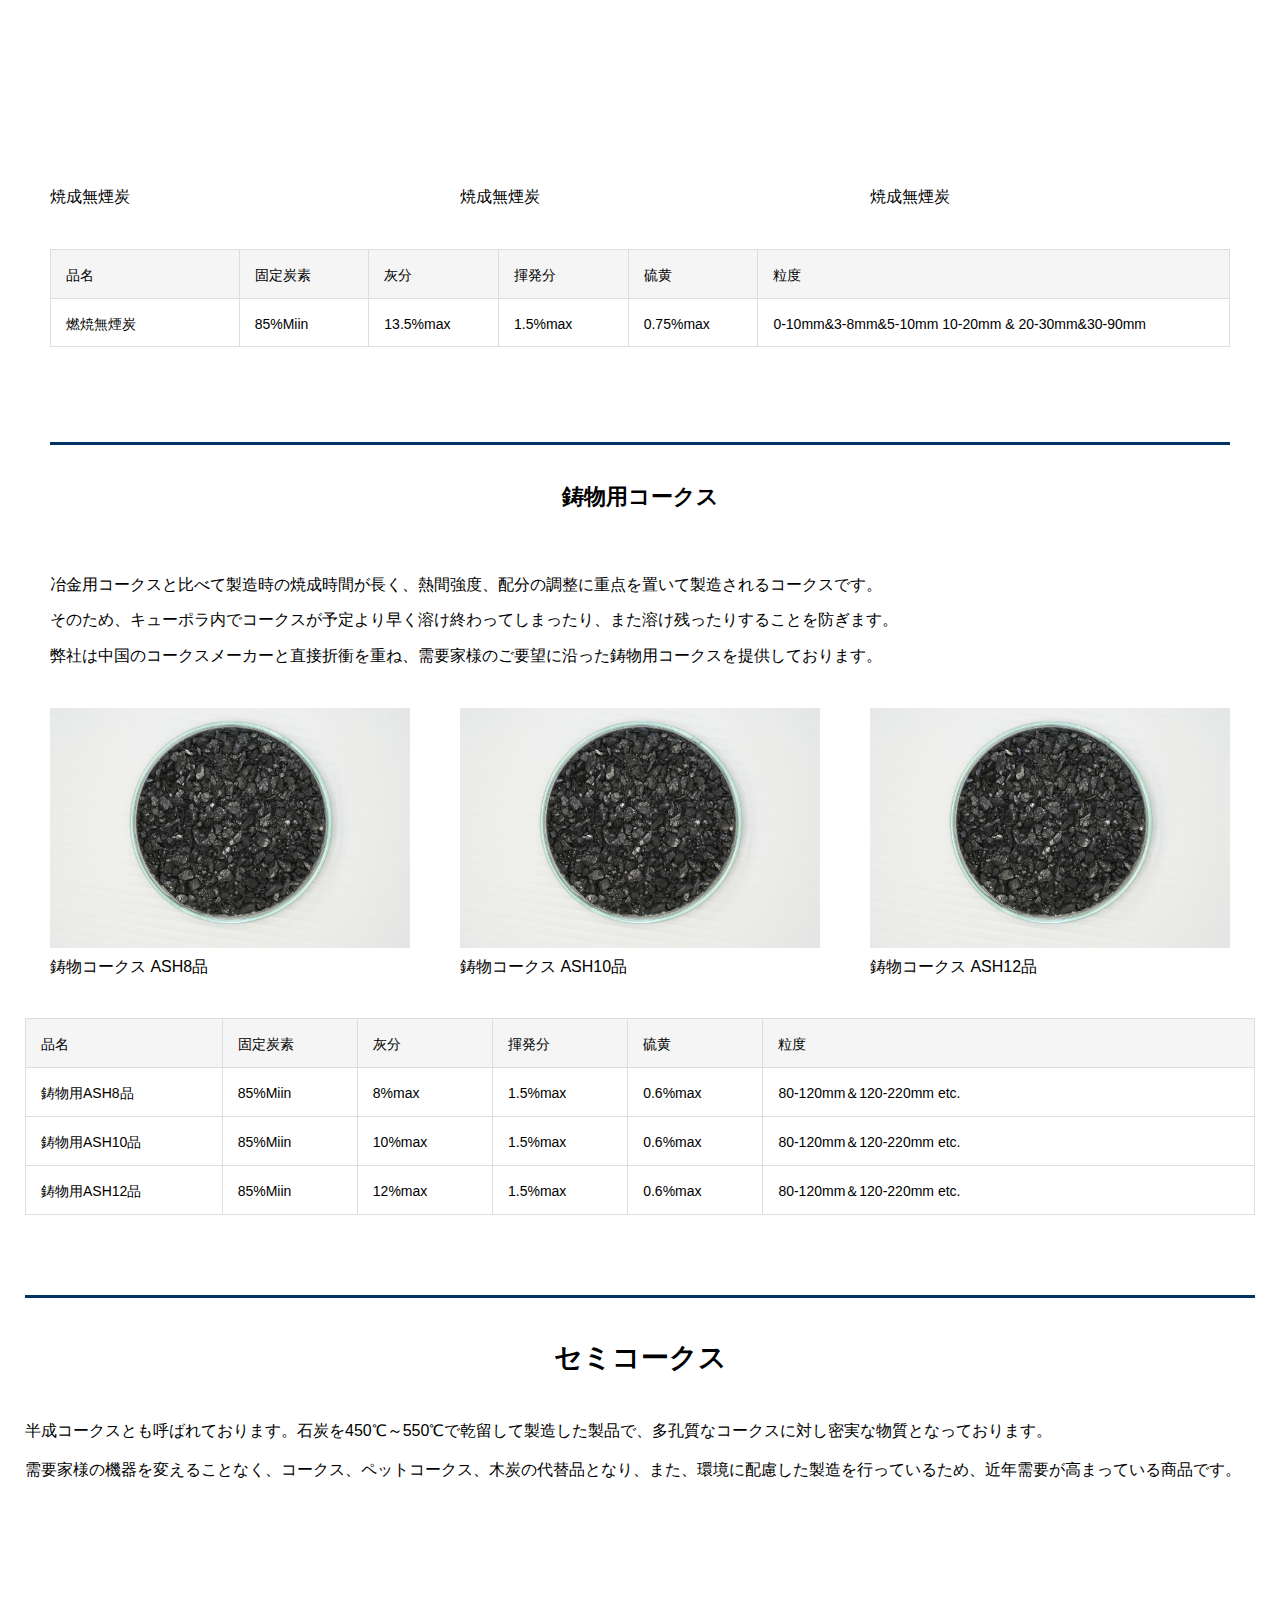
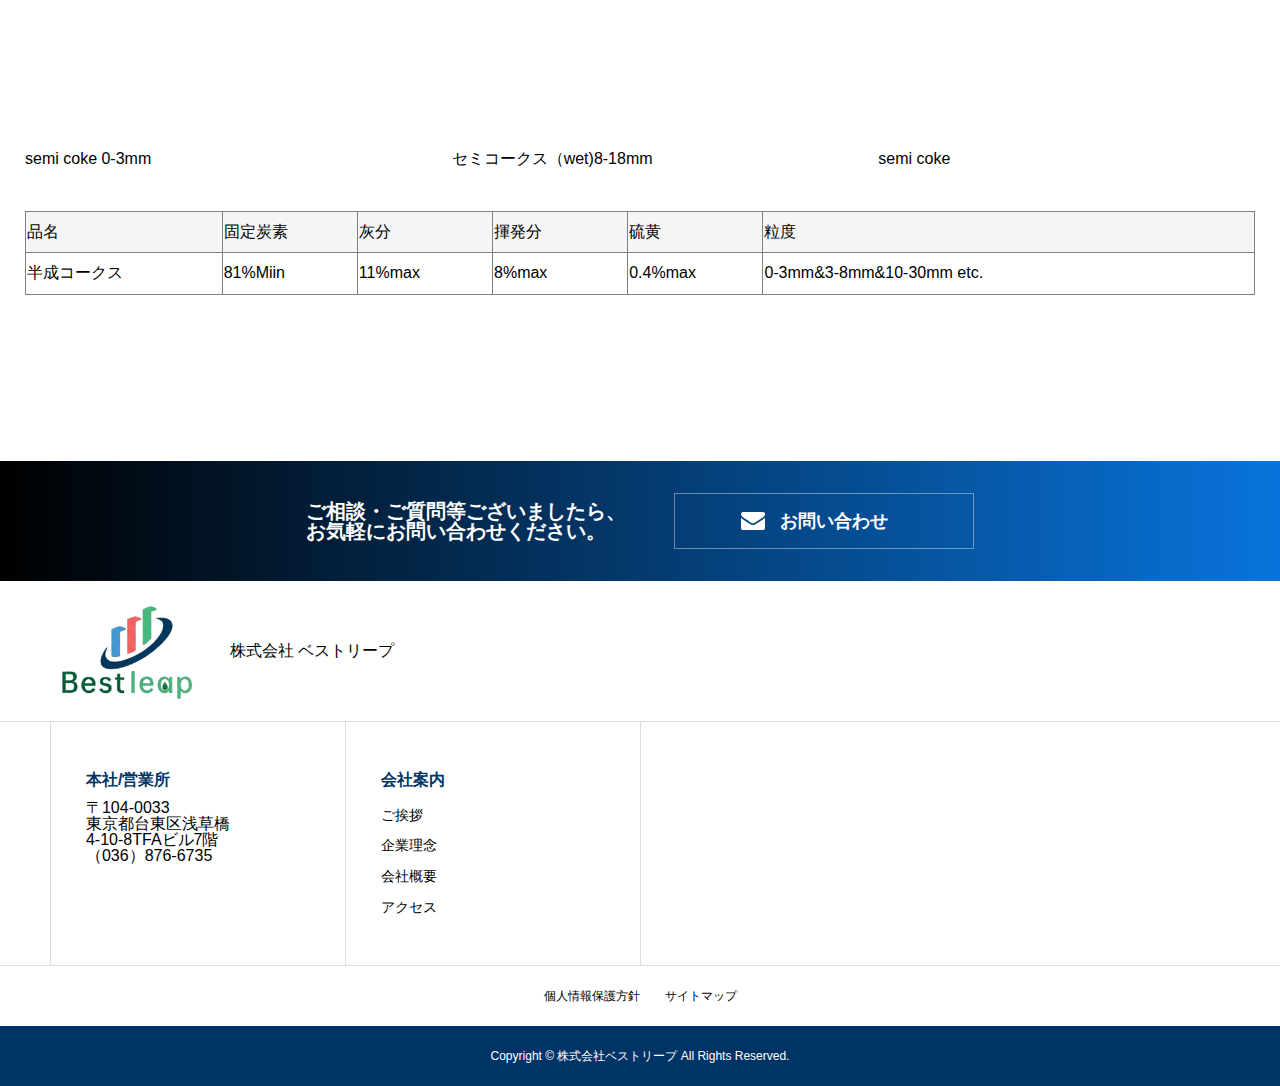
<file: 取扱商品.html>
﻿
<!DOCTYPE html>
<html lang="ja" prefix="og: http://ogp.me/ns#">
<head>
<meta charset="UTF-8">
  <meta name="viewport" content="width=device-width, initial-scale=1">
  <meta name="description" content="&amp;nbsp;冶金用コークス（中国品）中国北部のコークスを0-50ｍｍで購入し、中国の加工工場でサイジングをしています。">
  <title>取扱商品 &#8211; 株式会社ベストリープ</title>
<meta name='robots' content='max-image-preview:large'>
	<style>img:is([sizes="auto" i], [sizes^="auto," i]) { contain-intrinsic-size: 3000px 1500px }</style>
	<link rel='dns-prefetch' href='//use.fontawesome.com'>
<link rel="alternate" type="application/rss+xml" title="株式会社ベストリープ &raquo; フィード" href="https://bestleap.jp/feed/">
<link rel="alternate" type="application/rss+xml" title="株式会社ベストリープ &raquo; コメントフィード" href="https://bestleap.jp/comments/feed/">
<script type="text/javascript">
/* <![CDATA[ */
window._wpemojiSettings = {"baseUrl":"https:\/\/s.w.org\/images\/core\/emoji\/16.0.1\/72x72\/","ext":".png","svgUrl":"https:\/\/s.w.org\/images\/core\/emoji\/16.0.1\/svg\/","svgExt":".svg","source":{"concatemoji":"https:\/\/bestleap.jp\/wp-includes\/js\/wp-emoji-release.min.js?ver=6.8.2"}};
/*! This file is auto-generated */
!function(s,n){var o,i,e;function c(e){try{var t={supportTests:e,timestamp:(new Date).valueOf()};sessionStorage.setItem(o,JSON.stringify(t))}catch(e){}}function p(e,t,n){e.clearRect(0,0,e.canvas.width,e.canvas.height),e.fillText(t,0,0);var t=new Uint32Array(e.getImageData(0,0,e.canvas.width,e.canvas.height).data),a=(e.clearRect(0,0,e.canvas.width,e.canvas.height),e.fillText(n,0,0),new Uint32Array(e.getImageData(0,0,e.canvas.width,e.canvas.height).data));return t.every(function(e,t){return e===a[t]})}function u(e,t){e.clearRect(0,0,e.canvas.width,e.canvas.height),e.fillText(t,0,0);for(var n=e.getImageData(16,16,1,1),a=0;a<n.data.length;a++)if(0!==n.data[a])return!1;return!0}function f(e,t,n,a){switch(t){case"flag":return n(e,"\ud83c\udff3\ufe0f\u200d\u26a7\ufe0f","\ud83c\udff3\ufe0f\u200b\u26a7\ufe0f")?!1:!n(e,"\ud83c\udde8\ud83c\uddf6","\ud83c\udde8\u200b\ud83c\uddf6")&&!n(e,"\ud83c\udff4\udb40\udc67\udb40\udc62\udb40\udc65\udb40\udc6e\udb40\udc67\udb40\udc7f","\ud83c\udff4\u200b\udb40\udc67\u200b\udb40\udc62\u200b\udb40\udc65\u200b\udb40\udc6e\u200b\udb40\udc67\u200b\udb40\udc7f");case"emoji":return!a(e,"\ud83e\udedf")}return!1}function g(e,t,n,a){var r="undefined"!=typeof WorkerGlobalScope&&self instanceof WorkerGlobalScope?new OffscreenCanvas(300,150):s.createElement("canvas"),o=r.getContext("2d",{willReadFrequently:!0}),i=(o.textBaseline="top",o.font="600 32px Arial",{});return e.forEach(function(e){i[e]=t(o,e,n,a)}),i}function t(e){var t=s.createElement("script");t.src=e,t.defer=!0,s.head.appendChild(t)}"undefined"!=typeof Promise&&(o="wpEmojiSettingsSupports",i=["flag","emoji"],n.supports={everything:!0,everythingExceptFlag:!0},e=new Promise(function(e){s.addEventListener("DOMContentLoaded",e,{once:!0})}),new Promise(function(t){var n=function(){try{var e=JSON.parse(sessionStorage.getItem(o));if("object"==typeof e&&"number"==typeof e.timestamp&&(new Date).valueOf()<e.timestamp+604800&&"object"==typeof e.supportTests)return e.supportTests}catch(e){}return null}();if(!n){if("undefined"!=typeof Worker&&"undefined"!=typeof OffscreenCanvas&&"undefined"!=typeof URL&&URL.createObjectURL&&"undefined"!=typeof Blob)try{var e="postMessage("+g.toString()+"("+[JSON.stringify(i),f.toString(),p.toString(),u.toString()].join(",")+"));",a=new Blob([e],{type:"text/javascript"}),r=new Worker(URL.createObjectURL(a),{name:"wpTestEmojiSupports"});return void(r.onmessage=function(e){c(n=e.data),r.terminate(),t(n)})}catch(e){}c(n=g(i,f,p,u))}t(n)}).then(function(e){for(var t in e)n.supports[t]=e[t],n.supports.everything=n.supports.everything&&n.supports[t],"flag"!==t&&(n.supports.everythingExceptFlag=n.supports.everythingExceptFlag&&n.supports[t]);n.supports.everythingExceptFlag=n.supports.everythingExceptFlag&&!n.supports.flag,n.DOMReady=!1,n.readyCallback=function(){n.DOMReady=!0}}).then(function(){return e}).then(function(){var e;n.supports.everything||(n.readyCallback(),(e=n.source||{}).concatemoji?t(e.concatemoji):e.wpemoji&&e.twemoji&&(t(e.twemoji),t(e.wpemoji)))}))}((window,document),window._wpemojiSettings);
/* ]]> */
</script>
<link rel='stylesheet' id='dashicons-css' href='static/css/dashicons.min.css' type='text/css' media='all'>
<link rel='stylesheet' id='menu-icons-extra-css' href='static/css/extra.min.css' type='text/css' media='all'>
<style id='wp-emoji-styles-inline-css' type='text/css'>

	img.wp-smiley, img.emoji {
		display: inline !important;
		border: none !important;
		box-shadow: none !important;
		height: 1em !important;
		width: 1em !important;
		margin: 0 0.07em !important;
		vertical-align: -0.1em !important;
		background: none !important;
		padding: 0 !important;
	}
</style>
<link rel='stylesheet' id='wp-block-library-css' href='static/css/style.min.css' type='text/css' media='all'>
<style id='classic-theme-styles-inline-css' type='text/css'>
/*! This file is auto-generated */
.wp-block-button__link{color:#fff;background-color:#32373c;border-radius:9999px;box-shadow:none;text-decoration:none;padding:calc(.667em + 2px) calc(1.333em + 2px);font-size:1.125em}.wp-block-file__button{background:#32373c;color:#fff;text-decoration:none}
</style>
<style id='global-styles-inline-css' type='text/css'>
:root{--wp--preset--aspect-ratio--square: 1;--wp--preset--aspect-ratio--4-3: 4/3;--wp--preset--aspect-ratio--3-4: 3/4;--wp--preset--aspect-ratio--3-2: 3/2;--wp--preset--aspect-ratio--2-3: 2/3;--wp--preset--aspect-ratio--16-9: 16/9;--wp--preset--aspect-ratio--9-16: 9/16;--wp--preset--color--black: #000000;--wp--preset--color--cyan-bluish-gray: #abb8c3;--wp--preset--color--white: #ffffff;--wp--preset--color--pale-pink: #f78da7;--wp--preset--color--vivid-red: #cf2e2e;--wp--preset--color--luminous-vivid-orange: #ff6900;--wp--preset--color--luminous-vivid-amber: #fcb900;--wp--preset--color--light-green-cyan: #7bdcb5;--wp--preset--color--vivid-green-cyan: #00d084;--wp--preset--color--pale-cyan-blue: #8ed1fc;--wp--preset--color--vivid-cyan-blue: #0693e3;--wp--preset--color--vivid-purple: #9b51e0;--wp--preset--gradient--vivid-cyan-blue-to-vivid-purple: linear-gradient(135deg,rgba(6,147,227,1) 0%,rgb(155,81,224) 100%);--wp--preset--gradient--light-green-cyan-to-vivid-green-cyan: linear-gradient(135deg,rgb(122,220,180) 0%,rgb(0,208,130) 100%);--wp--preset--gradient--luminous-vivid-amber-to-luminous-vivid-orange: linear-gradient(135deg,rgba(252,185,0,1) 0%,rgba(255,105,0,1) 100%);--wp--preset--gradient--luminous-vivid-orange-to-vivid-red: linear-gradient(135deg,rgba(255,105,0,1) 0%,rgb(207,46,46) 100%);--wp--preset--gradient--very-light-gray-to-cyan-bluish-gray: linear-gradient(135deg,rgb(238,238,238) 0%,rgb(169,184,195) 100%);--wp--preset--gradient--cool-to-warm-spectrum: linear-gradient(135deg,rgb(74,234,220) 0%,rgb(151,120,209) 20%,rgb(207,42,186) 40%,rgb(238,44,130) 60%,rgb(251,105,98) 80%,rgb(254,248,76) 100%);--wp--preset--gradient--blush-light-purple: linear-gradient(135deg,rgb(255,206,236) 0%,rgb(152,150,240) 100%);--wp--preset--gradient--blush-bordeaux: linear-gradient(135deg,rgb(254,205,165) 0%,rgb(254,45,45) 50%,rgb(107,0,62) 100%);--wp--preset--gradient--luminous-dusk: linear-gradient(135deg,rgb(255,203,112) 0%,rgb(199,81,192) 50%,rgb(65,88,208) 100%);--wp--preset--gradient--pale-ocean: linear-gradient(135deg,rgb(255,245,203) 0%,rgb(182,227,212) 50%,rgb(51,167,181) 100%);--wp--preset--gradient--electric-grass: linear-gradient(135deg,rgb(202,248,128) 0%,rgb(113,206,126) 100%);--wp--preset--gradient--midnight: linear-gradient(135deg,rgb(2,3,129) 0%,rgb(40,116,252) 100%);--wp--preset--font-size--small: 13px;--wp--preset--font-size--medium: 20px;--wp--preset--font-size--large: 36px;--wp--preset--font-size--x-large: 42px;--wp--preset--spacing--20: 0.44rem;--wp--preset--spacing--30: 0.67rem;--wp--preset--spacing--40: 1rem;--wp--preset--spacing--50: 1.5rem;--wp--preset--spacing--60: 2.25rem;--wp--preset--spacing--70: 3.38rem;--wp--preset--spacing--80: 5.06rem;--wp--preset--shadow--natural: 6px 6px 9px rgba(0, 0, 0, 0.2);--wp--preset--shadow--deep: 12px 12px 50px rgba(0, 0, 0, 0.4);--wp--preset--shadow--sharp: 6px 6px 0px rgba(0, 0, 0, 0.2);--wp--preset--shadow--outlined: 6px 6px 0px -3px rgba(255, 255, 255, 1), 6px 6px rgba(0, 0, 0, 1);--wp--preset--shadow--crisp: 6px 6px 0px rgba(0, 0, 0, 1);}:where(.is-layout-flex){gap: 0.5em;}:where(.is-layout-grid){gap: 0.5em;}body .is-layout-flex{display: flex;}.is-layout-flex{flex-wrap: wrap;align-items: center;}.is-layout-flex > :is(*, div){margin: 0;}body .is-layout-grid{display: grid;}.is-layout-grid > :is(*, div){margin: 0;}:where(.wp-block-columns.is-layout-flex){gap: 2em;}:where(.wp-block-columns.is-layout-grid){gap: 2em;}:where(.wp-block-post-template.is-layout-flex){gap: 1.25em;}:where(.wp-block-post-template.is-layout-grid){gap: 1.25em;}.has-black-color{color: var(--wp--preset--color--black) !important;}.has-cyan-bluish-gray-color{color: var(--wp--preset--color--cyan-bluish-gray) !important;}.has-white-color{color: var(--wp--preset--color--white) !important;}.has-pale-pink-color{color: var(--wp--preset--color--pale-pink) !important;}.has-vivid-red-color{color: var(--wp--preset--color--vivid-red) !important;}.has-luminous-vivid-orange-color{color: var(--wp--preset--color--luminous-vivid-orange) !important;}.has-luminous-vivid-amber-color{color: var(--wp--preset--color--luminous-vivid-amber) !important;}.has-light-green-cyan-color{color: var(--wp--preset--color--light-green-cyan) !important;}.has-vivid-green-cyan-color{color: var(--wp--preset--color--vivid-green-cyan) !important;}.has-pale-cyan-blue-color{color: var(--wp--preset--color--pale-cyan-blue) !important;}.has-vivid-cyan-blue-color{color: var(--wp--preset--color--vivid-cyan-blue) !important;}.has-vivid-purple-color{color: var(--wp--preset--color--vivid-purple) !important;}.has-black-background-color{background-color: var(--wp--preset--color--black) !important;}.has-cyan-bluish-gray-background-color{background-color: var(--wp--preset--color--cyan-bluish-gray) !important;}.has-white-background-color{background-color: var(--wp--preset--color--white) !important;}.has-pale-pink-background-color{background-color: var(--wp--preset--color--pale-pink) !important;}.has-vivid-red-background-color{background-color: var(--wp--preset--color--vivid-red) !important;}.has-luminous-vivid-orange-background-color{background-color: var(--wp--preset--color--luminous-vivid-orange) !important;}.has-luminous-vivid-amber-background-color{background-color: var(--wp--preset--color--luminous-vivid-amber) !important;}.has-light-green-cyan-background-color{background-color: var(--wp--preset--color--light-green-cyan) !important;}.has-vivid-green-cyan-background-color{background-color: var(--wp--preset--color--vivid-green-cyan) !important;}.has-pale-cyan-blue-background-color{background-color: var(--wp--preset--color--pale-cyan-blue) !important;}.has-vivid-cyan-blue-background-color{background-color: var(--wp--preset--color--vivid-cyan-blue) !important;}.has-vivid-purple-background-color{background-color: var(--wp--preset--color--vivid-purple) !important;}.has-black-border-color{border-color: var(--wp--preset--color--black) !important;}.has-cyan-bluish-gray-border-color{border-color: var(--wp--preset--color--cyan-bluish-gray) !important;}.has-white-border-color{border-color: var(--wp--preset--color--white) !important;}.has-pale-pink-border-color{border-color: var(--wp--preset--color--pale-pink) !important;}.has-vivid-red-border-color{border-color: var(--wp--preset--color--vivid-red) !important;}.has-luminous-vivid-orange-border-color{border-color: var(--wp--preset--color--luminous-vivid-orange) !important;}.has-luminous-vivid-amber-border-color{border-color: var(--wp--preset--color--luminous-vivid-amber) !important;}.has-light-green-cyan-border-color{border-color: var(--wp--preset--color--light-green-cyan) !important;}.has-vivid-green-cyan-border-color{border-color: var(--wp--preset--color--vivid-green-cyan) !important;}.has-pale-cyan-blue-border-color{border-color: var(--wp--preset--color--pale-cyan-blue) !important;}.has-vivid-cyan-blue-border-color{border-color: var(--wp--preset--color--vivid-cyan-blue) !important;}.has-vivid-purple-border-color{border-color: var(--wp--preset--color--vivid-purple) !important;}.has-vivid-cyan-blue-to-vivid-purple-gradient-background{background: var(--wp--preset--gradient--vivid-cyan-blue-to-vivid-purple) !important;}.has-light-green-cyan-to-vivid-green-cyan-gradient-background{background: var(--wp--preset--gradient--light-green-cyan-to-vivid-green-cyan) !important;}.has-luminous-vivid-amber-to-luminous-vivid-orange-gradient-background{background: var(--wp--preset--gradient--luminous-vivid-amber-to-luminous-vivid-orange) !important;}.has-luminous-vivid-orange-to-vivid-red-gradient-background{background: var(--wp--preset--gradient--luminous-vivid-orange-to-vivid-red) !important;}.has-very-light-gray-to-cyan-bluish-gray-gradient-background{background: var(--wp--preset--gradient--very-light-gray-to-cyan-bluish-gray) !important;}.has-cool-to-warm-spectrum-gradient-background{background: var(--wp--preset--gradient--cool-to-warm-spectrum) !important;}.has-blush-light-purple-gradient-background{background: var(--wp--preset--gradient--blush-light-purple) !important;}.has-blush-bordeaux-gradient-background{background: var(--wp--preset--gradient--blush-bordeaux) !important;}.has-luminous-dusk-gradient-background{background: var(--wp--preset--gradient--luminous-dusk) !important;}.has-pale-ocean-gradient-background{background: var(--wp--preset--gradient--pale-ocean) !important;}.has-electric-grass-gradient-background{background: var(--wp--preset--gradient--electric-grass) !important;}.has-midnight-gradient-background{background: var(--wp--preset--gradient--midnight) !important;}.has-small-font-size{font-size: var(--wp--preset--font-size--small) !important;}.has-medium-font-size{font-size: var(--wp--preset--font-size--medium) !important;}.has-large-font-size{font-size: var(--wp--preset--font-size--large) !important;}.has-x-large-font-size{font-size: var(--wp--preset--font-size--x-large) !important;}
:where(.wp-block-post-template.is-layout-flex){gap: 1.25em;}:where(.wp-block-post-template.is-layout-grid){gap: 1.25em;}
:where(.wp-block-columns.is-layout-flex){gap: 2em;}:where(.wp-block-columns.is-layout-grid){gap: 2em;}
:root :where(.wp-block-pullquote){font-size: 1.5em;line-height: 1.6;}
</style>
<link rel='stylesheet' id='contact-form-7-css' href='static/css/styles.css' type='text/css' media='all'>
<link rel='stylesheet' id='nano-style-css' href='static/css/style.css' type='text/css' media='all'>
<link rel='stylesheet' id='bfa-font-awesome-css' href='static/css/all.css' type='text/css' media='all'>
<link rel='stylesheet' id='bfa-font-awesome-v4-shim-css' href='static/css/v4-shims.css' type='text/css' media='all'>
<style id='bfa-font-awesome-v4-shim-inline-css' type='text/css'>

			@font-face {
				font-family: 'FontAwesome';
				src: url('static/font/fa-brands-400.eot'),
				url('static/font/fa-brands-400.eot') format('embedded-opentype'),
				url('static/font/fa-brands-400.woff2') format('woff2'),
				url('static/font/fa-brands-400.woff') format('woff'),
				url('static/font/fa-brands-400.ttf') format('truetype'),
				url('static/font/fa-brands-400.svg') format('svg');
			}

			@font-face {
				font-family: 'FontAwesome';
				src: url('static/font/fa-solid-900.eot'),
				url('static/font/fa-solid-900.eot') format('embedded-opentype'),
				url('static/font/fa-solid-900.woff2') format('woff2'),
				url('static/font/fa-solid-900.woff') format('woff'),
				url('static/font/fa-solid-900.ttf') format('truetype'),
				url('static/font/fa-solid-900.svg') format('svg');
			}

			@font-face {
				font-family: 'FontAwesome';
				src: url('static/font/fa-regular-400.eot'),
				url('static/font/fa-regular-400.eot') format('embedded-opentype'),
				url('static/font/fa-regular-400.woff2') format('woff2'),
				url('static/font/fa-regular-400.woff') format('woff'),
				url('static/font/fa-regular-400.ttf') format('truetype'),
				url('static/font/fa-regular-400.svg') format('svg');
				unicode-range: U+F004-F005,U+F007,U+F017,U+F022,U+F024,U+F02E,U+F03E,U+F044,U+F057-F059,U+F06E,U+F070,U+F075,U+F07B-F07C,U+F080,U+F086,U+F089,U+F094,U+F09D,U+F0A0,U+F0A4-F0A7,U+F0C5,U+F0C7-F0C8,U+F0E0,U+F0EB,U+F0F3,U+F0F8,U+F0FE,U+F111,U+F118-F11A,U+F11C,U+F133,U+F144,U+F146,U+F14A,U+F14D-F14E,U+F150-F152,U+F15B-F15C,U+F164-F165,U+F185-F186,U+F191-F192,U+F1AD,U+F1C1-F1C9,U+F1CD,U+F1D8,U+F1E3,U+F1EA,U+F1F6,U+F1F9,U+F20A,U+F247-F249,U+F24D,U+F254-F25B,U+F25D,U+F267,U+F271-F274,U+F279,U+F28B,U+F28D,U+F2B5-F2B6,U+F2B9,U+F2BB,U+F2BD,U+F2C1-F2C2,U+F2D0,U+F2D2,U+F2DC,U+F2ED,U+F328,U+F358-F35B,U+F3A5,U+F3D1,U+F410,U+F4AD;
			}
		
</style>
<script type="text/javascript" src="static/js/jquery.min.js" id="jquery-core-js"></script>
<script type="text/javascript" src="static/js/jquery-migrate.min.js" id="jquery-migrate-js"></script>
<link rel="https://api.w.org/" href="https://bestleap.jp/wp-json/"><link rel="alternate" title="JSON" type="application/json" href="https://bestleap.jp/wp-json/wp/v2/pages/198"><link rel="canonical" href="https://bestleap.jp/%e5%8f%96%e6%89%b1%e5%95%86%e5%93%81/">
<link rel='shortlink' href='https://bestleap.jp/?p=198'>
<link rel="alternate" title="oEmbed (JSON)" type="application/json+oembed" href="https://bestleap.jp/wp-json/oembed/1.0/embed?url=https%3A%2F%2Fbestleap.jp%2F%25e5%258f%2596%25e6%2589%25b1%25e5%2595%2586%25e5%2593%2581%2F">
<link rel="alternate" title="oEmbed (XML)" type="text/xml+oembed" href="https://bestleap.jp/wp-json/oembed/1.0/embed?url=https%3A%2F%2Fbestleap.jp%2F%25e5%258f%2596%25e6%2589%25b1%25e5%2595%2586%25e5%2593%2581%2F&#038;format=xml">
<style>
.c-comment__form-submit:hover,.p-cb__item-btn a,.c-pw__btn,.p-readmore__btn:hover,.p-page-links a:hover span,.p-page-links > span,.p-pager a:hover,.p-pager span,.p-pagetop:focus,.p-pagetop:hover,.p-widget__title{background: #003366}.p-breadcrumb__item{color: #003366}.widget_nav_menu a:hover,.p-article02 a:hover .p-article02__title{color: #1e90ff}.p-entry__body a{color: #003366}body{font-family: "Segoe UI", Verdana, "游ゴシック", YuGothic, "Hiragino Kaku Gothic ProN", Meiryo, sans-serif}.c-logo,.p-page-header__title,.p-banner__title,.p-cover__title,.p-archive-header__title,.p-article05__title,.p-article09__title,.p-cb__item-title,.p-article11__title,.p-article12__title,.p-index-content01__title,.p-header-content__title,.p-megamenu01__item-list > li > a,.p-article13__title,.p-megamenu02__title,.p-cover__header-title{font-family: "Segoe UI", Verdana, "游ゴシック", YuGothic, "Hiragino Kaku Gothic ProN", Meiryo, sans-serif}.p-hover-effect--type1:hover img{-webkit-transform: scale(1.2);transform: scale(1.2)}.p-blog__title{color: #000000;font-size: 28px}.p-cat--2{color: #000000;border: 1px solid #000000}.p-cat--5{color: #000000;border: 1px solid #000000}.p-cat--8{color: #000000;border: 1px solid #000000}.p-cat--11{color: #000000;border: 1px solid #000000}.p-article04:hover a .p-article04__title{color: #003366}.p-article06__content{border-left: 4px solid #003366}.p-article06__title a:hover{color: #003366}.p-article06__cat:hover{background: #003366}.l-header{background: #ffffff}.l-header--fixed.is-active{background: #ffffff}.l-header__desc{color: #000000;font-size: 16px}.l-header__nav{background: #eeeeee}.p-global-nav > li > a,.p-menu-btn{color: #000000}.p-global-nav > li > a:hover,.p-global-nav > .current-menu-item > a{background: #003366;color: #ffffff}.p-global-nav .sub-menu a{background: #4169e1;color: #ffffff}.p-global-nav .sub-menu a:hover{background: #003366;color: #ffffff}.p-global-nav .menu-item-has-children > a > .p-global-nav__toggle::before{border-color: #000000}.p-megamenu02::before{background: #003366}.p-megamenu02__list a:hover .p-article13__title{color: #003366}.p-footer-banners{background: #f4f4f4}.p-info{background: #ffffff;color: #000000}.p-info__logo{font-size: 28px}.p-info__desc{color: #000000;font-size: 16px}.p-footer-widgets{background: #ffffff;color: #000000}.p-footer-widget__title{color: #003366}.p-footer-nav{background: #ffffff;color: #000000}.p-footer-nav a{color: #000000}.p-footer-nav a:hover{color: #000000}.p-copyright{background: #003366}.p-blog__title,.p-entry,.p-headline,.p-cat-list__title{border-top: 3px solid #003366}.p-works-entry__header{border-bottom: 3px solid #003366}.p-article01 a:hover .p-article01__title,.p-article03 a:hover .p-article03__title,.p-article05__link,.p-article08__title a:hover,.p-article09__link,.p-article07 a:hover .p-article07__title,.p-article10 a:hover .p-article10__title{color: #003366}.p-page-header,.p-list__item a::before,.p-cover__header,.p-works-entry__cat:hover,.p-service-cat-header{background: #003366}.p-page-header__title,.p-cover__header-title{color: #ffffff;font-size: 32px}.p-page-header__sub,.p-cover__header-sub{color: #ffffff;font-size: 16px}.p-cover{background-image: url(static/image/cokes_slide_00.jpg)}.p-cover::before{background: rgba(0, 0, 0, 0)}.p-cover__title{color: #ffffff;font-size: 40px}.p-cover__sub{color: #ffffff}.p-archive-header__title{color: #000000;font-size: 38px}.p-archive-header__desc{color: #000000;font-size: 16px}.p-entry__title{font-size: 32px}.p-entry__body{font-size: 16px}@media screen and (max-width: 767px) {.p-blog__title{font-size: 24px}.p-list .is-current > a{color: #003366}.p-cover__title{font-size: 18px}.p-archive-header__title{font-size: 26px}.p-archive-header__desc{font-size: 14px}.p-entry__title{font-size: 20px}.p-entry__body{font-size: 14px}}@media screen and (max-width: 1199px) {.p-global-nav > li > a,.p-global-nav > li > a:hover{background: #ffffff;color: #000000}}@media screen and (max-width: 991px) {.p-page-header__title,.p-cover__header-title{font-size: 22px}.p-page-header__sub,.p-cover__header-sub{font-size: 14px}}@keyframes loading-square-loader {
  0% { box-shadow: 16px -8px rgba(0, 51, 102, 0), 32px 0 rgba(0, 51, 102, 0), 0 -16px rgba(0, 51, 102, 0), 16px -16px rgba(0, 51, 102, 0), 32px -16px rgba(0, 51, 102, 0), 0 -32px rgba(0, 51, 102, 0), 16px -32px rgba(0, 51, 102, 0), 32px -32px rgba(242, 205, 123, 0); }
  5% { box-shadow: 16px -8px rgba(0, 51, 102, 0), 32px 0 rgba(0, 51, 102, 0), 0 -16px rgba(0, 51, 102, 0), 16px -16px rgba(0, 51, 102, 0), 32px -16px rgba(0, 51, 102, 0), 0 -32px rgba(0, 51, 102, 0), 16px -32px rgba(0, 51, 102, 0), 32px -32px rgba(242, 205, 123, 0); }
  10% { box-shadow: 16px 0 rgba(0, 51, 102, 1), 32px -8px rgba(0, 51, 102, 0), 0 -16px rgba(0, 51, 102, 0), 16px -16px rgba(0, 51, 102, 0), 32px -16px rgba(0, 51, 102, 0), 0 -32px rgba(0, 51, 102, 0), 16px -32px rgba(0, 51, 102, 0), 32px -32px rgba(242, 205, 123, 0); }
  15% { box-shadow: 16px 0 rgba(0, 51, 102, 1), 32px 0 rgba(0, 51, 102, 1), 0 -24px rgba(0, 51, 102, 0), 16px -16px rgba(0, 51, 102, 0), 32px -16px rgba(0, 51, 102, 0), 0 -32px rgba(0, 51, 102, 0), 16px -32px rgba(0, 51, 102, 0), 32px -32px rgba(242, 205, 123, 0); }
  20% { box-shadow: 16px 0 rgba(0, 51, 102, 1), 32px 0 rgba(0, 51, 102, 1), 0 -16px rgba(0, 51, 102, 1), 16px -24px rgba(0, 51, 102, 0), 32px -16px rgba(0, 51, 102, 0), 0 -32px rgba(0, 51, 102, 0), 16px -32px rgba(0, 51, 102, 0), 32px -32px rgba(242, 205, 123, 0); }
  25% { box-shadow: 16px 0 rgba(0, 51, 102, 1), 32px 0 rgba(0, 51, 102, 1), 0 -16px rgba(0, 51, 102, 1), 16px -16px rgba(0, 51, 102, 1), 32px -24px rgba(0, 51, 102, 0), 0 -32px rgba(0, 51, 102, 0), 16px -32px rgba(0, 51, 102, 0), 32px -32px rgba(242, 205, 123, 0); }
  30% { box-shadow: 16px 0 rgba(0, 51, 102, 1), 32px 0 rgba(0, 51, 102, 1), 0 -16px rgba(0, 51, 102, 1), 16px -16px rgba(0, 51, 102, 1), 32px -16px rgba(0, 51, 102, 1), 0 -50px rgba(0, 51, 102, 0), 16px -32px rgba(0, 51, 102, 0), 32px -32px rgba(242, 205, 123, 0); }
  35% { box-shadow: 16px 0 rgba(0, 51, 102, 1), 32px 0 rgba(0, 51, 102, 1), 0 -16px rgba(0, 51, 102, 1), 16px -16px rgba(0, 51, 102, 1), 32px -16px rgba(0, 51, 102, 1), 0 -32px rgba(0, 51, 102, 1), 16px -50px rgba(0, 51, 102, 0), 32px -32px rgba(242, 205, 123, 0); }
  40% { box-shadow: 16px 0 rgba(0, 51, 102, 1), 32px 0 rgba(0, 51, 102, 1), 0 -16px rgba(0, 51, 102, 1), 16px -16px rgba(0, 51, 102, 1), 32px -16px rgba(0, 51, 102, 1), 0 -32px rgba(0, 51, 102, 1), 16px -32px rgba(0, 51, 102, 1), 32px -50px rgba(242, 205, 123, 0); }
  45%, 55% { box-shadow: 16px 0 rgba(0, 51, 102, 1), 32px 0 rgba(0, 51, 102, 1), 0 -16px rgba(0, 51, 102, 1), 16px -16px rgba(0, 51, 102, 1), 32px -16px rgba(0, 51, 102, 1), 0 -32px rgba(0, 51, 102, 1), 16px -32px rgba(0, 51, 102, 1), 32px -32px rgba(30, 144, 255, 1); }
  60% { box-shadow: 16px 8px rgba(0, 51, 102, 0), 32px 0 rgba(0, 51, 102, 1), 0 -16px rgba(0, 51, 102, 1), 16px -16px rgba(0, 51, 102, 1), 32px -16px rgba(0, 51, 102, 1), 0 -32px rgba(0, 51, 102, 1), 16px -32px rgba(0, 51, 102, 1), 32px -32px rgba(30, 144, 255, 1); }
  65% { box-shadow: 16px 8px rgba(0, 51, 102, 0), 32px 8px rgba(0, 51, 102, 0), 0 -16px rgba(0, 51, 102, 1), 16px -16px rgba(0, 51, 102, 1), 32px -16px rgba(0, 51, 102, 1), 0 -32px rgba(0, 51, 102, 1), 16px -32px rgba(0, 51, 102, 1), 32px -32px rgba(30, 144, 255, 1); }
  70% { box-shadow: 16px 8px rgba(0, 51, 102, 0), 32px 8px rgba(0, 51, 102, 0), 0 -8px rgba(0, 51, 102, 0), 16px -16px rgba(0, 51, 102, 1), 32px -16px rgba(0, 51, 102, 1), 0 -32px rgba(0, 51, 102, 1), 16px -32px rgba(0, 51, 102, 1), 32px -32px rgba(30, 144, 255, 1); }
  75% { box-shadow: 16px 8px rgba(0, 51, 102, 0), 32px 8px rgba(0, 51, 102, 0), 0 -8px rgba(0, 51, 102, 0), 16px -8px rgba(0, 51, 102, 0), 32px -16px rgba(0, 51, 102, 1), 0 -32px rgba(0, 51, 102, 1), 16px -32px rgba(0, 51, 102, 1), 32px -32px rgba(30, 144, 255, 1); }
  80% { box-shadow: 16px 8px rgba(0, 51, 102, 0), 32px 8px rgba(0, 51, 102, 0), 0 -8px rgba(0, 51, 102, 0), 16px -8px rgba(0, 51, 102, 0), 32px -8px rgba(0, 51, 102, 0), 0 -32px rgba(0, 51, 102, 1), 16px -32px rgba(0, 51, 102, 1), 32px -32px rgba(30, 144, 255, 1); }
  85% { box-shadow: 16px 8px rgba(0, 51, 102, 0), 32px 8px rgba(0, 51, 102, 0), 0 -8px rgba(0, 51, 102, 0), 16px -8px rgba(0, 51, 102, 0), 32px -8px rgba(0, 51, 102, 0), 0 -24px rgba(0, 51, 102, 0), 16px -32px rgba(0, 51, 102, 1), 32px -32px rgba(30, 144, 255, 1); }
  90% { box-shadow: 16px 8px rgba(0, 51, 102, 0), 32px 8px rgba(0, 51, 102, 0), 0 -8px rgba(0, 51, 102, 0), 16px -8px rgba(0, 51, 102, 0), 32px -8px rgba(0, 51, 102, 0), 0 -24px rgba(0, 51, 102, 0), 16px -24px rgba(0, 51, 102, 0), 32px -32px rgba(30, 144, 255, 1); }
  95%, 100% { box-shadow: 16px 8px rgba(0, 51, 102, 0), 32px 8px rgba(0, 51, 102, 0), 0 -8px rgba(0, 51, 102, 0), 16px -8px rgba(0, 51, 102, 0), 32px -8px rgba(0, 51, 102, 0), 0 -24px rgba(0, 51, 102, 0), 16px -24px rgba(0, 51, 102, 0), 32px -24px rgba(30, 144, 255, 0); }
}
.c-load--type2:before { box-shadow: 16px 0 0 rgba(0, 51, 102, 1), 32px 0 0 rgba(0, 51, 102, 1), 0 -16px 0 rgba(0, 51, 102, 1), 16px -16px 0 rgba(0, 51, 102, 1), 32px -16px 0 rgba(0, 51, 102, 1), 0 -32px rgba(0, 51, 102, 1), 16px -32px rgba(0, 51, 102, 1), 32px -32px rgba(30, 144, 255, 0); }
.c-load--type2:after { background-color: rgba(30, 144, 255, 1); }
#map2{
-webkit-filter: grayscale(1);
filter: grayscale(1);
}


.l-footer__cvarea {
    background-image: -webkit-gradient(linear, left top, right top, from(#000000), to(#0874dc));
    background-image: linear-gradient(90deg, #000000 0%, #0874dc 100%);
    position: relative;
    z-index:999
}

.l-footer__cvarea--wrap {
    -webkit-box-align: center;
    -ms-flex-align: center;
    align-items: center;
    display: -webkit-box;
    display: -ms-flexbox;
    display: flex;
    -webkit-box-pack: center;
    -ms-flex-pack: center;
    justify-content: center;
    height:120px
}

.l-footer__cvarea--txt {
    font-size: 20px;
    font-weight: 600;
    line-height: 1;
    color: #fff;
    margin-right:48px
}

.l-footer__cvarea--btn {
    font-size: 18px;
    font-weight: 600;
    line-height: 1;
    -webkit-box-align: center;
    -ms-flex-align: center;
    align-items: center;
    border: 1px solid rgba(255, 255, 255, 0.4);
    -webkit-box-sizing: border-box;
    box-sizing: border-box;
    color: #fff;
    display: -webkit-box;
    display: -ms-flexbox;
    display: flex;
    -webkit-box-pack: center;
    -ms-flex-pack: center;
    justify-content: center;
    padding: 0 19px 0 0;
    position: relative;
    -webkit-transition: background 250ms, color 250ms;
    transition: background 250ms, color 250ms;
    height: 56px;
    width: 300px;
    z-index:1
}

.l-footer__cvarea--btn:before {
    background-repeat: no-repeat;
    background-position: center;
    background-size: cover;
    content: "";
    display: inline-block;
    vertical-align: middle;
    background-image: url(static/image/ico-cv-btn-mail-w.svg);
    margin-right: 15px;
    -webkit-transition: background-image 250ms;
    transition: background-image 250ms;
    height: 18px;
    width:24px
}

.l-footer__cvarea--btn:after {
    background-repeat: no-repeat;
    background-position: center;
    background-size: cover;
    content: "";
    display: inline-block;
    vertical-align: middle;
    background-color: #fff;
    position: absolute;
    left: 0;
    top: 0;
    -webkit-transition: width 250ms cubic-bezier(0.215, 0.61, 0.355, 1);
    transition: width 250ms cubic-bezier(0.215, 0.61, 0.355, 1);
    height: 100%;
    width: 0%;
    z-index:-1
}

.l-footer__cvarea--btn:hover {
 background-color:#fff;
    color:#0d23c4
}

.l-footer__cvarea--btn:hover:before {
   background-image: url(static/image/ico-cv-btn-mail-b.svg);
}



</style>
</head>
<body class="wp-singular page-template-default page page-id-198 wp-theme-thirdplace">

  <div id="site_loader_overlay">
  <div id="site_loader_animation" class="c-load--type2">
      </div>
</div>

  <header id="js-header" class="l-header">
    <div class="l-header__inner l-inner">

      <div class="l-header__logo c-logo">
    <a href="index.html">
    <picture>
        <source media="(min-width: 1200px)" srcset="static/picture/bestleap_logo-1.png">
            <img src="static/picture/bestleap_logo-1_130x90.png" alt="株式会社ベストリープ" width="80">
    </picture>
  </a>
  </div>

      <p class="l-header__desc">株式会社 ベストリープ</p>

            <form id="js-header__form" role="search" method="get" class="l-header__form" action="https://bestleap.jp/" _lpchecked="1">
		    <input id="js-header__form-input" class="l-header__form-input" type="text" value="" name="s" tabindex="-1">
        <button id="js-header__form-close" class="l-header__form-close p-close-btn" aria-hidden="true" type="button">閉じる</button>
      </form>
      <!--<button id="js-header__search" class="l-header__search" aria-hidden="true">&#xe915;</button> -->
      
    </div>
    <button id="js-menu-btn" class="p-menu-btn c-menu-btn"></button>
    <nav id="js-header__nav" class="l-header__nav">
      <ul id="js-global-nav" class="p-global-nav l-inner"><li id="menu-item-254" class="menu-item menu-item-type-custom menu-item-object-custom menu-item-home menu-item-254"><a href="index.html"><i class="_mi _before dashicons dashicons-admin-home" aria-hidden="true"></i><span>HOME</span><span class="p-global-nav__toggle"></span></a></li>
<li id="menu-item-260" class="menu-item menu-item-type-custom menu-item-object-custom menu-item-has-children menu-item-260"><a href="company.html" data-megamenu="js-megamenu260">会社案内</a>
<ul class="sub-menu">
	<li id="menu-item-268" class="menu-item menu-item-type-post_type menu-item-object-company menu-item-268"><a href="company1.html">ご挨拶<span class="p-global-nav__toggle"></span></a></li>
	<li id="menu-item-264" class="menu-item menu-item-type-post_type menu-item-object-company menu-item-264"><a href="company2.html">企業理念<span class="p-global-nav__toggle"></span></a></li>
	<li id="menu-item-265" class="menu-item menu-item-type-post_type menu-item-object-company menu-item-265"><a href="company3.html">会社概要<span class="p-global-nav__toggle"></span></a></li>
	<li id="menu-item-266" class="menu-item menu-item-type-post_type menu-item-object-company menu-item-266"><a href="company4.html">アクセス<span class="p-global-nav__toggle"></span></a></li>
</ul>
</li>
<li id="menu-item-256" class="menu-item menu-item-type-custom menu-item-object-custom menu-item-256"><a href="news.html">お知らせ<span class="p-global-nav__toggle"></span></a></li>
<li id="menu-item-257" class="menu-item menu-item-type-post_type menu-item-object-page menu-item-257"><a href="コークス事業.html">主要事業<span class="p-global-nav__toggle"></span></a></li>
<li id="menu-item-255" class="menu-item menu-item-type-post_type menu-item-object-page current-menu-item page_item page-item-198 current_page_item menu-item-255"><a href="" aria-current="page">製品案内<span class="p-global-nav__toggle"></span></a></li>
<li id="menu-item-259" class="menu-item menu-item-type-post_type menu-item-object-page menu-item-259"><a href="お問い合わせ.html">お問い合わせ<span class="p-global-nav__toggle"></span></a></li>
<li id="menu-item-258" class="menu-item menu-item-type-post_type menu-item-object-page menu-item-258"><a href="chinese.html">chinese<span class="p-global-nav__toggle"></span></a></li>
</ul>      <button id="js-header__nav-close" class="l-header__nav-close p-close-btn">閉じる</button>
    </nav>

    <div id="js-megamenu260" class="p-megamenu02 js-megamenu">
  <div class="p-megamenu02__inner l-inner">

    <div class="p-megamenu02__header">
      <div>
        <p class="p-megamenu02__title">COMPANY</p>
        <p class="p-megamenu02__sub">会社案内</p>
      </div>
      <a class="p-megamenu02__link" href="company.html">
        会社案内トップ      </a>
    </div>

    <ul class="p-megamenu02__list">
            <li class="p-article13">
        <a href="company1.html">
          <div class="p-article13__img">
            <img width="440" height="600" src="static/picture/company1-440x600.jpg" class="attachment-size10 size-size10 wp-post-image" alt="" decoding="async" loading="lazy">          </div>
          <div class="p-article13__content">
            <p class="p-article13__title">ご挨拶</p>
            <p class="p-article13__sub">MESSAGE</p>
          </div>
        </a>
      </li>
            <li class="p-article13">
        <a href="company2.html">
          <div class="p-article13__img">
            <img width="440" height="600" src="static/picture/company2-440x600.jpg" class="attachment-size10 size-size10 wp-post-image" alt="" decoding="async" loading="lazy">          </div>
          <div class="p-article13__content">
            <p class="p-article13__title">企業理念</p>
            <p class="p-article13__sub">PHILOSOPHY</p>
          </div>
        </a>
      </li>
            <li class="p-article13">
        <a href="company3.html">
          <div class="p-article13__img">
            <img width="440" height="600" src="static/picture/company3-440x600.jpg" class="attachment-size10 size-size10 wp-post-image" alt="" decoding="async" loading="lazy">          </div>
          <div class="p-article13__content">
            <p class="p-article13__title">会社概要</p>
            <p class="p-article13__sub">PROFILE</p>
          </div>
        </a>
      </li>
            <li class="p-article13">
        <a href="company4.html">
          <div class="p-article13__img">
            <img width="440" height="600" src="static/picture/access-440x600.jpeg" class="attachment-size10 size-size10 wp-post-image" alt="" decoding="async" loading="lazy">          </div>
          <div class="p-article13__content">
            <p class="p-article13__title">アクセス</p>
            <p class="p-article13__sub">access</p>
          </div>
        </a>
      </li>
          </ul>

  </div>
</div>

  </header>
  <main class="l-main">

<div class="l-contents l-contents--no-border">

  <header class="p-cover mt0">
    <div class="p-cover__inner">
    <h1 class="p-cover__title">取扱商品</h1>
    <p class="p-cover__sub">取扱商品のご案内</p>
  </div>
</header>

  <div class="l-contents__inner l-inner">

    <div class="l-primary">

      <div class="p-archive-header">
  <h2 class="p-archive-header__title">お客様の声をよく聞いて、<br>
ご要望にお応えできる商品を</h2>
  <p class="p-archive-header__desc">ベストリープは、お客様のご要望に沿うために現地まで足を運んで<br>
自分の目で見て判断したもののみを提供しており、現地での検品は欠かしません。</p>
</div>

            <div class="p-entry__body">
        <p><img fetchpriority="high" decoding="async" class="alignnone size-full wp-image-197" src="static/picture/cokes_bunner.jpg" alt="" width="1179" height="262" srcset="static/picture/cokes_bunner.jpg 1179w, static/picture/cokes_bunner-300x67.jpg 300w, static/picture/cokes_bunner-1024x228.jpg 1024w, static/picture/cokes_bunner-768x171.jpg 768w" sizes="(max-width: 1179px) 100vw, 1179px"></p>

        <p><img fetchpriority="high" decoding="async" class="alignnone size-full wp-image-197" src="static/picture/plastic_products.jpg" alt="" width="1179" height="262" srcset="static/picture/plastic_products.jpg 1179w, static/picture/plastic_products-300x67.jpg 300w, static/picture/plastic_products-1024x228.jpg 1024w, static/picture/plastic_products-768x171.jpg 768w" sizes="(max-width: 1179px) 100vw, 1179px"></p>
<p>&nbsp;</p>

<h2 class="p-blog__title">生分解性材料（中国品）</h2>
<p></p>
<div class="post_row">
<div class="post_col post_col-3"><img decoding="async" class="alignnone wp-image-310 size-full" src="static/picture/20250507142800.png" alt="" width="400" height="267" srcset="static/picture/20250507142800.png 400w, static/picture/20250507142800-300x200.png 300w" sizes="(max-width: 400px) 100vw, 400px">HW-TS（ブローフィルム－デンプン）</div>
<div class="post_col post_col-3"><img decoding="async" class="alignnone wp-image-310 size-full" src="static/picture/20250507142625.png" alt="" width="400" height="267" srcset="static/picture/20250507142625.png 400w, static/picture/20250507142625-300x200.png 300w" sizes="(max-width: 400px) 100vw, 400px">HW-TC（ブローフィルム−カルシウム粉末）</div>
<div class="post_col post_col-3"><img decoding="async" class="alignnone wp-image-310 size-full" src="static/picture/20250507142703.png" alt="" width="400" height="267" srcset="static/picture/20250507142703.png 400w, static/picture/20250507142703-300x200.png 300w" sizes="(max-width: 400px) 100vw, 400px">HW-TA（ブローフィルム-高透過材）</div>
</div>

<h2 class="p-blog__title">生分解性製品（中国品）</h2>
<p></p>
<div class="post_row">
<div class="post_col post_col-3"><img decoding="async" class="alignnone wp-image-310 size-full" src="static/picture/20250418170022.png" alt="" width="400" height="267" srcset="static/picture/20250418170022.png 400w, static/picture/20250418170022-300x200.png 300w" sizes="(max-width: 400px) 100vw, 400px">生分解性ビニール袋</div>
<div class="post_col post_col-3"><img decoding="async" class="alignnone wp-image-310 size-full" src="static/picture/20250508090824.png" alt="" width="400" height="267" srcset="static/picture/20250508090824.png 400w, static/picture/20250508090824-300x200.png 300w" sizes="(max-width: 400px) 100vw, 400px">生分解性宅配バッグ</div>
<div class="post_col post_col-3"><img decoding="async" class="alignnone wp-image-310 size-full" src="static/picture/20250418165936.png" alt="" width="400" height="267" srcset="static/picture/20250418165936.png 400w, static/picture/20250418165936-300x200.png 300w" sizes="(max-width: 400px) 100vw, 400px">生分解性ゴミ袋</div>
</div>

<h2 class="p-blog__title">蘭炭（中国品）</h2>
<p></p>
<div class="post_row">
<div class="post_col post_col-3"><img decoding="async" class="alignnone wp-image-310 size-full" src="static/picture/lantan-urntsurface.png" alt="" width="400" height="267" srcset="static/picture/lantan-urntsurface.png 400w, static/picture/lantan-urntsurface-300x200.png 300w" sizes="(max-width: 400px) 100vw, 400px">蘭炭（焼けた面）</div>
<div class="post_col post_col-3"><img decoding="async" class="alignnone wp-image-310 size-full" src="static/picture/lantan-smallsize.png" alt="" width="400" height="267" srcset="static/picture/lantan-smallsize.png 400w, static/picture/lantan-smallsize-300x200.png 300w" sizes="(max-width: 400px) 100vw, 400px">蘭炭（小粒）</div>
<div class="post_col post_col-3"><img decoding="async" class="alignnone wp-image-310 size-full" src="static/picture/lantan-mediumsize.png" alt="" width="400" height="267" srcset="static/picture/lantan-mediumsize.png 400w, static/picture/lantan-mediumsize-300x200.png 300w" sizes="(max-width: 400px) 100vw, 400px">蘭炭（中粒）</div>
</div>

<h2 class="p-blog__title">硅鉄（中国品）</h2>
<p></p>
<div class="post_row">
<div class="post_col post_col-3"><img decoding="async" class="alignnone wp-image-310 size-full" src="static/picture/ferrosilicon-1.jpg" alt="" width="400" height="267" srcset="static/picture/ferrosilicon-1.jpg 400w, static/picture/ferrosilicon-1-300x200.jpg 300w" sizes="(max-width: 400px) 100vw, 400px">硅鉄1</div>
<div class="post_col post_col-3"><img decoding="async" class="alignnone wp-image-310 size-full" src="static/picture/ferrosilicon-2.jpg" alt="" width="400" height="267" srcset="static/picture/ferrosilicon-2.jpg 400w, static/picture/ferrosilicon-2-300x200.jpg 300w" sizes="(max-width: 400px) 100vw, 400px">硅鉄2</div>
<div class="post_col post_col-3"><img decoding="async" class="alignnone wp-image-310 size-full" src="static/picture/ferrosilicon-3.jpg" alt="" width="400" height="267" srcset="static/picture/ferrosilicon-3.jpg 400w, static/picture/ferrosilicon-3-300x200.jpg 300w" sizes="(max-width: 400px) 100vw, 400px">硅鉄3</div>
</div>

<h2 class="p-blog__title">冶金用コークス（中国品）</h2>
<p>中国北部のコークスを0-50ｍｍで購入し、中国の加工工場でサイジングをしています。<br>
0-50ｍｍをサイジングしているため、0-3ｍｍでサイジングした場合、日本で発生する0-3ｍｍと比べると0-1ｍｍの割合が少なく、1-3ｍｍの割合が多いのが特徴です。</p>
<div class="post_row">
<div class="post_col post_col-3"><img decoding="async" class="alignnone wp-image-310 size-full" src="static/picture/DSC00028.jpg" alt="" width="400" height="267" srcset="static/picture/DSC00028.jpg 400w, static/picture/DSC00028-300x200.jpg 300w" sizes="(max-width: 400px) 100vw, 400px">met coke 3-6mm</div>
<div class="post_col post_col-3"><img decoding="async" class="alignnone wp-image-310 size-full" src="static/picture/DSC00028.jpg" alt="" width="400" height="267" srcset="static/picture/DSC00028.jpg 400w, static/picture/DSC00028-300x200.jpg 300w" sizes="(max-width: 400px) 100vw, 400px">met coke 5-15mm</div>
<div class="post_col post_col-3"><img decoding="async" class="alignnone wp-image-310 size-full" src="static/picture/DSC00028.jpg" alt="" width="400" height="267" srcset="static/picture/DSC00028.jpg 400w, static/picture/DSC00028-300x200.jpg 300w" sizes="(max-width: 400px) 100vw, 400px">met coke 5-15mm</div>
</div>
<div></div>
<div>
<table style="width: 100%; border-collapse: collapse; background-color: #ffffff;" border="1">
<thead>
<tr style="background-color: #f5f5f5;">
<td style="width: 16%;">品名</td>
<td style="width: 11%;">固定炭素</td>
<td style="width: 11%;">灰分</td>
<td style="width: 11%;">揮発分</td>
<td style="width: 11%;">硫黄</td>
<td style="width: 40%;">粒度</td>
</tr>
</thead>
<tbody>
<tr>
<td style="width: 16%;">冶金コークス</td>
<td style="width: 11%;">85%Miin</td>
<td style="width: 11%;">13.5%max</td>
<td style="width: 11%;">1.5%max</td>
<td style="width: 11%;">0.75%max</td>
<td style="width: 40%;">0-10mm&amp;3-8mm&amp;5-10mm 10-20mm &amp; 20-30mm&amp;30-90mm</td>
</tr>
</tbody>
</table>
</div>
<p>&nbsp;</p>
<div class="post_row"></div>
<div></div>
<h2 class="p-blog__title">CDQコークス（日本品）</h2>
<p>CDQコークスとは、コークス乾式消化設備（Coke Dry Quenching）から発生したコークスブリーズの総称です。<br>
弊社では0-3ｍｍのサイズを主として販売しております。</p>
<div class="post_row">
<div class="post_col post_col-3"><img decoding="async" class="alignnone wp-image-157" src="static/picture/DSC02127.jpg" alt="土壌黒鉛 1-3mm" width="400" height="267" srcset="static/picture/DSC02127.jpg 6000w, static/picture/DSC02127-300x200.jpg 300w, static/picture/DSC02127-768x512.jpg 768w, static/picture/DSC02127-1024x683.jpg 1024w, static/picture/DSC02127-600x400.jpg 600w" sizes="(max-width: 400px) 100vw, 400px">CDQコークス</div>
<div class="post_col post_col-3"><img loading="lazy" decoding="async" class="alignnone wp-image-157" src="static/picture/DSC02127-300x200.jpg" alt="土壌黒鉛 1-3mm" width="400" height="267" srcset="static/picture/DSC02127-300x200.jpg 300w, static/picture/DSC02127-768x512.jpg 768w, static/picture/DSC02127-1024x683.jpg 1024w, static/picture/DSC02127-600x400.jpg 600w" sizes="auto, (max-width: 400px) 100vw, 400px">CDQコークス</div>
<div class="post_col post_col-3"><img loading="lazy" decoding="async" class="alignnone wp-image-157" src="static/picture/DSC02127-300x200.jpg" alt="土壌黒鉛 1-3mm" width="400" height="267" srcset="static/picture/DSC02127-300x200.jpg 300w, static/picture/DSC02127-768x512.jpg 768w, static/picture/DSC02127-1024x683.jpg 1024w, static/picture/DSC02127-600x400.jpg 600w" sizes="auto, (max-width: 400px) 100vw, 400px">CDQコークス</div>
</div>
<div></div>
<div>
<div></div>
<div></div>
<div>
<table style="width: 100%; border-collapse: collapse; background-color: #ffffff;" border="1">
<thead>
<tr style="background-color: #f5f5f5;">
<td style="width: 16%;">品名</td>
<td style="width: 11%;">固定炭素</td>
<td style="width: 11%;">灰分</td>
<td style="width: 11%;">揮発分</td>
<td style="width: 11%;">硫黄</td>
<td style="width: 40%;">粒度</td>
</tr>
</thead>
<tbody>
<tr>
<td style="width: 16%;">CDQコークス</td>
<td style="width: 11%;">85%Miin</td>
<td style="width: 11%;">13.5%max</td>
<td style="width: 11%;">1.5%max</td>
<td style="width: 11%;">0.75%max</td>
<td style="width: 40%;">0-3mm&amp;3-5mm</td>
</tr>
</tbody>
</table>
</div>
</div>
<p>&nbsp;</p>
<div>
<div class="post_row">
<div></div>
</div>
<h2 class="p-blog__title">無煙炭</h2>
<p>石炭の加工品であるコークスと比べて無煙炭は産地によって成分のばらつきが見られることから、弊社では高品質なシベリア産、ホンゲイ産の無煙炭を購入ております。<br>
また、異物混入の可能性をより0に近づけるため、シベリア炭に関しては中国の加工工場にてサイジングを行っております。</p>
<div class="post_row">
<div class="post_col post_col-3"><img loading="lazy" decoding="async" class="alignnone wp-image-151" src="static/picture/DSC00030-300x200.jpg" alt="無煙炭 1-5mm" width="400" height="267" srcset="static/picture/DSC00030-300x200.jpg 300w, static/picture/DSC00030-768x512.jpg 768w, static/picture/DSC00030-1024x683.jpg 1024w, static/picture/DSC00030-600x400.jpg 600w" sizes="auto, (max-width: 400px) 100vw, 400px">無煙炭 1-5mm</div>
<div class="post_col post_col-3"><img loading="lazy" decoding="async" class="alignnone wp-image-153" src="static/picture/DSC00032-300x200.jpg" alt="無煙炭 5-10mm" width="400" height="267" srcset="static/picture/DSC00032-300x200.jpg 300w, static/picture/DSC00032-768x512.jpg 768w, static/picture/DSC00032-1024x683.jpg 1024w, static/picture/DSC00032-600x400.jpg 600w" sizes="auto, (max-width: 400px) 100vw, 400px">無煙炭 5-10mm</div>
<div class="post_col post_col-3"><img loading="lazy" decoding="async" class="alignnone wp-image-155" src="static/picture/DSC00034-1-300x200.jpg" alt="無煙炭 10-20mm" width="400" height="267" srcset="static/picture/DSC00034-1-300x200.jpg 300w, static/picture/DSC00034-1-768x512.jpg 768w, static/picture/DSC00034-1-1024x683.jpg 1024w, static/picture/DSC00034-1-600x400.jpg 600w" sizes="auto, (max-width: 400px) 100vw, 400px">無煙炭 10-20mm</div>
</div>
<div></div>
<div>
<div></div>
<div></div>
<div>
<table style="width: 100%; border-collapse: collapse; background-color: #ffffff;" border="1">
<thead>
<tr style="background-color: #f5f5f5;">
<td style="width: 16%;">品名</td>
<td style="width: 11%;">固定炭素</td>
<td style="width: 11%;">灰分</td>
<td style="width: 11%;">揮発分</td>
<td style="width: 11%;">硫黄</td>
<td style="width: 40%;">粒度</td>
</tr>
</thead>
<tbody>
<tr>
<td style="width: 16%;">無煙炭</td>
<td style="width: 11%;">85%Miin</td>
<td style="width: 11%;">13.5%max</td>
<td style="width: 11%;">1.5%max</td>
<td style="width: 11%;">0.75%max</td>
<td style="width: 40%;">0-10mm&amp;3-8mm&amp;5-10mm 10-20mm &amp; 20-30mm&amp;30-90mm</td>
</tr>
</tbody>
</table>
</div>
</div>
</div>
<p>&nbsp;</p>
<div>
<div>
<div class="post_row">
<div></div>
</div>
<h2 class="p-blog__title">焼成無煙炭</h2>
<p>中国北部で産出された無煙炭を焼成炉に入れる工程を加えることによって、焼成前と比べ無煙炭内のVMガスが占める成分比率を減少させております。</p>
<div class="post_row">
<div class="post_col post_col-3"><img loading="lazy" decoding="async" class="alignnone wp-image-149" src="static/picture/DSC00027-300x200.jpg" alt="焼成無煙炭" width="400" height="267" srcset="static/picture/DSC00027-300x200.jpg 300w, static/picture/DSC00027-768x512.jpg 768w, static/picture/DSC00027-1024x683.jpg 1024w, static/picture/DSC00027-600x400.jpg 600w" sizes="auto, (max-width: 400px) 100vw, 400px">焼成無煙炭</div>
<div class="post_col post_col-3"><img loading="lazy" decoding="async" class="alignnone wp-image-149" src="static/picture/DSC00027-300x200.jpg" alt="焼成無煙炭" width="400" height="267" srcset="static/picture/DSC00027-300x200.jpg 300w, static/picture/DSC00027-768x512.jpg 768w, static/picture/DSC00027-1024x683.jpg 1024w, static/picture/DSC00027-600x400.jpg 600w" sizes="auto, (max-width: 400px) 100vw, 400px">焼成無煙炭</div>
<div class="post_col post_col-3"><img loading="lazy" decoding="async" class="alignnone wp-image-149" src="static/picture/DSC00027-300x200.jpg" alt="焼成無煙炭" width="400" height="267" srcset="static/picture/DSC00027-300x200.jpg 300w, static/picture/DSC00027-768x512.jpg 768w, static/picture/DSC00027-1024x683.jpg 1024w, static/picture/DSC00027-600x400.jpg 600w" sizes="auto, (max-width: 400px) 100vw, 400px">焼成無煙炭</div>
</div>
<div></div>
<div>
<div></div>
<div></div>
<div>
<table style="width: 100%; border-collapse: collapse; background-color: #ffffff;" border="1">
<thead>
<tr style="background-color: #f5f5f5;">
<td style="width: 16%;">品名</td>
<td style="width: 11%;">固定炭素</td>
<td style="width: 11%;">灰分</td>
<td style="width: 11%;">揮発分</td>
<td style="width: 11%;">硫黄</td>
<td style="width: 40%;">粒度</td>
</tr>
</thead>
<tbody>
<tr>
<td style="width: 16%;">燃焼無煙炭</td>
<td style="width: 11%;">85%Miin</td>
<td style="width: 11%;">13.5%max</td>
<td style="width: 11%;">1.5%max</td>
<td style="width: 11%;">0.75%max</td>
<td style="width: 40%;">0-10mm&amp;3-8mm&amp;5-10mm 10-20mm &amp; 20-30mm&amp;30-90mm</td>
</tr>
</tbody>
</table>
</div>
<p>&nbsp;</p>
</div>
</div>
</div>
<div>
<div>
<div>
<div class="post_row">
<div></div>
</div>

<h2 class="p-blog__title">鋳物用コークス</h2>
<p>冶金用コークスと比べて製造時の焼成時間が長く、熱間強度、配分の調整に重点を置いて製造されるコークスです。<br>
そのため、キューポラ内でコークスが予定より早く溶け終わってしまったり、また溶け残ったりすることを防ぎます。<br>
弊社は中国のコークスメーカーと直接折衝を重ね、需要家様のご要望に沿った鋳物用コークスを提供しております。</p>
<div class="post_row">
<div class="post_col post_col-3"><img decoding="async" class="alignnone wp-image-157" src="static/picture/DSC02127.jpg" alt="土壌黒鉛 1-3mm" width="400" height="267" srcset="static/picture/DSC02127.jpg 6000w, static/picture/DSC02127-300x200.jpg 300w, static/picture/DSC02127-768x512.jpg 768w, static/picture/DSC02127-1024x683.jpg 1024w, static/picture/DSC02127-600x400.jpg 600w" sizes="(max-width: 400px) 100vw, 400px">鋳物コークス ASH8品</div>
<div class="post_col post_col-3"><img loading="lazy" decoding="async" class="alignnone wp-image-157" src="static/picture/DSC02127-300x200.jpg" alt="土壌黒鉛 1-3mm" width="400" height="267" srcset="static/picture/DSC02127-300x200.jpg 300w, static/picture/DSC02127-768x512.jpg 768w, static/picture/DSC02127-1024x683.jpg 1024w, static/picture/DSC02127-600x400.jpg 600w" sizes="auto, (max-width: 400px) 100vw, 400px">鋳物コークス ASH10品</div>
<div class="post_col post_col-3"><img loading="lazy" decoding="async" class="alignnone wp-image-157" src="static/picture/DSC02127-300x200.jpg" alt="土壌黒鉛 1-3mm" width="400" height="267" srcset="static/picture/DSC02127-300x200.jpg 300w, static/picture/DSC02127-768x512.jpg 768w, static/picture/DSC02127-1024x683.jpg 1024w, static/picture/DSC02127-600x400.jpg 600w" sizes="auto, (max-width: 400px) 100vw, 400px">鋳物コークス ASH12品</div>
<div>
<div></div>
<div></div>
<div>
<table style="width: 100%; border-collapse: collapse; background-color: #ffffff;" border="1">
<thead>
<tr style="background-color: #f5f5f5;">
<td style="width: 16%;">品名</td>
<td style="width: 11%;">固定炭素</td>
<td style="width: 11%;">灰分</td>
<td style="width: 11%;">揮発分</td>
<td style="width: 11%;">硫黄</td>
<td style="width: 40%;">粒度</td>
</tr>
</thead>
<tbody>
<tr>
<td style="width: 16%;">鋳物用ASH8品</td>
<td style="width: 11%;">85%Miin</td>
<td style="width: 11%;">8%max</td>
<td style="width: 11%;">1.5%max</td>
<td style="width: 11%;">0.6%max</td>
<td style="width: 40%;">80-120mm＆120-220mm etc.</td>
</tr>
<tr>
<td style="width: 16%;">鋳物用ASH10品</td>
<td style="width: 11%;">85%Miin</td>
<td style="width: 11%;">10%max</td>
<td style="width: 11%;">1.5%max</td>
<td style="width: 11%;">0.6%max</td>
<td style="width: 40%;">80-120mm＆120-220mm etc.</td>
</tr>
<tr>
<td style="width: 16%;">鋳物用ASH12品</td>
<td style="width: 11%;">85%Miin</td>
<td style="width: 11%;">12%max</td>
<td style="width: 11%;">1.5%max</td>
<td style="width: 11%;">0.6%max</td>
<td style="width: 40%;">80-120mm＆120-220mm etc.</td>
</tr>
</tbody>
</table>
</div>
</div>
</div>
</div>
</div>
</div>
</div>
<p>&nbsp;</p>
<div>
<div>
<div>
<div>
<div class="post_row">
<div>
<div class="post_row">
<div></div>
</div>
<h2 class="p-blog__title">セミコークス</h2>
<p>半成コークスとも呼ばれております。石炭を450℃～550℃で乾留して製造した製品で、多孔質なコークスに対し密実な物質となっております。<br>
需要家様の機器を変えることなく、コークス、ペットコークス、木炭の代替品となり、また、環境に配慮した製造を行っているため、近年需要が高まっている商品です。</p>
<div class="post_row">
<div class="post_col post_col-3"><img loading="lazy" decoding="async" class="alignnone wp-image-144" src="static/picture/DSC02123-300x200.jpg" alt="semi coke 0-3mm" width="400" height="267" srcset="static/picture/DSC02123-300x200.jpg 300w, static/picture/DSC02123-768x512.jpg 768w, static/picture/DSC02123-1024x683.jpg 1024w, static/picture/DSC02123-600x400.jpg 600w" sizes="auto, (max-width: 400px) 100vw, 400px">semi coke 0-3mm</div>
<div class="post_col post_col-3"><img loading="lazy" decoding="async" class="alignnone wp-image-146" src="static/picture/DSC00036-1-300x200.jpg" alt="セミコークス（wet)8-18mm" width="400" height="267" srcset="static/picture/DSC00036-1-300x200.jpg 300w, static/picture/DSC00036-1-768x512.jpg 768w, static/picture/DSC00036-1-1024x683.jpg 1024w, static/picture/DSC00036-1-600x400.jpg 600w" sizes="auto, (max-width: 400px) 100vw, 400px"> セミコークス（wet)8-18mm</div>
<div class="post_col post_col-3"><img loading="lazy" decoding="async" class="alignnone wp-image-146" src="static/picture/DSC00036-1-300x200.jpg" alt="セミコークス（wet)8-18mm" width="400" height="267" srcset="static/picture/DSC00036-1-300x200.jpg 300w, static/picture/DSC00036-1-768x512.jpg 768w, static/picture/DSC00036-1-1024x683.jpg 1024w, static/picture/DSC00036-1-600x400.jpg 600w" sizes="auto, (max-width: 400px) 100vw, 400px">semi coke</div>
</div>
<div></div>
<div>
<div></div>
<div></div>
<div>
<table style="width: 100%; border-collapse: collapse; background-color: #ffffff;" border="1">
<thead>
<tr style="background-color: #f5f5f5;">
<td style="width: 16%;">品名</td>
<td style="width: 11%;">固定炭素</td>
<td style="width: 11%;">灰分</td>
<td style="width: 11%;">揮発分</td>
<td style="width: 11%;">硫黄</td>
<td style="width: 40%;">粒度</td>
</tr>
</thead>
<tbody>
<tr>
<td style="width: 16%;">半成コークス</td>
<td style="width: 11%;">81%Miin</td>
<td style="width: 11%;">11%max</td>
<td style="width: 11%;">8%max</td>
<td style="width: 11%;">0.4%max</td>
<td style="width: 40%;">0-3mm&amp;3-8mm&amp;10-30mm etc.</td>
</tr>
</tbody>
</table>
</div>
</div>
</div>
</div>
</div>
</div>
</div>
</div>
<p>&nbsp;</p>
<div>
<div>
<div>
<div>
<div class="post_row">
<div>
<div>
<div class="post_row">
<div></div>
</div>

</div>
</div>
</div>
</div>
</div>
</div>
</div>
</div>
</div>
      </div>
      
    </div><!-- /.l-primary -->
  </div>
</div>

  </main>
  <footer class="l-footer">

        
    
                <div class="l-footer__cvarea">
        <div class="l-container">
          <div class="l-footer__cvarea--wrap">
            <p class="l-footer__cvarea--txt">ご相談・ご質問等ございましたら、<br class="l-sm">お気軽にお問い合わせください。</p>
            <a class="l-footer__cvarea--btn" href="お問い合わせ.html">お問い合わせ</a>
          </div>
        </div>
      </div>
    
    
    <div class="p-info">
      <div class="p-info__inner l-inner">

        <div class="p-info__logo c-logo">
    <a href="index.html">
  <img src="static/picture/bestleap_logo-1.png" alt="株式会社ベストリープ" width="150">
  </a>
  </div>

        <p class="p-info__desc">株式会社 ベストリープ</p>

	      <ul class="p-social-nav">
                                                            	      </ul>
      </div>
    </div>
        <div class="p-footer-widgets">
      <div class="p-footer-widgets__inner l-inner">
        <div class="widget_text p-footer-widgets__item p-footer-widget widget_custom_html" id="custom_html-2">
<h2 class="p-footer-widget__title">本社/営業所</h2><div class="textwidget custom-html-widget"><p>〒104-0033</p>

<p>東京都台東区浅草橋<br>4-10-8TFAビル7階</p>

<p>（036）876-6735</p></div></div>
<div class="p-footer-widgets__item p-footer-widget widget_nav_menu" id="nav_menu-3">
<h2 class="p-footer-widget__title">会社案内</h2><div class="menu-foot1-container"><ul id="menu-foot1" class="menu"><li id="menu-item-68" class="menu-item menu-item-type-custom menu-item-object-custom menu-item-68"><a href="company1.html">ご挨拶</a></li>
<li id="menu-item-69" class="menu-item menu-item-type-custom menu-item-object-custom menu-item-69"><a href="company2.html">企業理念</a></li>
<li id="menu-item-70" class="menu-item menu-item-type-custom menu-item-object-custom menu-item-70"><a href="company3.html">会社概要</a></li>
<li id="menu-item-71" class="menu-item menu-item-type-custom menu-item-object-custom menu-item-71"><a href="company4.html">アクセス</a></li>
</ul></div></div>
      </div>
    </div><!-- /.p-footer-widgets -->
        <ul id="menu-foot" class="p-footer-nav"><li id="menu-item-76" class="menu-item menu-item-type-post_type menu-item-object-page menu-item-76"><a href="個人情報保護方針.html">個人情報保護方針</a></li>
<li id="menu-item-77" class="menu-item menu-item-type-post_type menu-item-object-page menu-item-77"><a href="サイトマップ.html">サイトマップ</a></li>
</ul>    <p class="p-copyright">
      <small>Copyright &copy; 株式会社ベストリープ All Rights Reserved.</small>
    </p>
    <div id="js-pagetop" class="p-pagetop"><a href="#"></a></div>
  </footer>
  <script type="speculationrules">
{"prefetch":[{"source":"document","where":{"and":[{"href_matches":"\/*"},{"not":{"href_matches":["\/wp-*.php","\/wp-admin\/*","\/wp-content\/uploads\/*","\/wp-content\/*","\/wp-content\/plugins\/*","\/wp-content\/themes\/thirdplace\/*","\/*\\?(.+)"]}},{"not":{"selector_matches":"a[rel~=\"nofollow\"]"}},{"not":{"selector_matches":".no-prefetch, .no-prefetch a"}}]},"eagerness":"conservative"}]}
</script>
<script type="text/javascript" src="static/js/hooks.min.js" id="wp-hooks-js"></script>
<script type="text/javascript" src="static/js/i18n.min.js" id="wp-i18n-js"></script>
<script type="text/javascript" id="wp-i18n-js-after">
/* <![CDATA[ */
wp.i18n.setLocaleData( { 'text direction\u0004ltr': [ 'ltr' ] } );
/* ]]> */
</script>
<script type="text/javascript" src="static/js/index-6.0.6.js" id="swv-js"></script>
<script type="text/javascript" id="contact-form-7-js-translations">
/* <![CDATA[ */
( function( domain, translations ) {
	var localeData = translations.locale_data[ domain ] || translations.locale_data.messages;
	localeData[""].domain = domain;
	wp.i18n.setLocaleData( localeData, domain );
} )( "contact-form-7", {"translation-revision-date":"2025-04-11 06:42:50+0000","generator":"GlotPress\/4.0.1","domain":"messages","locale_data":{"messages":{"":{"domain":"messages","plural-forms":"nplurals=1; plural=0;","lang":"ja_JP"},"This contact form is placed in the wrong place.":["\u3053\u306e\u30b3\u30f3\u30bf\u30af\u30c8\u30d5\u30a9\u30fc\u30e0\u306f\u9593\u9055\u3063\u305f\u4f4d\u7f6e\u306b\u7f6e\u304b\u308c\u3066\u3044\u307e\u3059\u3002"],"Error:":["\u30a8\u30e9\u30fc:"]}},"comment":{"reference":"includes\/js\/index.js"}} );
/* ]]> */
</script>
<script type="text/javascript" id="contact-form-7-js-before">
/* <![CDATA[ */
var wpcf7 = {
    "api": {
        "root": "https:\/\/bestleap.jp\/wp-json\/",
        "namespace": "contact-form-7\/v1"
    }
};
/* ]]> */
</script>
<script type="text/javascript" src="static/js/index-6.0.61.js" id="contact-form-7-js"></script>
<script type="text/javascript" src="static/js/bundle.js" id="nano-bundle-js"></script>
<script>
(function($) {
  var initialized = false;
  var initialize = function() {
    if (initialized) return;
    initialized = true;

    $(document).trigger('js-initialized');
    $(window).trigger('resize').trigger('scroll');
  };

  	$(window).load(function() {
    setTimeout(initialize, 800);
		$('#site_loader_animation:not(:hidden, :animated)').delay(600).fadeOut(400);
		$('#site_loader_overlay:not(:hidden, :animated)').delay(900).fadeOut(800);
	});
	setTimeout(function(){
		setTimeout(initialize, 800);
		$('#site_loader_animation:not(:hidden, :animated)').delay(600).fadeOut(400);
		$('#site_loader_overlay:not(:hidden, :animated)').delay(900).fadeOut(800);
	}, 3000);

  
})(jQuery);
</script>
</body>
</html>
</file>
<file: static/css/styles.css>
﻿.wpcf7 .screen-reader-response {
	position: absolute;
	overflow: hidden;
	clip: rect(1px, 1px, 1px, 1px);
	clip-path: inset(50%);
	height: 1px;
	width: 1px;
	margin: -1px;
	padding: 0;
	border: 0;
	word-wrap: normal !important;
}

.wpcf7 form .wpcf7-response-output {
	margin: 2em 0.5em 1em;
	padding: 0.2em 1em;
	border: 2px solid #00a0d2; /* Blue */
}

.wpcf7 form.init .wpcf7-response-output,
.wpcf7 form.resetting .wpcf7-response-output,
.wpcf7 form.submitting .wpcf7-response-output {
	display: none;
}

.wpcf7 form.sent .wpcf7-response-output {
	border-color: #46b450; /* Green */
}

.wpcf7 form.failed .wpcf7-response-output,
.wpcf7 form.aborted .wpcf7-response-output {
	border-color: #dc3232; /* Red */
}

.wpcf7 form.spam .wpcf7-response-output {
	border-color: #f56e28; /* Orange */
}

.wpcf7 form.invalid .wpcf7-response-output,
.wpcf7 form.unaccepted .wpcf7-response-output,
.wpcf7 form.payment-required .wpcf7-response-output {
	border-color: #ffb900; /* Yellow */
}

.wpcf7-form-control-wrap {
	position: relative;
}

.wpcf7-not-valid-tip {
	color: #dc3232; /* Red */
	font-size: 1em;
	font-weight: normal;
	display: block;
}

.use-floating-validation-tip .wpcf7-not-valid-tip {
	position: relative;
	top: -2ex;
	left: 1em;
	z-index: 100;
	border: 1px solid #dc3232;
	background: #fff;
	padding: .2em .8em;
	width: 24em;
}

.wpcf7-list-item {
	display: inline-block;
	margin: 0 0 0 1em;
}

.wpcf7-list-item-label::before,
.wpcf7-list-item-label::after {
	content: " ";
}

.wpcf7-spinner {
	visibility: hidden;
	display: inline-block;
	background-color: #23282d; /* Dark Gray 800 */
	opacity: 0.75;
	width: 24px;
	height: 24px;
	border: none;
	border-radius: 100%;
	padding: 0;
	margin: 0 24px;
	position: relative;
}

form.submitting .wpcf7-spinner {
	visibility: visible;
}

.wpcf7-spinner::before {
	content: '';
	position: absolute;
	background-color: #fbfbfc; /* Light Gray 100 */
	top: 4px;
	left: 4px;
	width: 6px;
	height: 6px;
	border: none;
	border-radius: 100%;
	transform-origin: 8px 8px;
	animation-name: spin;
	animation-duration: 1000ms;
	animation-timing-function: linear;
	animation-iteration-count: infinite;
}

@media (prefers-reduced-motion: reduce) {
	.wpcf7-spinner::before {
		animation-name: blink;
		animation-duration: 2000ms;
	}
}

@keyframes spin {
	from {
		transform: rotate(0deg);
	}

	to {
		transform: rotate(360deg);
	}
}

@keyframes blink {
	from {
		opacity: 0;
	}

	50% {
		opacity: 1;
	}

	to {
		opacity: 0;
	}
}

.wpcf7 [inert] {
	opacity: 0.5;
}

.wpcf7 input[type="file"] {
	cursor: pointer;
}

.wpcf7 input[type="file"]:disabled {
	cursor: default;
}

.wpcf7 .wpcf7-submit:disabled {
	cursor: not-allowed;
}

.wpcf7 input[type="url"],
.wpcf7 input[type="email"],
.wpcf7 input[type="tel"] {
	direction: ltr;
}

.wpcf7-reflection > output {
	display: list-item;
	list-style: none;
}

.wpcf7-reflection > output[hidden] {
	display: none;
}
</file>
<file: static/css/style.css>
﻿
/*
Theme Name: NANO
Theme URI:
Description: WordPressテーマ「NANO」
Author: Design Plus
Author URI: http://design-plus1.com/tcd-w/
Text Domain: tcd-w
Version:1.2.1
*/
/* ========================================================================== Foundation ========================================================================== */
/*! normalize.css v7.0.0 | MIT License | github.com/necolas/normalize.css */
/* Document ========================================================================== */
/** 1. Correct the line height in all browsers. 2. Prevent adjustments of font size after orientation changes in IE on Windows Phone and in iOS. */
html { line-height: 1.15; /* 1 */ -ms-text-size-adjust: 100%; /* 2 */ -webkit-text-size-adjust: 100%; /* 2 */ }

/* Sections ========================================================================== */
/** Remove the margin in all browsers (opinionated). */
body { margin: 0; }

/** Add the correct display in IE 9-. */
article, aside, footer, header, nav, section { display: block; }

/** Correct the font size and margin on `h1` elements within `section` and `article` contexts in Chrome, Firefox, and Safari. */
h1 { font-size: 2em; margin: 0.67em 0; }

/* Grouping content ========================================================================== */
/** Add the correct display in IE 9-. 1. Add the correct display in IE. */
figcaption, figure, main { /* 1 */ display: block; }

/** Add the correct margin in IE 8. */
figure { margin: 1em 40px; }

/** 1. Add the correct box sizing in Firefox. 2. Show the overflow in Edge and IE. */
hr { box-sizing: content-box; /* 1 */ height: 0; /* 1 */ overflow: visible; /* 2 */ }

/** 1. Correct the inheritance and scaling of font size in all browsers. 2. Correct the odd `em` font sizing in all browsers. */
pre { font-family: monospace, monospace; /* 1 */ font-size: 1em; /* 2 */ }

/* Text-level semantics ========================================================================== */
/** 1. Remove the gray background on active links in IE 10. 2. Remove gaps in links underline in iOS 8+ and Safari 8+. */
a { background-color: transparent; /* 1 */ -webkit-text-decoration-skip: objects; /* 2 */ }

/** 1. Remove the bottom border in Chrome 57- and Firefox 39-. 2. Add the correct text decoration in Chrome, Edge, IE, Opera, and Safari. */
abbr[title] { border-bottom: none; /* 1 */ text-decoration: underline; /* 2 */ -webkit-text-decoration: underline dotted; text-decoration: underline dotted; /* 2 */ }

/** Prevent the duplicate application of `bolder` by the next rule in Safari 6. */
b, strong { font-weight: inherit; }

/** Add the correct font weight in Chrome, Edge, and Safari. */
b, strong { font-weight: bolder; }

/** 1. Correct the inheritance and scaling of font size in all browsers. 2. Correct the odd `em` font sizing in all browsers. */
code, kbd, samp { font-family: monospace, monospace; /* 1 */ font-size: 1em; /* 2 */ }

/** Add the correct font style in Android 4.3-. */
dfn { font-style: italic; }

/** Add the correct background and color in IE 9-. */
mark { background-color: #ff0; color: #000; }

/** Add the correct font size in all browsers. */
small { font-size: 80%; }

/** Prevent `sub` and `sup` elements from affecting the line height in all browsers. */
sub, sup { font-size: 75%; line-height: 0; position: relative; vertical-align: baseline; }

sub { bottom: -0.25em; }

sup { top: -0.5em; }

/* Embedded content ========================================================================== */
/** Add the correct display in IE 9-. */
audio, video { display: inline-block; }

/** Add the correct display in iOS 4-7. */
audio:not([controls]) { display: none; height: 0; }

/** Remove the border on images inside links in IE 10-. */
img { border-style: none; }

/** Hide the overflow in IE. */
svg:not(:root) { overflow: hidden; }

/* Forms ========================================================================== */
/** 1. Change the font styles in all browsers (opinionated). 2. Remove the margin in Firefox and Safari. */
button, input, optgroup, select, textarea { font-family: sans-serif; /* 1 */ font-size: 100%; /* 1 */ line-height: 1.15; /* 1 */ margin: 0; /* 2 */ }

/** Show the overflow in IE. 1. Show the overflow in Edge. */
button, input { /* 1 */ overflow: visible; }

/** Remove the inheritance of text transform in Edge, Firefox, and IE. 1. Remove the inheritance of text transform in Firefox. */
button, select { /* 1 */ text-transform: none; }

/** 1. Prevent a WebKit bug where (2) destroys native `audio` and `video` controls in Android 4. 2. Correct the inability to style clickable types in iOS and Safari. */
button, html [type="button"], [type="reset"], [type="submit"] { -webkit-appearance: button; /* 2 */ }

/** Remove the inner border and padding in Firefox. */
button::-moz-focus-inner, [type="button"]::-moz-focus-inner, [type="reset"]::-moz-focus-inner, [type="submit"]::-moz-focus-inner { border-style: none; padding: 0; }

/** Restore the focus styles unset by the previous rule. */
button:-moz-focusring, [type="button"]:-moz-focusring, [type="reset"]:-moz-focusring, [type="submit"]:-moz-focusring { outline: 1px dotted ButtonText; }

/** Correct the padding in Firefox. */
fieldset { padding: 0.35em 0.75em 0.625em; }

/** 1. Correct the text wrapping in Edge and IE. 2. Correct the color inheritance from `fieldset` elements in IE. 3. Remove the padding so developers are not caught out when they zero out `fieldset` elements in all browsers. */
legend { box-sizing: border-box; /* 1 */ color: inherit; /* 2 */ display: table; /* 1 */ max-width: 100%; /* 1 */ padding: 0; /* 3 */ white-space: normal; /* 1 */ }

/** 1. Add the correct display in IE 9-. 2. Add the correct vertical alignment in Chrome, Firefox, and Opera. */
progress { display: inline-block; /* 1 */ vertical-align: baseline; /* 2 */ }

/** Remove the default vertical scrollbar in IE. */
textarea { overflow: auto; }

/** 1. Add the correct box sizing in IE 10-. 2. Remove the padding in IE 10-. */
[type="checkbox"], [type="radio"] { box-sizing: border-box; /* 1 */ padding: 0; /* 2 */ }

/** Correct the cursor style of increment and decrement buttons in Chrome. */
[type="number"]::-webkit-inner-spin-button, [type="number"]::-webkit-outer-spin-button { height: auto; }

/** 1. Correct the odd appearance in Chrome and Safari. 2. Correct the outline style in Safari. */
[type="search"] { -webkit-appearance: textfield; /* 1 */ outline-offset: -2px; /* 2 */ }

/** Remove the inner padding and cancel buttons in Chrome and Safari on macOS. */
[type="search"]::-webkit-search-cancel-button, [type="search"]::-webkit-search-decoration { -webkit-appearance: none; }

/** 1. Correct the inability to style clickable types in iOS and Safari. 2. Change font properties to `inherit` in Safari. */
::-webkit-file-upload-button { -webkit-appearance: button; /* 1 */ font: inherit; /* 2 */ }

/* Interactive ========================================================================== */
/* Add the correct display in IE 9-. 1. Add the correct display in Edge, IE, and Firefox. */
details, menu { display: block; }

/* Add the correct display in all browsers. */
summary { display: list-item; }

/* Scripting ========================================================================== */
/** Add the correct display in IE 9-. */
canvas { display: inline-block; }

/** Add the correct display in IE. */
template { display: none; }

/* Hidden ========================================================================== */
/** Add the correct display in IE 10-. */
[hidden] { display: none; }

* { box-sizing: border-box; }

body { color: #000; line-height: 1; -webkit-font-smoothing: antialiased; }

a { color: #000; text-decoration: none; transition-property: background-color, color; transition-duration: 0.2s; transition-timing-function: ease; }

img { vertical-align: bottom; }

h1, h2, h3, h4, h5, h6, p, ol, ul { margin-top: 0; }

p { margin-bottom: 0; }

ol, ul { padding-left: 0; }

.admin-bar { padding-top: 32px; }

/* -------------------------------------------------------------------------------- web fonts　ウェブフォントファイルを変更した場合はv=1.0の数字を変更（キャッシュ対策） -------------------------------------------------------------------------------- */
@font-face { font-family: "design_plus"; src: url("../font/design_plus.eot"); src: url("../font/design_plus.eot") format("embedded-opentype"), url("../font/design_plus.woff") format("woff"), url("../font/design_plus.ttf") format("truetype"), url("../font/design_plus.svg") format("svg"); font-weight: normal; font-style: normal; }

/* keyframes */
@-webkit-keyframes fadeIn { from { opacity: 0; }
  to { opacity: 1; } }
@keyframes fadeIn { from { opacity: 0; }
  to { opacity: 1; } }

@-webkit-keyframes fadeOut { from { visibility: visible;
    opacity: 1; }
  to { visibility: hidden;
    opacity: 0; } }

@keyframes fadeOut { from { visibility: visible;
    opacity: 1; }
  to { visibility: hidden;
    opacity: 0; } }

@-webkit-keyframes slideDown { 0% { top: -100%; }
  100% { top: 0; } }

@keyframes slideDown { 0% { top: -100%; }
  100% { top: 0; } }

@-webkit-keyframes slideUp { 0% { bottom: -100%; }
  100% { bottom: 0; } }

@keyframes slideUp { 0% { bottom: -100%; }
  100% { bottom: 0; } }

@-webkit-keyframes fadeInUp { from { opacity: 0;
    -webkit-transform: translateY(50%);
            transform: translateY(50%); }
  to { opacity: 1;
    -webkit-transform: translateY(0);
            transform: translateY(0); } }

@keyframes fadeInUp { from { opacity: 0;
    -webkit-transform: translateY(50%);
            transform: translateY(50%); }
  to { opacity: 1;
    -webkit-transform: translateY(0);
            transform: translateY(0); } }

@-webkit-keyframes zoom-in { 0% { -webkit-transform: scale(1); transform: scale(1); }
  100% { -webkit-transform: scale(1.2); transform: scale(1.2); } }

@keyframes zoom-in { 0% { -webkit-transform: scale(1); transform: scale(1); }
  100% { -webkit-transform: scale(1.2); transform: scale(1.2); } }

@-webkit-keyframes zoom-out { 0% { -webkit-transform: scale(1.2); transform: scale(1.2); }
  100% { -webkit-transform: scale(1); transform: scale(1); } }

@keyframes zoom-out { 0% { -webkit-transform: scale(1.2); transform: scale(1.2); }
  100% { -webkit-transform: scale(1); transform: scale(1); } }

@media screen and (max-width: 782px) { .admin-bar { padding-top: 46px; } }

/* ========================================================================== Layout ========================================================================== */
.l-contents { border-top: 1px solid #ddd; margin-bottom: 150px; padding-top: 50px; }

.l-contents--grid-rev .l-contents__inner { display: -ms-grid; display: grid; -ms-grid-rows: auto 50px 1fr; -ms-grid-columns: minmax(0, 830px) 4.0678% 300px; grid-template: "main header" auto "main sidebar" 1fr/minmax(0, 830px) 300px; grid-column-gap: 4.0678%; grid-row-gap: 50px; gap: 50px 4.0678%; }

.l-contents--grid-rev .l-contents__inner .l-page-header { -ms-grid-row: 1; -ms-grid-column: 3; grid-area: header; }

.l-contents--grid-rev .l-contents__inner .l-primary { -ms-grid-row: 1; -ms-grid-row-span: 3; -ms-grid-column: 1; grid-area: main; }

.l-contents--grid-rev .l-contents__inner .l-secondary { -ms-grid-row: 3; -ms-grid-column: 3; grid-area: sidebar; }

.l-contents--grid .l-contents__inner { display: -ms-grid; display: grid; -ms-grid-rows: auto 50px 1fr; -ms-grid-columns: 300px 4.0678% minmax(0, 830px); grid-template: "header main" auto "sidebar main" 1fr/300px minmax(0, 830px); grid-column-gap: 4.0678%; grid-row-gap: 50px; gap: 50px 4.0678%; }

.l-contents--grid .l-contents__inner .l-page-header { -ms-grid-row: 1; -ms-grid-column: 1; grid-area: header; }

.l-contents--grid .l-contents__inner .l-primary { -ms-grid-row: 1; -ms-grid-row-span: 3; -ms-grid-column: 3; grid-area: main; }

.l-contents--grid .l-contents__inner .l-secondary { -ms-grid-row: 3; -ms-grid-column: 1; grid-area: sidebar; }

.l-contents--no-border { border-top: 0; padding-top: 0; }

.l-contents--no-border .l-contents__inner { background: #fff; margin-top: -100px; }

@media screen and (max-width: 991px) { .l-contents--grid .l-contents__inner, .l-contents--grid-rev .l-contents__inner { display: block; }
  .l-contents--no-border .l-contents__inner { margin-top: 0; } }

@media screen and (max-width: 767px) { .l-contents { border-top: 0; margin-bottom: 40px; padding-top: 0; } }

.l-footer { position: relative; }

.l-header { width: 100%; }

.l-header--fixed.is-active { -webkit-animation: slideDown 1.2s; animation: slideDown 1.2s; position: fixed; z-index: 99; }

.l-header__inner { display: flex; align-items: center; height: 100px; position: relative; }

.l-header__logo { margin-right: 30px; margin-bottom: 0; }

.l-header__logo a { display: flex; align-items: center; line-height: 1; overflow: hidden; word-wrap: break-word; }

.l-header__desc { flex: 1; }

.l-header__form { opacity: 0; visibility: hidden; transition: opacity 0.2s ease; }

.l-header__form.is-active { opacity: 1; visibility: visible; }

.l-header__form-input { background: #f8f8f8; border: 1px solid #ddd; border-radius: 17.5px; box-shadow: none; margin-right: 5px; padding: 0 15px; width: 210px; height: 35px; }

.l-header__search { background: transparent; border: 0; cursor: pointer; font-family: "design_plus"; font-size: 20px; transition: color 0.2s ease; }

.l-header__search:hover { color: #999; }

.l-header__form-close { display: none; }

.l-header__nav-close { display: none; }

@media only screen and (min-width: 1200px) { .l-header__nav { display: block !important; } }

@media only screen and (max-width: 1199px) { .l-header { border-bottom: 1px solid #ddd; height: 60px; line-height: 60px; position: relative; z-index: 99; }
  .l-header .l-header__inner { position: static; }
  .l-header__inner { width: 100%; height: 100%; max-width: none; }
  .l-header__logo { height: 100%; margin-right: 0; }
  .l-header__desc { display: none; }
  .l-header__form-input { position: absolute; top: 0; bottom: 0; right: 120px; margin: auto; z-index: 1; }
  .l-header__search { padding: 0; position: absolute; top: 0; right: 60px; z-index: 1; width: 60px; height: 60px; }
  .l-header__search::after { background: #ddd; content: ""; display: inline-block; width: 1px; height: 20px; position: absolute; top: 0; right: 0; bottom: 0; margin: auto; }
  .l-header__nav { background: #f4f4f4; display: none; position: absolute; top: 60px; z-index: 99; width: 100%; }
  .l-header__nav-close { width: 100%; }
  .l-header__nav-close.is-active { display: block; } }

@media only screen and (max-width: 782px) { .admin-bar .l-header--fixed.is-active { top: 46px; } }

@media only screen and (max-width: 767px) { .l-header { border-bottom: 0; }
  .l-header__form { background: #f4f4f4; padding: 20px 20px 0; position: absolute; top: 60px; z-index: 2; width: 100%; margin: 0 -20px; }
  .l-header__form.is-active .l-header__form-input, .l-header__form.is-active .l-header__form-close { display: block; }
  .l-header__form-input { display: none; opacity: 1; background: #fff; border-radius: 0; position: static; width: 100%; height: 46px; margin-bottom: 20px; }
  .l-header__form-close { display: none; margin: 0 -20px; width: calc(100% + 40px); } }

.l-inner { margin-left: auto; margin-right: auto; position: relative; width: 92.1875%; max-width: 1180px; }

@media only screen and (max-width: 991px) { .l-inner { width: 88.88889%; } }

@media only screen and (max-width: 767px) { .l-inner { padding: 0 20px; width: 100%; } }

.l-main { overflow: hidden; position: relative; }

.l-page-header { position: relative; }

@media screen and (max-width: 767px) { .l-page-header { padding-bottom: 49px; } }

@media screen and (max-width: 991px) { .l-primary { margin-bottom: 50px; width: 100%; } }

@media screen and (max-width: 767px) { .l-primary { margin-bottom: 40px; } }

@media screen and (max-width: 991px) { .l-secondary { margin: 0 auto 40px; width: 600px; } }

@media screen and (max-width: 767px) { .l-secondary { margin: 0 auto 30px; padding-top: 40px; position: relative; width: 100%; }
  .l-secondary::before { background: #ddd; content: ""; position: absolute; top: 0; left: -20px; width: calc(100% + 40px); height: 1px; } }

/* ========================================================================== Object ========================================================================== */
/* Component ----------------------------------------------------------------- */
.c-breadcrumb__item { display: inline; }

.c-breadcrumb__item + .c-breadcrumb__item::before { content: "\E910"; font-family: "design_plus"; margin-left: 12px; margin-right: 12px; }

.c-breadcrumb__item--home a::before { content: "\E90C"; font-family: "design_plus"; vertical-align: middle; position: relative; top: -1px; }

.c-breadcrumb__item--home span { display: none; }

@media only screen and (max-width: 767px) { .c-breadcrumb__item + .c-breadcrumb__item::before { margin-left: 5px; margin-right: 5px; vertical-align: -1px; }
  .c-breadcrumb__item--home a::before { vertical-align: -1px; } }

/** コメント */
.c-comment { font-size: 12px; margin-bottom: 50px; }

.c-comment input, .c-comment textarea { border-radius: 0; box-sizing: border-box; }

.c-comment input, .c-comment textarea { -webkit-appearance: none; -moz-appearance: none; appearance: none; }

.c-comment__tab { margin-bottom: 25px; display: flex; }

.c-comment__tab-item { text-align: center; display: flex; flex: 1; }

.c-comment__tab-item.is-active + .c-comment__tab-item a { border-left-color: #333; }

.c-comment__tab-item.is-active a, .c-comment__tab-item.is-active p { background: #333; border: 0; color: #fff; position: relative; }

.c-comment__tab-item.is-active a:after, .c-comment__tab-item.is-active p:after { border-color: #333 transparent transparent transparent; border-style: solid; border-width: 10px; margin: auto; position: absolute; right: 0; bottom: -17px; left: 0; content: ""; width: 0; height: 0; }

.c-comment__tab-item a, .c-comment__tab-item p { border: 1px solid #ccc; color: #333; display: block; font-size: 11px; line-height: 180%; padding: 15px; text-decoration: none; width: 100%; }

.c-comment__tab-item a:hover { background: #333; border-color: #333; color: #fff; }

/* コメントの基本部分 */
.c-comment__list { padding-left: 0; }

.c-comment__list-item { border: 1px solid #ccc; color: #777; list-style: none; margin-bottom: 15px; padding: 15px 20px 0; }

/* コメント本文 */
.c-comment__item-body p { line-height: 2.4; margin-bottom: 15px; }

/* コメントの情報部分 */
.c-comment__item-header { margin-bottom: 10px; position: relative; }

.c-comment__item-avatar { float: left; margin-right: 10px; width: 40px; height: 40px; }

.c-comment__item-author { display: block; margin-bottom: 10px; padding-top: 3px; }

.c-comment__item-author a { text-decoration: underline; }

.c-comment__item-date { color: #757676; display: block; font-size: 11px; }

.c-comment__item-act { font-size: 11px; margin-top: 5px; padding-left: 10px; position: absolute; top: 0; right: 0; }

.c-comment__item-act > li { display: inline; border-right: 1px solid #aaa; margin-right: 6px; padding-right: 10px; }

.c-comment__item-act > li:last-child { border-right: 0; margin-right: 0; padding-right: 0; }

/* ページナビ */
.c-comment__pager { margin-bottom: 10px; }

.c-comment__pager a, .c-comment__pager span { display: inline; float: left; margin-right: 10px; }

.c-comment__pager span { text-decoration: underline; }

/* メッセージ、警告文 */
.c-comment__item-note { background: #d6f4f0; border: 1px solid #94ddd4; color: #33a8e5; display: block; font-size: 11px; margin-bottom: 1em; padding: 10px 15px; }

/* トラックバック */
.c-comment__trackback-url { background: #fafafa; font-size: 11px; padding: 10px; box-sizing: border-box; }

.trackback_time { font-size: 11px; color: #757676; margin: 0 0 7px 0px; }

.trackback_title { margin: 2px 0 8px 0; margin: 0 0 10px 0px; line-height: 160%; }

/* コメントフォーム */
.c-comment__form-wrapper { border: 1px solid #ccc; margin: 0 0 20px; padding: 15px; }

.c-comment__cancel { color: #666; font-size: 11px; margin-bottom: 1em; }

.c-comment__cancel a { color: #666; }

.c-comment__cancel a:before { content: "\E910"; font-family: "design_plus"; display: inline-block; }

.c-comment__form-login { color: #666; font-size: 11px; }

.c-comment__form-login a { color: #666; }

.c-comment__input { margin-bottom: 12px; text-align: left; }

.c-comment__input input { border: 1px solid #ccc; color: #777; padding-top: 5px; padding-bottom: 5px; width: 100%; }

.c-comment__input textarea { border: 1px solid #ccc; color: #777; font-size: 11px; overflow: auto; margin-top: 15px; width: 100%; height: 150px; }

.c-comment__label-text { color: #666; display: block; font-size: 11px; margin-bottom: 5px; }

.c-comment__form-submit { background: #aaa; border: 0; color: #fff; cursor: pointer; display: block; font-size: 14px; margin: 15px auto 0; width: 200px; height: 50px; transition: background-color 200ms ease-in-out; }

.c-comment__form-hidden { display: none; }

/* パスワード保護 */
.c-comment__password-protected { background: #3db4b2; border-radius: 5px; color: #fff; margin: 0 38px 30px; padding: 10px 20px; text-align: center; }

.c-comment__password-protected p { font-size: 12px; line-height: 160%; }

@media only screen and (max-width: 767px) { .c-comment__item-act { margin-top: 10px; padding-left: 0; position: static; }
  .c-comment__tab-item a, .c-comment__tab-item p { padding: 5px 10px; }
  .c-comment__tab-item.is-active a, .c-comment__tab-item.is-active p { display: flex; align-items: center; justify-content: center; } }

@-webkit-keyframes loading-circle { 0% { -webkit-transform: rotate(0deg); transform: rotate(0deg); }
  100% { -webkit-transform: rotate(360deg); transform: rotate(360deg); } }

@keyframes loading-circle { 0% { -webkit-transform: rotate(0deg); transform: rotate(0deg); }
  100% { -webkit-transform: rotate(360deg); transform: rotate(360deg); } }

@-webkit-keyframes loading-square-base { 0% { bottom: 10px;
    opacity: 0; }
  5%, 50% { bottom: 0;
    opacity: 1; }
  55%, 100% { bottom: -10px;
    opacity: 0; } }

@keyframes loading-square-base { 0% { bottom: 10px;
    opacity: 0; }
  5%, 50% { bottom: 0;
    opacity: 1; }
  55%, 100% { bottom: -10px;
    opacity: 0; } }

@-webkit-keyframes loading-dots-fadein { 100% { opacity: 1; } }

@keyframes loading-dots-fadein { 100% { opacity: 1; } }

@-webkit-keyframes loading-dots-first-dot { 100% { -webkit-transform: translate(1em); transform: translate(1em);
    opacity: 1; } }

@keyframes loading-dots-first-dot { 100% { -webkit-transform: translate(1em); transform: translate(1em);
    opacity: 1; } }

@-webkit-keyframes loading-dots-middle-dots { 100% { -webkit-transform: translate(1em); transform: translate(1em); } }

@keyframes loading-dots-middle-dots { 100% { -webkit-transform: translate(1em); transform: translate(1em); } }

@-webkit-keyframes loading-dots-last-dot { 100% { -webkit-transform: translate(2em); transform: translate(2em);
    opacity: 0; } }

@keyframes loading-dots-last-dot { 100% { -webkit-transform: translate(2em); transform: translate(2em);
    opacity: 0; } }

/*#site_wrap { display: none; }*/
#site_loader_overlay { background: #fff; opacity: 1; position: fixed; top: 0px; left: 0px; width: 100%; height: 100%; width: 100vw; height: 100vh; z-index: 99999; }

/* type1 */
.c-load--type1 { width: 48px; height: 48px; font-size: 10px; text-indent: -9999em; position: fixed; top: 0; left: 0; right: 0; bottom: 0; margin: auto; border-radius: 50%; -webkit-animation: loading-circle 1.1s infinite linear; animation: loading-circle 1.1s infinite linear; }

/* type2 */
.c-load--type2 { width: 44px; height: 44px; position: fixed; top: 0; left: 0; bottom: 0; right: 0; margin: auto; }

.c-load--type2::before { position: absolute; bottom: 0; left: 0; display: block; width: 12px; height: 12px; content: ''; -webkit-animation: loading-square-loader 5.4s linear forwards infinite; animation: loading-square-loader 5.4s linear forwards infinite; }

.c-load--type2::after { position: absolute; bottom: 10px; left: 0; display: block; width: 12px; height: 12px; opacity: 0; content: ''; -webkit-animation: loading-square-base 5.4s linear forwards infinite; animation: loading-square-base 5.4s linear forwards infinite; }

/* type3 */
.c-load--type3 { width: 100%; min-width: 160px; font-size: 16px; text-align: center; position: fixed; top: 50%; left: 0; opacity: 0; -webkit-animation: loading-dots-fadein .5s linear forwards; animation: loading-dots-fadein .5s linear forwards; }

#site_loader_animation i { width: 0.5em; height: 0.5em; display: inline-block; vertical-align: middle; background: #e0e0e0; border-radius: 50%; margin: 0 .25em; -webkit-animation: loading-dots-middle-dots .5s linear infinite; animation: loading-dots-middle-dots .5s linear infinite; }

#site_loader_animation i:first-child { -webkit-animation: loading-dots-first-dot .5s linear infinite; animation: loading-dots-first-dot .5s linear infinite; opacity: 0; -webkit-transform: translate(-1em); transform: translate(-1em); }

#site_loader_animation i:last-child { -webkit-animation: loading-dots-last-dot .5s linear infinite; animation: loading-dots-last-dot .5s linear infinite; }

@media only screen and (max-width: 767px) { .c-load--type1 { width: 30px; height: 30px; }
  .c-load--type2::before { width: 8px; height: 8px; }
  .c-load--type2::after { width: 8px; height: 8px; }
  #site_loader_animation i { width: 0.25em; height: 0.25em; margin: 0 0.125em; } }

.c-logo { display: flex; font-weight: 700; }

.c-logo a { text-align: center; }

.c-logo img { vertical-align: middle; }

.c-logo--retina img { width: 20%; }

.c-menu-btn { display: none; position: absolute; top: 0; right: 0; text-align: center; }

.c-menu-btn::before { content: "\F0C9"; font-family: "design_plus"; font-size: 18px; }

@media only screen and (max-width: 1199px) { .c-menu-btn { display: block; } }

.c-meta-box { background: #fafafa; box-sizing: border-box; font-size: 12px; padding: 22px 20px; }

.c-meta-box__item { border-right: 1px solid #ddd; float: left; list-style: none; margin-right: 15px; padding-left: 20px; padding-right: 15px; position: relative; }

.c-meta-box__item:last-child { border-right: none; }

.c-meta-box__item::before { color: #aaa; font-family: "design_plus"; position: absolute; left: 0; }

.c-meta-box__item--author::before { content: "\E90D"; }

.c-meta-box__item--category::before { content: "\E92F"; }

.c-meta-box__item--tag::before { content: "\E935"; }

.c-meta-box__item--comment::before { content: "\E916"; }

@media only screen and (max-width: 767px) { .c-meta-box { background: none; margin-bottom: 10px; padding: 0; }
  .c-meta-box__item { border-right: 0; float: none; margin-bottom: 20px; } }

.c-nav01 { border-collapse: collapse; display: flex; }

.c-nav01__item { border: 1px solid #ddd; font-size: 14px; list-style: none; position: relative; width: 50%; transition: background 0.2s ease; flex: 1; }

.c-nav01__item:only-child { margin-left: 0; }

.c-nav01__item:only-child a { justify-content: center; }

.c-nav01__item a { display: flex; align-items: center; height: 100%; }

.c-nav01__item a:hover { background: #f6f6f6; }

.c-nav01__item--prev::before { content: "\E90F"; font-family: "design_plus"; font-size: 18px; line-height: 100%; margin: auto; position: absolute; top: 0; bottom: 0; left: 25px; width: 18px; height: 18px; }

.c-nav01__item--next { margin-left: -1px; }

.c-nav01__item--next::after { content: "\E910"; font-family: "design_plus"; font-size: 18px; line-height: 100%; margin: auto; position: absolute; top: 0; bottom: 0; right: 25px; width: 18px; height: 18px; }

@media only screen and (max-width: 991px) { .c-nav01__item--prev a::before { content: attr(data-prev); }
  .c-nav01__item--prev a span { display: none; }
  .c-nav01__item--next a::before { content: attr(data-next); }
  .c-nav01__item--next a span { display: none; } }

@media only screen and (max-width: 767px) { .c-nav01__item { text-align: center; font-size: 12px; width: 50%; height: 50px; }
  .c-nav01__item a { display: block; line-height: 48px; padding: 0; width: 100%; height: 48px; }
  .c-nav01__item--prev::before { left: 16px; width: 18px; height: 18px; }
  .c-nav01__item--next::after { right: 16px; width: 18px; height: 18px; } }

.c-pw__desc { line-height: 2.5; }

.c-pw__desc p { line-height: 2.5; margin-bottom: 16px; }

.c-pw__btn { box-sizing: border-box; color: #fff !important; display: inline-block; padding: 13px 20px; font-size: 14px; text-align: center; line-height: 1; }

.c-pw__btn:hover { background: #333; color: #fff; }

.c-pw__btn--register { min-width: 160px; margin-bottom: 32px; }

.c-pw__btn--submit { min-width: 100px; border: 0; border-radius: 0; cursor: pointer; }

.c-pw .c-pw__btn:hover { text-decoration: none; }

.c-pw__box { border: 1px solid #ddd; background: #f5f5f5; padding: 25px 36px; margin-bottom: 40px; box-sizing: border-box; }

.c-pw__box .c-pw__box-desc { line-height: 1.2; margin-bottom: 20px; }

.c-pw__box-inner { display: flex; align-items: center; }

.c-pw__box-label { margin-right: 14px; }

.c-pw__box-input { border: 1px solid #ddd; box-shadow: none; height: 40px; width: 250px; margin-right: 14px; flex: 1; box-sizing: border-box; padding: 0 10px; }

@media only screen and (max-width: 767px) { .c-pw__box { margin: 0 auto 30px; padding: 20px; text-align: center; }
  .c-pw__box-inner { flex-direction: column; }
  .c-pw__box-label { display: block; margin-bottom: 1em; margin-right: 0; font-size: 12px; }
  .c-pw__box-input { display: block; width: 100%; margin-bottom: 1em; margin-right: 0; } }

.c-share__btn { list-style: none; }

.c-share__icn { /* use !important to prevent issues with browser extensions that change fonts */ font-family: "design_plus" !important; font-style: normal; font-variant: normal; font-weight: normal; line-height: 1; speak: none; text-transform: none; /* Better Font Rendering */ -moz-osx-font-smoothing: grayscale; -webkit-font-smoothing: antialiased; }

.c-share__icn--facebook::before { content: "\E902"; }

.c-share__icn--facebook2::before { content: "\E903"; }

.c-share__icn--feedly::before { content: "\E907"; }

.c-share__icn--google-plus::before { content: "\E900"; }

.c-share__icn--google-plus2::before { content: "\E901"; }

.c-share__icn--hatebu::before { content: "\E908"; }

.c-share__icn--line::before { content: "\E909"; }

.c-share__icn--pinterest::before { content: "\E905"; }

.c-share__icn--pocket::before { content: "\E90A"; }

.c-share__icn--rss::before { content: "\E90B"; }

.c-share__icn--rss2::before { content: "\E906"; }

.c-share__icn--twitter::before { content: "\E904"; }

.c-share--sm { line-height: 25px; min-width: 27px; }

.c-share--sm .c-share__btn { margin-right: 5px; margin-bottom: 5px; }

.c-share--sm a { padding: 1px 5px 0; }

.c-share--sm .c-share__icn { font-size: 1.3em; position: relative; top: 3px; text-shadow: 1px 1px 0 rgba(255, 255, 255, 0.1); }

.c-share--sm .c-share__title { line-height: 20px; margin: 0 3px 0 2px; }

.c-share--lg { display: flex; flex-wrap: wrap; margin-right: -1%; }

@media only screen and (max-width: 767px) { .c-share--lg { margin-right: -3%; } }

.c-share--lg .c-share__btn { margin-right: 1%; margin-bottom: 2px; width: 24%; }

@media only screen and (max-width: 767px) { .c-share--lg .c-share__btn { margin-right: 3%; margin-bottom: 3%; width: 47%; } }

.c-share--lg .c-share__btn:nth-child(4n) { margin-right: 0; }

.c-share--lg .c-share__btn a { padding: 10px 2px; }

.c-share--lg .c-share__icn { font-size: 140%; position: relative; top: 3px; }

.c-share--lg .c-share__title { margin: 0 3px 0 4px; }

.c-share--color a { color: #fff; }

.c-share--color a:hover { -webkit-transform: translate3d(0, 1px, 0); transform: translate3d(0, 1px, 0); }

.c-share--color .c-share__btn--twitter a { background-color: #55acee; }

.c-share--color .c-share__btn--twitter a:hover { background-color: #468ec5; }

.c-share--color .c-share__btn--facebook a { background-color: #35629a; }

.c-share--color .c-share__btn--facebook a:hover { background-color: #1f3669; }

.c-share--color .c-share__btn--google-plus a { background-color: #dd4b39; }

.c-share--color .c-share__btn--google-plus a:hover { background-color: #b94031; }

.c-share--color .c-share__btn--hatebu a { background-color: #3c7dd1; }

.c-share--color .c-share__btn--hatebu a:hover { background-color: #0270ac; }

.c-share--color .c-share__btn--pocket a { background-color: #ee4056; }

.c-share--color .c-share__btn--pocket a:hover { background-color: #c53648; }

.c-share--color .c-share__btn--rss a { background-color: #ffb53c; }

.c-share--color .c-share__btn--rss a:hover { background-color: #e09900; }

.c-share--color .c-share__btn--feedly a { background-color: #6cc655; }

.c-share--color .c-share__btn--feedly a:hover { background-color: #5ca449; }

.c-share--color .c-share__btn--pinterest a { background-color: #d4121c; }

.c-share--color .c-share__btn--pinterest a:hover { background-color: #a42f35; }

.c-share--mono a { background: #fafafa; border: 1px solid rgba(0, 0, 0, 0.1); color: #222; }

.c-share--mono a:hover { border-color: rgba(255, 255, 255, 0.1); color: #fff; }

.c-share--mono .c-share__btn--twitter a:hover { background-color: #55acee; }

.c-share--mono .c-share__btn--facebook a:hover { background-color: #35629a; }

.c-share--mono .c-share__btn--google-plus a:hover { background-color: #dd4b39; }

.c-share--mono .c-share__btn--hatebu a:hover { background-color: #3c7dd1; }

.c-share--mono .c-share__btn--pocket a:hover { background-color: #ee4056; }

.c-share--mono .c-share__btn--rss a:hover { background-color: #ff8c00; }

.c-share--mono .c-share__btn--feedly a:hover { background-color: #6cc655; }

.c-share--mono .c-share__btn--pinterest a:hover { background-color: #d4121c; }

.c-share__btn { box-sizing: border-box; display: inline-block; font-size: 12px; text-align: center; }

.c-share__btn a { border-radius: 2px; box-shadow: 0 1px 0 rgba(0, 0, 0, 0.03); display: block; }

@media screen and (max-width: 767px) { .c-share--sm .c-share__icn { left: 1px; }
  .c-share--sm .c-share__title { display: none; } }

.c-share--official { display: inline-block; }

.c-share--official .c-share__btn { float: left; line-height: 1; margin-right: 5px; margin-bottom: 5px; }

.c-share--official .c-share__btn--pocket { width: 88px; }

@media only screen and (max-width: 991px) { .c-share__btn { margin-bottom: 5px; } }

/* Project ----------------------------------------------------------------- */
.p-archive-header { box-shadow: 0 -8px 10px rgba(0, 0, 0, 0.2); padding: 92px 0; text-align: center; position: relative; }

.p-archive-header::before, .p-archive-header::after { background: linear-gradient(to bottom, rgba(255, 255, 255, 0), white 80%); content: ""; position: absolute; top: 100px; width: 10px; height: calc(100% - 100px); }

.p-archive-header::before { left: -10px; }

.p-archive-header::after { right: -10px; }

.p-archive-header--no-shadow { box-shadow: none; }

.p-archive-header__title { line-height: 1.4; margin-bottom: 14px; }

.p-archive-header__desc { line-height: 2; }

@media screen and (max-width: 991px) { .p-archive-header { box-shadow: none; }
  .p-archive-header::before, .p-archive-header::after { display: none; } }

@media screen and (max-width: 767px) { .p-archive-header { padding: 36px 0 33px; }
  .p-archive-header__title { line-height: 1.3; margin-bottom: 7px; } }

.p-article01 { border: 1px solid #ddd; padding: 22px 22px 35px; }

.p-article01__img { overflow: hidden; margin-bottom: 28px; }

.p-article01__title { font-size: 18px; line-height: 1.7; margin-bottom: 20px; min-height: 60px; transition: color 0.2s ease; }

.p-article01__excerpt { font-size: 14px; line-height: 2; margin-bottom: 17px; }

.p-article01__meta { display: flex; align-items: center; }

.p-article01__cat { margin-right: 20px; }

.p-article01__date { color: #999; font-size: 12px; }

@media screen and (max-width: 767px) { .p-article01 { padding: 0 20px 20px; }
  .p-article01 > a { margin: -1px -21px 0; }
  .p-article01__title { min-height: auto; margin-bottom: 7px; }
  .p-article01__excerpt { margin-bottom: 9px; }
  .p-article01__img { margin-bottom: 13px; }
  .p-article01__title { font-size: 16px; padding: 0 20px; } }

.p-article02 a { display: flex; }

.p-article02__img { display: block; margin-right: 20px; overflow: hidden; width: 120px; }

.p-article02__img img { width: 100%; height: auto; }

.p-article02__content { flex: 1; display: flex; flex-direction: column; justify-content: center; }

.p-article02__date { color: #999; font-size: 12px; line-height: 1; margin-top: 6px; }

.p-article02__title { font-size: 14px; font-weight: 400; line-height: 1.7; margin-bottom: 0; transition: color 0.2s ease; }

@media screen and (max-width: 767px) { .p-article02__date { margin-top: 11px; } }

.p-article03__img { margin-bottom: 10px; overflow: hidden; }

.p-article03__title { font-size: 16px; line-height: 1.7; margin-bottom: 21px; transition: color 0.2s ease; }

@media screen and (max-width: 767px) { .p-article03__img { margin-bottom: 9px; }
  .p-article03__title { font-size: 14px; font-weight: 400; margin-bottom: 13px; } }

.p-article04 { background: #f8f8f8; border: 1px solid #ddd; }

.p-article04 a { display: flex; align-items: center; padding: 0 25px; height: 60px; line-height: 60px; }

.p-article04__date { font-size: 14px; margin-right: 14px; }

.p-article04__cat { margin-right: 14px; }

.p-article04__title { font-size: 14px; font-weight: 400; flex: 1; margin-bottom: 0; transition: color 0.2s ease; overflow: hidden; text-overflow: ellipsis; white-space: nowrap; }

@media screen and (max-width: 767px) { .p-article04 a { display: block; height: auto; padding: 11px 20px 13px; line-height: inherit; }
  .p-article04__date { font-size: 12px; margin-right: 8px; }
  .p-article04__title { line-height: 1.7; margin-top: 7px; white-space: normal; } }

.p-article05 { position: relative; }

.p-article05 a:hover .p-article05__link { color: #999; }

.p-article05--rev .p-article05__content { left: auto; right: 15px; }

.p-article05__img { -o-object-fit: cover; object-fit: cover; width: 100%; height: 430px; }

.p-article05__content { background: #fff; display: flex; flex-direction: column; justify-content: center; width: 400px; height: 400px; position: absolute; top: 15px; left: 15px; padding: 0 5.08475%; }

.p-article05__title { margin-bottom: 12px; }

.p-article05__sub { margin-bottom: 56px; }

.p-article05__desc { font-weight: 700; line-height: 1.6; margin-bottom: 56px; }

.p-article05__link { font-size: 14px; font-weight: 700; transition: color 0.2s ease; position: relative; }

.p-article05__link::after { content: "\E910"; font-family: "design_plus"; width: 14px; height: 14px; margin-left: 3px; position: absolute; top: 0; bottom: 0; }

@media screen and (max-width: 899px) { .p-article05__img { height: auto; }
  .p-article05__content { border: 1px solid #ddd; border-top: 0; padding: 25px 30px 30px; position: static; width: 100%; height: auto; }
  .p-article05__sub { margin-bottom: 30px; }
  .p-article05__desc { margin-bottom: 25px; }
  .p-article05__desc br { display: none; } }

@media screen and (max-width: 767px) { .p-article05__img { height: 200px; }
  .p-article05__title { margin-bottom: 5px; }
  .p-article05__sub { margin-bottom: 25px; }
  .p-article05__link::after { top: 1px; } }

.p-article06__content { display: flex; flex-direction: column; align-items: flex-start; flex: 1 0 auto; padding: 28px 0 0 9.4086%; }

.p-article06__title { font-size: 18px; line-height: 1.6; margin-bottom: 23px; min-height: 50px; max-width: 100%; }

.p-article06__excerpt { font-size: 14px; line-height: 2; margin-bottom: 17px; max-width: 100%; }

.p-article06__cat { background: #000; border-radius: 15px; color: #fff; display: inline-block; font-size: 12px; min-width: 100px; height: 30px; line-height: 30px; padding: 0 20px; text-align: center; }

@media screen and (max-width: 767px) { .p-article06__img { margin-bottom: 11px; }
  .p-article06__title { font-size: 16px; margin-bottom: 11px; min-height: auto; }
  .p-article06__excerpt { display: none; }
  .p-article06__content { border-left: 0 !important; padding: 0; } }

.p-article07__img { overflow: hidden; margin-bottom: 13px; }

.p-article07__title { font-size: 18px; line-height: 1.6; margin-bottom: 0; transition: color 0.2s ease; }

@media screen and (max-width: 767px) { .p-article07__title { font-size: 16px; } }

.p-article08__img { margin-bottom: 10px; }

.p-article08__title { font-size: 16px; line-height: 1.7; margin-bottom: 0; }

@media screen and (max-width: 767px) { .p-article08__img { margin-bottom: 8px; }
  .p-article08__title { font-size: 14px; } }

.p-article09 { margin-top: -1px; }

.p-article09 a { display: flex; }

.p-article09 a:hover .p-article09__link { color: #999; }

.p-article09--rev a { flex-direction: row-reverse; }

.p-article09--rev .p-article09__content { border-right: 1px solid #ddd; border-left: 0; }

.p-article09__content { border: 1px solid #ddd; border-right: 0; padding: 50px 5.08475%; width: 50%; }

.p-article09__title { font-size: 32px; margin-bottom: 12px; }

.p-article09__sub { font-size: 16px; margin-bottom: 56px; }

.p-article09__desc { font-size: 20px; font-weight: 700; line-height: 1.6; margin-bottom: 56px; }

.p-article09__link { font-size: 14px; font-weight: 700; transition: color 0.2s ease; position: relative; }

.p-article09__link::after { content: "\E910"; font-family: "design_plus"; width: 14px; height: 14px; margin-left: 3px; position: absolute; top: 0; bottom: 0; }

.p-article09__img { overflow: hidden; width: 50%; }

@media screen and (max-width: 1049px) { .p-article09__content { display: flex; flex-direction: column; justify-content: center; padding: 0 5.08475%; } }

@media screen and (max-width: 991px) { .p-article09__title { font-size: 24px; margin-bottom: 8px; }
  .p-article09__sub { margin-bottom: 25px; }
  .p-article09__desc { font-size: 16px; margin-bottom: 25px; } }

@media screen and (max-width: 768px) { .p-article09 { margin-top: 0; }
  .p-article09 a { display: block; }
  .p-article09--rev .p-article09__content { border-left: 1px solid #ddd; }
  .p-article09__content { border-right: 1px solid #ddd; border-bottom: 0; padding: 30px; width: 100%; }
  .p-article09__img { width: 100%; } }

.p-article10 a { border: 1px solid #ddd; overflow: visible; }

.p-article10__img { margin: -1px; overflow: hidden; }

.p-article10__content { padding: 43px 10.12658% 42px; }

.p-article10__title { font-size: 20px; line-height: 1.7; margin-bottom: 4px; transition: color 0.2s ease; }

.p-article10__desc { font-size: 16px; line-height: 2; }

@media screen and (max-width: 767px) { .p-article10__content { padding: 24px 30px 25px; }
  .p-article10__title { font-size: 18px; margin-bottom: 7px; }
  .p-article10__desc { line-height: 1.6; } }

.p-article11 { position: relative; }

.p-article11 a:hover .p-article11__title, .p-article11 a:hover .p-article11__sub { padding-left: 14px; }

.p-article11__content { display: flex; flex-direction: column; justify-content: center; width: 100%; height: 100%; padding: 0 48px; position: absolute; top: 0; z-index: 1; }

.p-article11__title { font-size: 36px; margin-bottom: 7px; transition: padding-left 0.2s ease; }

.p-article11__sub { font-size: 14px; font-weight: 700; transition: padding-left 0.2s ease; }

@media screen and (max-width: 767px) { .p-article11__content { padding: 0 30px; }
  .p-article11__title { font-size: 28px; }
  .p-article11__sub { font-size: 14px; } }

.p-article12 { background: #fff; overflow: hidden; }

.p-article12:first-child .p-article12__img { border-left: 1px solid #ddd; }

.p-article12:last-child .p-article12__img { border-right: 1px solid #ddd; }

.p-article12 a { display: block; position: relative; height: 100%; }

.p-article12 a:hover .p-article12__title, .p-article12 a:hover .p-article12__sub { color: #fff; }

.p-article12 a:hover .p-article12__desc { opacity: 1; }

.p-article12 a:hover .p-article12__img { -webkit-transform: translateY(0); transform: translateY(0); }

.p-article12 a:hover .p-article12__img::before { opacity: 1; }

.p-article12__header { border: 1px solid #ddd; border-bottom: 0; display: flex; flex-direction: column; justify-content: center; text-align: center; width: 100%; height: 140px; position: absolute; top: 0; z-index: 1; }

.p-article12__title { transition: color 0.2s ease; margin-bottom: 10px; }

.p-article12__sub { transition: color 0.2s ease; }

.p-article12__desc { color: #fff; line-height: 1.8; padding: 0 12.71186%; opacity: 0; transition: opacity 0.2s ease; position: absolute; top: 50%; -webkit-transform: translateY(-50%); transform: translateY(-50%); z-index: 1; }

.p-article12__img { width: 100%; height: 100%; transition: opacity 0.2s ease, -webkit-transform 0.4s cubic-bezier(0.25, 0.46, 0.45, 0.94); transition: opacity 0.2s ease, transform 0.4s cubic-bezier(0.25, 0.46, 0.45, 0.94); transition: opacity 0.2s ease, transform 0.4s cubic-bezier(0.25, 0.46, 0.45, 0.94), -webkit-transform 0.4s cubic-bezier(0.25, 0.46, 0.45, 0.94); -webkit-transform: translateY(140px); transform: translateY(140px); }

.p-article12__img::before { content: ""; opacity: 0; position: absolute; top: 0; left: 0; width: 100%; height: 100%; z-index: 1; }

.p-article12__img img { -o-object-fit: cover; object-fit: cover; width: 100%; height: 100%; }

@media screen and (max-width: 991px) { .p-article12 a:hover .p-article12__title, .p-article12 a:hover .p-article12__sub { color: inherit; }
  .p-article12 a:hover .p-article12__img { -webkit-transform: translateY(140px); transform: translateY(140px); }
  .p-article12 a:hover .p-article12__img::before { opacity: 0; }
  .p-article12__desc { display: none; } }

@media screen and (max-width: 767px) { .p-article12 a:hover .p-article12__img { -webkit-transform: translateY(83px); transform: translateY(83px); }
  .p-article12__header { height: 83px; }
  .p-article12__title { margin-bottom: 5px; }
  .p-article12__sub { font-size: 14px; }
  .p-article12__img { -webkit-transform: translateY(83px); transform: translateY(83px); } }

.p-article13 a { display: flex; flex-direction: column; padding: 8px; height: 100%; }

.p-article13__img { opacity: 0; overflow: hidden; transition: opacity 0.25s ease-out, -webkit-transform 0.5s cubic-bezier(0.25, 0.46, 0.45, 0.94); transition: opacity 0.25s ease-out, transform 0.5s cubic-bezier(0.25, 0.46, 0.45, 0.94); transition: opacity 0.25s ease-out, transform 0.5s cubic-bezier(0.25, 0.46, 0.45, 0.94), -webkit-transform 0.5s cubic-bezier(0.25, 0.46, 0.45, 0.94); -webkit-transform: translateX(100%); transform: translateX(100%); }

.p-article13__img img { -o-object-fit: cover; object-fit: cover; width: 100%; height: 300px; }

@media screen and (-ms-high-contrast: active), screen and (-ms-high-contrast: none) { .p-article13__img { position: relative; width: 100%; height: 300px; }
  .p-article13__img img { width: auto; height: auto; position: absolute; top: 50%; left: 50%; -webkit-transform: translate(-50%, -50%); transform: translate(-50%, -50%); } }

.p-article13__content { flex: 1; text-align: center; display: flex; flex-direction: column; justify-content: center; }

.p-article13__title { font-size: 24px; margin-bottom: 12px; transition: color 0.2s ease; }

.p-article13__sub { font-size: 14px; }

.p-banner { position: relative; }

.p-banner a:hover p { padding-left: 14px; }

.p-banner p { transition: padding-left 0.2s ease; }

.p-banner img { width: 100%; height: auto; }

.p-banner--lg .p-banner__content { font-size: 16px; }

.p-banner__content { color: #fff; font-size: 14px; font-weight: 700; line-height: 1.5; padding: 0 30px; width: 100%; height: 100%; display: flex; flex-direction: column; justify-content: center; position: absolute; top: 0; left: 0; z-index: 1; }

.p-banner__title { font-size: 30px; line-height: 1; margin: 1px 0 3px; }

.p-banners-list__item { list-style-type: none; margin-bottom: 14px; }

.p-blog { margin-bottom: 50px; margin-right: -2px; }

.p-blog__title { line-height: 1.7; margin-bottom: 0; padding: 36px 0 31px; text-align: center; }

.p-blog__list { display: flex; flex-wrap: wrap; margin-right: -1px; }

.p-blog__list-item { opacity: 0; width: 50%; margin-top: -1px; transition-duration: 0.6s; }

@media screen and (-ms-high-contrast: active), screen and (-ms-high-contrast: none) {
  .p-blog__list-item { opacity: 1; }
}

.p-blog__list-item:nth-child(even) { margin-left: -1px; transition-delay: 0.15s; }

.p-blog__list-item.aos-animate { opacity: 1; }

@media screen and (max-width: 991px) { .p-blog__title { border-top: 0 !important; } }

@media screen and (max-width: 767px) { .p-blog { margin-bottom: 10px; }
  .p-blog__title { padding: 22px 0; }
  .p-blog__list-item { width: 100%; margin: 0 0 18px; }
  .p-blog__list-item:nth-child(even) { margin-left: 0; transition-delay: 0; } }

.p-breadcrumb { height: 98px; line-height: 98px; overflow: hidden; white-space: nowrap; text-overflow: ellipsis; margin-bottom: 0; }

.p-breadcrumb__item { font-size: 14px; }

.p-breadcrumb__item + .p-breadcrumb__item::before { color: #000 !important; font-size: 10px; }

.p-breadcrumb__item a { color: #000; }

.p-breadcrumb__item a:hover { color: #666; }

@media screen and (orientation: portrait) { .p-breadcrumb { display: none; } }

@media screen and (max-width: 1199px) { .p-breadcrumb { margin: 0 auto; height: 50px; line-height: 50px; } }

@media screen and (max-width: 767px) { .p-breadcrumb { display: none; } }

.p-btn { text-align: center; }

.p-btn a { color: #fff; display: inline-block; font-size: 14px; font-weight: 700; line-height: 60px; min-width: 240px; height: 60px; padding: 0 15px; }

@media screen and (max-width: 767px) { .p-btn a { font-size: 12px; line-height: 45px; min-width: 180px; height: 45px; } }

.p-cat-list { background: #f8f8f8; margin-bottom: 50px; }

.p-cat-list__title { font-size: 28px; line-height: 1.7; margin-bottom: 0; padding: 36px 0 40px; text-align: center; }

.p-cat-list__list { display: flex; flex-wrap: wrap; padding: 0 15px; width: 100%; }

.p-cat-list__list-item { margin: 0 15px 45px; opacity: 0; transition: opacity 0.6s ease-in-out; width: calc((100% - 60px) / 2); }

.p-cat-list__list-item:nth-child(even) { transition-delay: 0.15s; }

.p-cat-list__list-item.aos-animate { opacity: 1; }

@media screen and (max-width: 991px) { .p-cat-list { background: #fff; margin-bottom: 0; }
  .p-cat-list__list { padding: 0; }
  .p-cat-list__title { border-top: 0 !important; font-size: 24px; padding: 22px 0; } }

@media screen and (max-width: 767px) { .p-cat-list__list-item { width: 100%; margin: 0 0 25px; }
  .p-cat-list__list-item:nth-child(even) { transition-delay: 0; } }

.p-cat { background: #fff; border-radius: 15px; display: inline-block; font-size: 12px; min-width: 110px; height: 30px; line-height: 28px; padding: 0 10px; text-align: center; transition: color 0.2s ease, border-color 0.2s ease; }

a.p-cat:hover { border-color: #999 !important; color: #999 !important; }

.p-cat--sm { min-width: 100px; }

@media screen and (max-width: 767px) { .p-cat { min-width: 100px; } }

.p-cb__item-header { text-align: center; }

.p-cb__item-title { margin-bottom: 10px; }

.p-cb__item-sub { font-size: 16px; margin-bottom: 42px; }

.p-cb__item-sub:last-child { margin-bottom: 50px; }

.p-cb__item-desc { line-height: 2; margin-bottom: 42px; }

@media screen and (max-width: 767px) { .p-cb__item-title { margin-bottom: 5px; }
  .p-cb__item-sub { font-size: 14px; margin-bottom: 23px; }
  .p-cb__item-sub:last-child { margin-bottom: 30px; }
  .p-cb__item-desc { margin-bottom: 33px; } }

.p-close-btn { background: transparent; border: 0; border-top: 1px solid #ddd; border-bottom: 1px solid #ddd; cursor: pointer; font-size: 14px; height: 50px; line-height: 50px; padding: 0; }

.p-close-btn::before { content: "\E91A"; display: inline; font-family: "design_plus"; margin-right: 0.5em; vertical-align: middle; }

.p-company-header { margin-bottom: 94px; position: relative; }

.p-company-header__content { line-height: 1; text-align: center; width: 100%; position: absolute; top: 50%; -webkit-transform: translateY(-50%); transform: translateY(-50%); }

.p-company-header__img { text-align: center; }

.p-company-header__img img { max-width: 100%; height: auto; }

.p-company-header__title { margin-bottom: 12px; }

@media screen and (max-width: 767px) { .p-company-header { margin: 0 -20px 36px; }
  .p-company-header__title { margin-bottom: 8px; } }

@media screen and (max-width: 899px) { .p-company-list__item { margin-top: -2px; } }

.p-copyright { color: #fff; font-size: 12px; height: 60px; line-height: 60px; text-align: center; }

.p-copyright small { font-size: 100%; }

@media screen and (max-width: 767px) { .p-copyright { height: 50px; line-height: 50px; } }

.p-cover { background-size: cover; background-position: center; background-repeat: no-repeat; margin-bottom: 0; position: relative; width: 100%; height: 450px; }

.p-cover::before { content: ""; width: 100%; height: 100%; position: absolute; top: 0; left: 0; }

.p-cover__header { display: none; }

.p-cover__inner { display: flex; flex-direction: column; align-items: center; justify-content: center; position: relative; width: 100%; height: 100%; z-index: 1; }

.p-cover__title { margin-bottom: 10px; }

.p-cover__sub { font-size: 16px; }

@media screen and (max-width: 767px) { .p-cover { height: 200px; margin-top: 50px; }
  .p-cover__header { align-items: center; display: flex; justify-content: space-between; height: 50px; padding: 0 20px; position: absolute; top: -50px; left: 0; width: 100%; }
  .p-cover__title { margin-bottom: 5px; }
  .p-cover__header-sub { font-weight: 700; }
  .p-cover__sub { font-size: 14px; } }

.p-dropdown { font-size: 14px; }

.p-dropdown__title { background: #fff; box-sizing: border-box; border: 1px solid #ddd; height: 55px; line-height: 55px; padding: 0 18px; position: relative; }

.p-dropdown__title::after { content: "\E90E"; font-family: "design_plus"; position: absolute; right: 17px; }

.p-dropdown__title:hover { cursor: pointer; }

.p-dropdown__title.is-active::after { content: "\E911"; }

.p-dropdown__list { display: none; }

.p-dropdown__list li { list-style-type: none; border: 1px solid #ddd; border-top: 0; line-height: 1.5; }

.p-dropdown__list a { display: block; padding: 14px 18px; }

.p-dropdown__list a:hover { background: #f6f6f6; }

@media screen and (max-width: 767px) { .p-dropdown__title { height: 50px; line-height: 50px; } }

.p-entry { border: 1px solid #ddd; margin-bottom: 50px; }

.p-entry__inner { padding: 47px 50px 50px; }

.p-entry__header { margin-bottom: 50px; }

.p-entry__cat { margin-bottom: 14px; }

.p-entry__title { line-height: 1.4; margin-bottom: 14px; }

.p-entry__date { color: #999; display: block; font-size: 12px; }

.p-entry__img { margin-bottom: 40px; }

.p-entry__img img { width: 100%; height: auto; }

.p-entry__img--lg { margin: 0 -50px 40px; }

.p-entry__body { margin-bottom: 40px; }

.p-entry__body a:hover { text-decoration: underline; }

.p-entry__body .p-entry__ad img { max-width: none; width: auto; }

.p-entry__body .p-readmore a { color: #fff; }

.p-entry__body .q_button:hover { text-decoration: none; }

.p-entry__body p { font-size: inherit; line-height: 2.2; margin-bottom: 35px; }

.p-entry__share { margin-bottom: 45px; }

.p-entry__meta-box { margin-bottom: 50px; }

.p-entry__ad { display: flex; justify-content: center; text-align: center; }

.p-entry__ad--upper, .p-entry__ad--inner { margin-bottom: 42px; }

.p-entry__ad--lower { margin-bottom: 50px; }

.p-entry__ad-item + .p-entry__ad-item { margin-left: 40px; }

.p-entry__related { display: flex; flex-wrap: wrap; margin-right: -26px; margin-bottom: -25px; }

.p-entry__related-item { margin-right: 26px; width: calc((100% - 78px) / 3); }

@media only screen and (min-width: 992px) and (max-width: 1140px) { .p-entry__ad { display: block; }
  .p-entry__ad-item + .p-entry__ad-item { margin-left: 0; }
  .p-entry__ad--upper .p-entry__ad-item + .p-entry__ad-item, .p-entry__ad--inner .p-entry__ad-item + .p-entry__ad-item { margin-top: 40px; }
  .p-entry__ad--lower .p-entry__ad-item + .p-entry__ad-item { margin-top: 50px; } }

@media only screen and (max-width: 991px) { .p-entry { border: 0 !important; }
  .p-entry__inner { padding: 50px 0 0; }
  .p-entry__img img { max-width: none; width: 100%; }
  .p-entry__related { margin-bottom: 0; } }

@media only screen and (max-width: 767px) { .p-entry { margin: 0 -20px 40px; }
  .p-entry__inner { padding: 30px 20px 0; }
  .p-entry__inner { padding: 30px 20px 0; }
  .p-entry__header { margin-bottom: 30px; }
  .p-entry__img { margin-bottom: 23px; }
  .p-entry__cat { margin-bottom: 6px; }
  .p-entry__title { line-height: 1.5; margin-bottom: 6px; }
  .p-entry__share { margin-bottom: 25px; }
  .p-entry__body { margin-bottom: 23px; }
  .p-entry__body p { line-height: 2; margin-bottom: 26px; }
  .p-entry__body--page { font-size: 14px; }
  .p-entry__ad { display: block; margin-bottom: 40px; }
  .p-entry__ad-item { margin-bottom: 20px; }
  .p-entry__ad-item + .p-entry__ad-item { margin-left: 0; }
  .p-entry__ad-item img { margin-left: -10px; margin-right: -10px; }
  .p-entry__meta-box { background: transparent; margin-bottom: 10px; }
  .p-entry__related { justify-content: space-between; margin: 0 0 -25px; }
  .p-entry__related-item { margin-right: 0; width: calc(50% - 10px); }
  .p-entry__related-item--no-post { margin-top: 30px; } }

@media screen and (max-width: 320px) { .p-entry__related-item { width: 100%; } }

.p-footer-banners { border-bottom: 1px solid #ddd; padding: 60px 0; }

.p-footer-banners__list { display: flex; justify-content: center; margin-bottom: 0; }

.p-footer-banners__list-item { list-style-type: none; margin-right: 34px; width: 31.35593%; }

.p-footer-banners__list-item:last-child { margin-right: 0; }

@media screen and (max-width: 991px) { .p-footer-banners__list { flex-direction: column; align-items: center; }
  .p-footer-banners__list-item { margin: 0 0 20px 0; width: 50%; }
  .p-footer-banners__list-item:last-child { margin-bottom: 0; } }

@media screen and (max-width: 767px) { .p-footer-banners { padding: 40px 0; } }

@media screen and (max-width: 600px) { .p-footer-banners__list-item { width: 100%; } }

.p-footer-nav { border-top: 1px solid #ddd; font-size: 12px; margin-bottom: 0; line-height: 60px; text-align: center; display: flex; justify-content: center; }

.p-footer-nav li { list-style-type: none; margin: 0 12.5px; }

@media screen and (max-width: 767px) { .p-footer-nav { display: flex; flex-wrap: wrap; justify-content: space-between; padding: 30px 20px 10px; }
  .p-footer-nav li { line-height: 1; text-align: left; margin: 0 0 20px; width: 50%; } }

.p-footer-widget { padding: 50px 2.9661% 42px; }

.p-footer-widget a { color: inherit; }

.p-footer-widget__title { font-size: 16px; line-height: 1; margin-bottom: 12px; }

@media screen and (max-width: 767px) { .p-footer-widget { padding: 0; }
  .p-footer-widget__title { font-size: 15px; margin-bottom: 8px; } }

.p-footer-widgets__inner { display: flex; border-left: 1px solid #ddd; }

.p-footer-widgets .widget_nav_menu ul { margin-bottom: 0; }

.p-footer-widgets .widget_nav_menu li { list-style-type: none; font-size: 14px; line-height: 2.2; margin-bottom: 0; }

.p-footer-widgets__item { border-right: 1px solid #ddd; width: 25%; }

@media screen and (max-width: 991px) { .p-footer-widgets__inner { flex-wrap: wrap; }
  .p-footer-widgets__item { width: 50%; } }

@media screen and (max-width: 767px) { .p-footer-widgets__inner { border-left: 0; padding: 40px 20px 0; }
  .p-footer-widgets__item { border-right: 0; margin-bottom: 33px; width: 100%; }
  .p-footer-widgets__item.widget_nav_menu { width: 50%; } }

.p-global-nav { display: flex; font-size: 14px; line-height: 60px; margin-bottom: 0; text-align: center; }

.p-global-nav li { list-style-type: none; }

.p-global-nav a { display: block; }

.p-global-nav [data-megamenu] + .sub-menu { display: none !important; }

.p-global-nav > li { border-left: 1px solid #fff; border-right: 1px solid #fff; flex: 1; margin-left: -1px; }

.p-global-nav > li.menu-item-has-children:hover > .sub-menu { left: 0; }

.p-global-nav > li > a { padding: 0 21px; position: relative; }

.p-global-nav > li > .sub-menu { top: 100%; left: 0; }

.p-global-nav .menu-item-has-children { position: relative; }

.p-global-nav .menu-item-has-children:hover > .sub-menu { opacity: 1; left: 100%; visibility: visible; }

.p-global-nav .sub-menu { display: block; line-height: 1.2; text-align: left; opacity: 0; position: absolute; top: 0; left: 100%; transition: 0.2s; visibility: hidden; z-index: 2; }

.p-global-nav .sub-menu a { padding: 17px 39px 17px 25px; width: 240px; transition: padding-left 0.2s ease; }

.p-global-nav .sub-menu a:hover { padding: 17px 39px; }

.p-global-nav .sub-menu .menu-item-has-children > a { position: relative; }

.p-global-nav .sub-menu .menu-item-has-children > a::after { content: "\E910"; font-family: "design_plus"; position: absolute; top: 0; bottom: 0; right: 16px; margin: auto; width: 14px; height: 14px; }

@media only screen and (max-width: 1199px) { .p-global-nav { flex-wrap: wrap; justify-content: space-between; height: auto; margin: 30px auto 18px; width: 92.1875%; }
  .l-header--fixed .p-global-nav { max-height: calc(100vh - 60px); overflow: auto; }
  .p-global-nav > li { border: 0; flex: 0 1 auto; margin: 0 0 12px 0; width: calc((50% - 6px)); }
  .p-global-nav > li > a { border: 0; display: block; padding: 0 5.55556%; }
  .p-global-nav a { box-sizing: border-box; font-size: 13px; height: 50px; line-height: 50px; position: relative; }
  .p-global-nav .menu-item-has-children > a > .p-global-nav__toggle { display: none; }
  .p-global-nav .sub-menu { display: none; } }

/* @media only screen and (max-width: 767px) { .p-global-nav { > li { > a { padding: 0 20px; } } .sub-menu { a { padding: 0 20px; } } } } */
.p-header-content { position: relative; }

.p-header-content::before { content: ""; width: 100%; height: 100%; position: absolute; z-index: 1; }

.p-header-content__inner { padding: 0 20px; text-align: center; position: absolute; top: 50%; left: 0; -webkit-transform: translateY(-50%); transform: translateY(-50%); width: 100%; z-index: 1; }

.p-header-content__inner > img { display: inline; }

.p-header-content__title { line-height: 1.3; opacity: 0; transition: opacity 1s ease 1s; }

.is-active .p-header-content__title { opacity: 1; }

.p-header-content__title--vertical span { text-align: left; white-space: nowrap; -webkit-writing-mode: vertical-rl; -ms-writing-mode: tb-rl; writing-mode: vertical-rl; }

.p-header-content__btn { opacity: 0; margin-top: 22px; transition: opacity 1s ease 2s; }

.is-active .p-header-content__btn { opacity: 1; }

.p-header-content__link { display: none; font-size: 18px; font-family: "design_plus"; position: absolute; bottom: 17px; left: 0; right: 0; margin: auto; z-index: 1; width: 18px; height: 18px; }

.p-header-content__link::before { color: #fff; content: "\E90E"; display: block; }

@media screen and (max-width: 767px) { .p-header-content__title { margin-bottom: 16px; }
  .p-header-content__link { display: block; } }

.p-header-slider { overflow: hidden; }

.p-header-slider .slick-arrow { transition-property: left, right; transition-duration: 0.2s; z-index: 1; }

.p-header-slider .slick-arrow::before { font-family: "design_plus"; }

.p-header-slider .slick-prev { left: -20px; }

.p-header-slider .slick-prev::before { content: "\E90F"; }

.p-header-slider .slick-next { right: -20px; }

.p-header-slider .slick-next::before { content: "\E910"; }

.p-header-slider:hover .slick-prev { left: 30px; }

.p-header-slider:hover .slick-next { right: 30px; }

.p-header-slider__item { width: 100%; height: 700px; overflow: hidden; position: relative; }

.p-header-slider__item-img { background-size: cover; background-repeat: no-repeat; background-position: center center; width: 100%; height: 100%; -webkit-animation-timing-function: ease-in-out; animation-timing-function: ease-in-out; }

.p-header-slider__item-img::before { content: ""; display: block; position: absolute; top: 0; left: 0; width: 100%; height: 100%; }

.is-active .p-header-slider__item-img--type1 { -webkit-animation-name: zoom-in; animation-name: zoom-in; }

.is-active .p-header-slider__item-img--type2 { -webkit-animation-name: zoom-out; animation-name: zoom-out; }

@media screen and (max-width: 767px) { .p-header-slider { height: calc(100vh - 60px); }
  .p-header-slider__item { height: 100%; }
  .p-header-slider__item-img { height: calc(100vh - 60px); padding-bottom: 0; } }

.p-header-video { background-color: #000; background-size: cover; background-repeat: no-repeat; background-position: center center; width: 100%; height: 700px; overflow: hidden; position: relative; }

.p-header-video video { position: absolute; top: 0; left: 0; right: 0; bottom: 0; margin: auto; width: 100%; height: auto; }

@media screen and (max-width: 1199px) { .p-header-video video { width: auto; height: 100%; } }

@media screen and (max-width: 767px) { .p-header-video { height: calc(100vh - 60px); padding-bottom: 0; } }

.p-header-youtube { background-color: #000; background-size: cover; background-repeat: no-repeat; background-position: center center; width: 100%; height: 700px; position: relative; }

.p-header-youtube__player { position: absolute; width: 100%; height: 100%; }

@media screen and (max-width: 767px) { .p-header-youtube { height: calc(100vh - 60px); padding-bottom: 0; } }

.p-headline { font-size: 22px; line-height: 1.7; margin-bottom: 0; padding: 38px 0 41px; text-align: center; }

.p-headline--lg { font-size: 28px; font-weight: 700; }

@media screen and (max-width: 991px) { .p-headline { font-size: 20px; padding: 23px 0; }
  .p-headline--lg { border-top: 0 !important; font-size: 24px; padding: 20px 0; } }

/* Hover effect */
.p-hover-effect--type1 { display: block; overflow: hidden; }

.p-hover-effect--type1 img { -webkit-transform: scale(1); transform: scale(1); transition-duration: 0.5s; vertical-align: middle; width: 100%; height: auto; }

.p-hover-effect--type2 { display: block; overflow: hidden; }

.p-hover-effect--type2:hover img { -webkit-transform: scale(1.3) translate3d(0, 0, 0) !important; transform: scale(1.3) translate3d(0, 0, 0) !important; }

.p-hover-effect--type2 img { transition-property: opacity, -webkit-transform; transition-property: opacity, transform; transition-property: opacity, transform, -webkit-transform; transition: 0.5s; width: 100%; height: auto; }

.p-hover-effect--type3 { display: block; overflow: hidden; }

.p-hover-effect--type3 img { -webkit-backface-visibility: hidden; backface-visibility: hidden; transition-property: opacity; transition: 0.5s; width: 100%; height: auto; }

@media screen and (max-width: 767px) { .p-hover-effect--type1:hover img, .p-hover-effect--type2:hover img, .p-hover-effect--type3:hover img { opacity: 1 !important; -webkit-transform: none !important; transform: none !important; }
  .p-hover-effect--type1 img, .p-hover-effect--type2 img, .p-hover-effect--type3 img { -webkit-transform: none !important; transform: none !important; transition: none !important; margin-left: 0 !important; margin-right: 0 !important; } }

.p-index-content01 { background: #fff; box-shadow: 0 -8px 10px rgba(0, 0, 0, 0.2); padding: 92px 0; text-align: center; position: relative; z-index: 1; }

.p-index-content01::before, .p-index-content01::after { background: linear-gradient(to bottom, rgba(255, 255, 255, 0), white 80%); content: ""; position: absolute; top: 100px; width: 10px; height: calc(100% - 100px); }

.p-index-content01::before { left: -10px; }

.p-index-content01::after { right: -10px; }

.p-index-content01__title { line-height: 1.4; margin-bottom: 14px; }

.p-index-content01__desc { line-height: 2; }

@media screen and (max-width: 991px) { .p-index-content01 { box-shadow: none; } }

@media screen and (max-width: 767px) { .p-index-content01 { padding: 36px 20px 33px; }
  .p-index-content01__title { line-height: 1.3; margin-bottom: 6px; } }

.p-index-content02 { margin-bottom: 100px; }

.p-index-content02__list { padding: 0 65px; margin-bottom: 50px; }

@media screen and (max-width: 991px) { .p-index-content02__list { padding: 0; } }

@media screen and (max-width: 767px) { .p-index-content02 { margin-bottom: 40px; }
  .p-index-content02__list { margin-bottom: 30px; } }

.p-index-content03 { margin-bottom: 100px; }

@media screen and (max-width: 767px) { .p-index-content03 { margin-bottom: 40px; } }

.p-index-content04 { background: #f8f8f8; margin-bottom: 100px; padding: 100px 0; }

.p-index-content04__list { margin-bottom: 50px; }

@media screen and (max-width: 767px) { .p-index-content04 { margin-bottom: 30px; padding: 36px 0 30px; }
  .p-index-content04__list { margin: 0 auto 30px; } }

.p-index-content05 { display: flex; flex-wrap: wrap; justify-content: space-between; margin-bottom: 92px; }

.p-index-content05__item { width: 48.30508%; }

.p-index-content05__item-banner { margin-bottom: 12px; }

.p-index-content05__item-banner img { max-width: 100%; height: auto; }

.p-index-content05__item-desc { font-size: 16px; line-height: 2; }

@media screen and (max-width: 767px) { .p-index-content05 { flex-wrap: wrap; margin-bottom: 16px; }
  .p-index-content05__item { margin-bottom: 13px; width: 100%; }
  .p-index-content05__item-banner { margin-bottom: 7px; }
  .p-index-content05__item-banner img { max-width: auto; width: 100%; }
  .p-index-content05__item-desc { font-size: 14px; } }

.p-info { border-bottom: 1px solid #ddd; }

.p-info__inner { display: flex; align-items: center; height: 140px; }

.p-info__logo { margin-right: 30px; }

.p-info__logo a { color: inherit; }

.p-info__desc { flex: 1; }

@media screen and (max-width: 991px) { .p-info__inner { display: block; height: auto; padding: 40px; text-align: center; }
  .p-info__logo { display: block; margin: 0 0 25px 0; }
  .p-info__desc { margin-bottom: 25px; } }

@media screen and (max-width: 767px) { .p-latest-news { margin-bottom: -41px; }
  .p-latest-news__list { margin: 0 -21px; } }

.p-latest-works { background: #f8f8f8; }

.p-latest-works__headline { font-size: 22px; text-align: center; margin-bottom: 0; padding: 50px 0; }

.p-latest-works__list { display: flex; flex-wrap: wrap; padding: 0 16px; }

.p-latest-works__list-item { margin: 0 8px 41px; width: calc((100% - 48px) / 3); }

@media screen and (max-width: 767px) { .p-latest-works { margin: 0 -20px -40px; padding-bottom: 10px; }
  .p-latest-works__headline { font-size: 20px; padding: 30px 0; }
  .p-latest-works__list { justify-content: space-between; padding: 0 20px; }
  .p-latest-works__list-item { margin: 0 0 17px; width: calc(50% - 10px); } }

.p-list { margin-bottom: 0; width: 100%; overflow: hidden; }

.p-list__item { list-style-type: none; font-size: 14px; margin-top: -1px; }

.p-list__item.is-parent > a::before { left: -1px; }

.p-list__item.is-active > a > .p-list__item-toggle::before { content: "\E911"; }

.p-list__item.is-current > a { background: #f8f8f8; }

.p-list__item .p-list__item .p-list__item a { padding-left: 58px; }

.p-list__item .p-list__item .p-list__item a:hover { padding-left: 72px; }

.p-list__item .p-list__item a { padding-left: 44px; }

.p-list__item .p-list__item a:hover { padding-left: 58px; }

.p-list__item a { background: #fff; border: 1px solid #dedede; display: block; height: 60px; line-height: 58px; padding: 0 30px; position: relative; transition: padding 0.2s ease; }

.p-list__item a:hover { padding-left: 44px; }

.p-list__item a:hover::before { left: -1px; }

.p-list__item a::before { content: ""; width: 3px; height: 60px; transition: left 0.2s ease; position: absolute; top: -1px; left: -4px; z-index: 1; }

.p-list__item-toggle { color: #000; font-family: "design_plus"; font-size: 11px; position: absolute; width: 60px; height: 60px; top: 0; right: 0; text-align: center; }

.p-list__item-toggle::before { content: "\E90E"; }

.p-list__item-btn { border: 1px solid #ddd; border-top: 0; background: #f4f4f4; cursor: pointer; padding: 0; width: 100%; height: 50px; text-align: center; }

.p-list__item-btn::before { content: "\E91A"; font-family: "design_plus"; display: inline-block; margin-right: 10px; vertical-align: middle; }

@media screen and (max-width: 991px) { .p-list__item a { height: 50px; line-height: 48px; padding: 0 20px; }
  .p-list__item a::before { height: 50px; } }

@media screen and (max-width: 767px) { .p-list { width: calc(100% + 40px); position: absolute; top: 50px; left: -20px; z-index: 1; }
  .p-list a:hover { padding-left: 20px; }
  .p-list a::before { display: none; }
  .p-list > .p-list__item a { background: #fff; }
  .p-list__item .p-list__item a, .p-list__item .p-list__item a:hover { background: #f4f4f4; padding-left: 20px; }
  .p-list__item .p-list__item .p-list__item a, .p-list__item .p-list__item .p-list__item a:hover { padding-left: 34px; }
  .p-list__item .p-list__item .p-list__item .p-list__item a, .p-list__item .p-list__item .p-list__item .p-list__item a:hover { padding-left: 48px; } }

.p-megamenu01 { background: #fff; display: flex; width: 100%; position: absolute; top: 160px; z-index: 2; opacity: 0; visibility: hidden; overflow: hidden; }

.admin-bar .p-megamenu01 { top: 192px; }

.p-megamenu01:hover, .p-megamenu01.is-active { opacity: 1; visibility: visible; }

.p-megamenu01:hover .p-megamenu01__item-list, .p-megamenu01.is-active .p-megamenu01__item-list { opacity: 1; visibility: visible; -webkit-transform: translateY(0); transform: translateY(0); }

.p-megamenu01:hover .p-megamenu01__item-img img, .p-megamenu01.is-active .p-megamenu01__item-img img { -webkit-transform: scale(2) translateX(-25%); transform: scale(2) translateX(-25%); }

.p-megamenu01__item { flex: 1 1 33.33%; overflow: hidden; position: relative; height: 450px; }

.p-megamenu01__item-list { opacity: 0; visibility: hidden; -webkit-transform: translateY(15px); transform: translateY(15px); transition: opacity 0.5s ease, -webkit-transform 0.5s cubic-bezier(0.25, 0.46, 0.45, 0.94); transition: opacity 0.5s ease, transform 0.5s cubic-bezier(0.25, 0.46, 0.45, 0.94); transition: opacity 0.5s ease, transform 0.5s cubic-bezier(0.25, 0.46, 0.45, 0.94), -webkit-transform 0.5s cubic-bezier(0.25, 0.46, 0.45, 0.94); padding: 60px; }

.p-megamenu01__item-list ul { display: flex; flex-wrap: wrap; justify-content: space-between; font-size: 14px; line-height: 2.4; }

.p-megamenu01__item-list ul li { width: calc(50% - 25px); }

.p-megamenu01__item-list li { list-style-type: none; }

.p-megamenu01__item-list a { color: #fff; transition: padding-left 0.2s ease; }

.p-megamenu01__item-list a:hover { padding-left: 14px; }

.p-megamenu01__item-list > li > a { font-size: 26px; display: block; margin-bottom: 20px; }

.p-megamenu01__item-img { position: absolute; top: 0; width: 100%; height: 100%; z-index: -1; }

.p-megamenu01__item-img::before { content: ""; width: 100%; height: 100%; position: absolute; top: 0; left: 0; z-index: 1; }

.p-megamenu01__item-img img { -webkit-transform: scale(2) translateX(-15%); transform: scale(2) translateX(-15%); transition: -webkit-transform 0.5s cubic-bezier(0.25, 0.46, 0.45, 0.94); transition: transform 0.5s cubic-bezier(0.25, 0.46, 0.45, 0.94); transition: transform 0.5s cubic-bezier(0.25, 0.46, 0.45, 0.94), -webkit-transform 0.5s cubic-bezier(0.25, 0.46, 0.45, 0.94); width: auto; height: 100%; position: absolute; top: 0; left: 50%; }

@media screen and (max-width: 1199px) { .p-megamenu01 { display: none; } }

.p-megamenu02 { background: #fff; border-bottom: 1px solid #ddd; position: absolute; top: 160px; z-index: 2; width: 100%; height: 450px; opacity: 0; visibility: hidden; overflow: hidden; }

.admin-bar .p-megamenu02 { top: 192px; }

.p-megamenu02:hover, .p-megamenu02.is-active { opacity: 1; visibility: visible; }

.p-megamenu02:hover .p-article13__img, .p-megamenu02.is-active .p-article13__img { opacity: 1; -webkit-transform: translateX(0); transform: translateX(0); }

.p-megamenu02::before { content: ""; width: 50%; height: 100%; position: absolute; }

.p-megamenu02__inner { display: flex; }

.p-megamenu02__header { color: #fff; display: flex; flex-direction: column; justify-content: space-between; width: 20%; padding: 100px 0; }

.p-megamenu02__title { font-size: 26px; margin-bottom: 12px; }

.p-megamenu02__sub { font-size: 16px; }

.p-megamenu02__link { color: inherit; font-size: 14px; font-weight: 700; }

.p-megamenu02__link:hover::after { padding-left: 1em; }

.p-megamenu02__link::after { content: "\E910"; font-family: "design_plus"; margin-left: 10px; transition: padding-left 0.2s ease; }

.p-megamenu02__list { background: #fff; display: flex; width: 80%; height: 100%; margin-bottom: 0; }

.p-megamenu02__list li { list-style-type: none; border-right: 1px solid #ddd; flex: 1; height: 449px; overflow: hidden; }

@media screen and (max-width: 1199px) { .p-megamenu02 { display: none; } }

.p-menu-btn { background: transparent; border: 0; cursor: pointer; line-height: 60px; width: 60px; height: 60px; }

.p-menu-btn:focus { outline: 0; }

.admin-bar .p-menu-btn { top: 0; }

@media screen and (max-width: 782px) { .admin-bar .p-menu-btn { top: 0; } }

.p-nav01 { display: block; margin-bottom: 0; width: 100%; }

.p-nav01__item { background: #fff; font-size: 16px; line-height: 1.6; height: 110px; width: 50%; }

.p-nav01__item a:hover { background: #f9f9f9; }

.p-nav01__item:empty { background: transparent; border: 0; }

.p-nav01__item:empty::before, .p-nav01__item:empty::after { content: ""; }

.p-nav01__item:empty + .p-nav01__item a { border-left: 1px solid #ddd; }

.p-nav01__item + .p-nav01__item { border-left: 0; }

.p-nav01__item--prev { float: left; }

.p-nav01__item--prev::before { content: "\E90F"; font-size: 16px; left: 6.0241%; -webkit-transform: translateY(1px); transform: translateY(1px); }

.p-nav01__item--prev a { padding: 0 40px 0 60px; }

.p-nav01__item--next { float: right; }

.p-nav01__item--next::after { content: "\E910"; font-size: 16px; right: 6.0241%; -webkit-transform: translateY(1px); transform: translateY(1px); }

.p-nav01__item--next a { padding: 0 60px 0 40px; }

@media only screen and (max-width: 767px) { .p-nav01 { margin-bottom: 30px; }
  .p-nav01__item { font-size: 12px; line-height: 50px; height: 50px; text-align: center; }
  .p-nav01__item a { padding: 0; }
  .p-nav01__item span { display: none; }
  .p-nav01__item--prev::before { left: 12px; }
  .p-nav01__item--prev a::before { content: attr(data-prev); }
  .p-nav01__item--next::after { right: 12px; }
  .p-nav01__item--next a::before { content: attr(data-next); } }

.p-news-list { margin-bottom: 0; }

.p-news-list__item { list-style-type: none; margin-top: -1px; }

.p-news-tab-list { margin-bottom: 50px; }

.p-news-tab-list__tabs { background: #fff; display: flex; margin-left: 1px; margin-bottom: 0; }

.p-news-tab-list__tabs-item { list-style-type: none; font-size: 16px; text-align: center; width: 20%; }

.p-news-tab-list__tabs-item.is-active a, .p-news-tab-list__tabs-item a:hover { background: #000; border-color: #000; color: #fff; }

.p-news-tab-list__tabs-item.is-active + .p-news-tab-list__tabs-item a { border-left: 1px solid #000; }

.p-news-tab-list__tabs-item a { border: 1px solid #ddd; display: block; margin-left: -1px; transition-property: background, border-color, color; transition-duration: 0.2s; height: 60px; line-height: 59px; }

.p-news-tab-list__panel { display: none; }

.p-news-tab-list__panel.is-active { display: block; }

@media screen and (max-width: 767px) { .p-news-tab-list { margin: 0 -21px 30px; }
  .p-news-tab-list__tabs-wrapper { overflow-x: scroll; }
  .p-news-tab-list__tabs { font-size: 0; width: 665px; }
  .p-news-tab-list__tabs-item { font-size: 14px; }
  .p-news-tab-list__tabs-item a { height: 50px; line-height: 50px; } }

.p-page-header { font-weight: 700; line-height: 1; display: flex; flex-direction: column; justify-content: center; padding: 0 50px; width: 300px; height: 300px; }

.p-page-header__title { margin-bottom: 12px; }

@media screen and (max-width: 991px) { .p-page-header { flex-direction: row; align-items: center; justify-content: space-between; width: auto; height: 100px; padding: 0 20px; }
  .p-page-header__title { margin-bottom: 0; } }

@media screen and (max-width: 767px) { .p-page-header { height: 50px; margin: 0 -20px; } }

.p-page-links { font-size: 14px; margin-bottom: 50px; }

.p-page-links a { background: #eee; color: #000 !important; display: inline-block; }

.p-page-links a:hover { color: #fff !important; }

.p-page-links span { display: inline-block; line-height: 40px; text-align: center; width: 40px; height: 40px; transition: background 0.2s ease; }

.p-page-links > span { color: #fff; }

.p-page-links .p-page-links__title { background: transparent; color: #000; text-align: left; width: auto; height: auto; }

@media only screen and (max-width: 767px) { .p-page-links { margin-bottom: 40px; } }

.pb-widget-catchcopy h4 { font-weight: 600; }

.pb_slider:hover .slick-arrow { -webkit-transform: translateX(0); transform: translateX(0); }

.pb_slider .slick-arrow { /* Override pagebuilder CSS */ font-size: 12px; width: 50px; height: 50px; line-height: 50px; transition-property: opacity, -webkit-transform; transition-property: opacity, transform; transition-property: opacity, transform, -webkit-transform; transition-duration: 0.2s; top: 0; bottom: 0; margin: auto; }

.pb_slider .slick-arrow:hover, .pb_slider .slick-arrow:focus { background: #000; color: #fff; }

.pb_slider .slick-arrow:before { content: ""; }

.pb_slider .slick-prev { left: 0; right: auto; -webkit-transform: translateX(-50px); transform: translateX(-50px); }

.pb_slider .slick-next { right: 0; -webkit-transform: translateX(50px); transform: translateX(50px); }

.pb_slider_nav .pb_slider_nav_item.slick-current { opacity: 0.5; transition-property: opacity; transition-duration: 0.2s; }

.pb_slider_nav .pb_slider_nav_item.slick-current::after { box-shadow: none; }

@media screen and (max-width: 767px) { .dp-google-map { height: auto !important; padding-bottom: 100%; }
  .pb-widget-headline h3 { font-weight: 600; }
  .pb_slider_nav .pb_slider_nav_item.slick-current:after { box-shadow: none; } }

.p-pager { display: flex; justify-content: center; margin-bottom: -5px; }

.p-pager__item { list-style-type: none; font-size: 14px; margin-right: 5px; margin-bottom: 5px; }

.p-pager__item a, .p-pager__item span { display: block; line-height: 40px; text-align: center; width: 40px; height: 40px; }

.p-pager__item a { background: #eee; }

.p-pager__item a:hover, .p-pager__item span { color: #fff; }

@media screen and (max-width: 991px) { .p-pager { margin-bottom: 0; } }

.p-pagetop { background: #000; border: 0; color: #fff; cursor: pointer; outline: none; position: fixed; right: 0; bottom: 0; z-index: 99; -webkit-transform: translate3d(0, 100%, 0); transform: translate3d(0, 100%, 0); transition: background 0.2s, opacity 0.35s, -webkit-transform 0.35s; transition: background 0.2s, opacity 0.35s, transform 0.35s; transition: background 0.2s, opacity 0.35s, transform 0.35s, -webkit-transform 0.35s; opacity: 0; width: 60px; height: 60px; }

.p-pagetop.is-active { -webkit-transform: translate3d(0, 0, 0); transform: translate3d(0, 0, 0); opacity: 1; }

.p-pagetop::after { content: "\E911"; font-family: "design_plus"; margin: auto; position: absolute; top: 0; right: 0; bottom: 0; left: 0; font-size: 12px; width: 12px; height: 12px; }

@media screen and (max-width: 767px) { .p-pagetop { width: 50px; height: 50px; } }

.p-readmore { text-align: center; }

.p-readmore__btn { background: #eee; color: #000 !important; }

.p-readmore__btn:hover { color: #fff !important; }

.p-readmore .p-readmore__btn:hover { text-decoration: none; }

.p-readmore .p-readmore__num { font-size: 16px; margin-top: 0.5em; }

.p-service-cat-header { display: flex; width: 100%; }

.p-service-cat-header__list { display: none; }

.p-service-cat-header__img { -o-object-fit: cover; object-fit: cover; width: calc(100% - 300px); height: 300px; }

@media screen and (max-width: 991px) { .p-service-cat-header { display: block; }
  .p-service-cat-header__img { width: 100%; } }

@media screen and (max-width: 767px) { .p-service-cat-header { position: relative; }
  .p-service-cat-header__img { margin: 40px -20px 0; width: calc(100% + 40px); }
  .p-service-cat-header__list { display: block; position: absolute; top: 50px; left: 0; z-index: 1; width: calc(100% + 40px); } }

.p-service-cats-list { display: flex; flex-wrap: wrap; }

.p-service-cats-list__item { list-style-type: none; margin-left: -1px; opacity: 0; transition: opacity 0.6s ease-in-out; width: 33.33%; }

.p-service-cats-list__item:nth-child(3n-1) { transition-delay: 0.15s; }

.p-service-cats-list__item:nth-child(3n) { transition-delay: 0.3s; }

.p-service-cats-list__item.aos-animate { opacity: 1; }

@media screen and (max-width: 991px) { .p-service-cats-list__item { width: 50%; }
  .p-service-cats-list__item:nth-child(3n) { transition-delay: 0; } }

@media screen and (max-width: 767px) { .p-service-cats-list__item { margin-left: 0; width: 100%; }
  .p-service-cats-list__item:nth-child(3n-1) { transition-delay: 0; } }

.p-service-entry__header { border-top: 1px solid #ddd; margin-bottom: 40px; }

.p-service-entry__img { text-align: center; }

.p-service-entry__img img { max-width: 100%; height: auto; }

.p-service-entry__title { line-height: 1.4; margin-bottom: 44px; padding-top: 44px; text-align: center; }

@media screen and (max-width: 767px) { .p-service-entry__header { margin-bottom: 23px; }
  .p-service-entry__title { margin-bottom: 26px; padding-top: 26px; } }

/** share */
.p-share__btn { margin-bottom: 2px; }

.slick-arrow { -webkit-transform: none; transform: none; transition-property: background; transition-duration: 0.2s; z-index: 1; }

.slick-arrow::before { font-family: "design_plus"; opacity: 1; }

.slick-arrow--square { top: auto; left: auto; bottom: 0; width: 50px; height: 50px; }

.slick-arrow--square.slick-prev { right: 50px; }

.slick-arrow--square.slick-next { right: 0; }

.slick-arrow--square::before { font-size: 16px; }

.slick-prev::before { content: "\E90F"; }

.slick-next::before { content: "\E910"; }

@media screen and (max-width: 767px) { .slick-arrow--square { width: 40px; height: 40px; }
  .slick-arrow--square::before { font-size: 13px; }
  .slick-arrow--square.slick-prev { right: 40px; } }

.p-social-nav { margin-bottom: 0; }

.p-social-nav__item { display: inline; font-family: "design_plus"; font-size: 14px; margin-right: 12px; }

.p-social-nav__item a:hover { color: #999; }

.p-social-nav__item:last-child { margin-right: 0; }

.p-social-nav__item--twitter a::before { content: "\E904"; }

.p-social-nav__item--facebook a::before { content: "\E902"; }

.p-social-nav__item--instagram a::before { content: "\EA92"; }

.p-social-nav__item--pinterest a::before { content: "\E905"; }

.p-social-nav__item--mail a::before { content: "\F0E0"; }

.p-social-nav__item--rss a::before { content: "\E90B"; }

.p-tab-list__tab { display: flex; margin-bottom: -1px; width: 100%; }

.p-tab-list__tab-item { background: #f5f5f5; border: 1px solid #ddd; box-sizing: border-box; display: inline-block; font-size: 14px; height: 55px; line-height: 55px; text-align: center; width: 50%; }

.p-tab-list__tab-item.is-active { background: #fff; border-bottom: 0; }

.p-tab-list__tab-item.is-active a { cursor: default; }

.p-tab-list__tab-item + .p-tab-list__tab-item { border-left: 0; }

.p-tab-list__tab-item a { display: block; width: 100%; height: 100%; }

.p-tab-list__panel { border: 1px solid #ddd; display: none; }

.p-tab-list__panel.is-active { display: block; }

.p-tab-list__panel-item { border-bottom: 1px solid #ddd; padding: 11px; }

.p-tab-list__panel-item:last-child { border-bottom: 0; }

.p-three-box { display: flex; }

.p-three-box__item { margin-left: -1px; width: 33.33%; height: 533px; }

@media screen and (max-width: 767px) { .p-three-box { flex-wrap: wrap; }
  .p-three-box__item { margin-left: 0; width: 100%; height: 403px; } }

.p-widget-search { position: relative; }

.p-widget-search__input { -webkit-appearance: none; -moz-appearance: none; appearance: none; background: #f9f9f9; border: 1px solid #ddd; box-sizing: border-box; border-radius: 0; height: 55px; line-height: 55px; outline: none; padding: 0 38px 0 10px; width: 100%; }

.p-widget-search__submit { background: transparent; border: 0; color: #000; cursor: pointer; font-family: "design_plus"; font-size: 18px; position: absolute; top: 0; right: 0; width: 38px; height: 55px; border-radius: 0; text-align: center; padding: 0; }

@media screen and (max-width: 767px) { .p-widget-search__input { height: 50px; line-height: 50px; }
  .p-widget-search__submit { height: 50px; } }

.p-widget { line-height: 1.7; margin-bottom: 50px; }

.p-widget:last-child { border-bottom: 0; margin-bottom: 0; }

.p-widget__title { color: #fff; font-size: 16px; font-weight: 400; line-height: 55px; height: 55px; padding: 0 20px; margin-bottom: 20px; }

.ad_widget { text-align: center; }

/* custom menu */
.widget_nav_menu li { font-size: 12px; margin-bottom: 18px; }

@media only screen and (max-width: 767px) { .p-widget { margin-bottom: 40px; }
  .p-widget__title { line-height: 45px; height: 45px; margin-bottom: 20px; }
  .ad_widget { text-align: center; }
  .ad_widget img { margin-left: -10px; margin-right: -10px; } }

/* WordPress preset style */
/* alignment */
.p-entry__body .alignright { float: right; }

.p-entry__body .alignleft { float: left; }

.p-entry__body .aligncenter { display: block; margin-left: auto; margin-right: auto; margin-bottom: 7px; }

.p-entry__body blockquote.alignleft, .p-entry__body img.alignleft { margin: 7px 24px 7px 0; }

.p-entry__body .wp-caption.alignleft { margin: 7px 14px 7px 0; }

.p-entry__body blockquote.alignright, .p-entry__body img.alignright { margin: 7px 0 7px 24px; }

.p-entry__body .wp-caption.alignright { margin: 7px 0 7px 14px; }

.p-entry__body blockquote.aligncenter, .p-entry__body img.aligncenter, .p-entry__body .wp-caption.aligncenter { margin-top: 7px; margin-bottom: 7px; }

/* text and headline */
.p-entry__body h1, .p-entry__body h2, .p-entry__body h3, .p-entry__body h4, .p-entry__body h5, .p-entry__body h6 { clear: both; line-height: 1.4; margin-bottom: 24.2px; }

.p-entry__body h1 { font-size: 150%; }

.p-entry__body h2 { font-size: 140%; }

.p-entry__body h3 { font-size: 130%; }

.p-entry__body h4 { font-size: 120%; }

.p-entry__body h5 { font-size: 110%; }

.p-entry__body h6 { font-size: 100%; }

/* image */
.p-entry__body img[class*="align"], .p-entry__body img[class*="wp-image-"], .p-entry__body img[class*="attachment-"], .p-entry__body .size-full, .p-entry__body .size-large, .p-entry__body .wp-post-image, .p-entry__body img { max-width: 100%; height: auto; }

/* list */
.p-entry__body li, .p-entry__body dt, .p-entry__body dd { line-height: 2.2; }

.p-entry__body ul, .p-entry__body ol, .p-entry__body dl { margin-bottom: 24px; }

.p-entry__body ol { list-style: decimal outside none; margin-left: 1.5em; }

.p-entry__body ul { list-style: circle outside none; margin-left: 1.3em; }

.p-entry__body li > ul, .p-entry__body li > ol { margin-bottom: 0; }

.p-entry__body dt { font-weight: bold; }

.p-entry__body dd { margin-bottom: 1em; }

/* table */
.p-entry__body table { margin: 0 0 24px 0; border-collapse: collapse; }

.p-entry__body td, .p-entry__body th { border: 1px solid #ddd; padding: 10px 15px 7px; line-height: 2.2; font-size: 14px; }

.p-entry__body th { background: #fafafa; font-weight: normal; }

/* table style */
.table_no_border th, .table_no_border td { border: none; padding-left: 0; }

.table_border_horizontal th, .table_border_horizontal td { border-left: none; border-right: none; padding-left: 0; }

/* block quote */
.p-entry__body blockquote { margin: 0 0 25px 0; padding: 27px 30px 0; border: 1px solid #ccc; box-shadow: 0px 4px 0px 0px #f2f2f2; position: relative; }

.p-entry__body blockquote:before { content: '"'; font-style: italic; font-size: 30px; font-weight: normal; line-height: 40px; width: 30px; height: 30px; position: absolute; top: 5px; left: 10px; color: #5cbcd7; }

.p-entry__body blockquote:after { content: '"'; font-style: italic; font-size: 30px; font-weight: normal; text-align: left; line-height: 60px; width: 30px; height: 30px; position: absolute; bottom: 7px; right: 0; color: #5cbcd7; }

.p-entry__body blockquote cite { border-top: 1px dotted #aaa; display: block; padding: 20px 0 0 0; font-style: italic; text-align: right; font-size: 90%; }

/* captions */
.p-entry__body .wp-caption { margin-bottom: 24px; background: #fff; border: 1px solid #ccc; padding: 5px; max-width: 100%; border-radius: 5px; box-sizing: border-box; }

.p-entry__body .wp-caption-text { text-align: center; font-size: 12px; font-style: italic; line-height: 1.5; margin: 9px auto; }

.p-entry__body .wp-caption img[class*="wp-image-"] { display: block; margin: 0 auto; }

/* gallery */
.gallery { margin-bottom: 20px; }

.gallery a img { border: 0 !important; }

.gallery-item { float: left; margin: 0 4px 4px 0; overflow: hidden; position: relative; }

.gallery-columns-1 .gallery-item { max-width: 100%; }

.gallery-columns-2 .gallery-item { max-width: 48%; max-width: calc(50% - 4px); }

.gallery-columns-3 .gallery-item { max-width: 32%; max-width: calc(33.3% - 4px); }

.gallery-columns-4 .gallery-item { max-width: 23%; max-width: calc(25% - 4px); }

.gallery-columns-5 .gallery-item { max-width: 19%; max-width: calc(20% - 4px); }

.gallery-columns-6 .gallery-item { max-width: 15%; max-width: calc(16.7% - 4px); }

.gallery-columns-7 .gallery-item { max-width: 13%; max-width: calc(14.28% - 4px); }

.gallery-columns-8 .gallery-item { max-width: 11%; max-width: calc(12.5% - 4px); }

.gallery-columns-9 .gallery-item { max-width: 9%; max-width: calc(11.1% - 4px); }

.gallery-columns-10 .gallery-item { max-width: 7%; max-width: calc(9.4% - 0px); }

.gallery-columns-1 .gallery-item:nth-of-type(1n), .gallery-columns-2 .gallery-item:nth-of-type(2n), .gallery-columns-3 .gallery-item:nth-of-type(3n), .gallery-columns-4 .gallery-item:nth-of-type(4n), .gallery-columns-5 .gallery-item:nth-of-type(5n), .gallery-columns-6 .gallery-item:nth-of-type(6n), .gallery-columns-7 .gallery-item:nth-of-type(7n), .gallery-columns-8 .gallery-item:nth-of-type(8n), .gallery-columns-9 .gallery-item:nth-of-type(9n), .gallery-columns-10 .gallery-item:nth-of-type(10n) { margin-right: 0; }

.gallery-caption { background-color: rgba(0, 0, 0, 0.7); box-sizing: border-box; color: #fff; font-size: 12px; line-height: 1.5; margin: 0; max-height: 50%; opacity: 0; padding: 6px 8px; position: absolute; bottom: 0; left: 0; text-align: left; width: 100%; }

.gallery-caption:before { content: ""; height: 100%; min-height: 49px; position: absolute; top: 0; left: 0; width: 100%; }

.gallery-item:hover .gallery-caption { opacity: 1; }

.gallery-columns-7 .gallery-caption, .gallery-columns-8 .gallery-caption, .gallery-columns-9 .gallery-caption, .gallery-columns-10 .gallery-caption { display: none; }

/* etc */
.p-entry__body .wp-smiley { border: 0; margin-bottom: 0; margin-top: 0; padding: 0; }

.p-entry__body address { margin: 0 0 24px 0; line-height: 2.2; }

.p-entry__body pre { border-left: 5px solid #7fc120; font-size: 12px; margin: 0 0 27px 0; line-height: 25px; /*background:url(img/common/pre.gif) repeat left top;*/ padding: 0 17px; overflow: auto; }

.p-entry__body .mejs-container { margin: 12px 0 25px; }

.p-works-entry { margin-bottom: 50px; }

.p-works-entry__header { margin-bottom: 40px; }

.p-works-entry__img { margin-bottom: 50px; text-align: center; }

.p-works-entry__img img { max-width: 100%; height: auto; }

.p-works-entry__cat { background: #000; border-radius: 15px; color: #fff; display: inline-block; font-size: 12px; min-width: 100px; height: 30px; line-height: 30px; padding: 0 20px; text-align: center; margin-bottom: 14px; }

.p-works-entry__title { line-height: 1.4; margin-bottom: 44px; }

@media screen and (max-width: 991px) { .p-works-entry { margin-top: 50px; } }

@media screen and (max-width: 767px) { .p-works-entry { margin-top: 30px; }
  .p-works-entry__header { margin-bottom: 23px; }
  .p-works-entry__img { margin-bottom: 30px; }
  .p-works-entry__cat { margin-bottom: 8px; }
  .p-works-entry__title { margin-bottom: 26px; } }

.p-works-list { display: flex; flex-wrap: wrap; margin-right: -32px; margin-bottom: 50px; }

.p-works-list__item { display: flex; flex-direction: column; margin-right: 32px; margin-bottom: 50px; transition: opacity 0.6s ease-in-out; width: calc(33.33% - 32px); }

.p-works-list__item[data-aos] { opacity: 0; }

.p-works-list__item:nth-child(3n-1) { transition-delay: 0.15s; }

.p-works-list__item:nth-child(3n) { transition-delay: 0.3s; }

.p-works-list__item.aos-animate { opacity: 1; }

@media screen and (max-width: 991px) { .p-works-list { justify-content: space-between; margin-right: 0; }
  .p-works-list__item { margin-right: 0; width: 47.5%; }
  .p-works-list__item:nth-child(3n) { transition-delay: 0; } }

@media screen and (max-width: 767px) { .p-works-list { margin-bottom: 8px; }
  .p-works-list__item { margin-bottom: 22px; width: 100%; }
  .p-works-list__item:nth-child(3n-1) { transition-delay: 0; } }

/* Utility ----------------------------------------------------------------- */
.u-center { text-align: center; }

.u-clearfix::after { clear: both; content: " "; display: table; }

.u-hidden { display: none; }

/* Column layout - カラムレイアウト */
.post_row { line-height: 2.4; margin-left: -25px; margin-right: -25px; }

.post_row:before, .post_row:after { content: " "; display: table; }

.post_row:after { clear: both; }

.post_col, .post_col-2, .post_col-3 { float: left; margin-bottom: 2em; min-height: 1px; padding-left: 25px; padding-right: 25px; position: relative; width: 100%; box-sizing: border-box; }

@media screen and (min-width: 768px) { .post_col-2 { width: 50%; /* 2カラム */ }
  .post_col-3 { width: 33.33333%; } }

@media screen and (min-width: 1024px) { .post_col-2 { width: 50%; /* 2カラム */ }
  .post_col-3 { width: 33.33333%; } }

/* headline - 見出しのスタイル */
.style2a, .style2b, .style3a, .style3b, .style4a, .style4b, .style5a, .style5b, .style6 { line-height: 1.6; font-weight: 500; }

/* h2 */
.style2a { margin: 65px 0 30px !important; padding: 0 0 .9em; border-bottom: 3px solid #000; font-size: 26px !important; }

.style2b { margin: 65px 0 30px !important; padding: .48em 1em .47em; font-size: 26px !important; color: #fff; background: #000; }

/* h3 */
.style3a { margin: 65px 0 30px !important; padding: 1.2em .15em; font-size: 22px !important; border-top: 1px solid #ccc; border-bottom: 1px solid #ccc; }

.style3b { margin: 65px 0 30px !important; padding: 1.1em 1.4em 1.15em; font-size: 22px !important; background: #fafafa; border: 1px solid #ddd; border-top: 3px solid #000; }

/* h4 */
.style4a { margin: 65px 0 30px !important; padding: .4em 0 .4em 1.2em; border-left: 3px solid #000; font-size: 20px !important; font-weight: 500; }

.style4b { position: relative; margin: 65px 0 30px !important; padding: .8em 1.5em .8em; border-left: #000 3px solid; font-size: 20px !important; box-sizing: border-box; }

.style4b:after { position: absolute; top: 0; left: 0; content: ''; width: 100%; height: calc(100% - 2px); border: 1px solid #ddd; border-left: none; }

/* h5 */
.style5a { margin: 65px 0 30px !important; padding: .85em 1.5em .8em; font-size: 18px !important; background: #fafafa; border: 1px solid #ddd; }

.style5b { margin: 65px 0 30px !important; padding: .85em 1.5em .8em; font-size: 18px !important; color: #fff; background: #000; }

/* h6 */
.style6 { position: relative; margin: 65px 0 30px !important; padding: 0 .8em 0 1.3em; color: #000; font-size: 16px !important; font-weight: 700; }

.style6:before { background: #000; content: ""; position: absolute; top: .35em; left: 0; width: 12px; height: 12px; }

@media screen and (max-width: 767px) { /* h2 */
  .style2a { margin: 30px 0 20px !important; padding: 0 0 .6em; font-size: 20px !important; }
  .style2b { margin: 30px 0 20px !important; padding: .42em .7em .41em; font-size: 20px !important; color: #fff; background: #000; }
  /* h3 */
  .style3a { margin: 30px 0 20px !important; padding: .6em .15em; font-size: 18px !important; }
  .style3b { margin: 30px 0 20px !important; padding: .5em .5em .45em .6em; font-size: 18px !important; }
  /* h4 */
  .style4a { margin: 30px 0 20px !important; padding: .4em 0 .4em .8em; border-left: 2px solid #000; font-size: 16px !important; }
  .style4b { margin: 30px 0 20px !important; padding: .8em 1em .75em; border-left: #000 2px solid; font-size: 16px !important; }
  /* h5 */
  .style5a { margin: 30px 0 20px !important; padding: .8em 1em .75em; font-size: 15px !important; }
  .style5b { margin: 30px 0 20px !important; padding: .8em 1em .75em; font-size: 15px !important; } }

.news_headline1 { border-left: 8px solid #444; font-size: 1.2em; line-height: 1.2; margin: 80px 0 25px 0; padding: .5em; position: relative; }

.news_headline1:after { border-bottom: 1px dotted #ddd; content: ""; position: absolute; bottom: 0px; left: 0; width: 100%; height: 0; }

.news_headline2 { border-left: 6px solid #545454; font-size: 1.1em; line-height: 26px; margin: 40px 0 20px 0; padding: 0 .5em; }

.balloon { background: #222; border-bottom: 0; clear: both; color: #fff; display: block; font-size: 20px; font-weight: 400; margin: 50px 0 22px; min-width: 115px; padding: .5em 18px .5em; position: relative; text-align: left; width: auto; z-index: 0; }

.balloon:after { border-color: #222 transparent transparent transparent; border-style: solid; border-width: 10px 10px 0 10px; bottom: -10px; content: ""; display: block; margin-left: -10px; position: absolute; left: 30px; width: 0px; height: 0px; }

/* flame - 囲み枠 */
.well { margin-bottom: 30px; padding: 1.1em 2em; background-color: #fafafa; border: 1px solid #ddd; border-radius: 6px; }

.well2 { margin-bottom: 30px; padding: 1.1em 2em; border: 1px solid #ddd; }

.well3 { margin-bottom: 30px; padding: 1.1em 2em; border: 1px dashed #ddd; background: #fafafa; }

.wl_red { background-color: #f2dede; border-color: #ebccd1; color: #a94442; }

.wl_yellow { background-color: #fcf8e3; border-color: #faebcc; color: #8a6d3b; }

.wl_blue { background-color: #d9edf7; border-color: #bce8f1; color: #31708f; }

.wl_green { background-color: #dff0d8; border-color: #d6e9c6; color: #3c763d; }

@media screen and (max-width: 767px) { .well, .well2, .well3 { padding: .9em .8em .9em 1em; } }

/* button - CSSボタンのスタイル */
.q_button { background-color: #535353; box-sizing: border-box; color: #fff !important; display: inline-block; font-size: 100%; font-weight: 400; min-width: 200px; margin: 0; max-width: 90%; padding: .6em 1.3em .5em; transition: all 0.3s ease-in-out 0s; text-decoration: none; text-align: center; vertical-align: middle; }

.q_button:hover, .q_button:focus { background-color: #7d7d7d; color: #fff; text-decoration: none; }

/* Button option */
.rounded { border-radius: 6px; }

.pill { border-radius: 50px; }

.sz_full { display: block; font-size: 110%; max-width: 100%; min-width: 100px; padding: 1em 1.5em .9em; }

.sz_l { font-size: 110%; max-width: 90%; min-width: 350px; padding: .8em 1.5em .7em; }

@media screen and (max-width: 767px) { .sz_l { box-sizing: border-box; max-width: 100%; min-width: 0; width: 100%; } }

.sz_s { min-width: 100px; max-width: 90%; font-size: 85%; padding: .4em 1em .3em; }

.bt_red { background: #c01f0e; color: #fff; }

.bt_red:hover, .bt_red:focus { background-color: #d33929; color: #fff; }

.bt_yellow { background: #f1c40f; color: #fff; }

.bt_yellow:hover, .bt_yellow:focus { background-color: #f9d441; color: #fff; }

.bt_blue { background: #2980b9; color: #fff; }

.bt_blue:hover, .bt_blue:focus { background-color: #3a91c9; color: #fff; }

.bt_green { background: #27ae60; color: #fff; }

.bt_green:hover, .bt_green:focus { background-color: #39c574; color: #fff; }

/* Youtube responsive - Youtube動画のレスポンシブ表示 */
.ytube { position: relative; height: 0; margin-top: 20px; margin-bottom: 20px; padding-bottom: 56.25%; padding-top: 30px; overflow: hidden; }

.ytube iframe { position: absolute; top: 0; right: 0; width: 100% !important; height: 100% !important; }

/* Table responsive - テーブルのレスポンシブ表示 */
.rps_table { line-height: 2.0; }

@media only screen and (max-width: 567px) { .rps_table tr { display: block; margin-bottom: 1.5em; }
  .rps_table th, .rps_table td { display: list-item; list-style-type: none; }
  .rps_table td { border-top: none; } }

/* Cardlink style - カードリンクのスタイル */
.cardlink { padding: 20px; margin: 10px 0; border: 1px solid #ddd; word-wrap: break-word; max-width: 100%; background: #fafafa; }

.cardlink_thumbnail { float: left; margin-right: 25px; }

.cardlink_thumbnail img { width: 130px; height: 130px; -o-object-fit: cover; object-fit: cover; }

/* for IE11 */
@media screen and (-ms-high-contrast: active), screen and (-ms-high-contrast: none) { .cardlink_thumbnail img { height: auto; } }

.cardlink_content { line-height: 1.6; }

.cardlink_timestamp { display: inline; margin: 0; padding: 0; vertical-align: top; color: #222; line-height: 1; font-size: 12px; }

.cardlink_title { font-size: 16px; margin: -3px 0 5px; }

.cardlink_title a { font-weight: bold; color: #000; text-decoration: none; }

.cardlink_title a:hover { text-decoration: underline; }

.cardlink_excerpt { color: #000; font-size: 14px; overflow: hidden; line-height: 1.9; }

.cardlink_footer { clear: both; }

.clear { clear: both; }

@media screen and (max-width: 767px) { .cardlink_timestamp { display: none; } }

@media screen and (max-width: 567px) { .cardlink { padding: 15px 11px 12px 13px; }
  .cardlink_thumbnail { float: left; margin-bottom: 10px; margin-right: 12px; }
  .cardlink_thumbnail img { width: 100px; height: 100px; }
  .cardlink_title { font-size: 14px; margin-top: -5px; }
  .cardlink_excerpt { clear: both; } }

/* Contactform - お問い合わせフォーム */
.wpcf7 { background: #fafafa; border: 1px solid #ddd; font-size: 14px; margin: 0 0 2.5em !important; padding: 0; width: 100%; }

.wpcf7 form { margin: 1.5em 1.5em 0; }

.wpcf7 p { margin-bottom: 1em; font-size: 16px; }

.wpcf7 input, .wpcf7 textarea { border: 1px solid #ccc; box-sizing: border-box; line-height: 1.2; padding: 8px; width: 100%; }

.wpcf7 select, .wpcf7 input[type=checkbox], .wpcf7 input[type=radio] { border: 1px solid #ccc; max-width: 97%; padding: 8px; width: auto; }

.wpcf7 select, .wpcf7 .wpcf7-list-item-label { font-size: 14px; line-height: 1.2; }

.wpcf7 .wpcf7-list-item { display: block; }

.wpcf7 textarea { height: 300px; }

.wpcf7 input:focus, .wpcf7 textarea:focus { border: 1px solid #bbb; outline: none; }

.wpcf7 .wpcf7-submit { box-sizing: border-box; position: relative; display: block; width: 225px; height: 48px; margin: 30px auto 0; background-color: #333333; cursor: pointer; border: none !important; color: #fff; text-align: center; text-decoration: none; font-size: 14px; line-height: 1.5; outline: none; transition: all .3s; }

.wpcf7 .wpcf7-submit:before, .wpcf7 .wpcf7-submit:after { box-sizing: border-box; }

.wpcf7 .wpcf7-submit:hover { background-color: #666666; }

.wpcf7 .wpcf7-submit .wpcf7-not-valid { background: pink; }

.wpcf7 .wpcf7-submit .wpcf7-response-output { margin: 10px 0 0; padding: 8px 35px 8px 14px; border-radius: 4px; }

.wpcf7 .wpcf7-submit .wpcf7-validation-errors { color: #B94A48; background-color: #F2DEDE; border: 1px solid #EED3D7; }

.wpcf7 .wpcf7-submit .wpcf7-mail-sent-ok { color: #3A87AD; background-color: #D9EDF7; border: 1px solid #BCE8F1; }

/* font-size - フォントサイズ */
.text70 { font-size: 70%; }

.text80 { font-size: 80%; }

.text90 { font-size: 90%; }

.text100 { font-size: 100%; }

.text110 { font-size: 110%; }

.text120 { font-size: 120%; }

.text130 { font-size: 130%; }

.text140 { font-size: 140%; }

.text150 { font-size: 150%; }

.text160 { font-size: 160%; }

.text170 { font-size: 170%; }

.text180 { font-size: 180%; }

.text190 { font-size: 190%; }

.text200 { font-size: 200%; }

.text210 { font-size: 210%; }

.text220 { font-size: 220%; }

.b { font-weight: 700; }

/* 太字 */
.u { text-decoration: underline; }

/* 下線 */
.del { text-decoration: line-through; }

/* 打ち消し線 */
/* font-color - フォントカラー */
.red { color: red; }

/* 赤色 */
.blue { color: #2ca9e1; }

/* 青色 */
.green { color: #82ae46; }

/* 緑色 */
.orange { color: #ff7d00; }

/* 橙色 */
.yellow { color: #fff000; }

/* 黄色 */
.pink { color: #ff0084; }

/* ピンク */
.gray { color: #999999; }

/* グレー */
/* background-color - 背景色 */
/* 青色の文字背景 */
.bg-blue { background-color: #4ab0f5; padding: 2px; }

/* 赤色の文字背景 */
.bg-red { background-color: red; padding: 2px; }

/* 黄色の文字背景 */
.bg-yellow { background-color: #ff0; padding: 2px; }

/* text-align - 配置 */
.align1 { text-align: center !important; }

/* 中央寄せ */
.align2 { text-align: right !important; }

/* 右寄せ */
.align3 { text-align: left !important; }

/* 左寄せ */
/* float - 回り込み */
/* 右に回り込み */
.r-flo { float: right; margin: 10px; }

/* 左に回り込み */
.l-flo { float: left; margin: 10px; }

.f-clear { clear: both; }

/* 回り込みの解除 */
/* hover - 画像リンクマウスオーバー時の不透明度 */
a img.fade { background: none !important; outline: none; transition: all .3s; }

a:hover img.fade { opacity: 0.7; filter: alpha(opacity=70); -ms-filter: "alpha( opacity=70 )"; background: none !important; }

/* text-style - テキストスタイル */
/* 注意書き等で二行目以降を字下げ */
.att { padding-left: 1em; text-indent: -1em; }

/* テキストボックス */
.att_box { margin: 2em 0 2.5em; padding: 1em 1.2em; line-height: 2.0; border: 1px dotted #cccccc; background: #fcfcfc; }

/* margin - 要素の外側の余白 */
.m0 { margin: 0 !important; }

/* margin 0px を指定するクラス */
.mt0 { margin-top: 0 !important; }

/* margin-top0px を指定するクラス */
.mr0 { margin-right: 0 !important; }

/* margin-right0px を指定するクラス*/
.mb0 { margin-bottom: 0 !important; }

/* margin-bottom0px を指定するクラス*/
.ml0 { margin-left: 0 !important; }

/* margin-left0px を指定するクラス*/
.m5 { margin: 5px !important; }

.mt5 { margin-top: 5px !important; }

.mr5 { margin-right: 5px !important; }

.mb5 { margin-bottom: 5px !important; }

.ml5 { margin-left: 5px !important; }

.m10 { margin: 10px !important; }

.mt10 { margin-top: 10px !important; }

.mr10 { margin-right: 10px !important; }

.mb10 { margin-bottom: 10px !important; }

.ml10 { margin-left: 10px !important; }

.m15 { margin: 15px !important; }

.mt15 { margin-top: 15px !important; }

.mr15 { margin-right: 15px !important; }

.mb15 { margin-bottom: 15px !important; }

.ml15 { margin-left: 15px !important; }

.m20 { margin: 20px !important; }

.mt20 { margin-top: 20px !important; }

.mr20 { margin-right: 20px !important; }

.mb20 { margin-bottom: 20px !important; }

.ml20 { margin-left: 20px !important; }

.m25 { margin: 25px !important; }

.mt25 { margin-top: 25px !important; }

.mr25 { margin-right: 25px !important; }

.mb25 { margin-bottom: 25px !important; }

.ml25 { margin-left: 25px !important; }

.m30 { margin: 30px !important; }

.mt30 { margin-top: 30px !important; }

.mr30 { margin-right: 30px !important; }

.mb30 { margin-bottom: 30px !important; }

.ml30 { margin-left: 30px !important; }

.m35 { margin: 35px !important; }

.mt35 { margin-top: 35px !important; }

.mr35 { margin-right: 35px !important; }

.mb35 { margin-bottom: 35px !important; }

.ml35 { margin-left: 35px !important; }

.m40 { margin: 40px !important; }

.mt40 { margin-top: 40px !important; }

.mr40 { margin-right: 40px !important; }

.mb40 { margin-bottom: 40px !important; }

.ml40 { margin-left: 40px !important; }

.m45 { margin: 45px !important; }

.mt45 { margin-top: 45px !important; }

.mr45 { margin-right: 45px !important; }

.mb45 { margin-bottom: 45px !important; }

.ml45 { margin-left: 45px !important; }

.m50 { margin: 50px !important; }

.mt50 { margin-top: 50px !important; }

.mr50 { margin-right: 50px !important; }

.mb50 { margin-bottom: 50px !important; }

.ml50 { margin-left: 50px !important; }

.m55 { margin: 55px !important; }

.mt55 { margin-top: 55px !important; }

.mr55 { margin-right: 55px !important; }

.mb55 { margin-bottom: 55px !important; }

.ml55 { margin-left: 55px !important; }

.m60 { margin: 60px !important; }

.mt60 { margin-top: 60px !important; }

.mr60 { margin-right: 60px !important; }

.mb60 { margin-bottom: 60px !important; }

.ml60 { margin-left: 60px !important; }

.m65 { margin: 65px !important; }

.mt65 { margin-top: 65px !important; }

.mr65 { margin-right: 65px !important; }

.mb65 { margin-bottom: 65px !important; }

.ml65 { margin-left: 65px !important; }

.m70 { margin: 70px !important; }

.mt70 { margin-top: 70px !important; }

.mr70 { margin-right: 70px !important; }

.mb70 { margin-bottom: 70px !important; }

.ml70 { margin-left: 70px !important; }

.m75 { margin: 75px !important; }

.mt75 { margin-top: 75px !important; }

.mr75 { margin-right: 75px !important; }

.mb75 { margin-bottom: 75px !important; }

.ml75 { margin-left: 75px !important; }

.m80 { margin: 80px !important; }

.mt80 { margin-top: 80px !important; }

.mr80 { margin-right: 80px !important; }

.mb80 { margin-bottom: 80px !important; }

.ml80 { margin-left: 80px !important; }

/* padding - 要素の内側の余白 */
.p0 { padding: 0 !important; }

.pt0 { padding-top: 0 !important; }

.pr0 { padding-right: 0 !important; }

.pb0 { padding-bottom: 0 !important; }

.pl0 { padding-left: 0 !important; }

.p5 { padding: 5px !important; }

.pt5 { padding-top: 5px !important; }

.pr5 { padding-right: 5px !important; }

.pb5 { padding-bottom: 5px !important; }

.pl5 { padding-left: 5px !important; }

.p10 { padding: 10px !important; }

.pt10 { padding-top: 10px !important; }

.pr10 { padding-right: 10px !important; }

.pb10 { padding-bottom: 10px !important; }

.pl10 { padding-left: 10px !important; }

.p15 { padding: 15px !important; }

.pt15 { padding-top: 15px !important; }

.pr15 { padding-right: 15px !important; }

.pb15 { padding-bottom: 15px !important; }

.pl15 { padding-left: 15px !important; }

.p20 { padding: 20px !important; }

.pt20 { padding-top: 20px !important; }

.pr20 { padding-right: 20px !important; }

.pb20 { padding-bottom: 20px !important; }

.pl20 { padding-left: 20px !important; }

.p25 { padding: 25px !important; }

.pt25 { padding-top: 25px !important; }

.pr25 { padding-right: 25px !important; }

.pb25 { padding-bottom: 25px !important; }

.pl25 { padding-left: 25px !important; }

.p30 { padding: 30px !important; }

.pt30 { padding-top: 30px !important; }

.pr30 { padding-right: 30px !important; }

.pb30 { padding-bottom: 30px !important; }

.pl30 { padding-left: 30px !important; }

.p35 { padding: 35px !important; }

.pt35 { padding-top: 35px !important; }

.pr35 { padding-right: 35px !important; }

.pb35 { padding-bottom: 35px !important; }

.pl35 { padding-left: 35px !important; }

.p40 { padding: 40px !important; }

.pt40 { padding-top: 40px !important; }

.pr40 { padding-right: 40px !important; }

.pb40 { padding-bottom: 40px !important; }

.pl40 { padding-left: 40px !important; }

.p45 { padding: 45px !important; }

.pt45 { padding-top: 45px !important; }

.pr45 { padding-right: 45px !important; }

.pb45 { padding-bottom: 45px !important; }

.pl45 { padding-left: 45px !important; }

.p50 { padding: 50px !important; }

.pt50 { padding-top: 50px !important; }

.pr50 { padding-right: 50px !important; }

.pb50 { padding-bottom: 50px !important; }

.pl50 { padding-left: 50px !important; }

.p55 { padding: 55px !important; }

.pt55 { padding-top: 55px !important; }

.pr55 { padding-right: 55px !important; }

.pb55 { padding-bottom: 55px !important; }

.pl55 { padding-left: 55px !important; }

.p60 { padding: 60px !important; }

.pt60 { padding-top: 60px !important; }

.pr60 { padding-right: 60px !important; }

.pb60 { padding-bottom: 60px !important; }

.pl60 { padding-left: 60px !important; }

.p65 { padding: 65px !important; }

.pt65 { padding-top: 65px !important; }

.pr65 { padding-right: 65px !important; }

.pb65 { padding-bottom: 65px !important; }

.pl65 { padding-left: 65px !important; }

.p70 { padding: 70px !important; }

.pt70 { padding-top: 70px !important; }

.pr70 { padding-right: 70px !important; }

.pb70 { padding-bottom: 70px !important; }

.pl70 { padding-left: 70px !important; }

.p75 { padding: 75px !important; }

.pt75 { padding-top: 75px !important; }

.pr75 { padding-right: 75px !important; }

.pb75 { padding-bottom: 75px !important; }

.pl75 { padding-left: 75px !important; }

.p80 { padding: 80px !important; }

.pt80 { padding-top: 80px !important; }

.pr80 { padding-right: 80px !important; }

.pb80 { padding-bottom: 80px !important; }

.pl80 { padding-left: 80px !important; }
</file>
<file: static/css/pagebuilder.css>
﻿

/* 基本設定 */
#tcd-pb-wrap, .tcd-pb-row { overflow:hidden; }
.tcd-pb-row, .tcd-pb-col, .tcd-pb-widget { -webkit-box-sizing: border-box; -moz-box-sizing: border-box; -ms-box-sizing: border-box; -o-box-sizing: border-box; box-sizing: border-box; }
.tcd-pb-col { float:left; }

/* clearfix */
.clearfix:after { clear: both; content: " "; display: table; }

/* 画像 */
.pb-widget-image img { margin:0 auto; display:block; max-width:100%; height:auto; }

/* 丸抜き画像 */
.pb_circle_image { display: block; margin: 0 auto; }
.pb_circle_image_inner { border-radius: 50%; display: block; overflow: hidden; padding-top: 100%; position: relative; }
.pb-widget-image .pb_circle_image img { margin: 0; max-width: none; position: absolute; left: 0; top: 0; }
.pb-widget-image .pb_circle_image-horizontal img { height: 100%; width: auto; }
.pb-widget-image .pb_circle_image-vertical img { height: auto; width: 100%; }
@supports (object-fit: cover) {
  .pb-widget-image .pb_circle_image-horizontal img, .pb-widget-image .pb_circle_image-vertical img { height: 100%; object-fit: cover; width: 100%; }
}

/* 見出し、キャッチフレーズ */
.pb_font_family_type1 { font-family: Arial, "ヒラギノ角ゴ ProN W3", "Hiragino Kaku Gothic ProN", "メイリオ", Meiryo, sans-serif; }
.pb_font_family_type2 { font-family: "Segoe UI", Arial, "游ゴシック", YuGothic, "Hiragino Kaku Gothic ProN", Meiryo, sans-serif; }
.pb_font_family_type3 { font-family: "Times New Roman" , "游明朝" , "Yu Mincho" , "游明朝体" , "YuMincho" , "ヒラギノ明朝 Pro W3" , "Hiragino Mincho Pro" , "HiraMinProN-W3" , "HGS明朝E" , "ＭＳ Ｐ明朝" , "MS PMincho" , serif; }

.pb-widget-headline h3 { margin:0; padding:0; }
.pb-widget-catchcopy h4 { margin:0; padding:0; }

/* editor */
.pb-widget-editor > :last-child { margin-bottom:0; }
</file>
<file: static/css/simple_table.css>
﻿table.pb_simple_table { border-collapse: collapse; border-spacing: 0; width: 100%; }
table.pb_simple_table th, table.pb_simple_table td { border: 1px solid #ddd; line-height: 2.2; padding: 8px 15px; vertical-align: middle; }
table.pb_simple_table th { text-align: center; width: 18%; }
table.pb_simple_table td p { margin-top: 0 !important; padding: 0 !important; }
table.pb_simple_table td > :last-child { margin-bottom: 0 !important; }

@media only screen and (max-width: 767px) {
  table.pb_simple_table th, table.pb_simple_table td { line-height: 1.8; padding: 10px 15px; }
  table.pb_simple_table th { width: 25%; }
}

@media only screen and (max-width: 320px) {
  table.pb_simple_table th { width: 30%; }
}

ul.pb_simple_table_icons { list-style: none !important; padding: 0 !important; margin: 0 !important; }
ul.pb_simple_table_icons li { display: inline-block !important; padding: 0 !important; margin: 0 10px 0 0 !important; }
.pb_simple_table_icons a, .post_content .pb_simple_table_icons a { color: #000; text-decoration: none !important; -webkit-transition-property: none; }
.pb_simple_table_icons a span { display: none; }
.pb_simple_table_icons a:before { font-family: "design_plus"; }
.pb_simple_table_icon-website a:before { content: "\f0ac"; }
.pb_simple_table_icon-facebook a:before { content: "\e902"; }
.pb_simple_table_icon-twitter a:before { content: "\e904"; }
.pb_simple_table_icon-instagram a:before { content: "\ea92"; }
.pb_simple_table_icon-pinterest a:before { content: "\e905"; }
.pb_simple_table_icon-flickr a:before { content: "\eaa4"; }
.pb_simple_table_icon-tumblr a:before { content: "\eab9"; }
.pb_simple_table_icon-youtube a:before { content: "\ea9e"; }
.pb_simple_table_icon-contact a:before { content: "\f003"; }
.pb_simple_table_icon-rss a:before { content: "\e90b"; }
</file>
<file: static/css/extra.min.css>
﻿.menu-item i._mi,.menu-item img._mi{display:inline-block;vertical-align:middle}.menu-item i._mi{width:auto;height:auto;margin-top:-.265em;font-size:1.2em;line-height:1}.menu-item i._before,.rtl .menu-item i._after{margin-right:.25em}.menu-item i._after,.rtl .menu-item i._before{margin-left:.25em}.menu-item img._before,.rtl .menu-item img._after{margin-right:.5em}.menu-item img._after,.rtl .menu-item img._before{margin-left:.5em}.menu-item ._svg{width:1em}.rtl .menu-item i._before{margin-right:0}.rtl .menu-item i._after{margin-left:0}.visuallyhidden{overflow:hidden;clip:rect(0 0 0 0);position:absolute;width:1px;height:1px;margin:-1px;padding:0;border:0}.menu-item i.elusive{margin-top:-.3em}.dashicons-admin-site:before{content:"\f319"!important}.dashicons-welcome-view-site:before{content:"\f115"!important}
</file>
<file: static/css/style.min.css>
﻿.wp-block-archives{box-sizing:border-box}.wp-block-archives-dropdown label{display:block}.wp-block-avatar{line-height:0}.wp-block-avatar,.wp-block-avatar img{box-sizing:border-box}.wp-block-avatar.aligncenter{text-align:center}.wp-block-audio{box-sizing:border-box}.wp-block-audio :where(figcaption){margin-bottom:1em;margin-top:.5em}.wp-block-audio audio{min-width:300px;width:100%}.wp-block-button__link{align-content:center;box-sizing:border-box;cursor:pointer;display:inline-block;height:100%;text-align:center;word-break:break-word}.wp-block-button__link.aligncenter{text-align:center}.wp-block-button__link.alignright{text-align:right}:where(.wp-block-button__link){border-radius:9999px;box-shadow:none;padding:calc(.667em + 2px) calc(1.333em + 2px);text-decoration:none}.wp-block-button[style*=text-decoration] .wp-block-button__link{text-decoration:inherit}.wp-block-buttons>.wp-block-button.has-custom-width{max-width:none}.wp-block-buttons>.wp-block-button.has-custom-width .wp-block-button__link{width:100%}.wp-block-buttons>.wp-block-button.has-custom-font-size .wp-block-button__link{font-size:inherit}.wp-block-buttons>.wp-block-button.wp-block-button__width-25{width:calc(25% - var(--wp--style--block-gap, .5em)*.75)}.wp-block-buttons>.wp-block-button.wp-block-button__width-50{width:calc(50% - var(--wp--style--block-gap, .5em)*.5)}.wp-block-buttons>.wp-block-button.wp-block-button__width-75{width:calc(75% - var(--wp--style--block-gap, .5em)*.25)}.wp-block-buttons>.wp-block-button.wp-block-button__width-100{flex-basis:100%;width:100%}.wp-block-buttons.is-vertical>.wp-block-button.wp-block-button__width-25{width:25%}.wp-block-buttons.is-vertical>.wp-block-button.wp-block-button__width-50{width:50%}.wp-block-buttons.is-vertical>.wp-block-button.wp-block-button__width-75{width:75%}.wp-block-button.is-style-squared,.wp-block-button__link.wp-block-button.is-style-squared{border-radius:0}.wp-block-button.no-border-radius,.wp-block-button__link.no-border-radius{border-radius:0!important}:root :where(.wp-block-button .wp-block-button__link.is-style-outline),:root :where(.wp-block-button.is-style-outline>.wp-block-button__link){border:2px solid;padding:.667em 1.333em}:root :where(.wp-block-button .wp-block-button__link.is-style-outline:not(.has-text-color)),:root :where(.wp-block-button.is-style-outline>.wp-block-button__link:not(.has-text-color)){color:currentColor}:root :where(.wp-block-button .wp-block-button__link.is-style-outline:not(.has-background)),:root :where(.wp-block-button.is-style-outline>.wp-block-button__link:not(.has-background)){background-color:initial;background-image:none}.wp-block-buttons{box-sizing:border-box}.wp-block-buttons.is-vertical{flex-direction:column}.wp-block-buttons.is-vertical>.wp-block-button:last-child{margin-bottom:0}.wp-block-buttons>.wp-block-button{display:inline-block;margin:0}.wp-block-buttons.is-content-justification-left{justify-content:flex-start}.wp-block-buttons.is-content-justification-left.is-vertical{align-items:flex-start}.wp-block-buttons.is-content-justification-center{justify-content:center}.wp-block-buttons.is-content-justification-center.is-vertical{align-items:center}.wp-block-buttons.is-content-justification-right{justify-content:flex-end}.wp-block-buttons.is-content-justification-right.is-vertical{align-items:flex-end}.wp-block-buttons.is-content-justification-space-between{justify-content:space-between}.wp-block-buttons.aligncenter{text-align:center}.wp-block-buttons:not(.is-content-justification-space-between,.is-content-justification-right,.is-content-justification-left,.is-content-justification-center) .wp-block-button.aligncenter{margin-left:auto;margin-right:auto;width:100%}.wp-block-buttons[style*=text-decoration] .wp-block-button,.wp-block-buttons[style*=text-decoration] .wp-block-button__link{text-decoration:inherit}.wp-block-buttons.has-custom-font-size .wp-block-button__link{font-size:inherit}.wp-block-buttons .wp-block-button__link{width:100%}.wp-block-button.aligncenter,.wp-block-calendar{text-align:center}.wp-block-calendar td,.wp-block-calendar th{border:1px solid;padding:.25em}.wp-block-calendar th{font-weight:400}.wp-block-calendar caption{background-color:inherit}.wp-block-calendar table{border-collapse:collapse;width:100%}.wp-block-calendar table:where(:not(.has-text-color)){color:#40464d}.wp-block-calendar table:where(:not(.has-text-color)) td,.wp-block-calendar table:where(:not(.has-text-color)) th{border-color:#ddd}.wp-block-calendar table.has-background th{background-color:inherit}.wp-block-calendar table.has-text-color th{color:inherit}:where(.wp-block-calendar table:not(.has-background) th){background:#ddd}.wp-block-categories{box-sizing:border-box}.wp-block-categories.alignleft{margin-right:2em}.wp-block-categories.alignright{margin-left:2em}.wp-block-categories.wp-block-categories-dropdown.aligncenter{text-align:center}.wp-block-categories .wp-block-categories__label{display:block;width:100%}.wp-block-code{box-sizing:border-box}.wp-block-code code{
  /*!rtl:begin:ignore*/direction:ltr;display:block;font-family:inherit;overflow-wrap:break-word;text-align:initial;white-space:pre-wrap
  /*!rtl:end:ignore*/}.wp-block-columns{align-items:normal!important;box-sizing:border-box;display:flex;flex-wrap:wrap!important}@media (min-width:782px){.wp-block-columns{flex-wrap:nowrap!important}}.wp-block-columns.are-vertically-aligned-top{align-items:flex-start}.wp-block-columns.are-vertically-aligned-center{align-items:center}.wp-block-columns.are-vertically-aligned-bottom{align-items:flex-end}@media (max-width:781px){.wp-block-columns:not(.is-not-stacked-on-mobile)>.wp-block-column{flex-basis:100%!important}}@media (min-width:782px){.wp-block-columns:not(.is-not-stacked-on-mobile)>.wp-block-column{flex-basis:0;flex-grow:1}.wp-block-columns:not(.is-not-stacked-on-mobile)>.wp-block-column[style*=flex-basis]{flex-grow:0}}.wp-block-columns.is-not-stacked-on-mobile{flex-wrap:nowrap!important}.wp-block-columns.is-not-stacked-on-mobile>.wp-block-column{flex-basis:0;flex-grow:1}.wp-block-columns.is-not-stacked-on-mobile>.wp-block-column[style*=flex-basis]{flex-grow:0}:where(.wp-block-columns){margin-bottom:1.75em}:where(.wp-block-columns.has-background){padding:1.25em 2.375em}.wp-block-column{flex-grow:1;min-width:0;overflow-wrap:break-word;word-break:break-word}.wp-block-column.is-vertically-aligned-top{align-self:flex-start}.wp-block-column.is-vertically-aligned-center{align-self:center}.wp-block-column.is-vertically-aligned-bottom{align-self:flex-end}.wp-block-column.is-vertically-aligned-stretch{align-self:stretch}.wp-block-column.is-vertically-aligned-bottom,.wp-block-column.is-vertically-aligned-center,.wp-block-column.is-vertically-aligned-top{width:100%}.wp-block-post-comments{box-sizing:border-box}.wp-block-post-comments .alignleft{float:left}.wp-block-post-comments .alignright{float:right}.wp-block-post-comments .navigation:after{clear:both;content:"";display:table}.wp-block-post-comments .commentlist{clear:both;list-style:none;margin:0;padding:0}.wp-block-post-comments .commentlist .comment{min-height:2.25em;padding-left:3.25em}.wp-block-post-comments .commentlist .comment p{font-size:1em;line-height:1.8;margin:1em 0}.wp-block-post-comments .commentlist .children{list-style:none;margin:0;padding:0}.wp-block-post-comments .comment-author{line-height:1.5}.wp-block-post-comments .comment-author .avatar{border-radius:1.5em;display:block;float:left;height:2.5em;margin-right:.75em;margin-top:.5em;width:2.5em}.wp-block-post-comments .comment-author cite{font-style:normal}.wp-block-post-comments .comment-meta{font-size:.875em;line-height:1.5}.wp-block-post-comments .comment-meta b{font-weight:400}.wp-block-post-comments .comment-meta .comment-awaiting-moderation{display:block;margin-bottom:1em;margin-top:1em}.wp-block-post-comments .comment-body .commentmetadata{font-size:.875em}.wp-block-post-comments .comment-form-author label,.wp-block-post-comments .comment-form-comment label,.wp-block-post-comments .comment-form-email label,.wp-block-post-comments .comment-form-url label{display:block;margin-bottom:.25em}.wp-block-post-comments .comment-form input:not([type=submit]):not([type=checkbox]),.wp-block-post-comments .comment-form textarea{box-sizing:border-box;display:block;width:100%}.wp-block-post-comments .comment-form-cookies-consent{display:flex;gap:.25em}.wp-block-post-comments .comment-form-cookies-consent #wp-comment-cookies-consent{margin-top:.35em}.wp-block-post-comments .comment-reply-title{margin-bottom:0}.wp-block-post-comments .comment-reply-title :where(small){font-size:var(--wp--preset--font-size--medium,smaller);margin-left:.5em}.wp-block-post-comments .reply{font-size:.875em;margin-bottom:1.4em}.wp-block-post-comments input:not([type=submit]),.wp-block-post-comments textarea{border:1px solid #949494;font-family:inherit;font-size:1em}.wp-block-post-comments input:not([type=submit]):not([type=checkbox]),.wp-block-post-comments textarea{padding:calc(.667em + 2px)}:where(.wp-block-post-comments input[type=submit]){border:none}.wp-block-comments{box-sizing:border-box}.wp-block-comments-pagination>.wp-block-comments-pagination-next,.wp-block-comments-pagination>.wp-block-comments-pagination-numbers,.wp-block-comments-pagination>.wp-block-comments-pagination-previous{font-size:inherit;margin-bottom:.5em;margin-right:.5em}.wp-block-comments-pagination>.wp-block-comments-pagination-next:last-child,.wp-block-comments-pagination>.wp-block-comments-pagination-numbers:last-child,.wp-block-comments-pagination>.wp-block-comments-pagination-previous:last-child{margin-right:0}.wp-block-comments-pagination .wp-block-comments-pagination-previous-arrow{display:inline-block;margin-right:1ch}.wp-block-comments-pagination .wp-block-comments-pagination-previous-arrow:not(.is-arrow-chevron){transform:scaleX(1)}.wp-block-comments-pagination .wp-block-comments-pagination-next-arrow{display:inline-block;margin-left:1ch}.wp-block-comments-pagination .wp-block-comments-pagination-next-arrow:not(.is-arrow-chevron){transform:scaleX(1)}.wp-block-comments-pagination.aligncenter{justify-content:center}.wp-block-comment-template{box-sizing:border-box;list-style:none;margin-bottom:0;max-width:100%;padding:0}.wp-block-comment-template li{clear:both}.wp-block-comment-template ol{list-style:none;margin-bottom:0;max-width:100%;padding-left:2rem}.wp-block-comment-template.alignleft{float:left}.wp-block-comment-template.aligncenter{margin-left:auto;margin-right:auto;width:fit-content}.wp-block-comment-template.alignright{float:right}.wp-block-comment-date{box-sizing:border-box}.comment-awaiting-moderation{display:block;font-size:.875em;line-height:1.5}.wp-block-comment-author-name,.wp-block-comment-content,.wp-block-comment-edit-link,.wp-block-comment-reply-link{box-sizing:border-box}.wp-block-cover,.wp-block-cover-image{align-items:center;background-position:50%;box-sizing:border-box;display:flex;justify-content:center;min-height:430px;overflow:hidden;overflow:clip;padding:1em;position:relative}.wp-block-cover .has-background-dim:not([class*=-background-color]),.wp-block-cover-image .has-background-dim:not([class*=-background-color]),.wp-block-cover-image.has-background-dim:not([class*=-background-color]),.wp-block-cover.has-background-dim:not([class*=-background-color]){background-color:#000}.wp-block-cover .has-background-dim.has-background-gradient,.wp-block-cover-image .has-background-dim.has-background-gradient{background-color:initial}.wp-block-cover-image.has-background-dim:before,.wp-block-cover.has-background-dim:before{background-color:inherit;content:""}.wp-block-cover .wp-block-cover__background,.wp-block-cover .wp-block-cover__gradient-background,.wp-block-cover-image .wp-block-cover__background,.wp-block-cover-image .wp-block-cover__gradient-background,.wp-block-cover-image.has-background-dim:not(.has-background-gradient):before,.wp-block-cover.has-background-dim:not(.has-background-gradient):before{bottom:0;left:0;opacity:.5;position:absolute;right:0;top:0}.wp-block-cover-image.has-background-dim.has-background-dim-10 .wp-block-cover__background,.wp-block-cover-image.has-background-dim.has-background-dim-10 .wp-block-cover__gradient-background,.wp-block-cover-image.has-background-dim.has-background-dim-10:not(.has-background-gradient):before,.wp-block-cover.has-background-dim.has-background-dim-10 .wp-block-cover__background,.wp-block-cover.has-background-dim.has-background-dim-10 .wp-block-cover__gradient-background,.wp-block-cover.has-background-dim.has-background-dim-10:not(.has-background-gradient):before{opacity:.1}.wp-block-cover-image.has-background-dim.has-background-dim-20 .wp-block-cover__background,.wp-block-cover-image.has-background-dim.has-background-dim-20 .wp-block-cover__gradient-background,.wp-block-cover-image.has-background-dim.has-background-dim-20:not(.has-background-gradient):before,.wp-block-cover.has-background-dim.has-background-dim-20 .wp-block-cover__background,.wp-block-cover.has-background-dim.has-background-dim-20 .wp-block-cover__gradient-background,.wp-block-cover.has-background-dim.has-background-dim-20:not(.has-background-gradient):before{opacity:.2}.wp-block-cover-image.has-background-dim.has-background-dim-30 .wp-block-cover__background,.wp-block-cover-image.has-background-dim.has-background-dim-30 .wp-block-cover__gradient-background,.wp-block-cover-image.has-background-dim.has-background-dim-30:not(.has-background-gradient):before,.wp-block-cover.has-background-dim.has-background-dim-30 .wp-block-cover__background,.wp-block-cover.has-background-dim.has-background-dim-30 .wp-block-cover__gradient-background,.wp-block-cover.has-background-dim.has-background-dim-30:not(.has-background-gradient):before{opacity:.3}.wp-block-cover-image.has-background-dim.has-background-dim-40 .wp-block-cover__background,.wp-block-cover-image.has-background-dim.has-background-dim-40 .wp-block-cover__gradient-background,.wp-block-cover-image.has-background-dim.has-background-dim-40:not(.has-background-gradient):before,.wp-block-cover.has-background-dim.has-background-dim-40 .wp-block-cover__background,.wp-block-cover.has-background-dim.has-background-dim-40 .wp-block-cover__gradient-background,.wp-block-cover.has-background-dim.has-background-dim-40:not(.has-background-gradient):before{opacity:.4}.wp-block-cover-image.has-background-dim.has-background-dim-50 .wp-block-cover__background,.wp-block-cover-image.has-background-dim.has-background-dim-50 .wp-block-cover__gradient-background,.wp-block-cover-image.has-background-dim.has-background-dim-50:not(.has-background-gradient):before,.wp-block-cover.has-background-dim.has-background-dim-50 .wp-block-cover__background,.wp-block-cover.has-background-dim.has-background-dim-50 .wp-block-cover__gradient-background,.wp-block-cover.has-background-dim.has-background-dim-50:not(.has-background-gradient):before{opacity:.5}.wp-block-cover-image.has-background-dim.has-background-dim-60 .wp-block-cover__background,.wp-block-cover-image.has-background-dim.has-background-dim-60 .wp-block-cover__gradient-background,.wp-block-cover-image.has-background-dim.has-background-dim-60:not(.has-background-gradient):before,.wp-block-cover.has-background-dim.has-background-dim-60 .wp-block-cover__background,.wp-block-cover.has-background-dim.has-background-dim-60 .wp-block-cover__gradient-background,.wp-block-cover.has-background-dim.has-background-dim-60:not(.has-background-gradient):before{opacity:.6}.wp-block-cover-image.has-background-dim.has-background-dim-70 .wp-block-cover__background,.wp-block-cover-image.has-background-dim.has-background-dim-70 .wp-block-cover__gradient-background,.wp-block-cover-image.has-background-dim.has-background-dim-70:not(.has-background-gradient):before,.wp-block-cover.has-background-dim.has-background-dim-70 .wp-block-cover__background,.wp-block-cover.has-background-dim.has-background-dim-70 .wp-block-cover__gradient-background,.wp-block-cover.has-background-dim.has-background-dim-70:not(.has-background-gradient):before{opacity:.7}.wp-block-cover-image.has-background-dim.has-background-dim-80 .wp-block-cover__background,.wp-block-cover-image.has-background-dim.has-background-dim-80 .wp-block-cover__gradient-background,.wp-block-cover-image.has-background-dim.has-background-dim-80:not(.has-background-gradient):before,.wp-block-cover.has-background-dim.has-background-dim-80 .wp-block-cover__background,.wp-block-cover.has-background-dim.has-background-dim-80 .wp-block-cover__gradient-background,.wp-block-cover.has-background-dim.has-background-dim-80:not(.has-background-gradient):before{opacity:.8}.wp-block-cover-image.has-background-dim.has-background-dim-90 .wp-block-cover__background,.wp-block-cover-image.has-background-dim.has-background-dim-90 .wp-block-cover__gradient-background,.wp-block-cover-image.has-background-dim.has-background-dim-90:not(.has-background-gradient):before,.wp-block-cover.has-background-dim.has-background-dim-90 .wp-block-cover__background,.wp-block-cover.has-background-dim.has-background-dim-90 .wp-block-cover__gradient-background,.wp-block-cover.has-background-dim.has-background-dim-90:not(.has-background-gradient):before{opacity:.9}.wp-block-cover-image.has-background-dim.has-background-dim-100 .wp-block-cover__background,.wp-block-cover-image.has-background-dim.has-background-dim-100 .wp-block-cover__gradient-background,.wp-block-cover-image.has-background-dim.has-background-dim-100:not(.has-background-gradient):before,.wp-block-cover.has-background-dim.has-background-dim-100 .wp-block-cover__background,.wp-block-cover.has-background-dim.has-background-dim-100 .wp-block-cover__gradient-background,.wp-block-cover.has-background-dim.has-background-dim-100:not(.has-background-gradient):before{opacity:1}.wp-block-cover .wp-block-cover__background.has-background-dim.has-background-dim-0,.wp-block-cover .wp-block-cover__gradient-background.has-background-dim.has-background-dim-0,.wp-block-cover-image .wp-block-cover__background.has-background-dim.has-background-dim-0,.wp-block-cover-image .wp-block-cover__gradient-background.has-background-dim.has-background-dim-0{opacity:0}.wp-block-cover .wp-block-cover__background.has-background-dim.has-background-dim-10,.wp-block-cover .wp-block-cover__gradient-background.has-background-dim.has-background-dim-10,.wp-block-cover-image .wp-block-cover__background.has-background-dim.has-background-dim-10,.wp-block-cover-image .wp-block-cover__gradient-background.has-background-dim.has-background-dim-10{opacity:.1}.wp-block-cover .wp-block-cover__background.has-background-dim.has-background-dim-20,.wp-block-cover .wp-block-cover__gradient-background.has-background-dim.has-background-dim-20,.wp-block-cover-image .wp-block-cover__background.has-background-dim.has-background-dim-20,.wp-block-cover-image .wp-block-cover__gradient-background.has-background-dim.has-background-dim-20{opacity:.2}.wp-block-cover .wp-block-cover__background.has-background-dim.has-background-dim-30,.wp-block-cover .wp-block-cover__gradient-background.has-background-dim.has-background-dim-30,.wp-block-cover-image .wp-block-cover__background.has-background-dim.has-background-dim-30,.wp-block-cover-image .wp-block-cover__gradient-background.has-background-dim.has-background-dim-30{opacity:.3}.wp-block-cover .wp-block-cover__background.has-background-dim.has-background-dim-40,.wp-block-cover .wp-block-cover__gradient-background.has-background-dim.has-background-dim-40,.wp-block-cover-image .wp-block-cover__background.has-background-dim.has-background-dim-40,.wp-block-cover-image .wp-block-cover__gradient-background.has-background-dim.has-background-dim-40{opacity:.4}.wp-block-cover .wp-block-cover__background.has-background-dim.has-background-dim-50,.wp-block-cover .wp-block-cover__gradient-background.has-background-dim.has-background-dim-50,.wp-block-cover-image .wp-block-cover__background.has-background-dim.has-background-dim-50,.wp-block-cover-image .wp-block-cover__gradient-background.has-background-dim.has-background-dim-50{opacity:.5}.wp-block-cover .wp-block-cover__background.has-background-dim.has-background-dim-60,.wp-block-cover .wp-block-cover__gradient-background.has-background-dim.has-background-dim-60,.wp-block-cover-image .wp-block-cover__background.has-background-dim.has-background-dim-60,.wp-block-cover-image .wp-block-cover__gradient-background.has-background-dim.has-background-dim-60{opacity:.6}.wp-block-cover .wp-block-cover__background.has-background-dim.has-background-dim-70,.wp-block-cover .wp-block-cover__gradient-background.has-background-dim.has-background-dim-70,.wp-block-cover-image .wp-block-cover__background.has-background-dim.has-background-dim-70,.wp-block-cover-image .wp-block-cover__gradient-background.has-background-dim.has-background-dim-70{opacity:.7}.wp-block-cover .wp-block-cover__background.has-background-dim.has-background-dim-80,.wp-block-cover .wp-block-cover__gradient-background.has-background-dim.has-background-dim-80,.wp-block-cover-image .wp-block-cover__background.has-background-dim.has-background-dim-80,.wp-block-cover-image .wp-block-cover__gradient-background.has-background-dim.has-background-dim-80{opacity:.8}.wp-block-cover .wp-block-cover__background.has-background-dim.has-background-dim-90,.wp-block-cover .wp-block-cover__gradient-background.has-background-dim.has-background-dim-90,.wp-block-cover-image .wp-block-cover__background.has-background-dim.has-background-dim-90,.wp-block-cover-image .wp-block-cover__gradient-background.has-background-dim.has-background-dim-90{opacity:.9}.wp-block-cover .wp-block-cover__background.has-background-dim.has-background-dim-100,.wp-block-cover .wp-block-cover__gradient-background.has-background-dim.has-background-dim-100,.wp-block-cover-image .wp-block-cover__background.has-background-dim.has-background-dim-100,.wp-block-cover-image .wp-block-cover__gradient-background.has-background-dim.has-background-dim-100{opacity:1}.wp-block-cover-image.alignleft,.wp-block-cover-image.alignright,.wp-block-cover.alignleft,.wp-block-cover.alignright{max-width:420px;width:100%}.wp-block-cover-image.aligncenter,.wp-block-cover-image.alignleft,.wp-block-cover-image.alignright,.wp-block-cover.aligncenter,.wp-block-cover.alignleft,.wp-block-cover.alignright{display:flex}.wp-block-cover .wp-block-cover__inner-container,.wp-block-cover-image .wp-block-cover__inner-container{color:inherit;position:relative;width:100%}.wp-block-cover-image.is-position-top-left,.wp-block-cover.is-position-top-left{align-items:flex-start;justify-content:flex-start}.wp-block-cover-image.is-position-top-center,.wp-block-cover.is-position-top-center{align-items:flex-start;justify-content:center}.wp-block-cover-image.is-position-top-right,.wp-block-cover.is-position-top-right{align-items:flex-start;justify-content:flex-end}.wp-block-cover-image.is-position-center-left,.wp-block-cover.is-position-center-left{align-items:center;justify-content:flex-start}.wp-block-cover-image.is-position-center-center,.wp-block-cover.is-position-center-center{align-items:center;justify-content:center}.wp-block-cover-image.is-position-center-right,.wp-block-cover.is-position-center-right{align-items:center;justify-content:flex-end}.wp-block-cover-image.is-position-bottom-left,.wp-block-cover.is-position-bottom-left{align-items:flex-end;justify-content:flex-start}.wp-block-cover-image.is-position-bottom-center,.wp-block-cover.is-position-bottom-center{align-items:flex-end;justify-content:center}.wp-block-cover-image.is-position-bottom-right,.wp-block-cover.is-position-bottom-right{align-items:flex-end;justify-content:flex-end}.wp-block-cover-image.has-custom-content-position.has-custom-content-position .wp-block-cover__inner-container,.wp-block-cover.has-custom-content-position.has-custom-content-position .wp-block-cover__inner-container{margin:0}.wp-block-cover-image.has-custom-content-position.has-custom-content-position.is-position-bottom-left .wp-block-cover__inner-container,.wp-block-cover-image.has-custom-content-position.has-custom-content-position.is-position-bottom-right .wp-block-cover__inner-container,.wp-block-cover-image.has-custom-content-position.has-custom-content-position.is-position-center-left .wp-block-cover__inner-container,.wp-block-cover-image.has-custom-content-position.has-custom-content-position.is-position-center-right .wp-block-cover__inner-container,.wp-block-cover-image.has-custom-content-position.has-custom-content-position.is-position-top-left .wp-block-cover__inner-container,.wp-block-cover-image.has-custom-content-position.has-custom-content-position.is-position-top-right .wp-block-cover__inner-container,.wp-block-cover.has-custom-content-position.has-custom-content-position.is-position-bottom-left .wp-block-cover__inner-container,.wp-block-cover.has-custom-content-position.has-custom-content-position.is-position-bottom-right .wp-block-cover__inner-container,.wp-block-cover.has-custom-content-position.has-custom-content-position.is-position-center-left .wp-block-cover__inner-container,.wp-block-cover.has-custom-content-position.has-custom-content-position.is-position-center-right .wp-block-cover__inner-container,.wp-block-cover.has-custom-content-position.has-custom-content-position.is-position-top-left .wp-block-cover__inner-container,.wp-block-cover.has-custom-content-position.has-custom-content-position.is-position-top-right .wp-block-cover__inner-container{margin:0;width:auto}.wp-block-cover .wp-block-cover__image-background,.wp-block-cover video.wp-block-cover__video-background,.wp-block-cover-image .wp-block-cover__image-background,.wp-block-cover-image video.wp-block-cover__video-background{border:none;bottom:0;box-shadow:none;height:100%;left:0;margin:0;max-height:none;max-width:none;object-fit:cover;outline:none;padding:0;position:absolute;right:0;top:0;width:100%}.wp-block-cover-image.has-parallax,.wp-block-cover.has-parallax,.wp-block-cover__image-background.has-parallax,video.wp-block-cover__video-background.has-parallax{background-attachment:fixed;background-repeat:no-repeat;background-size:cover}@supports (-webkit-touch-callout:inherit){.wp-block-cover-image.has-parallax,.wp-block-cover.has-parallax,.wp-block-cover__image-background.has-parallax,video.wp-block-cover__video-background.has-parallax{background-attachment:scroll}}@media (prefers-reduced-motion:reduce){.wp-block-cover-image.has-parallax,.wp-block-cover.has-parallax,.wp-block-cover__image-background.has-parallax,video.wp-block-cover__video-background.has-parallax{background-attachment:scroll}}.wp-block-cover-image.is-repeated,.wp-block-cover.is-repeated,.wp-block-cover__image-background.is-repeated,video.wp-block-cover__video-background.is-repeated{background-repeat:repeat;background-size:auto}.wp-block-cover-image-text,.wp-block-cover-image-text a,.wp-block-cover-image-text a:active,.wp-block-cover-image-text a:focus,.wp-block-cover-image-text a:hover,.wp-block-cover-text,.wp-block-cover-text a,.wp-block-cover-text a:active,.wp-block-cover-text a:focus,.wp-block-cover-text a:hover,section.wp-block-cover-image h2,section.wp-block-cover-image h2 a,section.wp-block-cover-image h2 a:active,section.wp-block-cover-image h2 a:focus,section.wp-block-cover-image h2 a:hover{color:#fff}.wp-block-cover-image .wp-block-cover.has-left-content{justify-content:flex-start}.wp-block-cover-image .wp-block-cover.has-right-content{justify-content:flex-end}.wp-block-cover-image.has-left-content .wp-block-cover-image-text,.wp-block-cover.has-left-content .wp-block-cover-text,section.wp-block-cover-image.has-left-content>h2{margin-left:0;text-align:left}.wp-block-cover-image.has-right-content .wp-block-cover-image-text,.wp-block-cover.has-right-content .wp-block-cover-text,section.wp-block-cover-image.has-right-content>h2{margin-right:0;text-align:right}.wp-block-cover .wp-block-cover-text,.wp-block-cover-image .wp-block-cover-image-text,section.wp-block-cover-image>h2{font-size:2em;line-height:1.25;margin-bottom:0;max-width:840px;padding:.44em;text-align:center;z-index:1}:where(.wp-block-cover-image:not(.has-text-color)),:where(.wp-block-cover:not(.has-text-color)){color:#fff}:where(.wp-block-cover-image.is-light:not(.has-text-color)),:where(.wp-block-cover.is-light:not(.has-text-color)){color:#000}:root :where(.wp-block-cover h1:not(.has-text-color)),:root :where(.wp-block-cover h2:not(.has-text-color)),:root :where(.wp-block-cover h3:not(.has-text-color)),:root :where(.wp-block-cover h4:not(.has-text-color)),:root :where(.wp-block-cover h5:not(.has-text-color)),:root :where(.wp-block-cover h6:not(.has-text-color)),:root :where(.wp-block-cover p:not(.has-text-color)){color:inherit}body:not(.editor-styles-wrapper) .wp-block-cover:not(.wp-block-cover:has(.wp-block-cover__background+.wp-block-cover__inner-container)) .wp-block-cover__image-background,body:not(.editor-styles-wrapper) .wp-block-cover:not(.wp-block-cover:has(.wp-block-cover__background+.wp-block-cover__inner-container)) .wp-block-cover__video-background{z-index:0}body:not(.editor-styles-wrapper) .wp-block-cover:not(.wp-block-cover:has(.wp-block-cover__background+.wp-block-cover__inner-container)) .wp-block-cover__background,body:not(.editor-styles-wrapper) .wp-block-cover:not(.wp-block-cover:has(.wp-block-cover__background+.wp-block-cover__inner-container)) .wp-block-cover__gradient-background,body:not(.editor-styles-wrapper) .wp-block-cover:not(.wp-block-cover:has(.wp-block-cover__background+.wp-block-cover__inner-container)) .wp-block-cover__inner-container,body:not(.editor-styles-wrapper) .wp-block-cover:not(.wp-block-cover:has(.wp-block-cover__background+.wp-block-cover__inner-container)).has-background-dim:not(.has-background-gradient):before{z-index:1}.has-modal-open body:not(.editor-styles-wrapper) .wp-block-cover:not(.wp-block-cover:has(.wp-block-cover__background+.wp-block-cover__inner-container)) .wp-block-cover__inner-container{z-index:auto}.wp-block-details{box-sizing:border-box}.wp-block-details summary{cursor:pointer}.wp-block-embed.alignleft,.wp-block-embed.alignright,.wp-block[data-align=left]>[data-type="core/embed"],.wp-block[data-align=right]>[data-type="core/embed"]{max-width:360px;width:100%}.wp-block-embed.alignleft .wp-block-embed__wrapper,.wp-block-embed.alignright .wp-block-embed__wrapper,.wp-block[data-align=left]>[data-type="core/embed"] .wp-block-embed__wrapper,.wp-block[data-align=right]>[data-type="core/embed"] .wp-block-embed__wrapper{min-width:280px}.wp-block-cover .wp-block-embed{min-height:240px;min-width:320px}.wp-block-embed{overflow-wrap:break-word}.wp-block-embed :where(figcaption){margin-bottom:1em;margin-top:.5em}.wp-block-embed iframe{max-width:100%}.wp-block-embed__wrapper{position:relative}.wp-embed-responsive .wp-has-aspect-ratio .wp-block-embed__wrapper:before{content:"";display:block;padding-top:50%}.wp-embed-responsive .wp-has-aspect-ratio iframe{bottom:0;height:100%;left:0;position:absolute;right:0;top:0;width:100%}.wp-embed-responsive .wp-embed-aspect-21-9 .wp-block-embed__wrapper:before{padding-top:42.85%}.wp-embed-responsive .wp-embed-aspect-18-9 .wp-block-embed__wrapper:before{padding-top:50%}.wp-embed-responsive .wp-embed-aspect-16-9 .wp-block-embed__wrapper:before{padding-top:56.25%}.wp-embed-responsive .wp-embed-aspect-4-3 .wp-block-embed__wrapper:before{padding-top:75%}.wp-embed-responsive .wp-embed-aspect-1-1 .wp-block-embed__wrapper:before{padding-top:100%}.wp-embed-responsive .wp-embed-aspect-9-16 .wp-block-embed__wrapper:before{padding-top:177.77%}.wp-embed-responsive .wp-embed-aspect-1-2 .wp-block-embed__wrapper:before{padding-top:200%}.wp-block-file{box-sizing:border-box}.wp-block-file:not(.wp-element-button){font-size:.8em}.wp-block-file.aligncenter{text-align:center}.wp-block-file.alignright{text-align:right}.wp-block-file *+.wp-block-file__button{margin-left:.75em}:where(.wp-block-file){margin-bottom:1.5em}.wp-block-file__embed{margin-bottom:1em}:where(.wp-block-file__button){border-radius:2em;display:inline-block;padding:.5em 1em}:where(.wp-block-file__button):is(a):active,:where(.wp-block-file__button):is(a):focus,:where(.wp-block-file__button):is(a):hover,:where(.wp-block-file__button):is(a):visited{box-shadow:none;color:#fff;opacity:.85;text-decoration:none}.wp-block-form-input__label{display:flex;flex-direction:column;gap:.25em;margin-bottom:.5em;width:100%}.wp-block-form-input__label.is-label-inline{align-items:center;flex-direction:row;gap:.5em}.wp-block-form-input__label.is-label-inline .wp-block-form-input__label-content{margin-bottom:.5em}.wp-block-form-input__label:has(input[type=checkbox]){flex-direction:row;width:fit-content}.wp-block-form-input__label:has(input[type=checkbox]) .wp-block-form-input__label-content{margin:0}.wp-block-form-input__label:has(.wp-block-form-input__label-content+input[type=checkbox]){flex-direction:row-reverse}.wp-block-form-input__label-content{width:fit-content}.wp-block-form-input__input{font-size:1em;margin-bottom:.5em;padding:0 .5em}.wp-block-form-input__input[type=date],.wp-block-form-input__input[type=datetime-local],.wp-block-form-input__input[type=datetime],.wp-block-form-input__input[type=email],.wp-block-form-input__input[type=month],.wp-block-form-input__input[type=number],.wp-block-form-input__input[type=password],.wp-block-form-input__input[type=search],.wp-block-form-input__input[type=tel],.wp-block-form-input__input[type=text],.wp-block-form-input__input[type=time],.wp-block-form-input__input[type=url],.wp-block-form-input__input[type=week]{border:1px solid;line-height:2;min-height:2em}textarea.wp-block-form-input__input{min-height:10em}.blocks-gallery-grid:not(.has-nested-images),.wp-block-gallery:not(.has-nested-images){display:flex;flex-wrap:wrap;list-style-type:none;margin:0;padding:0}.blocks-gallery-grid:not(.has-nested-images) .blocks-gallery-image,.blocks-gallery-grid:not(.has-nested-images) .blocks-gallery-item,.wp-block-gallery:not(.has-nested-images) .blocks-gallery-image,.wp-block-gallery:not(.has-nested-images) .blocks-gallery-item{display:flex;flex-direction:column;flex-grow:1;justify-content:center;margin:0 1em 1em 0;position:relative;width:calc(50% - 1em)}.blocks-gallery-grid:not(.has-nested-images) .blocks-gallery-image:nth-of-type(2n),.blocks-gallery-grid:not(.has-nested-images) .blocks-gallery-item:nth-of-type(2n),.wp-block-gallery:not(.has-nested-images) .blocks-gallery-image:nth-of-type(2n),.wp-block-gallery:not(.has-nested-images) .blocks-gallery-item:nth-of-type(2n){margin-right:0}.blocks-gallery-grid:not(.has-nested-images) .blocks-gallery-image figure,.blocks-gallery-grid:not(.has-nested-images) .blocks-gallery-item figure,.wp-block-gallery:not(.has-nested-images) .blocks-gallery-image figure,.wp-block-gallery:not(.has-nested-images) .blocks-gallery-item figure{align-items:flex-end;display:flex;height:100%;justify-content:flex-start;margin:0}.blocks-gallery-grid:not(.has-nested-images) .blocks-gallery-image img,.blocks-gallery-grid:not(.has-nested-images) .blocks-gallery-item img,.wp-block-gallery:not(.has-nested-images) .blocks-gallery-image img,.wp-block-gallery:not(.has-nested-images) .blocks-gallery-item img{display:block;height:auto;max-width:100%;width:auto}.blocks-gallery-grid:not(.has-nested-images) .blocks-gallery-image figcaption,.blocks-gallery-grid:not(.has-nested-images) .blocks-gallery-item figcaption,.wp-block-gallery:not(.has-nested-images) .blocks-gallery-image figcaption,.wp-block-gallery:not(.has-nested-images) .blocks-gallery-item figcaption{background:linear-gradient(0deg,#000000b3,#0000004d 70%,#0000);bottom:0;box-sizing:border-box;color:#fff;font-size:.8em;margin:0;max-height:100%;overflow:auto;padding:3em .77em .7em;position:absolute;text-align:center;width:100%;z-index:2}.blocks-gallery-grid:not(.has-nested-images) .blocks-gallery-image figcaption img,.blocks-gallery-grid:not(.has-nested-images) .blocks-gallery-item figcaption img,.wp-block-gallery:not(.has-nested-images) .blocks-gallery-image figcaption img,.wp-block-gallery:not(.has-nested-images) .blocks-gallery-item figcaption img{display:inline}.blocks-gallery-grid:not(.has-nested-images) figcaption,.wp-block-gallery:not(.has-nested-images) figcaption{flex-grow:1}.blocks-gallery-grid:not(.has-nested-images).is-cropped .blocks-gallery-image a,.blocks-gallery-grid:not(.has-nested-images).is-cropped .blocks-gallery-image img,.blocks-gallery-grid:not(.has-nested-images).is-cropped .blocks-gallery-item a,.blocks-gallery-grid:not(.has-nested-images).is-cropped .blocks-gallery-item img,.wp-block-gallery:not(.has-nested-images).is-cropped .blocks-gallery-image a,.wp-block-gallery:not(.has-nested-images).is-cropped .blocks-gallery-image img,.wp-block-gallery:not(.has-nested-images).is-cropped .blocks-gallery-item a,.wp-block-gallery:not(.has-nested-images).is-cropped .blocks-gallery-item img{flex:1;height:100%;object-fit:cover;width:100%}.blocks-gallery-grid:not(.has-nested-images).columns-1 .blocks-gallery-image,.blocks-gallery-grid:not(.has-nested-images).columns-1 .blocks-gallery-item,.wp-block-gallery:not(.has-nested-images).columns-1 .blocks-gallery-image,.wp-block-gallery:not(.has-nested-images).columns-1 .blocks-gallery-item{margin-right:0;width:100%}@media (min-width:600px){.blocks-gallery-grid:not(.has-nested-images).columns-3 .blocks-gallery-image,.blocks-gallery-grid:not(.has-nested-images).columns-3 .blocks-gallery-item,.wp-block-gallery:not(.has-nested-images).columns-3 .blocks-gallery-image,.wp-block-gallery:not(.has-nested-images).columns-3 .blocks-gallery-item{margin-right:1em;width:calc(33.33333% - .66667em)}.blocks-gallery-grid:not(.has-nested-images).columns-4 .blocks-gallery-image,.blocks-gallery-grid:not(.has-nested-images).columns-4 .blocks-gallery-item,.wp-block-gallery:not(.has-nested-images).columns-4 .blocks-gallery-image,.wp-block-gallery:not(.has-nested-images).columns-4 .blocks-gallery-item{margin-right:1em;width:calc(25% - .75em)}.blocks-gallery-grid:not(.has-nested-images).columns-5 .blocks-gallery-image,.blocks-gallery-grid:not(.has-nested-images).columns-5 .blocks-gallery-item,.wp-block-gallery:not(.has-nested-images).columns-5 .blocks-gallery-image,.wp-block-gallery:not(.has-nested-images).columns-5 .blocks-gallery-item{margin-right:1em;width:calc(20% - .8em)}.blocks-gallery-grid:not(.has-nested-images).columns-6 .blocks-gallery-image,.blocks-gallery-grid:not(.has-nested-images).columns-6 .blocks-gallery-item,.wp-block-gallery:not(.has-nested-images).columns-6 .blocks-gallery-image,.wp-block-gallery:not(.has-nested-images).columns-6 .blocks-gallery-item{margin-right:1em;width:calc(16.66667% - .83333em)}.blocks-gallery-grid:not(.has-nested-images).columns-7 .blocks-gallery-image,.blocks-gallery-grid:not(.has-nested-images).columns-7 .blocks-gallery-item,.wp-block-gallery:not(.has-nested-images).columns-7 .blocks-gallery-image,.wp-block-gallery:not(.has-nested-images).columns-7 .blocks-gallery-item{margin-right:1em;width:calc(14.28571% - .85714em)}.blocks-gallery-grid:not(.has-nested-images).columns-8 .blocks-gallery-image,.blocks-gallery-grid:not(.has-nested-images).columns-8 .blocks-gallery-item,.wp-block-gallery:not(.has-nested-images).columns-8 .blocks-gallery-image,.wp-block-gallery:not(.has-nested-images).columns-8 .blocks-gallery-item{margin-right:1em;width:calc(12.5% - .875em)}.blocks-gallery-grid:not(.has-nested-images).columns-1 .blocks-gallery-image:nth-of-type(1n),.blocks-gallery-grid:not(.has-nested-images).columns-1 .blocks-gallery-item:nth-of-type(1n),.blocks-gallery-grid:not(.has-nested-images).columns-2 .blocks-gallery-image:nth-of-type(2n),.blocks-gallery-grid:not(.has-nested-images).columns-2 .blocks-gallery-item:nth-of-type(2n),.blocks-gallery-grid:not(.has-nested-images).columns-3 .blocks-gallery-image:nth-of-type(3n),.blocks-gallery-grid:not(.has-nested-images).columns-3 .blocks-gallery-item:nth-of-type(3n),.blocks-gallery-grid:not(.has-nested-images).columns-4 .blocks-gallery-image:nth-of-type(4n),.blocks-gallery-grid:not(.has-nested-images).columns-4 .blocks-gallery-item:nth-of-type(4n),.blocks-gallery-grid:not(.has-nested-images).columns-5 .blocks-gallery-image:nth-of-type(5n),.blocks-gallery-grid:not(.has-nested-images).columns-5 .blocks-gallery-item:nth-of-type(5n),.blocks-gallery-grid:not(.has-nested-images).columns-6 .blocks-gallery-image:nth-of-type(6n),.blocks-gallery-grid:not(.has-nested-images).columns-6 .blocks-gallery-item:nth-of-type(6n),.blocks-gallery-grid:not(.has-nested-images).columns-7 .blocks-gallery-image:nth-of-type(7n),.blocks-gallery-grid:not(.has-nested-images).columns-7 .blocks-gallery-item:nth-of-type(7n),.blocks-gallery-grid:not(.has-nested-images).columns-8 .blocks-gallery-image:nth-of-type(8n),.blocks-gallery-grid:not(.has-nested-images).columns-8 .blocks-gallery-item:nth-of-type(8n),.wp-block-gallery:not(.has-nested-images).columns-1 .blocks-gallery-image:nth-of-type(1n),.wp-block-gallery:not(.has-nested-images).columns-1 .blocks-gallery-item:nth-of-type(1n),.wp-block-gallery:not(.has-nested-images).columns-2 .blocks-gallery-image:nth-of-type(2n),.wp-block-gallery:not(.has-nested-images).columns-2 .blocks-gallery-item:nth-of-type(2n),.wp-block-gallery:not(.has-nested-images).columns-3 .blocks-gallery-image:nth-of-type(3n),.wp-block-gallery:not(.has-nested-images).columns-3 .blocks-gallery-item:nth-of-type(3n),.wp-block-gallery:not(.has-nested-images).columns-4 .blocks-gallery-image:nth-of-type(4n),.wp-block-gallery:not(.has-nested-images).columns-4 .blocks-gallery-item:nth-of-type(4n),.wp-block-gallery:not(.has-nested-images).columns-5 .blocks-gallery-image:nth-of-type(5n),.wp-block-gallery:not(.has-nested-images).columns-5 .blocks-gallery-item:nth-of-type(5n),.wp-block-gallery:not(.has-nested-images).columns-6 .blocks-gallery-image:nth-of-type(6n),.wp-block-gallery:not(.has-nested-images).columns-6 .blocks-gallery-item:nth-of-type(6n),.wp-block-gallery:not(.has-nested-images).columns-7 .blocks-gallery-image:nth-of-type(7n),.wp-block-gallery:not(.has-nested-images).columns-7 .blocks-gallery-item:nth-of-type(7n),.wp-block-gallery:not(.has-nested-images).columns-8 .blocks-gallery-image:nth-of-type(8n),.wp-block-gallery:not(.has-nested-images).columns-8 .blocks-gallery-item:nth-of-type(8n){margin-right:0}}.blocks-gallery-grid:not(.has-nested-images) .blocks-gallery-image:last-child,.blocks-gallery-grid:not(.has-nested-images) .blocks-gallery-item:last-child,.wp-block-gallery:not(.has-nested-images) .blocks-gallery-image:last-child,.wp-block-gallery:not(.has-nested-images) .blocks-gallery-item:last-child{margin-right:0}.blocks-gallery-grid:not(.has-nested-images).alignleft,.blocks-gallery-grid:not(.has-nested-images).alignright,.wp-block-gallery:not(.has-nested-images).alignleft,.wp-block-gallery:not(.has-nested-images).alignright{max-width:420px;width:100%}.blocks-gallery-grid:not(.has-nested-images).aligncenter .blocks-gallery-item figure,.wp-block-gallery:not(.has-nested-images).aligncenter .blocks-gallery-item figure{justify-content:center}.wp-block-gallery:not(.is-cropped) .blocks-gallery-item{align-self:flex-start}figure.wp-block-gallery.has-nested-images{align-items:normal}.wp-block-gallery.has-nested-images figure.wp-block-image:not(#individual-image){margin:0;width:calc(50% - var(--wp--style--unstable-gallery-gap, 16px)/2)}.wp-block-gallery.has-nested-images figure.wp-block-image{box-sizing:border-box;display:flex;flex-direction:column;flex-grow:1;justify-content:center;max-width:100%;position:relative}.wp-block-gallery.has-nested-images figure.wp-block-image>a,.wp-block-gallery.has-nested-images figure.wp-block-image>div{flex-direction:column;flex-grow:1;margin:0}.wp-block-gallery.has-nested-images figure.wp-block-image img{display:block;height:auto;max-width:100%!important;width:auto}.wp-block-gallery.has-nested-images figure.wp-block-image figcaption,.wp-block-gallery.has-nested-images figure.wp-block-image:has(figcaption):before{bottom:0;left:0;max-height:100%;position:absolute;right:0}.wp-block-gallery.has-nested-images figure.wp-block-image:has(figcaption):before{-webkit-backdrop-filter:blur(3px);backdrop-filter:blur(3px);content:"";height:100%;-webkit-mask-image:linear-gradient(0deg,#000 20%,#0000);mask-image:linear-gradient(0deg,#000 20%,#0000);max-height:40%}.wp-block-gallery.has-nested-images figure.wp-block-image figcaption{background:linear-gradient(0deg,#0006,#0000);box-sizing:border-box;color:#fff;font-size:13px;margin:0;overflow:auto;padding:1em;scrollbar-color:#0000 #0000;scrollbar-gutter:stable both-edges;scrollbar-width:thin;text-align:center;text-shadow:0 0 1.5px #000;will-change:transform}.wp-block-gallery.has-nested-images figure.wp-block-image figcaption::-webkit-scrollbar{height:12px;width:12px}.wp-block-gallery.has-nested-images figure.wp-block-image figcaption::-webkit-scrollbar-track{background-color:initial}.wp-block-gallery.has-nested-images figure.wp-block-image figcaption::-webkit-scrollbar-thumb{background-clip:padding-box;background-color:initial;border:3px solid #0000;border-radius:8px}.wp-block-gallery.has-nested-images figure.wp-block-image figcaption:focus-within::-webkit-scrollbar-thumb,.wp-block-gallery.has-nested-images figure.wp-block-image figcaption:focus::-webkit-scrollbar-thumb,.wp-block-gallery.has-nested-images figure.wp-block-image figcaption:hover::-webkit-scrollbar-thumb{background-color:#fffc}.wp-block-gallery.has-nested-images figure.wp-block-image figcaption:focus,.wp-block-gallery.has-nested-images figure.wp-block-image figcaption:focus-within,.wp-block-gallery.has-nested-images figure.wp-block-image figcaption:hover{scrollbar-color:#fffc #0000}@media (hover:none){.wp-block-gallery.has-nested-images figure.wp-block-image figcaption{scrollbar-color:#fffc #0000}}.wp-block-gallery.has-nested-images figure.wp-block-image figcaption img{display:inline}.wp-block-gallery.has-nested-images figure.wp-block-image figcaption a{color:inherit}.wp-block-gallery.has-nested-images figure.wp-block-image.has-custom-border img{box-sizing:border-box}.wp-block-gallery.has-nested-images figure.wp-block-image.has-custom-border>a,.wp-block-gallery.has-nested-images figure.wp-block-image.has-custom-border>div,.wp-block-gallery.has-nested-images figure.wp-block-image.is-style-rounded>a,.wp-block-gallery.has-nested-images figure.wp-block-image.is-style-rounded>div{flex:1 1 auto}.wp-block-gallery.has-nested-images figure.wp-block-image.has-custom-border figcaption,.wp-block-gallery.has-nested-images figure.wp-block-image.is-style-rounded figcaption{background:none;color:inherit;flex:initial;margin:0;padding:10px 10px 9px;position:relative;text-shadow:none}.wp-block-gallery.has-nested-images figure.wp-block-image.has-custom-border:before,.wp-block-gallery.has-nested-images figure.wp-block-image.is-style-rounded:before{content:none}.wp-block-gallery.has-nested-images figcaption{flex-basis:100%;flex-grow:1;text-align:center}.wp-block-gallery.has-nested-images:not(.is-cropped) figure.wp-block-image:not(#individual-image){margin-bottom:auto;margin-top:0}.wp-block-gallery.has-nested-images.is-cropped figure.wp-block-image:not(#individual-image){align-self:inherit}.wp-block-gallery.has-nested-images.is-cropped figure.wp-block-image:not(#individual-image)>a,.wp-block-gallery.has-nested-images.is-cropped figure.wp-block-image:not(#individual-image)>div:not(.components-drop-zone){display:flex}.wp-block-gallery.has-nested-images.is-cropped figure.wp-block-image:not(#individual-image) a,.wp-block-gallery.has-nested-images.is-cropped figure.wp-block-image:not(#individual-image) img{flex:1 0 0%;height:100%;object-fit:cover;width:100%}.wp-block-gallery.has-nested-images.columns-1 figure.wp-block-image:not(#individual-image){width:100%}@media (min-width:600px){.wp-block-gallery.has-nested-images.columns-3 figure.wp-block-image:not(#individual-image){width:calc(33.33333% - var(--wp--style--unstable-gallery-gap, 16px)*.66667)}.wp-block-gallery.has-nested-images.columns-4 figure.wp-block-image:not(#individual-image){width:calc(25% - var(--wp--style--unstable-gallery-gap, 16px)*.75)}.wp-block-gallery.has-nested-images.columns-5 figure.wp-block-image:not(#individual-image){width:calc(20% - var(--wp--style--unstable-gallery-gap, 16px)*.8)}.wp-block-gallery.has-nested-images.columns-6 figure.wp-block-image:not(#individual-image){width:calc(16.66667% - var(--wp--style--unstable-gallery-gap, 16px)*.83333)}.wp-block-gallery.has-nested-images.columns-7 figure.wp-block-image:not(#individual-image){width:calc(14.28571% - var(--wp--style--unstable-gallery-gap, 16px)*.85714)}.wp-block-gallery.has-nested-images.columns-8 figure.wp-block-image:not(#individual-image){width:calc(12.5% - var(--wp--style--unstable-gallery-gap, 16px)*.875)}.wp-block-gallery.has-nested-images.columns-default figure.wp-block-image:not(#individual-image){width:calc(33.33% - var(--wp--style--unstable-gallery-gap, 16px)*.66667)}.wp-block-gallery.has-nested-images.columns-default figure.wp-block-image:not(#individual-image):first-child:nth-last-child(2),.wp-block-gallery.has-nested-images.columns-default figure.wp-block-image:not(#individual-image):first-child:nth-last-child(2)~figure.wp-block-image:not(#individual-image){width:calc(50% - var(--wp--style--unstable-gallery-gap, 16px)*.5)}.wp-block-gallery.has-nested-images.columns-default figure.wp-block-image:not(#individual-image):first-child:last-child{width:100%}}.wp-block-gallery.has-nested-images.alignleft,.wp-block-gallery.has-nested-images.alignright{max-width:420px;width:100%}.wp-block-gallery.has-nested-images.aligncenter{justify-content:center}.wp-block-group{box-sizing:border-box}:where(.wp-block-group.wp-block-group-is-layout-constrained){position:relative}h1.has-background,h2.has-background,h3.has-background,h4.has-background,h5.has-background,h6.has-background{padding:1.25em 2.375em}h1.has-text-align-left[style*=writing-mode]:where([style*=vertical-lr]),h1.has-text-align-right[style*=writing-mode]:where([style*=vertical-rl]),h2.has-text-align-left[style*=writing-mode]:where([style*=vertical-lr]),h2.has-text-align-right[style*=writing-mode]:where([style*=vertical-rl]),h3.has-text-align-left[style*=writing-mode]:where([style*=vertical-lr]),h3.has-text-align-right[style*=writing-mode]:where([style*=vertical-rl]),h4.has-text-align-left[style*=writing-mode]:where([style*=vertical-lr]),h4.has-text-align-right[style*=writing-mode]:where([style*=vertical-rl]),h5.has-text-align-left[style*=writing-mode]:where([style*=vertical-lr]),h5.has-text-align-right[style*=writing-mode]:where([style*=vertical-rl]),h6.has-text-align-left[style*=writing-mode]:where([style*=vertical-lr]),h6.has-text-align-right[style*=writing-mode]:where([style*=vertical-rl]){rotate:180deg}.wp-block-image>a,.wp-block-image>figure>a{display:inline-block}.wp-block-image img{box-sizing:border-box;height:auto;max-width:100%;vertical-align:bottom}@media not (prefers-reduced-motion){.wp-block-image img.hide{visibility:hidden}.wp-block-image img.show{animation:show-content-image .4s}}.wp-block-image[style*=border-radius] img,.wp-block-image[style*=border-radius]>a{border-radius:inherit}.wp-block-image.has-custom-border img{box-sizing:border-box}.wp-block-image.aligncenter{text-align:center}.wp-block-image.alignfull>a,.wp-block-image.alignwide>a{width:100%}.wp-block-image.alignfull img,.wp-block-image.alignwide img{height:auto;width:100%}.wp-block-image .aligncenter,.wp-block-image .alignleft,.wp-block-image .alignright,.wp-block-image.aligncenter,.wp-block-image.alignleft,.wp-block-image.alignright{display:table}.wp-block-image .aligncenter>figcaption,.wp-block-image .alignleft>figcaption,.wp-block-image .alignright>figcaption,.wp-block-image.aligncenter>figcaption,.wp-block-image.alignleft>figcaption,.wp-block-image.alignright>figcaption{caption-side:bottom;display:table-caption}.wp-block-image .alignleft{float:left;margin:.5em 1em .5em 0}.wp-block-image .alignright{float:right;margin:.5em 0 .5em 1em}.wp-block-image .aligncenter{margin-left:auto;margin-right:auto}.wp-block-image :where(figcaption){margin-bottom:1em;margin-top:.5em}.wp-block-image.is-style-circle-mask img{border-radius:9999px}@supports ((-webkit-mask-image:none) or (mask-image:none)) or (-webkit-mask-image:none){.wp-block-image.is-style-circle-mask img{border-radius:0;-webkit-mask-image:url('data:image/svg+xml;utf8,<svg viewBox="0 0 100 100" xmlns="http://www.w3.org/2000/svg"><circle cx="50" cy="50" r="50"/></svg>');mask-image:url('data:image/svg+xml;utf8,<svg viewBox="0 0 100 100" xmlns="http://www.w3.org/2000/svg"><circle cx="50" cy="50" r="50"/></svg>');mask-mode:alpha;-webkit-mask-position:center;mask-position:center;-webkit-mask-repeat:no-repeat;mask-repeat:no-repeat;-webkit-mask-size:contain;mask-size:contain}}:root :where(.wp-block-image.is-style-rounded img,.wp-block-image .is-style-rounded img){border-radius:9999px}.wp-block-image figure{margin:0}.wp-lightbox-container{display:flex;flex-direction:column;position:relative}.wp-lightbox-container img{cursor:zoom-in}.wp-lightbox-container img:hover+button{opacity:1}.wp-lightbox-container button{align-items:center;-webkit-backdrop-filter:blur(16px) saturate(180%);backdrop-filter:blur(16px) saturate(180%);background-color:#5a5a5a40;border:none;border-radius:4px;cursor:zoom-in;display:flex;height:20px;justify-content:center;opacity:0;padding:0;position:absolute;right:16px;text-align:center;top:16px;width:20px;z-index:100}@media not (prefers-reduced-motion){.wp-lightbox-container button{transition:opacity .2s ease}}.wp-lightbox-container button:focus-visible{outline:3px auto #5a5a5a40;outline:3px auto -webkit-focus-ring-color;outline-offset:3px}.wp-lightbox-container button:hover{cursor:pointer;opacity:1}.wp-lightbox-container button:focus{opacity:1}.wp-lightbox-container button:focus,.wp-lightbox-container button:hover,.wp-lightbox-container button:not(:hover):not(:active):not(.has-background){background-color:#5a5a5a40;border:none}.wp-lightbox-overlay{box-sizing:border-box;cursor:zoom-out;height:100vh;left:0;overflow:hidden;position:fixed;top:0;visibility:hidden;width:100%;z-index:100000}.wp-lightbox-overlay .close-button{align-items:center;cursor:pointer;display:flex;justify-content:center;min-height:40px;min-width:40px;padding:0;position:absolute;right:calc(env(safe-area-inset-right) + 16px);top:calc(env(safe-area-inset-top) + 16px);z-index:5000000}.wp-lightbox-overlay .close-button:focus,.wp-lightbox-overlay .close-button:hover,.wp-lightbox-overlay .close-button:not(:hover):not(:active):not(.has-background){background:none;border:none}.wp-lightbox-overlay .lightbox-image-container{height:var(--wp--lightbox-container-height);left:50%;overflow:hidden;position:absolute;top:50%;transform:translate(-50%,-50%);transform-origin:top left;width:var(--wp--lightbox-container-width);z-index:9999999999}.wp-lightbox-overlay .wp-block-image{align-items:center;box-sizing:border-box;display:flex;height:100%;justify-content:center;margin:0;position:relative;transform-origin:0 0;width:100%;z-index:3000000}.wp-lightbox-overlay .wp-block-image img{height:var(--wp--lightbox-image-height);min-height:var(--wp--lightbox-image-height);min-width:var(--wp--lightbox-image-width);width:var(--wp--lightbox-image-width)}.wp-lightbox-overlay .wp-block-image figcaption{display:none}.wp-lightbox-overlay button{background:none;border:none}.wp-lightbox-overlay .scrim{background-color:#fff;height:100%;opacity:.9;position:absolute;width:100%;z-index:2000000}.wp-lightbox-overlay.active{visibility:visible}@media not (prefers-reduced-motion){.wp-lightbox-overlay.active{animation:turn-on-visibility .25s both}.wp-lightbox-overlay.active img{animation:turn-on-visibility .35s both}.wp-lightbox-overlay.show-closing-animation:not(.active){animation:turn-off-visibility .35s both}.wp-lightbox-overlay.show-closing-animation:not(.active) img{animation:turn-off-visibility .25s both}.wp-lightbox-overlay.zoom.active{animation:none;opacity:1;visibility:visible}.wp-lightbox-overlay.zoom.active .lightbox-image-container{animation:lightbox-zoom-in .4s}.wp-lightbox-overlay.zoom.active .lightbox-image-container img{animation:none}.wp-lightbox-overlay.zoom.active .scrim{animation:turn-on-visibility .4s forwards}.wp-lightbox-overlay.zoom.show-closing-animation:not(.active){animation:none}.wp-lightbox-overlay.zoom.show-closing-animation:not(.active) .lightbox-image-container{animation:lightbox-zoom-out .4s}.wp-lightbox-overlay.zoom.show-closing-animation:not(.active) .lightbox-image-container img{animation:none}.wp-lightbox-overlay.zoom.show-closing-animation:not(.active) .scrim{animation:turn-off-visibility .4s forwards}}@keyframes show-content-image{0%{visibility:hidden}99%{visibility:hidden}to{visibility:visible}}@keyframes turn-on-visibility{0%{opacity:0}to{opacity:1}}@keyframes turn-off-visibility{0%{opacity:1;visibility:visible}99%{opacity:0;visibility:visible}to{opacity:0;visibility:hidden}}@keyframes lightbox-zoom-in{0%{transform:translate(calc((-100vw + var(--wp--lightbox-scrollbar-width))/2 + var(--wp--lightbox-initial-left-position)),calc(-50vh + var(--wp--lightbox-initial-top-position))) scale(var(--wp--lightbox-scale))}to{transform:translate(-50%,-50%) scale(1)}}@keyframes lightbox-zoom-out{0%{transform:translate(-50%,-50%) scale(1);visibility:visible}99%{visibility:visible}to{transform:translate(calc((-100vw + var(--wp--lightbox-scrollbar-width))/2 + var(--wp--lightbox-initial-left-position)),calc(-50vh + var(--wp--lightbox-initial-top-position))) scale(var(--wp--lightbox-scale));visibility:hidden}}ol.wp-block-latest-comments{box-sizing:border-box;margin-left:0}:where(.wp-block-latest-comments:not([style*=line-height] .wp-block-latest-comments__comment)){line-height:1.1}:where(.wp-block-latest-comments:not([style*=line-height] .wp-block-latest-comments__comment-excerpt p)){line-height:1.8}.has-dates :where(.wp-block-latest-comments:not([style*=line-height])),.has-excerpts :where(.wp-block-latest-comments:not([style*=line-height])){line-height:1.5}.wp-block-latest-comments .wp-block-latest-comments{padding-left:0}.wp-block-latest-comments__comment{list-style:none;margin-bottom:1em}.has-avatars .wp-block-latest-comments__comment{list-style:none;min-height:2.25em}.has-avatars .wp-block-latest-comments__comment .wp-block-latest-comments__comment-excerpt,.has-avatars .wp-block-latest-comments__comment .wp-block-latest-comments__comment-meta{margin-left:3.25em}.wp-block-latest-comments__comment-excerpt p{font-size:.875em;margin:.36em 0 1.4em}.wp-block-latest-comments__comment-date{display:block;font-size:.75em}.wp-block-latest-comments .avatar,.wp-block-latest-comments__comment-avatar{border-radius:1.5em;display:block;float:left;height:2.5em;margin-right:.75em;width:2.5em}.wp-block-latest-comments[class*=-font-size] a,.wp-block-latest-comments[style*=font-size] a{font-size:inherit}.wp-block-latest-posts{box-sizing:border-box}.wp-block-latest-posts.alignleft{margin-right:2em}.wp-block-latest-posts.alignright{margin-left:2em}.wp-block-latest-posts.wp-block-latest-posts__list{list-style:none}.wp-block-latest-posts.wp-block-latest-posts__list li{clear:both;overflow-wrap:break-word}.wp-block-latest-posts.is-grid{display:flex;flex-wrap:wrap}.wp-block-latest-posts.is-grid li{margin:0 1.25em 1.25em 0;width:100%}@media (min-width:600px){.wp-block-latest-posts.columns-2 li{width:calc(50% - .625em)}.wp-block-latest-posts.columns-2 li:nth-child(2n){margin-right:0}.wp-block-latest-posts.columns-3 li{width:calc(33.33333% - .83333em)}.wp-block-latest-posts.columns-3 li:nth-child(3n){margin-right:0}.wp-block-latest-posts.columns-4 li{width:calc(25% - .9375em)}.wp-block-latest-posts.columns-4 li:nth-child(4n){margin-right:0}.wp-block-latest-posts.columns-5 li{width:calc(20% - 1em)}.wp-block-latest-posts.columns-5 li:nth-child(5n){margin-right:0}.wp-block-latest-posts.columns-6 li{width:calc(16.66667% - 1.04167em)}.wp-block-latest-posts.columns-6 li:nth-child(6n){margin-right:0}}:root :where(.wp-block-latest-posts.is-grid){padding:0}:root :where(.wp-block-latest-posts.wp-block-latest-posts__list){padding-left:0}.wp-block-latest-posts__post-author,.wp-block-latest-posts__post-date{display:block;font-size:.8125em}.wp-block-latest-posts__post-excerpt,.wp-block-latest-posts__post-full-content{margin-bottom:1em;margin-top:.5em}.wp-block-latest-posts__featured-image a{display:inline-block}.wp-block-latest-posts__featured-image img{height:auto;max-width:100%;width:auto}.wp-block-latest-posts__featured-image.alignleft{float:left;margin-right:1em}.wp-block-latest-posts__featured-image.alignright{float:right;margin-left:1em}.wp-block-latest-posts__featured-image.aligncenter{margin-bottom:1em;text-align:center}ol,ul{box-sizing:border-box}:root :where(.wp-block-list.has-background){padding:1.25em 2.375em}.wp-block-loginout,.wp-block-media-text{box-sizing:border-box}.wp-block-media-text{
  /*!rtl:begin:ignore*/direction:ltr;
  /*!rtl:end:ignore*/display:grid;grid-template-columns:50% 1fr;grid-template-rows:auto}.wp-block-media-text.has-media-on-the-right{grid-template-columns:1fr 50%}.wp-block-media-text.is-vertically-aligned-top>.wp-block-media-text__content,.wp-block-media-text.is-vertically-aligned-top>.wp-block-media-text__media{align-self:start}.wp-block-media-text.is-vertically-aligned-center>.wp-block-media-text__content,.wp-block-media-text.is-vertically-aligned-center>.wp-block-media-text__media,.wp-block-media-text>.wp-block-media-text__content,.wp-block-media-text>.wp-block-media-text__media{align-self:center}.wp-block-media-text.is-vertically-aligned-bottom>.wp-block-media-text__content,.wp-block-media-text.is-vertically-aligned-bottom>.wp-block-media-text__media{align-self:end}.wp-block-media-text>.wp-block-media-text__media{
  /*!rtl:begin:ignore*/grid-column:1;grid-row:1;
  /*!rtl:end:ignore*/margin:0}.wp-block-media-text>.wp-block-media-text__content{direction:ltr;
  /*!rtl:begin:ignore*/grid-column:2;grid-row:1;
  /*!rtl:end:ignore*/padding:0 8%;word-break:break-word}.wp-block-media-text.has-media-on-the-right>.wp-block-media-text__media{
  /*!rtl:begin:ignore*/grid-column:2;grid-row:1
  /*!rtl:end:ignore*/}.wp-block-media-text.has-media-on-the-right>.wp-block-media-text__content{
  /*!rtl:begin:ignore*/grid-column:1;grid-row:1
  /*!rtl:end:ignore*/}.wp-block-media-text__media a{display:block}.wp-block-media-text__media img,.wp-block-media-text__media video{height:auto;max-width:unset;vertical-align:middle;width:100%}.wp-block-media-text.is-image-fill>.wp-block-media-text__media{background-size:cover;height:100%;min-height:250px}.wp-block-media-text.is-image-fill>.wp-block-media-text__media>a{display:block;height:100%}.wp-block-media-text.is-image-fill>.wp-block-media-text__media img{height:1px;margin:-1px;overflow:hidden;padding:0;position:absolute;width:1px;clip:rect(0,0,0,0);border:0}.wp-block-media-text.is-image-fill-element>.wp-block-media-text__media{height:100%;min-height:250px;position:relative}.wp-block-media-text.is-image-fill-element>.wp-block-media-text__media>a{display:block;height:100%}.wp-block-media-text.is-image-fill-element>.wp-block-media-text__media img{height:100%;object-fit:cover;position:absolute;width:100%}@media (max-width:600px){.wp-block-media-text.is-stacked-on-mobile{grid-template-columns:100%!important}.wp-block-media-text.is-stacked-on-mobile>.wp-block-media-text__media{grid-column:1;grid-row:1}.wp-block-media-text.is-stacked-on-mobile>.wp-block-media-text__content{grid-column:1;grid-row:2}}.wp-block-navigation{position:relative;--navigation-layout-justification-setting:flex-start;--navigation-layout-direction:row;--navigation-layout-wrap:wrap;--navigation-layout-justify:flex-start;--navigation-layout-align:center}.wp-block-navigation ul{margin-bottom:0;margin-left:0;margin-top:0;padding-left:0}.wp-block-navigation ul,.wp-block-navigation ul li{list-style:none;padding:0}.wp-block-navigation .wp-block-navigation-item{align-items:center;display:flex;position:relative}.wp-block-navigation .wp-block-navigation-item .wp-block-navigation__submenu-container:empty{display:none}.wp-block-navigation .wp-block-navigation-item__content{display:block}.wp-block-navigation .wp-block-navigation-item__content.wp-block-navigation-item__content{color:inherit}.wp-block-navigation.has-text-decoration-underline .wp-block-navigation-item__content,.wp-block-navigation.has-text-decoration-underline .wp-block-navigation-item__content:active,.wp-block-navigation.has-text-decoration-underline .wp-block-navigation-item__content:focus{text-decoration:underline}.wp-block-navigation.has-text-decoration-line-through .wp-block-navigation-item__content,.wp-block-navigation.has-text-decoration-line-through .wp-block-navigation-item__content:active,.wp-block-navigation.has-text-decoration-line-through .wp-block-navigation-item__content:focus{text-decoration:line-through}.wp-block-navigation :where(a),.wp-block-navigation :where(a:active),.wp-block-navigation :where(a:focus){text-decoration:none}.wp-block-navigation .wp-block-navigation__submenu-icon{align-self:center;background-color:inherit;border:none;color:currentColor;display:inline-block;font-size:inherit;height:.6em;line-height:0;margin-left:.25em;padding:0;width:.6em}.wp-block-navigation .wp-block-navigation__submenu-icon svg{display:inline-block;stroke:currentColor;height:inherit;margin-top:.075em;width:inherit}.wp-block-navigation.is-vertical{--navigation-layout-direction:column;--navigation-layout-justify:initial;--navigation-layout-align:flex-start}.wp-block-navigation.no-wrap{--navigation-layout-wrap:nowrap}.wp-block-navigation.items-justified-center{--navigation-layout-justification-setting:center;--navigation-layout-justify:center}.wp-block-navigation.items-justified-center.is-vertical{--navigation-layout-align:center}.wp-block-navigation.items-justified-right{--navigation-layout-justification-setting:flex-end;--navigation-layout-justify:flex-end}.wp-block-navigation.items-justified-right.is-vertical{--navigation-layout-align:flex-end}.wp-block-navigation.items-justified-space-between{--navigation-layout-justification-setting:space-between;--navigation-layout-justify:space-between}.wp-block-navigation .has-child .wp-block-navigation__submenu-container{align-items:normal;background-color:inherit;color:inherit;display:flex;flex-direction:column;height:0;left:-1px;opacity:0;overflow:hidden;position:absolute;top:100%;visibility:hidden;width:0;z-index:2}@media not (prefers-reduced-motion){.wp-block-navigation .has-child .wp-block-navigation__submenu-container{transition:opacity .1s linear}}.wp-block-navigation .has-child .wp-block-navigation__submenu-container>.wp-block-navigation-item>.wp-block-navigation-item__content{display:flex;flex-grow:1}.wp-block-navigation .has-child .wp-block-navigation__submenu-container>.wp-block-navigation-item>.wp-block-navigation-item__content .wp-block-navigation__submenu-icon{margin-left:auto;margin-right:0}.wp-block-navigation .has-child .wp-block-navigation__submenu-container .wp-block-navigation-item__content{margin:0}@media (min-width:782px){.wp-block-navigation .has-child .wp-block-navigation__submenu-container .wp-block-navigation__submenu-container{left:100%;top:-1px}.wp-block-navigation .has-child .wp-block-navigation__submenu-container .wp-block-navigation__submenu-container:before{background:#0000;content:"";display:block;height:100%;position:absolute;right:100%;width:.5em}.wp-block-navigation .has-child .wp-block-navigation__submenu-container .wp-block-navigation__submenu-icon{margin-right:.25em}.wp-block-navigation .has-child .wp-block-navigation__submenu-container .wp-block-navigation__submenu-icon svg{transform:rotate(-90deg)}}.wp-block-navigation .has-child .wp-block-navigation-submenu__toggle[aria-expanded=true]~.wp-block-navigation__submenu-container,.wp-block-navigation .has-child:not(.open-on-click):hover>.wp-block-navigation__submenu-container,.wp-block-navigation .has-child:not(.open-on-click):not(.open-on-hover-click):focus-within>.wp-block-navigation__submenu-container{height:auto;min-width:200px;opacity:1;overflow:visible;visibility:visible;width:auto}.wp-block-navigation.has-background .has-child .wp-block-navigation__submenu-container{left:0;top:100%}@media (min-width:782px){.wp-block-navigation.has-background .has-child .wp-block-navigation__submenu-container .wp-block-navigation__submenu-container{left:100%;top:0}}.wp-block-navigation-submenu{display:flex;position:relative}.wp-block-navigation-submenu .wp-block-navigation__submenu-icon svg{stroke:currentColor}button.wp-block-navigation-item__content{background-color:initial;border:none;color:currentColor;font-family:inherit;font-size:inherit;font-style:inherit;font-weight:inherit;letter-spacing:inherit;line-height:inherit;text-align:left;text-transform:inherit}.wp-block-navigation-submenu__toggle{cursor:pointer}.wp-block-navigation-item.open-on-click .wp-block-navigation-submenu__toggle{padding-left:0;padding-right:.85em}.wp-block-navigation-item.open-on-click .wp-block-navigation-submenu__toggle+.wp-block-navigation__submenu-icon{margin-left:-.6em;pointer-events:none}.wp-block-navigation-item.open-on-click button.wp-block-navigation-item__content:not(.wp-block-navigation-submenu__toggle){padding:0}.wp-block-navigation .wp-block-page-list,.wp-block-navigation__container,.wp-block-navigation__responsive-close,.wp-block-navigation__responsive-container,.wp-block-navigation__responsive-container-content,.wp-block-navigation__responsive-dialog{gap:inherit}:where(.wp-block-navigation.has-background .wp-block-navigation-item a:not(.wp-element-button)),:where(.wp-block-navigation.has-background .wp-block-navigation-submenu a:not(.wp-element-button)){padding:.5em 1em}:where(.wp-block-navigation .wp-block-navigation__submenu-container .wp-block-navigation-item a:not(.wp-element-button)),:where(.wp-block-navigation .wp-block-navigation__submenu-container .wp-block-navigation-submenu a:not(.wp-element-button)),:where(.wp-block-navigation .wp-block-navigation__submenu-container .wp-block-navigation-submenu button.wp-block-navigation-item__content),:where(.wp-block-navigation .wp-block-navigation__submenu-container .wp-block-pages-list__item button.wp-block-navigation-item__content){padding:.5em 1em}.wp-block-navigation.items-justified-right .wp-block-navigation__container .has-child .wp-block-navigation__submenu-container,.wp-block-navigation.items-justified-right .wp-block-page-list>.has-child .wp-block-navigation__submenu-container,.wp-block-navigation.items-justified-space-between .wp-block-page-list>.has-child:last-child .wp-block-navigation__submenu-container,.wp-block-navigation.items-justified-space-between>.wp-block-navigation__container>.has-child:last-child .wp-block-navigation__submenu-container{left:auto;right:0}.wp-block-navigation.items-justified-right .wp-block-navigation__container .has-child .wp-block-navigation__submenu-container .wp-block-navigation__submenu-container,.wp-block-navigation.items-justified-right .wp-block-page-list>.has-child .wp-block-navigation__submenu-container .wp-block-navigation__submenu-container,.wp-block-navigation.items-justified-space-between .wp-block-page-list>.has-child:last-child .wp-block-navigation__submenu-container .wp-block-navigation__submenu-container,.wp-block-navigation.items-justified-space-between>.wp-block-navigation__container>.has-child:last-child .wp-block-navigation__submenu-container .wp-block-navigation__submenu-container{left:-1px;right:-1px}@media (min-width:782px){.wp-block-navigation.items-justified-right .wp-block-navigation__container .has-child .wp-block-navigation__submenu-container .wp-block-navigation__submenu-container,.wp-block-navigation.items-justified-right .wp-block-page-list>.has-child .wp-block-navigation__submenu-container .wp-block-navigation__submenu-container,.wp-block-navigation.items-justified-space-between .wp-block-page-list>.has-child:last-child .wp-block-navigation__submenu-container .wp-block-navigation__submenu-container,.wp-block-navigation.items-justified-space-between>.wp-block-navigation__container>.has-child:last-child .wp-block-navigation__submenu-container .wp-block-navigation__submenu-container{left:auto;right:100%}}.wp-block-navigation:not(.has-background) .wp-block-navigation__submenu-container{background-color:#fff;border:1px solid #00000026}.wp-block-navigation.has-background .wp-block-navigation__submenu-container{background-color:inherit}.wp-block-navigation:not(.has-text-color) .wp-block-navigation__submenu-container{color:#000}.wp-block-navigation__container{align-items:var(--navigation-layout-align,initial);display:flex;flex-direction:var(--navigation-layout-direction,initial);flex-wrap:var(--navigation-layout-wrap,wrap);justify-content:var(--navigation-layout-justify,initial);list-style:none;margin:0;padding-left:0}.wp-block-navigation__container .is-responsive{display:none}.wp-block-navigation__container:only-child,.wp-block-page-list:only-child{flex-grow:1}@keyframes overlay-menu__fade-in-animation{0%{opacity:0;transform:translateY(.5em)}to{opacity:1;transform:translateY(0)}}.wp-block-navigation__responsive-container{bottom:0;display:none;left:0;position:fixed;right:0;top:0}.wp-block-navigation__responsive-container :where(.wp-block-navigation-item a){color:inherit}.wp-block-navigation__responsive-container .wp-block-navigation__responsive-container-content{align-items:var(--navigation-layout-align,initial);display:flex;flex-direction:var(--navigation-layout-direction,initial);flex-wrap:var(--navigation-layout-wrap,wrap);justify-content:var(--navigation-layout-justify,initial)}.wp-block-navigation__responsive-container:not(.is-menu-open.is-menu-open){background-color:inherit!important;color:inherit!important}.wp-block-navigation__responsive-container.is-menu-open{background-color:inherit;display:flex;flex-direction:column;overflow:auto;padding:clamp(1rem,var(--wp--style--root--padding-top),20rem) clamp(1rem,var(--wp--style--root--padding-right),20rem) clamp(1rem,var(--wp--style--root--padding-bottom),20rem) clamp(1rem,var(--wp--style--root--padding-left),20rem);z-index:100000}@media not (prefers-reduced-motion){.wp-block-navigation__responsive-container.is-menu-open{animation:overlay-menu__fade-in-animation .1s ease-out;animation-fill-mode:forwards}}.wp-block-navigation__responsive-container.is-menu-open .wp-block-navigation__responsive-container-content{align-items:var(--navigation-layout-justification-setting,inherit);display:flex;flex-direction:column;flex-wrap:nowrap;overflow:visible;padding-top:calc(2rem + 24px)}.wp-block-navigation__responsive-container.is-menu-open .wp-block-navigation__responsive-container-content,.wp-block-navigation__responsive-container.is-menu-open .wp-block-navigation__responsive-container-content .wp-block-navigation__container,.wp-block-navigation__responsive-container.is-menu-open .wp-block-navigation__responsive-container-content .wp-block-page-list{justify-content:flex-start}.wp-block-navigation__responsive-container.is-menu-open .wp-block-navigation__responsive-container-content .wp-block-navigation__submenu-icon{display:none}.wp-block-navigation__responsive-container.is-menu-open .wp-block-navigation__responsive-container-content .has-child .wp-block-navigation__submenu-container{border:none;height:auto;min-width:200px;opacity:1;overflow:initial;padding-left:2rem;padding-right:2rem;position:static;visibility:visible;width:auto}.wp-block-navigation__responsive-container.is-menu-open .wp-block-navigation__responsive-container-content .wp-block-navigation__container,.wp-block-navigation__responsive-container.is-menu-open .wp-block-navigation__responsive-container-content .wp-block-navigation__submenu-container{gap:inherit}.wp-block-navigation__responsive-container.is-menu-open .wp-block-navigation__responsive-container-content .wp-block-navigation__submenu-container{padding-top:var(--wp--style--block-gap,2em)}.wp-block-navigation__responsive-container.is-menu-open .wp-block-navigation__responsive-container-content .wp-block-navigation-item__content{padding:0}.wp-block-navigation__responsive-container.is-menu-open .wp-block-navigation__responsive-container-content .wp-block-navigation-item,.wp-block-navigation__responsive-container.is-menu-open .wp-block-navigation__responsive-container-content .wp-block-navigation__container,.wp-block-navigation__responsive-container.is-menu-open .wp-block-navigation__responsive-container-content .wp-block-page-list{align-items:var(--navigation-layout-justification-setting,initial);display:flex;flex-direction:column}.wp-block-navigation__responsive-container.is-menu-open .wp-block-navigation-item,.wp-block-navigation__responsive-container.is-menu-open .wp-block-navigation-item .wp-block-navigation__submenu-container,.wp-block-navigation__responsive-container.is-menu-open .wp-block-navigation__container,.wp-block-navigation__responsive-container.is-menu-open .wp-block-page-list{background:#0000!important;color:inherit!important}.wp-block-navigation__responsive-container.is-menu-open .wp-block-navigation__submenu-container.wp-block-navigation__submenu-container.wp-block-navigation__submenu-container.wp-block-navigation__submenu-container{left:auto;right:auto}@media (min-width:600px){.wp-block-navigation__responsive-container:not(.hidden-by-default):not(.is-menu-open){background-color:inherit;display:block;position:relative;width:100%;z-index:auto}.wp-block-navigation__responsive-container:not(.hidden-by-default):not(.is-menu-open) .wp-block-navigation__responsive-container-close{display:none}.wp-block-navigation__responsive-container.is-menu-open .wp-block-navigation__submenu-container.wp-block-navigation__submenu-container.wp-block-navigation__submenu-container.wp-block-navigation__submenu-container{left:0}}.wp-block-navigation:not(.has-background) .wp-block-navigation__responsive-container.is-menu-open{background-color:#fff}.wp-block-navigation:not(.has-text-color) .wp-block-navigation__responsive-container.is-menu-open{color:#000}.wp-block-navigation__toggle_button_label{font-size:1rem;font-weight:700}.wp-block-navigation__responsive-container-close,.wp-block-navigation__responsive-container-open{background:#0000;border:none;color:currentColor;cursor:pointer;margin:0;padding:0;text-transform:inherit;vertical-align:middle}.wp-block-navigation__responsive-container-close svg,.wp-block-navigation__responsive-container-open svg{fill:currentColor;display:block;height:24px;pointer-events:none;width:24px}.wp-block-navigation__responsive-container-open{display:flex}.wp-block-navigation__responsive-container-open.wp-block-navigation__responsive-container-open.wp-block-navigation__responsive-container-open{font-family:inherit;font-size:inherit;font-weight:inherit}@media (min-width:600px){.wp-block-navigation__responsive-container-open:not(.always-shown){display:none}}.wp-block-navigation__responsive-container-close{position:absolute;right:0;top:0;z-index:2}.wp-block-navigation__responsive-container-close.wp-block-navigation__responsive-container-close.wp-block-navigation__responsive-container-close{font-family:inherit;font-size:inherit;font-weight:inherit}.wp-block-navigation__responsive-close{width:100%}.has-modal-open .wp-block-navigation__responsive-close{margin-left:auto;margin-right:auto;max-width:var(--wp--style--global--wide-size,100%)}.wp-block-navigation__responsive-close:focus{outline:none}.is-menu-open .wp-block-navigation__responsive-close,.is-menu-open .wp-block-navigation__responsive-container-content,.is-menu-open .wp-block-navigation__responsive-dialog{box-sizing:border-box}.wp-block-navigation__responsive-dialog{position:relative}.has-modal-open .admin-bar .is-menu-open .wp-block-navigation__responsive-dialog{margin-top:46px}@media (min-width:782px){.has-modal-open .admin-bar .is-menu-open .wp-block-navigation__responsive-dialog{margin-top:32px}}html.has-modal-open{overflow:hidden}.wp-block-navigation .wp-block-navigation-item__label{overflow-wrap:break-word}.wp-block-navigation .wp-block-navigation-item__description{display:none}.link-ui-tools{border-top:1px solid #f0f0f0;padding:8px}.link-ui-block-inserter{padding-top:8px}.link-ui-block-inserter__back{margin-left:8px;text-transform:uppercase}.wp-block-navigation .wp-block-page-list{align-items:var(--navigation-layout-align,initial);background-color:inherit;display:flex;flex-direction:var(--navigation-layout-direction,initial);flex-wrap:var(--navigation-layout-wrap,wrap);justify-content:var(--navigation-layout-justify,initial)}.wp-block-navigation .wp-block-navigation-item{background-color:inherit}.wp-block-page-list{box-sizing:border-box}.is-small-text{font-size:.875em}.is-regular-text{font-size:1em}.is-large-text{font-size:2.25em}.is-larger-text{font-size:3em}.has-drop-cap:not(:focus):first-letter{float:left;font-size:8.4em;font-style:normal;font-weight:100;line-height:.68;margin:.05em .1em 0 0;text-transform:uppercase}body.rtl .has-drop-cap:not(:focus):first-letter{float:none;margin-left:.1em}p.has-drop-cap.has-background{overflow:hidden}:root :where(p.has-background){padding:1.25em 2.375em}:where(p.has-text-color:not(.has-link-color)) a{color:inherit}p.has-text-align-left[style*="writing-mode:vertical-lr"],p.has-text-align-right[style*="writing-mode:vertical-rl"]{rotate:180deg}.wp-block-post-author{box-sizing:border-box;display:flex;flex-wrap:wrap}.wp-block-post-author__byline{font-size:.5em;margin-bottom:0;margin-top:0;width:100%}.wp-block-post-author__avatar{margin-right:1em}.wp-block-post-author__bio{font-size:.7em;margin-bottom:.7em}.wp-block-post-author__content{flex-basis:0;flex-grow:1}.wp-block-post-author__name{margin:0}.wp-block-post-author-biography{box-sizing:border-box}:where(.wp-block-post-comments-form) input:not([type=submit]),:where(.wp-block-post-comments-form) textarea{border:1px solid #949494;font-family:inherit;font-size:1em}:where(.wp-block-post-comments-form) input:where(:not([type=submit]):not([type=checkbox])),:where(.wp-block-post-comments-form) textarea{padding:calc(.667em + 2px)}.wp-block-post-comments-form{box-sizing:border-box}.wp-block-post-comments-form[style*=font-weight] :where(.comment-reply-title){font-weight:inherit}.wp-block-post-comments-form[style*=font-family] :where(.comment-reply-title){font-family:inherit}.wp-block-post-comments-form[class*=-font-size] :where(.comment-reply-title),.wp-block-post-comments-form[style*=font-size] :where(.comment-reply-title){font-size:inherit}.wp-block-post-comments-form[style*=line-height] :where(.comment-reply-title){line-height:inherit}.wp-block-post-comments-form[style*=font-style] :where(.comment-reply-title){font-style:inherit}.wp-block-post-comments-form[style*=letter-spacing] :where(.comment-reply-title){letter-spacing:inherit}.wp-block-post-comments-form :where(input[type=submit]){box-shadow:none;cursor:pointer;display:inline-block;overflow-wrap:break-word;text-align:center}.wp-block-post-comments-form .comment-form input:not([type=submit]):not([type=checkbox]):not([type=hidden]),.wp-block-post-comments-form .comment-form textarea{box-sizing:border-box;display:block;width:100%}.wp-block-post-comments-form .comment-form-author label,.wp-block-post-comments-form .comment-form-email label,.wp-block-post-comments-form .comment-form-url label{display:block;margin-bottom:.25em}.wp-block-post-comments-form .comment-form-cookies-consent{display:flex;gap:.25em}.wp-block-post-comments-form .comment-form-cookies-consent #wp-comment-cookies-consent{margin-top:.35em}.wp-block-post-comments-form .comment-reply-title{margin-bottom:0}.wp-block-post-comments-form .comment-reply-title :where(small){font-size:var(--wp--preset--font-size--medium,smaller);margin-left:.5em}.wp-block-post-comments-count{box-sizing:border-box}.wp-block-post-content{display:flow-root}.wp-block-post-comments-link,.wp-block-post-date{box-sizing:border-box}:where(.wp-block-post-excerpt){box-sizing:border-box;margin-bottom:var(--wp--style--block-gap);margin-top:var(--wp--style--block-gap)}.wp-block-post-excerpt__excerpt{margin-bottom:0;margin-top:0}.wp-block-post-excerpt__more-text{margin-bottom:0;margin-top:var(--wp--style--block-gap)}.wp-block-post-excerpt__more-link{display:inline-block}.wp-block-post-featured-image{margin-left:0;margin-right:0}.wp-block-post-featured-image a{display:block;height:100%}.wp-block-post-featured-image :where(img){box-sizing:border-box;height:auto;max-width:100%;vertical-align:bottom;width:100%}.wp-block-post-featured-image.alignfull img,.wp-block-post-featured-image.alignwide img{width:100%}.wp-block-post-featured-image .wp-block-post-featured-image__overlay.has-background-dim{background-color:#000;inset:0;position:absolute}.wp-block-post-featured-image{position:relative}.wp-block-post-featured-image .wp-block-post-featured-image__overlay.has-background-gradient{background-color:initial}.wp-block-post-featured-image .wp-block-post-featured-image__overlay.has-background-dim-0{opacity:0}.wp-block-post-featured-image .wp-block-post-featured-image__overlay.has-background-dim-10{opacity:.1}.wp-block-post-featured-image .wp-block-post-featured-image__overlay.has-background-dim-20{opacity:.2}.wp-block-post-featured-image .wp-block-post-featured-image__overlay.has-background-dim-30{opacity:.3}.wp-block-post-featured-image .wp-block-post-featured-image__overlay.has-background-dim-40{opacity:.4}.wp-block-post-featured-image .wp-block-post-featured-image__overlay.has-background-dim-50{opacity:.5}.wp-block-post-featured-image .wp-block-post-featured-image__overlay.has-background-dim-60{opacity:.6}.wp-block-post-featured-image .wp-block-post-featured-image__overlay.has-background-dim-70{opacity:.7}.wp-block-post-featured-image .wp-block-post-featured-image__overlay.has-background-dim-80{opacity:.8}.wp-block-post-featured-image .wp-block-post-featured-image__overlay.has-background-dim-90{opacity:.9}.wp-block-post-featured-image .wp-block-post-featured-image__overlay.has-background-dim-100{opacity:1}.wp-block-post-featured-image:where(.alignleft,.alignright){width:100%}.wp-block-post-navigation-link .wp-block-post-navigation-link__arrow-previous{display:inline-block;margin-right:1ch}.wp-block-post-navigation-link .wp-block-post-navigation-link__arrow-previous:not(.is-arrow-chevron){transform:scaleX(1)}.wp-block-post-navigation-link .wp-block-post-navigation-link__arrow-next{display:inline-block;margin-left:1ch}.wp-block-post-navigation-link .wp-block-post-navigation-link__arrow-next:not(.is-arrow-chevron){transform:scaleX(1)}.wp-block-post-navigation-link.has-text-align-left[style*="writing-mode: vertical-lr"],.wp-block-post-navigation-link.has-text-align-right[style*="writing-mode: vertical-rl"]{rotate:180deg}.wp-block-post-terms{box-sizing:border-box}.wp-block-post-terms .wp-block-post-terms__separator{white-space:pre-wrap}.wp-block-post-time-to-read,.wp-block-post-title{box-sizing:border-box}.wp-block-post-title{word-break:break-word}.wp-block-post-title :where(a){display:inline-block;font-family:inherit;font-size:inherit;font-style:inherit;font-weight:inherit;letter-spacing:inherit;line-height:inherit;text-decoration:inherit}.wp-block-post-author-name{box-sizing:border-box}.wp-block-preformatted{box-sizing:border-box;white-space:pre-wrap}:where(.wp-block-preformatted.has-background){padding:1.25em 2.375em}.wp-block-pullquote{box-sizing:border-box;margin:0 0 1em;overflow-wrap:break-word;padding:4em 0;text-align:center}.wp-block-pullquote blockquote,.wp-block-pullquote cite,.wp-block-pullquote p{color:inherit}.wp-block-pullquote blockquote{margin:0}.wp-block-pullquote p{margin-top:0}.wp-block-pullquote p:last-child{margin-bottom:0}.wp-block-pullquote.alignleft,.wp-block-pullquote.alignright{max-width:420px}.wp-block-pullquote cite,.wp-block-pullquote footer{position:relative}.wp-block-pullquote .has-text-color a{color:inherit}.wp-block-pullquote.has-text-align-left blockquote{text-align:left}.wp-block-pullquote.has-text-align-right blockquote{text-align:right}.wp-block-pullquote.has-text-align-center blockquote{text-align:center}.wp-block-pullquote.is-style-solid-color{border:none}.wp-block-pullquote.is-style-solid-color blockquote{margin-left:auto;margin-right:auto;max-width:60%}.wp-block-pullquote.is-style-solid-color blockquote p{font-size:2em;margin-bottom:0;margin-top:0}.wp-block-pullquote.is-style-solid-color blockquote cite{font-style:normal;text-transform:none}.wp-block-pullquote cite{color:inherit;display:block}.wp-block-post-template{box-sizing:border-box;list-style:none;margin-bottom:0;margin-top:0;max-width:100%;padding:0}.wp-block-post-template.is-flex-container{display:flex;flex-direction:row;flex-wrap:wrap;gap:1.25em}.wp-block-post-template.is-flex-container>li{margin:0;width:100%}@media (min-width:600px){.wp-block-post-template.is-flex-container.is-flex-container.columns-2>li{width:calc(50% - .625em)}.wp-block-post-template.is-flex-container.is-flex-container.columns-3>li{width:calc(33.33333% - .83333em)}.wp-block-post-template.is-flex-container.is-flex-container.columns-4>li{width:calc(25% - .9375em)}.wp-block-post-template.is-flex-container.is-flex-container.columns-5>li{width:calc(20% - 1em)}.wp-block-post-template.is-flex-container.is-flex-container.columns-6>li{width:calc(16.66667% - 1.04167em)}}@media (max-width:600px){.wp-block-post-template-is-layout-grid.wp-block-post-template-is-layout-grid.wp-block-post-template-is-layout-grid.wp-block-post-template-is-layout-grid{grid-template-columns:1fr}}.wp-block-post-template-is-layout-constrained>li>.alignright,.wp-block-post-template-is-layout-flow>li>.alignright{float:right;margin-inline-end:0;margin-inline-start:2em}.wp-block-post-template-is-layout-constrained>li>.alignleft,.wp-block-post-template-is-layout-flow>li>.alignleft{float:left;margin-inline-end:2em;margin-inline-start:0}.wp-block-post-template-is-layout-constrained>li>.aligncenter,.wp-block-post-template-is-layout-flow>li>.aligncenter{margin-inline-end:auto;margin-inline-start:auto}.wp-block-query-pagination.is-content-justification-space-between>.wp-block-query-pagination-next:last-of-type{margin-inline-start:auto}.wp-block-query-pagination.is-content-justification-space-between>.wp-block-query-pagination-previous:first-child{margin-inline-end:auto}.wp-block-query-pagination .wp-block-query-pagination-previous-arrow{display:inline-block;margin-right:1ch}.wp-block-query-pagination .wp-block-query-pagination-previous-arrow:not(.is-arrow-chevron){transform:scaleX(1)}.wp-block-query-pagination .wp-block-query-pagination-next-arrow{display:inline-block;margin-left:1ch}.wp-block-query-pagination .wp-block-query-pagination-next-arrow:not(.is-arrow-chevron){transform:scaleX(1)}.wp-block-query-pagination.aligncenter{justify-content:center}.wp-block-query-title,.wp-block-query-total,.wp-block-quote{box-sizing:border-box}.wp-block-quote{overflow-wrap:break-word}.wp-block-quote.is-large:where(:not(.is-style-plain)),.wp-block-quote.is-style-large:where(:not(.is-style-plain)){margin-bottom:1em;padding:0 1em}.wp-block-quote.is-large:where(:not(.is-style-plain)) p,.wp-block-quote.is-style-large:where(:not(.is-style-plain)) p{font-size:1.5em;font-style:italic;line-height:1.6}.wp-block-quote.is-large:where(:not(.is-style-plain)) cite,.wp-block-quote.is-large:where(:not(.is-style-plain)) footer,.wp-block-quote.is-style-large:where(:not(.is-style-plain)) cite,.wp-block-quote.is-style-large:where(:not(.is-style-plain)) footer{font-size:1.125em;text-align:right}.wp-block-quote>cite{display:block}.wp-block-read-more{display:block;width:fit-content}.wp-block-read-more:where(:not([style*=text-decoration])){text-decoration:none}.wp-block-read-more:where(:not([style*=text-decoration])):active,.wp-block-read-more:where(:not([style*=text-decoration])):focus{text-decoration:none}ul.wp-block-rss.alignleft{margin-right:2em}ul.wp-block-rss.alignright{margin-left:2em}ul.wp-block-rss.is-grid{display:flex;flex-wrap:wrap;padding:0}ul.wp-block-rss.is-grid li{margin:0 1em 1em 0;width:100%}@media (min-width:600px){ul.wp-block-rss.columns-2 li{width:calc(50% - 1em)}ul.wp-block-rss.columns-3 li{width:calc(33.33333% - 1em)}ul.wp-block-rss.columns-4 li{width:calc(25% - 1em)}ul.wp-block-rss.columns-5 li{width:calc(20% - 1em)}ul.wp-block-rss.columns-6 li{width:calc(16.66667% - 1em)}}.wp-block-rss__item-author,.wp-block-rss__item-publish-date{display:block;font-size:.8125em}.wp-block-rss{box-sizing:border-box;list-style:none;padding:0}.wp-block-search__button{margin-left:10px;word-break:normal}.wp-block-search__button.has-icon{line-height:0}.wp-block-search__button svg{height:1.25em;min-height:24px;min-width:24px;width:1.25em;fill:currentColor;vertical-align:text-bottom}:where(.wp-block-search__button){border:1px solid #ccc;padding:6px 10px}.wp-block-search__inside-wrapper{display:flex;flex:auto;flex-wrap:nowrap;max-width:100%}.wp-block-search__label{width:100%}.wp-block-search__input{appearance:none;border:1px solid #949494;flex-grow:1;margin-left:0;margin-right:0;min-width:3rem;padding:8px;text-decoration:unset!important}.wp-block-search.wp-block-search__button-only .wp-block-search__button{box-sizing:border-box;display:flex;flex-shrink:0;justify-content:center;margin-left:0;max-width:100%}.wp-block-search.wp-block-search__button-only .wp-block-search__inside-wrapper{min-width:0!important;transition-property:width}.wp-block-search.wp-block-search__button-only .wp-block-search__input{flex-basis:100%;transition-duration:.3s}.wp-block-search.wp-block-search__button-only.wp-block-search__searchfield-hidden,.wp-block-search.wp-block-search__button-only.wp-block-search__searchfield-hidden .wp-block-search__inside-wrapper{overflow:hidden}.wp-block-search.wp-block-search__button-only.wp-block-search__searchfield-hidden .wp-block-search__input{border-left-width:0!important;border-right-width:0!important;flex-basis:0;flex-grow:0;margin:0;min-width:0!important;padding-left:0!important;padding-right:0!important;width:0!important}:where(.wp-block-search__input){font-family:inherit;font-size:inherit;font-style:inherit;font-weight:inherit;letter-spacing:inherit;line-height:inherit;text-transform:inherit}:where(.wp-block-search__button-inside .wp-block-search__inside-wrapper){border:1px solid #949494;box-sizing:border-box;padding:4px}:where(.wp-block-search__button-inside .wp-block-search__inside-wrapper) .wp-block-search__input{border:none;border-radius:0;padding:0 4px}:where(.wp-block-search__button-inside .wp-block-search__inside-wrapper) .wp-block-search__input:focus{outline:none}:where(.wp-block-search__button-inside .wp-block-search__inside-wrapper) :where(.wp-block-search__button){padding:4px 8px}.wp-block-search.aligncenter .wp-block-search__inside-wrapper{margin:auto}.wp-block[data-align=right] .wp-block-search.wp-block-search__button-only .wp-block-search__inside-wrapper{float:right}.wp-block-separator{border:none;border-top:2px solid}:root :where(.wp-block-separator.is-style-dots){height:auto;line-height:1;text-align:center}:root :where(.wp-block-separator.is-style-dots):before{color:currentColor;content:"···";font-family:serif;font-size:1.5em;letter-spacing:2em;padding-left:2em}.wp-block-separator.is-style-dots{background:none!important;border:none!important}.wp-block-site-logo{box-sizing:border-box;line-height:0}.wp-block-site-logo a{display:inline-block;line-height:0}.wp-block-site-logo.is-default-size img{height:auto;width:120px}.wp-block-site-logo img{height:auto;max-width:100%}.wp-block-site-logo a,.wp-block-site-logo img{border-radius:inherit}.wp-block-site-logo.aligncenter{margin-left:auto;margin-right:auto;text-align:center}:root :where(.wp-block-site-logo.is-style-rounded){border-radius:9999px}.wp-block-site-tagline,.wp-block-site-title{box-sizing:border-box}.wp-block-site-title :where(a){color:inherit;font-family:inherit;font-size:inherit;font-style:inherit;font-weight:inherit;letter-spacing:inherit;line-height:inherit;text-decoration:inherit}.wp-block-social-links{background:none;box-sizing:border-box;margin-left:0;padding-left:0;padding-right:0;text-indent:0}.wp-block-social-links .wp-social-link a,.wp-block-social-links .wp-social-link a:hover{border-bottom:0;box-shadow:none;text-decoration:none}.wp-block-social-links .wp-social-link svg{height:1em;width:1em}.wp-block-social-links .wp-social-link span:not(.screen-reader-text){font-size:.65em;margin-left:.5em;margin-right:.5em}.wp-block-social-links.has-small-icon-size{font-size:16px}.wp-block-social-links,.wp-block-social-links.has-normal-icon-size{font-size:24px}.wp-block-social-links.has-large-icon-size{font-size:36px}.wp-block-social-links.has-huge-icon-size{font-size:48px}.wp-block-social-links.aligncenter{display:flex;justify-content:center}.wp-block-social-links.alignright{justify-content:flex-end}.wp-block-social-link{border-radius:9999px;display:block;height:auto}@media not (prefers-reduced-motion){.wp-block-social-link{transition:transform .1s ease}}.wp-block-social-link a{align-items:center;display:flex;line-height:0}.wp-block-social-link:hover{transform:scale(1.1)}.wp-block-social-links .wp-block-social-link.wp-social-link{display:inline-block;margin:0;padding:0}.wp-block-social-links .wp-block-social-link.wp-social-link .wp-block-social-link-anchor,.wp-block-social-links .wp-block-social-link.wp-social-link .wp-block-social-link-anchor svg,.wp-block-social-links .wp-block-social-link.wp-social-link .wp-block-social-link-anchor:active,.wp-block-social-links .wp-block-social-link.wp-social-link .wp-block-social-link-anchor:hover,.wp-block-social-links .wp-block-social-link.wp-social-link .wp-block-social-link-anchor:visited{color:currentColor;fill:currentColor}:where(.wp-block-social-links:not(.is-style-logos-only)) .wp-social-link{background-color:#f0f0f0;color:#444}:where(.wp-block-social-links:not(.is-style-logos-only)) .wp-social-link-amazon{background-color:#f90;color:#fff}:where(.wp-block-social-links:not(.is-style-logos-only)) .wp-social-link-bandcamp{background-color:#1ea0c3;color:#fff}:where(.wp-block-social-links:not(.is-style-logos-only)) .wp-social-link-behance{background-color:#0757fe;color:#fff}:where(.wp-block-social-links:not(.is-style-logos-only)) .wp-social-link-bluesky{background-color:#0a7aff;color:#fff}:where(.wp-block-social-links:not(.is-style-logos-only)) .wp-social-link-codepen{background-color:#1e1f26;color:#fff}:where(.wp-block-social-links:not(.is-style-logos-only)) .wp-social-link-deviantart{background-color:#02e49b;color:#fff}:where(.wp-block-social-links:not(.is-style-logos-only)) .wp-social-link-discord{background-color:#5865f2;color:#fff}:where(.wp-block-social-links:not(.is-style-logos-only)) .wp-social-link-dribbble{background-color:#e94c89;color:#fff}:where(.wp-block-social-links:not(.is-style-logos-only)) .wp-social-link-dropbox{background-color:#4280ff;color:#fff}:where(.wp-block-social-links:not(.is-style-logos-only)) .wp-social-link-etsy{background-color:#f45800;color:#fff}:where(.wp-block-social-links:not(.is-style-logos-only)) .wp-social-link-facebook{background-color:#0866ff;color:#fff}:where(.wp-block-social-links:not(.is-style-logos-only)) .wp-social-link-fivehundredpx{background-color:#000;color:#fff}:where(.wp-block-social-links:not(.is-style-logos-only)) .wp-social-link-flickr{background-color:#0461dd;color:#fff}:where(.wp-block-social-links:not(.is-style-logos-only)) .wp-social-link-foursquare{background-color:#e65678;color:#fff}:where(.wp-block-social-links:not(.is-style-logos-only)) .wp-social-link-github{background-color:#24292d;color:#fff}:where(.wp-block-social-links:not(.is-style-logos-only)) .wp-social-link-goodreads{background-color:#eceadd;color:#382110}:where(.wp-block-social-links:not(.is-style-logos-only)) .wp-social-link-google{background-color:#ea4434;color:#fff}:where(.wp-block-social-links:not(.is-style-logos-only)) .wp-social-link-gravatar{background-color:#1d4fc4;color:#fff}:where(.wp-block-social-links:not(.is-style-logos-only)) .wp-social-link-instagram{background-color:#f00075;color:#fff}:where(.wp-block-social-links:not(.is-style-logos-only)) .wp-social-link-lastfm{background-color:#e21b24;color:#fff}:where(.wp-block-social-links:not(.is-style-logos-only)) .wp-social-link-linkedin{background-color:#0d66c2;color:#fff}:where(.wp-block-social-links:not(.is-style-logos-only)) .wp-social-link-mastodon{background-color:#3288d4;color:#fff}:where(.wp-block-social-links:not(.is-style-logos-only)) .wp-social-link-medium{background-color:#000;color:#fff}:where(.wp-block-social-links:not(.is-style-logos-only)) .wp-social-link-meetup{background-color:#f6405f;color:#fff}:where(.wp-block-social-links:not(.is-style-logos-only)) .wp-social-link-patreon{background-color:#000;color:#fff}:where(.wp-block-social-links:not(.is-style-logos-only)) .wp-social-link-pinterest{background-color:#e60122;color:#fff}:where(.wp-block-social-links:not(.is-style-logos-only)) .wp-social-link-pocket{background-color:#ef4155;color:#fff}:where(.wp-block-social-links:not(.is-style-logos-only)) .wp-social-link-reddit{background-color:#ff4500;color:#fff}:where(.wp-block-social-links:not(.is-style-logos-only)) .wp-social-link-skype{background-color:#0478d7;color:#fff}:where(.wp-block-social-links:not(.is-style-logos-only)) .wp-social-link-snapchat{background-color:#fefc00;color:#fff;stroke:#000}:where(.wp-block-social-links:not(.is-style-logos-only)) .wp-social-link-soundcloud{background-color:#ff5600;color:#fff}:where(.wp-block-social-links:not(.is-style-logos-only)) .wp-social-link-spotify{background-color:#1bd760;color:#fff}:where(.wp-block-social-links:not(.is-style-logos-only)) .wp-social-link-telegram{background-color:#2aabee;color:#fff}:where(.wp-block-social-links:not(.is-style-logos-only)) .wp-social-link-threads{background-color:#000;color:#fff}:where(.wp-block-social-links:not(.is-style-logos-only)) .wp-social-link-tiktok{background-color:#000;color:#fff}:where(.wp-block-social-links:not(.is-style-logos-only)) .wp-social-link-tumblr{background-color:#011835;color:#fff}:where(.wp-block-social-links:not(.is-style-logos-only)) .wp-social-link-twitch{background-color:#6440a4;color:#fff}:where(.wp-block-social-links:not(.is-style-logos-only)) .wp-social-link-twitter{background-color:#1da1f2;color:#fff}:where(.wp-block-social-links:not(.is-style-logos-only)) .wp-social-link-vimeo{background-color:#1eb7ea;color:#fff}:where(.wp-block-social-links:not(.is-style-logos-only)) .wp-social-link-vk{background-color:#4680c2;color:#fff}:where(.wp-block-social-links:not(.is-style-logos-only)) .wp-social-link-wordpress{background-color:#3499cd;color:#fff}:where(.wp-block-social-links:not(.is-style-logos-only)) .wp-social-link-whatsapp{background-color:#25d366;color:#fff}:where(.wp-block-social-links:not(.is-style-logos-only)) .wp-social-link-x{background-color:#000;color:#fff}:where(.wp-block-social-links:not(.is-style-logos-only)) .wp-social-link-yelp{background-color:#d32422;color:#fff}:where(.wp-block-social-links:not(.is-style-logos-only)) .wp-social-link-youtube{background-color:red;color:#fff}:where(.wp-block-social-links.is-style-logos-only) .wp-social-link{background:none}:where(.wp-block-social-links.is-style-logos-only) .wp-social-link svg{height:1.25em;width:1.25em}:where(.wp-block-social-links.is-style-logos-only) .wp-social-link-amazon{color:#f90}:where(.wp-block-social-links.is-style-logos-only) .wp-social-link-bandcamp{color:#1ea0c3}:where(.wp-block-social-links.is-style-logos-only) .wp-social-link-behance{color:#0757fe}:where(.wp-block-social-links.is-style-logos-only) .wp-social-link-bluesky{color:#0a7aff}:where(.wp-block-social-links.is-style-logos-only) .wp-social-link-codepen{color:#1e1f26}:where(.wp-block-social-links.is-style-logos-only) .wp-social-link-deviantart{color:#02e49b}:where(.wp-block-social-links.is-style-logos-only) .wp-social-link-discord{color:#5865f2}:where(.wp-block-social-links.is-style-logos-only) .wp-social-link-dribbble{color:#e94c89}:where(.wp-block-social-links.is-style-logos-only) .wp-social-link-dropbox{color:#4280ff}:where(.wp-block-social-links.is-style-logos-only) .wp-social-link-etsy{color:#f45800}:where(.wp-block-social-links.is-style-logos-only) .wp-social-link-facebook{color:#0866ff}:where(.wp-block-social-links.is-style-logos-only) .wp-social-link-fivehundredpx{color:#000}:where(.wp-block-social-links.is-style-logos-only) .wp-social-link-flickr{color:#0461dd}:where(.wp-block-social-links.is-style-logos-only) .wp-social-link-foursquare{color:#e65678}:where(.wp-block-social-links.is-style-logos-only) .wp-social-link-github{color:#24292d}:where(.wp-block-social-links.is-style-logos-only) .wp-social-link-goodreads{color:#382110}:where(.wp-block-social-links.is-style-logos-only) .wp-social-link-google{color:#ea4434}:where(.wp-block-social-links.is-style-logos-only) .wp-social-link-gravatar{color:#1d4fc4}:where(.wp-block-social-links.is-style-logos-only) .wp-social-link-instagram{color:#f00075}:where(.wp-block-social-links.is-style-logos-only) .wp-social-link-lastfm{color:#e21b24}:where(.wp-block-social-links.is-style-logos-only) .wp-social-link-linkedin{color:#0d66c2}:where(.wp-block-social-links.is-style-logos-only) .wp-social-link-mastodon{color:#3288d4}:where(.wp-block-social-links.is-style-logos-only) .wp-social-link-medium{color:#000}:where(.wp-block-social-links.is-style-logos-only) .wp-social-link-meetup{color:#f6405f}:where(.wp-block-social-links.is-style-logos-only) .wp-social-link-patreon{color:#000}:where(.wp-block-social-links.is-style-logos-only) .wp-social-link-pinterest{color:#e60122}:where(.wp-block-social-links.is-style-logos-only) .wp-social-link-pocket{color:#ef4155}:where(.wp-block-social-links.is-style-logos-only) .wp-social-link-reddit{color:#ff4500}:where(.wp-block-social-links.is-style-logos-only) .wp-social-link-skype{color:#0478d7}:where(.wp-block-social-links.is-style-logos-only) .wp-social-link-snapchat{color:#fff;stroke:#000}:where(.wp-block-social-links.is-style-logos-only) .wp-social-link-soundcloud{color:#ff5600}:where(.wp-block-social-links.is-style-logos-only) .wp-social-link-spotify{color:#1bd760}:where(.wp-block-social-links.is-style-logos-only) .wp-social-link-telegram{color:#2aabee}:where(.wp-block-social-links.is-style-logos-only) .wp-social-link-threads{color:#000}:where(.wp-block-social-links.is-style-logos-only) .wp-social-link-tiktok{color:#000}:where(.wp-block-social-links.is-style-logos-only) .wp-social-link-tumblr{color:#011835}:where(.wp-block-social-links.is-style-logos-only) .wp-social-link-twitch{color:#6440a4}:where(.wp-block-social-links.is-style-logos-only) .wp-social-link-twitter{color:#1da1f2}:where(.wp-block-social-links.is-style-logos-only) .wp-social-link-vimeo{color:#1eb7ea}:where(.wp-block-social-links.is-style-logos-only) .wp-social-link-vk{color:#4680c2}:where(.wp-block-social-links.is-style-logos-only) .wp-social-link-whatsapp{color:#25d366}:where(.wp-block-social-links.is-style-logos-only) .wp-social-link-wordpress{color:#3499cd}:where(.wp-block-social-links.is-style-logos-only) .wp-social-link-x{color:#000}:where(.wp-block-social-links.is-style-logos-only) .wp-social-link-yelp{color:#d32422}:where(.wp-block-social-links.is-style-logos-only) .wp-social-link-youtube{color:red}.wp-block-social-links.is-style-pill-shape .wp-social-link{width:auto}:root :where(.wp-block-social-links .wp-social-link a){padding:.25em}:root :where(.wp-block-social-links.is-style-logos-only .wp-social-link a){padding:0}:root :where(.wp-block-social-links.is-style-pill-shape .wp-social-link a){padding-left:.6666666667em;padding-right:.6666666667em}.wp-block-social-links:not(.has-icon-color):not(.has-icon-background-color) .wp-social-link-snapchat .wp-block-social-link-label{color:#000}.wp-block-spacer{clear:both}.wp-block-tag-cloud{box-sizing:border-box}.wp-block-tag-cloud.aligncenter{justify-content:center;text-align:center}.wp-block-tag-cloud.alignfull{padding-left:1em;padding-right:1em}.wp-block-tag-cloud a{display:inline-block;margin-right:5px}.wp-block-tag-cloud span{display:inline-block;margin-left:5px;text-decoration:none}:root :where(.wp-block-tag-cloud.is-style-outline){display:flex;flex-wrap:wrap;gap:1ch}:root :where(.wp-block-tag-cloud.is-style-outline a){border:1px solid;font-size:unset!important;margin-right:0;padding:1ch 2ch;text-decoration:none!important}.wp-block-table{overflow-x:auto}.wp-block-table table{border-collapse:collapse;width:100%}.wp-block-table thead{border-bottom:3px solid}.wp-block-table tfoot{border-top:3px solid}.wp-block-table td,.wp-block-table th{border:1px solid;padding:.5em}.wp-block-table .has-fixed-layout{table-layout:fixed;width:100%}.wp-block-table .has-fixed-layout td,.wp-block-table .has-fixed-layout th{word-break:break-word}.wp-block-table.aligncenter,.wp-block-table.alignleft,.wp-block-table.alignright{display:table;width:auto}.wp-block-table.aligncenter td,.wp-block-table.aligncenter th,.wp-block-table.alignleft td,.wp-block-table.alignleft th,.wp-block-table.alignright td,.wp-block-table.alignright th{word-break:break-word}.wp-block-table .has-subtle-light-gray-background-color{background-color:#f3f4f5}.wp-block-table .has-subtle-pale-green-background-color{background-color:#e9fbe5}.wp-block-table .has-subtle-pale-blue-background-color{background-color:#e7f5fe}.wp-block-table .has-subtle-pale-pink-background-color{background-color:#fcf0ef}.wp-block-table.is-style-stripes{background-color:initial;border-bottom:1px solid #f0f0f0;border-collapse:inherit;border-spacing:0}.wp-block-table.is-style-stripes tbody tr:nth-child(odd){background-color:#f0f0f0}.wp-block-table.is-style-stripes.has-subtle-light-gray-background-color tbody tr:nth-child(odd){background-color:#f3f4f5}.wp-block-table.is-style-stripes.has-subtle-pale-green-background-color tbody tr:nth-child(odd){background-color:#e9fbe5}.wp-block-table.is-style-stripes.has-subtle-pale-blue-background-color tbody tr:nth-child(odd){background-color:#e7f5fe}.wp-block-table.is-style-stripes.has-subtle-pale-pink-background-color tbody tr:nth-child(odd){background-color:#fcf0ef}.wp-block-table.is-style-stripes td,.wp-block-table.is-style-stripes th{border-color:#0000}.wp-block-table .has-border-color td,.wp-block-table .has-border-color th,.wp-block-table .has-border-color tr,.wp-block-table .has-border-color>*{border-color:inherit}.wp-block-table table[style*=border-top-color] tr:first-child,.wp-block-table table[style*=border-top-color] tr:first-child td,.wp-block-table table[style*=border-top-color] tr:first-child th,.wp-block-table table[style*=border-top-color]>*,.wp-block-table table[style*=border-top-color]>* td,.wp-block-table table[style*=border-top-color]>* th{border-top-color:inherit}.wp-block-table table[style*=border-top-color] tr:not(:first-child){border-top-color:initial}.wp-block-table table[style*=border-right-color] td:last-child,.wp-block-table table[style*=border-right-color] th,.wp-block-table table[style*=border-right-color] tr,.wp-block-table table[style*=border-right-color]>*{border-right-color:inherit}.wp-block-table table[style*=border-bottom-color] tr:last-child,.wp-block-table table[style*=border-bottom-color] tr:last-child td,.wp-block-table table[style*=border-bottom-color] tr:last-child th,.wp-block-table table[style*=border-bottom-color]>*,.wp-block-table table[style*=border-bottom-color]>* td,.wp-block-table table[style*=border-bottom-color]>* th{border-bottom-color:inherit}.wp-block-table table[style*=border-bottom-color] tr:not(:last-child){border-bottom-color:initial}.wp-block-table table[style*=border-left-color] td:first-child,.wp-block-table table[style*=border-left-color] th,.wp-block-table table[style*=border-left-color] tr,.wp-block-table table[style*=border-left-color]>*{border-left-color:inherit}.wp-block-table table[style*=border-style] td,.wp-block-table table[style*=border-style] th,.wp-block-table table[style*=border-style] tr,.wp-block-table table[style*=border-style]>*{border-style:inherit}.wp-block-table table[style*=border-width] td,.wp-block-table table[style*=border-width] th,.wp-block-table table[style*=border-width] tr,.wp-block-table table[style*=border-width]>*{border-style:inherit;border-width:inherit}:root :where(.wp-block-table-of-contents){box-sizing:border-box}:where(.wp-block-term-description){box-sizing:border-box;margin-bottom:var(--wp--style--block-gap);margin-top:var(--wp--style--block-gap)}.wp-block-term-description p{margin-bottom:0;margin-top:0}.wp-block-text-columns,.wp-block-text-columns.aligncenter{display:flex}.wp-block-text-columns .wp-block-column{margin:0 1em;padding:0}.wp-block-text-columns .wp-block-column:first-child{margin-left:0}.wp-block-text-columns .wp-block-column:last-child{margin-right:0}.wp-block-text-columns.columns-2 .wp-block-column{width:50%}.wp-block-text-columns.columns-3 .wp-block-column{width:33.3333333333%}.wp-block-text-columns.columns-4 .wp-block-column{width:25%}pre.wp-block-verse{overflow:auto;white-space:pre-wrap}:where(pre.wp-block-verse){font-family:inherit}.wp-block-video{box-sizing:border-box}.wp-block-video video{vertical-align:middle;width:100%}@supports (position:sticky){.wp-block-video [poster]{object-fit:cover}}.wp-block-video.aligncenter{text-align:center}.wp-block-video :where(figcaption){margin-bottom:1em;margin-top:.5em}.editor-styles-wrapper,.entry-content{counter-reset:footnotes}a[data-fn].fn{counter-increment:footnotes;display:inline-flex;font-size:smaller;text-decoration:none;text-indent:-9999999px;vertical-align:super}a[data-fn].fn:after{content:"[" counter(footnotes) "]";float:left;text-indent:0}.wp-element-button{cursor:pointer}:root{--wp--preset--font-size--normal:16px;--wp--preset--font-size--huge:42px}:root .has-very-light-gray-background-color{background-color:#eee}:root .has-very-dark-gray-background-color{background-color:#313131}:root .has-very-light-gray-color{color:#eee}:root .has-very-dark-gray-color{color:#313131}:root .has-vivid-green-cyan-to-vivid-cyan-blue-gradient-background{background:linear-gradient(135deg,#00d084,#0693e3)}:root .has-purple-crush-gradient-background{background:linear-gradient(135deg,#34e2e4,#4721fb 50%,#ab1dfe)}:root .has-hazy-dawn-gradient-background{background:linear-gradient(135deg,#faaca8,#dad0ec)}:root .has-subdued-olive-gradient-background{background:linear-gradient(135deg,#fafae1,#67a671)}:root .has-atomic-cream-gradient-background{background:linear-gradient(135deg,#fdd79a,#004a59)}:root .has-nightshade-gradient-background{background:linear-gradient(135deg,#330968,#31cdcf)}:root .has-midnight-gradient-background{background:linear-gradient(135deg,#020381,#2874fc)}.has-regular-font-size{font-size:1em}.has-larger-font-size{font-size:2.625em}.has-normal-font-size{font-size:var(--wp--preset--font-size--normal)}.has-huge-font-size{font-size:var(--wp--preset--font-size--huge)}.has-text-align-center{text-align:center}.has-text-align-left{text-align:left}.has-text-align-right{text-align:right}#end-resizable-editor-section{display:none}.aligncenter{clear:both}.items-justified-left{justify-content:flex-start}.items-justified-center{justify-content:center}.items-justified-right{justify-content:flex-end}.items-justified-space-between{justify-content:space-between}.screen-reader-text{border:0;clip-path:inset(50%);height:1px;margin:-1px;overflow:hidden;padding:0;position:absolute;width:1px;word-wrap:normal!important}.screen-reader-text:focus{background-color:#ddd;clip-path:none;color:#444;display:block;font-size:1em;height:auto;left:5px;line-height:normal;padding:15px 23px 14px;text-decoration:none;top:5px;width:auto;z-index:100000}html :where(.has-border-color){border-style:solid}html :where([style*=border-top-color]){border-top-style:solid}html :where([style*=border-right-color]){border-right-style:solid}html :where([style*=border-bottom-color]){border-bottom-style:solid}html :where([style*=border-left-color]){border-left-style:solid}html :where([style*=border-width]){border-style:solid}html :where([style*=border-top-width]){border-top-style:solid}html :where([style*=border-right-width]){border-right-style:solid}html :where([style*=border-bottom-width]){border-bottom-style:solid}html :where([style*=border-left-width]){border-left-style:solid}html :where(img[class*=wp-image-]){height:auto;max-width:100%}:where(figure){margin:0 0 1em}html :where(.is-position-sticky){--wp-admin--admin-bar--position-offset:var(--wp-admin--admin-bar--height,0px)}@media screen and (max-width:600px){html :where(.is-position-sticky){--wp-admin--admin-bar--position-offset:0px}}
</file>
<file: static/css/v4-shims.css>
﻿/*!
 * Font Awesome Free 5.15.4 by @fontawesome - https://fontawesome.com
 * License - https://fontawesome.com/license/free (Icons: CC BY 4.0, Fonts: SIL OFL 1.1, Code: MIT License)
 */
.fa.fa-glass:before{content:"\f000"}.fa.fa-meetup{font-family:"Font Awesome 5 Brands";font-weight:400}.fa.fa-star-o{font-family:"Font Awesome 5 Free";font-weight:400}.fa.fa-star-o:before{content:"\f005"}.fa.fa-close:before,.fa.fa-remove:before{content:"\f00d"}.fa.fa-gear:before{content:"\f013"}.fa.fa-trash-o{font-family:"Font Awesome 5 Free";font-weight:400}.fa.fa-trash-o:before{content:"\f2ed"}.fa.fa-file-o{font-family:"Font Awesome 5 Free";font-weight:400}.fa.fa-file-o:before{content:"\f15b"}.fa.fa-clock-o{font-family:"Font Awesome 5 Free";font-weight:400}.fa.fa-clock-o:before{content:"\f017"}.fa.fa-arrow-circle-o-down{font-family:"Font Awesome 5 Free";font-weight:400}.fa.fa-arrow-circle-o-down:before{content:"\f358"}.fa.fa-arrow-circle-o-up{font-family:"Font Awesome 5 Free";font-weight:400}.fa.fa-arrow-circle-o-up:before{content:"\f35b"}.fa.fa-play-circle-o{font-family:"Font Awesome 5 Free";font-weight:400}.fa.fa-play-circle-o:before{content:"\f144"}.fa.fa-repeat:before,.fa.fa-rotate-right:before{content:"\f01e"}.fa.fa-refresh:before{content:"\f021"}.fa.fa-list-alt{font-family:"Font Awesome 5 Free";font-weight:400}.fa.fa-dedent:before{content:"\f03b"}.fa.fa-video-camera:before{content:"\f03d"}.fa.fa-picture-o{font-family:"Font Awesome 5 Free";font-weight:400}.fa.fa-picture-o:before{content:"\f03e"}.fa.fa-photo{font-family:"Font Awesome 5 Free";font-weight:400}.fa.fa-photo:before{content:"\f03e"}.fa.fa-image{font-family:"Font Awesome 5 Free";font-weight:400}.fa.fa-image:before{content:"\f03e"}.fa.fa-pencil:before{content:"\f303"}.fa.fa-map-marker:before{content:"\f3c5"}.fa.fa-pencil-square-o{font-family:"Font Awesome 5 Free";font-weight:400}.fa.fa-pencil-square-o:before{content:"\f044"}.fa.fa-share-square-o{font-family:"Font Awesome 5 Free";font-weight:400}.fa.fa-share-square-o:before{content:"\f14d"}.fa.fa-check-square-o{font-family:"Font Awesome 5 Free";font-weight:400}.fa.fa-check-square-o:before{content:"\f14a"}.fa.fa-arrows:before{content:"\f0b2"}.fa.fa-times-circle-o{font-family:"Font Awesome 5 Free";font-weight:400}.fa.fa-times-circle-o:before{content:"\f057"}.fa.fa-check-circle-o{font-family:"Font Awesome 5 Free";font-weight:400}.fa.fa-check-circle-o:before{content:"\f058"}.fa.fa-mail-forward:before{content:"\f064"}.fa.fa-expand:before{content:"\f424"}.fa.fa-compress:before{content:"\f422"}.fa.fa-eye,.fa.fa-eye-slash{font-family:"Font Awesome 5 Free";font-weight:400}.fa.fa-warning:before{content:"\f071"}.fa.fa-calendar:before{content:"\f073"}.fa.fa-arrows-v:before{content:"\f338"}.fa.fa-arrows-h:before{content:"\f337"}.fa.fa-bar-chart{font-family:"Font Awesome 5 Free";font-weight:400}.fa.fa-bar-chart:before{content:"\f080"}.fa.fa-bar-chart-o{font-family:"Font Awesome 5 Free";font-weight:400}.fa.fa-bar-chart-o:before{content:"\f080"}.fa.fa-facebook-square,.fa.fa-twitter-square{font-family:"Font Awesome 5 Brands";font-weight:400}.fa.fa-gears:before{content:"\f085"}.fa.fa-thumbs-o-up{font-family:"Font Awesome 5 Free";font-weight:400}.fa.fa-thumbs-o-up:before{content:"\f164"}.fa.fa-thumbs-o-down{font-family:"Font Awesome 5 Free";font-weight:400}.fa.fa-thumbs-o-down:before{content:"\f165"}.fa.fa-heart-o{font-family:"Font Awesome 5 Free";font-weight:400}.fa.fa-heart-o:before{content:"\f004"}.fa.fa-sign-out:before{content:"\f2f5"}.fa.fa-linkedin-square{font-family:"Font Awesome 5 Brands";font-weight:400}.fa.fa-linkedin-square:before{content:"\f08c"}.fa.fa-thumb-tack:before{content:"\f08d"}.fa.fa-external-link:before{content:"\f35d"}.fa.fa-sign-in:before{content:"\f2f6"}.fa.fa-github-square{font-family:"Font Awesome 5 Brands";font-weight:400}.fa.fa-lemon-o{font-family:"Font Awesome 5 Free";font-weight:400}.fa.fa-lemon-o:before{content:"\f094"}.fa.fa-square-o{font-family:"Font Awesome 5 Free";font-weight:400}.fa.fa-square-o:before{content:"\f0c8"}.fa.fa-bookmark-o{font-family:"Font Awesome 5 Free";font-weight:400}.fa.fa-bookmark-o:before{content:"\f02e"}.fa.fa-facebook,.fa.fa-twitter{font-family:"Font Awesome 5 Brands";font-weight:400}.fa.fa-facebook:before{content:"\f39e"}.fa.fa-facebook-f{font-family:"Font Awesome 5 Brands";font-weight:400}.fa.fa-facebook-f:before{content:"\f39e"}.fa.fa-github{font-family:"Font Awesome 5 Brands";font-weight:400}.fa.fa-credit-card{font-family:"Font Awesome 5 Free";font-weight:400}.fa.fa-feed:before{content:"\f09e"}.fa.fa-hdd-o{font-family:"Font Awesome 5 Free";font-weight:400}.fa.fa-hdd-o:before{content:"\f0a0"}.fa.fa-hand-o-right{font-family:"Font Awesome 5 Free";font-weight:400}.fa.fa-hand-o-right:before{content:"\f0a4"}.fa.fa-hand-o-left{font-family:"Font Awesome 5 Free";font-weight:400}.fa.fa-hand-o-left:before{content:"\f0a5"}.fa.fa-hand-o-up{font-family:"Font Awesome 5 Free";font-weight:400}.fa.fa-hand-o-up:before{content:"\f0a6"}.fa.fa-hand-o-down{font-family:"Font Awesome 5 Free";font-weight:400}.fa.fa-hand-o-down:before{content:"\f0a7"}.fa.fa-arrows-alt:before{content:"\f31e"}.fa.fa-group:before{content:"\f0c0"}.fa.fa-chain:before{content:"\f0c1"}.fa.fa-scissors:before{content:"\f0c4"}.fa.fa-files-o{font-family:"Font Awesome 5 Free";font-weight:400}.fa.fa-files-o:before{content:"\f0c5"}.fa.fa-floppy-o{font-family:"Font Awesome 5 Free";font-weight:400}.fa.fa-floppy-o:before{content:"\f0c7"}.fa.fa-navicon:before,.fa.fa-reorder:before{content:"\f0c9"}.fa.fa-google-plus,.fa.fa-google-plus-square,.fa.fa-pinterest,.fa.fa-pinterest-square{font-family:"Font Awesome 5 Brands";font-weight:400}.fa.fa-google-plus:before{content:"\f0d5"}.fa.fa-money{font-family:"Font Awesome 5 Free";font-weight:400}.fa.fa-money:before{content:"\f3d1"}.fa.fa-unsorted:before{content:"\f0dc"}.fa.fa-sort-desc:before{content:"\f0dd"}.fa.fa-sort-asc:before{content:"\f0de"}.fa.fa-linkedin{font-family:"Font Awesome 5 Brands";font-weight:400}.fa.fa-linkedin:before{content:"\f0e1"}.fa.fa-rotate-left:before{content:"\f0e2"}.fa.fa-legal:before{content:"\f0e3"}.fa.fa-dashboard:before,.fa.fa-tachometer:before{content:"\f3fd"}.fa.fa-comment-o{font-family:"Font Awesome 5 Free";font-weight:400}.fa.fa-comment-o:before{content:"\f075"}.fa.fa-comments-o{font-family:"Font Awesome 5 Free";font-weight:400}.fa.fa-comments-o:before{content:"\f086"}.fa.fa-flash:before{content:"\f0e7"}.fa.fa-clipboard,.fa.fa-paste{font-family:"Font Awesome 5 Free";font-weight:400}.fa.fa-paste:before{content:"\f328"}.fa.fa-lightbulb-o{font-family:"Font Awesome 5 Free";font-weight:400}.fa.fa-lightbulb-o:before{content:"\f0eb"}.fa.fa-exchange:before{content:"\f362"}.fa.fa-cloud-download:before{content:"\f381"}.fa.fa-cloud-upload:before{content:"\f382"}.fa.fa-bell-o{font-family:"Font Awesome 5 Free";font-weight:400}.fa.fa-bell-o:before{content:"\f0f3"}.fa.fa-cutlery:before{content:"\f2e7"}.fa.fa-file-text-o{font-family:"Font Awesome 5 Free";font-weight:400}.fa.fa-file-text-o:before{content:"\f15c"}.fa.fa-building-o{font-family:"Font Awesome 5 Free";font-weight:400}.fa.fa-building-o:before{content:"\f1ad"}.fa.fa-hospital-o{font-family:"Font Awesome 5 Free";font-weight:400}.fa.fa-hospital-o:before{content:"\f0f8"}.fa.fa-tablet:before{content:"\f3fa"}.fa.fa-mobile-phone:before,.fa.fa-mobile:before{content:"\f3cd"}.fa.fa-circle-o{font-family:"Font Awesome 5 Free";font-weight:400}.fa.fa-circle-o:before{content:"\f111"}.fa.fa-mail-reply:before{content:"\f3e5"}.fa.fa-github-alt{font-family:"Font Awesome 5 Brands";font-weight:400}.fa.fa-folder-o{font-family:"Font Awesome 5 Free";font-weight:400}.fa.fa-folder-o:before{content:"\f07b"}.fa.fa-folder-open-o{font-family:"Font Awesome 5 Free";font-weight:400}.fa.fa-folder-open-o:before{content:"\f07c"}.fa.fa-smile-o{font-family:"Font Awesome 5 Free";font-weight:400}.fa.fa-smile-o:before{content:"\f118"}.fa.fa-frown-o{font-family:"Font Awesome 5 Free";font-weight:400}.fa.fa-frown-o:before{content:"\f119"}.fa.fa-meh-o{font-family:"Font Awesome 5 Free";font-weight:400}.fa.fa-meh-o:before{content:"\f11a"}.fa.fa-keyboard-o{font-family:"Font Awesome 5 Free";font-weight:400}.fa.fa-keyboard-o:before{content:"\f11c"}.fa.fa-flag-o{font-family:"Font Awesome 5 Free";font-weight:400}.fa.fa-flag-o:before{content:"\f024"}.fa.fa-mail-reply-all:before{content:"\f122"}.fa.fa-star-half-o{font-family:"Font Awesome 5 Free";font-weight:400}.fa.fa-star-half-o:before{content:"\f089"}.fa.fa-star-half-empty{font-family:"Font Awesome 5 Free";font-weight:400}.fa.fa-star-half-empty:before{content:"\f089"}.fa.fa-star-half-full{font-family:"Font Awesome 5 Free";font-weight:400}.fa.fa-star-half-full:before{content:"\f089"}.fa.fa-code-fork:before{content:"\f126"}.fa.fa-chain-broken:before{content:"\f127"}.fa.fa-shield:before{content:"\f3ed"}.fa.fa-calendar-o{font-family:"Font Awesome 5 Free";font-weight:400}.fa.fa-calendar-o:before{content:"\f133"}.fa.fa-css3,.fa.fa-html5,.fa.fa-maxcdn{font-family:"Font Awesome 5 Brands";font-weight:400}.fa.fa-ticket:before{content:"\f3ff"}.fa.fa-minus-square-o{font-family:"Font Awesome 5 Free";font-weight:400}.fa.fa-minus-square-o:before{content:"\f146"}.fa.fa-level-up:before{content:"\f3bf"}.fa.fa-level-down:before{content:"\f3be"}.fa.fa-pencil-square:before{content:"\f14b"}.fa.fa-external-link-square:before{content:"\f360"}.fa.fa-compass{font-family:"Font Awesome 5 Free";font-weight:400}.fa.fa-caret-square-o-down{font-family:"Font Awesome 5 Free";font-weight:400}.fa.fa-caret-square-o-down:before{content:"\f150"}.fa.fa-toggle-down{font-family:"Font Awesome 5 Free";font-weight:400}.fa.fa-toggle-down:before{content:"\f150"}.fa.fa-caret-square-o-up{font-family:"Font Awesome 5 Free";font-weight:400}.fa.fa-caret-square-o-up:before{content:"\f151"}.fa.fa-toggle-up{font-family:"Font Awesome 5 Free";font-weight:400}.fa.fa-toggle-up:before{content:"\f151"}.fa.fa-caret-square-o-right{font-family:"Font Awesome 5 Free";font-weight:400}.fa.fa-caret-square-o-right:before{content:"\f152"}.fa.fa-toggle-right{font-family:"Font Awesome 5 Free";font-weight:400}.fa.fa-toggle-right:before{content:"\f152"}.fa.fa-eur:before,.fa.fa-euro:before{content:"\f153"}.fa.fa-gbp:before{content:"\f154"}.fa.fa-dollar:before,.fa.fa-usd:before{content:"\f155"}.fa.fa-inr:before,.fa.fa-rupee:before{content:"\f156"}.fa.fa-cny:before,.fa.fa-jpy:before,.fa.fa-rmb:before,.fa.fa-yen:before{content:"\f157"}.fa.fa-rouble:before,.fa.fa-rub:before,.fa.fa-ruble:before{content:"\f158"}.fa.fa-krw:before,.fa.fa-won:before{content:"\f159"}.fa.fa-bitcoin,.fa.fa-btc{font-family:"Font Awesome 5 Brands";font-weight:400}.fa.fa-bitcoin:before{content:"\f15a"}.fa.fa-file-text:before{content:"\f15c"}.fa.fa-sort-alpha-asc:before{content:"\f15d"}.fa.fa-sort-alpha-desc:before{content:"\f881"}.fa.fa-sort-amount-asc:before{content:"\f160"}.fa.fa-sort-amount-desc:before{content:"\f884"}.fa.fa-sort-numeric-asc:before{content:"\f162"}.fa.fa-sort-numeric-desc:before{content:"\f886"}.fa.fa-xing,.fa.fa-xing-square,.fa.fa-youtube,.fa.fa-youtube-play,.fa.fa-youtube-square{font-family:"Font Awesome 5 Brands";font-weight:400}.fa.fa-youtube-play:before{content:"\f167"}.fa.fa-adn,.fa.fa-bitbucket,.fa.fa-bitbucket-square,.fa.fa-dropbox,.fa.fa-flickr,.fa.fa-instagram,.fa.fa-stack-overflow{font-family:"Font Awesome 5 Brands";font-weight:400}.fa.fa-bitbucket-square:before{content:"\f171"}.fa.fa-tumblr,.fa.fa-tumblr-square{font-family:"Font Awesome 5 Brands";font-weight:400}.fa.fa-long-arrow-down:before{content:"\f309"}.fa.fa-long-arrow-up:before{content:"\f30c"}.fa.fa-long-arrow-left:before{content:"\f30a"}.fa.fa-long-arrow-right:before{content:"\f30b"}.fa.fa-android,.fa.fa-apple,.fa.fa-dribbble,.fa.fa-foursquare,.fa.fa-gittip,.fa.fa-gratipay,.fa.fa-linux,.fa.fa-skype,.fa.fa-trello,.fa.fa-windows{font-family:"Font Awesome 5 Brands";font-weight:400}.fa.fa-gittip:before{content:"\f184"}.fa.fa-sun-o{font-family:"Font Awesome 5 Free";font-weight:400}.fa.fa-sun-o:before{content:"\f185"}.fa.fa-moon-o{font-family:"Font Awesome 5 Free";font-weight:400}.fa.fa-moon-o:before{content:"\f186"}.fa.fa-pagelines,.fa.fa-renren,.fa.fa-stack-exchange,.fa.fa-vk,.fa.fa-weibo{font-family:"Font Awesome 5 Brands";font-weight:400}.fa.fa-arrow-circle-o-right{font-family:"Font Awesome 5 Free";font-weight:400}.fa.fa-arrow-circle-o-right:before{content:"\f35a"}.fa.fa-arrow-circle-o-left{font-family:"Font Awesome 5 Free";font-weight:400}.fa.fa-arrow-circle-o-left:before{content:"\f359"}.fa.fa-caret-square-o-left{font-family:"Font Awesome 5 Free";font-weight:400}.fa.fa-caret-square-o-left:before{content:"\f191"}.fa.fa-toggle-left{font-family:"Font Awesome 5 Free";font-weight:400}.fa.fa-toggle-left:before{content:"\f191"}.fa.fa-dot-circle-o{font-family:"Font Awesome 5 Free";font-weight:400}.fa.fa-dot-circle-o:before{content:"\f192"}.fa.fa-vimeo-square{font-family:"Font Awesome 5 Brands";font-weight:400}.fa.fa-try:before,.fa.fa-turkish-lira:before{content:"\f195"}.fa.fa-plus-square-o{font-family:"Font Awesome 5 Free";font-weight:400}.fa.fa-plus-square-o:before{content:"\f0fe"}.fa.fa-openid,.fa.fa-slack,.fa.fa-wordpress{font-family:"Font Awesome 5 Brands";font-weight:400}.fa.fa-bank:before,.fa.fa-institution:before{content:"\f19c"}.fa.fa-mortar-board:before{content:"\f19d"}.fa.fa-delicious,.fa.fa-digg,.fa.fa-drupal,.fa.fa-google,.fa.fa-joomla,.fa.fa-pied-piper-alt,.fa.fa-pied-piper-pp,.fa.fa-reddit,.fa.fa-reddit-square,.fa.fa-stumbleupon,.fa.fa-stumbleupon-circle,.fa.fa-yahoo{font-family:"Font Awesome 5 Brands";font-weight:400}.fa.fa-spoon:before{content:"\f2e5"}.fa.fa-behance,.fa.fa-behance-square,.fa.fa-steam,.fa.fa-steam-square{font-family:"Font Awesome 5 Brands";font-weight:400}.fa.fa-automobile:before{content:"\f1b9"}.fa.fa-envelope-o{font-family:"Font Awesome 5 Free";font-weight:400}.fa.fa-envelope-o:before{content:"\f0e0"}.fa.fa-deviantart,.fa.fa-soundcloud,.fa.fa-spotify{font-family:"Font Awesome 5 Brands";font-weight:400}.fa.fa-file-pdf-o{font-family:"Font Awesome 5 Free";font-weight:400}.fa.fa-file-pdf-o:before{content:"\f1c1"}.fa.fa-file-word-o{font-family:"Font Awesome 5 Free";font-weight:400}.fa.fa-file-word-o:before{content:"\f1c2"}.fa.fa-file-excel-o{font-family:"Font Awesome 5 Free";font-weight:400}.fa.fa-file-excel-o:before{content:"\f1c3"}.fa.fa-file-powerpoint-o{font-family:"Font Awesome 5 Free";font-weight:400}.fa.fa-file-powerpoint-o:before{content:"\f1c4"}.fa.fa-file-image-o{font-family:"Font Awesome 5 Free";font-weight:400}.fa.fa-file-image-o:before{content:"\f1c5"}.fa.fa-file-photo-o{font-family:"Font Awesome 5 Free";font-weight:400}.fa.fa-file-photo-o:before{content:"\f1c5"}.fa.fa-file-picture-o{font-family:"Font Awesome 5 Free";font-weight:400}.fa.fa-file-picture-o:before{content:"\f1c5"}.fa.fa-file-archive-o{font-family:"Font Awesome 5 Free";font-weight:400}.fa.fa-file-archive-o:before{content:"\f1c6"}.fa.fa-file-zip-o{font-family:"Font Awesome 5 Free";font-weight:400}.fa.fa-file-zip-o:before{content:"\f1c6"}.fa.fa-file-audio-o{font-family:"Font Awesome 5 Free";font-weight:400}.fa.fa-file-audio-o:before{content:"\f1c7"}.fa.fa-file-sound-o{font-family:"Font Awesome 5 Free";font-weight:400}.fa.fa-file-sound-o:before{content:"\f1c7"}.fa.fa-file-video-o{font-family:"Font Awesome 5 Free";font-weight:400}.fa.fa-file-video-o:before{content:"\f1c8"}.fa.fa-file-movie-o{font-family:"Font Awesome 5 Free";font-weight:400}.fa.fa-file-movie-o:before{content:"\f1c8"}.fa.fa-file-code-o{font-family:"Font Awesome 5 Free";font-weight:400}.fa.fa-file-code-o:before{content:"\f1c9"}.fa.fa-codepen,.fa.fa-jsfiddle,.fa.fa-vine{font-family:"Font Awesome 5 Brands";font-weight:400}.fa.fa-life-bouy,.fa.fa-life-ring{font-family:"Font Awesome 5 Free";font-weight:400}.fa.fa-life-bouy:before{content:"\f1cd"}.fa.fa-life-buoy{font-family:"Font Awesome 5 Free";font-weight:400}.fa.fa-life-buoy:before{content:"\f1cd"}.fa.fa-life-saver{font-family:"Font Awesome 5 Free";font-weight:400}.fa.fa-life-saver:before{content:"\f1cd"}.fa.fa-support{font-family:"Font Awesome 5 Free";font-weight:400}.fa.fa-support:before{content:"\f1cd"}.fa.fa-circle-o-notch:before{content:"\f1ce"}.fa.fa-ra,.fa.fa-rebel{font-family:"Font Awesome 5 Brands";font-weight:400}.fa.fa-ra:before{content:"\f1d0"}.fa.fa-resistance{font-family:"Font Awesome 5 Brands";font-weight:400}.fa.fa-resistance:before{content:"\f1d0"}.fa.fa-empire,.fa.fa-ge{font-family:"Font Awesome 5 Brands";font-weight:400}.fa.fa-ge:before{content:"\f1d1"}.fa.fa-git,.fa.fa-git-square,.fa.fa-hacker-news,.fa.fa-y-combinator-square{font-family:"Font Awesome 5 Brands";font-weight:400}.fa.fa-y-combinator-square:before{content:"\f1d4"}.fa.fa-yc-square{font-family:"Font Awesome 5 Brands";font-weight:400}.fa.fa-yc-square:before{content:"\f1d4"}.fa.fa-qq,.fa.fa-tencent-weibo,.fa.fa-wechat,.fa.fa-weixin{font-family:"Font Awesome 5 Brands";font-weight:400}.fa.fa-wechat:before{content:"\f1d7"}.fa.fa-send:before{content:"\f1d8"}.fa.fa-paper-plane-o{font-family:"Font Awesome 5 Free";font-weight:400}.fa.fa-paper-plane-o:before{content:"\f1d8"}.fa.fa-send-o{font-family:"Font Awesome 5 Free";font-weight:400}.fa.fa-send-o:before{content:"\f1d8"}.fa.fa-circle-thin{font-family:"Font Awesome 5 Free";font-weight:400}.fa.fa-circle-thin:before{content:"\f111"}.fa.fa-header:before{content:"\f1dc"}.fa.fa-sliders:before{content:"\f1de"}.fa.fa-futbol-o{font-family:"Font Awesome 5 Free";font-weight:400}.fa.fa-futbol-o:before{content:"\f1e3"}.fa.fa-soccer-ball-o{font-family:"Font Awesome 5 Free";font-weight:400}.fa.fa-soccer-ball-o:before{content:"\f1e3"}.fa.fa-slideshare,.fa.fa-twitch,.fa.fa-yelp{font-family:"Font Awesome 5 Brands";font-weight:400}.fa.fa-newspaper-o{font-family:"Font Awesome 5 Free";font-weight:400}.fa.fa-newspaper-o:before{content:"\f1ea"}.fa.fa-cc-amex,.fa.fa-cc-discover,.fa.fa-cc-mastercard,.fa.fa-cc-paypal,.fa.fa-cc-stripe,.fa.fa-cc-visa,.fa.fa-google-wallet,.fa.fa-paypal{font-family:"Font Awesome 5 Brands";font-weight:400}.fa.fa-bell-slash-o{font-family:"Font Awesome 5 Free";font-weight:400}.fa.fa-bell-slash-o:before{content:"\f1f6"}.fa.fa-trash:before{content:"\f2ed"}.fa.fa-copyright{font-family:"Font Awesome 5 Free";font-weight:400}.fa.fa-eyedropper:before{content:"\f1fb"}.fa.fa-area-chart:before{content:"\f1fe"}.fa.fa-pie-chart:before{content:"\f200"}.fa.fa-line-chart:before{content:"\f201"}.fa.fa-angellist,.fa.fa-ioxhost,.fa.fa-lastfm,.fa.fa-lastfm-square{font-family:"Font Awesome 5 Brands";font-weight:400}.fa.fa-cc{font-family:"Font Awesome 5 Free";font-weight:400}.fa.fa-cc:before{content:"\f20a"}.fa.fa-ils:before,.fa.fa-shekel:before,.fa.fa-sheqel:before{content:"\f20b"}.fa.fa-meanpath{font-family:"Font Awesome 5 Brands";font-weight:400}.fa.fa-meanpath:before{content:"\f2b4"}.fa.fa-buysellads,.fa.fa-connectdevelop,.fa.fa-dashcube,.fa.fa-forumbee,.fa.fa-leanpub,.fa.fa-sellsy,.fa.fa-shirtsinbulk,.fa.fa-simplybuilt,.fa.fa-skyatlas{font-family:"Font Awesome 5 Brands";font-weight:400}.fa.fa-diamond{font-family:"Font Awesome 5 Free";font-weight:400}.fa.fa-diamond:before{content:"\f3a5"}.fa.fa-intersex:before{content:"\f224"}.fa.fa-facebook-official{font-family:"Font Awesome 5 Brands";font-weight:400}.fa.fa-facebook-official:before{content:"\f09a"}.fa.fa-pinterest-p,.fa.fa-whatsapp{font-family:"Font Awesome 5 Brands";font-weight:400}.fa.fa-hotel:before{content:"\f236"}.fa.fa-medium,.fa.fa-viacoin,.fa.fa-y-combinator,.fa.fa-yc{font-family:"Font Awesome 5 Brands";font-weight:400}.fa.fa-yc:before{content:"\f23b"}.fa.fa-expeditedssl,.fa.fa-opencart,.fa.fa-optin-monster{font-family:"Font Awesome 5 Brands";font-weight:400}.fa.fa-battery-4:before,.fa.fa-battery:before{content:"\f240"}.fa.fa-battery-3:before{content:"\f241"}.fa.fa-battery-2:before{content:"\f242"}.fa.fa-battery-1:before{content:"\f243"}.fa.fa-battery-0:before{content:"\f244"}.fa.fa-object-group,.fa.fa-object-ungroup,.fa.fa-sticky-note-o{font-family:"Font Awesome 5 Free";font-weight:400}.fa.fa-sticky-note-o:before{content:"\f249"}.fa.fa-cc-diners-club,.fa.fa-cc-jcb{font-family:"Font Awesome 5 Brands";font-weight:400}.fa.fa-clone,.fa.fa-hourglass-o{font-family:"Font Awesome 5 Free";font-weight:400}.fa.fa-hourglass-o:before{content:"\f254"}.fa.fa-hourglass-1:before{content:"\f251"}.fa.fa-hourglass-2:before{content:"\f252"}.fa.fa-hourglass-3:before{content:"\f253"}.fa.fa-hand-rock-o{font-family:"Font Awesome 5 Free";font-weight:400}.fa.fa-hand-rock-o:before{content:"\f255"}.fa.fa-hand-grab-o{font-family:"Font Awesome 5 Free";font-weight:400}.fa.fa-hand-grab-o:before{content:"\f255"}.fa.fa-hand-paper-o{font-family:"Font Awesome 5 Free";font-weight:400}.fa.fa-hand-paper-o:before{content:"\f256"}.fa.fa-hand-stop-o{font-family:"Font Awesome 5 Free";font-weight:400}.fa.fa-hand-stop-o:before{content:"\f256"}.fa.fa-hand-scissors-o{font-family:"Font Awesome 5 Free";font-weight:400}.fa.fa-hand-scissors-o:before{content:"\f257"}.fa.fa-hand-lizard-o{font-family:"Font Awesome 5 Free";font-weight:400}.fa.fa-hand-lizard-o:before{content:"\f258"}.fa.fa-hand-spock-o{font-family:"Font Awesome 5 Free";font-weight:400}.fa.fa-hand-spock-o:before{content:"\f259"}.fa.fa-hand-pointer-o{font-family:"Font Awesome 5 Free";font-weight:400}.fa.fa-hand-pointer-o:before{content:"\f25a"}.fa.fa-hand-peace-o{font-family:"Font Awesome 5 Free";font-weight:400}.fa.fa-hand-peace-o:before{content:"\f25b"}.fa.fa-registered{font-family:"Font Awesome 5 Free";font-weight:400}.fa.fa-chrome,.fa.fa-creative-commons,.fa.fa-firefox,.fa.fa-get-pocket,.fa.fa-gg,.fa.fa-gg-circle,.fa.fa-internet-explorer,.fa.fa-odnoklassniki,.fa.fa-odnoklassniki-square,.fa.fa-opera,.fa.fa-safari,.fa.fa-tripadvisor,.fa.fa-wikipedia-w{font-family:"Font Awesome 5 Brands";font-weight:400}.fa.fa-television:before{content:"\f26c"}.fa.fa-500px,.fa.fa-amazon,.fa.fa-contao{font-family:"Font Awesome 5 Brands";font-weight:400}.fa.fa-calendar-plus-o{font-family:"Font Awesome 5 Free";font-weight:400}.fa.fa-calendar-plus-o:before{content:"\f271"}.fa.fa-calendar-minus-o{font-family:"Font Awesome 5 Free";font-weight:400}.fa.fa-calendar-minus-o:before{content:"\f272"}.fa.fa-calendar-times-o{font-family:"Font Awesome 5 Free";font-weight:400}.fa.fa-calendar-times-o:before{content:"\f273"}.fa.fa-calendar-check-o{font-family:"Font Awesome 5 Free";font-weight:400}.fa.fa-calendar-check-o:before{content:"\f274"}.fa.fa-map-o{font-family:"Font Awesome 5 Free";font-weight:400}.fa.fa-map-o:before{content:"\f279"}.fa.fa-commenting:before{content:"\f4ad"}.fa.fa-commenting-o{font-family:"Font Awesome 5 Free";font-weight:400}.fa.fa-commenting-o:before{content:"\f4ad"}.fa.fa-houzz,.fa.fa-vimeo{font-family:"Font Awesome 5 Brands";font-weight:400}.fa.fa-vimeo:before{content:"\f27d"}.fa.fa-black-tie,.fa.fa-edge,.fa.fa-fonticons,.fa.fa-reddit-alien{font-family:"Font Awesome 5 Brands";font-weight:400}.fa.fa-credit-card-alt:before{content:"\f09d"}.fa.fa-codiepie,.fa.fa-fort-awesome,.fa.fa-mixcloud,.fa.fa-modx,.fa.fa-product-hunt,.fa.fa-scribd,.fa.fa-usb{font-family:"Font Awesome 5 Brands";font-weight:400}.fa.fa-pause-circle-o{font-family:"Font Awesome 5 Free";font-weight:400}.fa.fa-pause-circle-o:before{content:"\f28b"}.fa.fa-stop-circle-o{font-family:"Font Awesome 5 Free";font-weight:400}.fa.fa-stop-circle-o:before{content:"\f28d"}.fa.fa-bluetooth,.fa.fa-bluetooth-b,.fa.fa-envira,.fa.fa-gitlab,.fa.fa-wheelchair-alt,.fa.fa-wpbeginner,.fa.fa-wpforms{font-family:"Font Awesome 5 Brands";font-weight:400}.fa.fa-wheelchair-alt:before{content:"\f368"}.fa.fa-question-circle-o{font-family:"Font Awesome 5 Free";font-weight:400}.fa.fa-question-circle-o:before{content:"\f059"}.fa.fa-volume-control-phone:before{content:"\f2a0"}.fa.fa-asl-interpreting:before{content:"\f2a3"}.fa.fa-deafness:before,.fa.fa-hard-of-hearing:before{content:"\f2a4"}.fa.fa-glide,.fa.fa-glide-g{font-family:"Font Awesome 5 Brands";font-weight:400}.fa.fa-signing:before{content:"\f2a7"}.fa.fa-first-order,.fa.fa-google-plus-official,.fa.fa-pied-piper,.fa.fa-snapchat,.fa.fa-snapchat-ghost,.fa.fa-snapchat-square,.fa.fa-themeisle,.fa.fa-viadeo,.fa.fa-viadeo-square,.fa.fa-yoast{font-family:"Font Awesome 5 Brands";font-weight:400}.fa.fa-google-plus-official:before{content:"\f2b3"}.fa.fa-google-plus-circle{font-family:"Font Awesome 5 Brands";font-weight:400}.fa.fa-google-plus-circle:before{content:"\f2b3"}.fa.fa-fa,.fa.fa-font-awesome{font-family:"Font Awesome 5 Brands";font-weight:400}.fa.fa-fa:before{content:"\f2b4"}.fa.fa-handshake-o{font-family:"Font Awesome 5 Free";font-weight:400}.fa.fa-handshake-o:before{content:"\f2b5"}.fa.fa-envelope-open-o{font-family:"Font Awesome 5 Free";font-weight:400}.fa.fa-envelope-open-o:before{content:"\f2b6"}.fa.fa-linode{font-family:"Font Awesome 5 Brands";font-weight:400}.fa.fa-address-book-o{font-family:"Font Awesome 5 Free";font-weight:400}.fa.fa-address-book-o:before{content:"\f2b9"}.fa.fa-vcard:before{content:"\f2bb"}.fa.fa-address-card-o{font-family:"Font Awesome 5 Free";font-weight:400}.fa.fa-address-card-o:before{content:"\f2bb"}.fa.fa-vcard-o{font-family:"Font Awesome 5 Free";font-weight:400}.fa.fa-vcard-o:before{content:"\f2bb"}.fa.fa-user-circle-o{font-family:"Font Awesome 5 Free";font-weight:400}.fa.fa-user-circle-o:before{content:"\f2bd"}.fa.fa-user-o{font-family:"Font Awesome 5 Free";font-weight:400}.fa.fa-user-o:before{content:"\f007"}.fa.fa-id-badge{font-family:"Font Awesome 5 Free";font-weight:400}.fa.fa-drivers-license:before{content:"\f2c2"}.fa.fa-id-card-o{font-family:"Font Awesome 5 Free";font-weight:400}.fa.fa-id-card-o:before{content:"\f2c2"}.fa.fa-drivers-license-o{font-family:"Font Awesome 5 Free";font-weight:400}.fa.fa-drivers-license-o:before{content:"\f2c2"}.fa.fa-free-code-camp,.fa.fa-quora,.fa.fa-telegram{font-family:"Font Awesome 5 Brands";font-weight:400}.fa.fa-thermometer-4:before,.fa.fa-thermometer:before{content:"\f2c7"}.fa.fa-thermometer-3:before{content:"\f2c8"}.fa.fa-thermometer-2:before{content:"\f2c9"}.fa.fa-thermometer-1:before{content:"\f2ca"}.fa.fa-thermometer-0:before{content:"\f2cb"}.fa.fa-bathtub:before,.fa.fa-s15:before{content:"\f2cd"}.fa.fa-window-maximize,.fa.fa-window-restore{font-family:"Font Awesome 5 Free";font-weight:400}.fa.fa-times-rectangle:before{content:"\f410"}.fa.fa-window-close-o{font-family:"Font Awesome 5 Free";font-weight:400}.fa.fa-window-close-o:before{content:"\f410"}.fa.fa-times-rectangle-o{font-family:"Font Awesome 5 Free";font-weight:400}.fa.fa-times-rectangle-o:before{content:"\f410"}.fa.fa-bandcamp,.fa.fa-eercast,.fa.fa-etsy,.fa.fa-grav,.fa.fa-imdb,.fa.fa-ravelry{font-family:"Font Awesome 5 Brands";font-weight:400}.fa.fa-eercast:before{content:"\f2da"}.fa.fa-snowflake-o{font-family:"Font Awesome 5 Free";font-weight:400}.fa.fa-snowflake-o:before{content:"\f2dc"}.fa.fa-superpowers,.fa.fa-wpexplorer{font-family:"Font Awesome 5 Brands";font-weight:400}.fa.fa-cab:before{content:"\f1ba"}
</file>
